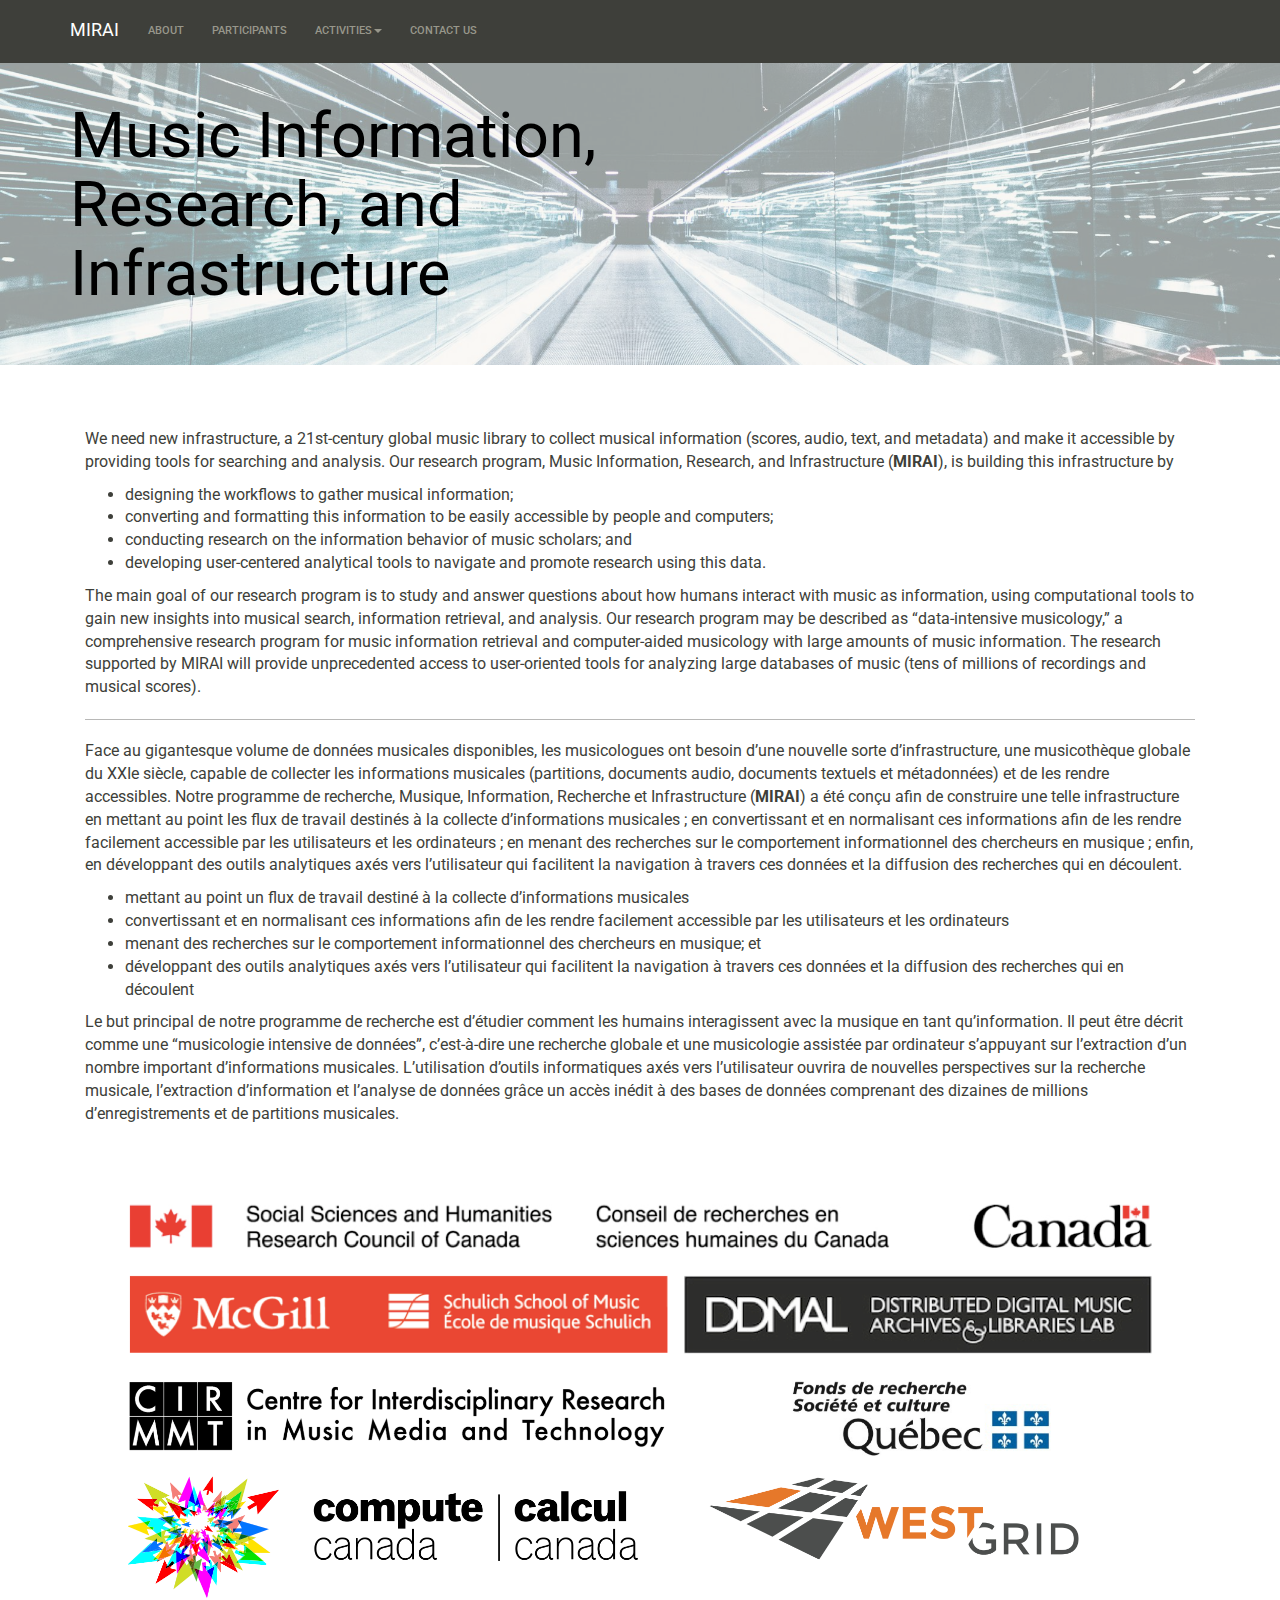
<file: index.html>
<!DOCTYPE html>
<html lang="en-us">
  <head>
    <link href="http://gmpg.org/xfn/11" rel="profile">
    <meta http-equiv="X-UA-Compatible" content="IE=edge">
    <meta http-equiv="content-type" content="text/html; charset=utf-8">
    <!-- Enable responsiveness on mobile devices-->
    <meta name="viewport" content="width=device-width, initial-scale=1.0, maximum-scale=1">
    <meta name="theme-color" content="#3E3F3A">
    <!-- Windows Phone -->
    <meta name="msapplication-navbutton-color" content="#3E3F3A">
    <!-- iOS Safari -->
    <meta name="apple-mobile-web-app-status-bar-style" content="#3E3F3A">
    <title>
      MIRAI &middot; Music Information, Research, and Infrastructure
    </title>
    <link rel="shortcut icon" type="image/ico" href="assets/favicon.png">
    <!-- CSS -->
    <link rel="stylesheet" type="text/css" href="css/bootstrap.css">
    <link rel="stylesheet" type="text/css" href="css/MIRAI.css">
  </head>
  <body id ="Site" class='layout-reverse theme-base-sm sidebar-overlay'>
    <!-- Wrap is the content to shift when toggling the sidebar. We wrap the
      content to avoid any CSS collisions with our real content. -->
    <link rel="stylesheet" href="https://cdnjs.cloudflare.com/ajax/libs/font-awesome/4.7.0/css/font-awesome.min.css">
    <div class="navbar navbar-expand-sm navbar-default navbar-fixed-top" role="navigation">
      <div class="container" id="nav-container">
        <div class="navbar-header">
          <button type="button" class="navbar-toggle collapsed" data-toggle="collapse" data-target=".navbar-collapse">
          <span class="sr-only">Toggle navigation</span>
          <span class="icon-bar"></span>
          <span class="icon-bar"></span>
          <span class="icon-bar"></span>
          </button>
          <a class="navbar-brand" href="">MIRAI</a>
        </div>
        <div class="collapse navbar-collapse">
          <ul class="navbar-nav nav mr-auto">
            <li><a href="about">About</a></li>
            <li><a href="people">Participants</a></li>
            <li class="dropdown">
              <a class="dropdown-toggle" role="button" data-toggle="dropdown" href="#">Activities<span class="caret"></span></a>
              <ul class="dropdown-menu" role="menu">
                <li><a href='activities/impact/' target='_top' >Our impact</a></li>
                <li><a href='activities/media/' target='_top' >Media</a></li>
                <li><a href='activities/presentations/' target='_top' >Presentations</a></li>
                <li><a href='activities/publications/' target='_top' >Publications</a></li>
              </ul>
            </li>
            <li><a href="contact">Contact us</a></li>
          </ul>
        </div>
      </div>
    </div>
    <section class="jumbotron">
      <div class="container">
        <div class="box">
          <h1>Music Information, Research, and Infrastructure</h1>
        </div>
      </div>
    </section>
    <div class="container">
      <div class="col-lg-12">
        <p><br /></p>
        <p>We need new infrastructure, a 21st-century global music library to collect musical information (scores, audio, text, and metadata) and make it accessible by providing tools for searching and analysis. Our research program, Music Information, Research, and Infrastructure (<strong>MIRAI</strong>), is building this infrastructure by</p>
        <ul>
          <li>designing the workflows to gather musical information;</li>
          <li>converting and formatting this information to be easily accessible by people and computers;</li>
          <li>conducting research on the information behavior of music scholars; and</li>
          <li>developing user-centered analytical tools to navigate and promote research using this data.</li>
        </ul>
        <p>The main goal of our research program is to study and answer questions about how humans interact
          with music as information, using computational tools to gain new insights into musical search, information retrieval, and analysis. Our research program may be described as “data-intensive musicology,” a comprehensive research program for music information retrieval and computer-aided musicology with large amounts of music information. The research supported by MIRAI will provide unprecedented access to user-oriented tools for analyzing large databases of music (tens of millions of recordings and musical scores).
        </p>
        <hr />
        <p>Face au gigantesque volume de données musicales disponibles, les musicologues ont besoin d’une nouvelle sorte d’infrastructure, une musicothèque globale du XXIe siècle, capable de collecter les informations musicales (partitions, documents audio, documents textuels et métadonnées) et de les rendre accessibles. Notre programme de recherche, Musique, Information, Recherche et Infrastructure (<strong>MIRAI</strong>) a été conçu afin de construire une telle infrastructure en mettant au point les flux de travail destinés à la collecte d’informations musicales ; en convertissant et en normalisant ces informations afin de les rendre facilement accessible par les utilisateurs et les ordinateurs ; en menant des recherches sur le comportement informationnel des chercheurs en musique ; enfin, en développant des outils analytiques axés vers l’utilisateur qui facilitent la navigation à travers ces données et la diffusion des recherches qui en découlent.</p>
        <ul>
          <li>mettant au point un flux de travail destiné à la collecte d’informations musicales</li>
          <li>convertissant et en normalisant ces informations afin de les rendre
            facilement accessible par les utilisateurs et les ordinateurs
          </li>
          <li>menant des recherches sur le comportement informationnel des chercheurs en musique; et</li>
          <li>développant des outils analytiques axés vers l’utilisateur qui facilitent la navigation à travers ces données et la diffusion des recherches qui en découlent</li>
        </ul>
        <p>Le but principal de notre programme de recherche est d’étudier comment les humains interagissent avec la musique en tant qu’information. Il peut être décrit comme une “musicologie intensive de données”, c’est-à-dire une recherche globale et une musicologie assistée par ordinateur s’appuyant sur l’extraction d’un nombre important d’informations musicales. L’utilisation d’outils informatiques axés vers l’utilisateur ouvrira de nouvelles perspectives sur la recherche musicale, l’extraction d’information et l’analyse de données grâce un accès inédit à des bases de données comprenant des dizaines de millions d’enregistrements et de partitions musicales.</p>
      </div>
    </div>
    <!-- Logos and tweeter feed -->
    <br>
    <br>
    <br />
    <div class="logo_map">
      <img src="assets/logos_website.png"/ border="0" style="max-width:80%">
      <a href="http://www.sshrc-crsh.gc.ca" target="_blank" class="sshrc"></a>
      <a href="https://www.mcgill.ca/music" target="_blank" class="mcgill"></a>
      <a href="http://ddmal.music.mcgill.ca/" target="_blank" class="ddmal"></a>
      <a href="http://www.cirmmt.org" target="_blank" class="cirmmt"></a>
      <a href="http://www.frqsc.gouv.qc.ca" target="_blank" class="frqsc"></a>
      <a href="https://www.computecanada.ca/home/" target="_blank" class="alliancecan"></a>
      <a href="https://www.westgrid.ca/" target="_blank" class="westgrid"></a>
    </div>
    <footer>
    </footer>
    <script src="https://ajax.googleapis.com/ajax/libs/jquery/2.1.1/jquery.min.js"></script>
    <script type="text/javascript" src="js/bootstrap.min.js"></script>
  </body>
</html>
</file>
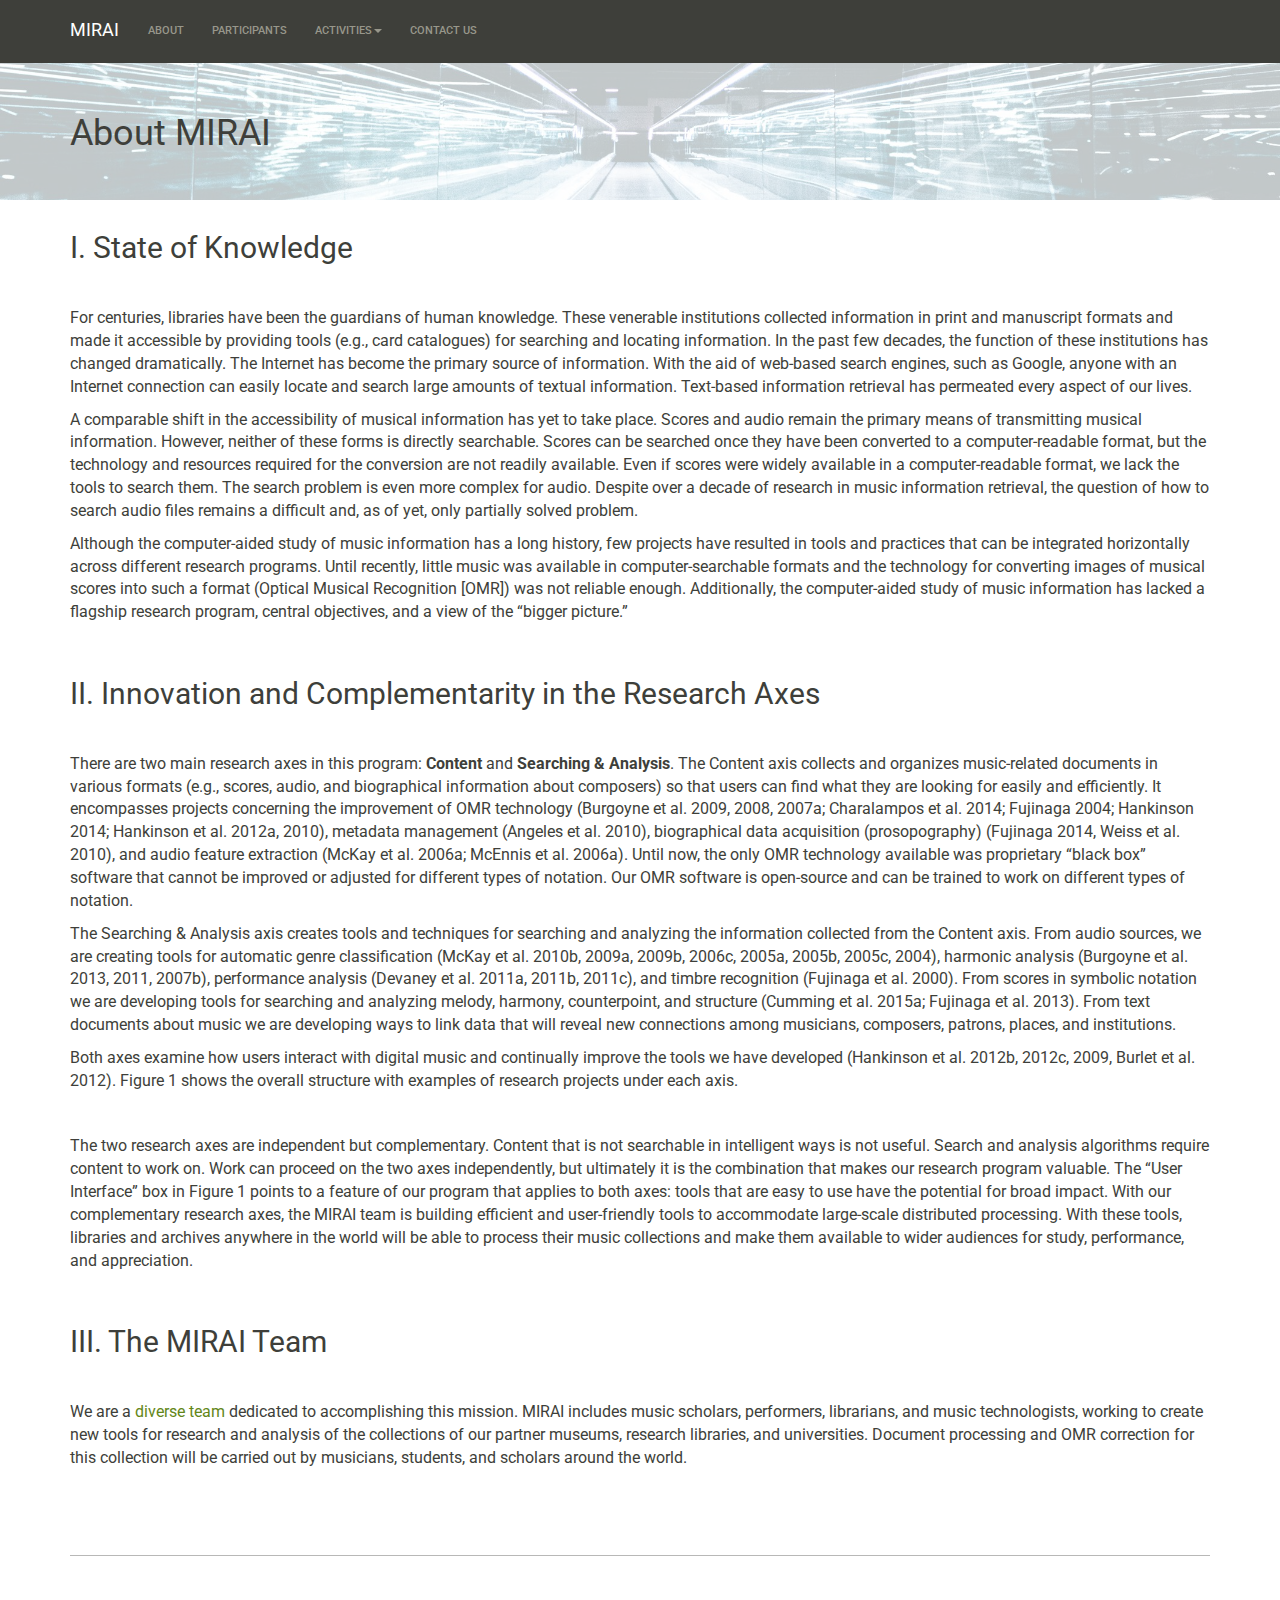
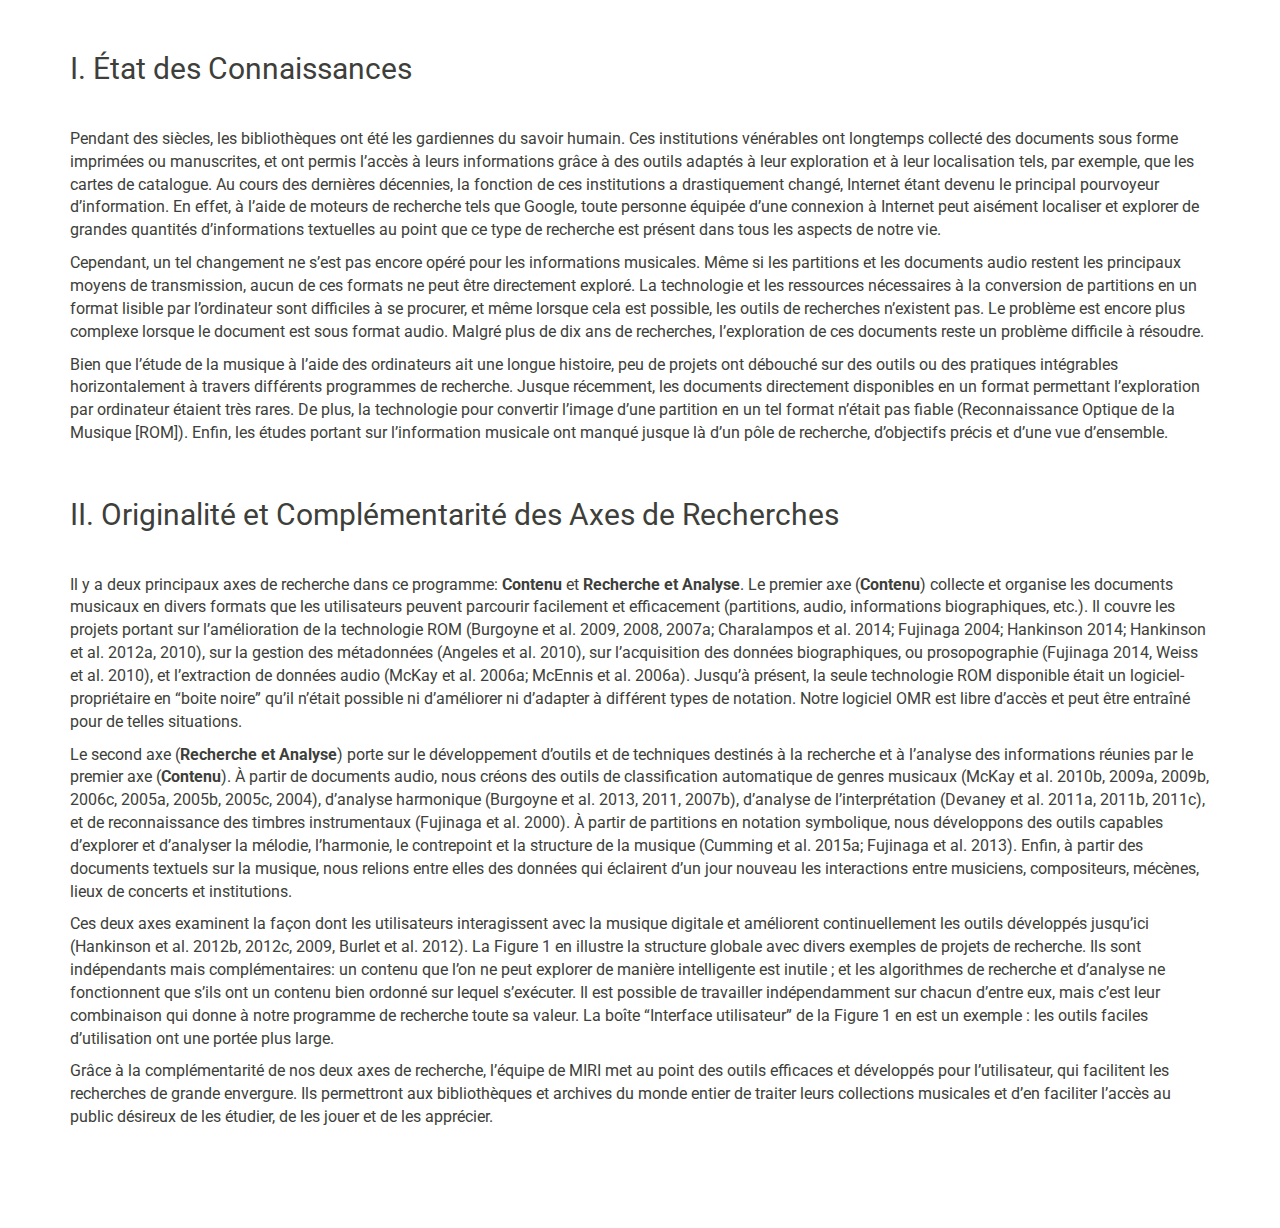
<file: about/index.html>
<!DOCTYPE html>
<html lang="en-us">
  <head>
    <link href="http://gmpg.org/xfn/11" rel="profile">
    <meta http-equiv="X-UA-Compatible" content="IE=edge">
    <meta http-equiv="content-type" content="text/html; charset=utf-8">
    <!-- Enable responsiveness on mobile devices-->
    <meta name="viewport" content="width=device-width, initial-scale=1.0, maximum-scale=1">
    <meta name="theme-color" content="#3E3F3A">
    <!-- Windows Phone -->
    <meta name="msapplication-navbutton-color" content="#3E3F3A">
    <!-- iOS Safari -->
    <meta name="apple-mobile-web-app-status-bar-style" content="#3E3F3A">
    <title>
      About MIRAI &middot; MIRAI
    </title>
    <link rel="shortcut icon" type="image/ico" href="assets/favicon.png">
    <!-- CSS -->
    <link rel="stylesheet" type="text/css" href="../css/bootstrap.css">
    <link rel="stylesheet" type="text/css" href="../css/MIRAI.css">
  </head>
  <body id ="Site" class='layout-reverse theme-base-sm sidebar-overlay'>
    <!-- Wrap is the content to shift when toggling the sidebar. We wrap the
      content to avoid any CSS collisions with our real content. -->
    <link rel="stylesheet" href="https://cdnjs.cloudflare.com/ajax/libs/font-awesome/4.7.0/css/font-awesome.min.css">
    <div class="navbar navbar-expand-sm navbar-default navbar-fixed-top" role="navigation">
      <div class="container" id="nav-container">
        <div class="navbar-header">
          <button type="button" class="navbar-toggle collapsed" data-toggle="collapse" data-target=".navbar-collapse">
          <span class="sr-only">Toggle navigation</span>
          <span class="icon-bar"></span>
          <span class="icon-bar"></span>
          <span class="icon-bar"></span>
          </button>
          <a class="navbar-brand" href="../">MIRAI</a>
        </div>
        <div class="collapse navbar-collapse">
          <ul class="navbar-nav nav mr-auto">
            <li><a href="../about">About</a></li>
            <li><a href="../people">Participants</a></li>
            <li class="dropdown">
              <a class="dropdown-toggle" role="button" data-toggle="dropdown" href="#">Activities<span class="caret"></span></a>
              <ul class="dropdown-menu" role="menu">
                <li><a href='../activities/impact/' target='_top' >Our impact</a></li>
                <li><a href='../activities/media/' target='_top' >Media</a></li>
                <li><a href='../activities/presentations/' target='_top' >Presentations</a></li>
                <li><a href='../activities/publications/' target='_top' >Publications</a></li>
              </ul>
            </li>
            <li><a href="../contact">Contact us</a></li>
          </ul>
        </div>
      </div>
    </div>
    <section class="headerimage">
      <div class="container">
        <br>
        <br>
        <h1>About MIRAI</h1>
      </div>
    </section>
    <div class="container">
      <div class="row">
        <div class="col-lg-12">
          <h2 id="i-state-of-knowledge">I. State of Knowledge</h2>
          <p><br /></p>
          <p>For centuries, libraries have been the guardians of human knowledge. These venerable institutions collected information in print and manuscript formats and made it accessible by providing tools (e.g., card catalogues) for searching and locating information. In the past few decades, the function of these institutions has changed dramatically. The Internet has become the primary source of information. With the aid of web-based search engines, such as Google, anyone with an Internet connection can easily locate and search large amounts of textual information. Text-based information retrieval has permeated every aspect of our lives.</p>
          <p>A comparable shift in the accessibility of musical information has yet to take place. Scores and audio
            remain the primary means of transmitting musical information. However, neither of these forms is directly searchable. Scores can be searched once they have been converted to a computer-readable format, but the technology and resources required for the conversion are not readily available. Even if scores were widely available in a computer-readable format, we lack the tools to search them. The search problem is even more complex for audio. Despite over a decade of research in music information retrieval, the question of how to search audio files remains a difficult and, as of yet, only partially solved problem.
          </p>
          <p>Although the computer-aided study of music information has a long history, few projects have resulted in tools and practices that can be integrated horizontally across different research programs. Until recently, little music was available in computer-searchable formats and the technology for converting images of musical scores into such a format (Optical Musical Recognition [OMR]) was not reliable enough. Additionally, the computer-aided study of music information has lacked a flagship research program, central objectives, and a view of the “bigger picture.”</p>
          <p><br /></p>
          <h2 id="ii-innovation-and-complementarity-in-the-research-axes">II. Innovation and Complementarity in the Research Axes</h2>
          <p><br /></p>
          <p>There are two main research axes in this program: <strong>Content</strong> and <strong>Searching &amp; Analysis</strong>. The Content axis collects and organizes music-related documents in various formats (e.g., scores, audio, and biographical information about composers) so that users can find what they are looking for easily and efficiently. It encompasses projects concerning the improvement of OMR technology (Burgoyne et al. 2009, 2008, 2007a; Charalampos et al. 2014; Fujinaga 2004; Hankinson 2014; Hankinson et al. 2012a, 2010), metadata management (Angeles et al. 2010), biographical data acquisition (prosopography) (Fujinaga 2014, Weiss et al. 2010), and audio feature extraction (McKay et al. 2006a; McEnnis et al. 2006a). Until now, the only OMR technology available was proprietary “black box” software that cannot be improved or adjusted for different types of notation. Our OMR software is open-source and can be trained to work on different types of notation.</p>
          <p>The Searching &amp; Analysis axis creates tools and techniques for searching and analyzing the information collected from the Content axis. From audio sources, we are creating tools for automatic genre classification (McKay et al. 2010b, 2009a, 2009b, 2006c, 2005a, 2005b, 2005c, 2004), harmonic analysis (Burgoyne et al. 2013, 2011, 2007b), performance analysis (Devaney et al. 2011a, 2011b, 2011c), and timbre recognition (Fujinaga et al. 2000). From scores in symbolic notation we are developing tools for searching and analyzing melody, harmony, counterpoint, and structure (Cumming et al. 2015a; Fujinaga et al. 2013). From text documents about music we are developing ways to link data that will reveal new connections among musicians, composers, patrons, places, and institutions.</p>
          <p>Both axes examine how users interact with digital music and continually improve the tools we have developed (Hankinson et al. 2012b, 2012c, 2009, Burlet et al. 2012). Figure 1 shows the overall structure with examples of research projects under each axis.</p>
          <p><br /></p>
          <p>The two research axes are independent but complementary. Content that is not searchable in intelligent ways is not useful. Search and analysis algorithms require content to work on. Work can proceed on the two axes independently, but ultimately it is the combination that makes our research program valuable. The “User Interface” box in Figure 1 points to a feature of our program that applies to both axes: tools that are easy to use have the potential for broad impact. With our complementary research axes, the MIRAI team is building efficient and user-friendly tools to accommodate large-scale distributed processing. With these tools, libraries and archives anywhere in the world will be able to process their music collections and make them available to wider audiences for study, performance, and appreciation.</p>
          <p><br /></p>
          <h2 id="iii-the-mirai-team">III. The MIRAI Team</h2>
          <p><br /></p>
          <p>We are a <a href="../people/">diverse team</a> dedicated to accomplishing this mission. MIRAI includes music scholars, performers, librarians, and music technologists, working to create new tools for research and analysis of the collections of our partner museums, research libraries, and universities. Document processing and OMR correction for this collection will be carried out by musicians, students, and scholars around the world.</p>
          <p><br /></p>
          <p><br /></p>
          <hr />
          <p><br /></p>
          <p><br /></p>
          <h2 id="i-état-des-connaissances">I. État des Connaissances</h2>
          <p><br /></p>
          <p>Pendant des siècles, les bibliothèques ont été les gardiennes du savoir humain. Ces institutions vénérables ont longtemps collecté des documents sous forme imprimées ou manuscrites, et ont permis l’accès à leurs informations grâce à des outils adaptés à leur exploration et à leur localisation tels, par exemple, que les cartes de catalogue. Au cours des dernières décennies, la fonction de ces institutions a drastiquement changé, Internet étant devenu le principal pourvoyeur d’information. En effet, à l’aide de moteurs de recherche tels que Google, toute personne équipée d’une connexion à Internet peut aisément localiser et explorer de grandes quantités d’informations textuelles au point que ce type de recherche est présent dans tous les aspects de notre vie.</p>
          <p>Cependant, un tel changement ne s’est pas encore opéré pour les informations musicales. Même si les partitions et les documents audio restent les principaux moyens de transmission, aucun de ces formats ne peut être directement exploré. La technologie et les ressources nécessaires à la conversion de partitions en un format lisible par l’ordinateur sont difficiles à se procurer, et même lorsque cela est possible, les outils de recherches n’existent pas. Le problème est encore plus complexe lorsque le document est sous format audio. Malgré plus de dix ans de recherches, l’exploration de ces documents reste un problème difficile à résoudre.</p>
          <p>Bien que l’étude de la musique à l’aide des ordinateurs ait une longue histoire, peu de projets ont débouché sur des outils ou des pratiques intégrables horizontalement à travers différents programmes de recherche. Jusque récemment, les documents directement disponibles en un format permettant l’exploration par ordinateur étaient très rares. De plus, la technologie pour convertir l’image d’une partition en un tel format n’était pas fiable (Reconnaissance Optique de la Musique [ROM]). Enfin, les études portant sur l’information musicale ont manqué jusque là d’un pôle de recherche, d’objectifs précis et d’une vue d’ensemble.</p>
          <p><br /></p>
          <h2 id="ii-originalité-et-complémentarité-des-axes-de-recherches">II. Originalité et Complémentarité des Axes de Recherches</h2>
          <p><br /></p>
          <p>Il y a deux principaux axes de recherche dans ce programme: <strong>Contenu</strong> et <strong>Recherche et Analyse</strong>. Le premier axe (<strong>Contenu</strong>) collecte et organise les documents musicaux en divers formats que les utilisateurs peuvent parcourir facilement et efficacement (partitions, audio, informations biographiques, etc.). Il couvre les projets portant sur l’amélioration de la technologie ROM (Burgoyne et al. 2009, 2008, 2007a; Charalampos et al. 2014; Fujinaga 2004; Hankinson 2014; Hankinson et al. 2012a, 2010), sur la gestion des métadonnées (Angeles et al. 2010), sur l’acquisition des données biographiques, ou prosopographie (Fujinaga 2014, Weiss et al. 2010), et l’extraction de données audio (McKay et al. 2006a; McEnnis et al. 2006a). Jusqu’à présent, la seule technologie ROM disponible était un logiciel-propriétaire en “boite noire” qu’il n’était possible ni d’améliorer ni d’adapter à différent types de notation. Notre logiciel OMR est libre d’accès et peut être entraîné pour de telles situations.</p>
          <p>Le second axe (<strong>Recherche et Analyse</strong>) porte sur le développement d’outils et de techniques destinés à la recherche et à l’analyse des informations réunies par le premier axe (<strong>Contenu</strong>). À partir de documents audio, nous créons des outils de classification automatique de genres musicaux (McKay et al. 2010b, 2009a, 2009b, 2006c, 2005a, 2005b, 2005c, 2004), d’analyse harmonique (Burgoyne et al. 2013, 2011, 2007b), d’analyse de l’interprétation (Devaney et al. 2011a, 2011b, 2011c), et de reconnaissance des timbres instrumentaux (Fujinaga et al. 2000). À partir de partitions en notation symbolique, nous développons des outils capables d’explorer et d’analyser la mélodie, l’harmonie, le contrepoint et la structure de la musique (Cumming et al. 2015a; Fujinaga et al. 2013). Enfin, à partir des documents textuels sur la musique, nous relions entre elles des données qui éclairent d’un jour nouveau les interactions entre musiciens, compositeurs, mécènes, lieux de concerts et institutions.</p>
          <p>Ces deux axes examinent la façon dont les utilisateurs interagissent avec la musique digitale et améliorent continuellement les outils développés jusqu’ici (Hankinson et al. 2012b, 2012c, 2009, Burlet et al. 2012). La Figure 1 en illustre la structure globale avec divers exemples de projets de recherche. Ils sont indépendants mais complémentaires: un contenu que l’on ne peut explorer de manière intelligente est inutile ; et les algorithmes de recherche et d’analyse ne fonctionnent que s’ils ont un contenu bien ordonné sur lequel s’exécuter. Il est possible de travailler indépendamment sur chacun d’entre eux, mais c’est leur combinaison qui donne à notre programme de recherche toute sa valeur. La boîte “Interface utilisateur” de la Figure 1 en est un exemple : les outils faciles d’utilisation ont une portée plus large.</p>
          <p>Grâce à la complémentarité de nos deux axes de recherche, l’équipe de MIRI met au point des outils efficaces et développés pour l’utilisateur, qui facilitent les recherches de grande envergure. Ils permettront aux bibliothèques et archives du monde entier de traiter leurs collections musicales et d’en faciliter l’accès au public désireux de les étudier, de les jouer et de les apprécier.</p>
          <p><br /></p>
          <p><br /></p>
          <br>
        </div>
      </div>
    </div>
    <script src="https://ajax.googleapis.com/ajax/libs/jquery/2.1.1/jquery.min.js"></script>
    <footer>
    </footer>
    <script type="text/javascript" src="../js/bootstrap.min.js"></script>
  </body>
</html>
</file>
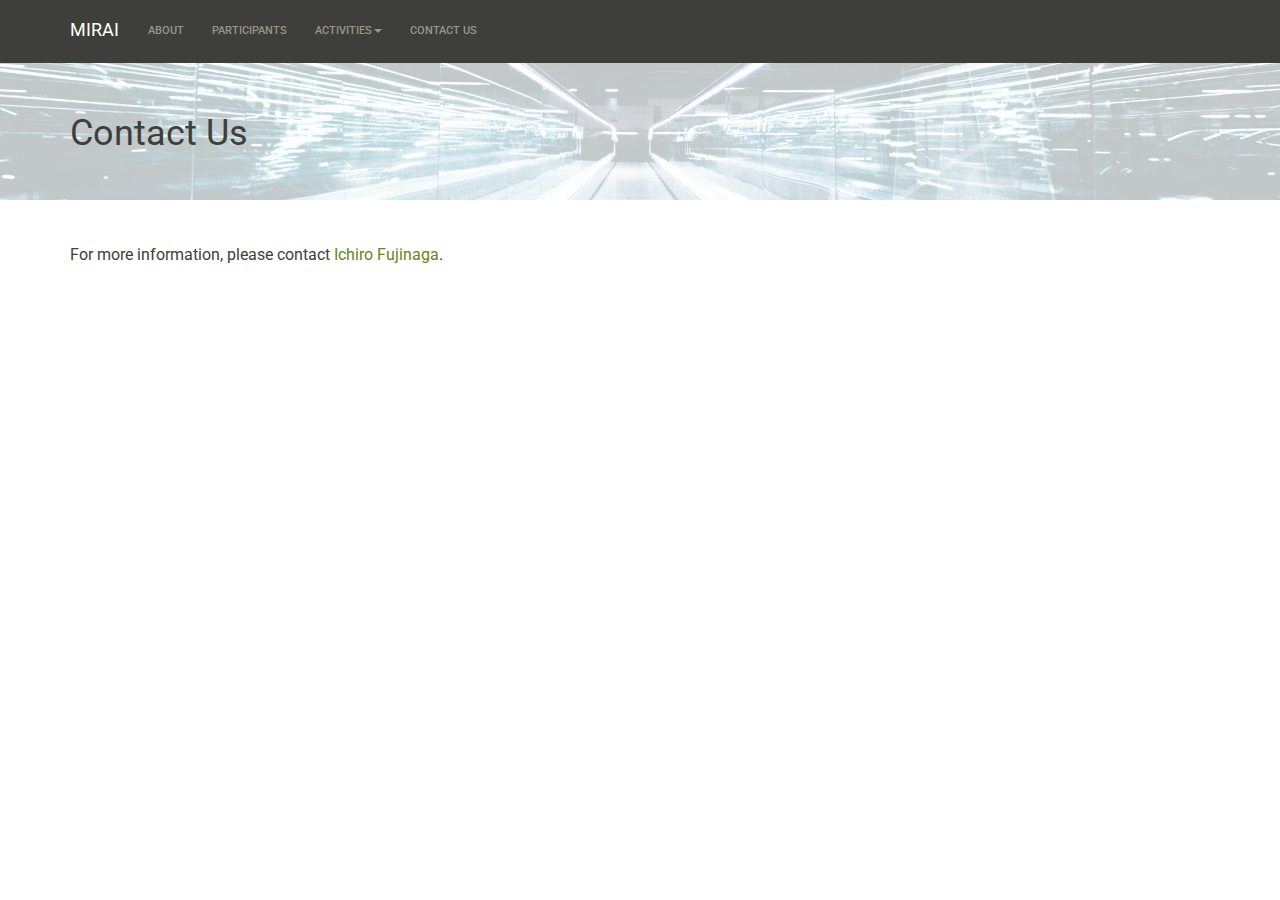
<file: contact/index.html>
<!DOCTYPE html>
<html lang="en-us">
  <head>
    <link href="http://gmpg.org/xfn/11" rel="profile">
    <meta http-equiv="X-UA-Compatible" content="IE=edge">
    <meta http-equiv="content-type" content="text/html; charset=utf-8">
    <!-- Enable responsiveness on mobile devices-->
    <meta name="viewport" content="width=device-width, initial-scale=1.0, maximum-scale=1">
    <meta name="theme-color" content="#3E3F3A">
    <!-- Windows Phone -->
    <meta name="msapplication-navbutton-color" content="#3E3F3A">
    <!-- iOS Safari -->
    <meta name="apple-mobile-web-app-status-bar-style" content="#3E3F3A">
    <title>
      Contact Us &middot; MIRAI
    </title>
    <link rel="shortcut icon" type="image/ico" href="assets/favicon.png">
    <!-- CSS -->
    <link rel="stylesheet" type="text/css" href="../css/bootstrap.css">
    <link rel="stylesheet" type="text/css" href="../css/MIRAI.css">
  </head>
  <body id ="Site" class='layout-reverse theme-base-sm sidebar-overlay'>
    <!-- Wrap is the content to shift when toggling the sidebar. We wrap the
      content to avoid any CSS collisions with our real content. -->
    <link rel="stylesheet" href="https://cdnjs.cloudflare.com/ajax/libs/font-awesome/4.7.0/css/font-awesome.min.css">
    <div class="navbar navbar-expand-sm navbar-default navbar-fixed-top" role="navigation">
      <div class="container" id="nav-container">
        <div class="navbar-header">
          <button type="button" class="navbar-toggle collapsed" data-toggle="collapse" data-target=".navbar-collapse">
          <span class="sr-only">Toggle navigation</span>
          <span class="icon-bar"></span>
          <span class="icon-bar"></span>
          <span class="icon-bar"></span>
          </button>
          <a class="navbar-brand" href="../">MIRAI</a>
        </div>
        <div class="collapse navbar-collapse">
          <ul class="navbar-nav nav mr-auto">
            <li><a href="../about">About</a></li>
            <li><a href="../people">Participants</a></li>
            <li class="dropdown">
              <a class="dropdown-toggle" role="button" data-toggle="dropdown" href="#">Activities<span class="caret"></span></a>
              <ul class="dropdown-menu" role="menu">
                <li><a href='../activities/impact/' target='_top' >Our impact</a></li>
                <li><a href='../activities/media/' target='_top' >Media</a></li>
                <li><a href='../activities/presentations/' target='_top' >Presentations</a></li>
                <li><a href='../activities/publications/' target='_top' >Publications</a></li>
              </ul>
            </li>
            <li><a href="../contact">Contact us</a></li>
          </ul>
        </div>
      </div>
    </div>
    <section class="headerimage">
      <div class="container">
        <br>
        <br>
        <h1>Contact Us</h1>
      </div>
    </section>
    <div class="container">
      <div class="row">
        <div class="col-lg-12">
          <p><br /></p>
          <p>For more information, please contact <a href="http://www.music.mcgill.ca/~ich">Ichiro Fujinaga</a>.</p>
          <br>
        </div>
      </div>
    </div>
    <script src="https://ajax.googleapis.com/ajax/libs/jquery/2.1.1/jquery.min.js"></script>
    <footer>
    </footer>
    <script type="text/javascript" src="../js/bootstrap.min.js"></script>
  </body>
</html>
</file>
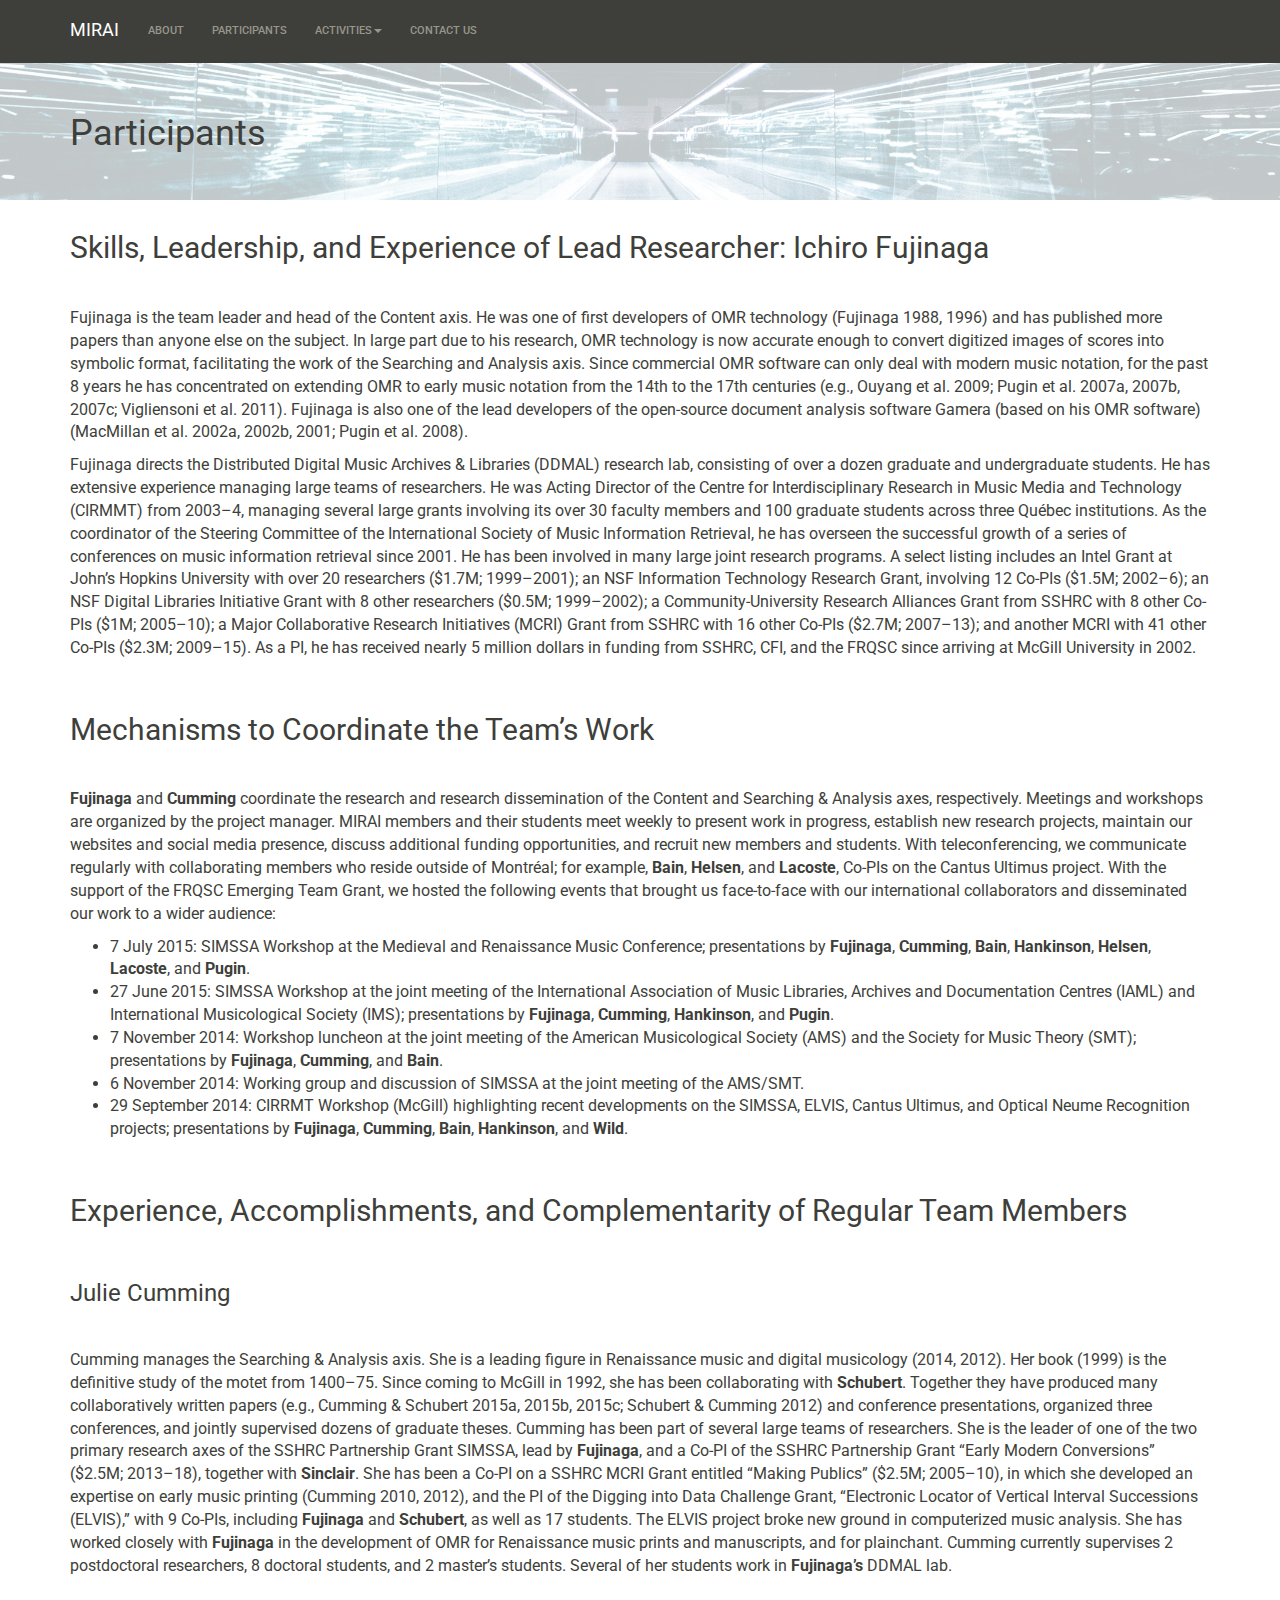
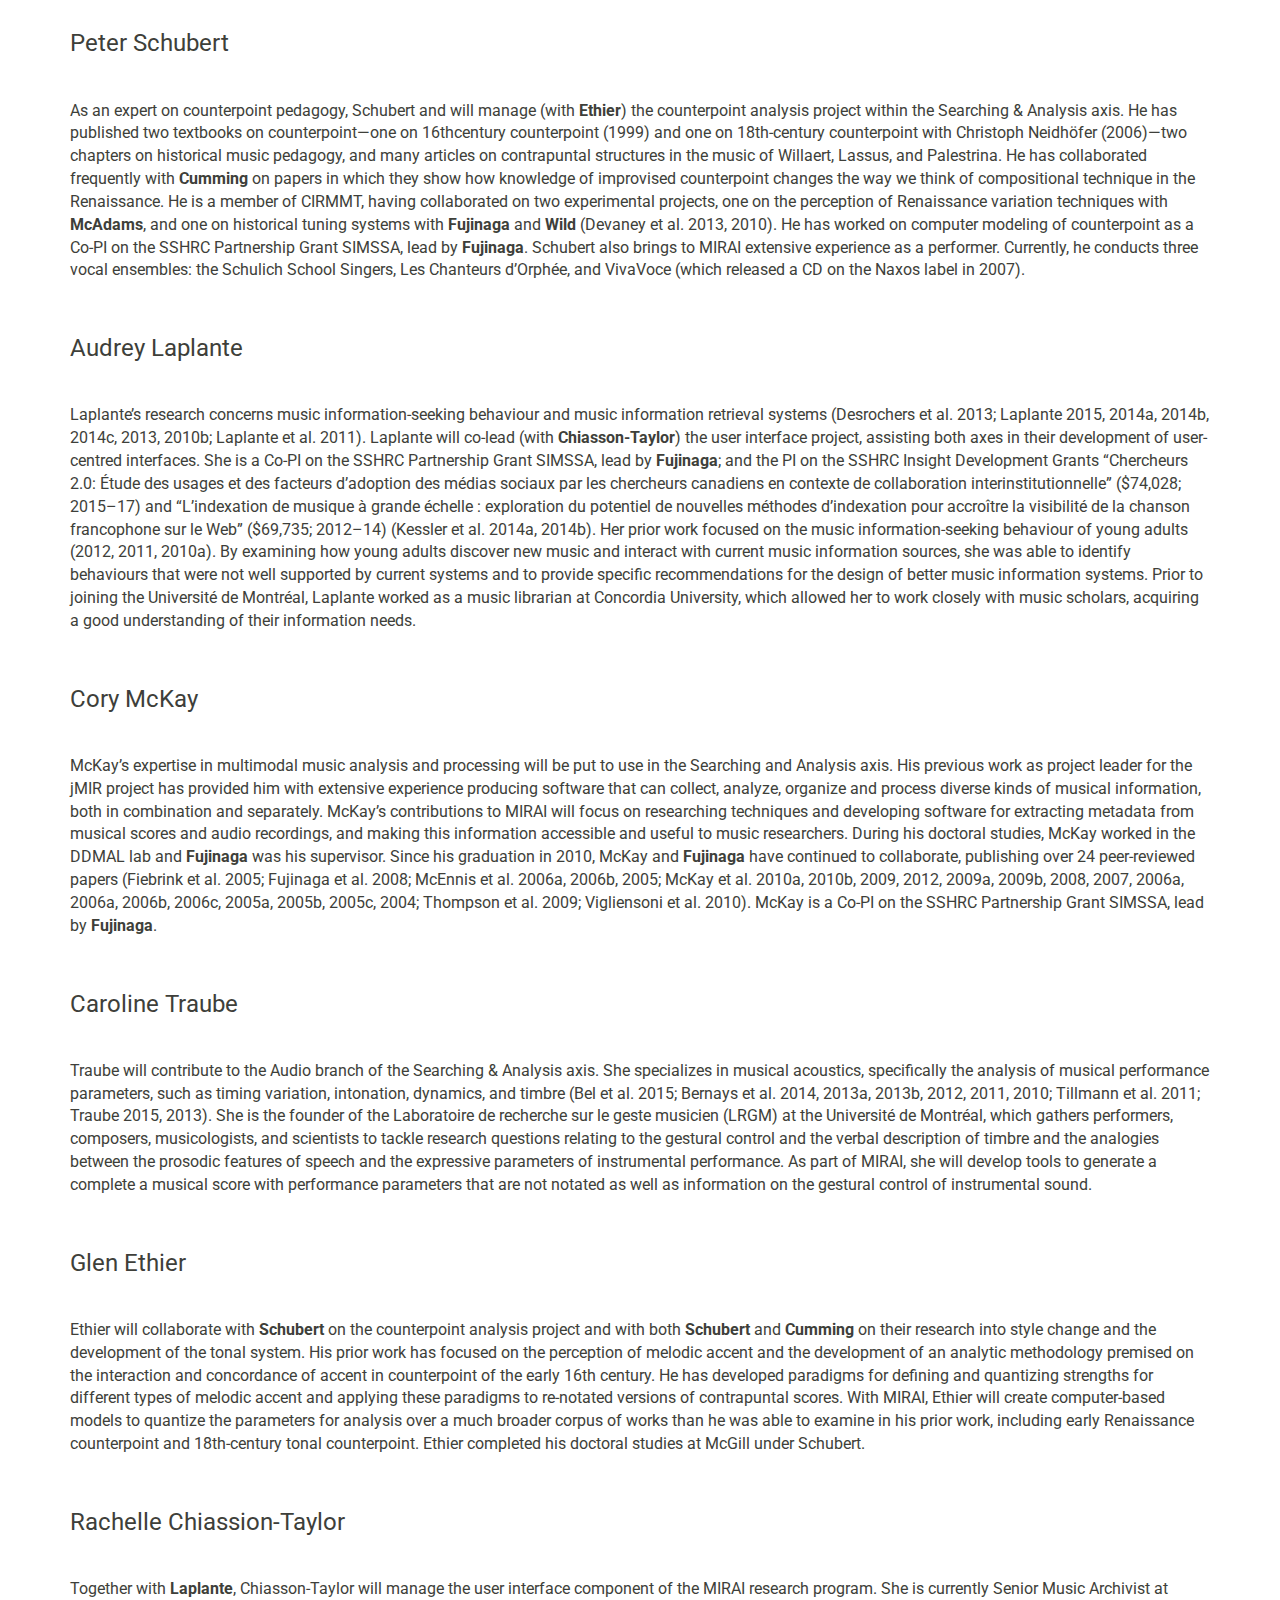
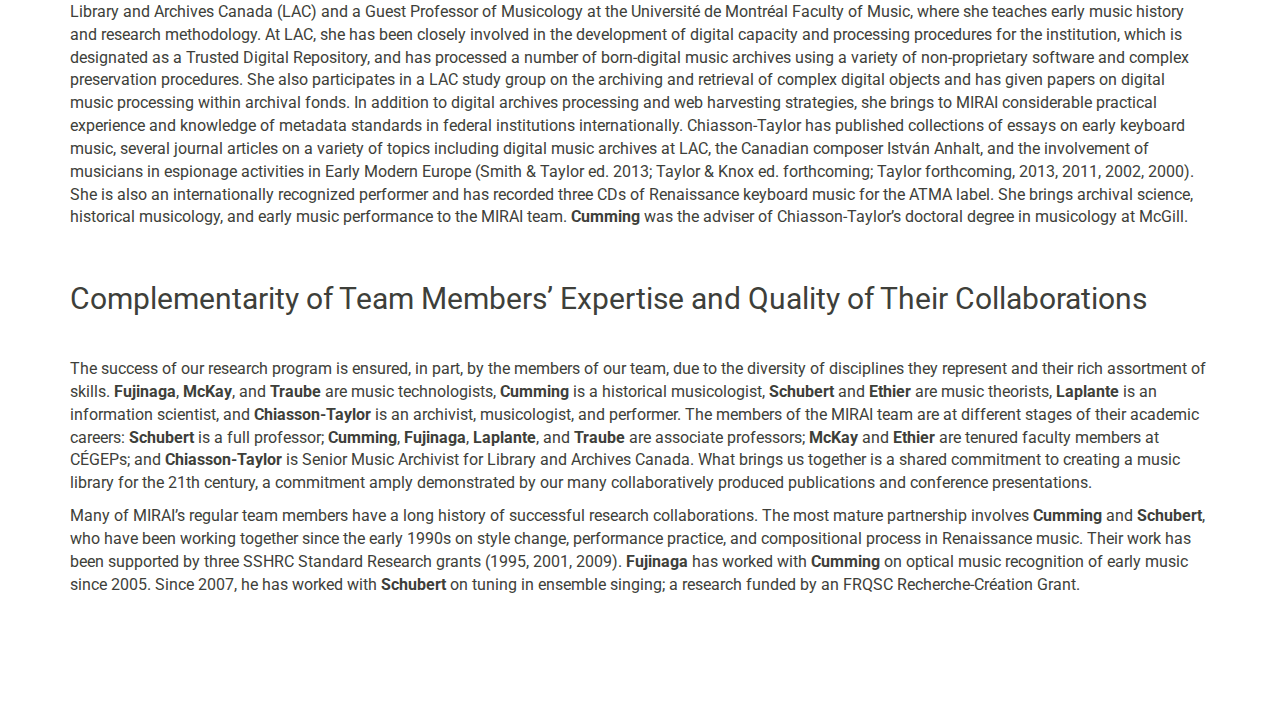
<file: people/index.html>
<!DOCTYPE html>
<html lang="en-us">
  <head>
    <link href="http://gmpg.org/xfn/11" rel="profile">
    <meta http-equiv="X-UA-Compatible" content="IE=edge">
    <meta http-equiv="content-type" content="text/html; charset=utf-8">
    <!-- Enable responsiveness on mobile devices-->
    <meta name="viewport" content="width=device-width, initial-scale=1.0, maximum-scale=1">
    <meta name="theme-color" content="#3E3F3A">
    <!-- Windows Phone -->
    <meta name="msapplication-navbutton-color" content="#3E3F3A">
    <!-- iOS Safari -->
    <meta name="apple-mobile-web-app-status-bar-style" content="#3E3F3A">
    <title>
      Participants &middot; MIRAI
    </title>
    <link rel="shortcut icon" type="image/ico" href="../assets/favicon.png">
    <!-- CSS -->
    <link rel="stylesheet" type="text/css" href="../css/bootstrap.css">
    <link rel="stylesheet" type="text/css" href="../css/MIRAI.css">
  </head>
  <body id ="Site" class='layout-reverse theme-base-sm sidebar-overlay'>
    <!-- Wrap is the content to shift when toggling the sidebar. We wrap the
      content to avoid any CSS collisions with our real content. -->
    <link rel="stylesheet" href="https://cdnjs.cloudflare.com/ajax/libs/font-awesome/4.7.0/css/font-awesome.min.css">
    <div class="navbar navbar-expand-sm navbar-default navbar-fixed-top" role="navigation">
      <div class="container" id="nav-container">
        <div class="navbar-header">
          <button type="button" class="navbar-toggle collapsed" data-toggle="collapse" data-target=".navbar-collapse">
          <span class="sr-only">Toggle navigation</span>
          <span class="icon-bar"></span>
          <span class="icon-bar"></span>
          <span class="icon-bar"></span>
          </button>
          <a class="navbar-brand" href="../">MIRAI</a>
        </div>
        <div class="collapse navbar-collapse">
          <ul class="navbar-nav nav mr-auto">
            <li><a href="../about">About</a></li>
            <li><a href="../people">Participants</a></li>
            <li class="dropdown">
              <a class="dropdown-toggle" role="button" data-toggle="dropdown" href="#">Activities<span class="caret"></span></a>
              <ul class="dropdown-menu" role="menu">
                <li><a href='../activities/impact/' target='_top' >Our impact</a></li>
                <li><a href='../activities/media/' target='_top' >Media</a></li>
                <li><a href='../activities/presentations/' target='_top' >Presentations</a></li>
                <li><a href='../activities/publications/' target='_top' >Publications</a></li>
              </ul>
            </li>
            <li><a href="../contact">Contact us</a></li>
          </ul>
        </div>
      </div>
    </div>
    <section class="headerimage_people">
      <div class="container">
        <br>
        <br>
        <h1>Participants</h1>
      </div>
    </section>
    <div class="container">
      <div class="row">
        <div class="col-lg-12">
          <h2 id="skills-leadership-and-experience-of-lead-researcher-ichiro-fujinaga">Skills, Leadership, and Experience of Lead Researcher: Ichiro Fujinaga</h2>
          <p><br /></p>
          <p>Fujinaga is the team leader and head of the Content axis. He was one of first developers of OMR technology (Fujinaga 1988, 1996) and has published more papers than anyone else on the subject. In large part due to his research, OMR technology is now accurate enough to convert digitized images of scores into symbolic format, facilitating the work of the Searching and Analysis axis. Since commercial OMR software can only deal with modern music notation, for the past 8 years he has concentrated on extending OMR to early music notation from the 14th to the 17th centuries (e.g., Ouyang et al. 2009; Pugin et al. 2007a, 2007b, 2007c; Vigliensoni et al. 2011). Fujinaga is also one of the lead developers of the open-source document analysis software Gamera (based on his OMR software) (MacMillan et al. 2002a, 2002b, 2001; Pugin et al. 2008).</p>
          <p>Fujinaga directs the Distributed Digital Music Archives &amp; Libraries (DDMAL) research lab, consisting of over a dozen graduate and undergraduate students. He has extensive experience managing large teams of researchers. He was Acting Director of the Centre for Interdisciplinary Research in Music Media and Technology (CIRMMT) from 2003–4, managing several large grants involving its over 30 faculty members and 100 graduate students across three Québec institutions. As the coordinator of the Steering Committee of the International Society of Music Information Retrieval, he has overseen the successful growth of a series of conferences on music information retrieval since 2001. He has been involved in many large joint research programs. A select listing includes an Intel Grant at John’s Hopkins University with over 20 researchers ($1.7M; 1999–2001); an NSF Information Technology Research Grant, involving 12 Co-PIs ($1.5M; 2002–6); an NSF Digital Libraries Initiative Grant with 8 other researchers ($0.5M; 1999–2002); a Community-University Research Alliances Grant from SSHRC with 8 other Co-PIs ($1M; 2005–10); a Major Collaborative Research Initiatives (MCRI) Grant from SSHRC with 16 other Co-PIs ($2.7M; 2007–13); and another MCRI with 41 other Co-PIs ($2.3M; 2009–15). As a PI, he has received nearly 5 million dollars in funding from SSHRC, CFI, and the FRQSC since arriving at McGill University in 2002.</p>
          <p><br /></p>
          <h2 id="mechanisms-to-coordinate-the-teams-work">Mechanisms to Coordinate the Team’s Work</h2>
          <p><br /></p>
          <p><strong>Fujinaga</strong> and <strong>Cumming</strong> coordinate the research and research dissemination of the Content and Searching &amp; Analysis axes, respectively. Meetings and workshops are organized by the project manager. MIRAI members and their students meet weekly to present work in progress, establish new research projects, maintain our websites and social media presence, discuss additional funding opportunities, and recruit new members and students. With teleconferencing, we communicate regularly with collaborating members who reside outside of Montréal; for example, <strong>Bain</strong>, <strong>Helsen</strong>, and <strong>Lacoste</strong>, Co-PIs on the Cantus Ultimus project. With the support of the FRQSC Emerging Team Grant, we hosted the following events that brought us face-to-face with our international collaborators and disseminated our work to a wider audience:</p>
          <ul>
            <li>7 July 2015: SIMSSA Workshop at the Medieval and Renaissance Music Conference; presentations by <strong>Fujinaga</strong>, <strong>Cumming</strong>, <strong>Bain</strong>, <strong>Hankinson</strong>, <strong>Helsen</strong>, <strong>Lacoste</strong>, and <strong>Pugin</strong>.</li>
            <li>27 June 2015: SIMSSA Workshop at the joint meeting of the International Association of Music Libraries, Archives and Documentation Centres (IAML) and International Musicological Society (IMS); presentations by <strong>Fujinaga</strong>, <strong>Cumming</strong>, <strong>Hankinson</strong>, and <strong>Pugin</strong>.</li>
            <li>7 November 2014: Workshop luncheon at the joint meeting of the American Musicological Society
              (AMS) and the Society for Music Theory (SMT); presentations by <strong>Fujinaga</strong>, <strong>Cumming</strong>, and <strong>Bain</strong>.
            </li>
            <li>6 November 2014: Working group and discussion of SIMSSA at the joint meeting of the AMS/SMT.</li>
            <li>29 September 2014: CIRRMT Workshop (McGill) highlighting recent developments on the SIMSSA,
              ELVIS, Cantus Ultimus, and Optical Neume Recognition projects; presentations by <strong>Fujinaga</strong>,
              <strong>Cumming</strong>, <strong>Bain</strong>, <strong>Hankinson</strong>, and <strong>Wild</strong>.
            </li>
          </ul>
          <p><br /></p>
          <h2 id="experience-accomplishments-and-complementarity-of-regular-team-members">Experience, Accomplishments, and Complementarity of Regular Team Members</h2>
          <p><br /></p>
          <h3 id="julie-cumming">Julie Cumming</h3>
          <p><br /></p>
          <p>Cumming manages the Searching &amp; Analysis axis. She is a leading figure in Renaissance music and digital musicology (2014, 2012). Her book (1999) is the definitive study of the motet from 1400–75. Since coming to McGill in 1992, she has been collaborating with <strong>Schubert</strong>. Together they have produced many collaboratively written papers (e.g., Cumming &amp; Schubert 2015a, 2015b, 2015c; Schubert &amp; Cumming 2012) and conference presentations, organized three conferences, and jointly supervised dozens of graduate theses. Cumming has been part of several large teams of researchers. She is the leader of one of the two primary research axes of the SSHRC Partnership Grant SIMSSA, lead by <strong>Fujinaga</strong>, and a Co-PI of the SSHRC Partnership Grant “Early Modern Conversions” ($2.5M; 2013–18), together with <strong>Sinclair</strong>. She has been a Co-PI on a SSHRC MCRI Grant entitled “Making Publics” ($2.5M; 2005–10), in which she developed an expertise on early music printing (Cumming 2010, 2012), and the PI of the Digging into Data Challenge Grant, “Electronic Locator of Vertical Interval Successions (ELVIS),” with 9 Co-PIs, including <strong>Fujinaga</strong> and <strong>Schubert</strong>, as well as 17 students. The ELVIS project broke new ground in computerized music analysis. She has worked closely with <strong>Fujinaga</strong> in the development of OMR for Renaissance music prints and manuscripts, and for plainchant. Cumming currently supervises 2 postdoctoral researchers, 8 doctoral students, and 2 master’s students. Several of her students work in <strong>Fujinaga’s</strong> DDMAL lab.</p>
          <p><br /></p>
          <h3 id="peter-schubert">Peter Schubert</h3>
          <p><br /></p>
          <p>As an expert on counterpoint pedagogy, Schubert and will manage (with <strong>Ethier</strong>) the counterpoint analysis project within the Searching &amp; Analysis axis. He has published two textbooks on counterpoint—one on 16thcentury counterpoint (1999) and one on 18th-century counterpoint with Christoph Neidhöfer (2006)—two chapters on historical music pedagogy, and many articles on contrapuntal structures in the music of Willaert, Lassus, and Palestrina. He has collaborated frequently with <strong>Cumming</strong> on papers in which they show how knowledge of improvised counterpoint changes the way we think of compositional technique in the Renaissance. He is a member of CIRMMT, having collaborated on two experimental projects, one on the perception of Renaissance variation techniques with <strong>McAdams</strong>, and one on historical tuning systems with <strong>Fujinaga</strong> and <strong>Wild</strong> (Devaney et al. 2013, 2010). He has worked on computer modeling of counterpoint as a Co-PI on the SSHRC Partnership Grant SIMSSA, lead by <strong>Fujinaga</strong>. Schubert also brings to MIRAI extensive experience as a performer. Currently, he conducts three vocal ensembles: the Schulich School Singers, Les Chanteurs d’Orphée, and VivaVoce (which released a CD on the Naxos label in 2007).</p>
          <p><br /></p>
          <h3 id="audrey-laplante">Audrey Laplante</h3>
          <p><br /></p>
          <p>Laplante’s research concerns music information-seeking behaviour and music information retrieval systems (Desrochers et al. 2013; Laplante 2015, 2014a, 2014b, 2014c, 2013, 2010b; Laplante et al. 2011). Laplante will co-lead (with <strong>Chiasson-Taylor</strong>) the user interface project, assisting both axes in their development of user-centred interfaces. She is a Co-PI on the SSHRC Partnership Grant SIMSSA, lead by <strong>Fujinaga</strong>; and the PI on the SSHRC Insight Development Grants “Chercheurs 2.0: Étude des usages et des facteurs d’adoption des médias sociaux par les chercheurs canadiens en contexte de collaboration interinstitutionnelle” ($74,028; 2015–17) and “L’indexation de musique à grande échelle : exploration du potentiel de nouvelles méthodes d’indexation pour accroître la visibilité de la chanson francophone sur le Web” ($69,735; 2012–14) (Kessler et al. 2014a, 2014b). Her prior work focused on the music information-seeking behaviour of young adults (2012, 2011, 2010a). By examining how young adults discover new music and interact with current music information sources, she was able to identify behaviours that were not well supported by current systems and to provide specific recommendations for the design of better music information systems. Prior to joining the Université de Montréal, Laplante worked as a music librarian at Concordia University, which allowed her to work closely with music scholars, acquiring a good understanding of their information needs.</p>
          <p><br /></p>
          <h3 id="cory-mckay">Cory McKay</h3>
          <p><br /></p>
          <p>McKay’s expertise in multimodal music analysis and processing will be put to use in the Searching and Analysis axis. His previous work as project leader for the jMIR project has provided him with extensive experience producing software that can collect, analyze, organize and process diverse kinds of musical information, both in combination and separately. McKay’s contributions to MIRAI will focus on researching techniques and developing software for extracting metadata from musical scores and audio recordings, and making this information accessible and useful to music researchers. During his doctoral studies, McKay worked in the DDMAL lab and <strong>Fujinaga</strong> was his supervisor. Since his graduation in 2010, McKay and <strong>Fujinaga</strong> have continued to collaborate, publishing over 24 peer-reviewed papers (Fiebrink et al. 2005; Fujinaga et al. 2008; McEnnis et al. 2006a, 2006b, 2005; McKay et al. 2010a, 2010b, 2009, 2012, 2009a, 2009b, 2008, 2007, 2006a, 2006a, 2006b, 2006c, 2005a, 2005b, 2005c, 2004; Thompson et al. 2009; Vigliensoni et al. 2010). McKay is a Co-PI on the SSHRC Partnership Grant SIMSSA, lead by <strong>Fujinaga</strong>.</p>
          <p><br /></p>
          <h3 id="caroline-traube">Caroline Traube</h3>
          <p><br /></p>
          <p>Traube will contribute to the Audio branch of the Searching &amp; Analysis axis. She specializes in musical acoustics, specifically the analysis of musical performance parameters, such as timing variation, intonation, dynamics, and timbre (Bel et al. 2015; Bernays et al. 2014, 2013a, 2013b, 2012, 2011, 2010; Tillmann et al. 2011; Traube 2015, 2013). She is the founder of the Laboratoire de recherche sur le geste musicien (LRGM) at the Université de Montréal, which gathers performers, composers, musicologists, and scientists to tackle research questions relating to the gestural control and the verbal description of timbre and the analogies between the prosodic features of speech and the expressive parameters of instrumental performance. As part of MIRAI, she will develop tools to generate a complete a musical score with performance parameters that are not notated as well as information on the gestural control of instrumental sound.</p>
          <p><br /></p>
          <h3 id="glen-ethier">Glen Ethier</h3>
          <p><br /></p>
          <p>Ethier will collaborate with <strong>Schubert</strong> on the counterpoint analysis project and with both <strong>Schubert</strong> and <strong>Cumming</strong> on their research into style change and the development of the tonal system. His prior work has focused on the perception of melodic accent and the development of an analytic methodology premised on the interaction and concordance of accent in counterpoint of the early 16th century. He has developed paradigms for defining and quantizing strengths for different types of melodic accent and applying these paradigms to re-notated versions of contrapuntal scores. With MIRAI, Ethier will create computer-based models to quantize the parameters for analysis over a much broader corpus of works than he was able to examine in his prior work, including early Renaissance counterpoint and 18th-century tonal counterpoint. Ethier completed his doctoral studies at McGill under Schubert.</p>
          <p><br /></p>
          <h3 id="rachelle-chiassion-taylor">Rachelle Chiassion-Taylor</h3>
          <p><br /></p>
          <p>Together with <strong>Laplante</strong>, Chiasson-Taylor will manage the user interface component of the MIRAI research program. She is currently Senior Music Archivist at Library and Archives Canada (LAC) and a Guest Professor of Musicology at the Université de Montréal Faculty of Music, where she teaches early music history and research methodology. At LAC, she has been closely involved in the development of digital capacity and processing procedures for the institution, which is designated as a Trusted Digital Repository, and has processed a number of born-digital music archives using a variety of non-proprietary software and complex preservation procedures. She also participates in a LAC study group on the archiving and retrieval of complex digital objects and has given papers on digital music processing within archival fonds. In addition to digital archives processing and web harvesting strategies, she brings to MIRAI considerable practical experience and knowledge of metadata standards in federal institutions internationally. Chiasson-Taylor has published collections of essays on early keyboard music, several journal articles on a variety of topics including digital music archives at LAC, the Canadian composer István Anhalt, and the involvement of musicians in espionage activities in Early Modern Europe (Smith &amp; Taylor ed. 2013; Taylor &amp; Knox ed. forthcoming; Taylor forthcoming, 2013, 2011, 2002, 2000). She is also an internationally recognized performer and has recorded three CDs of Renaissance keyboard music for the ATMA label. She brings archival science, historical musicology, and early music performance to the MIRAI team. <strong>Cumming</strong> was the adviser of Chiasson-Taylor’s doctoral degree in musicology at McGill.</p>
          <p><br /></p>
          <h2 id="complementarity-of-team-members-expertise-and-quality-of-their-collaborations">Complementarity of Team Members’ Expertise and Quality of Their Collaborations</h2>
          <p><br /></p>
          <p>The success of our research program is ensured, in part, by the members of our team, due to the diversity of disciplines they represent and their rich assortment of skills. <strong>Fujinaga</strong>, <strong>McKay</strong>, and <strong>Traube</strong> are music technologists, <strong>Cumming</strong> is a historical musicologist, <strong>Schubert</strong> and <strong>Ethier</strong> are music theorists, <strong>Laplante</strong> is an information scientist, and <strong>Chiasson-Taylor</strong> is an archivist, musicologist, and performer. The members of the MIRAI team are at different stages of their academic careers: <strong>Schubert</strong> is a full professor; <strong>Cumming</strong>, <strong>Fujinaga</strong>, <strong>Laplante</strong>, and <strong>Traube</strong> are associate professors; <strong>McKay</strong> and <strong>Ethier</strong> are tenured faculty members at CÉGEPs; and <strong>Chiasson-Taylor</strong> is Senior Music Archivist for Library and Archives Canada. What brings us together is a shared commitment to creating a music library for the 21th century, a commitment amply demonstrated by our many collaboratively produced publications and conference presentations.</p>
          <p>Many of MIRAI’s regular team members have a long history of successful research collaborations. The most mature partnership involves <strong>Cumming</strong> and <strong>Schubert</strong>, who have been working together since the early 1990s on style change, performance practice, and compositional process in Renaissance music. Their work has been supported by three SSHRC Standard Research grants (1995, 2001, 2009). <strong>Fujinaga</strong> has worked with <strong>Cumming</strong> on optical music recognition of early music since 2005. Since 2007, he has worked with <strong>Schubert</strong> on tuning in ensemble singing; a research funded by an FRQSC Recherche-Création Grant.</p>
          <p><br /><br />
            <br />
          </p>
          <br>
        </div>
      </div>
    </div>
    <script src="https://ajax.googleapis.com/ajax/libs/jquery/2.1.1/jquery.min.js"></script>
    <footer>
    </footer>
    <script type="text/javascript" src="../js/bootstrap.min.js"></script>
  </body>
</html>
</file>
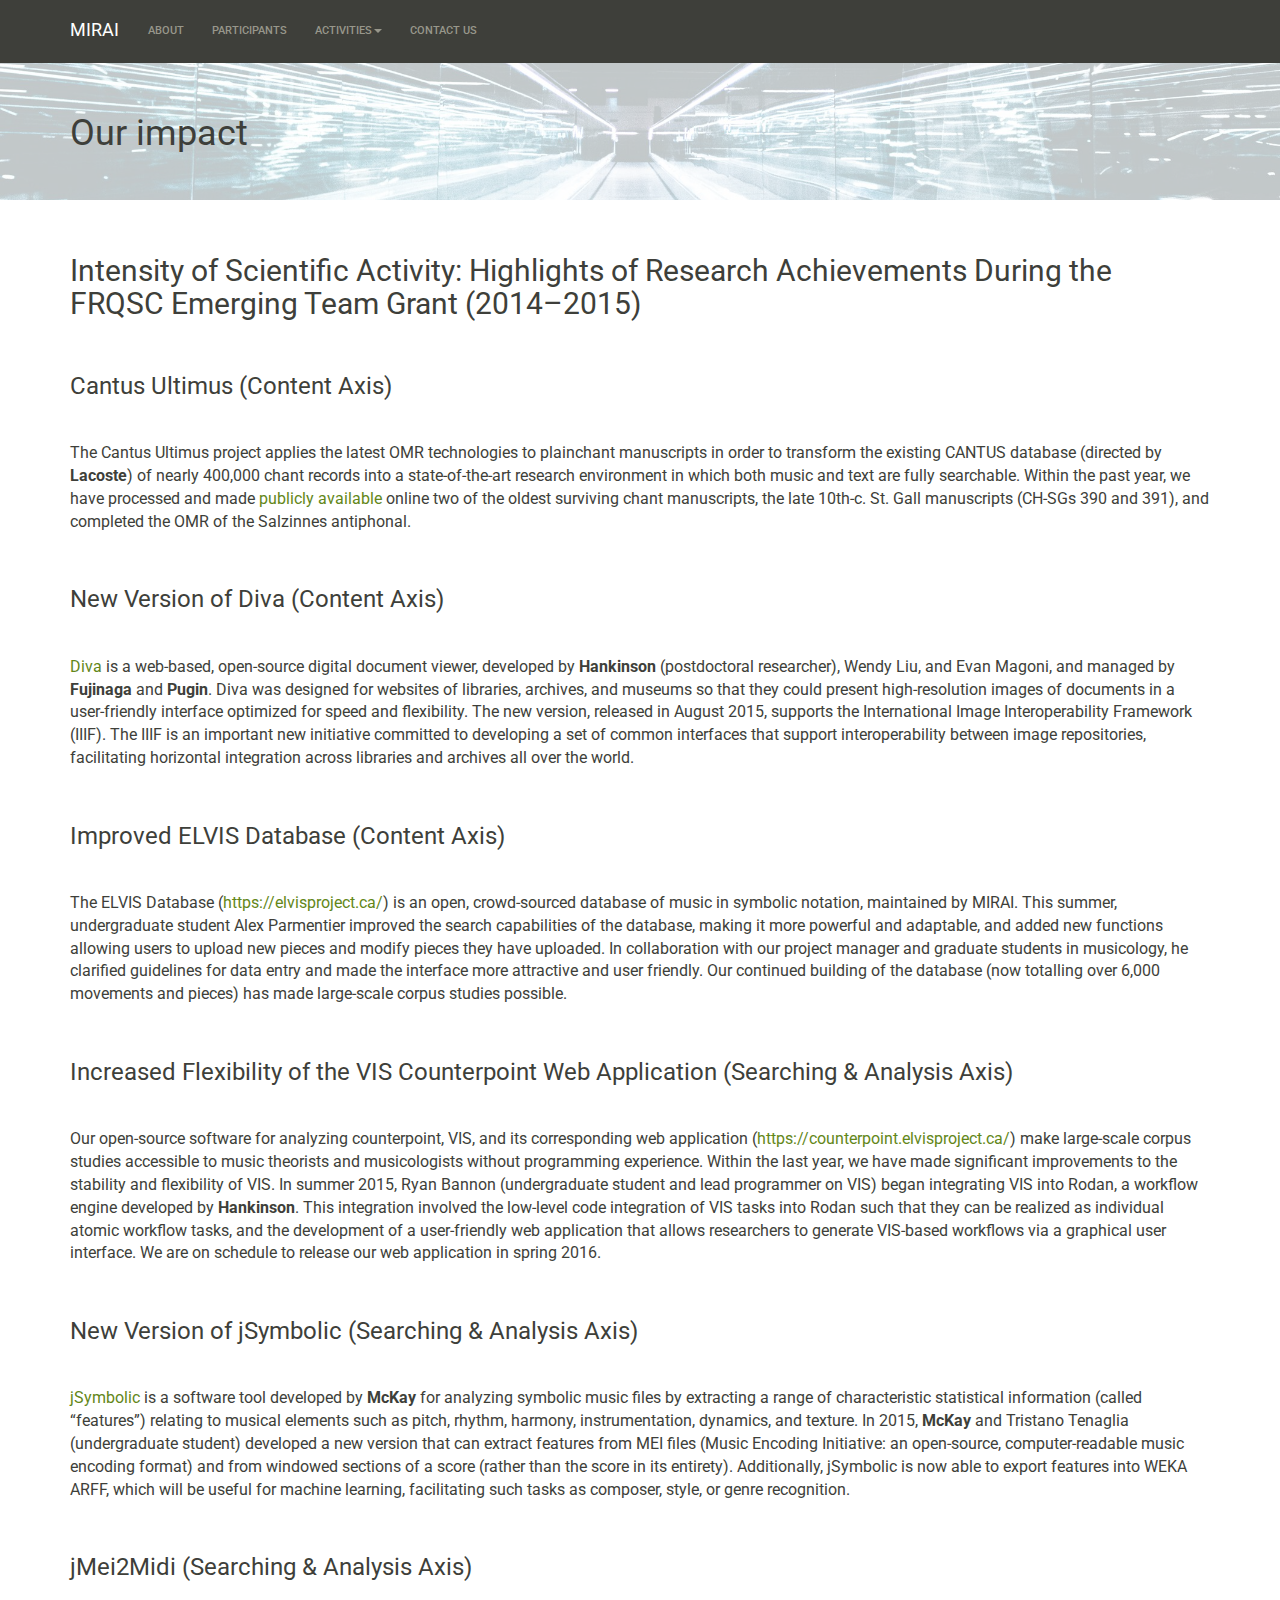
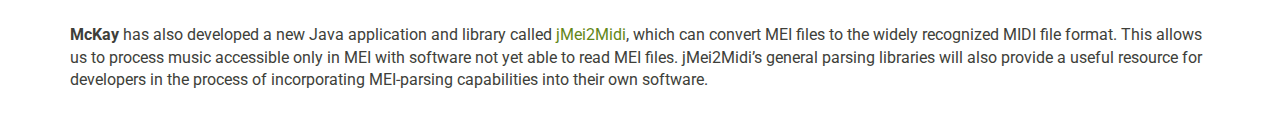
<file: activities/impact/index.html>
<!DOCTYPE html>
<html lang="en-us">
  <head>
    <link href="http://gmpg.org/xfn/11" rel="profile">
    <meta http-equiv="X-UA-Compatible" content="IE=edge">
    <meta http-equiv="content-type" content="text/html; charset=utf-8">
    <!-- Enable responsiveness on mobile devices-->
    <meta name="viewport" content="width=device-width, initial-scale=1.0, maximum-scale=1">
    <meta name="theme-color" content="#3E3F3A">
    <!-- Windows Phone -->
    <meta name="msapplication-navbutton-color" content="#3E3F3A">
    <!-- iOS Safari -->
    <meta name="apple-mobile-web-app-status-bar-style" content="#3E3F3A">
    <title>
      Our impact &middot; MIRAI
    </title>
    <link rel="shortcut icon" type="image/ico" href="../../assets/favicon.png">
    <!-- CSS -->
    <link rel="stylesheet" type="text/css" href="../../css/bootstrap.css">
    <link rel="stylesheet" type="text/css" href="../../css/MIRAI.css">
  </head>
  <body id ="Site" class='layout-reverse theme-base-sm sidebar-overlay'>
    <!-- Wrap is the content to shift when toggling the sidebar. We wrap the
      content to avoid any CSS collisions with our real content. -->
    <link rel="stylesheet" href="https://cdnjs.cloudflare.com/ajax/libs/font-awesome/4.7.0/css/font-awesome.min.css">
    <div class="navbar navbar-expand-sm navbar-default navbar-fixed-top" role="navigation">
      <div class="container" id="nav-container">
        <div class="navbar-header">
          <button type="button" class="navbar-toggle collapsed" data-toggle="collapse" data-target=".navbar-collapse">
          <span class="sr-only">Toggle navigation</span>
          <span class="icon-bar"></span>
          <span class="icon-bar"></span>
          <span class="icon-bar"></span>
          </button>
          <a class="navbar-brand" href="../../">MIRAI</a>
        </div>
        <div class="collapse navbar-collapse">
          <ul class="navbar-nav nav mr-auto">
            <li><a href="../../about">About</a></li>
            <li><a href="../../people">Participants</a></li>
            <li class="dropdown">
              <a class="dropdown-toggle" role="button" data-toggle="dropdown" href="#">Activities<span class="caret"></span></a>
              <ul class="dropdown-menu" role="menu">
                <li><a href='../../activities/impact/' target='_top' >Our impact</a></li>
                <li><a href='../../activities/media/' target='_top' >Media</a></li>
                <li><a href='../../activities/presentations/' target='_top' >Presentations</a></li>
                <li><a href='../../activities/publications/' target='_top' >Publications</a></li>
              </ul>
            </li>
            <li><a href="../../contact">Contact us</a></li>
          </ul>
        </div>
      </div>
    </div>
    <script src="https://ajax.googleapis.com/ajax/libs/jquery/1.11.2/jquery.min.js"></script>
    <section class="headerimage">
      <div class="container">
        <br>
        <br>
        <h1>Our impact</h1>
      </div>
    </section>
    <div class="container">
      <div class="row">
        <div class="col-lg-12">
          <p><br /></p>
          <h2 id="intensity-of-scientific-activity-highlights-of-research-achievements-during-the-frqsc-emerging-team-grant-20142015">Intensity of Scientific Activity: Highlights of Research Achievements During the FRQSC Emerging Team Grant (2014–2015)</h2>
          <p><br /></p>
          <h3 id="cantus-ultimus-content-axis">Cantus Ultimus (Content Axis)</h3>
          <p><br /></p>
          <p>The Cantus Ultimus project applies the latest OMR technologies to plainchant manuscripts in order to
            transform the existing CANTUS database (directed by <strong>Lacoste</strong>) of nearly 400,000 chant records into a state-of-the-art research environment in which both music and text are fully searchable. Within the past year, we have processed and made <a href="https://cantus.simssa.ca/manuscripts/">publicly available</a> online two of the oldest surviving chant manuscripts, the late 10th-c. St. Gall manuscripts (CH-SGs 390 and 391), and completed the OMR of the Salzinnes antiphonal.
          </p>
          <p><br /></p>
          <h3 id="new-version-of-diva-content-axis">New Version of Diva (Content Axis)</h3>
          <p><br /></p>
          <p><a href="https://ddmal.github.io/diva.js/">Diva</a> is a web-based, open-source digital document viewer, developed by <strong>Hankinson</strong> (postdoctoral researcher), Wendy Liu, and Evan Magoni, and managed by <strong>Fujinaga</strong> and <strong>Pugin</strong>. Diva was designed for websites of libraries, archives, and museums so that they could present high-resolution images of documents in a user-friendly interface optimized for speed and flexibility. The new version, released in August 2015, supports the International Image Interoperability Framework (IIIF). The IIIF is an important new initiative committed to developing a set of common interfaces that support interoperability between image repositories, facilitating horizontal integration across libraries and archives all over the world.</p>
          <p><br /></p>
          <h3 id="improved-elvis-database-content-axis">Improved ELVIS Database (Content Axis)</h3>
          <p><br /></p>
          <p>The ELVIS Database (<a href="https://elvisproject.ca/">https://elvisproject.ca/</a>) is an open, crowd-sourced database of music in symbolic notation, maintained by MIRAI. This summer, undergraduate student Alex Parmentier improved the search capabilities of the database, making it more powerful and adaptable, and added new functions allowing users to upload new pieces and modify pieces they have uploaded. In collaboration with our project manager and graduate students in musicology, he clarified guidelines for data entry and made the interface more attractive and user friendly. Our continued building of the database (now totalling over 6,000 movements and pieces) has made large-scale corpus studies possible.</p>
          <p><br /></p>
          <h3 id="increased-flexibility-of-the-vis-counterpoint-web-application-searching--analysis-axis">Increased Flexibility of the VIS Counterpoint Web Application (Searching &amp; Analysis Axis)</h3>
          <p><br /></p>
          <p>Our open-source software for analyzing counterpoint, VIS, and its corresponding web application (<a href="https://counterpoint.elvisproject.ca/">https://counterpoint.elvisproject.ca/</a>) make large-scale corpus studies accessible to music theorists and musicologists without programming experience. Within the last year, we have made significant improvements to the stability and flexibility of VIS. In summer 2015, Ryan Bannon (undergraduate student and lead programmer on VIS) began integrating VIS into Rodan, a workflow engine developed by <strong>Hankinson</strong>. This integration involved the low-level code integration of VIS tasks into Rodan such that they can be realized as individual atomic workflow tasks, and the development of a user-friendly web application that allows researchers to generate VIS-based workflows via a graphical user interface. We are on schedule to release our web application in spring 2016.</p>
          <p><br /></p>
          <h3 id="new-version-of-jsymbolic-searching--analysis-axis">New Version of jSymbolic (Searching &amp; Analysis Axis)</h3>
          <p><br /></p>
          <p><a href="http://jmir.sourceforge.net/jSymbolic.html">jSymbolic</a> is a software tool developed by <strong>McKay</strong> for analyzing symbolic music files by extracting a range of characteristic statistical information (called “features”) relating to musical elements such as pitch, rhythm, harmony, instrumentation, dynamics, and texture. In 2015, <strong>McKay</strong> and Tristano Tenaglia (undergraduate student) developed a new version that can extract features from MEI files (Music Encoding Initiative: an open-source, computer-readable music encoding format) and from windowed sections of a score (rather than the score in its entirety). Additionally, jSymbolic is now able to export features into WEKA ARFF, which will be useful for machine learning, facilitating such tasks as composer, style, or genre recognition.</p>
          <p><br /></p>
          <h3 id="jmei2midi-searching--analysis-axis">jMei2Midi (Searching &amp; Analysis Axis)</h3>
          <p><br /></p>
          <p><strong>McKay</strong> has also developed a new Java application and library called <a href="http://jmir.sourceforge.net/jMei2Midi.html">jMei2Midi</a>, which can convert MEI files to the widely recognized MIDI file format. This allows us to process music accessible only in MEI with software not yet able to read MEI files. jMei2Midi’s general parsing libraries will also provide a useful resource for developers in the process of incorporating MEI-parsing capabilities into their own software.</p>
          <br>
        </div>
      </div>
    </div>
    <script src="https://ajax.googleapis.com/ajax/libs/jquery/2.1.1/jquery.min.js"></script>
    <footer>
    </footer>
    <script type="text/javascript" src="../../js/bootstrap.min.js"></script>
  </body>
</html>
</file>
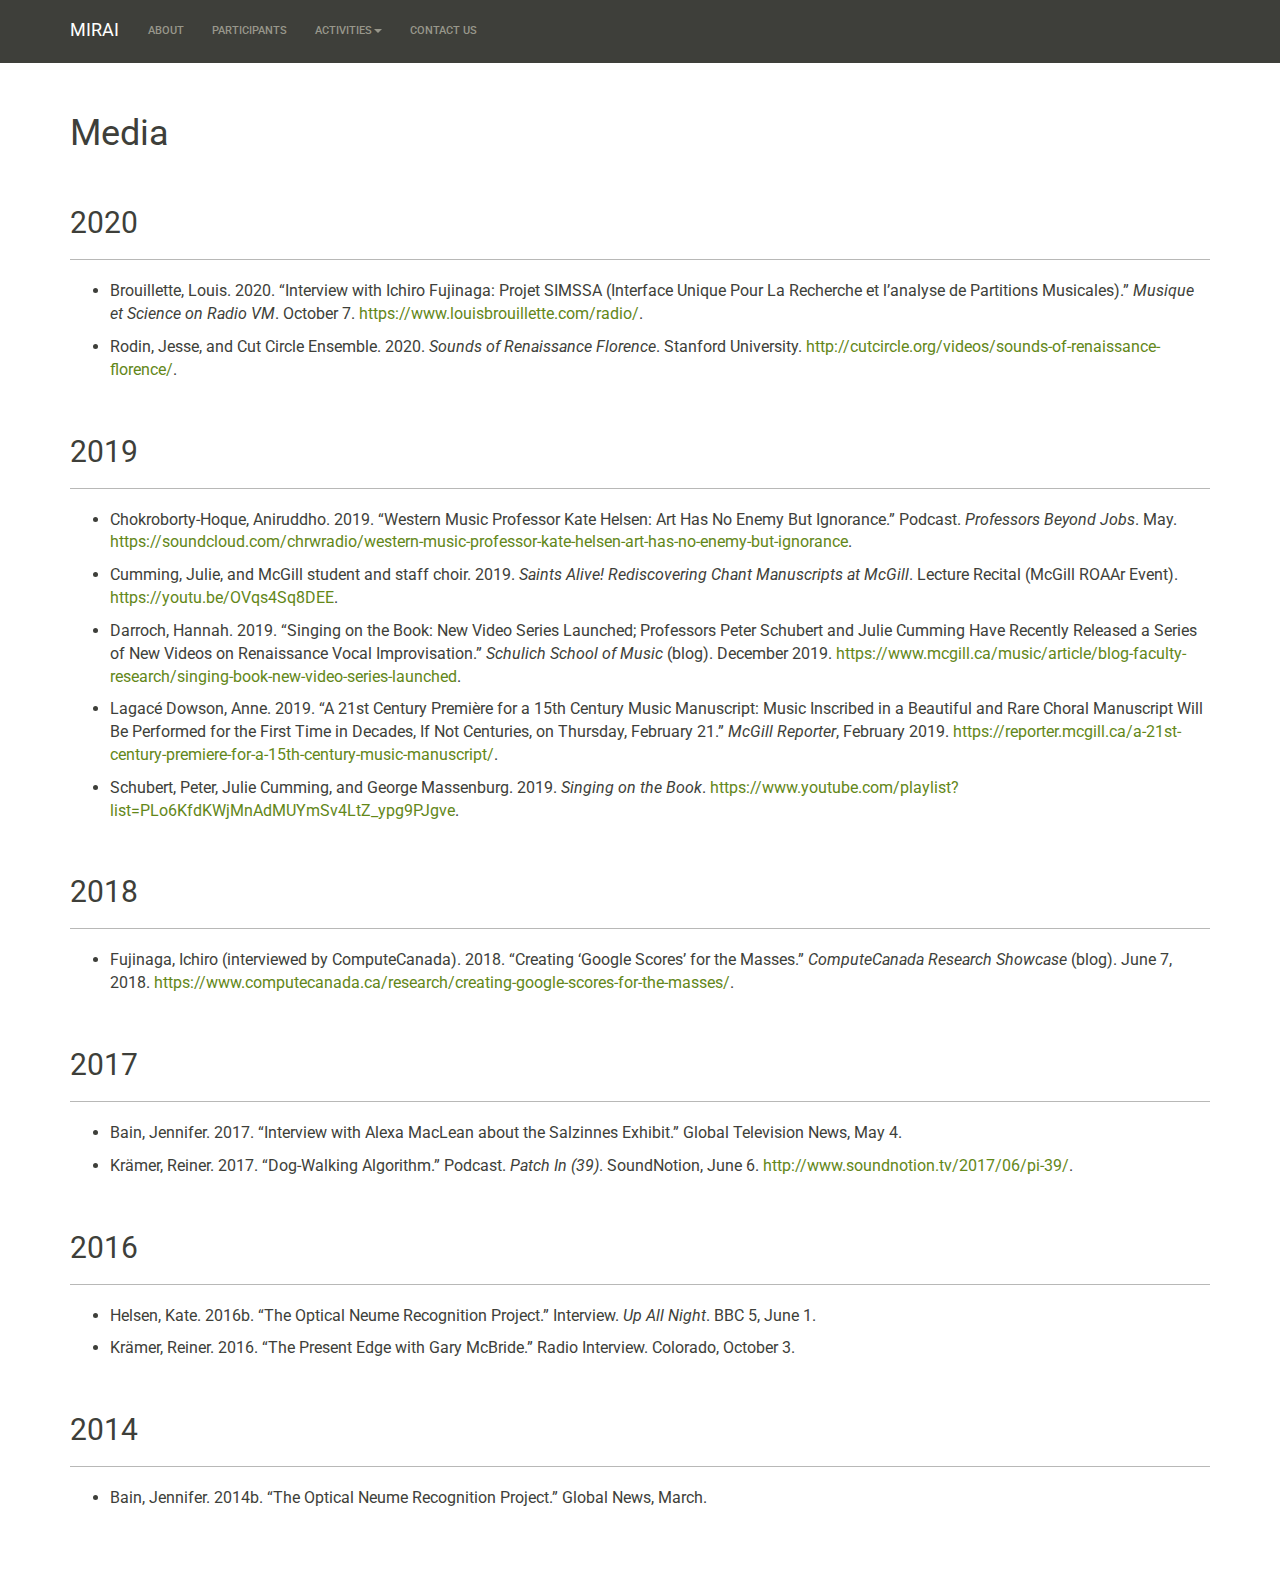
<file: activities/media/index.html>
<!DOCTYPE html>
<html lang="en-us">
  <head>
    <link href="http://gmpg.org/xfn/11" rel="profile">
    <meta http-equiv="X-UA-Compatible" content="IE=edge">
    <meta http-equiv="content-type" content="text/html; charset=utf-8">
    <!-- Enable responsiveness on mobile devices-->
    <meta name="viewport" content="width=device-width, initial-scale=1.0, maximum-scale=1">
    <meta name="theme-color" content="#3E3F3A">
    <!-- Windows Phone -->
    <meta name="msapplication-navbutton-color" content="#3E3F3A">
    <!-- iOS Safari -->
    <meta name="apple-mobile-web-app-status-bar-style" content="#3E3F3A">
    <title>
      Media &middot; MIRAI
    </title>
    <link rel="shortcut icon" type="image/ico" href="../../assets/favicon.png">
    <!-- CSS -->
    <link rel="stylesheet" type="text/css" href="../../css/bootstrap.css">
    <link rel="stylesheet" type="text/css" href="../../css/MIRAI.css">
  </head>
  <body id ="Site" class='layout-reverse theme-base-sm sidebar-overlay'>
    <!-- Wrap is the content to shift when toggling the sidebar. We wrap the
      content to avoid any CSS collisions with our real content. -->
    <link rel="stylesheet" href="https://cdnjs.cloudflare.com/ajax/libs/font-awesome/4.7.0/css/font-awesome.min.css">
    <div class="navbar navbar-expand-sm navbar-default navbar-fixed-top" role="navigation">
      <div class="container" id="nav-container">
        <div class="navbar-header">
          <button type="button" class="navbar-toggle collapsed" data-toggle="collapse" data-target=".navbar-collapse">
          <span class="sr-only">Toggle navigation</span>
          <span class="icon-bar"></span>
          <span class="icon-bar"></span>
          <span class="icon-bar"></span>
          </button>
          <a class="navbar-brand" href="../../">MIRAI</a>
        </div>
        <div class="collapse navbar-collapse">
          <ul class="navbar-nav nav mr-auto">
            <li><a href="../../about">About</a></li>
            <li><a href="../../people">Participants</a></li>
            <li class="dropdown">
              <a class="dropdown-toggle" role="button" data-toggle="dropdown" href="#">Activities<span class="caret"></span></a>
              <ul class="dropdown-menu" role="menu">
                <li><a href='../../activities/impact/' target='_top' >Our impact</a></li>
                <li><a href='../../activities/media/' target='_top' >Media</a></li>
                <li><a href='../../activities/presentations/' target='_top' >Presentations</a></li>
                <li><a href='../../activities/publications/' target='_top' >Publications</a></li>
              </ul>
            </li>
            <li><a href="../../contact">Contact us</a></li>
          </ul>
        </div>
      </div>
    </div>
    <script src="https://code.jquery.com/jquery-3.2.1.min.js"></script>
    <div class="container">
      <div class="page-header" id="banner">
        <div class="row">
          <div class="col-lg-12">
          </div>
        </div>
      </div>
      <div class="row">
        <div class="col-lg-12">
          <br>
          <h1>Media</h1>
          <br>
          <h2 id="2020">2020</h2>
          <hr />
          <ul>
            <li>
              <p>Brouillette, Louis. 2020. “Interview with Ichiro Fujinaga: Projet SIMSSA (Interface Unique Pour La Recherche et l’analyse de Partitions Musicales).” <i>Musique et Science on Radio VM</i>. October 7. <a href="https://www.louisbrouillette.com/radio/">https://www.louisbrouillette.com/radio/</a>.</p>
            </li>
            <li>
              <p>Rodin, Jesse, and Cut Circle Ensemble. 2020. <i>Sounds of Renaissance Florence</i>. Stanford University. <a href="http://cutcircle.org/videos/sounds-of-renaissance-florence/">http://cutcircle.org/videos/sounds-of-renaissance-florence/</a>.</p>
            </li>
          </ul>
          <p><br /></p>
          <h2 id="2019">2019</h2>
          <hr />
          <ul>
            <li>
              <p>Chokroborty-Hoque, Aniruddho. 2019. “Western Music Professor Kate Helsen: Art Has No Enemy But Ignorance.” Podcast. <i>Professors Beyond Jobs</i>. May. <a href="https://soundcloud.com/chrwradio/western-music-professor-kate-helsen-art-has-no-enemy-but-ignorance">https://soundcloud.com/chrwradio/western-music-professor-kate-helsen-art-has-no-enemy-but-ignorance</a>.</p>
            </li>
            <li>
              <p>Cumming, Julie, and McGill student and staff choir. 2019. <i>Saints Alive! Rediscovering Chant Manuscripts at McGill</i>. Lecture Recital (McGill ROAAr Event). <a href="https://youtu.be/OVqs4Sq8DEE">https://youtu.be/OVqs4Sq8DEE</a>.</p>
            </li>
            <li>
              <p>Darroch, Hannah. 2019. “Singing on the Book: New Video Series Launched; Professors Peter Schubert and Julie Cumming Have Recently Released a Series of New Videos on Renaissance Vocal Improvisation.” <i>Schulich School of Music</i> (blog). December 2019. <a href="https://www.mcgill.ca/music/article/blog-faculty-research/singing-book-new-video-series-launched">https://www.mcgill.ca/music/article/blog-faculty-research/singing-book-new-video-series-launched</a>.</p>
            </li>
            <li>
              <p>Lagacé Dowson, Anne. 2019. “A 21st Century Première for a 15th Century Music Manuscript: Music Inscribed in a Beautiful and Rare Choral Manuscript Will Be Performed for the First Time in Decades, If Not Centuries, on Thursday, February 21.” <i>McGill Reporter</i>, February 2019. <a href="https://reporter.mcgill.ca/a-21st-century-premiere-for-a-15th-century-music-manuscript/">https://reporter.mcgill.ca/a-21st-century-premiere-for-a-15th-century-music-manuscript/</a>.</p>
            </li>
            <li>
              <p>Schubert, Peter, Julie Cumming, and George Massenburg. 2019. <i>Singing on the Book</i>. <a href="https://www.youtube.com/playlist?list=PLo6KfdKWjMnAdMUYmSv4LtZ_ypg9PJgve">https://www.youtube.com/playlist?list=PLo6KfdKWjMnAdMUYmSv4LtZ_ypg9PJgve</a>.</p>
            </li>
          </ul>
          <p><br /></p>
          <h2 id="2018">2018</h2>
          <hr />
          <ul>
            <li>
              <p>Fujinaga, Ichiro (interviewed by ComputeCanada). 2018. “Creating ‘Google Scores’ for the Masses.” <i>ComputeCanada Research Showcase</i> (blog). June 7, 2018. <a href="https://www.computecanada.ca/research/creating-google-scores-for-the-masses/">https://www.computecanada.ca/research/creating-google-scores-for-the-masses/</a>.</p>
            </li>
          </ul>
          <p><br /></p>
          <h2 id="2017">2017</h2>
          <hr />
          <ul>
            <li>
              <p>Bain, Jennifer. 2017. “Interview with Alexa MacLean about the Salzinnes Exhibit.” Global Television News, May 4.</p>
            </li>
            <li>
              <p>Krämer, Reiner. 2017. “Dog-Walking Algorithm.” Podcast. <i>Patch In (39)</i>. SoundNotion, June 6. <a href="http://www.soundnotion.tv/2017/06/pi-39/">http://www.soundnotion.tv/2017/06/pi-39/</a>.</p>
            </li>
          </ul>
          <p><br /></p>
          <h2 id="2016">2016</h2>
          <hr />
          <ul>
            <li>
              <p>Helsen, Kate. 2016b. “The Optical Neume Recognition Project.” Interview. <i>Up All Night</i>. BBC 5, June 1.</p>
            </li>
            <li>
              <p>Krämer, Reiner. 2016. “The Present Edge with Gary McBride.” Radio Interview. Colorado, October 3.</p>
            </li>
          </ul>
          <p><br /></p>
          <h2 id="2014">2014</h2>
          <hr />
          <ul>
            <li>
              <p>Bain, Jennifer. 2014b. “The Optical Neume Recognition Project.” Global News, March.</p>
            </li>
          </ul>
          <p><br /></p>
          <br>
        </div>
      </div>
    </div>
    <footer>
    </footer>
    <script src="https://ajax.googleapis.com/ajax/libs/jquery/2.1.1/jquery.min.js"></script>
    <script type="text/javascript" src="../../js/bootstrap.min.js"></script>
  </body>
</html>
</file>
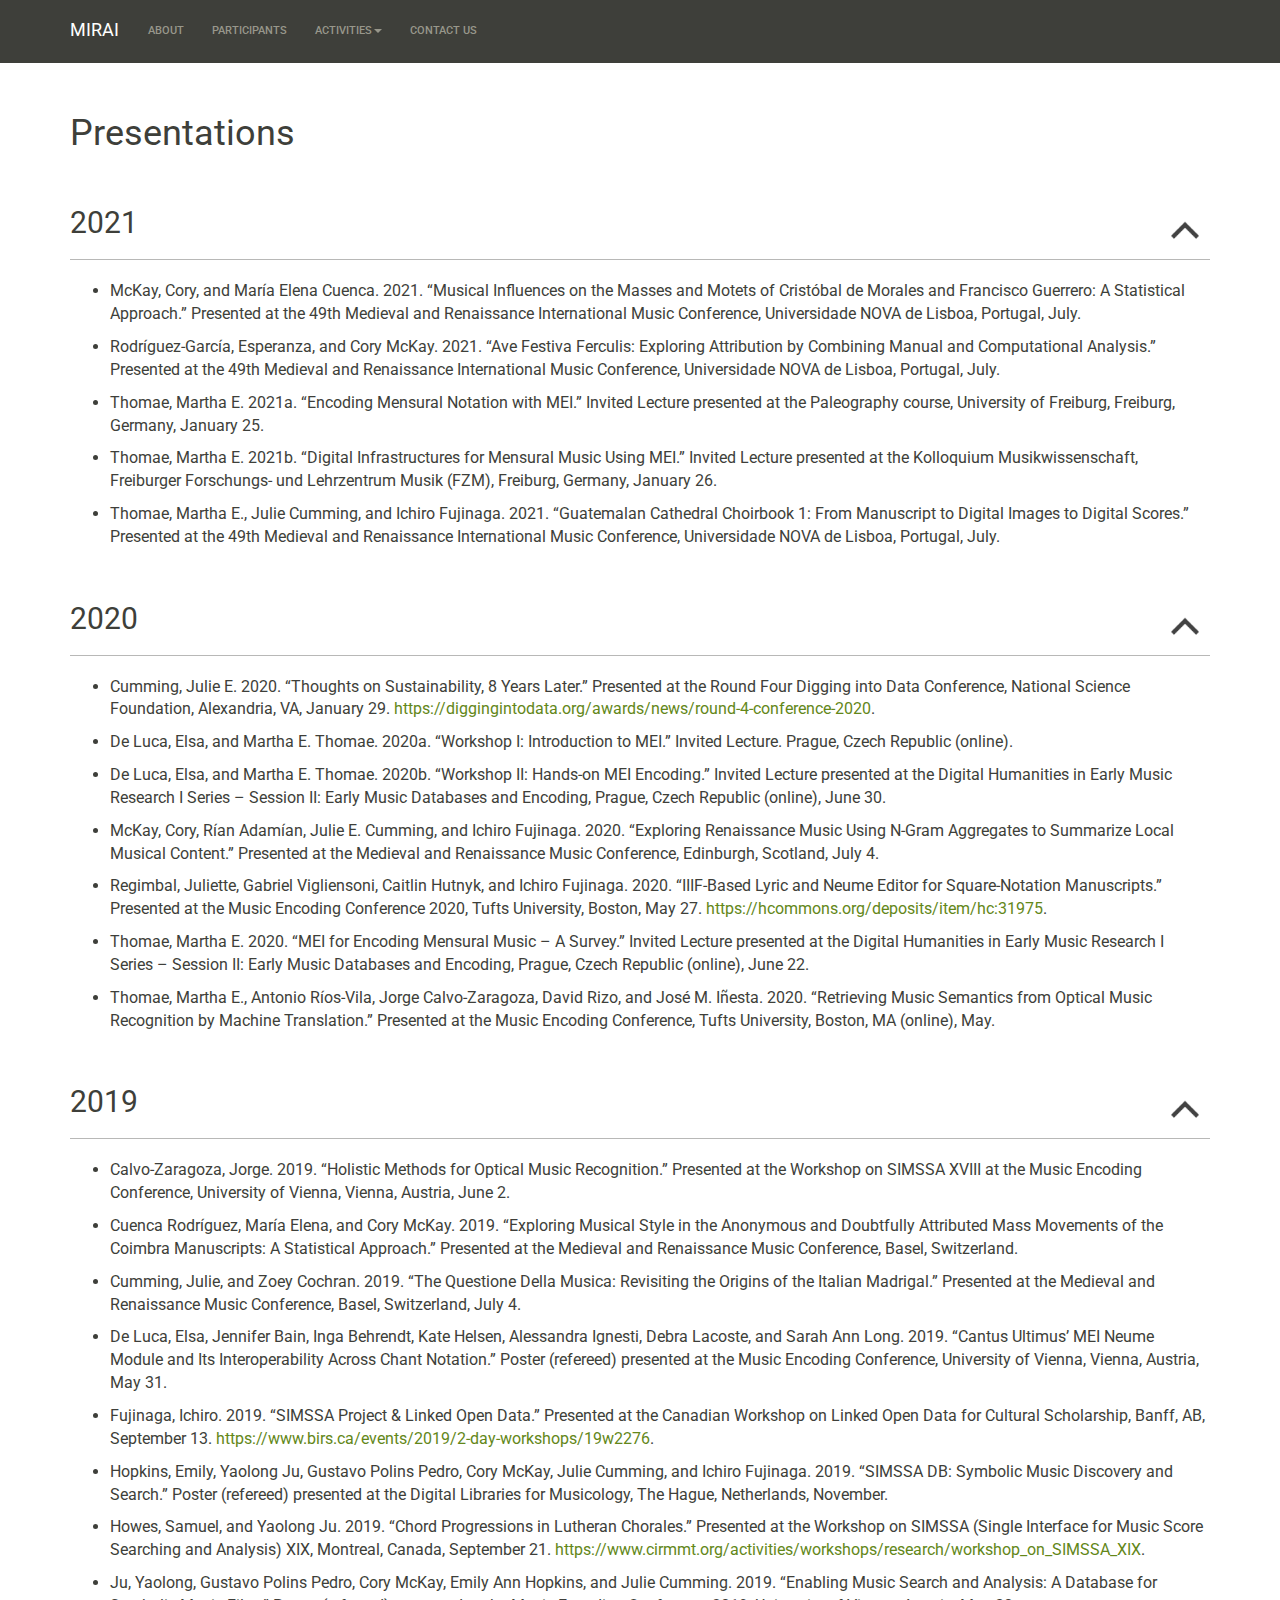
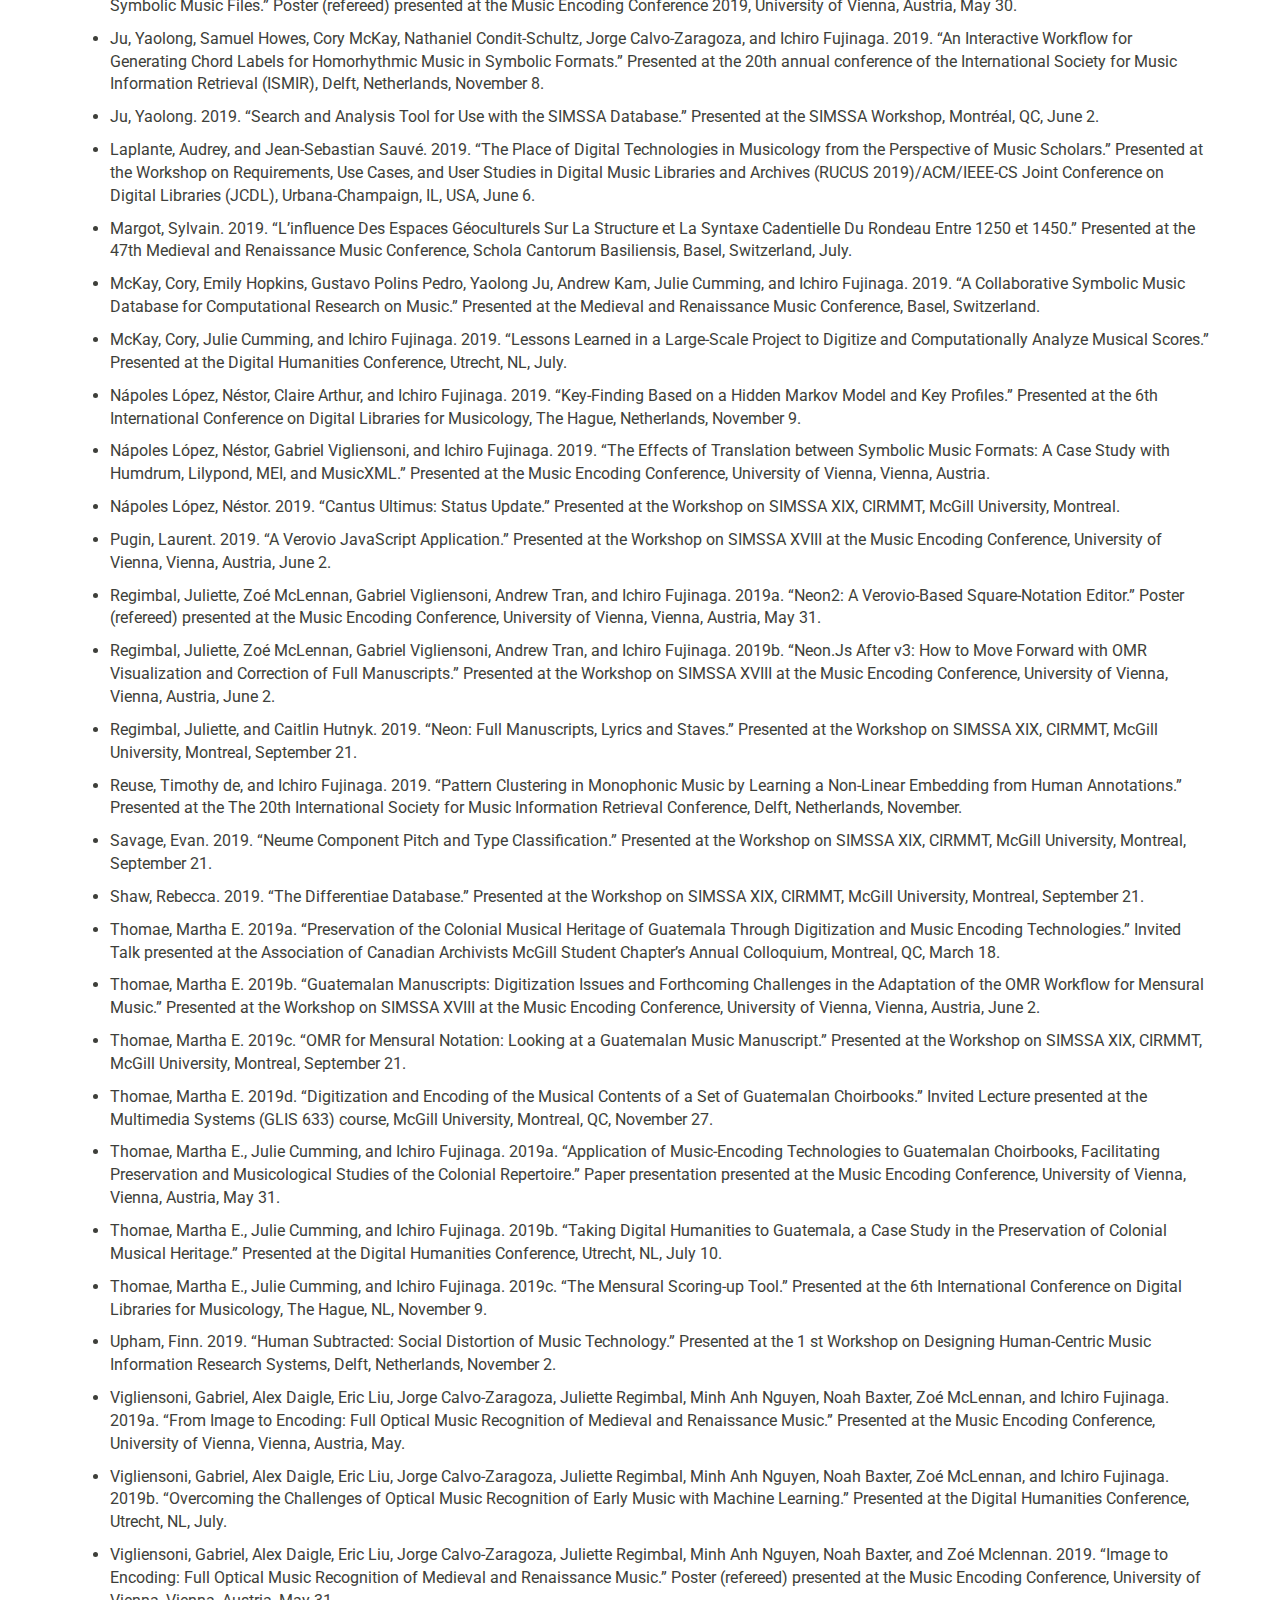
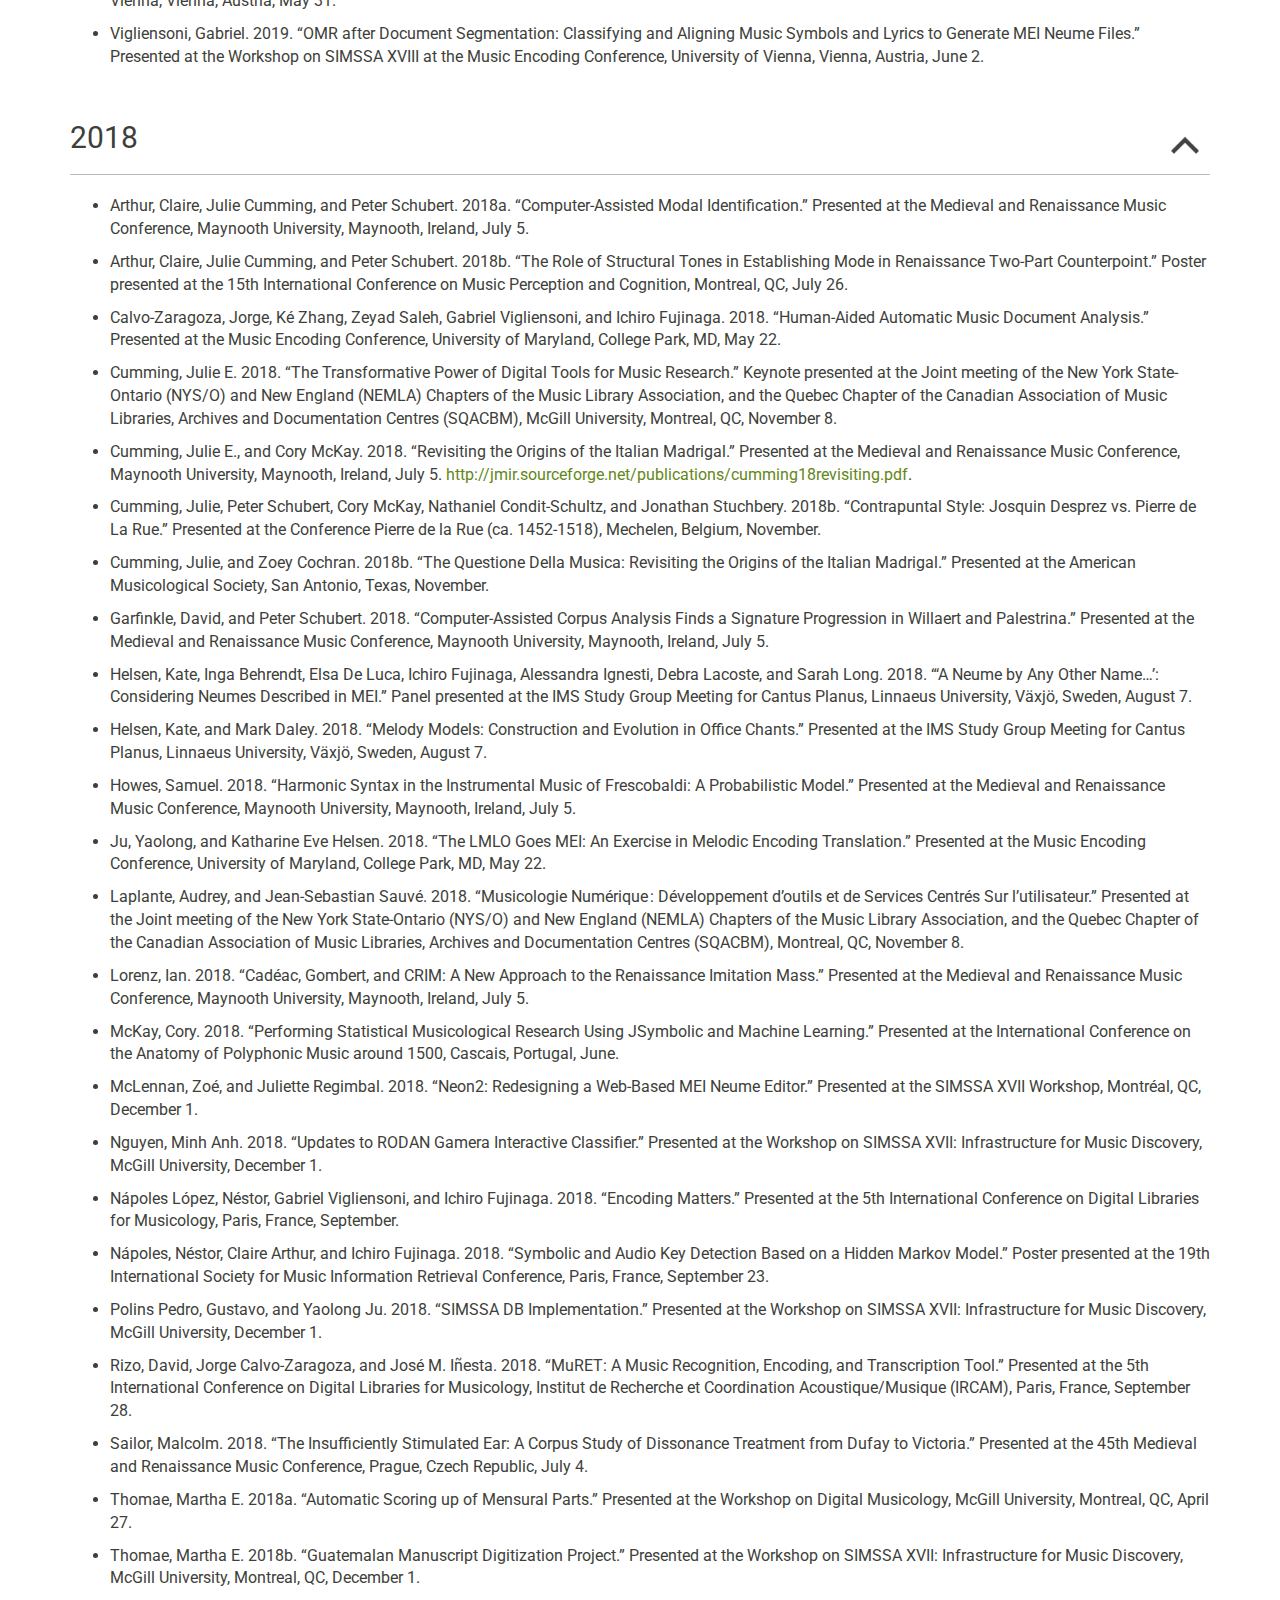
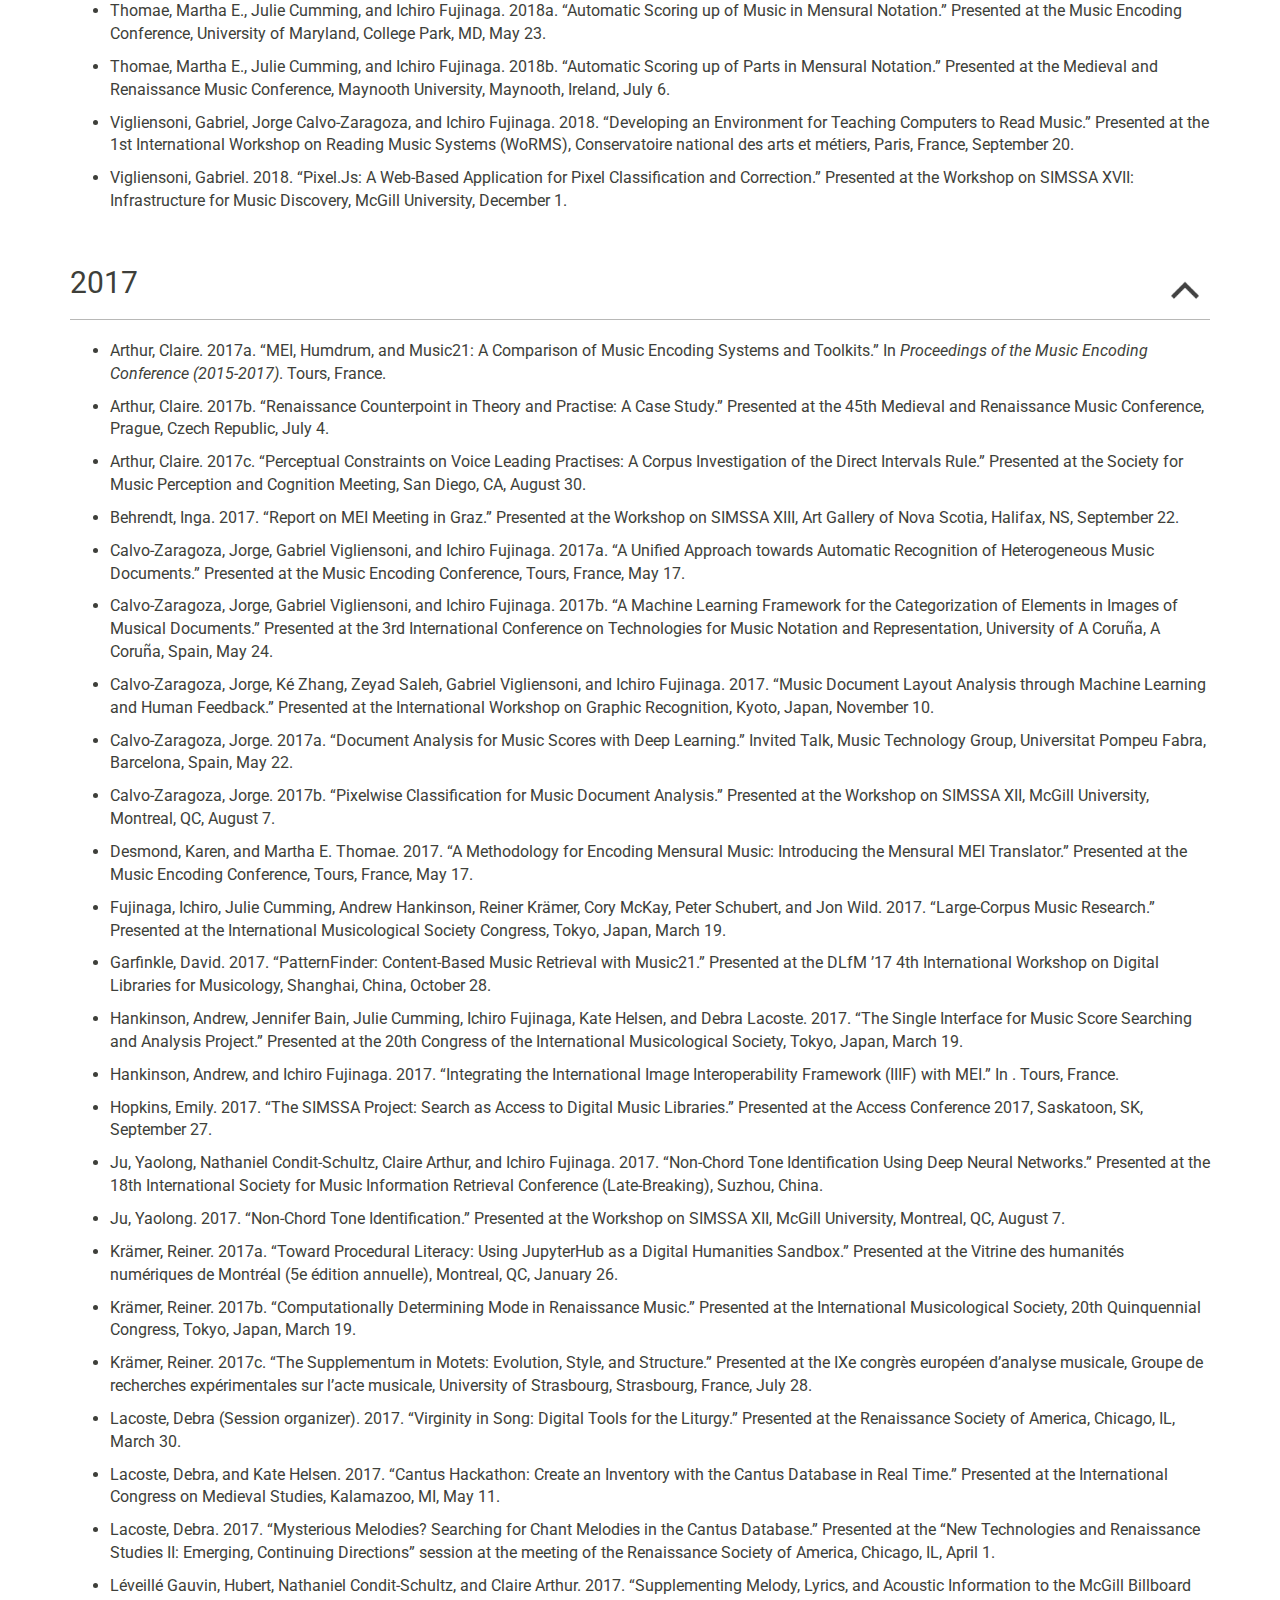
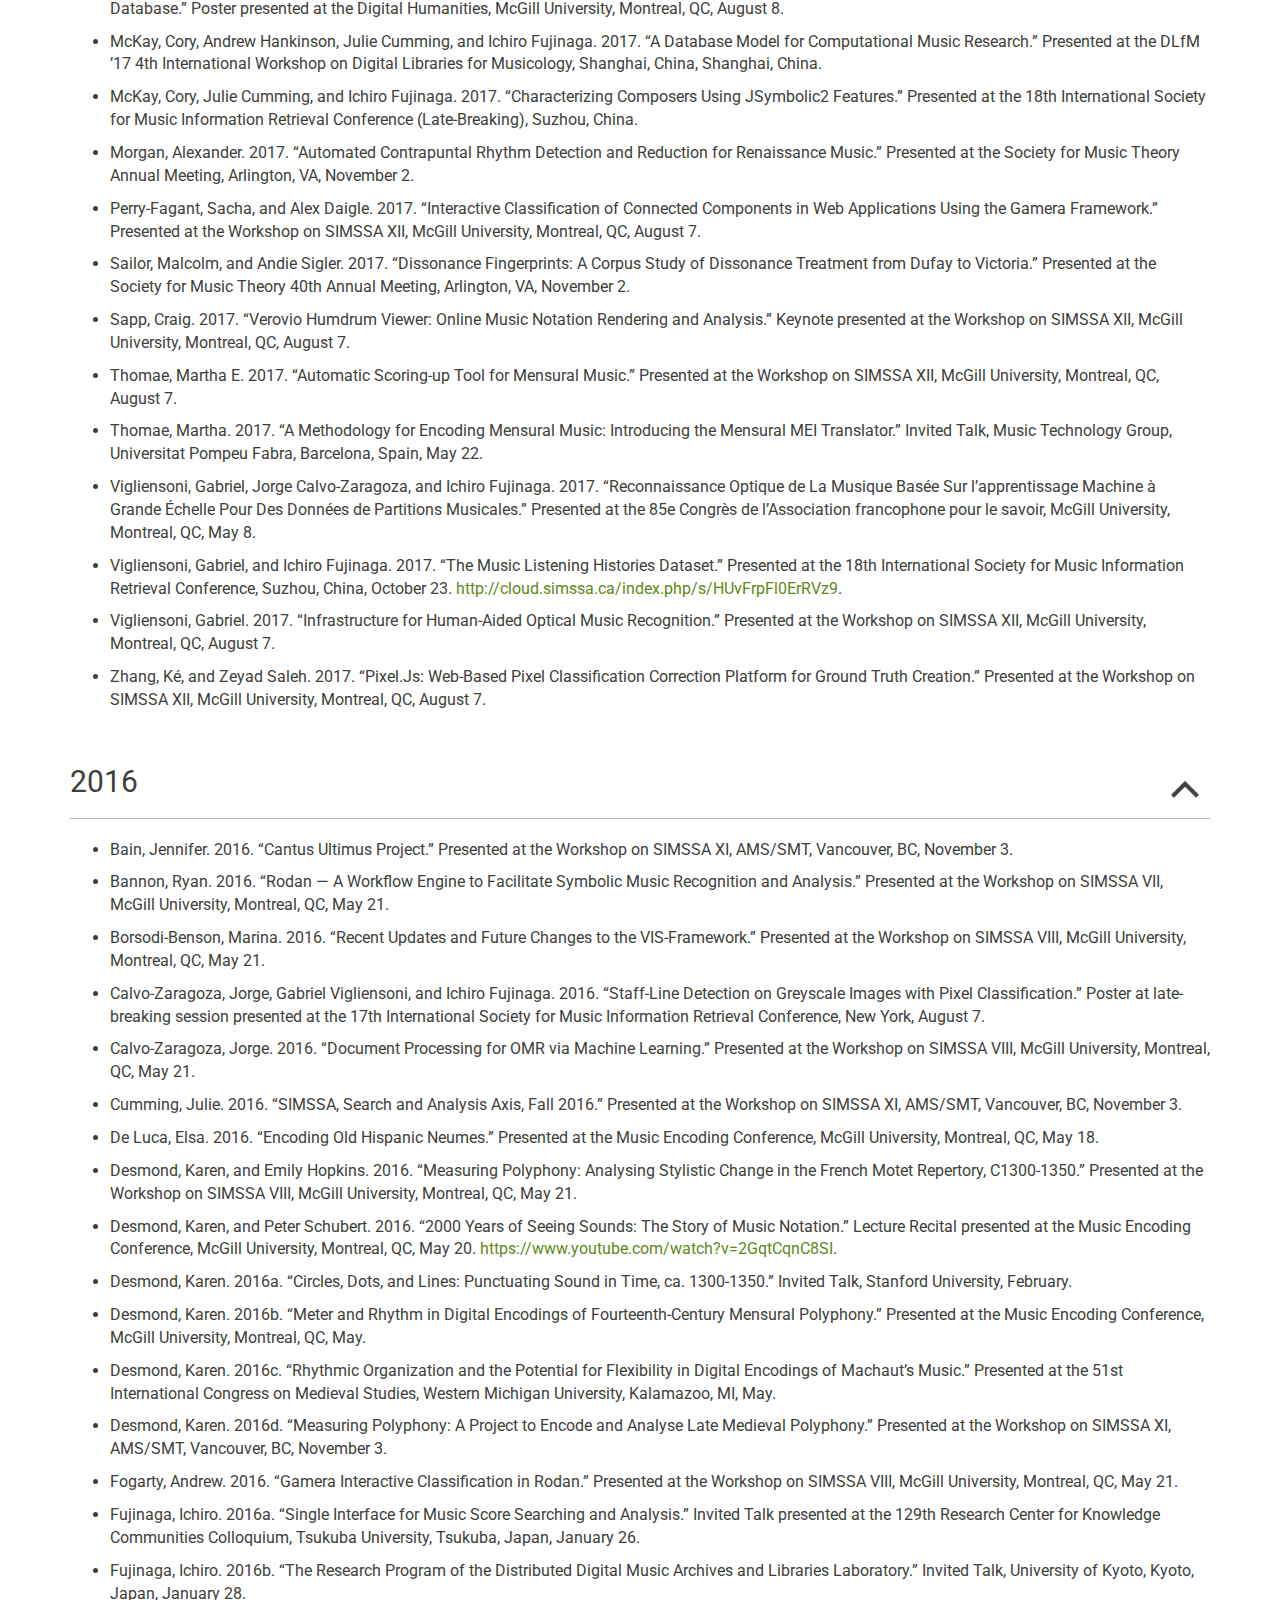
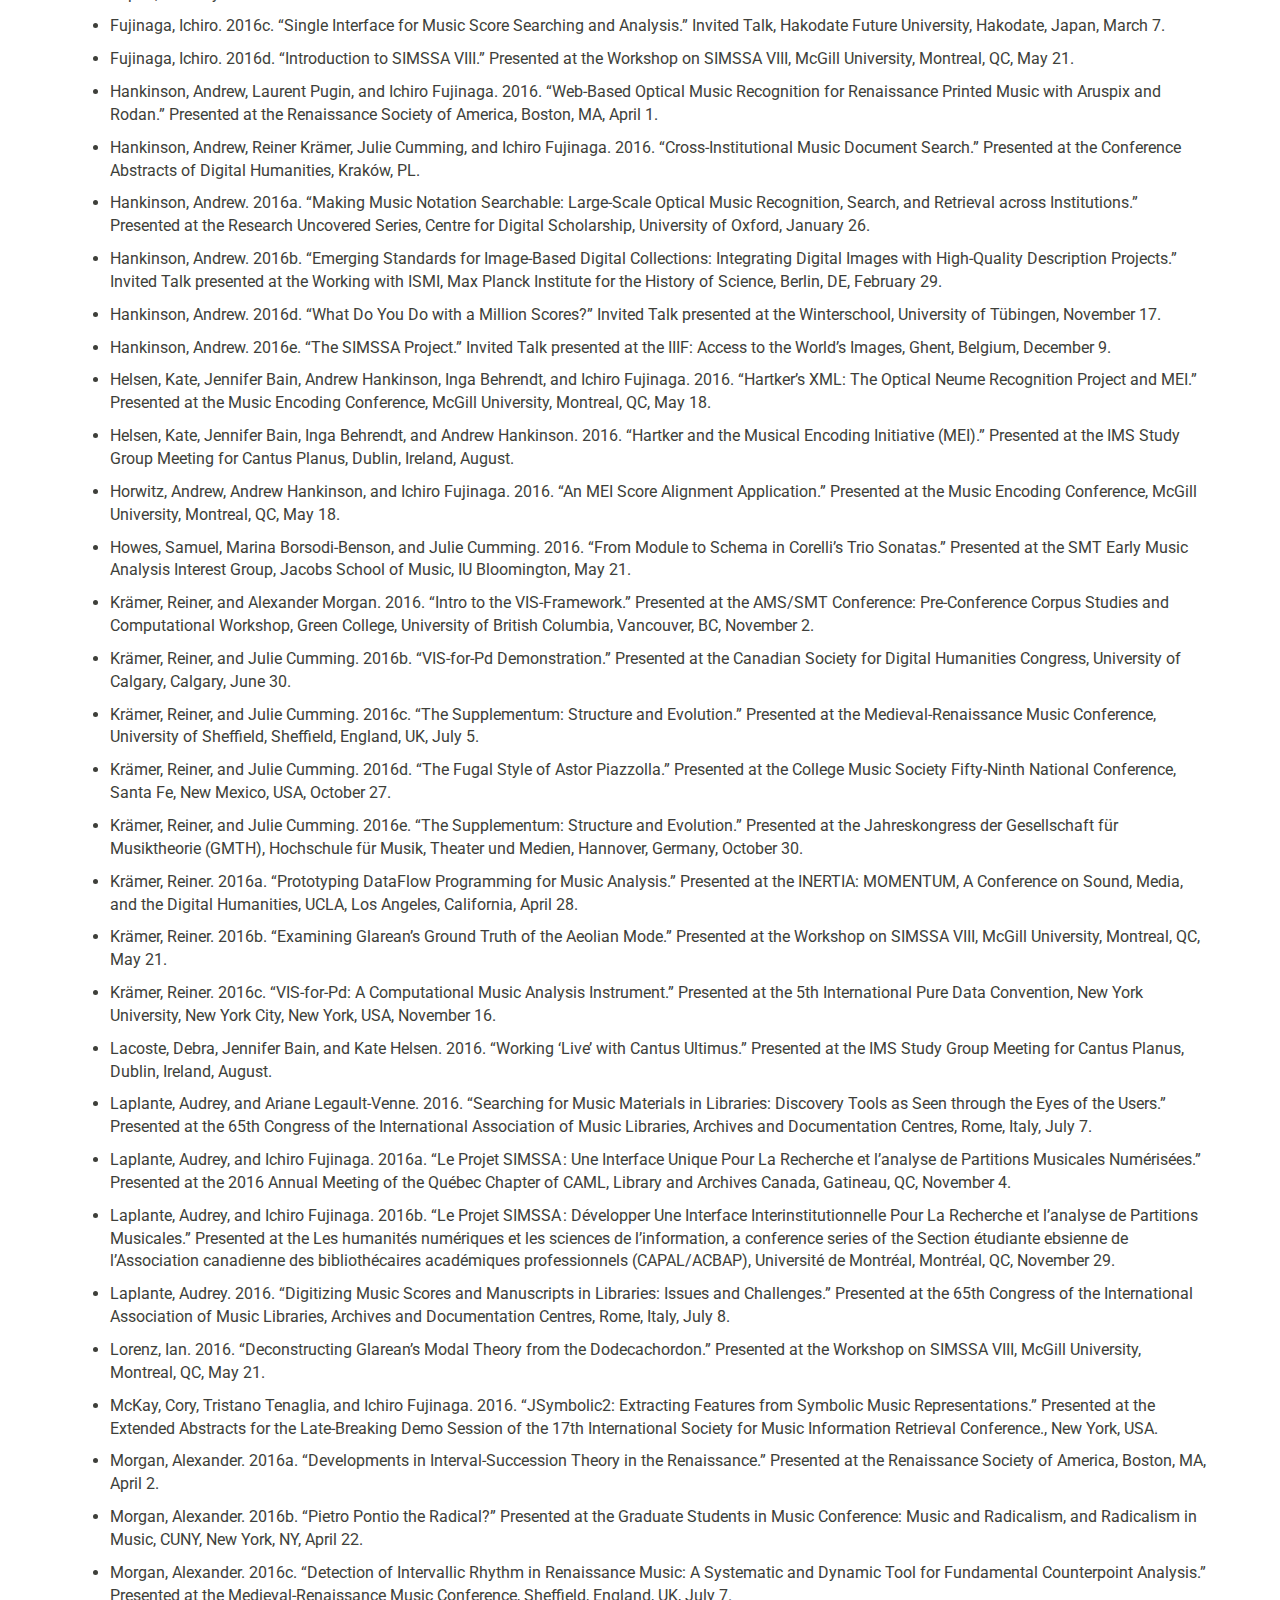
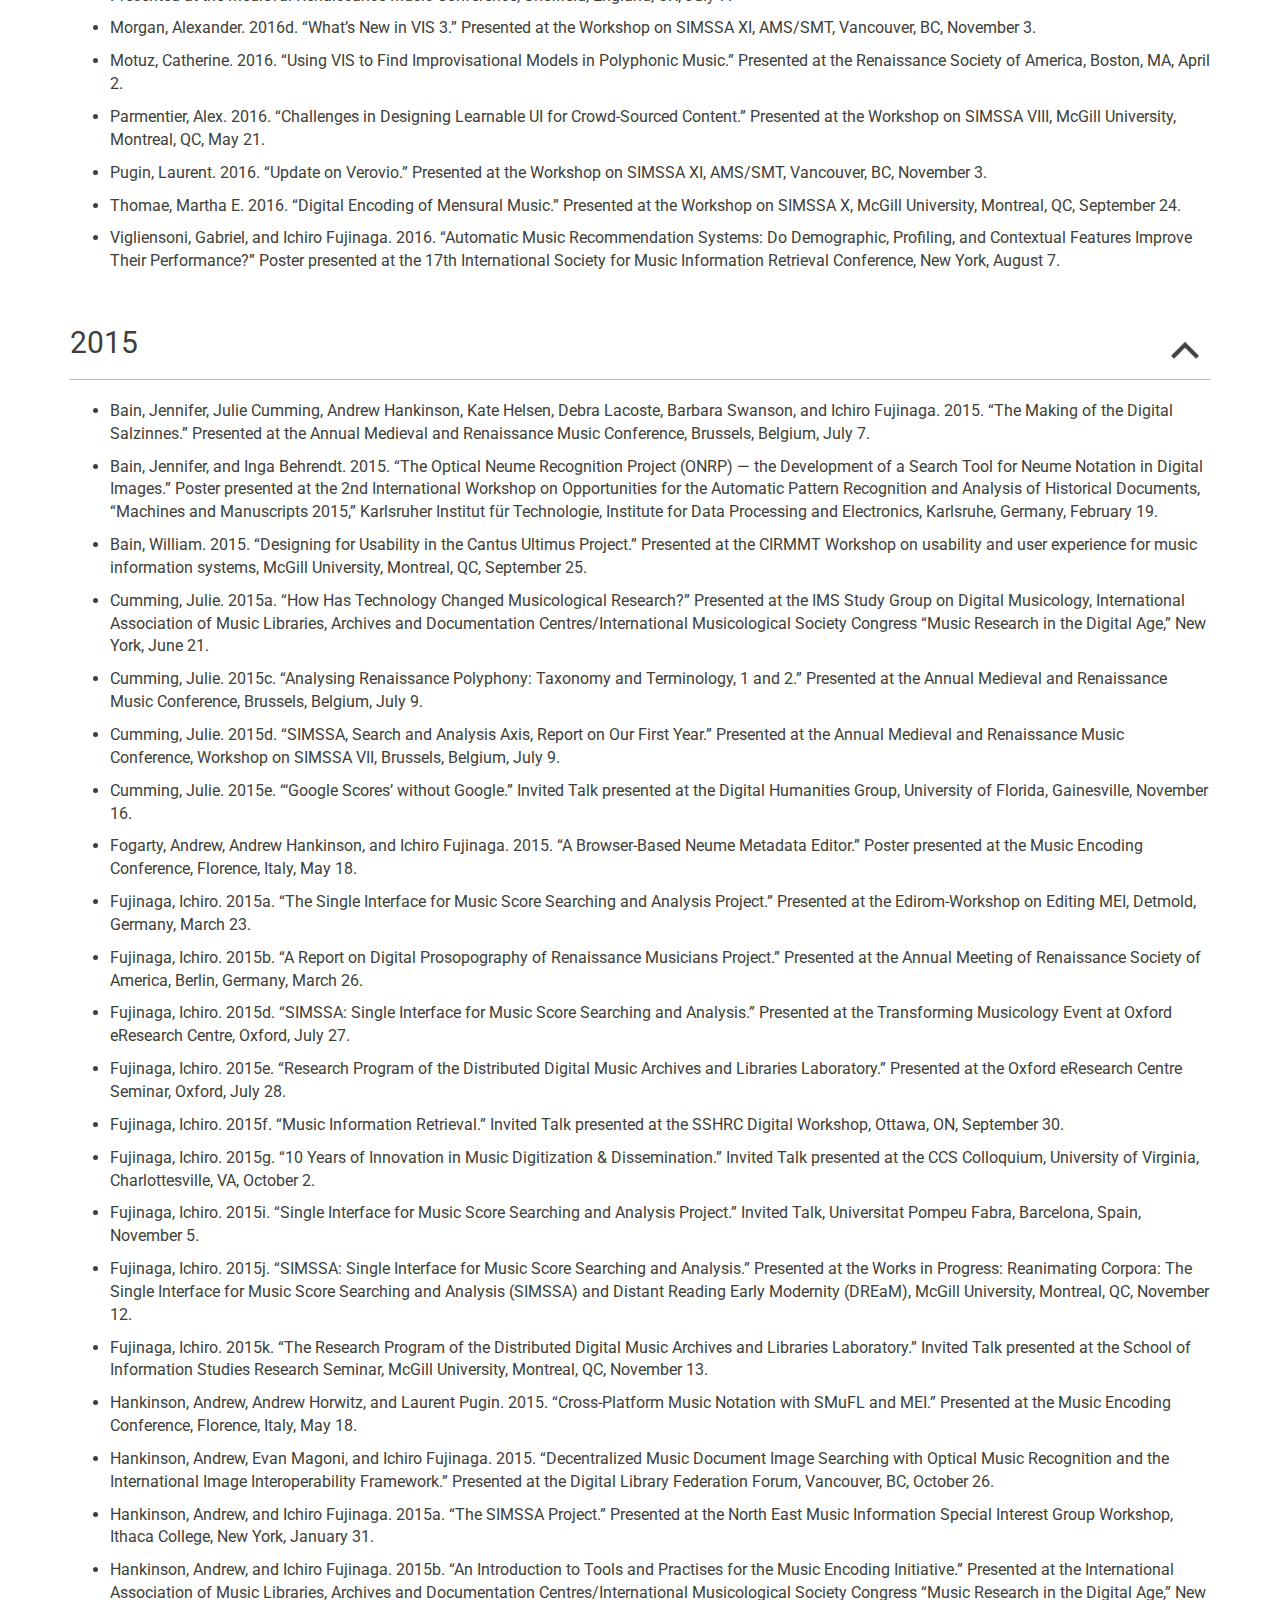
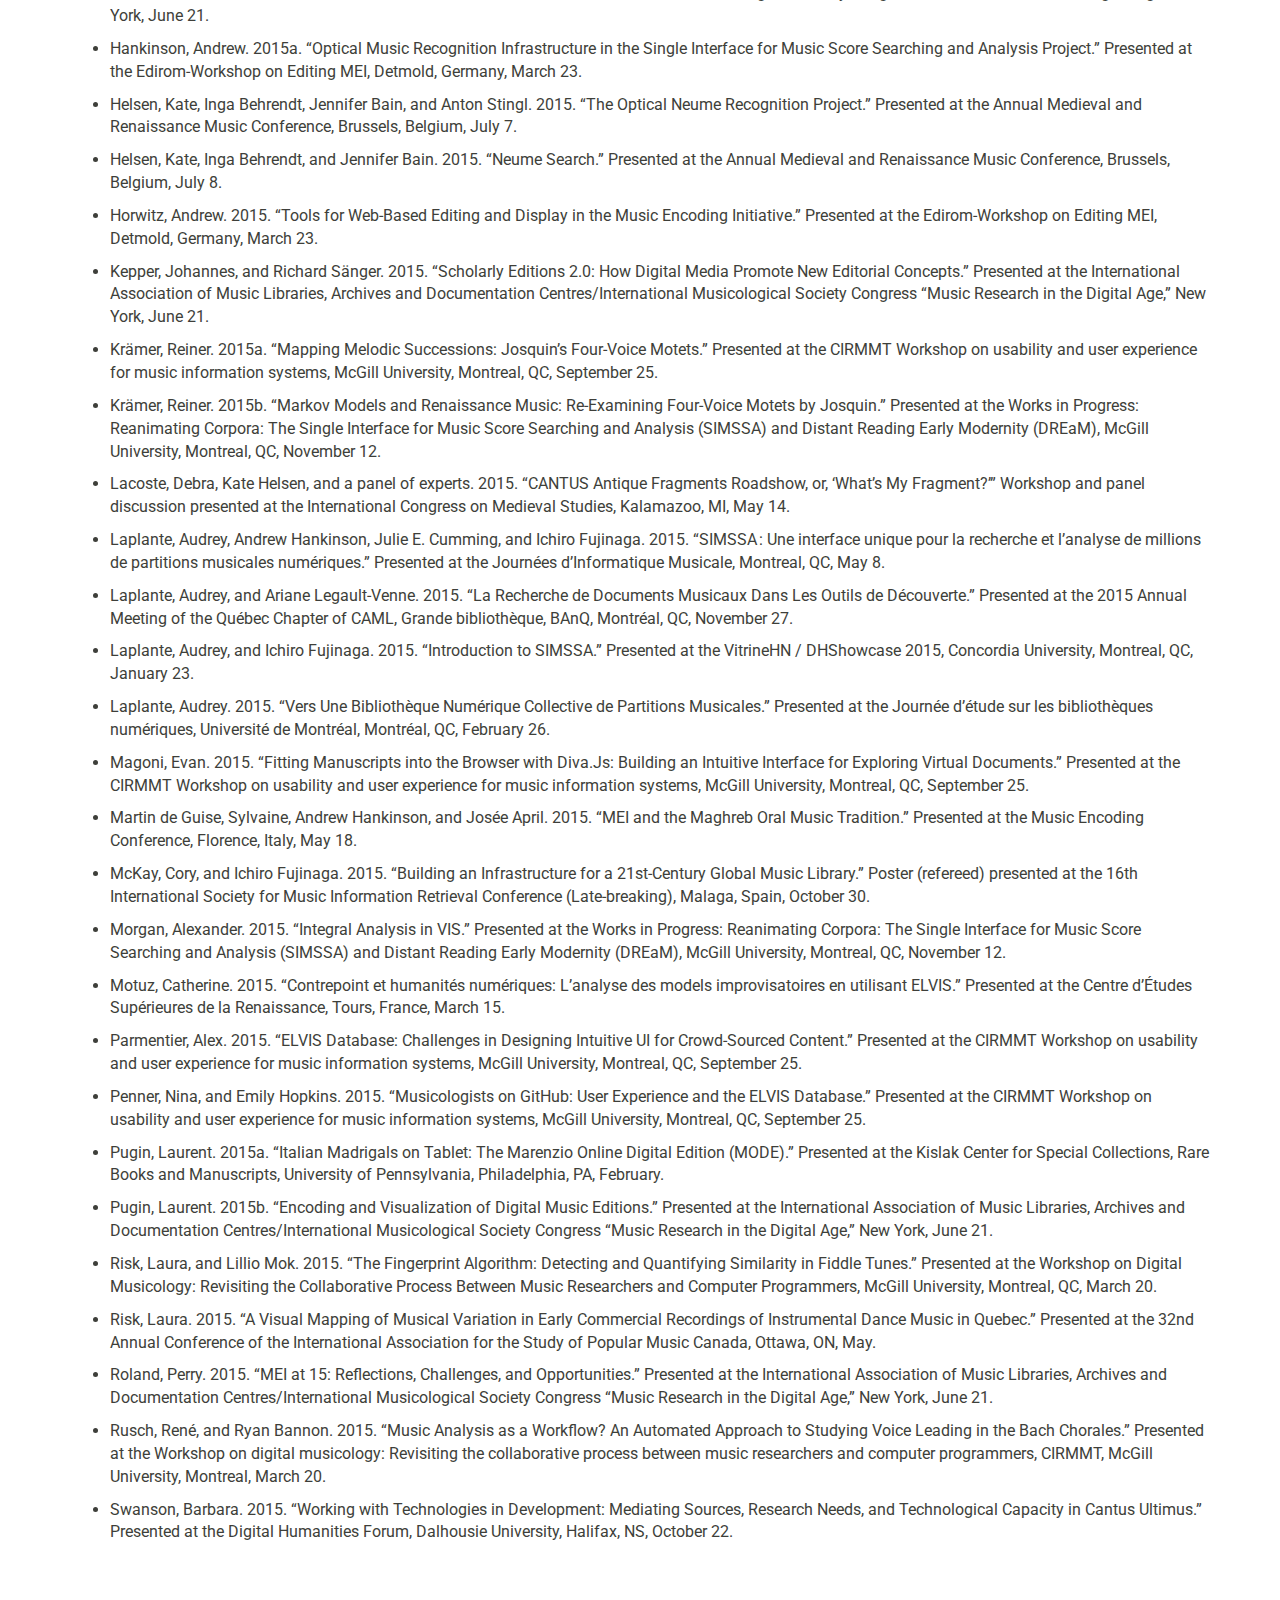
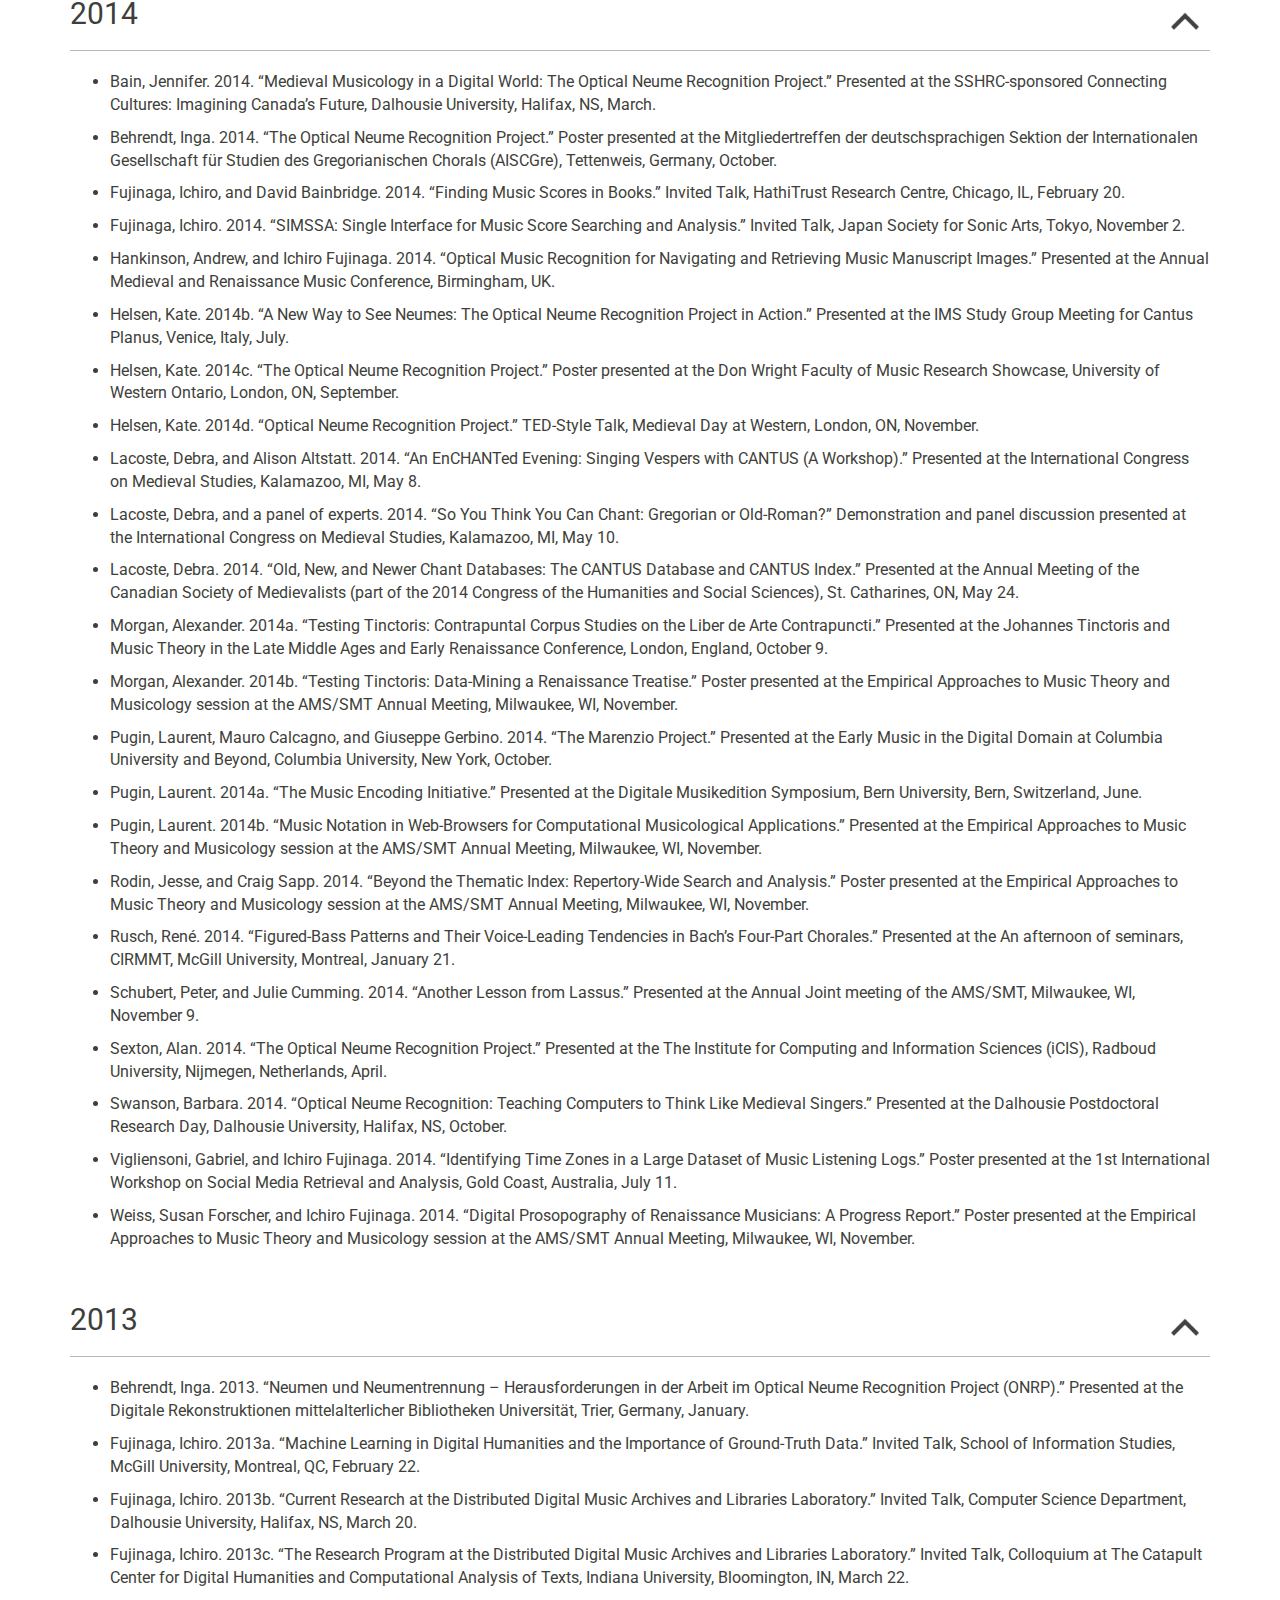
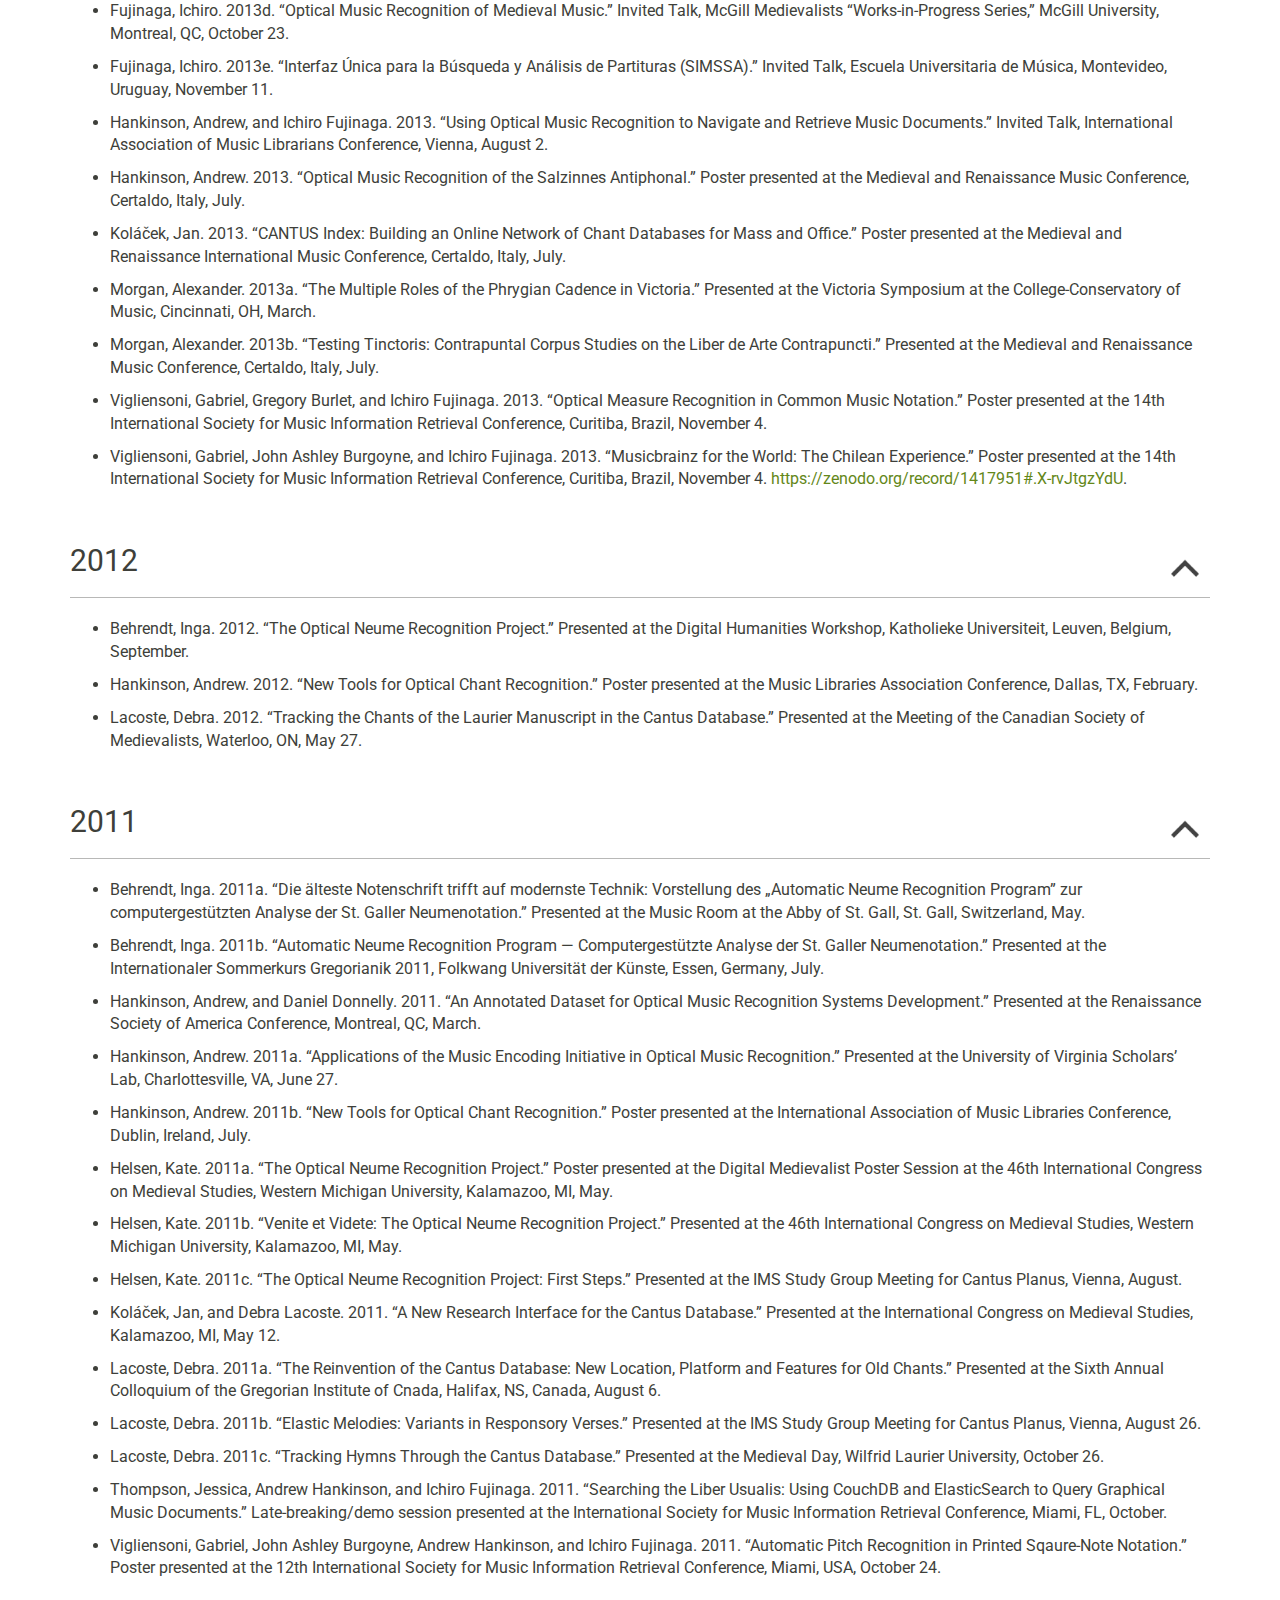
<file: activities/presentations/index.html>
<!DOCTYPE html>
<html lang="en-us">
  <head>
    <link href="http://gmpg.org/xfn/11" rel="profile">
    <meta http-equiv="X-UA-Compatible" content="IE=edge">
    <meta http-equiv="content-type" content="text/html; charset=utf-8">
    <!-- Enable responsiveness on mobile devices-->
    <meta name="viewport" content="width=device-width, initial-scale=1.0, maximum-scale=1">
    <meta name="theme-color" content="#3E3F3A">
    <!-- Windows Phone -->
    <meta name="msapplication-navbutton-color" content="#3E3F3A">
    <!-- iOS Safari -->
    <meta name="apple-mobile-web-app-status-bar-style" content="#3E3F3A">
    <title>
      Presentations &middot; MIRAI
    </title>
    <link rel="shortcut icon" type="image/ico" href="../../assets/favicon.png">
    <!-- CSS -->
    <link rel="stylesheet" type="text/css" href="../../css/bootstrap.css">
    <link rel="stylesheet" type="text/css" href="../../css/MIRAI.css">
  </head>
  <body id ="Site" class='layout-reverse theme-base-sm sidebar-overlay'>
    <!-- Wrap is the content to shift when toggling the sidebar. We wrap the
      content to avoid any CSS collisions with our real content. -->
    <link rel="stylesheet" href="https://cdnjs.cloudflare.com/ajax/libs/font-awesome/4.7.0/css/font-awesome.min.css">
    <div class="navbar navbar-expand-sm navbar-default navbar-fixed-top" role="navigation">
      <div class="container" id="nav-container">
        <div class="navbar-header">
          <button type="button" class="navbar-toggle collapsed" data-toggle="collapse" data-target=".navbar-collapse">
          <span class="sr-only">Toggle navigation</span>
          <span class="icon-bar"></span>
          <span class="icon-bar"></span>
          <span class="icon-bar"></span>
          </button>
          <a class="navbar-brand" href="../../">MIRAI</a>
        </div>
        <div class="collapse navbar-collapse">
          <ul class="navbar-nav nav mr-auto">
            <li><a href="../../about">About</a></li>
            <li><a href="../../people">Participants</a></li>
            <li class="dropdown">
              <a class="dropdown-toggle" role="button" data-toggle="dropdown" href="#">Activities<span class="caret"></span></a>
              <ul class="dropdown-menu" role="menu">
                <li><a href='../../activities/impact/' target='_top' >Our impact</a></li>
                <li><a href='../../activities/media/' target='_top' >Media</a></li>
                <li><a href='../../activities/presentations/' target='_top' >Presentations</a></li>
                <li><a href='../../activities/publications/' target='_top' >Publications</a></li>
              </ul>
            </li>
            <li><a href="../../contact">Contact us</a></li>
          </ul>
        </div>
      </div>
    </div>
    <script src="https://code.jquery.com/jquery-3.2.1.min.js"></script>
    <div class="container">
      <div class="page-header" id="banner">
        <div class="row">
          <div class="col-lg-12">
          </div>
        </div>
      </div>
      <div class="row">
        <div class="col-lg-12">
          <br>
          <h1>Presentations</h1>
          <br>
          <h2 data-toggle="collapse" data-target="#2021">
            2021
            <img class="icon_rotation" src="../../assets/0-expand_on.png" style="float:right;width:50px;height:50px" data-toggle="collapse" data-target="#2021" />
          </h2>
          <hr />
          <div id="2021" class="collapse in">
            <ul>
              <li>
                <p>McKay, Cory, and María Elena Cuenca. 2021. “Musical Influences on the Masses and Motets of Cristóbal de Morales and Francisco Guerrero: A Statistical Approach.” Presented at the 49th Medieval and Renaissance International Music Conference, Universidade NOVA de Lisboa, Portugal, July.</p>
              </li>
              <li>
                <p>Rodríguez-García, Esperanza, and Cory McKay. 2021. “Ave Festiva Ferculis: Exploring Attribution by Combining Manual and Computational Analysis.” Presented at the 49th Medieval and Renaissance International Music Conference, Universidade NOVA de Lisboa, Portugal, July.</p>
              </li>
              <li>
                <p>Thomae, Martha E. 2021a. “Encoding Mensural Notation with MEI.” Invited Lecture presented at the Paleography course, University of Freiburg, Freiburg, Germany, January 25.</p>
              </li>
              <li>
                <p>Thomae, Martha E. 2021b. “Digital Infrastructures for Mensural Music Using MEI.” Invited Lecture presented at the Kolloquium Musikwissenschaft, Freiburger Forschungs- und Lehrzentrum Musik (FZM), Freiburg, Germany, January 26.</p>
              </li>
              <li>
                <p>Thomae, Martha E., Julie Cumming, and Ichiro Fujinaga. 2021. “Guatemalan Cathedral Choirbook 1: From Manuscript to Digital Images to Digital Scores.” Presented at the 49th Medieval and Renaissance International Music Conference, Universidade NOVA de Lisboa, Portugal, July.</p>
              </li>
            </ul>
          </div>
          <p><br /></p>
          <h2 data-toggle="collapse" data-target="#2020">
            2020
            <img class="icon_rotation" src="../../assets/0-expand_on.png" style="float:right;width:50px;height:50px" data-toggle="collapse" data-target="#2020" />
          </h2>
          <hr />
          <div id="2020" class="collapse in">
            <ul>
              <li>
                <p>Cumming, Julie E. 2020. “Thoughts on Sustainability, 8 Years Later.” Presented at the Round Four Digging into Data Conference, National Science Foundation, Alexandria, VA, January 29. <a href="https://diggingintodata.org/awards/news/round-4-conference-2020">https://diggingintodata.org/awards/news/round-4-conference-2020</a>.</p>
              </li>
              <li>
                <p>De Luca, Elsa, and Martha E. Thomae. 2020a. “Workshop I: Introduction to MEI.” Invited Lecture. Prague, Czech Republic (online).</p>
              </li>
              <li>
                <p>De Luca, Elsa, and Martha E. Thomae. 2020b. “Workshop II: Hands-on MEI Encoding.” Invited Lecture presented at the Digital Humanities in Early Music Research I Series – Session II: Early Music Databases and Encoding, Prague, Czech Republic (online), June 30.</p>
              </li>
              <li>
                <p>McKay, Cory, Rían Adamían, Julie E. Cumming, and Ichiro Fujinaga. 2020. “Exploring Renaissance Music Using N-Gram Aggregates to Summarize Local Musical Content.” Presented at the Medieval and Renaissance Music Conference, Edinburgh, Scotland, July 4.</p>
              </li>
              <li>
                <p>Regimbal, Juliette, Gabriel Vigliensoni, Caitlin Hutnyk, and Ichiro Fujinaga. 2020. “IIIF-Based Lyric and Neume Editor for Square-Notation Manuscripts.” Presented at the Music Encoding Conference 2020, Tufts University, Boston, May 27. <a href="https://hcommons.org/deposits/item/hc:31975">https://hcommons.org/deposits/item/hc:31975</a>.</p>
              </li>
              <li>
                <p>Thomae, Martha E. 2020. “MEI for Encoding Mensural Music – A Survey.” Invited Lecture presented at the Digital Humanities in Early Music Research I Series – Session II: Early Music Databases and Encoding, Prague, Czech Republic (online), June 22.</p>
              </li>
              <li>
                <p>Thomae, Martha E., Antonio Ríos-Vila, Jorge Calvo-Zaragoza, David Rizo, and José M. Iñesta. 2020. “Retrieving Music Semantics from Optical Music Recognition by Machine Translation.” Presented at the Music Encoding Conference, Tufts University, Boston, MA (online), May.</p>
              </li>
            </ul>
          </div>
          <p><br /></p>
          <h2 data-toggle="collapse" data-target="#2019">
            2019
            <img class="icon_rotation" src="../../assets/0-expand_on.png" style="float:right;width:50px;height:50px" data-toggle="collapse" data-target="#2019" />
          </h2>
          <hr />
          <div id="2019" class="collapse in">
            <ul>
              <li>
                <p>Calvo-Zaragoza, Jorge. 2019. “Holistic Methods for Optical Music Recognition.” Presented at the Workshop on SIMSSA XVIII at the Music Encoding Conference, University of Vienna, Vienna, Austria, June 2.</p>
              </li>
              <li>
                <p>Cuenca Rodríguez, María Elena, and Cory McKay. 2019. “Exploring Musical Style in  the Anonymous and Doubtfully Attributed Mass Movements of the Coimbra  Manuscripts: A Statistical Approach.” Presented at the Medieval and Renaissance Music Conference, Basel, Switzerland.</p>
              </li>
              <li>
                <p>Cumming, Julie, and Zoey Cochran. 2019. “The Questione Della Musica: Revisiting the Origins of the Italian Madrigal.” Presented at the Medieval and Renaissance Music Conference, Basel, Switzerland, July 4.</p>
              </li>
              <li>
                <p>De Luca, Elsa, Jennifer Bain, Inga Behrendt, Kate Helsen, Alessandra Ignesti, Debra Lacoste, and Sarah Ann Long. 2019. “Cantus Ultimus’ MEI Neume Module and Its Interoperability Across Chant Notation.” Poster (refereed) presented at the Music Encoding Conference, University of Vienna, Vienna, Austria, May 31.</p>
              </li>
              <li>
                <p>Fujinaga, Ichiro. 2019. “SIMSSA Project &amp; Linked Open Data.” Presented at the Canadian Workshop on Linked Open Data for Cultural Scholarship, Banff, AB, September 13. <a href="https://www.birs.ca/events/2019/2-day-workshops/19w2276">https://www.birs.ca/events/2019/2-day-workshops/19w2276</a>.</p>
              </li>
              <li>
                <p>Hopkins, Emily, Yaolong Ju, Gustavo Polins Pedro, Cory McKay, Julie Cumming, and Ichiro Fujinaga. 2019. “SIMSSA DB: Symbolic Music Discovery and Search.” Poster (refereed) presented at the Digital Libraries for Musicology, The Hague, Netherlands, November.</p>
              </li>
              <li>
                <p>Howes, Samuel, and Yaolong Ju. 2019. “Chord Progressions in Lutheran Chorales.” Presented at the Workshop on SIMSSA (Single Interface for Music Score Searching and Analysis) XIX, Montreal, Canada, September 21. <a href="https://www.cirmmt.org/activities/workshops/research/workshop_on_SIMSSA_XIX">https://www.cirmmt.org/activities/workshops/research/workshop_on_SIMSSA_XIX</a>.</p>
              </li>
              <li>
                <p>Ju, Yaolong, Gustavo Polins Pedro, Cory McKay, Emily Ann Hopkins, and Julie Cumming. 2019. “Enabling Music Search and Analysis: A Database for Symbolic Music Files.” Poster (refereed) presented at the Music Encoding Conference 2019, University of Vienna, Austria, May 30.</p>
              </li>
              <li>
                <p>Ju, Yaolong, Samuel Howes, Cory McKay, Nathaniel Condit-Schultz, Jorge Calvo-Zaragoza, and Ichiro Fujinaga. 2019. “An Interactive Workflow for Generating Chord Labels for Homorhythmic Music in Symbolic Formats.” Presented at the 20th annual conference of the International Society for Music Information Retrieval (ISMIR), Delft, Netherlands, November 8.</p>
              </li>
              <li>
                <p>Ju, Yaolong. 2019. “Search and Analysis Tool for Use with the SIMSSA Database.” Presented at the SIMSSA Workshop, Montréal, QC, June 2.</p>
              </li>
              <li>
                <p>Laplante, Audrey, and Jean-Sebastian Sauvé. 2019. “The Place of Digital Technologies in Musicology from the Perspective of Music Scholars.” Presented at the Workshop on Requirements, Use Cases, and User Studies in Digital Music Libraries and Archives (RUCUS 2019)/ACM/IEEE-CS Joint Conference on Digital Libraries (JCDL), Urbana-Champaign, IL, USA, June 6.</p>
              </li>
              <li>
                <p>Margot, Sylvain. 2019. “L’influence Des Espaces Géoculturels Sur La Structure et La Syntaxe Cadentielle Du Rondeau Entre 1250 et 1450.” Presented at the 47th Medieval and Renaissance Music Conference, Schola Cantorum Basiliensis, Basel, Switzerland, July.</p>
              </li>
              <li>
                <p>McKay, Cory, Emily Hopkins, Gustavo Polins Pedro, Yaolong Ju, Andrew Kam, Julie Cumming, and Ichiro Fujinaga. 2019. “A Collaborative Symbolic Music Database for Computational Research on Music.” Presented at the Medieval and Renaissance Music Conference, Basel, Switzerland.</p>
              </li>
              <li>
                <p>McKay, Cory, Julie Cumming, and Ichiro Fujinaga. 2019. “Lessons Learned in a Large-Scale Project to Digitize and Computationally Analyze Musical Scores.” Presented at the Digital Humanities Conference, Utrecht, NL, July.</p>
              </li>
              <li>
                <p>Nápoles López, Néstor, Claire Arthur, and Ichiro Fujinaga. 2019. “Key-Finding Based on a Hidden Markov Model and Key Profiles.” Presented at the 6th International Conference on Digital Libraries for Musicology, The Hague, Netherlands, November 9.</p>
              </li>
              <li>
                <p>Nápoles López, Néstor, Gabriel Vigliensoni, and Ichiro Fujinaga. 2019. “The Effects of Translation between Symbolic Music Formats: A Case Study with Humdrum, Lilypond, MEI, and MusicXML.” Presented at the Music Encoding Conference, University of Vienna, Vienna, Austria.</p>
              </li>
              <li>
                <p>Nápoles López, Néstor. 2019. “Cantus Ultimus: Status Update.” Presented at the Workshop on SIMSSA XIX, CIRMMT, McGill University, Montreal.</p>
              </li>
              <li>
                <p>Pugin, Laurent. 2019. “A Verovio JavaScript Application.” Presented at the Workshop on SIMSSA XVIII at the Music Encoding Conference, University of Vienna, Vienna, Austria, June 2.</p>
              </li>
              <li>
                <p>Regimbal, Juliette, Zoé McLennan, Gabriel Vigliensoni, Andrew Tran, and Ichiro Fujinaga. 2019a. “Neon2: A Verovio-Based Square-Notation Editor.” Poster (refereed) presented at the Music Encoding Conference, University of Vienna, Vienna, Austria, May 31.</p>
              </li>
              <li>
                <p>Regimbal, Juliette, Zoé McLennan, Gabriel Vigliensoni, Andrew Tran, and Ichiro Fujinaga. 2019b. “Neon.Js After v3: How to Move Forward with OMR Visualization and Correction of Full Manuscripts.” Presented at the Workshop on SIMSSA XVIII at the Music Encoding Conference, University of Vienna, Vienna, Austria, June 2.</p>
              </li>
              <li>
                <p>Regimbal, Juliette, and Caitlin Hutnyk. 2019. “Neon: Full Manuscripts, Lyrics and Staves.” Presented at the Workshop on SIMSSA XIX, CIRMMT, McGill University, Montreal, September 21.</p>
              </li>
              <li>
                <p>Reuse, Timothy de, and Ichiro Fujinaga. 2019. “Pattern Clustering in Monophonic Music by Learning a Non-Linear Embedding from Human Annotations.” Presented at the The 20th International Society for Music Information Retrieval Conference, Delft, Netherlands, November.</p>
              </li>
              <li>
                <p>Savage, Evan. 2019. “Neume Component Pitch and Type Classification.” Presented at the Workshop on SIMSSA XIX, CIRMMT, McGill University, Montreal, September 21.</p>
              </li>
              <li>
                <p>Shaw, Rebecca. 2019. “The Differentiae Database.” Presented at the Workshop on SIMSSA XIX, CIRMMT, McGill University, Montreal, September 21.</p>
              </li>
              <li>
                <p>Thomae, Martha E. 2019a. “Preservation of the Colonial Musical Heritage of Guatemala Through Digitization and Music Encoding Technologies.” Invited Talk presented at the Association of Canadian Archivists McGill Student Chapter’s Annual Colloquium, Montreal, QC, March 18.</p>
              </li>
              <li>
                <p>Thomae, Martha E. 2019b. “Guatemalan Manuscripts: Digitization Issues and Forthcoming Challenges in the Adaptation of the OMR Workflow for Mensural Music.” Presented at the Workshop on SIMSSA XVIII at the Music Encoding Conference, University of Vienna, Vienna, Austria, June 2.</p>
              </li>
              <li>
                <p>Thomae, Martha E. 2019c. “OMR for Mensural Notation: Looking at a Guatemalan Music Manuscript.” Presented at the Workshop on SIMSSA XIX, CIRMMT, McGill University, Montreal, September 21.</p>
              </li>
              <li>
                <p>Thomae, Martha E. 2019d. “Digitization and Encoding of the Musical Contents of a Set of Guatemalan Choirbooks.” Invited Lecture presented at the Multimedia Systems (GLIS 633) course, McGill University, Montreal, QC, November 27.</p>
              </li>
              <li>
                <p>Thomae, Martha E., Julie Cumming, and Ichiro Fujinaga. 2019a. “Application of Music-Encoding Technologies to Guatemalan Choirbooks, Facilitating Preservation and Musicological Studies of the Colonial Repertoire.” Paper presentation presented at the Music Encoding Conference, University of Vienna, Vienna, Austria, May 31.</p>
              </li>
              <li>
                <p>Thomae, Martha E., Julie Cumming, and Ichiro Fujinaga. 2019b. “Taking Digital Humanities to Guatemala, a Case Study in the Preservation of Colonial Musical Heritage.” Presented at the Digital Humanities Conference, Utrecht, NL, July 10.</p>
              </li>
              <li>
                <p>Thomae, Martha E., Julie Cumming, and Ichiro Fujinaga. 2019c. “The Mensural Scoring-up Tool.” Presented at the 6th International Conference on Digital Libraries for Musicology, The Hague, NL, November 9.</p>
              </li>
              <li>
                <p>Upham, Finn. 2019. “Human Subtracted: Social Distortion of Music Technology.” Presented at the 1 st Workshop on Designing Human-Centric Music  Information Research Systems, Delft, Netherlands, November 2.</p>
              </li>
              <li>
                <p>Vigliensoni, Gabriel, Alex Daigle, Eric Liu, Jorge Calvo-Zaragoza, Juliette Regimbal, Minh Anh Nguyen, Noah Baxter, Zoé McLennan, and Ichiro Fujinaga. 2019a. “From Image to Encoding: Full Optical Music Recognition of Medieval and Renaissance Music.” Presented at the Music Encoding Conference, University of Vienna, Vienna, Austria, May.</p>
              </li>
              <li>
                <p>Vigliensoni, Gabriel, Alex Daigle, Eric Liu, Jorge Calvo-Zaragoza, Juliette Regimbal, Minh Anh Nguyen, Noah Baxter, Zoé McLennan, and Ichiro Fujinaga. 2019b. “Overcoming the Challenges of Optical Music Recognition of Early Music with Machine Learning.” Presented at the Digital Humanities Conference, Utrecht, NL, July.</p>
              </li>
              <li>
                <p>Vigliensoni, Gabriel, Alex Daigle, Eric Liu, Jorge Calvo-Zaragoza, Juliette Regimbal, Minh Anh Nguyen, Noah Baxter, and Zoé Mclennan. 2019. “Image to Encoding: Full Optical Music Recognition of Medieval and Renaissance Music.” Poster (refereed) presented at the Music Encoding Conference, University of Vienna, Vienna, Austria, May 31.</p>
              </li>
              <li>
                <p>Vigliensoni, Gabriel. 2019. “OMR after Document Segmentation: Classifying and Aligning Music Symbols and Lyrics to Generate MEI Neume Files.” Presented at the Workshop on SIMSSA XVIII at the Music Encoding Conference, University of Vienna, Vienna, Austria, June 2.</p>
              </li>
            </ul>
          </div>
          <p><br /></p>
          <h2 data-toggle="collapse" data-target="#2018">
            2018
            <img class="icon_rotation" src="../../assets/0-expand_on.png" style="float:right;width:50px;height:50px" data-toggle="collapse" data-target="#2018" />
          </h2>
          <hr />
          <div id="2018" class="collapse in">
            <ul>
              <li>
                <p>Arthur, Claire, Julie Cumming, and Peter Schubert. 2018a. “Computer-Assisted Modal Identification.” Presented at the Medieval and Renaissance Music Conference, Maynooth University, Maynooth, Ireland, July 5.</p>
              </li>
              <li>
                <p>Arthur, Claire, Julie Cumming, and Peter Schubert. 2018b. “The Role of Structural Tones in Establishing Mode in Renaissance Two-Part Counterpoint.” Poster presented at the 15th International Conference on Music Perception and Cognition, Montreal, QC, July 26.</p>
              </li>
              <li>
                <p>Calvo-Zaragoza, Jorge, Ké Zhang, Zeyad Saleh, Gabriel Vigliensoni, and Ichiro Fujinaga. 2018. “Human-Aided Automatic Music Document Analysis.” Presented at the Music Encoding Conference, University of Maryland, College Park, MD, May 22.</p>
              </li>
              <li>
                <p>Cumming, Julie E. 2018. “The Transformative Power of Digital Tools for Music Research.” Keynote presented at the Joint meeting of the New York State-Ontario (NYS/O) and New England (NEMLA) Chapters of the Music Library Association, and the Quebec Chapter of the Canadian Association of Music Libraries, Archives and Documentation Centres (SQACBM), McGill University, Montreal, QC, November 8.</p>
              </li>
              <li>
                <p>Cumming, Julie E., and Cory McKay. 2018. “Revisiting the Origins of the Italian Madrigal.” Presented at the Medieval and Renaissance Music Conference, Maynooth University, Maynooth, Ireland, July 5. <a href="http://jmir.sourceforge.net/publications/cumming18revisiting.pdf">http://jmir.sourceforge.net/publications/cumming18revisiting.pdf</a>.</p>
              </li>
              <li>
                <p>Cumming, Julie, Peter Schubert, Cory McKay, Nathaniel Condit-Schultz, and Jonathan Stuchbery. 2018b. “Contrapuntal Style: Josquin Desprez vs. Pierre de La Rue.” Presented at the Conference Pierre de la Rue (ca. 1452-1518), Mechelen, Belgium, November.</p>
              </li>
              <li>
                <p>Cumming, Julie, and Zoey Cochran. 2018b. “The Questione Della Musica: Revisiting the Origins of the Italian Madrigal.” Presented at the American Musicological Society, San Antonio, Texas, November.</p>
              </li>
              <li>
                <p>Garfinkle, David, and Peter Schubert. 2018. “Computer-Assisted Corpus Analysis Finds a Signature Progression in Willaert and Palestrina.” Presented at the Medieval and Renaissance Music Conference, Maynooth University, Maynooth, Ireland, July 5.</p>
              </li>
              <li>
                <p>Helsen, Kate, Inga Behrendt, Elsa De Luca, Ichiro Fujinaga, Alessandra Ignesti, Debra Lacoste, and Sarah Long. 2018. “‘A Neume by Any Other Name…’: Considering Neumes Described in MEI.” Panel presented at the IMS Study Group Meeting for Cantus Planus, Linnaeus University, Växjö, Sweden, August 7.</p>
              </li>
              <li>
                <p>Helsen, Kate, and Mark Daley. 2018. “Melody Models: Construction and Evolution in Office Chants.” Presented at the IMS Study Group Meeting for Cantus Planus, Linnaeus University, Växjö, Sweden, August 7.</p>
              </li>
              <li>
                <p>Howes, Samuel. 2018. “Harmonic Syntax in the Instrumental Music of Frescobaldi: A Probabilistic Model.” Presented at the Medieval and Renaissance Music Conference, Maynooth University, Maynooth, Ireland, July 5.</p>
              </li>
              <li>
                <p>Ju, Yaolong, and Katharine Eve Helsen. 2018. “The LMLO Goes MEI: An Exercise in Melodic Encoding Translation.” Presented at the Music Encoding Conference, University of Maryland, College Park, MD, May 22.</p>
              </li>
              <li>
                <p>Laplante, Audrey, and Jean-Sebastian Sauvé. 2018. “Musicologie Numérique : Développement d’outils et de Services Centrés Sur l’utilisateur.” Presented at the Joint meeting of the New York State-Ontario (NYS/O) and New England (NEMLA) Chapters of the Music Library Association, and the Quebec Chapter of the Canadian Association of Music Libraries, Archives and Documentation Centres (SQACBM), Montreal, QC, November 8.</p>
              </li>
              <li>
                <p>Lorenz, Ian. 2018. “Cadéac, Gombert, and CRIM: A New Approach to the Renaissance Imitation Mass.” Presented at the Medieval and Renaissance Music Conference, Maynooth University, Maynooth, Ireland, July 5.</p>
              </li>
              <li>
                <p>McKay, Cory. 2018. “Performing Statistical Musicological Research Using JSymbolic and Machine Learning.” Presented at the International Conference on the Anatomy of Polyphonic Music around 1500, Cascais, Portugal, June.</p>
              </li>
              <li>
                <p>McLennan, Zoé, and Juliette Regimbal. 2018. “Neon2: Redesigning a Web-Based MEI Neume Editor.” Presented at the SIMSSA XVII Workshop, Montréal, QC, December 1.</p>
              </li>
              <li>
                <p>Nguyen, Minh Anh. 2018. “Updates to RODAN Gamera Interactive Classifier.” Presented at the Workshop on SIMSSA XVII: Infrastructure for Music Discovery, McGill University, December 1.</p>
              </li>
              <li>
                <p>Nápoles López, Néstor, Gabriel Vigliensoni, and Ichiro Fujinaga. 2018. “Encoding Matters.” Presented at the 5th International Conference on Digital Libraries for Musicology, Paris, France, September.</p>
              </li>
              <li>
                <p>Nápoles, Néstor, Claire Arthur, and Ichiro Fujinaga. 2018. “Symbolic and Audio Key Detection Based on a Hidden Markov Model.” Poster presented at the 19th International Society for Music Information Retrieval Conference, Paris, France, September 23.</p>
              </li>
              <li>
                <p>Polins Pedro, Gustavo, and Yaolong Ju. 2018. “SIMSSA DB Implementation.” Presented at the Workshop on SIMSSA XVII: Infrastructure for Music Discovery, McGill University, December 1.</p>
              </li>
              <li>
                <p>Rizo, David, Jorge Calvo-Zaragoza, and José M. Iñesta. 2018. “MuRET: A Music Recognition, Encoding, and Transcription Tool.” Presented at the 5th International Conference on Digital Libraries for Musicology, Institut de Recherche et Coordination Acoustique/Musique (IRCAM), Paris, France, September 28.</p>
              </li>
              <li>
                <p>Sailor, Malcolm. 2018. “The Insufficiently Stimulated Ear: A Corpus Study of Dissonance Treatment from Dufay to Victoria.” Presented at the 45th Medieval and Renaissance Music Conference, Prague, Czech Republic, July 4.</p>
              </li>
              <li>
                <p>Thomae, Martha E. 2018a. “Automatic Scoring up of Mensural Parts.” Presented at the Workshop on Digital Musicology, McGill University, Montreal, QC, April 27.</p>
              </li>
              <li>
                <p>Thomae, Martha E. 2018b. “Guatemalan Manuscript Digitization Project.” Presented at the Workshop on SIMSSA XVII: Infrastructure for Music Discovery, McGill University, Montreal, QC, December 1.</p>
              </li>
              <li>
                <p>Thomae, Martha E., Julie Cumming, and Ichiro Fujinaga. 2018a. “Automatic Scoring up of Music in Mensural Notation.” Presented at the Music Encoding Conference, University of Maryland, College Park, MD, May 23.</p>
              </li>
              <li>
                <p>Thomae, Martha E., Julie Cumming, and Ichiro Fujinaga. 2018b. “Automatic Scoring up of Parts in Mensural Notation.” Presented at the Medieval and Renaissance Music Conference, Maynooth University, Maynooth, Ireland, July 6.</p>
              </li>
              <li>
                <p>Vigliensoni, Gabriel, Jorge Calvo-Zaragoza, and Ichiro Fujinaga. 2018. “Developing an Environment for Teaching Computers to Read Music.” Presented at the 1st International Workshop on Reading Music Systems (WoRMS), Conservatoire national des arts et métiers, Paris, France, September 20.</p>
              </li>
              <li>
                <p>Vigliensoni, Gabriel. 2018. “Pixel.Js: A Web-Based Application for Pixel Classification and Correction.” Presented at the Workshop on SIMSSA XVII: Infrastructure for Music Discovery, McGill University, December 1.</p>
              </li>
            </ul>
          </div>
          <p><br /></p>
          <h2 data-toggle="collapse" data-target="#2017">
            2017
            <img class="icon_rotation" src="../../assets/0-expand_on.png" style="float:right;width:50px;height:50px" data-toggle="collapse" data-target="#2017" />
          </h2>
          <hr />
          <div id="2017" class="collapse in">
            <ul>
              <li>
                <p>Arthur, Claire. 2017a. “MEI, Humdrum, and Music21: A Comparison of Music Encoding Systems and Toolkits.” In <i>Proceedings of the Music Encoding Conference (2015-2017)</i>. Tours, France.</p>
              </li>
              <li>
                <p>Arthur, Claire. 2017b. “Renaissance Counterpoint in Theory and Practise: A Case Study.” Presented at the 45th Medieval and Renaissance Music Conference, Prague, Czech Republic, July 4.</p>
              </li>
              <li>
                <p>Arthur, Claire. 2017c. “Perceptual Constraints on Voice Leading Practises: A Corpus Investigation of the Direct Intervals Rule.” Presented at the Society for Music Perception and Cognition Meeting, San Diego, CA, August 30.</p>
              </li>
              <li>
                <p>Behrendt, Inga. 2017. “Report on MEI Meeting in Graz.” Presented at the Workshop on SIMSSA XIII, Art Gallery of Nova Scotia, Halifax, NS, September 22.</p>
              </li>
              <li>
                <p>Calvo-Zaragoza, Jorge, Gabriel Vigliensoni, and Ichiro Fujinaga. 2017a. “A Unified Approach towards Automatic Recognition of Heterogeneous Music Documents.” Presented at the Music Encoding Conference, Tours, France, May 17.</p>
              </li>
              <li>
                <p>Calvo-Zaragoza, Jorge, Gabriel Vigliensoni, and Ichiro Fujinaga. 2017b. “A Machine Learning Framework for the Categorization of Elements in Images of Musical Documents.” Presented at the 3rd International Conference on Technologies for Music Notation and Representation, University of A Coruña, A Coruña, Spain, May 24.</p>
              </li>
              <li>
                <p>Calvo-Zaragoza, Jorge, Ké Zhang, Zeyad Saleh, Gabriel Vigliensoni, and Ichiro Fujinaga. 2017. “Music Document Layout Analysis through Machine Learning and Human Feedback.” Presented at the International Workshop on Graphic Recognition, Kyoto, Japan, November 10.</p>
              </li>
              <li>
                <p>Calvo-Zaragoza, Jorge. 2017a. “Document Analysis for Music Scores with Deep Learning.” Invited Talk, Music Technology Group, Universitat Pompeu Fabra, Barcelona, Spain, May 22.</p>
              </li>
              <li>
                <p>Calvo-Zaragoza, Jorge. 2017b. “Pixelwise Classification for Music Document Analysis.” Presented at the Workshop on SIMSSA XII, McGill University, Montreal, QC, August 7.</p>
              </li>
              <li>
                <p>Desmond, Karen, and Martha E. Thomae. 2017. “A Methodology for Encoding Mensural Music: Introducing the Mensural MEI Translator.” Presented at the Music Encoding Conference, Tours, France, May 17.</p>
              </li>
              <li>
                <p>Fujinaga, Ichiro, Julie Cumming, Andrew Hankinson, Reiner Krämer, Cory McKay, Peter Schubert, and Jon Wild. 2017. “Large-Corpus Music Research.” Presented at the International Musicological Society Congress, Tokyo, Japan, March 19.</p>
              </li>
              <li>
                <p>Garfinkle, David. 2017. “PatternFinder: Content-Based Music Retrieval with Music21.” Presented at the DLfM ’17 4th International Workshop on Digital Libraries for Musicology, Shanghai, China, October 28.</p>
              </li>
              <li>
                <p>Hankinson, Andrew, Jennifer Bain, Julie Cumming, Ichiro Fujinaga, Kate Helsen, and Debra Lacoste. 2017. “The Single Interface for Music Score Searching and Analysis Project.” Presented at the 20th Congress of the International Musicological Society, Tokyo, Japan, March 19.</p>
              </li>
              <li>
                <p>Hankinson, Andrew, and Ichiro Fujinaga. 2017. “Integrating the International Image Interoperability Framework (IIIF) with MEI.” In . Tours, France.</p>
              </li>
              <li>
                <p>Hopkins, Emily. 2017. “The SIMSSA Project: Search as Access to Digital Music Libraries.” Presented at the Access Conference 2017, Saskatoon, SK, September 27.</p>
              </li>
              <li>
                <p>Ju, Yaolong, Nathaniel Condit-Schultz, Claire Arthur, and Ichiro Fujinaga. 2017. “Non-Chord Tone Identification Using Deep Neural Networks.” Presented at the 18th International Society for Music Information Retrieval Conference (Late-Breaking), Suzhou, China.</p>
              </li>
              <li>
                <p>Ju, Yaolong. 2017. “Non-Chord Tone Identification.” Presented at the Workshop on SIMSSA XII, McGill University, Montreal, QC, August 7.</p>
              </li>
              <li>
                <p>Krämer, Reiner. 2017a. “Toward Procedural Literacy: Using JupyterHub as a Digital Humanities Sandbox.” Presented at the Vitrine des humanités numériques de Montréal (5e édition annuelle), Montreal, QC, January 26.</p>
              </li>
              <li>
                <p>Krämer, Reiner. 2017b. “Computationally Determining Mode in Renaissance Music.” Presented at the International Musicological Society, 20th Quinquennial Congress, Tokyo, Japan, March 19.</p>
              </li>
              <li>
                <p>Krämer, Reiner. 2017c. “The Supplementum in Motets: Evolution, Style, and Structure.” Presented at the IXe congrès européen d’analyse musicale, Groupe de recherches expérimentales sur l’acte musicale, University of Strasbourg, Strasbourg, France, July 28.</p>
              </li>
              <li>
                <p>Lacoste, Debra (Session organizer). 2017. “Virginity in Song: Digital Tools for the Liturgy.” Presented at the Renaissance Society of America, Chicago, IL, March 30.</p>
              </li>
              <li>
                <p>Lacoste, Debra, and Kate Helsen. 2017. “Cantus Hackathon: Create an Inventory with the Cantus Database in Real Time.” Presented at the International Congress on Medieval Studies, Kalamazoo, MI, May 11.</p>
              </li>
              <li>
                <p>Lacoste, Debra. 2017. “Mysterious Melodies? Searching for Chant Melodies in the Cantus Database.” Presented at the “New Technologies and Renaissance Studies II: Emerging, Continuing Directions” session at the meeting of the Renaissance Society of America, Chicago, IL, April 1.</p>
              </li>
              <li>
                <p>Léveillé Gauvin, Hubert, Nathaniel Condit-Schultz, and Claire Arthur. 2017. “Supplementing Melody, Lyrics, and Acoustic Information to the McGill Billboard Database.” Poster presented at the Digital Humanities, McGill University, Montreal, QC, August 8.</p>
              </li>
              <li>
                <p>McKay, Cory, Andrew Hankinson, Julie Cumming, and Ichiro Fujinaga. 2017. “A Database Model for Computational Music Research.” Presented at the DLfM ’17 4th International Workshop on Digital Libraries for Musicology, Shanghai, China, Shanghai, China.</p>
              </li>
              <li>
                <p>McKay, Cory, Julie Cumming, and Ichiro Fujinaga. 2017. “Characterizing Composers Using JSymbolic2 Features.” Presented at the 18th International Society for Music Information Retrieval Conference (Late-Breaking), Suzhou, China.</p>
              </li>
              <li>
                <p>Morgan, Alexander. 2017. “Automated Contrapuntal Rhythm Detection and Reduction for Renaissance Music.” Presented at the Society for Music Theory Annual Meeting, Arlington, VA, November 2.</p>
              </li>
              <li>
                <p>Perry-Fagant, Sacha, and Alex Daigle. 2017. “Interactive Classification of Connected Components in Web Applications Using the Gamera Framework.” Presented at the Workshop on SIMSSA XII, McGill University, Montreal, QC, August 7.</p>
              </li>
              <li>
                <p>Sailor, Malcolm, and Andie Sigler. 2017. “Dissonance Fingerprints: A Corpus Study of Dissonance Treatment from Dufay to Victoria.” Presented at the Society for Music Theory 40th Annual Meeting, Arlington, VA, November 2.</p>
              </li>
              <li>
                <p>Sapp, Craig. 2017. “Verovio Humdrum Viewer: Online Music Notation Rendering and Analysis.” Keynote presented at the Workshop on SIMSSA XII, McGill University, Montreal, QC, August 7.</p>
              </li>
              <li>
                <p>Thomae, Martha E. 2017. “Automatic Scoring-up Tool for Mensural Music.” Presented at the Workshop on SIMSSA XII, McGill University, Montreal, QC, August 7.</p>
              </li>
              <li>
                <p>Thomae, Martha. 2017. “A Methodology for Encoding Mensural Music: Introducing the Mensural MEI Translator.” Invited Talk, Music Technology Group, Universitat Pompeu Fabra, Barcelona, Spain, May 22.</p>
              </li>
              <li>
                <p>Vigliensoni, Gabriel, Jorge Calvo-Zaragoza, and Ichiro Fujinaga. 2017. “Reconnaissance Optique de La Musique Basée Sur l’apprentissage Machine à Grande Échelle Pour Des Données de Partitions Musicales.” Presented at the 85e Congrès de l’Association francophone pour le savoir, McGill University, Montreal, QC, May 8.</p>
              </li>
              <li>
                <p>Vigliensoni, Gabriel, and Ichiro Fujinaga. 2017. “The Music Listening Histories Dataset.” Presented at the 18th International Society for Music Information Retrieval Conference, Suzhou, China, October 23. <a href="http://cloud.simssa.ca/index.php/s/HUvFrpFl0ErRVz9">http://cloud.simssa.ca/index.php/s/HUvFrpFl0ErRVz9</a>.</p>
              </li>
              <li>
                <p>Vigliensoni, Gabriel. 2017. “Infrastructure for Human-Aided Optical Music Recognition.” Presented at the Workshop on SIMSSA XII, McGill University, Montreal, QC, August 7.</p>
              </li>
              <li>
                <p>Zhang, Ké, and Zeyad Saleh. 2017. “Pixel.Js: Web-Based Pixel Classification Correction Platform for Ground Truth Creation.” Presented at the Workshop on SIMSSA XII, McGill University, Montreal, QC, August 7.</p>
              </li>
            </ul>
          </div>
          <p><br /></p>
          <h2 data-toggle="collapse" data-target="#2016">
            2016
            <img class="icon_rotation" src="../../assets/0-expand_on.png" style="float:right;width:50px;height:50px" data-toggle="collapse" data-target="#2016" />
          </h2>
          <hr />
          <div id="2016" class="collapse in">
            <ul>
              <li>
                <p>Bain, Jennifer. 2016. “Cantus Ultimus Project.” Presented at the Workshop on SIMSSA XI, AMS/SMT, Vancouver, BC, November 3.</p>
              </li>
              <li>
                <p>Bannon, Ryan. 2016. “Rodan — A Workflow Engine to Facilitate Symbolic Music Recognition and Analysis.” Presented at the Workshop on SIMSSA VII, McGill University, Montreal, QC, May 21.</p>
              </li>
              <li>
                <p>Borsodi-Benson, Marina. 2016. “Recent Updates and Future Changes to the VIS-Framework.” Presented at the Workshop on SIMSSA VIII, McGill University, Montreal, QC, May 21.</p>
              </li>
              <li>
                <p>Calvo-Zaragoza, Jorge, Gabriel Vigliensoni, and Ichiro Fujinaga. 2016. “Staff-Line Detection on Greyscale Images with Pixel Classification.” Poster at late-breaking session presented at the 17th International Society for Music Information Retrieval Conference, New York, August 7.</p>
              </li>
              <li>
                <p>Calvo-Zaragoza, Jorge. 2016. “Document Processing for OMR via Machine Learning.” Presented at the Workshop on SIMSSA VIII, McGill University, Montreal, QC, May 21.</p>
              </li>
              <li>
                <p>Cumming, Julie. 2016. “SIMSSA, Search and Analysis Axis, Fall 2016.” Presented at the Workshop on SIMSSA XI, AMS/SMT, Vancouver, BC, November 3.</p>
              </li>
              <li>
                <p>De Luca, Elsa. 2016. “Encoding Old Hispanic Neumes.” Presented at the Music Encoding Conference, McGill University, Montreal, QC, May 18.</p>
              </li>
              <li>
                <p>Desmond, Karen, and Emily Hopkins. 2016. “Measuring Polyphony: Analysing Stylistic Change in the French Motet Repertory, C1300-1350.” Presented at the Workshop on SIMSSA VIII, McGill University, Montreal, QC, May 21.</p>
              </li>
              <li>
                <p>Desmond, Karen, and Peter Schubert. 2016. “2000 Years of Seeing Sounds: The Story of Music Notation.” Lecture Recital presented at the Music Encoding Conference, McGill University, Montreal, QC, May 20. <a href="https://www.youtube.com/watch?v=2GqtCqnC8SI">https://www.youtube.com/watch?v=2GqtCqnC8SI</a>.</p>
              </li>
              <li>
                <p>Desmond, Karen. 2016a. “Circles, Dots, and Lines: Punctuating Sound in Time, ca. 1300-1350.” Invited Talk, Stanford University, February.</p>
              </li>
              <li>
                <p>Desmond, Karen. 2016b. “Meter and Rhythm in Digital Encodings of Fourteenth-Century Mensural Polyphony.” Presented at the Music Encoding Conference, McGill University, Montreal, QC, May.</p>
              </li>
              <li>
                <p>Desmond, Karen. 2016c. “Rhythmic Organization and the Potential for Flexibility in Digital Encodings of Machaut’s Music.” Presented at the 51st International Congress on Medieval Studies, Western Michigan University, Kalamazoo, MI, May.</p>
              </li>
              <li>
                <p>Desmond, Karen. 2016d. “Measuring Polyphony: A Project to Encode and Analyse Late Medieval Polyphony.” Presented at the Workshop on SIMSSA XI, AMS/SMT, Vancouver, BC, November 3.</p>
              </li>
              <li>
                <p>Fogarty, Andrew. 2016. “Gamera Interactive Classification in Rodan.” Presented at the Workshop on SIMSSA VIII, McGill University, Montreal, QC, May 21.</p>
              </li>
              <li>
                <p>Fujinaga, Ichiro. 2016a. “Single Interface for Music Score Searching and Analysis.” Invited Talk presented at the 129th Research Center for Knowledge Communities Colloquium, Tsukuba University, Tsukuba, Japan, January 26.</p>
              </li>
              <li>
                <p>Fujinaga, Ichiro. 2016b. “The Research Program of the Distributed Digital Music Archives and Libraries Laboratory.” Invited Talk, University of Kyoto, Kyoto, Japan, January 28.</p>
              </li>
              <li>
                <p>Fujinaga, Ichiro. 2016c. “Single Interface for Music Score Searching and Analysis.” Invited Talk, Hakodate Future University, Hakodate, Japan, March 7.</p>
              </li>
              <li>
                <p>Fujinaga, Ichiro. 2016d. “Introduction to SIMSSA VIII.” Presented at the Workshop on SIMSSA VIII, McGill University, Montreal, QC, May 21.</p>
              </li>
              <li>
                <p>Hankinson, Andrew, Laurent Pugin, and Ichiro Fujinaga. 2016. “Web-Based Optical Music Recognition for Renaissance Printed Music with Aruspix and Rodan.” Presented at the Renaissance Society of America, Boston, MA, April 1.</p>
              </li>
              <li>
                <p>Hankinson, Andrew, Reiner Krämer, Julie Cumming, and Ichiro Fujinaga. 2016. “Cross-Institutional Music Document Search.” Presented at the Conference Abstracts of Digital Humanities, Kraków, PL.</p>
              </li>
              <li>
                <p>Hankinson, Andrew. 2016a. “Making Music Notation Searchable: Large-Scale Optical Music Recognition, Search, and Retrieval across Institutions.” Presented at the Research Uncovered Series, Centre for Digital Scholarship, University of Oxford, January 26.</p>
              </li>
              <li>
                <p>Hankinson, Andrew. 2016b. “Emerging Standards for Image-Based Digital Collections: Integrating Digital Images with High-Quality Description Projects.” Invited Talk presented at the Working with ISMI, Max Planck Institute for the History of Science, Berlin, DE, February 29.</p>
              </li>
              <li>
                <p>Hankinson, Andrew. 2016d. “What Do You Do with a Million Scores?” Invited Talk presented at the Winterschool, University of Tübingen, November 17.</p>
              </li>
              <li>
                <p>Hankinson, Andrew. 2016e. “The SIMSSA Project.” Invited Talk presented at the IIIF: Access to the World’s Images, Ghent, Belgium, December 9.</p>
              </li>
              <li>
                <p>Helsen, Kate, Jennifer Bain, Andrew Hankinson, Inga Behrendt, and Ichiro Fujinaga. 2016. “Hartker’s XML: The Optical Neume Recognition Project and MEI.” Presented at the Music Encoding Conference, McGill University, Montreal, QC, May 18.</p>
              </li>
              <li>
                <p>Helsen, Kate, Jennifer Bain, Inga Behrendt, and Andrew Hankinson. 2016. “Hartker and the Musical Encoding Initiative (MEI).” Presented at the IMS Study Group Meeting for Cantus Planus, Dublin, Ireland, August.</p>
              </li>
              <li>
                <p>Horwitz, Andrew, Andrew Hankinson, and Ichiro Fujinaga. 2016. “An MEI Score Alignment Application.” Presented at the Music Encoding Conference, McGill University, Montreal, QC, May 18.</p>
              </li>
              <li>
                <p>Howes, Samuel, Marina Borsodi-Benson, and Julie Cumming. 2016. “From Module to Schema in Corelli’s Trio Sonatas.” Presented at the SMT Early Music Analysis Interest Group, Jacobs School of Music, IU Bloomington, May 21.</p>
              </li>
              <li>
                <p>Krämer, Reiner, and Alexander Morgan. 2016. “Intro to the VIS-Framework.” Presented at the AMS/SMT Conference: Pre-Conference Corpus Studies and Computational Workshop, Green College, University of British Columbia, Vancouver, BC, November 2.</p>
              </li>
              <li>
                <p>Krämer, Reiner, and Julie Cumming. 2016b. “VIS-for-Pd Demonstration.” Presented at the Canadian Society for Digital Humanities Congress, University of Calgary, Calgary, June 30.</p>
              </li>
              <li>
                <p>Krämer, Reiner, and Julie Cumming. 2016c. “The Supplementum: Structure and Evolution.” Presented at the Medieval-Renaissance Music Conference, University of Sheffield, Sheffield, England, UK, July 5.</p>
              </li>
              <li>
                <p>Krämer, Reiner, and Julie Cumming. 2016d. “The Fugal Style of Astor Piazzolla.” Presented at the College Music Society Fifty-Ninth National Conference, Santa Fe, New Mexico, USA, October 27.</p>
              </li>
              <li>
                <p>Krämer, Reiner, and Julie Cumming. 2016e. “The Supplementum: Structure and Evolution.” Presented at the Jahreskongress der Gesellschaft für Musiktheorie (GMTH), Hochschule für Musik, Theater und Medien, Hannover, Germany, October 30.</p>
              </li>
              <li>
                <p>Krämer, Reiner. 2016a. “Prototyping DataFlow Programming for Music Analysis.” Presented at the INERTIA: MOMENTUM, A Conference on Sound, Media, and the Digital Humanities, UCLA, Los Angeles, California, April 28.</p>
              </li>
              <li>
                <p>Krämer, Reiner. 2016b. “Examining Glarean’s Ground Truth of the Aeolian Mode.” Presented at the Workshop on SIMSSA VIII, McGill University, Montreal, QC, May 21.</p>
              </li>
              <li>
                <p>Krämer, Reiner. 2016c. “VIS-for-Pd: A Computational Music Analysis Instrument.” Presented at the 5th International Pure Data Convention, New York University, New York City, New York, USA, November 16.</p>
              </li>
              <li>
                <p>Lacoste, Debra, Jennifer Bain, and Kate Helsen. 2016. “Working ‘Live’ with Cantus Ultimus.” Presented at the IMS Study Group Meeting for Cantus Planus, Dublin, Ireland, August.</p>
              </li>
              <li>
                <p>Laplante, Audrey, and Ariane Legault-Venne. 2016. “Searching for Music Materials in Libraries: Discovery Tools as Seen through the Eyes of the Users.” Presented at the 65th Congress of the International Association of Music Libraries, Archives and Documentation Centres, Rome, Italy, July 7.</p>
              </li>
              <li>
                <p>Laplante, Audrey, and Ichiro Fujinaga. 2016a. “Le Projet SIMSSA : Une Interface Unique Pour La Recherche et l’analyse de Partitions Musicales Numérisées.” Presented at the 2016 Annual Meeting of the Québec Chapter of CAML, Library and Archives Canada, Gatineau, QC, November 4.</p>
              </li>
              <li>
                <p>Laplante, Audrey, and Ichiro Fujinaga. 2016b. “Le Projet SIMSSA : Développer Une Interface Interinstitutionnelle Pour La Recherche et l’analyse de Partitions Musicales.” Presented at the Les humanités numériques et les sciences de l’information, a conference series of the Section étudiante ebsienne de l’Association canadienne des bibliothécaires académiques professionnels (CAPAL/ACBAP), Université de Montréal, Montréal, QC, November 29.</p>
              </li>
              <li>
                <p>Laplante, Audrey. 2016. “Digitizing Music Scores and Manuscripts in Libraries: Issues and Challenges.” Presented at the 65th Congress of the International Association of Music Libraries, Archives and Documentation Centres, Rome, Italy, July 8.</p>
              </li>
              <li>
                <p>Lorenz, Ian. 2016. “Deconstructing Glarean’s Modal Theory from the Dodecachordon.” Presented at the Workshop on SIMSSA VIII, McGill University, Montreal, QC, May 21.</p>
              </li>
              <li>
                <p>McKay, Cory, Tristano Tenaglia, and Ichiro Fujinaga. 2016. “JSymbolic2: Extracting Features from Symbolic Music Representations.” Presented at the Extended Abstracts for the Late-Breaking Demo Session of the 17th International Society for Music Information Retrieval Conference., New York, USA.</p>
              </li>
              <li>
                <p>Morgan, Alexander. 2016a. “Developments in Interval-Succession Theory in the Renaissance.” Presented at the Renaissance Society of America, Boston, MA, April 2.</p>
              </li>
              <li>
                <p>Morgan, Alexander. 2016b. “Pietro Pontio the Radical?” Presented at the Graduate Students in Music Conference: Music and Radicalism, and Radicalism in Music, CUNY, New York, NY, April 22.</p>
              </li>
              <li>
                <p>Morgan, Alexander. 2016c. “Detection of Intervallic Rhythm in Renaissance Music: A Systematic and Dynamic Tool for Fundamental Counterpoint Analysis.” Presented at the Medieval-Renaissance Music Conference, Sheffield, England, UK, July 7.</p>
              </li>
              <li>
                <p>Morgan, Alexander. 2016d. “What’s New in VIS 3.” Presented at the Workshop on SIMSSA XI, AMS/SMT, Vancouver, BC, November 3.</p>
              </li>
              <li>
                <p>Motuz, Catherine. 2016. “Using VIS to Find Improvisational Models in Polyphonic Music.” Presented at the Renaissance Society of America, Boston, MA, April 2.</p>
              </li>
              <li>
                <p>Parmentier, Alex. 2016. “Challenges in Designing Learnable UI for Crowd-Sourced Content.” Presented at the Workshop on SIMSSA VIII, McGill University, Montreal, QC, May 21.</p>
              </li>
              <li>
                <p>Pugin, Laurent. 2016. “Update on Verovio.” Presented at the Workshop on SIMSSA XI, AMS/SMT, Vancouver, BC, November 3.</p>
              </li>
              <li>
                <p>Thomae, Martha E. 2016. “Digital Encoding of Mensural Music.” Presented at the Workshop on SIMSSA X, McGill University, Montreal, QC, September 24.</p>
              </li>
              <li>
                <p>Vigliensoni, Gabriel, and Ichiro Fujinaga. 2016. “Automatic Music Recommendation Systems: Do Demographic, Profiling, and Contextual Features Improve Their Performance?” Poster presented at the 17th International Society for Music Information Retrieval Conference, New York, August 7.</p>
              </li>
            </ul>
          </div>
          <p><br /></p>
          <h2 data-toggle="collapse" data-target="#2015">
            2015
            <img class="icon_rotation" src="../../assets/0-expand_on.png" style="float:right;width:50px;height:50px" data-toggle="collapse" data-target="#2015" />
          </h2>
          <hr />
          <div id="2015" class="collapse in">
            <ul>
              <li>
                <p>Bain, Jennifer, Julie Cumming, Andrew Hankinson, Kate Helsen, Debra Lacoste, Barbara Swanson, and Ichiro Fujinaga. 2015. “The Making of the Digital Salzinnes.” Presented at the Annual Medieval and Renaissance Music Conference, Brussels, Belgium, July 7.</p>
              </li>
              <li>
                <p>Bain, Jennifer, and Inga Behrendt. 2015. “The Optical Neume Recognition Project (ONRP) — the Development of a Search Tool for Neume Notation in Digital Images.” Poster presented at the 2nd International Workshop on Opportunities for the Automatic Pattern Recognition and Analysis of Historical Documents, “Machines and Manuscripts 2015,” Karlsruher Institut für Technologie, Institute for Data Processing and Electronics, Karlsruhe, Germany, February 19.</p>
              </li>
              <li>
                <p>Bain, William. 2015. “Designing for Usability in the Cantus Ultimus Project.” Presented at the CIRMMT Workshop on usability and user experience for music information systems, McGill University, Montreal, QC, September 25.</p>
              </li>
              <li>
                <p>Cumming, Julie. 2015a. “How Has Technology Changed Musicological Research?” Presented at the IMS Study Group on Digital Musicology, International Association of Music Libraries, Archives and Documentation Centres/International Musicological Society Congress “Music Research in the Digital Age,” New York, June 21.</p>
              </li>
              <li>
                <p>Cumming, Julie. 2015c. “Analysing Renaissance Polyphony: Taxonomy and Terminology, 1 and 2.” Presented at the Annual Medieval and Renaissance Music Conference, Brussels, Belgium, July 9.</p>
              </li>
              <li>
                <p>Cumming, Julie. 2015d. “SIMSSA, Search and Analysis Axis, Report on Our First Year.” Presented at the Annual Medieval and Renaissance Music Conference, Workshop on SIMSSA VII, Brussels, Belgium, July 9.</p>
              </li>
              <li>
                <p>Cumming, Julie. 2015e. “‘Google Scores’ without Google.” Invited Talk presented at the Digital Humanities Group, University of Florida, Gainesville, November 16.</p>
              </li>
              <li>
                <p>Fogarty, Andrew, Andrew Hankinson, and Ichiro Fujinaga. 2015. “A Browser-Based Neume Metadata Editor.” Poster presented at the Music Encoding Conference, Florence, Italy, May 18.</p>
              </li>
              <li>
                <p>Fujinaga, Ichiro. 2015a. “The Single Interface for Music Score Searching and Analysis Project.” Presented at the Edirom-Workshop on Editing MEI, Detmold, Germany, March 23.</p>
              </li>
              <li>
                <p>Fujinaga, Ichiro. 2015b. “A Report on Digital Prosopography of Renaissance Musicians Project.” Presented at the Annual Meeting of Renaissance Society of America, Berlin, Germany, March 26.</p>
              </li>
              <li>
                <p>Fujinaga, Ichiro. 2015d. “SIMSSA: Single Interface for Music Score Searching and Analysis.” Presented at the Transforming Musicology Event at Oxford eResearch Centre, Oxford, July 27.</p>
              </li>
              <li>
                <p>Fujinaga, Ichiro. 2015e. “Research Program of the Distributed Digital Music Archives and Libraries Laboratory.” Presented at the Oxford eResearch Centre Seminar, Oxford, July 28.</p>
              </li>
              <li>
                <p>Fujinaga, Ichiro. 2015f. “Music Information Retrieval.” Invited Talk presented at the SSHRC Digital Workshop, Ottawa, ON, September 30.</p>
              </li>
              <li>
                <p>Fujinaga, Ichiro. 2015g. “10 Years of Innovation in Music Digitization &amp; Dissemination.” Invited Talk presented at the CCS Colloquium, University of Virginia, Charlottesville, VA, October 2.</p>
              </li>
              <li>
                <p>Fujinaga, Ichiro. 2015i. “Single Interface for Music Score Searching and Analysis Project.” Invited Talk, Universitat Pompeu Fabra, Barcelona, Spain, November 5.</p>
              </li>
              <li>
                <p>Fujinaga, Ichiro. 2015j. “SIMSSA: Single Interface for Music Score Searching and Analysis.” Presented at the Works in Progress: Reanimating Corpora: The Single Interface for Music Score Searching and Analysis (SIMSSA) and Distant Reading Early Modernity (DREaM), McGill University, Montreal, QC, November 12.</p>
              </li>
              <li>
                <p>Fujinaga, Ichiro. 2015k. “The Research Program of the Distributed Digital Music Archives and Libraries Laboratory.” Invited Talk presented at the School of Information Studies Research Seminar, McGill University, Montreal, QC, November 13.</p>
              </li>
              <li>
                <p>Hankinson, Andrew, Andrew Horwitz, and Laurent Pugin. 2015. “Cross-Platform Music Notation with SMuFL and MEI.” Presented at the Music Encoding Conference, Florence, Italy, May 18.</p>
              </li>
              <li>
                <p>Hankinson, Andrew, Evan Magoni, and Ichiro Fujinaga. 2015. “Decentralized Music Document Image Searching with Optical Music Recognition and the International Image Interoperability Framework.” Presented at the Digital Library Federation Forum, Vancouver, BC, October 26.</p>
              </li>
              <li>
                <p>Hankinson, Andrew, and Ichiro Fujinaga. 2015a. “The SIMSSA Project.” Presented at the North East Music Information Special Interest Group Workshop, Ithaca College, New York, January 31.</p>
              </li>
              <li>
                <p>Hankinson, Andrew, and Ichiro Fujinaga. 2015b. “An Introduction to Tools and Practises for the Music Encoding Initiative.” Presented at the International Association of Music Libraries, Archives and Documentation Centres/International Musicological Society Congress “Music Research in the Digital Age,” New York, June 21.</p>
              </li>
              <li>
                <p>Hankinson, Andrew. 2015a. “Optical Music Recognition Infrastructure in the Single Interface for Music Score Searching and Analysis Project.” Presented at the Edirom-Workshop on Editing MEI, Detmold, Germany, March 23.</p>
              </li>
              <li>
                <p>Helsen, Kate, Inga Behrendt, Jennifer Bain, and Anton Stingl. 2015. “The Optical Neume Recognition Project.” Presented at the Annual Medieval and Renaissance Music Conference, Brussels, Belgium, July 7.</p>
              </li>
              <li>
                <p>Helsen, Kate, Inga Behrendt, and Jennifer Bain. 2015. “Neume Search.” Presented at the Annual Medieval and Renaissance Music Conference, Brussels, Belgium, July 8.</p>
              </li>
              <li>
                <p>Horwitz, Andrew. 2015. “Tools for Web-Based Editing and Display in the Music Encoding Initiative.” Presented at the Edirom-Workshop on Editing MEI, Detmold, Germany, March 23.</p>
              </li>
              <li>
                <p>Kepper, Johannes, and Richard Sänger. 2015. “Scholarly Editions 2.0: How Digital Media Promote New Editorial Concepts.” Presented at the International Association of Music Libraries, Archives and Documentation Centres/International Musicological Society Congress “Music Research in the Digital Age,” New York, June 21.</p>
              </li>
              <li>
                <p>Krämer, Reiner. 2015a. “Mapping Melodic Successions: Josquin’s Four-Voice Motets.” Presented at the CIRMMT Workshop on usability and user experience for music information systems, McGill University, Montreal, QC, September 25.</p>
              </li>
              <li>
                <p>Krämer, Reiner. 2015b. “Markov Models and Renaissance Music: Re-Examining Four-Voice Motets by Josquin.” Presented at the Works in Progress: Reanimating Corpora: The Single Interface for Music Score Searching and Analysis (SIMSSA) and Distant Reading Early Modernity (DREaM), McGill University, Montreal, QC, November 12.</p>
              </li>
              <li>
                <p>Lacoste, Debra, Kate Helsen, and a panel of experts. 2015. “CANTUS Antique Fragments Roadshow, or, ‘What’s My Fragment?’” Workshop and panel discussion presented at the International Congress on Medieval Studies, Kalamazoo, MI, May 14.</p>
              </li>
              <li>
                <p>Laplante, Audrey, Andrew Hankinson, Julie E. Cumming, and Ichiro Fujinaga. 2015. “SIMSSA : Une interface unique pour la recherche et l’analyse de millions de partitions musicales numériques.” Presented at the Journées d’Informatique Musicale, Montreal, QC, May 8.</p>
              </li>
              <li>
                <p>Laplante, Audrey, and Ariane Legault-Venne. 2015. “La Recherche de Documents Musicaux Dans Les Outils de Découverte.” Presented at the 2015 Annual Meeting of the Québec Chapter of CAML, Grande bibliothèque, BAnQ, Montréal, QC, November 27.</p>
              </li>
              <li>
                <p>Laplante, Audrey, and Ichiro Fujinaga. 2015. “Introduction to SIMSSA.” Presented at the VitrineHN / DHShowcase 2015, Concordia University, Montreal, QC, January 23.</p>
              </li>
              <li>
                <p>Laplante, Audrey. 2015. “Vers Une Bibliothèque Numérique Collective de Partitions Musicales.” Presented at the Journée d’étude sur les bibliothèques numériques, Université de Montréal, Montréal, QC, February 26.</p>
              </li>
              <li>
                <p>Magoni, Evan. 2015. “Fitting Manuscripts into the Browser with Diva.Js: Building an Intuitive Interface for Exploring Virtual Documents.” Presented at the CIRMMT Workshop on usability and user experience for music information systems, McGill University, Montreal, QC, September 25.</p>
              </li>
              <li>
                <p>Martin de Guise, Sylvaine, Andrew Hankinson, and Josée April. 2015. “MEI and the Maghreb Oral Music Tradition.” Presented at the Music Encoding Conference, Florence, Italy, May 18.</p>
              </li>
              <li>
                <p>McKay, Cory, and Ichiro Fujinaga. 2015. “Building an Infrastructure for a 21st-Century Global Music Library.” Poster (refereed) presented at the 16th International Society for Music Information Retrieval Conference (Late-breaking), Malaga, Spain, October 30.</p>
              </li>
              <li>
                <p>Morgan, Alexander. 2015. “Integral Analysis in VIS.” Presented at the Works in Progress: Reanimating Corpora: The Single Interface for Music Score Searching and Analysis (SIMSSA) and Distant Reading Early Modernity (DREaM), McGill University, Montreal, QC, November 12.</p>
              </li>
              <li>
                <p>Motuz, Catherine. 2015. “Contrepoint et humanités numériques: L’analyse des models improvisatoires en utilisant ELVIS.” Presented at the Centre d’Études Supérieures de la Renaissance, Tours, France, March 15.</p>
              </li>
              <li>
                <p>Parmentier, Alex. 2015. “ELVIS Database: Challenges in Designing Intuitive UI for Crowd-Sourced Content.” Presented at the CIRMMT Workshop on usability and user experience for music information systems, McGill University, Montreal, QC, September 25.</p>
              </li>
              <li>
                <p>Penner, Nina, and Emily Hopkins. 2015. “Musicologists on GitHub: User Experience and the ELVIS Database.” Presented at the CIRMMT Workshop on usability and user experience for music information systems, McGill University, Montreal, QC, September 25.</p>
              </li>
              <li>
                <p>Pugin, Laurent. 2015a. “Italian Madrigals on Tablet: The Marenzio Online Digital Edition (MODE).” Presented at the Kislak Center for Special Collections, Rare Books and Manuscripts, University of Pennsylvania, Philadelphia, PA, February.</p>
              </li>
              <li>
                <p>Pugin, Laurent. 2015b. “Encoding and Visualization of Digital Music Editions.” Presented at the International Association of Music Libraries, Archives and Documentation Centres/International Musicological Society Congress “Music Research in the Digital Age,” New York, June 21.</p>
              </li>
              <li>
                <p>Risk, Laura, and Lillio Mok. 2015. “The Fingerprint Algorithm: Detecting and Quantifying Similarity in Fiddle Tunes.” Presented at the Workshop on Digital Musicology: Revisiting the Collaborative Process Between Music Researchers and Computer Programmers, McGill University, Montreal, QC, March 20.</p>
              </li>
              <li>
                <p>Risk, Laura. 2015. “A Visual Mapping of Musical Variation in Early Commercial Recordings of Instrumental Dance Music in Quebec.” Presented at the 32nd Annual Conference of the International Association for the Study of Popular Music Canada, Ottawa, ON, May.</p>
              </li>
              <li>
                <p>Roland, Perry. 2015. “MEI at 15: Reflections, Challenges, and Opportunities.” Presented at the International Association of Music Libraries, Archives and Documentation Centres/International Musicological Society Congress “Music Research in the Digital Age,” New York, June 21.</p>
              </li>
              <li>
                <p>Rusch, René, and Ryan Bannon. 2015. “Music Analysis as a Workflow? An Automated Approach to Studying Voice Leading in the Bach Chorales.” Presented at the Workshop on digital musicology: Revisiting the collaborative process between music researchers and computer programmers, CIRMMT, McGill University, Montreal, March 20.</p>
              </li>
              <li>
                <p>Swanson, Barbara. 2015. “Working with Technologies in Development: Mediating Sources, Research Needs, and Technological Capacity in Cantus Ultimus.” Presented at the Digital Humanities Forum, Dalhousie University, Halifax, NS, October 22.</p>
              </li>
            </ul>
          </div>
          <p><br /></p>
          <h2 data-toggle="collapse" data-target="#2014">
            2014
            <img class="icon_rotation" src="../../assets/0-expand_on.png" style="float:right;width:50px;height:50px" data-toggle="collapse" data-target="#2014" />
          </h2>
          <hr />
          <div id="2014" class="collapse in">
            <ul>
              <li>
                <p>Bain, Jennifer. 2014. “Medieval Musicology in a Digital World: The Optical Neume Recognition Project.” Presented at the SSHRC-sponsored Connecting Cultures: Imagining Canada’s Future, Dalhousie University, Halifax, NS, March.</p>
              </li>
              <li>
                <p>Behrendt, Inga. 2014. “The Optical Neume Recognition Project.” Poster presented at the Mitgliedertreffen der deutschsprachigen Sektion der Internationalen Gesellschaft für Studien des Gregorianischen Chorals (AISCGre), Tettenweis, Germany, October.</p>
              </li>
              <li>
                <p>Fujinaga, Ichiro, and David Bainbridge. 2014. “Finding Music Scores in Books.” Invited Talk, HathiTrust Research Centre, Chicago, IL, February 20.</p>
              </li>
              <li>
                <p>Fujinaga, Ichiro. 2014. “SIMSSA: Single Interface for Music Score Searching and Analysis.” Invited Talk, Japan Society for Sonic Arts, Tokyo, November 2.</p>
              </li>
              <li>
                <p>Hankinson, Andrew, and Ichiro Fujinaga. 2014. “Optical Music Recognition for Navigating and Retrieving Music Manuscript Images.” Presented at the Annual Medieval and Renaissance Music Conference, Birmingham, UK.</p>
              </li>
              <li>
                <p>Helsen, Kate. 2014b. “A New Way to See Neumes: The Optical Neume Recognition Project in Action.” Presented at the IMS Study Group Meeting for Cantus Planus, Venice, Italy, July.</p>
              </li>
              <li>
                <p>Helsen, Kate. 2014c. “The Optical Neume Recognition Project.” Poster presented at the Don Wright Faculty of Music Research Showcase, University of Western Ontario, London, ON, September.</p>
              </li>
              <li>
                <p>Helsen, Kate. 2014d. “Optical Neume Recognition Project.” TED-Style Talk, Medieval Day at Western, London, ON, November.</p>
              </li>
              <li>
                <p>Lacoste, Debra, and Alison Altstatt. 2014. “An EnCHANTed Evening: Singing Vespers with CANTUS (A Workshop).” Presented at the International Congress on Medieval Studies, Kalamazoo, MI, May 8.</p>
              </li>
              <li>
                <p>Lacoste, Debra, and a panel of experts. 2014. “So You Think You Can Chant: Gregorian or Old-Roman?” Demonstration and panel discussion presented at the International Congress on Medieval Studies, Kalamazoo, MI, May 10.</p>
              </li>
              <li>
                <p>Lacoste, Debra. 2014. “Old, New, and Newer Chant Databases: The CANTUS Database and CANTUS Index.” Presented at the Annual Meeting of the Canadian Society of Medievalists (part of the 2014 Congress of the Humanities and Social Sciences), St. Catharines, ON, May 24.</p>
              </li>
              <li>
                <p>Morgan, Alexander. 2014a. “Testing Tinctoris: Contrapuntal Corpus Studies on the Liber de Arte Contrapuncti.” Presented at the Johannes Tinctoris and Music Theory in the Late Middle Ages and Early Renaissance Conference, London, England, October 9.</p>
              </li>
              <li>
                <p>Morgan, Alexander. 2014b. “Testing Tinctoris: Data-Mining a Renaissance Treatise.” Poster presented at the Empirical Approaches to Music Theory and Musicology session at the AMS/SMT Annual Meeting, Milwaukee, WI, November.</p>
              </li>
              <li>
                <p>Pugin, Laurent, Mauro Calcagno, and Giuseppe Gerbino. 2014. “The Marenzio Project.” Presented at the Early Music in the Digital Domain at Columbia University and Beyond, Columbia University, New York, October.</p>
              </li>
              <li>
                <p>Pugin, Laurent. 2014a. “The Music Encoding Initiative.” Presented at the Digitale Musikedition Symposium, Bern University, Bern, Switzerland, June.</p>
              </li>
              <li>
                <p>Pugin, Laurent. 2014b. “Music Notation in Web-Browsers for Computational Musicological Applications.” Presented at the Empirical Approaches to Music Theory and Musicology session at the AMS/SMT Annual Meeting, Milwaukee, WI, November.</p>
              </li>
              <li>
                <p>Rodin, Jesse, and Craig Sapp. 2014. “Beyond the Thematic Index: Repertory-Wide Search and Analysis.” Poster presented at the Empirical Approaches to Music Theory and Musicology session at the AMS/SMT Annual Meeting, Milwaukee, WI, November.</p>
              </li>
              <li>
                <p>Rusch, René. 2014. “Figured-Bass Patterns and Their Voice-Leading Tendencies in Bach’s Four-Part Chorales.” Presented at the An afternoon of seminars, CIRMMT, McGill University, Montreal, January 21.</p>
              </li>
              <li>
                <p>Schubert, Peter, and Julie Cumming. 2014. “Another Lesson from Lassus.” Presented at the Annual Joint meeting of the AMS/SMT, Milwaukee, WI, November 9.</p>
              </li>
              <li>
                <p>Sexton, Alan. 2014. “The Optical Neume Recognition Project.” Presented at the The Institute for Computing and Information Sciences (iCIS), Radboud University, Nijmegen, Netherlands, April.</p>
              </li>
              <li>
                <p>Swanson, Barbara. 2014. “Optical Neume Recognition: Teaching Computers to Think Like Medieval Singers.” Presented at the Dalhousie Postdoctoral Research Day, Dalhousie University, Halifax, NS, October.</p>
              </li>
              <li>
                <p>Vigliensoni, Gabriel, and Ichiro Fujinaga. 2014. “Identifying Time Zones in a Large Dataset of Music Listening Logs.” Poster presented at the 1st International Workshop on Social Media Retrieval and Analysis, Gold Coast, Australia, July 11.</p>
              </li>
              <li>
                <p>Weiss, Susan Forscher, and Ichiro Fujinaga. 2014. “Digital Prosopography of Renaissance Musicians: A Progress Report.” Poster presented at the Empirical Approaches to Music Theory and Musicology session at the AMS/SMT Annual Meeting, Milwaukee, WI, November.</p>
              </li>
            </ul>
          </div>
          <p><br /></p>
          <h2 data-toggle="collapse" data-target="#2013">
            2013
            <img class="icon_rotation" src="../../assets/0-expand_on.png" style="float:right;width:50px;height:50px" data-toggle="collapse" data-target="#2013" />
          </h2>
          <hr />
          <div id="2013" class="collapse in">
            <ul>
              <li>
                <p>Behrendt, Inga. 2013. “Neumen und Neumentrennung – Herausforderungen in der Arbeit im Optical Neume Recognition Project (ONRP).” Presented at the Digitale Rekonstruktionen mittelalterlicher Bibliotheken Universität, Trier, Germany, January.</p>
              </li>
              <li>
                <p>Fujinaga, Ichiro. 2013a. “Machine Learning in Digital Humanities and the Importance of Ground-Truth Data.” Invited Talk, School of Information Studies, McGill University, Montreal, QC, February 22.</p>
              </li>
              <li>
                <p>Fujinaga, Ichiro. 2013b. “Current Research at the Distributed Digital Music Archives and Libraries Laboratory.” Invited Talk, Computer Science Department, Dalhousie University, Halifax, NS, March 20.</p>
              </li>
              <li>
                <p>Fujinaga, Ichiro. 2013c. “The Research Program at the Distributed Digital Music Archives and Libraries Laboratory.” Invited Talk, Colloquium at The Catapult Center for Digital Humanities and Computational Analysis of Texts, Indiana University, Bloomington, IN, March 22.</p>
              </li>
              <li>
                <p>Fujinaga, Ichiro. 2013d. “Optical Music Recognition of Medieval Music.” Invited Talk, McGill Medievalists “Works-in-Progress Series,” McGill University, Montreal, QC, October 23.</p>
              </li>
              <li>
                <p>Fujinaga, Ichiro. 2013e. “Interfaz Única para la Búsqueda y Análisis de Partituras (SIMSSA).” Invited Talk, Escuela Universitaria de Música, Montevideo, Uruguay, November 11.</p>
              </li>
              <li>
                <p>Hankinson, Andrew, and Ichiro Fujinaga. 2013. “Using Optical Music Recognition to Navigate and Retrieve Music Documents.” Invited Talk, International Association of Music Librarians Conference, Vienna, August 2.</p>
              </li>
              <li>
                <p>Hankinson, Andrew. 2013. “Optical Music Recognition of the Salzinnes Antiphonal.” Poster presented at the Medieval and Renaissance Music Conference, Certaldo, Italy, July.</p>
              </li>
              <li>
                <p>Koláček, Jan. 2013. “CANTUS Index: Building an Online Network of Chant Databases for Mass and Office.” Poster presented at the Medieval and Renaissance International Music Conference, Certaldo, Italy, July.</p>
              </li>
              <li>
                <p>Morgan, Alexander. 2013a. “The Multiple Roles of the Phrygian Cadence in Victoria.” Presented at the Victoria Symposium at the College-Conservatory of Music, Cincinnati, OH, March.</p>
              </li>
              <li>
                <p>Morgan, Alexander. 2013b. “Testing Tinctoris: Contrapuntal Corpus Studies on the Liber de Arte Contrapuncti.” Presented at the Medieval and Renaissance Music Conference, Certaldo, Italy, July.</p>
              </li>
              <li>
                <p>Vigliensoni, Gabriel, Gregory Burlet, and Ichiro Fujinaga. 2013. “Optical Measure Recognition in Common Music Notation.” Poster presented at the 14th International Society for Music Information Retrieval Conference, Curitiba, Brazil, November 4.</p>
              </li>
              <li>
                <p>Vigliensoni, Gabriel, John Ashley Burgoyne, and Ichiro Fujinaga. 2013. “Musicbrainz for the World: The Chilean Experience.” Poster presented at the 14th International Society for Music Information Retrieval Conference, Curitiba, Brazil, November 4. <a href="https://zenodo.org/record/1417951#.X-rvJtgzYdU">https://zenodo.org/record/1417951#.X-rvJtgzYdU</a>.</p>
              </li>
            </ul>
          </div>
          <p><br /></p>
          <h2 data-toggle="collapse" data-target="#2012">
            2012
            <img class="icon_rotation" src="../../assets/0-expand_on.png" style="float:right;width:50px;height:50px" data-toggle="collapse" data-target="#2012" />
          </h2>
          <hr />
          <div id="2012" class="collapse in">
            <ul>
              <li>
                <p>Behrendt, Inga. 2012. “The Optical Neume Recognition Project.” Presented at the Digital Humanities Workshop, Katholieke Universiteit, Leuven, Belgium, September.</p>
              </li>
              <li>
                <p>Hankinson, Andrew. 2012. “New Tools for Optical Chant Recognition.” Poster presented at the Music Libraries Association Conference, Dallas, TX, February.</p>
              </li>
              <li>
                <p>Lacoste, Debra. 2012. “Tracking the Chants of the Laurier Manuscript in the Cantus Database.” Presented at the Meeting of the Canadian Society of Medievalists, Waterloo, ON, May 27.</p>
              </li>
            </ul>
          </div>
          <p><br /></p>
          <h2 data-toggle="collapse" data-target="#2011">
            2011
            <img class="icon_rotation" src="../../assets/0-expand_on.png" style="float:right;width:50px;height:50px" data-toggle="collapse" data-target="#2011" />
          </h2>
          <hr />
          <div id="2011" class="collapse in">
            <ul>
              <li>
                <p>Behrendt, Inga. 2011a. “Die älteste Notenschrift trifft auf modernste Technik: Vorstellung des „Automatic Neume Recognition Program” zur computergestützten Analyse der St. Galler Neumenotation.” Presented at the Music Room at the Abby of St. Gall, St. Gall, Switzerland, May.</p>
              </li>
              <li>
                <p>Behrendt, Inga. 2011b. “Automatic Neume Recognition Program — Computergestützte Analyse der St. Galler Neumenotation.” Presented at the Internationaler Sommerkurs Gregorianik 2011, Folkwang Universität der Künste, Essen, Germany, July.</p>
              </li>
              <li>
                <p>Hankinson, Andrew, and Daniel Donnelly. 2011. “An Annotated Dataset for Optical Music Recognition Systems Development.” Presented at the Renaissance Society of America Conference, Montreal, QC, March.</p>
              </li>
              <li>
                <p>Hankinson, Andrew. 2011a. “Applications of the Music Encoding Initiative in Optical Music Recognition.” Presented at the University of Virginia Scholars’ Lab, Charlottesville, VA, June 27.</p>
              </li>
              <li>
                <p>Hankinson, Andrew. 2011b. “New Tools for Optical Chant Recognition.” Poster presented at the International Association of Music Libraries Conference, Dublin, Ireland, July.</p>
              </li>
              <li>
                <p>Helsen, Kate. 2011a. “The Optical Neume Recognition Project.” Poster presented at the Digital Medievalist Poster Session at the 46th International Congress on Medieval Studies, Western Michigan University, Kalamazoo, MI, May.</p>
              </li>
              <li>
                <p>Helsen, Kate. 2011b. “Venite et Videte: The Optical Neume Recognition Project.” Presented at the 46th International Congress on Medieval Studies, Western Michigan University, Kalamazoo, MI, May.</p>
              </li>
              <li>
                <p>Helsen, Kate. 2011c. “The Optical Neume Recognition Project: First Steps.” Presented at the IMS Study Group Meeting for Cantus Planus, Vienna, August.</p>
              </li>
              <li>
                <p>Koláček, Jan, and Debra Lacoste. 2011. “A New Research Interface for the Cantus Database.” Presented at the International Congress on Medieval Studies, Kalamazoo, MI, May 12.</p>
              </li>
              <li>
                <p>Lacoste, Debra. 2011a. “The Reinvention of the Cantus Database: New Location, Platform and Features for Old Chants.” Presented at the Sixth Annual Colloquium of the Gregorian Institute of Cnada, Halifax, NS, Canada, August 6.</p>
              </li>
              <li>
                <p>Lacoste, Debra. 2011b. “Elastic Melodies: Variants in Responsory Verses.” Presented at the IMS Study Group Meeting for Cantus Planus, Vienna, August 26.</p>
              </li>
              <li>
                <p>Lacoste, Debra. 2011c. “Tracking Hymns Through the Cantus Database.” Presented at the Medieval Day, Wilfrid Laurier University, October 26.</p>
              </li>
              <li>
                <p>Thompson, Jessica, Andrew Hankinson, and Ichiro Fujinaga. 2011. “Searching the Liber Usualis: Using CouchDB and ElasticSearch to Query Graphical Music Documents.” Late-breaking/demo session presented at the International Society for Music Information Retrieval Conference, Miami, FL, October.</p>
              </li>
              <li>
                <p>Vigliensoni, Gabriel, John Ashley Burgoyne, Andrew Hankinson, and Ichiro Fujinaga. 2011. “Automatic Pitch Recognition in Printed Sqaure-Note Notation.” Poster presented at the 12th International Society for Music Information Retrieval Conference, Miami, USA, October 24.</p>
              </li>
            </ul>
          </div>
          <p><br /></p>
          <script src="https://ajax.googleapis.com/ajax/libs/jquery/2.1.1/jquery.min.js"></script>
          <script>
            $(document).ready(function(){
              $('.icon_rotation').on({
                'click': function () {
                  var origsrc = $(this).attr('src');
                  var src = '';
                  if (origsrc == '../../assets/0-expand_off.png') src = '../../assets/0-expand_on.png';
                  if (origsrc == '../../assets/0-expand_on.png') src = '../../assets/0-expand_off.png';
                  $(this).attr('src', src);
                }
              });
            });
          </script>
          <br>
        </div>
      </div>
    </div>
    <footer>
    </footer>
    <script type="text/javascript" src="../../js/bootstrap.min.js"></script>
  </body>
</html>
</file>
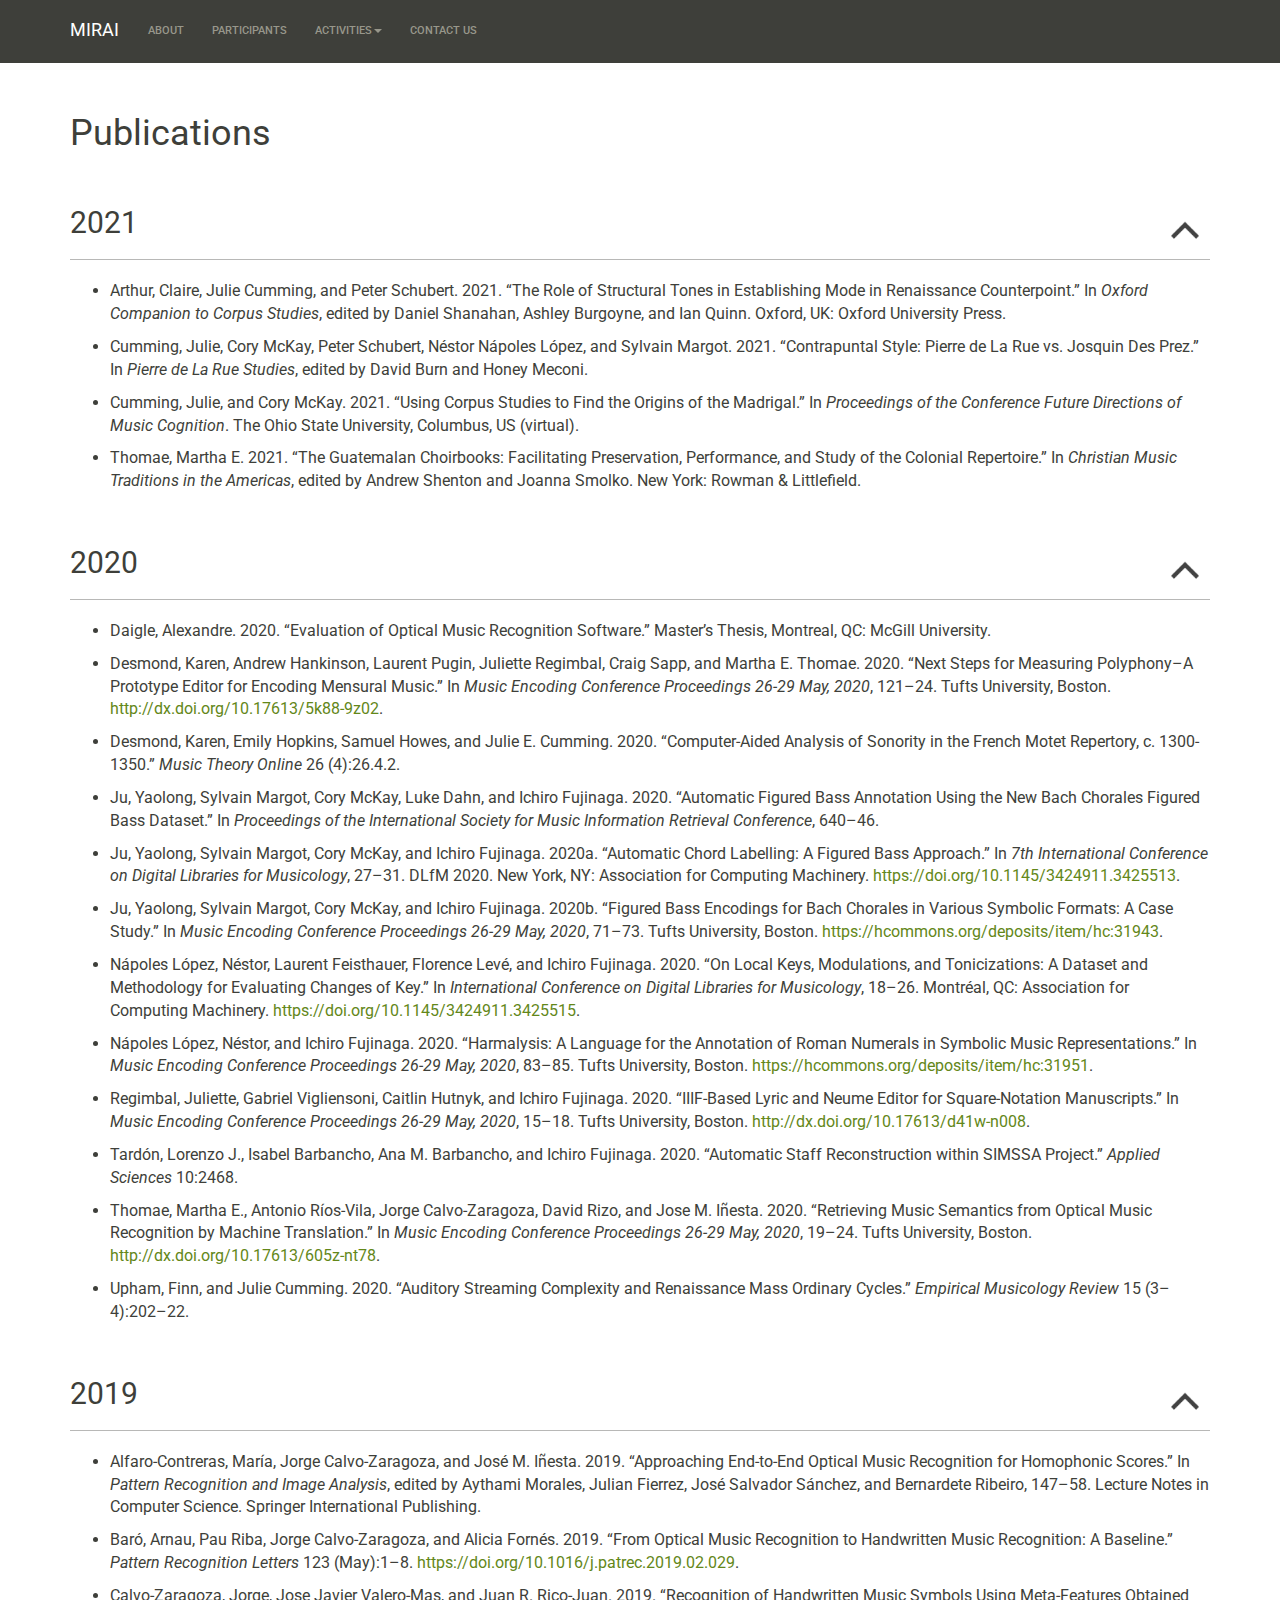
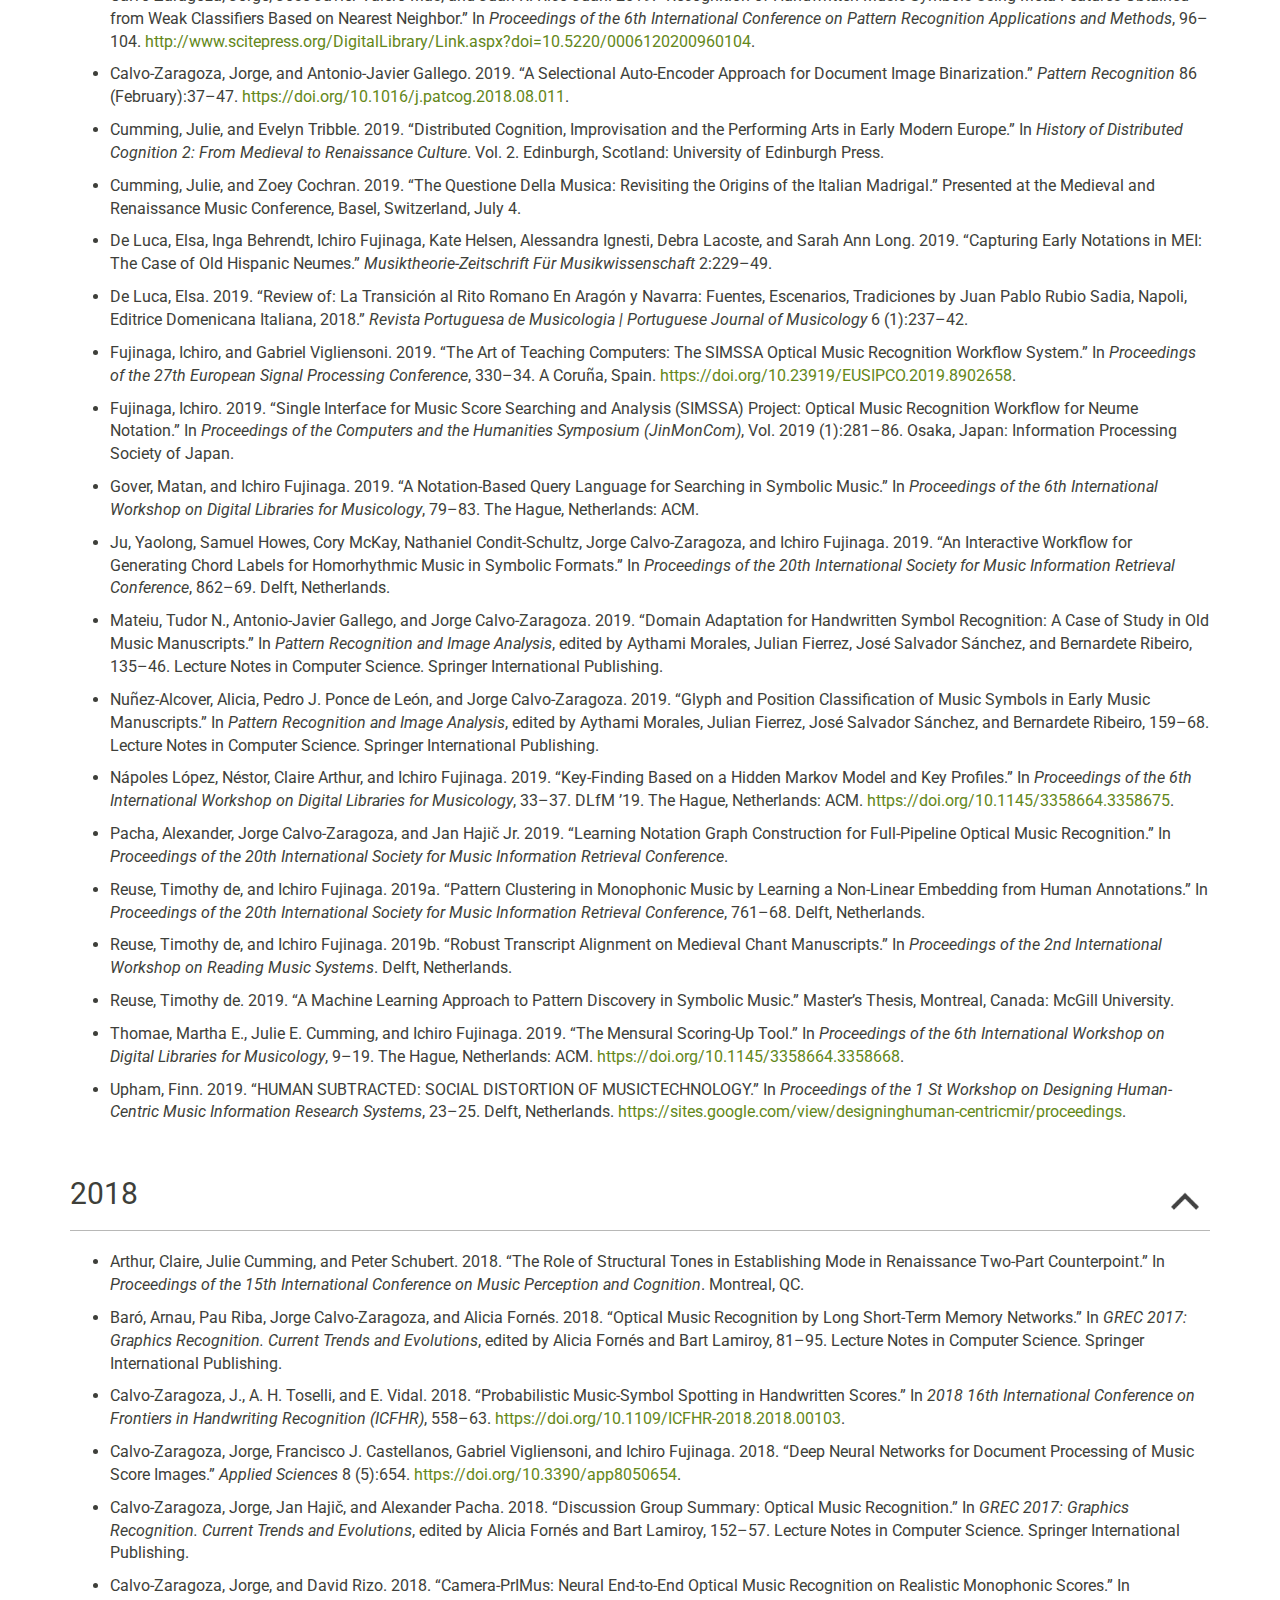
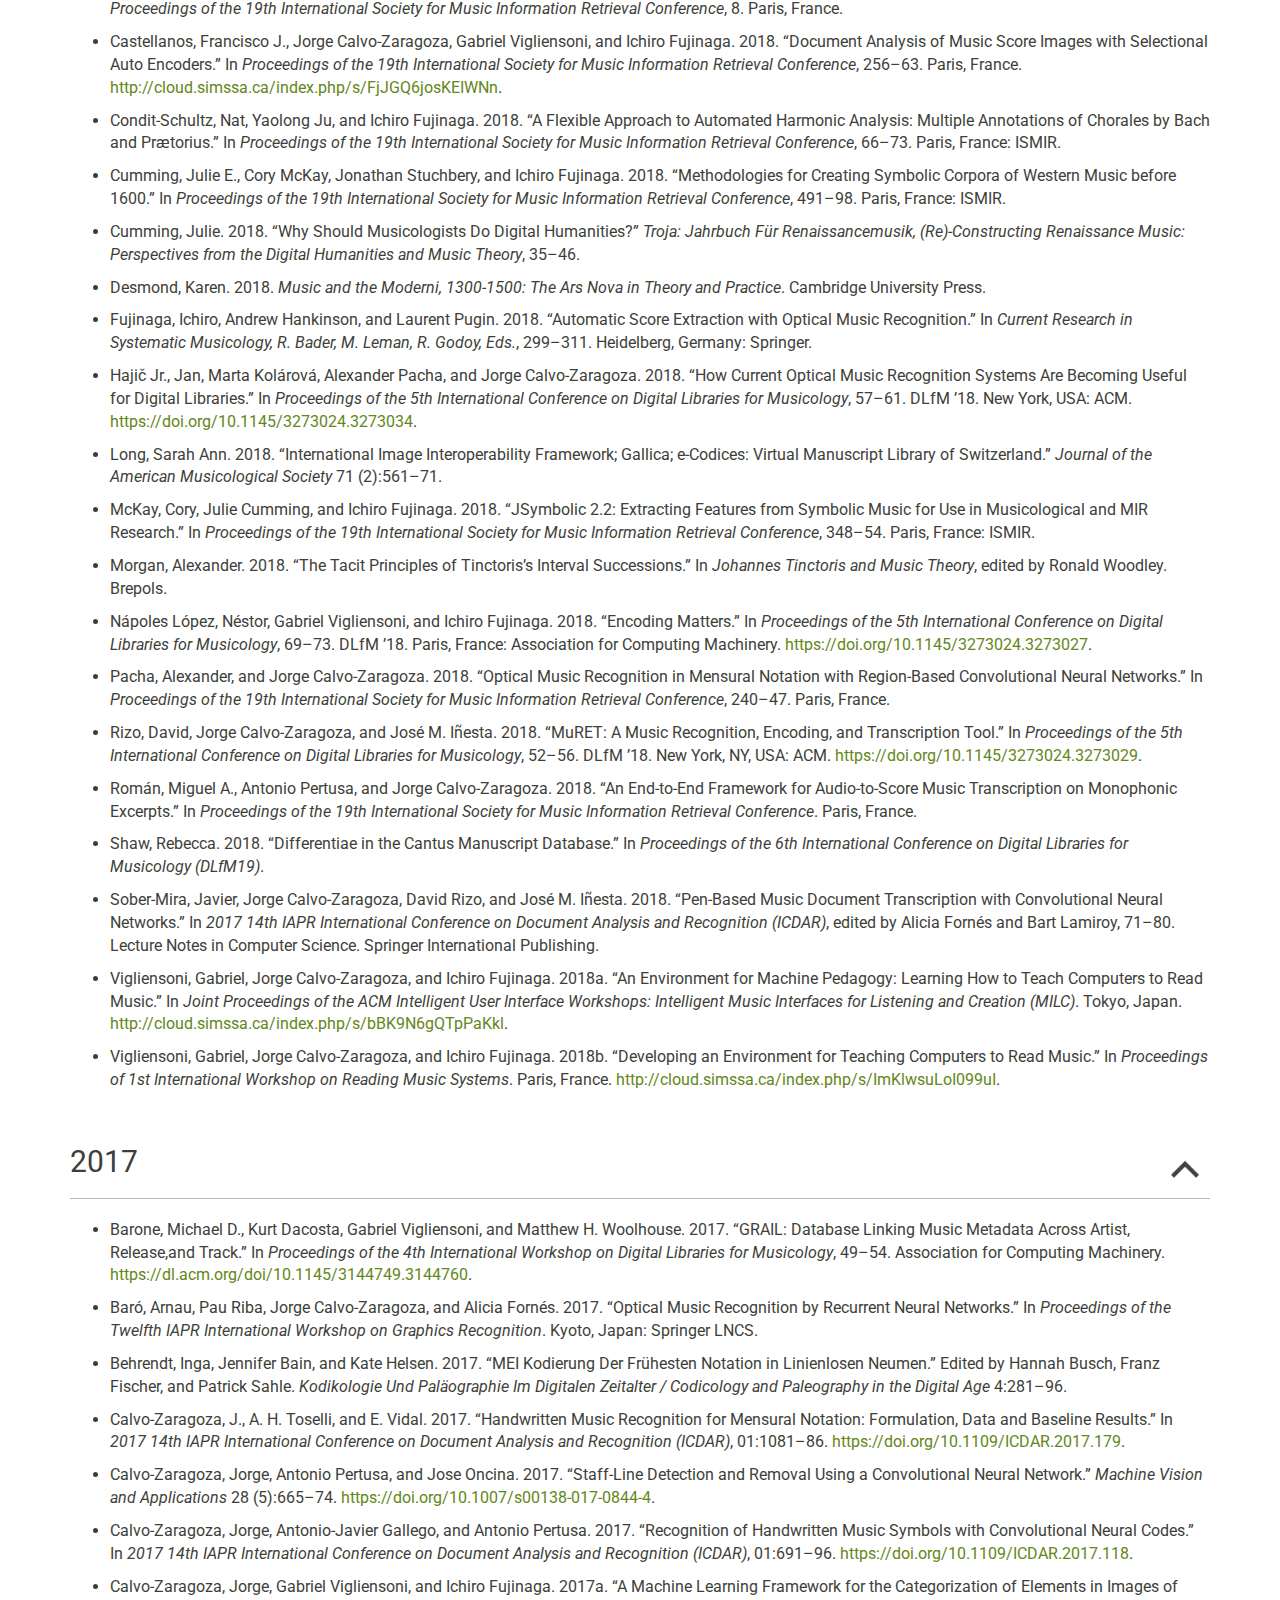
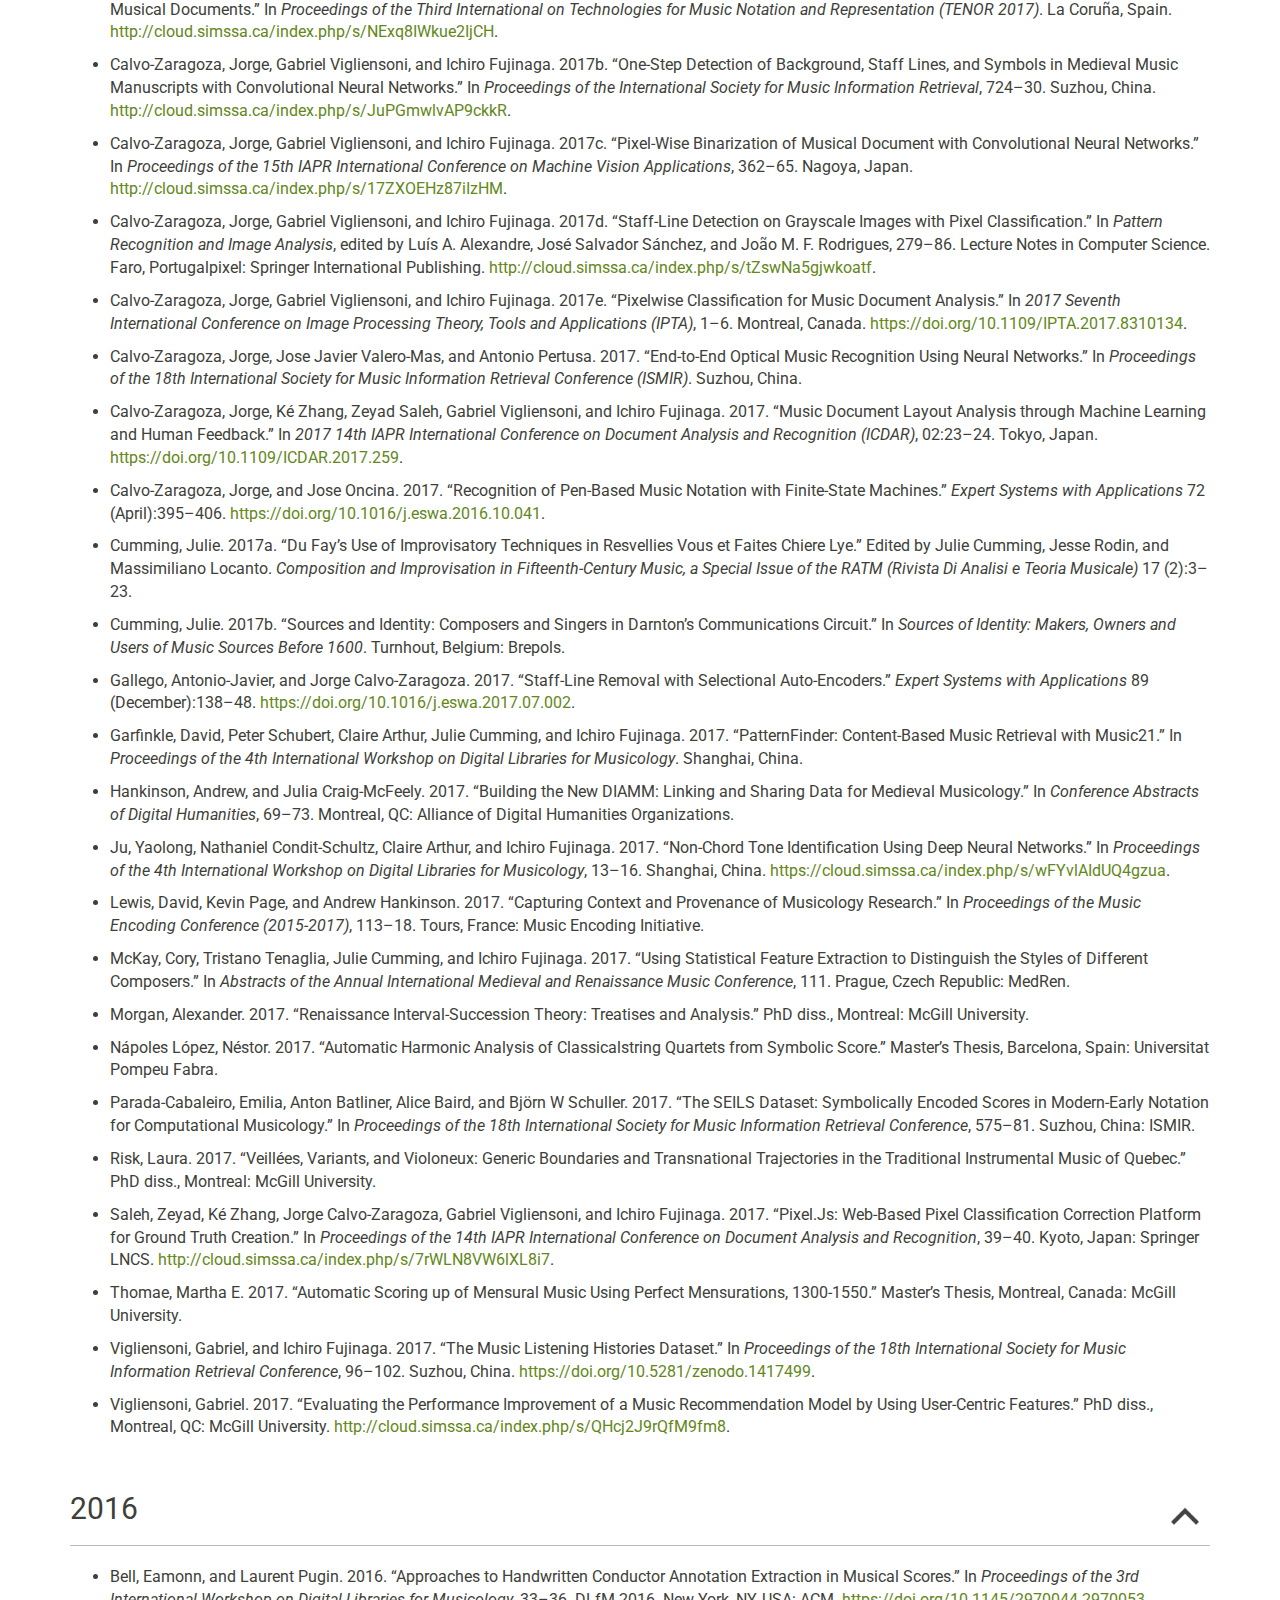
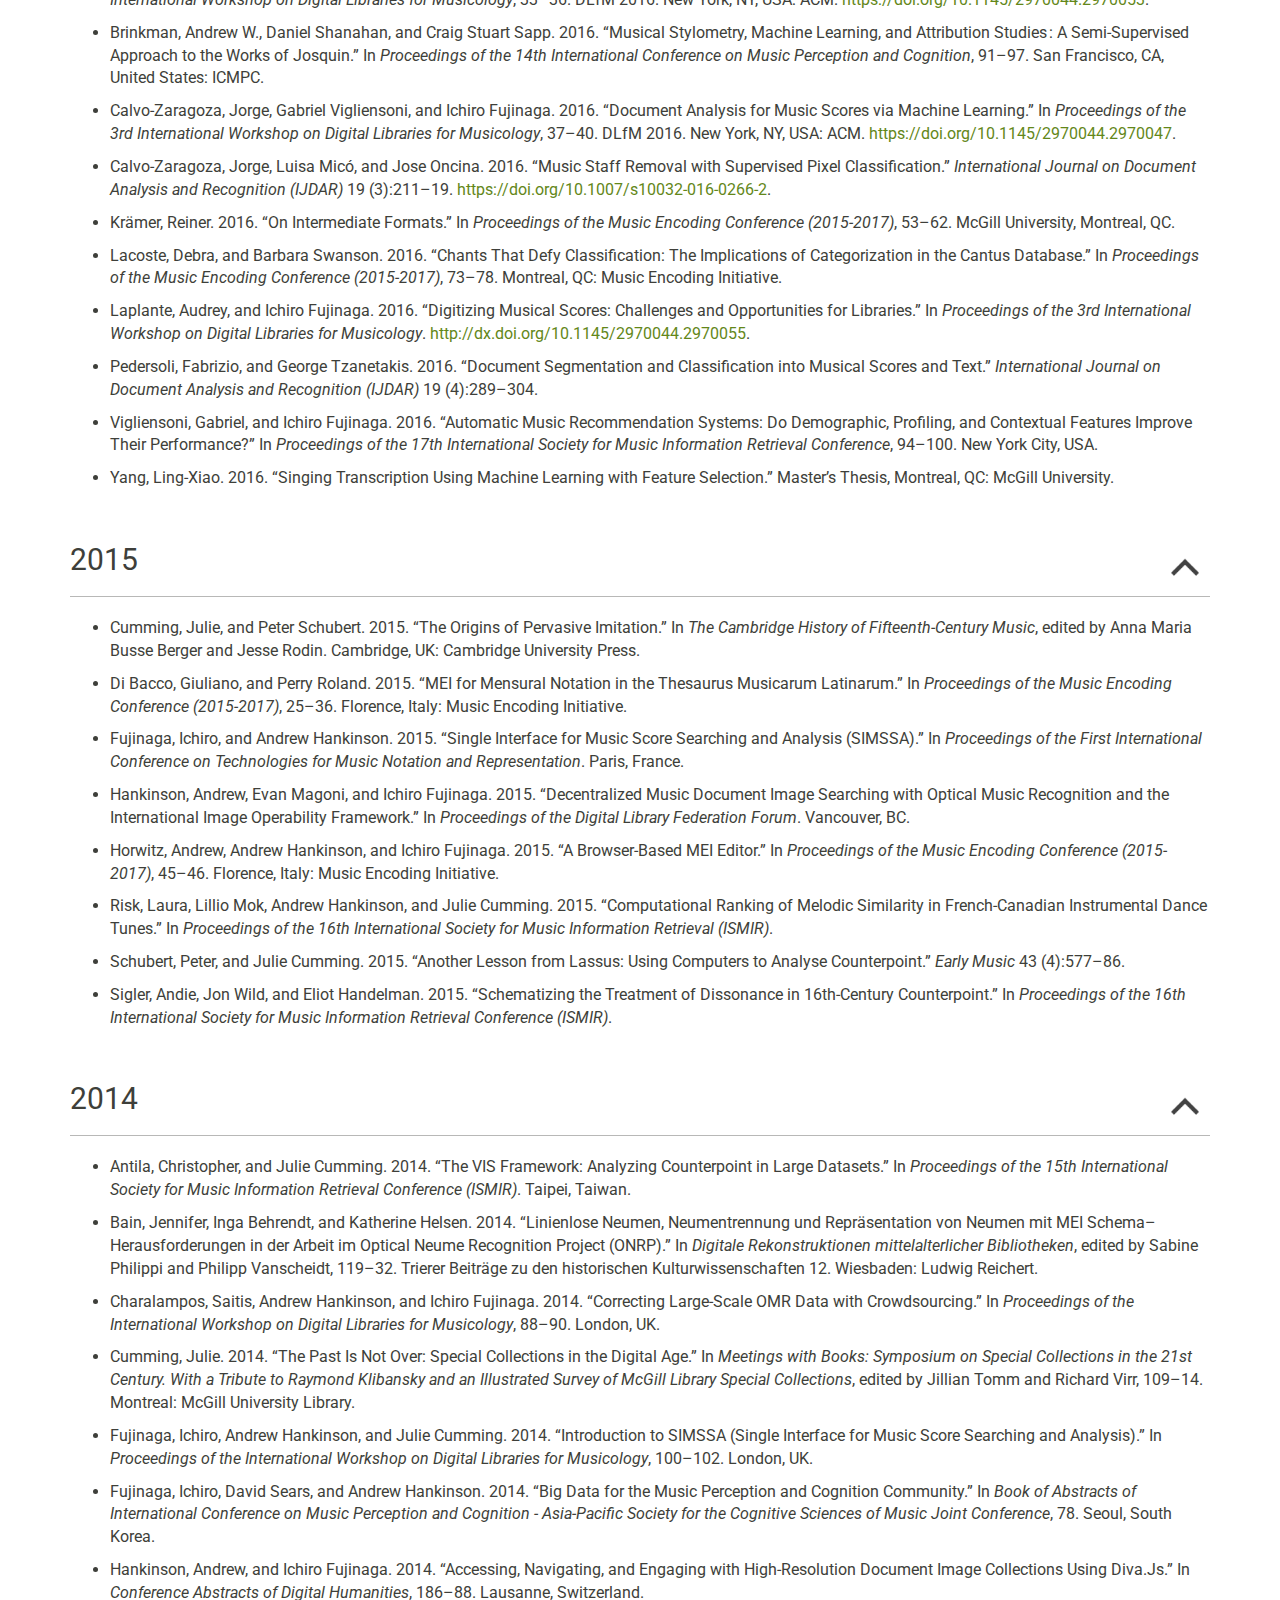
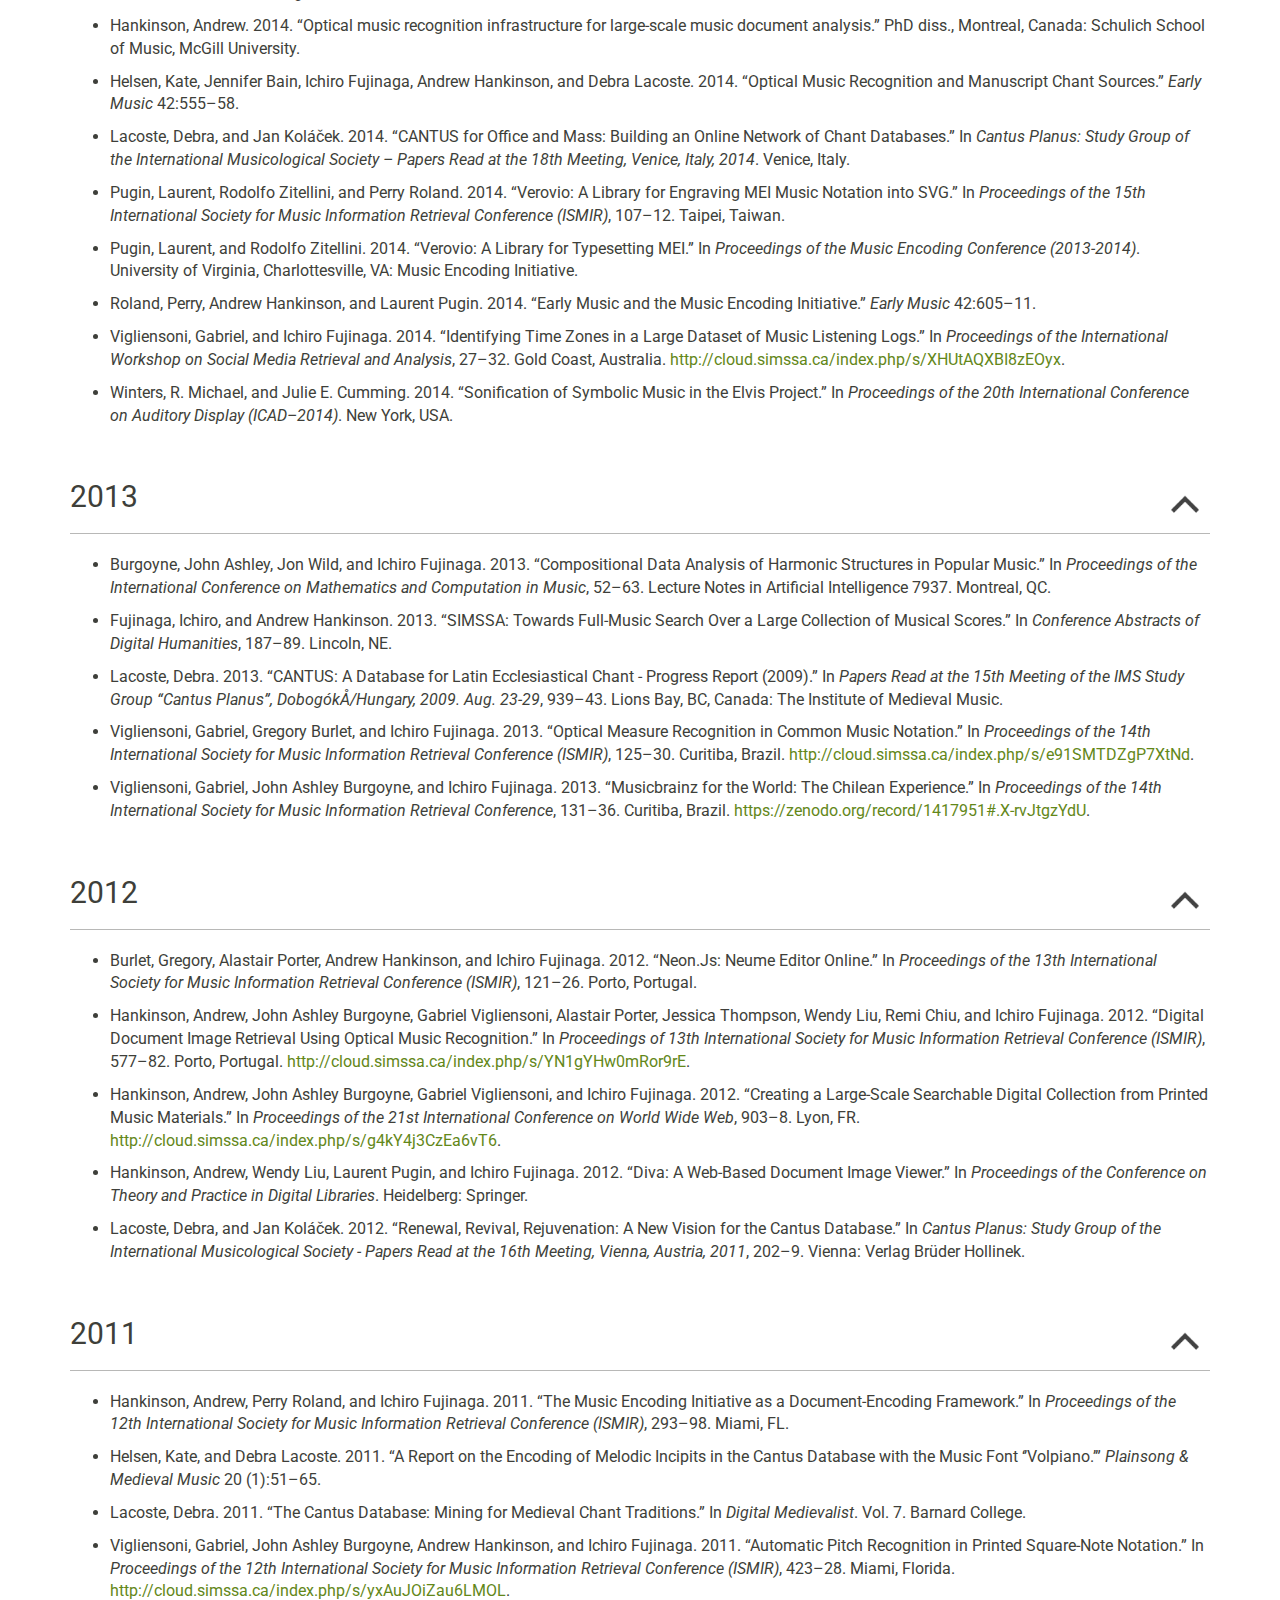
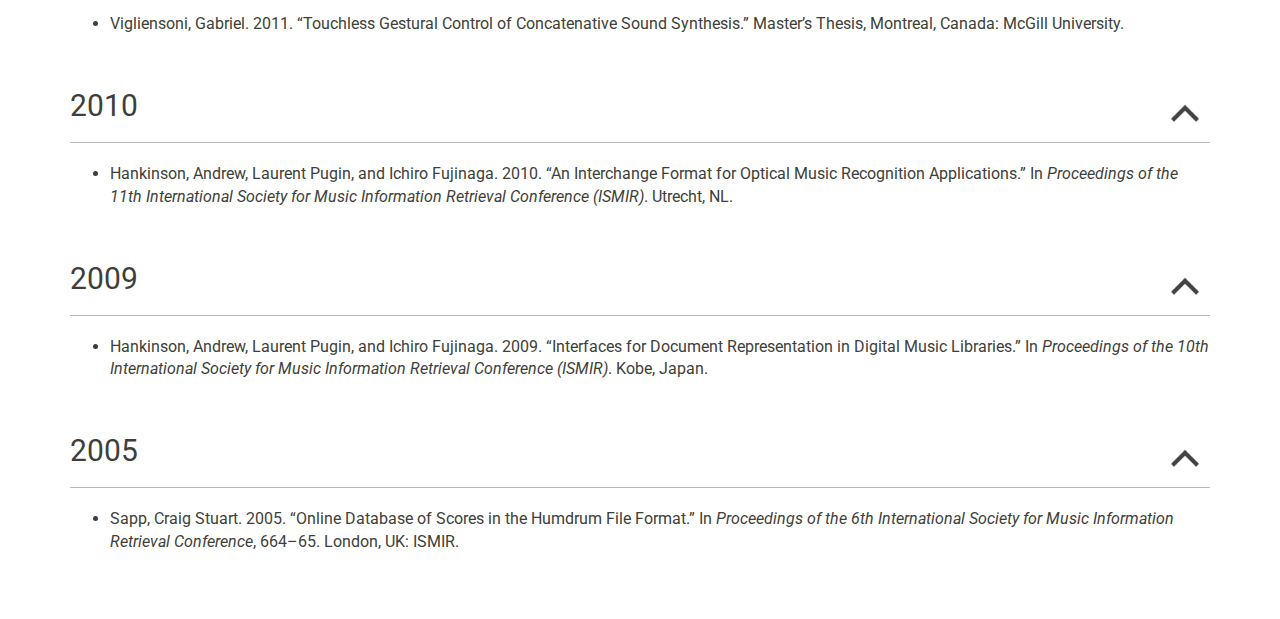
<file: activities/publications/index.html>
<!DOCTYPE html>
<html lang="en-us">
  <head>
    <link href="http://gmpg.org/xfn/11" rel="profile">
    <meta http-equiv="X-UA-Compatible" content="IE=edge">
    <meta http-equiv="content-type" content="text/html; charset=utf-8">
    <!-- Enable responsiveness on mobile devices-->
    <meta name="viewport" content="width=device-width, initial-scale=1.0, maximum-scale=1">
    <meta name="theme-color" content="#3E3F3A">
    <!-- Windows Phone -->
    <meta name="msapplication-navbutton-color" content="#3E3F3A">
    <!-- iOS Safari -->
    <meta name="apple-mobile-web-app-status-bar-style" content="#3E3F3A">
    <title>
      Publications &middot; MIRAI
    </title>
    <link rel="shortcut icon" type="image/ico" href="../../assets/favicon.png">
    <!-- CSS -->
    <link rel="stylesheet" type="text/css" href="../../css/bootstrap.css">
    <link rel="stylesheet" type="text/css" href="../../css/MIRAI.css">
  </head>
  <body id ="Site" class='layout-reverse theme-base-sm sidebar-overlay'>
    <!-- Wrap is the content to shift when toggling the sidebar. We wrap the
      content to avoid any CSS collisions with our real content. -->
    <link rel="stylesheet" href="https://cdnjs.cloudflare.com/ajax/libs/font-awesome/4.7.0/css/font-awesome.min.css">
    <div class="navbar navbar-expand-sm navbar-default navbar-fixed-top" role="navigation">
      <div class="container" id="nav-container">
        <div class="navbar-header">
          <button type="button" class="navbar-toggle collapsed" data-toggle="collapse" data-target=".navbar-collapse">
          <span class="sr-only">Toggle navigation</span>
          <span class="icon-bar"></span>
          <span class="icon-bar"></span>
          <span class="icon-bar"></span>
          </button>
          <a class="navbar-brand" href="../../">MIRAI</a>
        </div>
        <div class="collapse navbar-collapse">
          <ul class="navbar-nav nav mr-auto">
            <li><a href="../../about">About</a></li>
            <li><a href="../../people">Participants</a></li>
            <li class="dropdown">
              <a class="dropdown-toggle" role="button" data-toggle="dropdown" href="#">Activities<span class="caret"></span></a>
              <ul class="dropdown-menu" role="menu">
                <li><a href='../../activities/impact/' target='_top' >Our impact</a></li>
                <li><a href='../../activities/media/' target='_top' >Media</a></li>
                <li><a href='../../activities/presentations/' target='_top' >Presentations</a></li>
                <li><a href='../../activities/publications/' target='_top' >Publications</a></li>
              </ul>
            </li>
            <li><a href="../../contact">Contact us</a></li>
          </ul>
        </div>
      </div>
    </div>
    <script src="https://code.jquery.com/jquery-3.2.1.min.js"></script>
    <div class="container">
      <div class="page-header" id="banner">
        <div class="row">
          <div class="col-lg-12">
          </div>
        </div>
      </div>
      <div class="row">
        <div class="col-lg-12">
          <br>
          <h1>Publications</h1>
          <br>
          <h2 data-toggle="collapse" data-target="#2021">
            2021
            <img class="icon_rotation" src="../../assets/0-expand_on.png" style="float:right;width:50px;height:50px" data-toggle="collapse" data-target="#2021" />
          </h2>
          <hr />
          <div id="2021" class="collapse in">
            <ul>
              <li>
                <p>Arthur, Claire, Julie Cumming, and Peter Schubert. 2021. “The Role of Structural Tones in Establishing Mode in Renaissance Counterpoint.” In <i>Oxford Companion to Corpus Studies</i>, edited by Daniel Shanahan, Ashley Burgoyne, and Ian Quinn. Oxford, UK: Oxford University Press.</p>
              </li>
              <li>
                <p>Cumming, Julie, Cory McKay, Peter Schubert, Néstor Nápoles López, and Sylvain Margot. 2021. “Contrapuntal Style: Pierre de La Rue vs. Josquin Des Prez.” In <i>Pierre de La Rue Studies</i>, edited by David Burn and Honey Meconi.</p>
              </li>
              <li>
                <p>Cumming, Julie, and Cory McKay. 2021. “Using Corpus Studies to Find the Origins of the Madrigal.” In <i>Proceedings of the Conference Future Directions of Music Cognition</i>. The Ohio State University, Columbus, US (virtual).</p>
              </li>
              <li>
                <p>Thomae, Martha E. 2021. “The Guatemalan Choirbooks: Facilitating Preservation, Performance, and Study of the Colonial Repertoire.” In <i>Christian Music Traditions in the Americas</i>, edited by Andrew Shenton and Joanna Smolko. New York: Rowman &amp; Littlefield.</p>
              </li>
            </ul>
          </div>
          <p><br /></p>
          <h2 data-toggle="collapse" data-target="#2020">
            2020
            <img class="icon_rotation" src="../../assets/0-expand_on.png" style="float:right;width:50px;height:50px" data-toggle="collapse" data-target="#2020" />
          </h2>
          <hr />
          <div id="2020" class="collapse in">
            <ul>
              <li>
                <p>Daigle, Alexandre. 2020. “Evaluation of Optical Music Recognition Software.” Master’s Thesis, Montreal, QC: McGill University.</p>
              </li>
              <li>
                <p>Desmond, Karen, Andrew Hankinson, Laurent Pugin, Juliette Regimbal, Craig Sapp, and Martha E. Thomae. 2020. “Next Steps for Measuring Polyphony–A Prototype Editor for Encoding Mensural Music.” In <i>Music Encoding Conference Proceedings 26-29 May, 2020</i>, 121–24. Tufts University, Boston. <a href="http://dx.doi.org/10.17613/5k88-9z02">http://dx.doi.org/10.17613/5k88-9z02</a>.</p>
              </li>
              <li>
                <p>Desmond, Karen, Emily Hopkins, Samuel Howes, and Julie E. Cumming. 2020. “Computer-Aided Analysis of Sonority in the French Motet Repertory, c. 1300-1350.” <i>Music Theory Online</i> 26 (4):26.4.2.</p>
              </li>
              <li>
                <p>Ju, Yaolong, Sylvain Margot, Cory McKay, Luke Dahn, and Ichiro Fujinaga. 2020. “Automatic Figured Bass Annotation Using the New Bach Chorales Figured Bass Dataset.” In <i>Proceedings of the International Society for Music Information Retrieval Conference</i>, 640–46.</p>
              </li>
              <li>
                <p>Ju, Yaolong, Sylvain Margot, Cory McKay, and Ichiro Fujinaga. 2020a. “Automatic Chord Labelling: A Figured Bass Approach.” In <i>7th International Conference on Digital Libraries for Musicology</i>, 27–31. DLfM 2020. New York, NY: Association for Computing Machinery. <a href="https://doi.org/10.1145/3424911.3425513">https://doi.org/10.1145/3424911.3425513</a>.</p>
              </li>
              <li>
                <p>Ju, Yaolong, Sylvain Margot, Cory McKay, and Ichiro Fujinaga. 2020b. “Figured Bass Encodings for Bach Chorales in Various Symbolic Formats: A Case Study.” In <i>Music Encoding Conference Proceedings 26-29 May, 2020</i>, 71–73. Tufts University, Boston. <a href="https://hcommons.org/deposits/item/hc:31943">https://hcommons.org/deposits/item/hc:31943</a>.</p>
              </li>
              <li>
                <p>Nápoles López, Néstor, Laurent Feisthauer, Florence Levé, and Ichiro Fujinaga. 2020. “On Local Keys, Modulations, and Tonicizations: A Dataset and Methodology for Evaluating Changes of Key.” In <i>International Conference on Digital Libraries for Musicology</i>, 18–26. Montréal, QC: Association for Computing Machinery. <a href="https://doi.org/10.1145/3424911.3425515">https://doi.org/10.1145/3424911.3425515</a>.</p>
              </li>
              <li>
                <p>Nápoles López, Néstor, and Ichiro Fujinaga. 2020. “Harmalysis: A Language for the Annotation of Roman Numerals in Symbolic Music Representations.” In <i>Music Encoding Conference Proceedings 26-29 May, 2020</i>, 83–85. Tufts University, Boston. <a href="https://hcommons.org/deposits/item/hc:31951">https://hcommons.org/deposits/item/hc:31951</a>.</p>
              </li>
              <li>
                <p>Regimbal, Juliette, Gabriel Vigliensoni, Caitlin Hutnyk, and Ichiro Fujinaga. 2020. “IIIF-Based Lyric and Neume Editor for Square-Notation Manuscripts.” In <i>Music Encoding Conference Proceedings 26-29 May, 2020</i>, 15–18. Tufts University, Boston. <a href="http://dx.doi.org/10.17613/d41w-n008">http://dx.doi.org/10.17613/d41w-n008</a>.</p>
              </li>
              <li>
                <p>Tardón, Lorenzo J., Isabel Barbancho, Ana M. Barbancho, and Ichiro Fujinaga. 2020. “Automatic Staff Reconstruction within SIMSSA Project.” <i>Applied Sciences</i> 10:2468.</p>
              </li>
              <li>
                <p>Thomae, Martha E., Antonio Ríos-Vila, Jorge Calvo-Zaragoza, David Rizo, and Jose M. Iñesta. 2020. “Retrieving Music Semantics from Optical Music Recognition by Machine Translation.” In <i>Music Encoding Conference Proceedings 26-29 May, 2020</i>, 19–24. Tufts University, Boston. <a href="http://dx.doi.org/10.17613/605z-nt78">http://dx.doi.org/10.17613/605z-nt78</a>.</p>
              </li>
              <li>
                <p>Upham, Finn, and Julie Cumming. 2020. “Auditory Streaming Complexity and Renaissance Mass Ordinary Cycles.” <i>Empirical Musicology Review</i> 15 (3–4):202–22.</p>
              </li>
            </ul>
          </div>
          <p><br /></p>
          <h2 data-toggle="collapse" data-target="#2019">
            2019
            <img class="icon_rotation" src="../../assets/0-expand_on.png" style="float:right;width:50px;height:50px" data-toggle="collapse" data-target="#2019" />
          </h2>
          <hr />
          <div id="2019" class="collapse in">
            <ul>
              <li>
                <p>Alfaro-Contreras, María, Jorge Calvo-Zaragoza, and José M. Iñesta. 2019. “Approaching End-to-End Optical Music Recognition for Homophonic Scores.” In <i>Pattern Recognition and Image Analysis</i>, edited by Aythami Morales, Julian Fierrez, José Salvador Sánchez, and Bernardete Ribeiro, 147–58. Lecture Notes in Computer Science. Springer International Publishing.</p>
              </li>
              <li>
                <p>Baró, Arnau, Pau Riba, Jorge Calvo-Zaragoza, and Alicia Fornés. 2019. “From Optical Music Recognition to Handwritten Music Recognition: A Baseline.” <i>Pattern Recognition Letters</i> 123 (May):1–8. <a href="https://doi.org/10.1016/j.patrec.2019.02.029">https://doi.org/10.1016/j.patrec.2019.02.029</a>.</p>
              </li>
              <li>
                <p>Calvo-Zaragoza, Jorge, Jose Javier Valero-Mas, and Juan R. Rico-Juan. 2019. “Recognition of Handwritten Music Symbols Using Meta-Features Obtained from Weak Classifiers Based on Nearest Neighbor.” In <i>Proceedings of the 6th International Conference on Pattern Recognition Applications and Methods</i>, 96–104. <a href="http://www.scitepress.org/DigitalLibrary/Link.aspx?doi=10.5220/0006120200960104">http://www.scitepress.org/DigitalLibrary/Link.aspx?doi=10.5220/0006120200960104</a>.</p>
              </li>
              <li>
                <p>Calvo-Zaragoza, Jorge, and Antonio-Javier Gallego. 2019. “A Selectional Auto-Encoder Approach for Document Image Binarization.” <i>Pattern Recognition</i> 86 (February):37–47. <a href="https://doi.org/10.1016/j.patcog.2018.08.011">https://doi.org/10.1016/j.patcog.2018.08.011</a>.</p>
              </li>
              <li>
                <p>Cumming, Julie, and Evelyn Tribble. 2019. “Distributed Cognition, Improvisation and the Performing Arts in Early Modern Europe.” In <i>History of Distributed Cognition 2: From Medieval to Renaissance Culture</i>. Vol. 2. Edinburgh, Scotland: University of Edinburgh Press.</p>
              </li>
              <li>
                <p>Cumming, Julie, and Zoey Cochran. 2019. “The Questione Della Musica: Revisiting the Origins of the Italian Madrigal.” Presented at the Medieval and Renaissance Music Conference, Basel, Switzerland, July 4.</p>
              </li>
              <li>
                <p>De Luca, Elsa, Inga Behrendt, Ichiro Fujinaga, Kate Helsen, Alessandra Ignesti, Debra Lacoste, and Sarah Ann Long. 2019. “Capturing Early Notations in MEI: The Case of Old Hispanic Neumes.” <i>Musiktheorie-Zeitschrift Für Musikwissenschaft</i> 2:229–49.</p>
              </li>
              <li>
                <p>De Luca, Elsa. 2019. “Review of: La Transición al Rito Romano En Aragón y Navarra: Fuentes, Escenarios, Tradiciones by Juan Pablo Rubio Sadia, Napoli, Editrice Domenicana Italiana, 2018.” <i>Revista Portuguesa de Musicologia | Portuguese Journal of Musicology</i> 6 (1):237–42.</p>
              </li>
              <li>
                <p>Fujinaga, Ichiro, and Gabriel Vigliensoni. 2019. “The Art of Teaching Computers: The SIMSSA Optical Music Recognition Workflow System.” In <i>Proceedings of the 27th European Signal Processing Conference</i>, 330–34. A Coruña, Spain. <a href="https://doi.org/10.23919/EUSIPCO.2019.8902658">https://doi.org/10.23919/EUSIPCO.2019.8902658</a>.</p>
              </li>
              <li>
                <p>Fujinaga, Ichiro. 2019. “Single Interface for Music Score Searching and Analysis (SIMSSA) Project: Optical Music Recognition Workflow for Neume Notation.” In <i>Proceedings of the Computers and the Humanities Symposium (JinMonCom)</i>, Vol. 2019 (1):281–86. Osaka, Japan: Information Processing Society of Japan.</p>
              </li>
              <li>
                <p>Gover, Matan, and Ichiro Fujinaga. 2019. “A Notation-Based Query Language for Searching in Symbolic Music.” In <i>Proceedings of the 6th International Workshop on Digital Libraries for Musicology</i>, 79–83. The Hague, Netherlands: ACM.</p>
              </li>
              <li>
                <p>Ju, Yaolong, Samuel Howes, Cory McKay, Nathaniel Condit-Schultz, Jorge Calvo-Zaragoza, and Ichiro Fujinaga. 2019. “An Interactive Workflow for Generating Chord Labels for Homorhythmic Music in Symbolic Formats.” In <i>Proceedings of the 20th International Society for Music Information Retrieval Conference</i>, 862–69. Delft, Netherlands.</p>
              </li>
              <li>
                <p>Mateiu, Tudor N., Antonio-Javier Gallego, and Jorge Calvo-Zaragoza. 2019. “Domain Adaptation for Handwritten Symbol Recognition: A Case of Study in Old Music Manuscripts.” In <i>Pattern Recognition and Image Analysis</i>, edited by Aythami Morales, Julian Fierrez, José Salvador Sánchez, and Bernardete Ribeiro, 135–46. Lecture Notes in Computer Science. Springer International Publishing.</p>
              </li>
              <li>
                <p>Nuñez-Alcover, Alicia, Pedro J. Ponce de León, and Jorge Calvo-Zaragoza. 2019. “Glyph and Position Classification of Music Symbols in Early Music Manuscripts.” In <i>Pattern Recognition and Image Analysis</i>, edited by Aythami Morales, Julian Fierrez, José Salvador Sánchez, and Bernardete Ribeiro, 159–68. Lecture Notes in Computer Science. Springer International Publishing.</p>
              </li>
              <li>
                <p>Nápoles López, Néstor, Claire Arthur, and Ichiro Fujinaga. 2019. “Key-Finding Based on a Hidden Markov Model and Key Profiles.” In <i>Proceedings of the 6th International Workshop on Digital Libraries for Musicology</i>, 33–37. DLfM ’19. The Hague, Netherlands: ACM. <a href="https://doi.org/10.1145/3358664.3358675">https://doi.org/10.1145/3358664.3358675</a>.</p>
              </li>
              <li>
                <p>Pacha, Alexander, Jorge Calvo-Zaragoza, and Jan Hajič Jr. 2019. “Learning Notation Graph Construction for Full-Pipeline Optical Music Recognition.” In <i>Proceedings of the 20th International Society for Music Information Retrieval Conference</i>.</p>
              </li>
              <li>
                <p>Reuse, Timothy de, and Ichiro Fujinaga. 2019a. “Pattern Clustering in Monophonic Music by Learning a Non-Linear Embedding from Human Annotations.” In <i>Proceedings of the 20th International Society for Music Information Retrieval Conference</i>, 761–68. Delft, Netherlands.</p>
              </li>
              <li>
                <p>Reuse, Timothy de, and Ichiro Fujinaga. 2019b. “Robust Transcript Alignment on Medieval Chant Manuscripts.” In <i>Proceedings of the 2nd International Workshop on Reading Music Systems</i>. Delft, Netherlands.</p>
              </li>
              <li>
                <p>Reuse, Timothy de. 2019. “A Machine Learning Approach to Pattern Discovery in Symbolic Music.” Master’s Thesis, Montreal, Canada: McGill University.</p>
              </li>
              <li>
                <p>Thomae, Martha E., Julie E. Cumming, and Ichiro Fujinaga. 2019. “The Mensural Scoring-Up Tool.” In <i>Proceedings of the 6th International Workshop on Digital Libraries for Musicology</i>, 9–19. The Hague, Netherlands: ACM. <a href="https://doi.org/10.1145/3358664.3358668">https://doi.org/10.1145/3358664.3358668</a>.</p>
              </li>
              <li>
                <p>Upham, Finn. 2019. “HUMAN SUBTRACTED: SOCIAL DISTORTION OF MUSICTECHNOLOGY.” In <i>Proceedings of the  1 St Workshop on Designing Human-Centric Music  Information Research Systems</i>, 23–25. Delft, Netherlands. <a href="https://sites.google.com/view/designinghuman-centricmir/proceedings">https://sites.google.com/view/designinghuman-centricmir/proceedings</a>.</p>
              </li>
            </ul>
          </div>
          <p><br /></p>
          <h2 data-toggle="collapse" data-target="#2018">
            2018
            <img class="icon_rotation" src="../../assets/0-expand_on.png" style="float:right;width:50px;height:50px" data-toggle="collapse" data-target="#2018" />
          </h2>
          <hr />
          <div id="2018" class="collapse in">
            <ul>
              <li>
                <p>Arthur, Claire, Julie Cumming, and Peter Schubert. 2018. “The Role of Structural Tones in Establishing Mode in Renaissance Two-Part Counterpoint.” In <i>Proceedings of the 15th International Conference on Music Perception and Cognition</i>. Montreal, QC.</p>
              </li>
              <li>
                <p>Baró, Arnau, Pau Riba, Jorge Calvo-Zaragoza, and Alicia Fornés. 2018. “Optical Music Recognition by Long Short-Term Memory Networks.” In <i>GREC 2017: Graphics Recognition. Current Trends and Evolutions</i>, edited by Alicia Fornés and Bart Lamiroy, 81–95. Lecture Notes in Computer Science. Springer International Publishing.</p>
              </li>
              <li>
                <p>Calvo-Zaragoza, J., A. H. Toselli, and E. Vidal. 2018. “Probabilistic Music-Symbol Spotting in Handwritten Scores.” In <i>2018 16th International Conference on Frontiers in Handwriting Recognition (ICFHR)</i>, 558–63. <a href="https://doi.org/10.1109/ICFHR-2018.2018.00103">https://doi.org/10.1109/ICFHR-2018.2018.00103</a>.</p>
              </li>
              <li>
                <p>Calvo-Zaragoza, Jorge, Francisco J. Castellanos, Gabriel Vigliensoni, and Ichiro Fujinaga. 2018. “Deep Neural Networks for Document Processing of Music Score Images.” <i>Applied Sciences</i> 8 (5):654. <a href="https://doi.org/10.3390/app8050654">https://doi.org/10.3390/app8050654</a>.</p>
              </li>
              <li>
                <p>Calvo-Zaragoza, Jorge, Jan Hajič, and Alexander Pacha. 2018. “Discussion Group Summary: Optical Music Recognition.” In <i>GREC 2017: Graphics Recognition. Current Trends and Evolutions</i>, edited by Alicia Fornés and Bart Lamiroy, 152–57. Lecture Notes in Computer Science. Springer International Publishing.</p>
              </li>
              <li>
                <p>Calvo-Zaragoza, Jorge, and David Rizo. 2018. “Camera-PrIMus: Neural End-to-End Optical Music Recognition on Realistic Monophonic Scores.” In <i>Proceedings of the 19th International Society for Music Information Retrieval Conference</i>, 8. Paris, France.</p>
              </li>
              <li>
                <p>Castellanos, Francisco J., Jorge Calvo-Zaragoza, Gabriel Vigliensoni, and Ichiro Fujinaga. 2018. “Document Analysis of Music Score Images with Selectional Auto Encoders.” In <i>Proceedings of the 19th International Society for Music Information Retrieval Conference</i>, 256–63. Paris, France. <a href="http://cloud.simssa.ca/index.php/s/FjJGQ6josKEIWNn">http://cloud.simssa.ca/index.php/s/FjJGQ6josKEIWNn</a>.</p>
              </li>
              <li>
                <p>Condit-Schultz, Nat, Yaolong Ju, and Ichiro Fujinaga. 2018. “A Flexible Approach to Automated Harmonic Analysis: Multiple Annotations of Chorales by Bach and Prætorius.” In <i>Proceedings of the 19th International Society for Music Information Retrieval Conference</i>, 66–73. Paris, France: ISMIR.</p>
              </li>
              <li>
                <p>Cumming, Julie E., Cory McKay, Jonathan Stuchbery, and Ichiro Fujinaga. 2018. “Methodologies for Creating Symbolic Corpora of Western Music before 1600.” In <i>Proceedings of the 19th International Society for Music Information Retrieval Conference</i>, 491–98. Paris, France: ISMIR.</p>
              </li>
              <li>
                <p>Cumming, Julie. 2018. “Why Should Musicologists Do Digital Humanities?” <i>Troja: Jahrbuch Für Renaissancemusik, (Re)-Constructing Renaissance Music: Perspectives from the Digital Humanities and Music Theory</i>, 35–46.</p>
              </li>
              <li>
                <p>Desmond, Karen. 2018. <i>Music and the Moderni, 1300-1500: The Ars Nova in Theory and Practice</i>. Cambridge University Press.</p>
              </li>
              <li>
                <p>Fujinaga, Ichiro, Andrew Hankinson, and Laurent Pugin. 2018. “Automatic Score Extraction with Optical Music Recognition.” In <i>Current Research in Systematic Musicology, R. Bader, M. Leman, R. Godoy, Eds.</i>, 299–311. Heidelberg, Germany: Springer.</p>
              </li>
              <li>
                <p>Hajič Jr., Jan, Marta Kolárová, Alexander Pacha, and Jorge Calvo-Zaragoza. 2018. “How Current Optical Music Recognition Systems Are Becoming Useful for Digital Libraries.” In <i>Proceedings of the 5th International Conference on Digital Libraries for Musicology</i>, 57–61. DLfM ’18. New York, USA: ACM. <a href="https://doi.org/10.1145/3273024.3273034">https://doi.org/10.1145/3273024.3273034</a>.</p>
              </li>
              <li>
                <p>Long, Sarah Ann. 2018. “International Image Interoperability Framework; Gallica; e-Codices: Virtual Manuscript Library of Switzerland.” <i>Journal of the American Musicological Society</i> 71 (2):561–71.</p>
              </li>
              <li>
                <p>McKay, Cory, Julie Cumming, and Ichiro Fujinaga. 2018. “JSymbolic 2.2: Extracting Features from Symbolic Music for Use in Musicological and MIR Research.” In <i>Proceedings of the 19th International Society for Music Information Retrieval Conference</i>, 348–54. Paris, France: ISMIR.</p>
              </li>
              <li>
                <p>Morgan, Alexander. 2018. “The Tacit Principles of Tinctoris’s Interval Successions.” In <i>Johannes Tinctoris and Music Theory</i>, edited by Ronald Woodley. Brepols.</p>
              </li>
              <li>
                <p>Nápoles López, Néstor, Gabriel Vigliensoni, and Ichiro Fujinaga. 2018. “Encoding Matters.” In <i>Proceedings of the 5th International Conference on Digital Libraries for Musicology</i>, 69–73. DLfM ’18. Paris, France: Association for Computing Machinery. <a href="https://doi.org/10.1145/3273024.3273027">https://doi.org/10.1145/3273024.3273027</a>.</p>
              </li>
              <li>
                <p>Pacha, Alexander, and Jorge Calvo-Zaragoza. 2018. “Optical Music Recognition in Mensural Notation with Region-Based Convolutional Neural Networks.” In <i>Proceedings of the 19th International Society for Music Information Retrieval Conference</i>, 240–47. Paris, France.</p>
              </li>
              <li>
                <p>Rizo, David, Jorge Calvo-Zaragoza, and José M. Iñesta. 2018. “MuRET: A Music Recognition, Encoding, and Transcription Tool.” In <i>Proceedings of the 5th International Conference on Digital Libraries for Musicology</i>, 52–56. DLfM ’18. New York, NY, USA: ACM. <a href="https://doi.org/10.1145/3273024.3273029">https://doi.org/10.1145/3273024.3273029</a>.</p>
              </li>
              <li>
                <p>Román, Miguel A., Antonio Pertusa, and Jorge Calvo-Zaragoza. 2018. “An End-to-End Framework for Audio-to-Score Music Transcription on Monophonic Excerpts.” In <i>Proceedings of the 19th International Society for Music Information Retrieval Conference</i>. Paris, France.</p>
              </li>
              <li>
                <p>Shaw, Rebecca. 2018. “Differentiae in the Cantus Manuscript Database.” In <i>Proceedings of the 6th International Conference on Digital Libraries for Musicology (DLfM19)</i>.</p>
              </li>
              <li>
                <p>Sober-Mira, Javier, Jorge Calvo-Zaragoza, David Rizo, and José M. Iñesta. 2018. “Pen-Based Music Document Transcription with Convolutional Neural Networks.” In <i>2017 14th IAPR International Conference on Document Analysis and Recognition (ICDAR)</i>, edited by Alicia Fornés and Bart Lamiroy, 71–80. Lecture Notes in Computer Science. Springer International Publishing.</p>
              </li>
              <li>
                <p>Vigliensoni, Gabriel, Jorge Calvo-Zaragoza, and Ichiro Fujinaga. 2018a. “An Environment for Machine Pedagogy: Learning How to Teach Computers to Read Music.” In <i>Joint Proceedings of the ACM Intelligent User Interface Workshops: Intelligent Music Interfaces for Listening and Creation (MILC)</i>. Tokyo, Japan. <a href="http://cloud.simssa.ca/index.php/s/bBK9N6gQTpPaKkl">http://cloud.simssa.ca/index.php/s/bBK9N6gQTpPaKkl</a>.</p>
              </li>
              <li>
                <p>Vigliensoni, Gabriel, Jorge Calvo-Zaragoza, and Ichiro Fujinaga. 2018b. “Developing an Environment for Teaching Computers to Read Music.” In <i>Proceedings of 1st International Workshop on Reading Music Systems</i>. Paris, France. <a href="http://cloud.simssa.ca/index.php/s/ImKlwsuLoI099uI">http://cloud.simssa.ca/index.php/s/ImKlwsuLoI099uI</a>.</p>
              </li>
            </ul>
          </div>
          <p><br /></p>
          <h2 data-toggle="collapse" data-target="#2017">
            2017
            <img class="icon_rotation" src="../../assets/0-expand_on.png" style="float:right;width:50px;height:50px" data-toggle="collapse" data-target="#2017" />
          </h2>
          <hr />
          <div id="2017" class="collapse in">
            <ul>
              <li>
                <p>Barone, Michael D., Kurt Dacosta, Gabriel Vigliensoni, and Matthew H. Woolhouse. 2017. “GRAIL: Database Linking Music Metadata Across Artist, Release,and Track.” In <i>Proceedings of the 4th International Workshop on Digital Libraries for Musicology</i>, 49–54. Association for Computing Machinery. <a href="https://dl.acm.org/doi/10.1145/3144749.3144760">https://dl.acm.org/doi/10.1145/3144749.3144760</a>.</p>
              </li>
              <li>
                <p>Baró, Arnau, Pau Riba, Jorge Calvo-Zaragoza, and Alicia Fornés. 2017. “Optical Music Recognition by Recurrent Neural Networks.” In <i>Proceedings of the Twelfth IAPR International Workshop on Graphics Recognition</i>. Kyoto, Japan: Springer LNCS.</p>
              </li>
              <li>
                <p>Behrendt, Inga, Jennifer Bain, and Kate Helsen. 2017. “MEI Kodierung Der Frühesten Notation in Linienlosen Neumen.” Edited by Hannah Busch, Franz Fischer, and Patrick Sahle. <i>Kodikologie Und Paläographie Im Digitalen Zeitalter / Codicology and Paleography in the Digital Age</i> 4:281–96.</p>
              </li>
              <li>
                <p>Calvo-Zaragoza, J., A. H. Toselli, and E. Vidal. 2017. “Handwritten Music Recognition for Mensural Notation: Formulation, Data and Baseline Results.” In <i>2017 14th IAPR International Conference on Document Analysis and Recognition (ICDAR)</i>, 01:1081–86. <a href="https://doi.org/10.1109/ICDAR.2017.179">https://doi.org/10.1109/ICDAR.2017.179</a>.</p>
              </li>
              <li>
                <p>Calvo-Zaragoza, Jorge, Antonio Pertusa, and Jose Oncina. 2017. “Staff-Line Detection and Removal Using a Convolutional Neural Network.” <i>Machine Vision and Applications</i> 28 (5):665–74. <a href="https://doi.org/10.1007/s00138-017-0844-4">https://doi.org/10.1007/s00138-017-0844-4</a>.</p>
              </li>
              <li>
                <p>Calvo-Zaragoza, Jorge, Antonio-Javier Gallego, and Antonio Pertusa. 2017. “Recognition of Handwritten Music Symbols with Convolutional Neural Codes.” In <i>2017 14th IAPR International Conference on Document Analysis and Recognition (ICDAR)</i>, 01:691–96. <a href="https://doi.org/10.1109/ICDAR.2017.118">https://doi.org/10.1109/ICDAR.2017.118</a>.</p>
              </li>
              <li>
                <p>Calvo-Zaragoza, Jorge, Gabriel Vigliensoni, and Ichiro Fujinaga. 2017a. “A Machine Learning Framework for the Categorization of Elements in Images of Musical Documents.” In <i>Proceedings of the Third International on Technologies for Music Notation and Representation (TENOR 2017)</i>. La Coruña, Spain. <a href="http://cloud.simssa.ca/index.php/s/NExq8IWkue2IjCH">http://cloud.simssa.ca/index.php/s/NExq8IWkue2IjCH</a>.</p>
              </li>
              <li>
                <p>Calvo-Zaragoza, Jorge, Gabriel Vigliensoni, and Ichiro Fujinaga. 2017b. “One-Step Detection of Background, Staff Lines, and Symbols in Medieval Music Manuscripts with Convolutional Neural Networks.” In <i>Proceedings of the International Society for Music Information Retrieval</i>, 724–30. Suzhou, China. <a href="http://cloud.simssa.ca/index.php/s/JuPGmwlvAP9ckkR">http://cloud.simssa.ca/index.php/s/JuPGmwlvAP9ckkR</a>.</p>
              </li>
              <li>
                <p>Calvo-Zaragoza, Jorge, Gabriel Vigliensoni, and Ichiro Fujinaga. 2017c. “Pixel-Wise Binarization of Musical Document with Convolutional Neural Networks.” In <i>Proceedings of the 15th IAPR International Conference on Machine Vision Applications</i>, 362–65. Nagoya, Japan. <a href="http://cloud.simssa.ca/index.php/s/17ZXOEHz87iIzHM">http://cloud.simssa.ca/index.php/s/17ZXOEHz87iIzHM</a>.</p>
              </li>
              <li>
                <p>Calvo-Zaragoza, Jorge, Gabriel Vigliensoni, and Ichiro Fujinaga. 2017d. “Staff-Line Detection on Grayscale Images with Pixel Classification.” In <i>Pattern Recognition and Image Analysis</i>, edited by Luís A. Alexandre, José Salvador Sánchez, and João M. F. Rodrigues, 279–86. Lecture Notes in Computer Science. Faro, Portugalpixel: Springer International Publishing. <a href="http://cloud.simssa.ca/index.php/s/tZswNa5gjwkoatf">http://cloud.simssa.ca/index.php/s/tZswNa5gjwkoatf</a>.</p>
              </li>
              <li>
                <p>Calvo-Zaragoza, Jorge, Gabriel Vigliensoni, and Ichiro Fujinaga. 2017e. “Pixelwise Classification for Music Document Analysis.” In <i>2017 Seventh International Conference on Image Processing Theory, Tools and Applications (IPTA)</i>, 1–6. Montreal, Canada. <a href="https://doi.org/10.1109/IPTA.2017.8310134">https://doi.org/10.1109/IPTA.2017.8310134</a>.</p>
              </li>
              <li>
                <p>Calvo-Zaragoza, Jorge, Jose Javier Valero-Mas, and Antonio Pertusa. 2017. “End-to-End Optical Music Recognition Using Neural Networks.” In <i>Proceedings of the 18th International Society for Music Information Retrieval Conference (ISMIR)</i>. Suzhou, China.</p>
              </li>
              <li>
                <p>Calvo-Zaragoza, Jorge, Ké Zhang, Zeyad Saleh, Gabriel Vigliensoni, and Ichiro Fujinaga. 2017. “Music Document Layout Analysis through Machine Learning and Human Feedback.” In <i>2017 14th IAPR International Conference on Document Analysis and Recognition (ICDAR)</i>, 02:23–24. Tokyo, Japan. <a href="https://doi.org/10.1109/ICDAR.2017.259">https://doi.org/10.1109/ICDAR.2017.259</a>.</p>
              </li>
              <li>
                <p>Calvo-Zaragoza, Jorge, and Jose Oncina. 2017. “Recognition of Pen-Based Music Notation with Finite-State Machines.” <i>Expert Systems with Applications</i> 72 (April):395–406. <a href="https://doi.org/10.1016/j.eswa.2016.10.041">https://doi.org/10.1016/j.eswa.2016.10.041</a>.</p>
              </li>
              <li>
                <p>Cumming, Julie. 2017a. “Du Fay’s Use of Improvisatory Techniques in Resvellies Vous et Faites Chiere Lye.” Edited by Julie Cumming, Jesse Rodin, and Massimiliano Locanto. <i>Composition and Improvisation in Fifteenth-Century Music, a Special Issue of the RATM (Rivista Di Analisi e Teoria Musicale)</i> 17 (2):3–23.</p>
              </li>
              <li>
                <p>Cumming, Julie. 2017b. “Sources and Identity: Composers and Singers in Darnton’s Communications Circuit.” In <i>Sources of Identity: Makers, Owners and Users of Music Sources Before 1600</i>. Turnhout, Belgium: Brepols.</p>
              </li>
              <li>
                <p>Gallego, Antonio-Javier, and Jorge Calvo-Zaragoza. 2017. “Staff-Line Removal with Selectional Auto-Encoders.” <i>Expert Systems with Applications</i> 89 (December):138–48. <a href="https://doi.org/10.1016/j.eswa.2017.07.002">https://doi.org/10.1016/j.eswa.2017.07.002</a>.</p>
              </li>
              <li>
                <p>Garfinkle, David, Peter Schubert, Claire Arthur, Julie Cumming, and Ichiro Fujinaga. 2017. “PatternFinder: Content-Based Music Retrieval with Music21.” In <i>Proceedings of the 4th International Workshop on Digital Libraries for Musicology</i>. Shanghai, China.</p>
              </li>
              <li>
                <p>Hankinson, Andrew, and Julia Craig-McFeely. 2017. “Building the New DIAMM: Linking and Sharing Data for Medieval Musicology.” In <i>Conference Abstracts of Digital Humanities</i>, 69–73. Montreal, QC: Alliance of Digital Humanities Organizations.</p>
              </li>
              <li>
                <p>Ju, Yaolong, Nathaniel Condit-Schultz, Claire Arthur, and Ichiro Fujinaga. 2017. “Non-Chord Tone Identification Using Deep Neural Networks.” In <i>Proceedings of the 4th International Workshop on Digital Libraries for Musicology</i>, 13–16. Shanghai, China. <a href="https://cloud.simssa.ca/index.php/s/wFYvlAIdUQ4gzua">https://cloud.simssa.ca/index.php/s/wFYvlAIdUQ4gzua</a>.</p>
              </li>
              <li>
                <p>Lewis, David, Kevin Page, and Andrew Hankinson. 2017. “Capturing Context and Provenance of Musicology Research.” In <i>Proceedings of the Music Encoding Conference (2015-2017)</i>, 113–18. Tours, France: Music Encoding Initiative.</p>
              </li>
              <li>
                <p>McKay, Cory, Tristano Tenaglia, Julie Cumming, and Ichiro Fujinaga. 2017. “Using Statistical Feature Extraction to Distinguish the Styles of Different Composers.” In <i>Abstracts of the Annual International Medieval and Renaissance Music Conference</i>, 111. Prague, Czech Republic: MedRen.</p>
              </li>
              <li>
                <p>Morgan, Alexander. 2017. “Renaissance Interval-Succession Theory: Treatises and Analysis.” PhD diss., Montreal: McGill University.</p>
              </li>
              <li>
                <p>Nápoles López, Néstor. 2017. “Automatic Harmonic Analysis of Classicalstring Quartets from Symbolic Score.” Master’s Thesis, Barcelona, Spain: Universitat Pompeu Fabra.</p>
              </li>
              <li>
                <p>Parada-Cabaleiro, Emilia, Anton Batliner, Alice Baird, and Björn W Schuller. 2017. “The SEILS Dataset: Symbolically Encoded Scores in Modern-Early Notation for Computational Musicology.” In <i>Proceedings of the 18th International Society for Music Information Retrieval Conference</i>, 575–81. Suzhou, China: ISMIR.</p>
              </li>
              <li>
                <p>Risk, Laura. 2017. “Veillées, Variants, and Violoneux: Generic Boundaries and Transnational Trajectories in the Traditional Instrumental Music of Quebec.” PhD diss., Montreal: McGill University.</p>
              </li>
              <li>
                <p>Saleh, Zeyad, Ké Zhang, Jorge Calvo-Zaragoza, Gabriel Vigliensoni, and Ichiro Fujinaga. 2017. “Pixel.Js: Web-Based Pixel Classification Correction Platform for Ground Truth Creation.” In <i>Proceedings of the 14th IAPR International Conference on Document Analysis and Recognition</i>, 39–40. Kyoto, Japan: Springer LNCS. <a href="http://cloud.simssa.ca/index.php/s/7rWLN8VW6lXL8i7">http://cloud.simssa.ca/index.php/s/7rWLN8VW6lXL8i7</a>.</p>
              </li>
              <li>
                <p>Thomae, Martha E. 2017. “Automatic Scoring up of Mensural Music Using Perfect Mensurations, 1300-1550.” Master’s Thesis, Montreal, Canada: McGill University.</p>
              </li>
              <li>
                <p>Vigliensoni, Gabriel, and Ichiro Fujinaga. 2017. “The Music Listening Histories Dataset.” In <i>Proceedings of the 18th International Society for Music Information Retrieval Conference</i>, 96–102. Suzhou, China. <a href="https://doi.org/10.5281/zenodo.1417499">https://doi.org/10.5281/zenodo.1417499</a>.</p>
              </li>
              <li>
                <p>Vigliensoni, Gabriel. 2017. “Evaluating the Performance Improvement of a Music Recommendation Model by Using User-Centric Features.” PhD diss., Montreal, QC: McGill University. <a href="http://cloud.simssa.ca/index.php/s/QHcj2J9rQfM9fm8">http://cloud.simssa.ca/index.php/s/QHcj2J9rQfM9fm8</a>.</p>
              </li>
            </ul>
          </div>
          <p><br /></p>
          <h2 data-toggle="collapse" data-target="#2016">
            2016
            <img class="icon_rotation" src="../../assets/0-expand_on.png" style="float:right;width:50px;height:50px" data-toggle="collapse" data-target="#2016" />
          </h2>
          <hr />
          <div id="2016" class="collapse in">
            <ul>
              <li>
                <p>Bell, Eamonn, and Laurent Pugin. 2016. “Approaches to Handwritten Conductor Annotation Extraction in Musical Scores.” In <i>Proceedings of the 3rd International Workshop on Digital Libraries for Musicology</i>, 33–36. DLfM 2016. New York, NY, USA: ACM. <a href="https://doi.org/10.1145/2970044.2970053">https://doi.org/10.1145/2970044.2970053</a>.</p>
              </li>
              <li>
                <p>Brinkman, Andrew W., Daniel Shanahan, and Craig Stuart Sapp. 2016. “Musical Stylometry, Machine Learning, and Attribution Studies : A Semi-Supervised Approach to the Works of Josquin.” In <i>Proceedings  of  the  14th  International  Conference  on  Music  Perception  and  Cognition</i>, 91–97. San Francisco, CA, United States: ICMPC.</p>
              </li>
              <li>
                <p>Calvo-Zaragoza, Jorge, Gabriel Vigliensoni, and Ichiro Fujinaga. 2016. “Document Analysis for Music Scores via Machine Learning.” In <i>Proceedings of the 3rd International Workshop on Digital Libraries for Musicology</i>, 37–40. DLfM 2016. New York, NY, USA: ACM. <a href="https://doi.org/10.1145/2970044.2970047">https://doi.org/10.1145/2970044.2970047</a>.</p>
              </li>
              <li>
                <p>Calvo-Zaragoza, Jorge, Luisa Micó, and Jose Oncina. 2016. “Music Staff Removal with Supervised Pixel Classification.” <i>International Journal on Document Analysis and Recognition (IJDAR)</i> 19 (3):211–19. <a href="https://doi.org/10.1007/s10032-016-0266-2">https://doi.org/10.1007/s10032-016-0266-2</a>.</p>
              </li>
              <li>
                <p>Krämer, Reiner. 2016. “On Intermediate Formats.” In <i>Proceedings of the Music Encoding Conference (2015-2017)</i>, 53–62. McGill University, Montreal, QC.</p>
              </li>
              <li>
                <p>Lacoste, Debra, and Barbara Swanson. 2016. “Chants That Defy Classification: The Implications of Categorization in the Cantus Database.” In <i>Proceedings of the Music Encoding Conference (2015-2017)</i>, 73–78. Montreal, QC: Music Encoding Initiative.</p>
              </li>
              <li>
                <p>Laplante, Audrey, and Ichiro Fujinaga. 2016. “Digitizing Musical Scores: Challenges and Opportunities for Libraries.” In <i>Proceedings of the 3rd International Workshop on Digital Libraries for Musicology</i>. <a href="http://dx.doi.org/10.1145/2970044.2970055">http://dx.doi.org/10.1145/2970044.2970055</a>.</p>
              </li>
              <li>
                <p>Pedersoli, Fabrizio, and George Tzanetakis. 2016. “Document Segmentation and Classification into Musical Scores and Text.” <i>International Journal on Document Analysis and Recognition (IJDAR)</i> 19 (4):289–304.</p>
              </li>
              <li>
                <p>Vigliensoni, Gabriel, and Ichiro Fujinaga. 2016. “Automatic Music Recommendation Systems: Do Demographic, Profiling, and Contextual Features Improve Their Performance?” In <i>Proceedings of the 17th International Society for Music Information Retrieval Conference</i>, 94–100. New York City, USA.</p>
              </li>
              <li>
                <p>Yang, Ling-Xiao. 2016. “Singing Transcription Using Machine Learning with Feature Selection.” Master’s Thesis, Montreal, QC: McGill University.</p>
              </li>
            </ul>
          </div>
          <p><br /></p>
          <h2 data-toggle="collapse" data-target="#2015">
            2015
            <img class="icon_rotation" src="../../assets/0-expand_on.png" style="float:right;width:50px;height:50px" data-toggle="collapse" data-target="#2015" />
          </h2>
          <hr />
          <div id="2015" class="collapse in">
            <ul>
              <li>
                <p>Cumming, Julie, and Peter Schubert. 2015. “The Origins of Pervasive Imitation.” In <i>The Cambridge History of Fifteenth-Century Music</i>, edited by Anna Maria Busse Berger and Jesse Rodin. Cambridge, UK: Cambridge University Press.</p>
              </li>
              <li>
                <p>Di Bacco, Giuliano, and Perry Roland. 2015. “MEI for Mensural Notation in the Thesaurus Musicarum Latinarum.” In <i>Proceedings of the Music Encoding Conference (2015-2017)</i>, 25–36. Florence, Italy: Music Encoding Initiative.</p>
              </li>
              <li>
                <p>Fujinaga, Ichiro, and Andrew Hankinson. 2015. “Single Interface for Music Score Searching and Analysis (SIMSSA).” In <i>Proceedings of the First International Conference on Technologies for Music Notation and Representation</i>. Paris, France.</p>
              </li>
              <li>
                <p>Hankinson, Andrew, Evan Magoni, and Ichiro Fujinaga. 2015. “Decentralized Music Document Image Searching with Optical Music Recognition and the International Image Operability Framework.” In <i>Proceedings of the Digital Library Federation Forum</i>. Vancouver, BC.</p>
              </li>
              <li>
                <p>Horwitz, Andrew, Andrew Hankinson, and Ichiro Fujinaga. 2015. “A Browser-Based MEI Editor.” In <i>Proceedings of the Music Encoding Conference (2015-2017)</i>, 45–46. Florence, Italy: Music Encoding Initiative.</p>
              </li>
              <li>
                <p>Risk, Laura, Lillio Mok, Andrew Hankinson, and Julie Cumming. 2015. “Computational Ranking of Melodic Similarity in French-Canadian Instrumental Dance Tunes.” In <i>Proceedings of the 16th International Society for Music Information Retrieval (ISMIR)</i>.</p>
              </li>
              <li>
                <p>Schubert, Peter, and Julie Cumming. 2015. “Another Lesson from Lassus: Using Computers to Analyse Counterpoint.” <i>Early Music</i> 43 (4):577–86.</p>
              </li>
              <li>
                <p>Sigler, Andie, Jon Wild, and Eliot Handelman. 2015. “Schematizing the Treatment of Dissonance in 16th-Century Counterpoint.” In <i>Proceedings of the 16th International Society for Music Information Retrieval Conference (ISMIR)</i>.</p>
              </li>
            </ul>
          </div>
          <p><br /></p>
          <h2 data-toggle="collapse" data-target="#2014">
            2014
            <img class="icon_rotation" src="../../assets/0-expand_on.png" style="float:right;width:50px;height:50px" data-toggle="collapse" data-target="#2014" />
          </h2>
          <hr />
          <div id="2014" class="collapse in">
            <ul>
              <li>
                <p>Antila, Christopher, and Julie Cumming. 2014. “The VIS Framework: Analyzing Counterpoint in Large Datasets.” In <i>Proceedings of the 15th International Society for Music Information Retrieval Conference (ISMIR)</i>. Taipei, Taiwan.</p>
              </li>
              <li>
                <p>Bain, Jennifer, Inga Behrendt, and Katherine Helsen. 2014. “Linienlose Neumen, Neumentrennung und Repräsentation von Neumen mit MEI Schema–Herausforderungen in der Arbeit im Optical Neume Recognition Project (ONRP).” In <i>Digitale Rekonstruktionen mittelalterlicher Bibliotheken</i>, edited by Sabine Philippi and Philipp Vanscheidt, 119–32. Trierer Beiträge zu den historischen Kulturwissenschaften 12. Wiesbaden: Ludwig Reichert.</p>
              </li>
              <li>
                <p>Charalampos, Saitis, Andrew Hankinson, and Ichiro Fujinaga. 2014. “Correcting Large­-Scale OMR Data with Crowdsourcing.” In <i>Proceedings of the International Workshop on Digital Libraries for Musicology</i>, 88–90. London, UK.</p>
              </li>
              <li>
                <p>Cumming, Julie. 2014. “The Past Is Not Over: Special Collections in the Digital Age.” In <i>Meetings with Books: Symposium on Special Collections in the 21st Century. With a Tribute to Raymond Klibansky and an Illustrated Survey of McGill Library Special Collections</i>, edited by Jillian Tomm and Richard Virr, 109–14. Montreal: McGill University Library.</p>
              </li>
              <li>
                <p>Fujinaga, Ichiro, Andrew Hankinson, and Julie Cumming. 2014. “Introduction to SIMSSA (Single Interface for Music Score Searching and Analysis).” In <i>Proceedings of the International Workshop on Digital Libraries for Musicology</i>, 100–102. London, UK.</p>
              </li>
              <li>
                <p>Fujinaga, Ichiro, David Sears, and Andrew Hankinson. 2014. “Big Data for the Music Perception and Cognition Community.” In <i>Book of Abstracts of International Conference on Music Perception and Cognition - Asia-Pacific Society for the Cognitive Sciences of Music Joint Conference</i>, 78. Seoul, South Korea.</p>
              </li>
              <li>
                <p>Hankinson, Andrew, and Ichiro Fujinaga. 2014. “Accessing, Navigating, and Engaging with High-Resolution Document Image Collections Using Diva.Js.” In <i>Conference Abstracts of Digital Humanities</i>, 186–88. Lausanne, Switzerland.</p>
              </li>
              <li>
                <p>Hankinson, Andrew. 2014. “Optical music recognition infrastructure for large-scale music document analysis.” PhD diss., Montreal, Canada: Schulich School of Music, McGill University.</p>
              </li>
              <li>
                <p>Helsen, Kate, Jennifer Bain, Ichiro Fujinaga, Andrew Hankinson, and Debra Lacoste. 2014. “Optical Music Recognition and Manuscript Chant Sources.” <i>Early Music</i> 42:555–58.</p>
              </li>
              <li>
                <p>Lacoste, Debra, and Jan Koláček. 2014. “CANTUS for Office and Mass: Building an Online Network of Chant Databases.” In <i>Cantus Planus: Study Group of the International Musicological Society – Papers Read at the 18th Meeting, Venice, Italy, 2014</i>. Venice, Italy.</p>
              </li>
              <li>
                <p>Pugin, Laurent, Rodolfo Zitellini, and Perry Roland. 2014. “Verovio: A Library for Engraving MEI Music Notation into SVG.” In <i>Proceedings of the 15th International Society for Music Information Retrieval Conference (ISMIR)</i>, 107–12. Taipei, Taiwan.</p>
              </li>
              <li>
                <p>Pugin, Laurent, and Rodolfo Zitellini. 2014. “Verovio: A Library for Typesetting MEI.” In <i>Proceedings of the Music Encoding Conference (2013-2014)</i>. University of Virginia, Charlottesville, VA: Music Encoding Initiative.</p>
              </li>
              <li>
                <p>Roland, Perry, Andrew Hankinson, and Laurent Pugin. 2014. “Early Music and the Music Encoding Initiative.” <i>Early Music</i> 42:605–11.</p>
              </li>
              <li>
                <p>Vigliensoni, Gabriel, and Ichiro Fujinaga. 2014. “Identifying Time Zones in a Large Dataset of Music Listening Logs.” In <i>Proceedings of the International Workshop on Social Media Retrieval and Analysis</i>, 27–32. Gold Coast, Australia. <a href="http://cloud.simssa.ca/index.php/s/XHUtAQXBI8zEOyx">http://cloud.simssa.ca/index.php/s/XHUtAQXBI8zEOyx</a>.</p>
              </li>
              <li>
                <p>Winters, R. Michael, and Julie E. Cumming. 2014. “Sonification of Symbolic Music in the Elvis Project.” In <i>Proceedings of the 20th International Conference on Auditory Display (ICAD–2014)</i>. New York, USA.</p>
              </li>
            </ul>
          </div>
          <p><br /></p>
          <h2 data-toggle="collapse" data-target="#2013">
            2013
            <img class="icon_rotation" src="../../assets/0-expand_on.png" style="float:right;width:50px;height:50px" data-toggle="collapse" data-target="#2013" />
          </h2>
          <hr />
          <div id="2013" class="collapse in">
            <ul>
              <li>
                <p>Burgoyne, John Ashley, Jon Wild, and Ichiro Fujinaga. 2013. “Compositional Data Analysis of Harmonic Structures in Popular Music.” In <i>Proceedings of the International Conference on Mathematics and Computation in Music</i>, 52–63. Lecture Notes in Artificial Intelligence 7937. Montreal, QC.</p>
              </li>
              <li>
                <p>Fujinaga, Ichiro, and Andrew Hankinson. 2013. “SIMSSA: Towards Full-Music Search Over a Large Collection of Musical Scores.” In <i>Conference Abstracts of Digital Humanities</i>, 187–89. Lincoln, NE.</p>
              </li>
              <li>
                <p>Lacoste, Debra. 2013. “CANTUS: A Database for Latin Ecclesiastical Chant - Progress Report (2009).” In <i>Papers Read at the 15th Meeting of the IMS Study Group “Cantus Planus”, DobogókÅ/Hungary, 2009. Aug. 23-29</i>, 939–43. Lions Bay, BC, Canada: The Institute of Medieval Music.</p>
              </li>
              <li>
                <p>Vigliensoni, Gabriel, Gregory Burlet, and Ichiro Fujinaga. 2013. “Optical Measure Recognition in Common Music Notation.” In <i>Proceedings of the 14th International Society for Music Information Retrieval Conference (ISMIR)</i>, 125–30. Curitiba, Brazil. <a href="http://cloud.simssa.ca/index.php/s/e91SMTDZgP7XtNd">http://cloud.simssa.ca/index.php/s/e91SMTDZgP7XtNd</a>.</p>
              </li>
              <li>
                <p>Vigliensoni, Gabriel, John Ashley Burgoyne, and Ichiro Fujinaga. 2013. “Musicbrainz for the World: The Chilean Experience.” In <i>Proceedings of the 14th International Society for Music Information Retrieval Conference</i>, 131–36. Curitiba, Brazil. <a href="https://zenodo.org/record/1417951#.X-rvJtgzYdU">https://zenodo.org/record/1417951#.X-rvJtgzYdU</a>.</p>
              </li>
            </ul>
          </div>
          <p><br /></p>
          <h2 data-toggle="collapse" data-target="#2012">
            2012
            <img class="icon_rotation" src="../../assets/0-expand_on.png" style="float:right;width:50px;height:50px" data-toggle="collapse" data-target="#2012" />
          </h2>
          <hr />
          <div id="2012" class="collapse in">
            <ul>
              <li>
                <p>Burlet, Gregory, Alastair Porter, Andrew Hankinson, and Ichiro Fujinaga. 2012. “Neon.Js: Neume Editor Online.” In <i>Proceedings of the 13th International Society for Music Information Retrieval Conference (ISMIR)</i>, 121–26. Porto, Portugal.</p>
              </li>
              <li>
                <p>Hankinson, Andrew, John Ashley Burgoyne, Gabriel Vigliensoni, Alastair Porter, Jessica Thompson, Wendy Liu, Remi Chiu, and Ichiro Fujinaga. 2012. “Digital Document Image Retrieval Using Optical Music Recognition.” In <i>Proceedings of 13th International Society for Music Information Retrieval Conference (ISMIR)</i>, 577–82. Porto, Portugal. <a href="http://cloud.simssa.ca/index.php/s/YN1gYHw0mRor9rE">http://cloud.simssa.ca/index.php/s/YN1gYHw0mRor9rE</a>.</p>
              </li>
              <li>
                <p>Hankinson, Andrew, John Ashley Burgoyne, Gabriel Vigliensoni, and Ichiro Fujinaga. 2012. “Creating a Large-Scale Searchable Digital Collection from Printed Music Materials.” In <i>Proceedings of the 21st International Conference on World Wide Web</i>, 903–8. Lyon, FR. <a href="http://cloud.simssa.ca/index.php/s/g4kY4j3CzEa6vT6">http://cloud.simssa.ca/index.php/s/g4kY4j3CzEa6vT6</a>.</p>
              </li>
              <li>
                <p>Hankinson, Andrew, Wendy Liu, Laurent Pugin, and Ichiro Fujinaga. 2012. “Diva: A Web-Based Document Image Viewer.” In <i>Proceedings of the Conference on Theory and Practice in Digital Libraries</i>. Heidelberg: Springer.</p>
              </li>
              <li>
                <p>Lacoste, Debra, and Jan Koláček. 2012. “Renewal, Revival, Rejuvenation: A New Vision for the Cantus Database.” In <i>Cantus Planus: Study Group of the International Musicological Society - Papers Read at the 16th Meeting, Vienna, Austria, 2011</i>, 202–9. Vienna: Verlag Brüder Hollinek.</p>
              </li>
            </ul>
          </div>
          <p><br /></p>
          <h2 data-toggle="collapse" data-target="#2011">
            2011
            <img class="icon_rotation" src="../../assets/0-expand_on.png" style="float:right;width:50px;height:50px" data-toggle="collapse" data-target="#2011" />
          </h2>
          <hr />
          <div id="2011" class="collapse in">
            <ul>
              <li>
                <p>Hankinson, Andrew, Perry Roland, and Ichiro Fujinaga. 2011. “The Music Encoding Initiative as a Document-Encoding Framework.” In <i>Proceedings of the 12th International Society for Music Information Retrieval Conference (ISMIR)</i>, 293–98. Miami, FL.</p>
              </li>
              <li>
                <p>Helsen, Kate, and Debra Lacoste. 2011. “A Report on the Encoding of Melodic Incipits in the Cantus Database with the Music Font ‘’Volpiano.’” <i>Plainsong &amp; Medieval Music</i> 20 (1):51–65.</p>
              </li>
              <li>
                <p>Lacoste, Debra. 2011. “The Cantus Database: Mining for Medieval Chant Traditions.” In <i>Digital Medievalist</i>. Vol. 7. Barnard College.</p>
              </li>
              <li>
                <p>Vigliensoni, Gabriel, John Ashley Burgoyne, Andrew Hankinson, and Ichiro Fujinaga. 2011. “Automatic Pitch Recognition in Printed Square-Note Notation.” In <i>Proceedings of the 12th International Society for Music Information Retrieval Conference (ISMIR)</i>, 423–28. Miami, Florida. <a href="http://cloud.simssa.ca/index.php/s/yxAuJOiZau6LMOL">http://cloud.simssa.ca/index.php/s/yxAuJOiZau6LMOL</a>.</p>
              </li>
              <li>
                <p>Vigliensoni, Gabriel. 2011. “Touchless Gestural Control of Concatenative Sound Synthesis.” Master’s Thesis, Montreal, Canada: McGill University.</p>
              </li>
            </ul>
          </div>
          <p><br /></p>
          <h2 data-toggle="collapse" data-target="#2010">
            2010
            <img class="icon_rotation" src="../../assets/0-expand_on.png" style="float:right;width:50px;height:50px" data-toggle="collapse" data-target="#2010" />
          </h2>
          <hr />
          <div id="2010" class="collapse in">
            <ul>
              <li>
                <p>Hankinson, Andrew, Laurent Pugin, and Ichiro Fujinaga. 2010. “An Interchange Format for Optical Music Recognition Applications.” In <i>Proceedings of the 11th International Society for Music Information Retrieval Conference (ISMIR)</i>. Utrecht, NL.</p>
              </li>
            </ul>
          </div>
          <p><br /></p>
          <h2 data-toggle="collapse" data-target="#2009">
            2009
            <img class="icon_rotation" src="../../assets/0-expand_on.png" style="float:right;width:50px;height:50px" data-toggle="collapse" data-target="#2009" />
          </h2>
          <hr />
          <div id="2009" class="collapse in">
            <ul>
              <li>
                <p>Hankinson, Andrew, Laurent Pugin, and Ichiro Fujinaga. 2009. “Interfaces for Document Representation in Digital Music Libraries.” In <i>Proceedings of the 10th International Society for Music Information Retrieval Conference (ISMIR)</i>. Kobe, Japan.</p>
              </li>
            </ul>
          </div>
          <p><br /></p>
          <h2 data-toggle="collapse" data-target="#2005">
            2005
            <img class="icon_rotation" src="../../assets/0-expand_on.png" style="float:right;width:50px;height:50px" data-toggle="collapse" data-target="#2005" />
          </h2>
          <hr />
          <div id="2005" class="collapse in">
            <ul>
              <li>
                <p>Sapp, Craig Stuart. 2005. “Online Database of Scores in the Humdrum File Format.” In <i>Proceedings of the 6th International Society for Music Information Retrieval Conference</i>, 664–65. London, UK: ISMIR.</p>
              </li>
            </ul>
          </div>
          <p><br /></p>
          <script src="https://ajax.googleapis.com/ajax/libs/jquery/2.1.1/jquery.min.js"></script>
          <script>
            $(document).ready(function(){
              $('.icon_rotation').on({
                'click': function () {
                  var origsrc = $(this).attr('src');
                  var src = '';
                  if (origsrc == '../../assets/0-expand_off.png') src = '../../assets/0-expand_on.png';
                  if (origsrc == '../../assets/0-expand_on.png') src = '../../assets/0-expand_off.png';
                  $(this).attr('src', src);
                }
              });
            });
          </script>
          <br>
        </div>
      </div>
    </div>
    <footer>
    </footer>
    <script type="text/javascript" src="../../js/bootstrap.min.js"></script>
  </body>
</html>
</file>
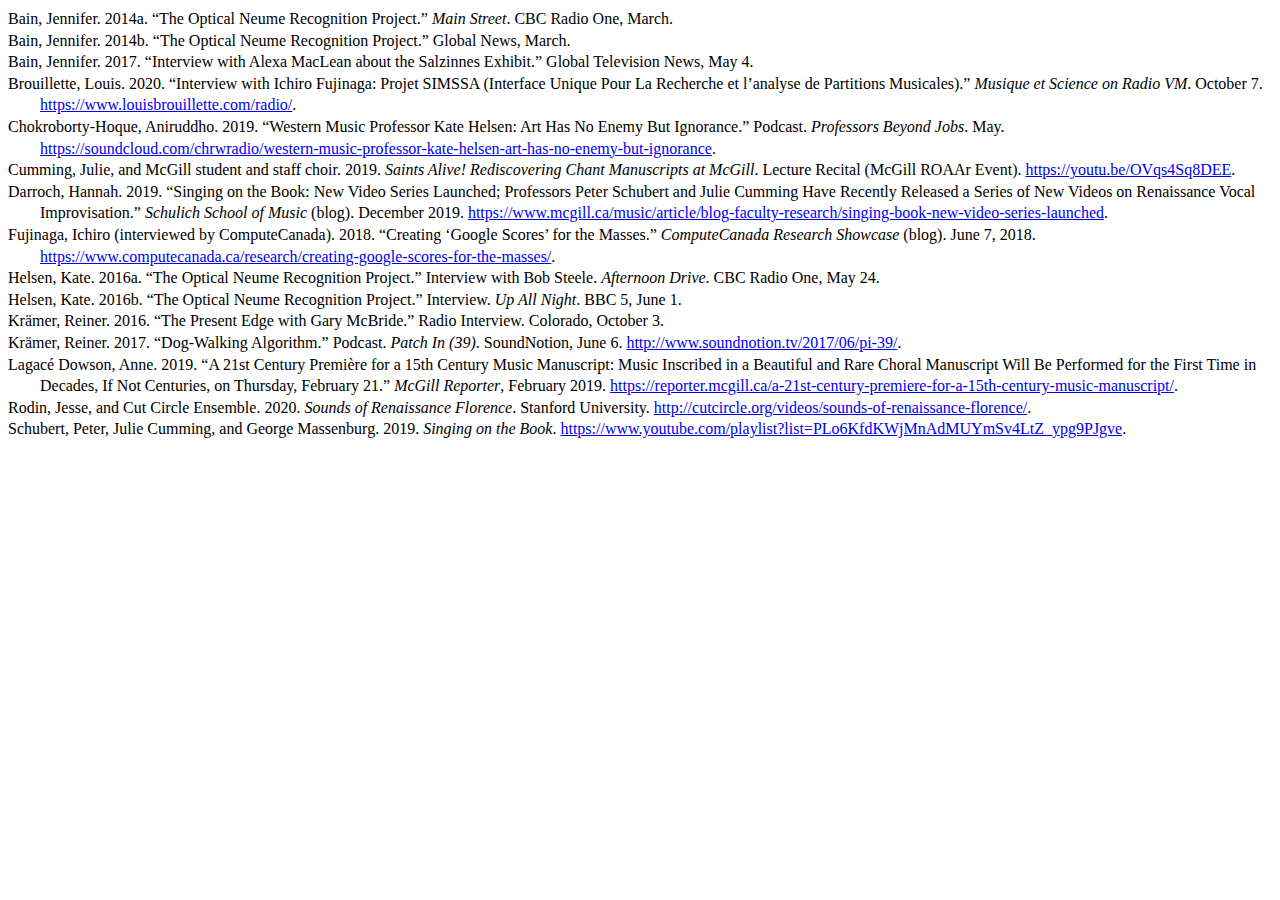
<file: zotero_export/MIRAI_media.html>
<!DOCTYPE html PUBLIC "-//W3C//DTD XHTML 1.1//EN" "http://www.w3.org/TR/xhtml11/DTD/xhtml11.dtd">
<html xmlns="http://www.w3.org/1999/xhtml" xml:lang="en">
<head>
<meta http-equiv="Content-Type" content="text/html; charset=utf-8"/>
<title>Bibliography</title>
</head>
<body>
<div class="csl-bib-body" style="line-height: 1.35; margin-left: 2em; text-indent:-2em;">
  <div class="csl-entry">Bain, Jennifer. 2014a. “The Optical Neume Recognition Project.” <i>Main Street</i>. CBC Radio One, March.</div>
  <span class="Z3988" title="url_ver=Z39.88-2004&amp;ctx_ver=Z39.88-2004&amp;rfr_id=info%3Asid%2Fzotero.org%3A2&amp;rft_val_fmt=info%3Aofi%2Ffmt%3Akev%3Amtx%3Adc&amp;rft.type=radioBroadcast&amp;rft.title=The%20Optical%20Neume%20Recognition%20Project&amp;rft.aufirst=Jennifer&amp;rft.aulast=Bain&amp;rft.au=Jennifer%20Bain&amp;rft.date=2014-03&amp;rft.language=en"></span>
  <div class="csl-entry">Bain, Jennifer. 2014b. “The Optical Neume Recognition Project.” Global News, March.</div>
  <span class="Z3988" title="url_ver=Z39.88-2004&amp;ctx_ver=Z39.88-2004&amp;rfr_id=info%3Asid%2Fzotero.org%3A2&amp;rft_val_fmt=info%3Aofi%2Ffmt%3Akev%3Amtx%3Adc&amp;rft.type=tvBroadcast&amp;rft.title=The%20Optical%20Neume%20Recognition%20Project&amp;rft.aufirst=Jennifer&amp;rft.aulast=Bain&amp;rft.au=Jennifer%20Bain&amp;rft.date=2014-03&amp;rft.language=en"></span>
  <div class="csl-entry">Bain, Jennifer. 2017. “Interview with Alexa MacLean about the Salzinnes Exhibit.” Global Television News, May 4.</div>
  <span class="Z3988" title="url_ver=Z39.88-2004&amp;ctx_ver=Z39.88-2004&amp;rfr_id=info%3Asid%2Fzotero.org%3A2&amp;rft_val_fmt=info%3Aofi%2Ffmt%3Akev%3Amtx%3Adc&amp;rft.type=tvBroadcast&amp;rft.title=Interview%20with%20Alexa%20MacLean%20about%20the%20Salzinnes%20Exhibit&amp;rft.aufirst=Jennifer&amp;rft.aulast=Bain&amp;rft.au=Jennifer%20Bain&amp;rft.date=2017-05-04"></span>
  <div class="csl-entry">Brouillette, Louis. 2020. “Interview with Ichiro Fujinaga: Projet SIMSSA (Interface Unique Pour La Recherche et l’analyse de Partitions Musicales).” <i>Musique et Science on Radio VM</i>. October 7. <a href="https://www.louisbrouillette.com/radio/">https://www.louisbrouillette.com/radio/</a>.</div>
  <span class="Z3988" title="url_ver=Z39.88-2004&amp;ctx_ver=Z39.88-2004&amp;rfr_id=info%3Asid%2Fzotero.org%3A2&amp;rft_val_fmt=info%3Aofi%2Ffmt%3Akev%3Amtx%3Adc&amp;rft.type=radioBroadcast&amp;rft.title=Interview%20with%20Ichiro%20Fujinaga%3A%20Projet%20SIMSSA%20(interface%20unique%20pour%20la%20recherche%20et%20l'analyse%20de%20partitions%20musicales)&amp;rft.identifier=https%3A%2F%2Fwww.louisbrouillette.com%2Fradio%2F&amp;rft.aufirst=Louis&amp;rft.aulast=Brouillette&amp;rft.au=Louis%20Brouillette&amp;rft.date=2020-10-07"></span>
  <div class="csl-entry">Chokroborty-Hoque, Aniruddho. 2019. “Western Music Professor Kate Helsen: Art Has No Enemy But Ignorance.” Podcast. <i>Professors Beyond Jobs</i>. May. <a href="https://soundcloud.com/chrwradio/western-music-professor-kate-helsen-art-has-no-enemy-but-ignorance">https://soundcloud.com/chrwradio/western-music-professor-kate-helsen-art-has-no-enemy-but-ignorance</a>.</div>
  <span class="Z3988" title="url_ver=Z39.88-2004&amp;ctx_ver=Z39.88-2004&amp;rfr_id=info%3Asid%2Fzotero.org%3A2&amp;rft_val_fmt=info%3Aofi%2Ffmt%3Akev%3Amtx%3Adc&amp;rft.type=radioBroadcast&amp;rft.title=Western%20Music%20Professor%20Kate%20Helsen%3A%20Art%20Has%20No%20Enemy%20But%20Ignorance&amp;rft.identifier=https%3A%2F%2Fsoundcloud.com%2Fchrwradio%2Fwestern-music-professor-kate-helsen-art-has-no-enemy-but-ignorance&amp;rft.aufirst=Aniruddho&amp;rft.aulast=Chokroborty-Hoque&amp;rft.au=Aniruddho%20Chokroborty-Hoque&amp;rft.date=2019-05"></span>
  <div class="csl-entry">Cumming, Julie, and McGill student and staff choir. 2019. <i>Saints Alive! Rediscovering Chant Manuscripts at McGill</i>. Lecture Recital (McGill ROAAr Event). <a href="https://youtu.be/OVqs4Sq8DEE">https://youtu.be/OVqs4Sq8DEE</a>.</div>
  <span class="Z3988" title="url_ver=Z39.88-2004&amp;ctx_ver=Z39.88-2004&amp;rfr_id=info%3Asid%2Fzotero.org%3A2&amp;rft_val_fmt=info%3Aofi%2Ffmt%3Akev%3Amtx%3Adc&amp;rft.type=videoRecording&amp;rft.title=Saints%20Alive!%20Rediscovering%20Chant%20Manuscripts%20at%20McGill&amp;rft.identifier=https%3A%2F%2Fyoutu.be%2FOVqs4Sq8DEE&amp;rft.aufirst=Julie&amp;rft.aulast=Cumming&amp;rft.au=Julie%20Cumming&amp;rft.au=McGill%20student%20and%20staff%20choir&amp;rft.date=2019-02"></span>
  <div class="csl-entry">Darroch, Hannah. 2019. “Singing on the Book: New Video Series Launched; Professors Peter Schubert and Julie Cumming Have Recently Released a Series of New Videos on Renaissance Vocal Improvisation.” <i>Schulich School of Music</i> (blog). December 2019. <a href="https://www.mcgill.ca/music/article/blog-faculty-research/singing-book-new-video-series-launched">https://www.mcgill.ca/music/article/blog-faculty-research/singing-book-new-video-series-launched</a>.</div>
  <span class="Z3988" title="url_ver=Z39.88-2004&amp;ctx_ver=Z39.88-2004&amp;rfr_id=info%3Asid%2Fzotero.org%3A2&amp;rft_val_fmt=info%3Aofi%2Ffmt%3Akev%3Amtx%3Adc&amp;rft.type=blogPost&amp;rft.title=Singing%20on%20the%20Book%3A%20New%20Video%20Series%20Launched%3B%20Professors%20Peter%20Schubert%20and%20Julie%20Cumming%20have%20recently%20released%20a%20series%20of%20new%20videos%20on%20Renaissance%20vocal%20improvisation.&amp;rft.identifier=https%3A%2F%2Fwww.mcgill.ca%2Fmusic%2Farticle%2Fblog-faculty-research%2Fsinging-book-new-video-series-launched&amp;rft.aufirst=Hannah&amp;rft.aulast=Darroch&amp;rft.au=Hannah%20Darroch&amp;rft.date=2019-12"></span>
  <div class="csl-entry">Fujinaga, Ichiro (interviewed by ComputeCanada). 2018. “Creating ‘Google Scores’ for the Masses.” <i>ComputeCanada Research Showcase</i> (blog). June 7, 2018. <a href="https://www.computecanada.ca/research/creating-google-scores-for-the-masses/">https://www.computecanada.ca/research/creating-google-scores-for-the-masses/</a>.</div>
  <span class="Z3988" title="url_ver=Z39.88-2004&amp;ctx_ver=Z39.88-2004&amp;rfr_id=info%3Asid%2Fzotero.org%3A2&amp;rft_val_fmt=info%3Aofi%2Ffmt%3Akev%3Amtx%3Adc&amp;rft.type=blogPost&amp;rft.title=Creating%20%22Google%20Scores%22%20for%20the%20masses&amp;rft.identifier=https%3A%2F%2Fwww.computecanada.ca%2Fresearch%2Fcreating-google-scores-for-the-masses%2F&amp;rft.aufirst=Ichiro%20(interviewed%20by%20ComputeCanada)&amp;rft.aulast=Fujinaga&amp;rft.au=Ichiro%20(interviewed%20by%20ComputeCanada)%20Fujinaga&amp;rft.date=2018-06-07"></span>
  <div class="csl-entry">Helsen, Kate. 2016a. “The Optical Neume Recognition Project.” Interview with Bob Steele. <i>Afternoon Drive</i>. CBC Radio One, May 24.</div>
  <span class="Z3988" title="url_ver=Z39.88-2004&amp;ctx_ver=Z39.88-2004&amp;rfr_id=info%3Asid%2Fzotero.org%3A2&amp;rft_val_fmt=info%3Aofi%2Ffmt%3Akev%3Amtx%3Adc&amp;rft.type=radioBroadcast&amp;rft.title=The%20Optical%20Neume%20Recognition%20Project&amp;rft.aufirst=Kate&amp;rft.aulast=Helsen&amp;rft.au=Kate%20Helsen&amp;rft.date=2016-05-24"></span>
  <div class="csl-entry">Helsen, Kate. 2016b. “The Optical Neume Recognition Project.” Interview. <i>Up All Night</i>. BBC 5, June 1.</div>
  <span class="Z3988" title="url_ver=Z39.88-2004&amp;ctx_ver=Z39.88-2004&amp;rfr_id=info%3Asid%2Fzotero.org%3A2&amp;rft_val_fmt=info%3Aofi%2Ffmt%3Akev%3Amtx%3Adc&amp;rft.type=radioBroadcast&amp;rft.title=The%20Optical%20Neume%20Recognition%20Project&amp;rft.aufirst=Kate&amp;rft.aulast=Helsen&amp;rft.au=Kate%20Helsen&amp;rft.date=2016-06-01"></span>
  <div class="csl-entry">Krämer, Reiner. 2016. “The Present Edge with Gary McBride.” Radio Interview. Colorado, October 3.</div>
  <span class="Z3988" title="url_ver=Z39.88-2004&amp;ctx_ver=Z39.88-2004&amp;rfr_id=info%3Asid%2Fzotero.org%3A2&amp;rft_val_fmt=info%3Aofi%2Ffmt%3Akev%3Amtx%3Adc&amp;rft.type=radioBroadcast&amp;rft.title=The%20Present%20Edge%20with%20Gary%20McBride&amp;rft.aufirst=Reiner&amp;rft.aulast=Kr%C3%A4mer&amp;rft.au=Reiner%20Kr%C3%A4mer&amp;rft.date=2016-10-03"></span>
  <div class="csl-entry">Krämer, Reiner. 2017. “Dog-Walking Algorithm.” Podcast. <i>Patch In (39)</i>. SoundNotion, June 6. <a href="http://www.soundnotion.tv/2017/06/pi-39/">http://www.soundnotion.tv/2017/06/pi-39/</a>.</div>
  <span class="Z3988" title="url_ver=Z39.88-2004&amp;ctx_ver=Z39.88-2004&amp;rfr_id=info%3Asid%2Fzotero.org%3A2&amp;rft_val_fmt=info%3Aofi%2Ffmt%3Akev%3Amtx%3Adc&amp;rft.type=radioBroadcast&amp;rft.title=Dog-Walking%20Algorithm&amp;rft.identifier=http%3A%2F%2Fwww.soundnotion.tv%2F2017%2F06%2Fpi-39%2F&amp;rft.aufirst=Reiner&amp;rft.aulast=Kr%C3%A4mer&amp;rft.au=Reiner%20Kr%C3%A4mer&amp;rft.date=2017-06-06"></span>
  <div class="csl-entry">Lagacé Dowson, Anne. 2019. “A 21st Century Première for a 15th Century Music Manuscript: Music Inscribed in a Beautiful and Rare Choral Manuscript Will Be Performed for the First Time in Decades, If Not Centuries, on Thursday, February 21.” <i>McGill Reporter</i>, February 2019. <a href="https://reporter.mcgill.ca/a-21st-century-premiere-for-a-15th-century-music-manuscript/">https://reporter.mcgill.ca/a-21st-century-premiere-for-a-15th-century-music-manuscript/</a>.</div>
  <span class="Z3988" title="url_ver=Z39.88-2004&amp;ctx_ver=Z39.88-2004&amp;rfr_id=info%3Asid%2Fzotero.org%3A2&amp;rft_val_fmt=info%3Aofi%2Ffmt%3Akev%3Amtx%3Adc&amp;rft.type=newspaperArticle&amp;rft.title=A%2021st%20century%20premi%C3%A8re%20for%20a%2015th%20century%20music%20manuscript%3A%20Music%20inscribed%20in%20a%20beautiful%20and%20rare%20choral%20manuscript%20will%20be%20performed%20for%20the%20first%20time%20in%20decades%2C%20if%20not%20centuries%2C%20on%20Thursday%2C%20February%2021&amp;rft.source=McGill%20Reporter&amp;rft.identifier=https%3A%2F%2Freporter.mcgill.ca%2Fa-21st-century-premiere-for-a-15th-century-music-manuscript%2F&amp;rft.aufirst=Anne&amp;rft.aulast=Lagac%C3%A9%20Dowson&amp;rft.au=Anne%20Lagac%C3%A9%20Dowson&amp;rft.date=2019-02"></span>
  <div class="csl-entry">Rodin, Jesse, and Cut Circle Ensemble. 2020. <i>Sounds of Renaissance Florence</i>. Stanford University. <a href="http://cutcircle.org/videos/sounds-of-renaissance-florence/">http://cutcircle.org/videos/sounds-of-renaissance-florence/</a>.</div>
  <span class="Z3988" title="url_ver=Z39.88-2004&amp;ctx_ver=Z39.88-2004&amp;rfr_id=info%3Asid%2Fzotero.org%3A2&amp;rft_val_fmt=info%3Aofi%2Ffmt%3Akev%3Amtx%3Adc&amp;rft.type=film&amp;rft.title=Sounds%20of%20Renaissance%20Florence&amp;rft.identifier=http%3A%2F%2Fcutcircle.org%2Fvideos%2Fsounds-of-renaissance-florence%2F&amp;rft.aufirst=Jesse&amp;rft.aulast=Rodin&amp;rft.au=Jesse%20Rodin&amp;rft.au=Cut%20Circle%20Ensemble&amp;rft.date=2020"></span>
  <div class="csl-entry">Schubert, Peter, Julie Cumming, and George Massenburg. 2019. <i>Singing on the Book</i>. <a href="https://www.youtube.com/playlist?list=PLo6KfdKWjMnAdMUYmSv4LtZ_ypg9PJgve">https://www.youtube.com/playlist?list=PLo6KfdKWjMnAdMUYmSv4LtZ_ypg9PJgve</a>.</div>
  <span class="Z3988" title="url_ver=Z39.88-2004&amp;ctx_ver=Z39.88-2004&amp;rfr_id=info%3Asid%2Fzotero.org%3A2&amp;rft_val_fmt=info%3Aofi%2Ffmt%3Akev%3Amtx%3Adc&amp;rft.type=videoRecording&amp;rft.title=Singing%20on%20the%20Book&amp;rft.identifier=https%3A%2F%2Fwww.youtube.com%2Fplaylist%3Flist%3DPLo6KfdKWjMnAdMUYmSv4LtZ_ypg9PJgve&amp;rft.aufirst=Peter&amp;rft.aulast=Schubert&amp;rft.au=Peter%20Schubert&amp;rft.au=Julie%20Cumming&amp;rft.au=George%20Massenburg&amp;rft.date=2019"></span>
</div></body>
</html>
</file>
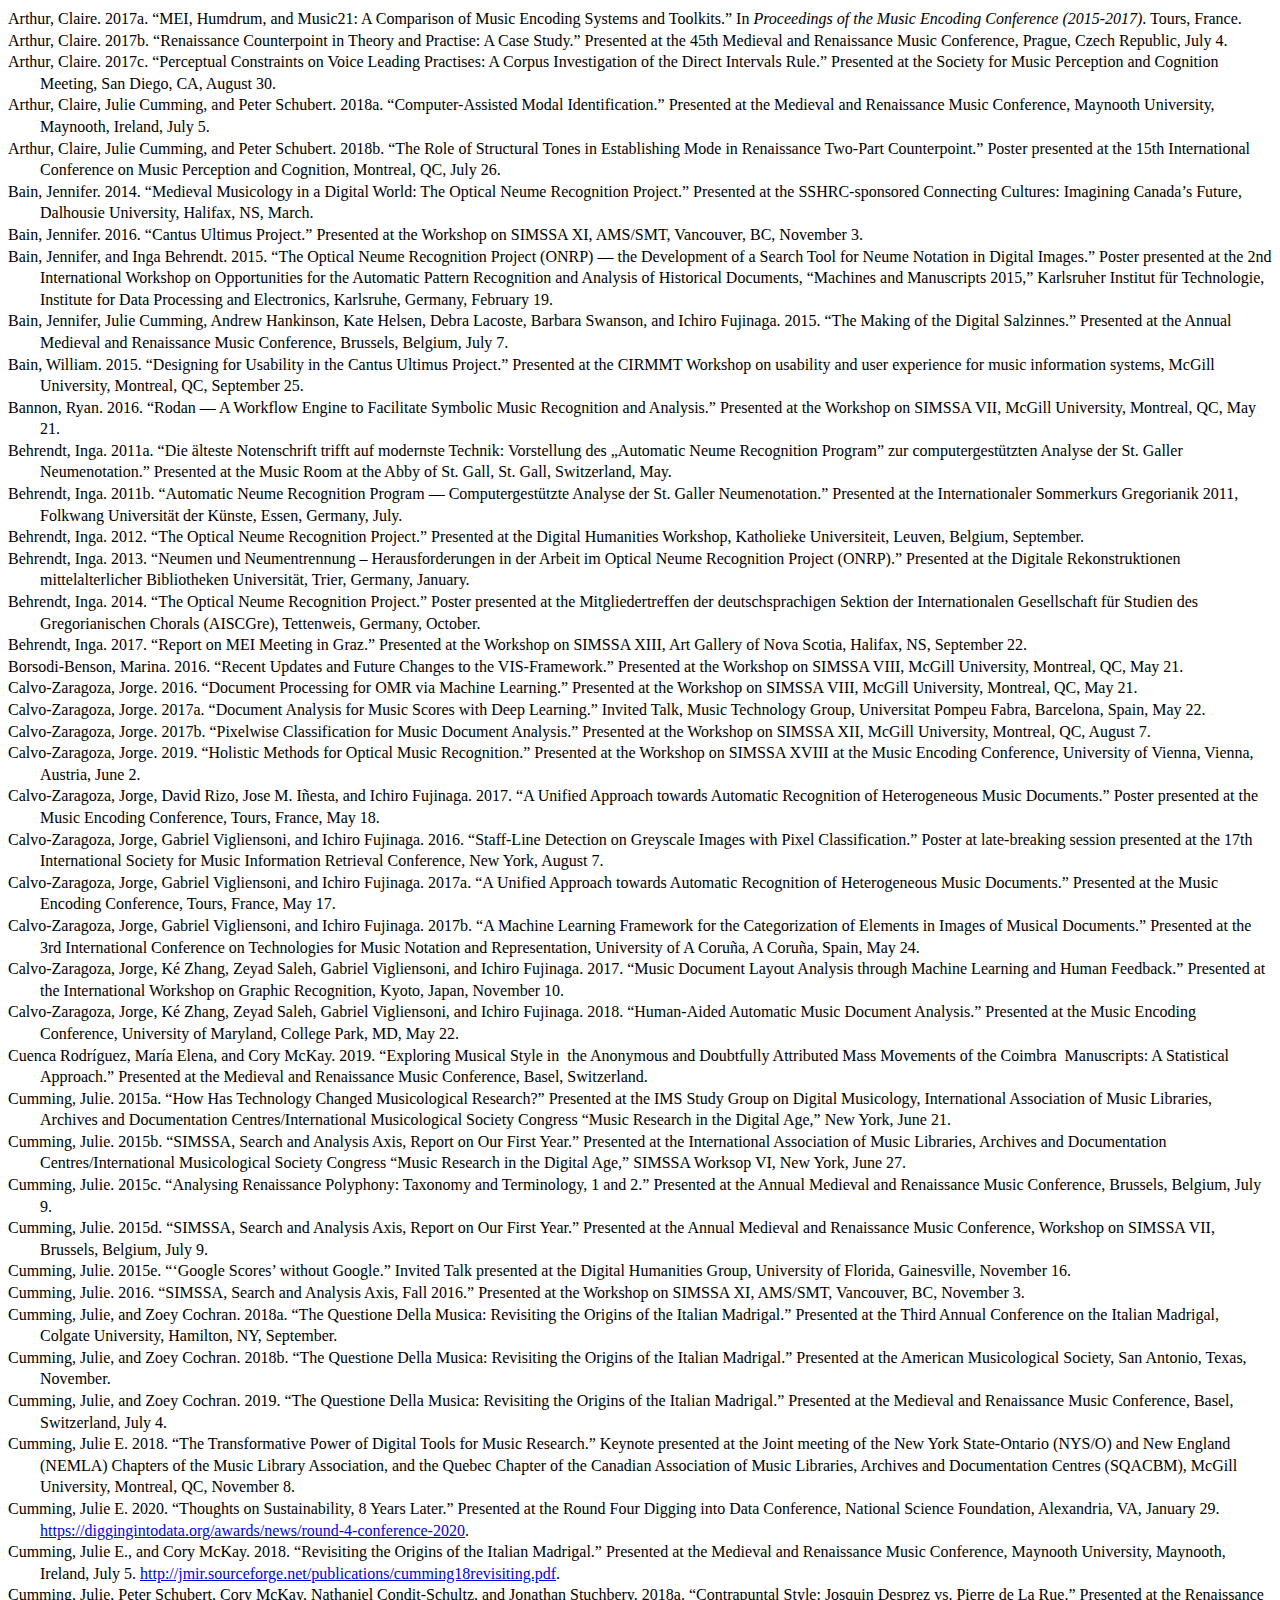
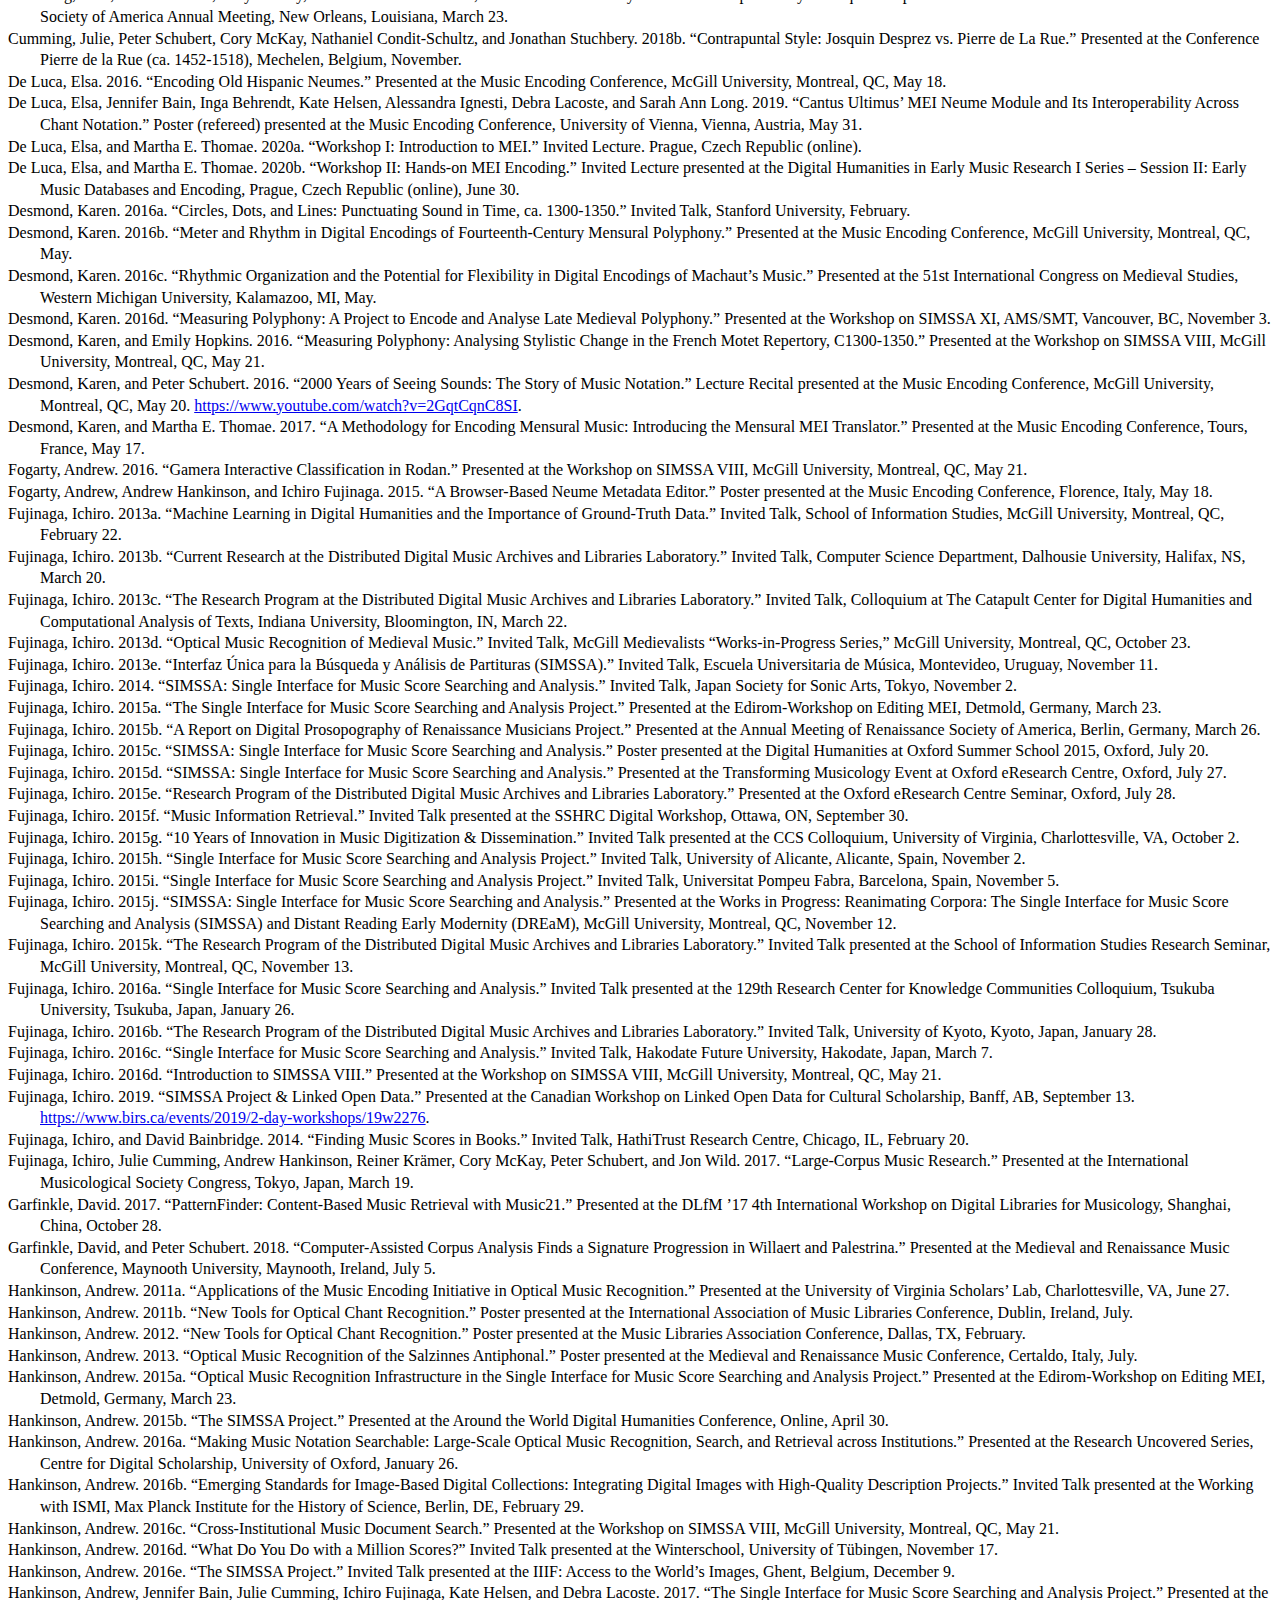
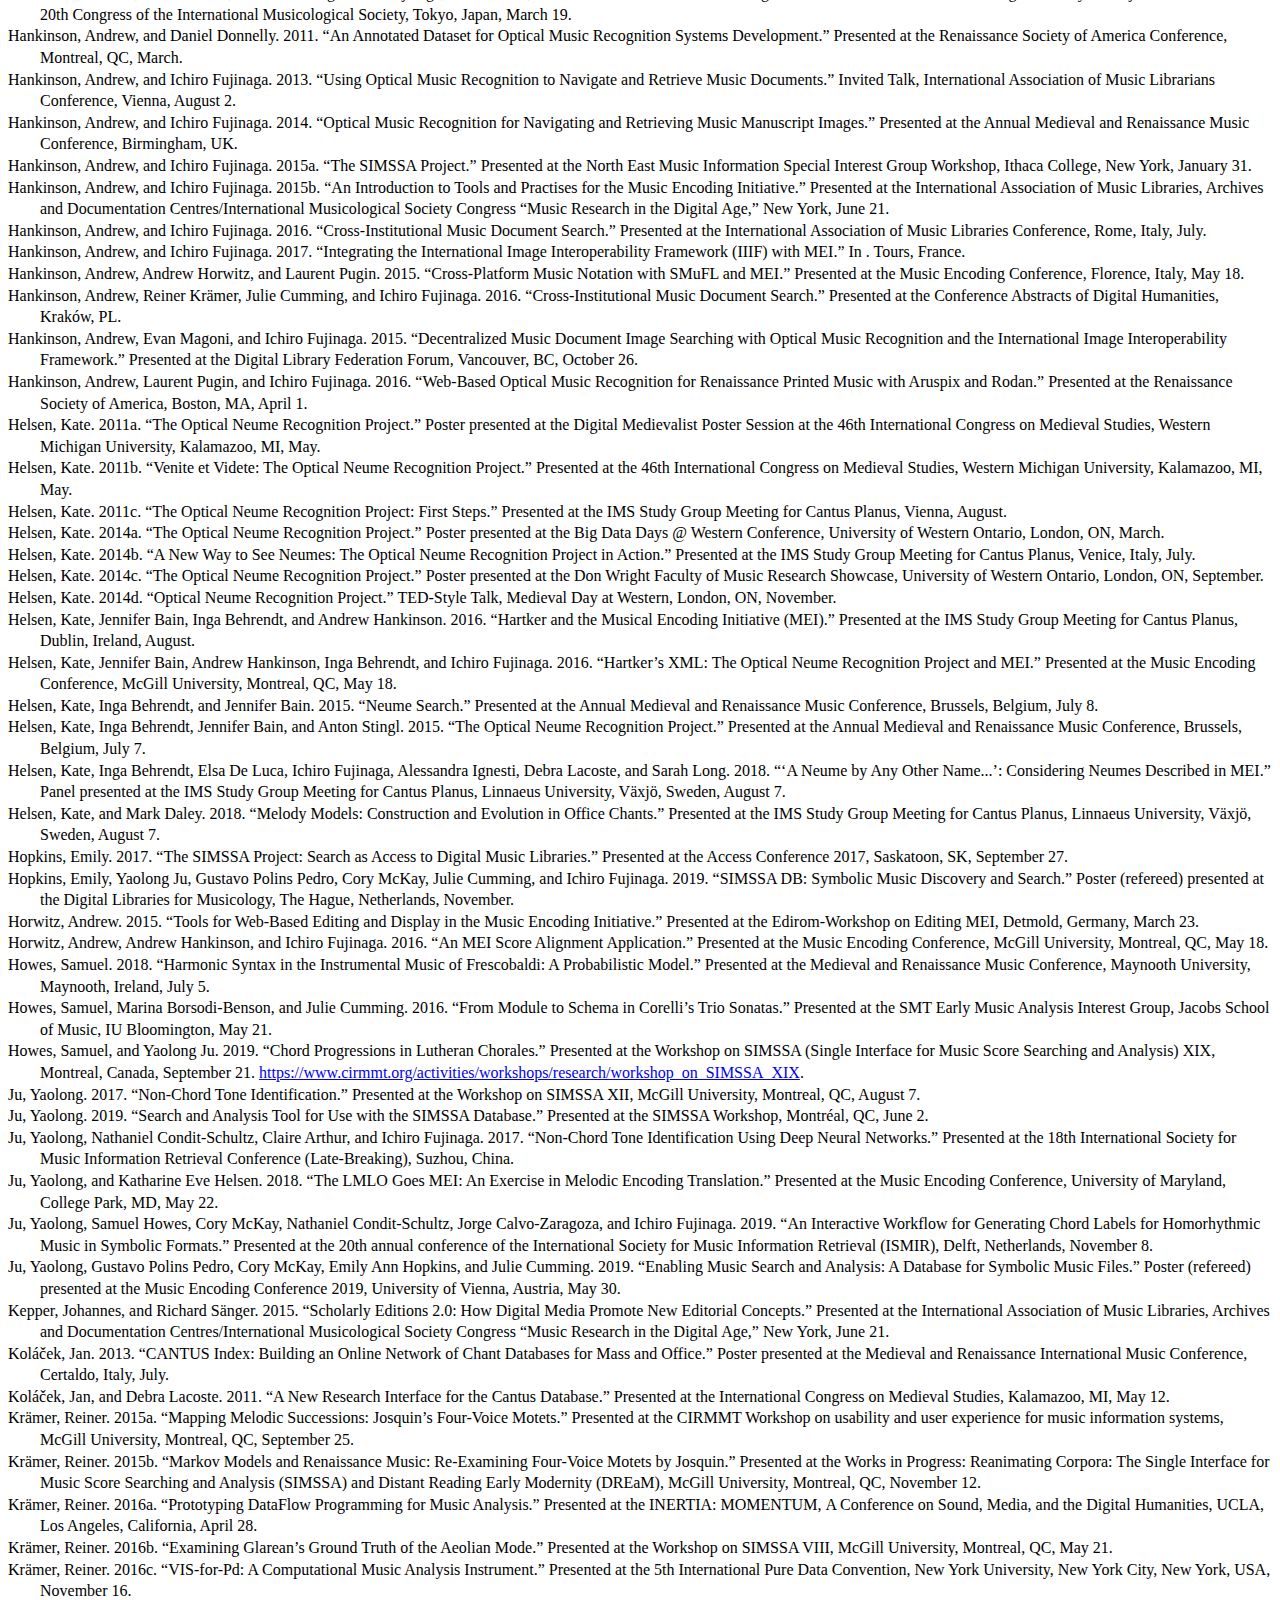
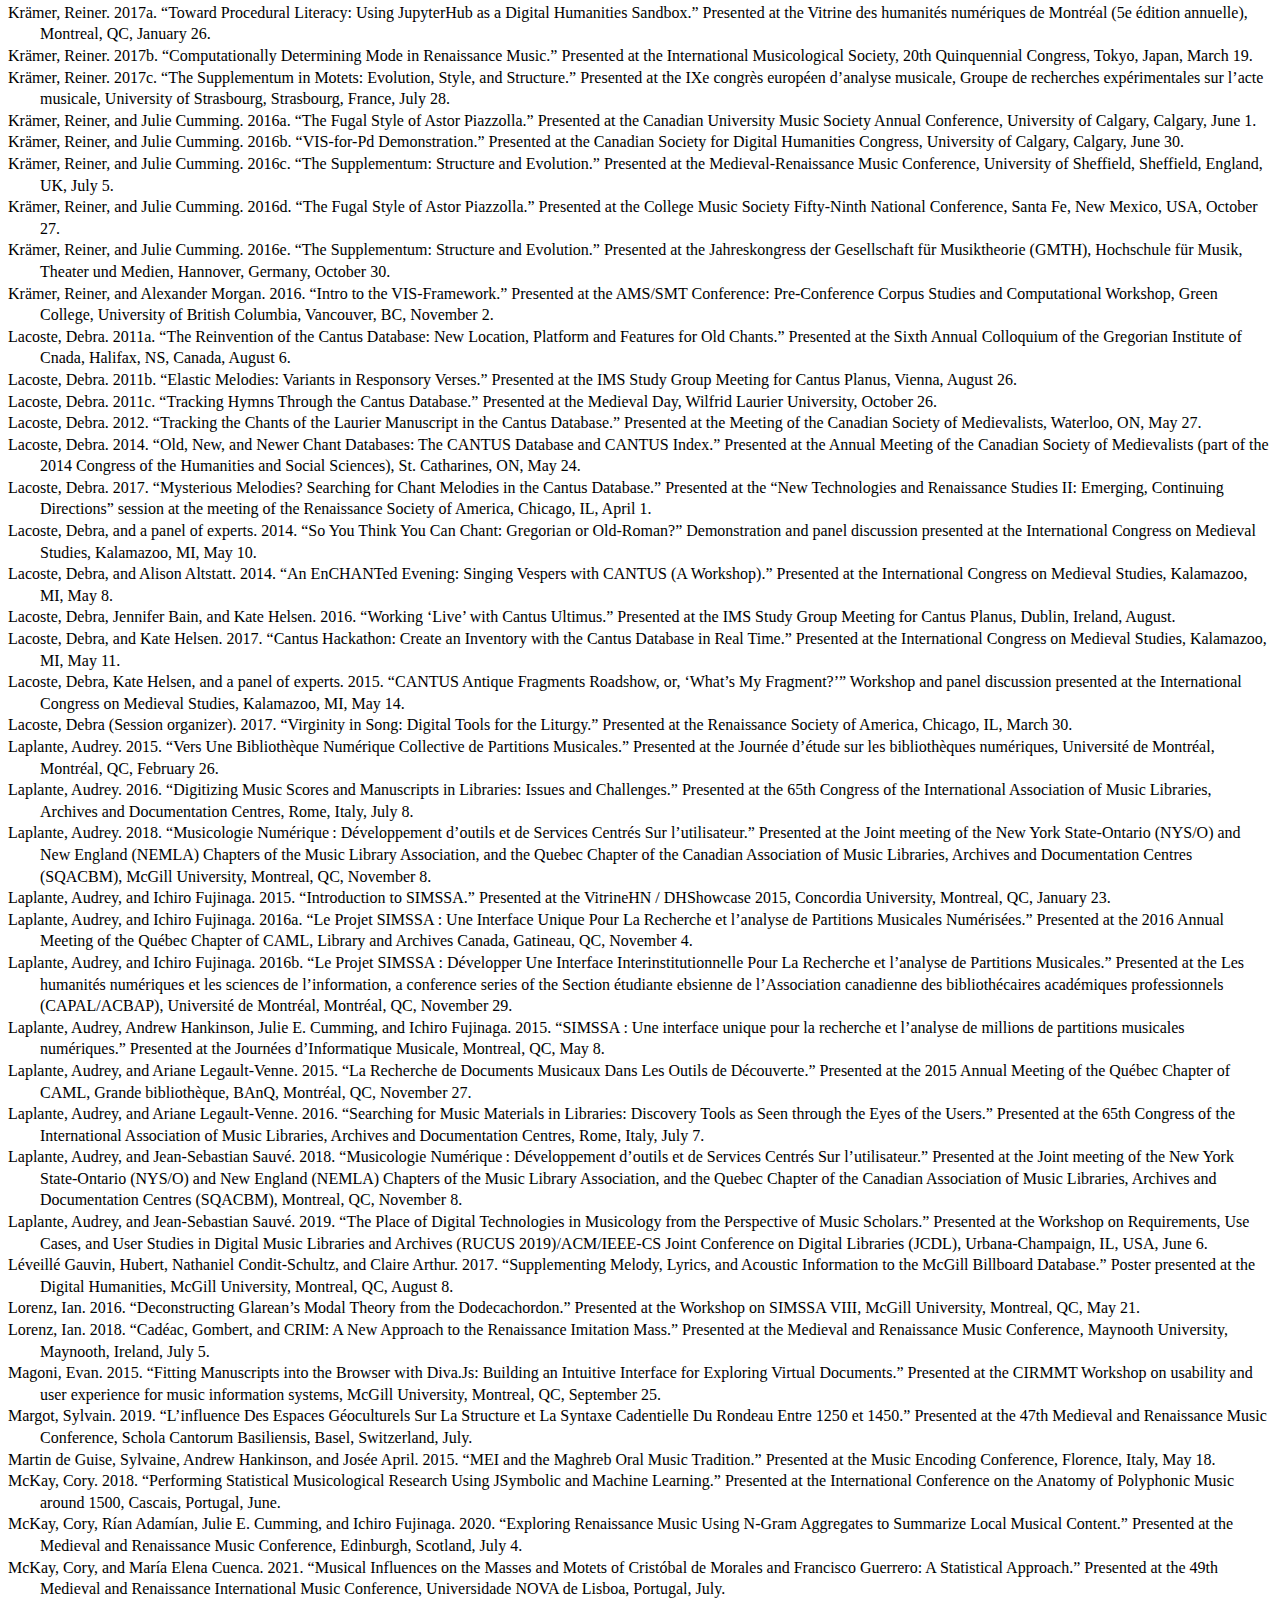
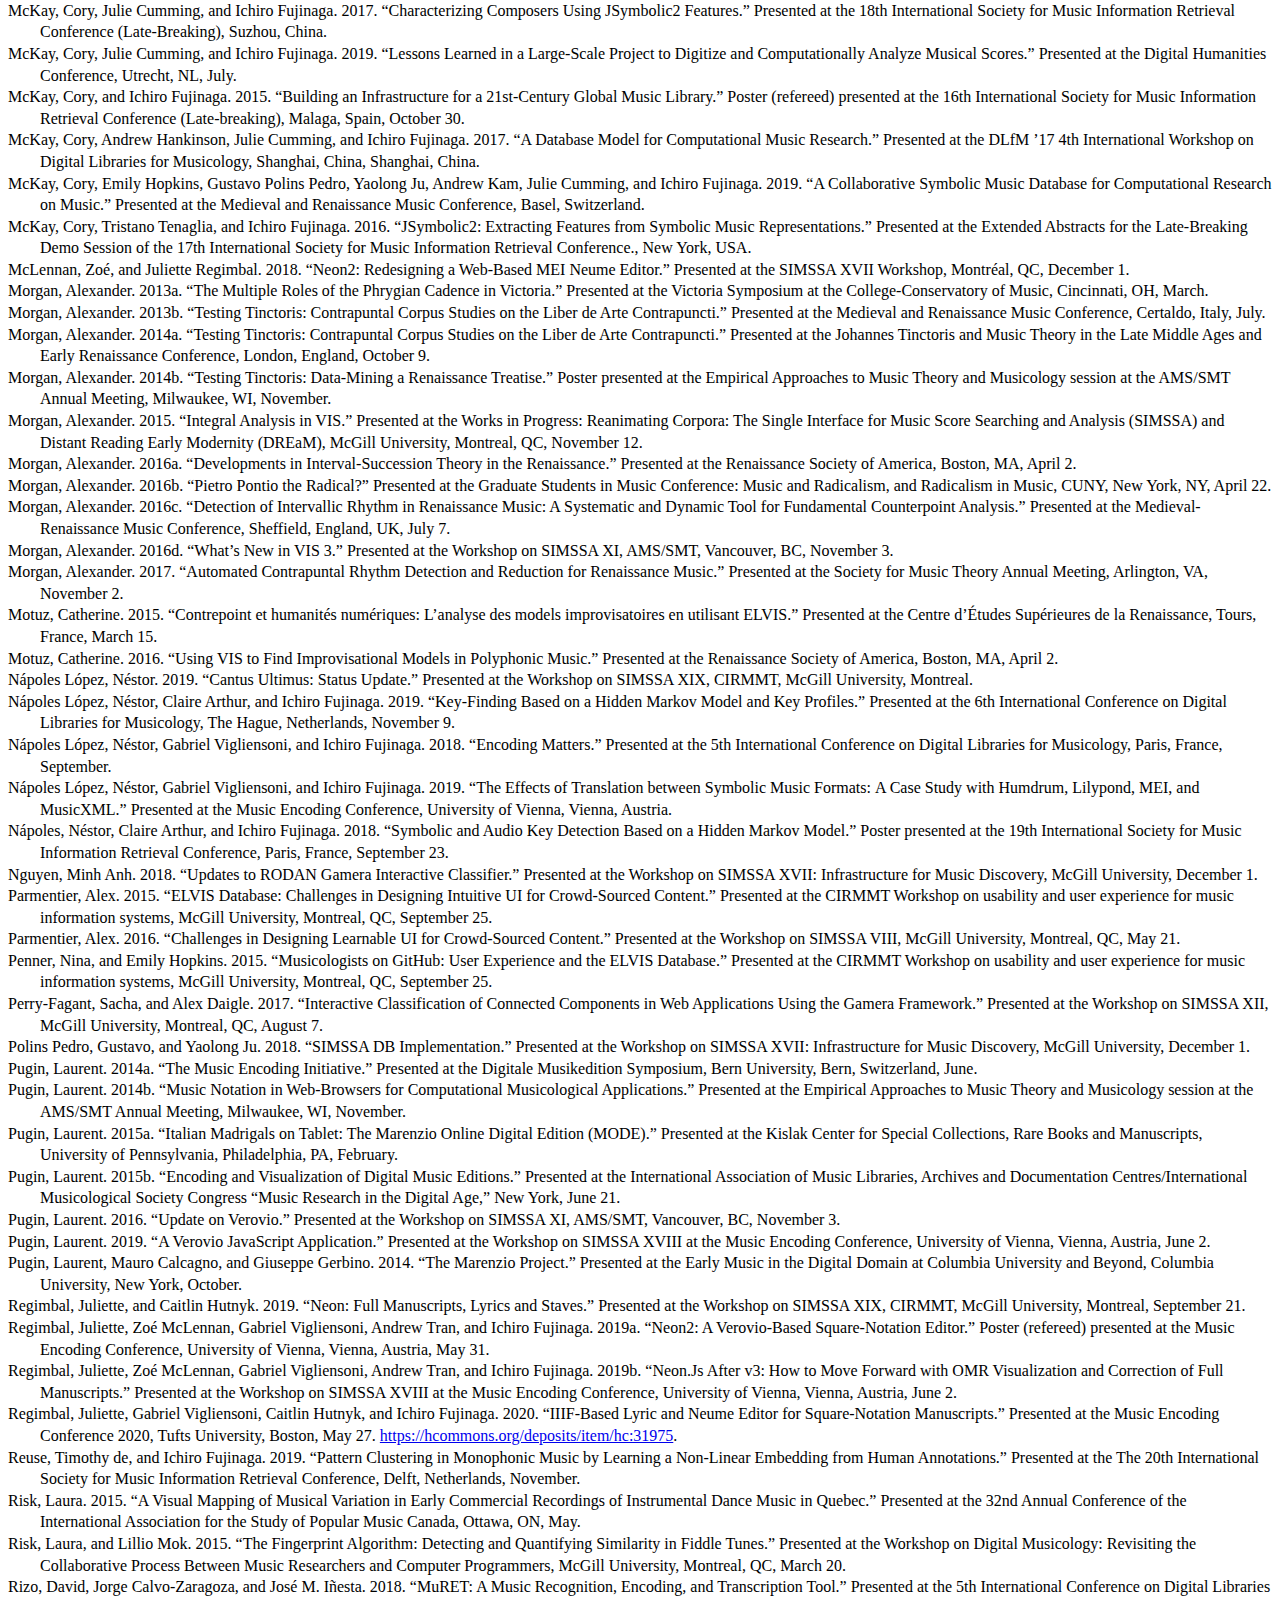
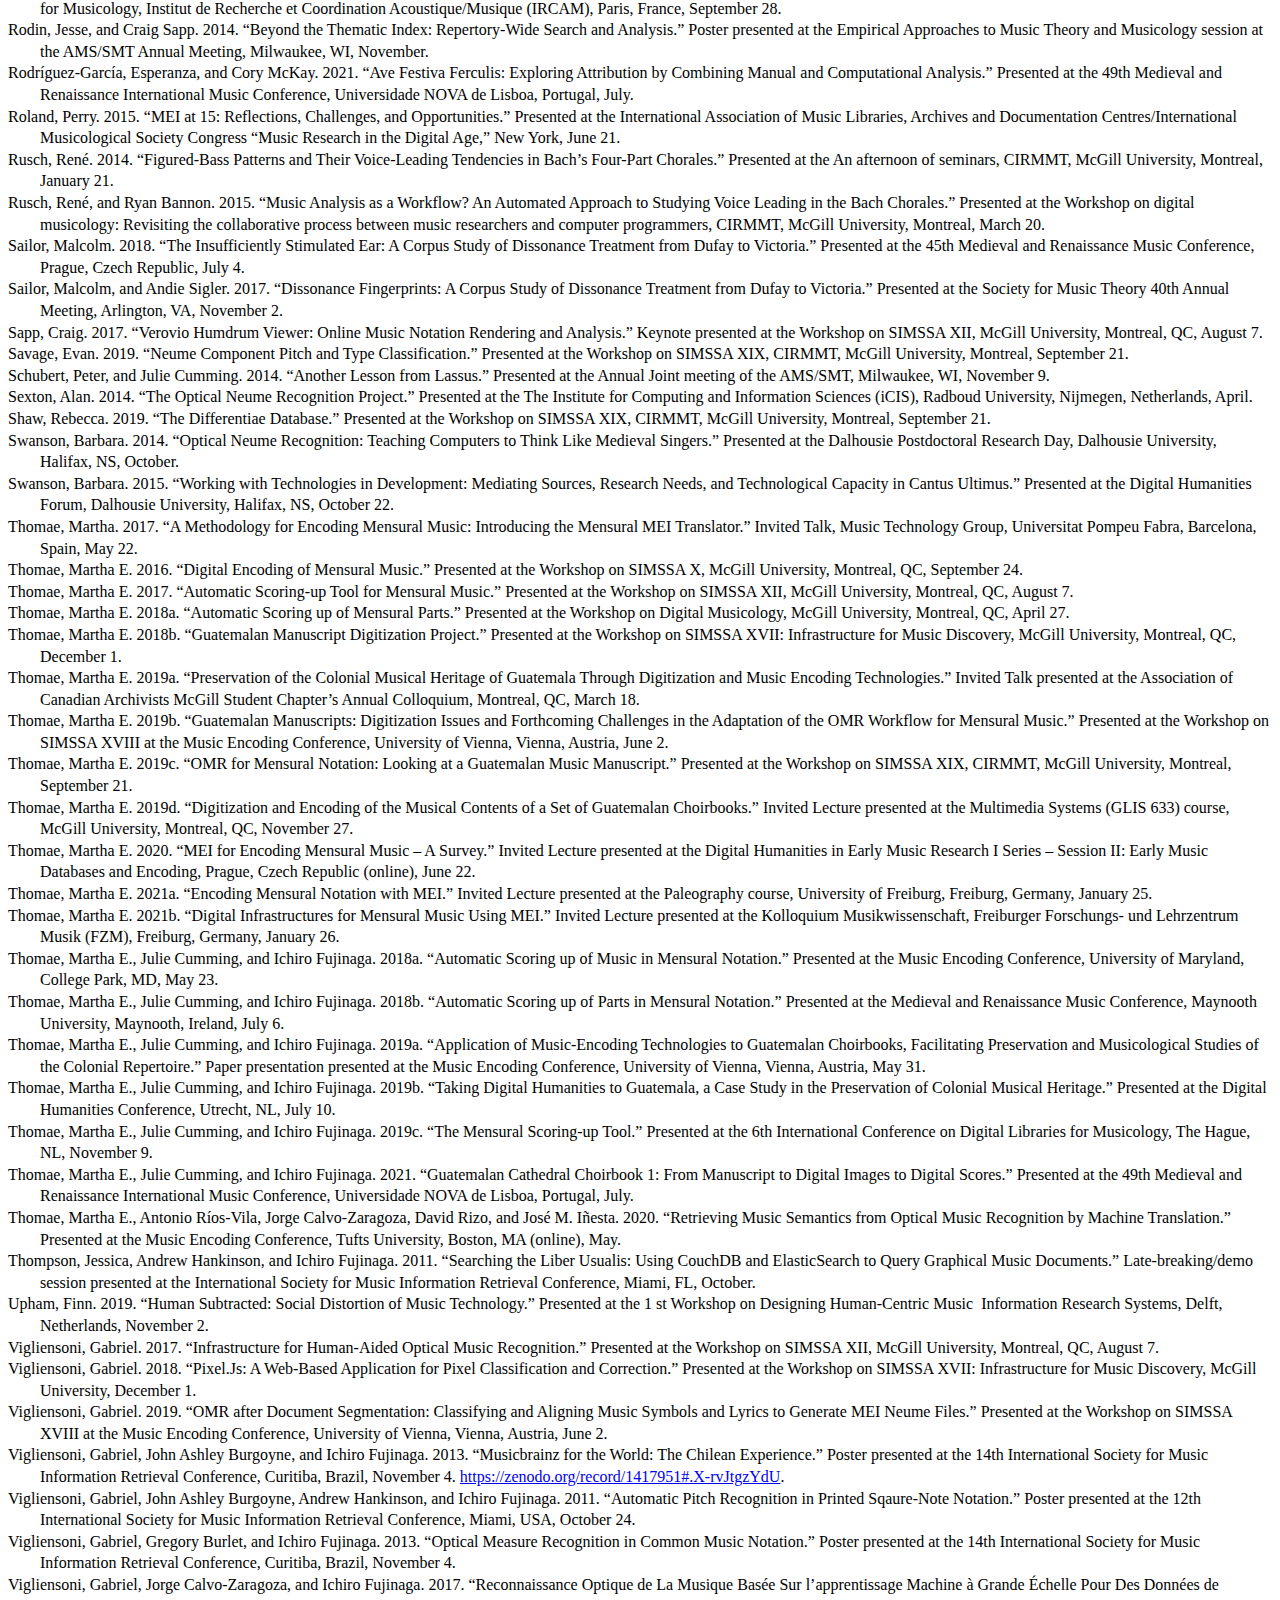
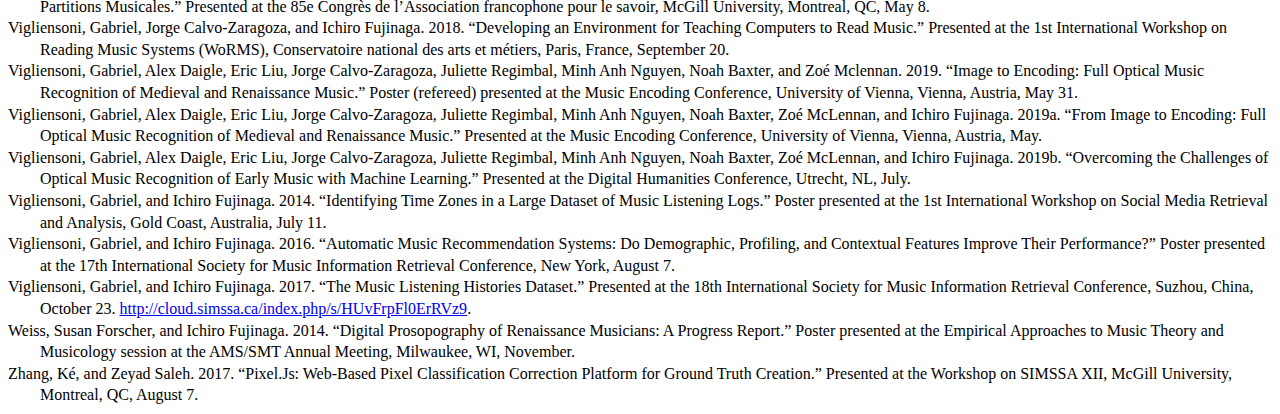
<file: zotero_export/MIRAI_presentations.html>
<!DOCTYPE html PUBLIC "-//W3C//DTD XHTML 1.1//EN" "http://www.w3.org/TR/xhtml11/DTD/xhtml11.dtd">
<html xmlns="http://www.w3.org/1999/xhtml" xml:lang="en">
<head>
<meta http-equiv="Content-Type" content="text/html; charset=utf-8"/>
<title>Bibliography</title>
</head>
<body>
<div class="csl-bib-body" style="line-height: 1.35; margin-left: 2em; text-indent:-2em;">
  <div class="csl-entry">Arthur, Claire. 2017a. “MEI, Humdrum, and Music21: A Comparison of Music Encoding Systems and Toolkits.” In <i>Proceedings of the Music Encoding Conference (2015-2017)</i>. Tours, France.</div>
  <span class="Z3988" title="url_ver=Z39.88-2004&amp;ctx_ver=Z39.88-2004&amp;rfr_id=info%3Asid%2Fzotero.org%3A2&amp;rft_val_fmt=info%3Aofi%2Ffmt%3Akev%3Amtx%3Abook&amp;rft.genre=proceeding&amp;rft.atitle=MEI%2C%20Humdrum%2C%20and%20Music21%3A%20a%20comparison%20of%20music%20encoding%20systems%20and%20toolkits&amp;rft.btitle=Proceedings%20of%20the%20Music%20Encoding%20Conference%20(2015-2017)&amp;rft.place=Tours%2C%20France&amp;rft.aufirst=Claire&amp;rft.aulast=Arthur&amp;rft.au=Claire%20Arthur&amp;rft.date=2017-05-16"></span>
  <div class="csl-entry">Arthur, Claire. 2017b. “Renaissance Counterpoint in Theory and Practise: A Case Study.” Presented at the 45th Medieval and Renaissance Music Conference, Prague, Czech Republic, July 4.</div>
  <span class="Z3988" title="url_ver=Z39.88-2004&amp;ctx_ver=Z39.88-2004&amp;rfr_id=info%3Asid%2Fzotero.org%3A2&amp;rft_val_fmt=info%3Aofi%2Ffmt%3Akev%3Amtx%3Adc&amp;rft.type=presentation&amp;rft.title=Renaissance%20counterpoint%20in%20theory%20and%20practise%3A%20a%20case%20study&amp;rft.aufirst=Claire&amp;rft.aulast=Arthur&amp;rft.au=Claire%20Arthur&amp;rft.date=2017-07-04"></span>
  <div class="csl-entry">Arthur, Claire. 2017c. “Perceptual Constraints on Voice Leading Practises: A Corpus Investigation of the Direct Intervals Rule.” Presented at the Society for Music Perception and Cognition Meeting, San Diego, CA, August 30.</div>
  <span class="Z3988" title="url_ver=Z39.88-2004&amp;ctx_ver=Z39.88-2004&amp;rfr_id=info%3Asid%2Fzotero.org%3A2&amp;rft_val_fmt=info%3Aofi%2Ffmt%3Akev%3Amtx%3Adc&amp;rft.type=presentation&amp;rft.title=Perceptual%20constraints%20on%20voice%20leading%20practises%3A%20a%20corpus%20investigation%20of%20the%20direct%20intervals%20rule&amp;rft.aufirst=Claire&amp;rft.aulast=Arthur&amp;rft.au=Claire%20Arthur&amp;rft.date=2017-08-30"></span>
  <div class="csl-entry">Arthur, Claire, Julie Cumming, and Peter Schubert. 2018a. “Computer-Assisted Modal Identification.” Presented at the Medieval and Renaissance Music Conference, Maynooth University, Maynooth, Ireland, July 5.</div>
  <span class="Z3988" title="url_ver=Z39.88-2004&amp;ctx_ver=Z39.88-2004&amp;rfr_id=info%3Asid%2Fzotero.org%3A2&amp;rft_val_fmt=info%3Aofi%2Ffmt%3Akev%3Amtx%3Adc&amp;rft.type=presentation&amp;rft.title=Computer-assisted%20modal%20identification&amp;rft.aufirst=Claire&amp;rft.aulast=Arthur&amp;rft.au=Claire%20Arthur&amp;rft.au=Julie%20Cumming&amp;rft.au=Peter%20Schubert&amp;rft.date=2018-07-05"></span>
  <div class="csl-entry">Arthur, Claire, Julie Cumming, and Peter Schubert. 2018b. “The Role of Structural Tones in Establishing Mode in Renaissance Two-Part Counterpoint.” Poster presented at the 15th International Conference on Music Perception and Cognition, Montreal, QC, July 26.</div>
  <span class="Z3988" title="url_ver=Z39.88-2004&amp;ctx_ver=Z39.88-2004&amp;rfr_id=info%3Asid%2Fzotero.org%3A2&amp;rft_val_fmt=info%3Aofi%2Ffmt%3Akev%3Amtx%3Adc&amp;rft.type=presentation&amp;rft.title=The%20Role%20of%20Structural%20Tones%20in%20Establishing%20Mode%20in%20Renaissance%20Two-part%20Counterpoint&amp;rft.aufirst=Claire&amp;rft.aulast=Arthur&amp;rft.au=Claire%20Arthur&amp;rft.au=Julie%20Cumming&amp;rft.au=Peter%20Schubert&amp;rft.date=2018-07-26"></span>
  <div class="csl-entry">Bain, Jennifer. 2014. “Medieval Musicology in a Digital World: The Optical Neume Recognition Project.” Presented at the SSHRC-sponsored Connecting Cultures: Imagining Canada’s Future, Dalhousie University, Halifax, NS, March.</div>
  <span class="Z3988" title="url_ver=Z39.88-2004&amp;ctx_ver=Z39.88-2004&amp;rfr_id=info%3Asid%2Fzotero.org%3A2&amp;rft_val_fmt=info%3Aofi%2Ffmt%3Akev%3Amtx%3Adc&amp;rft.type=presentation&amp;rft.title=Medieval%20Musicology%20in%20a%20Digital%20World%3A%20The%20Optical%20Neume%20Recognition%20Project&amp;rft.aufirst=Jennifer&amp;rft.aulast=Bain&amp;rft.au=Jennifer%20Bain&amp;rft.date=2014-03&amp;rft.language=en"></span>
  <div class="csl-entry">Bain, Jennifer. 2016. “Cantus Ultimus Project.” Presented at the Workshop on SIMSSA XI, AMS/SMT, Vancouver, BC, November 3.</div>
  <span class="Z3988" title="url_ver=Z39.88-2004&amp;ctx_ver=Z39.88-2004&amp;rfr_id=info%3Asid%2Fzotero.org%3A2&amp;rft_val_fmt=info%3Aofi%2Ffmt%3Akev%3Amtx%3Adc&amp;rft.type=presentation&amp;rft.title=Cantus%20Ultimus%20Project&amp;rft.aufirst=Jennifer&amp;rft.aulast=Bain&amp;rft.au=Jennifer%20Bain&amp;rft.date=2016-11-03"></span>
  <div class="csl-entry">Bain, Jennifer, and Inga Behrendt. 2015. “The Optical Neume Recognition Project (ONRP) — the Development of a Search Tool for Neume Notation in Digital Images.” Poster presented at the 2nd International Workshop on Opportunities for the Automatic Pattern Recognition and Analysis of Historical Documents, “Machines and Manuscripts 2015,” Karlsruher Institut für Technologie, Institute for Data Processing and Electronics, Karlsruhe, Germany, February 19.</div>
  <span class="Z3988" title="url_ver=Z39.88-2004&amp;ctx_ver=Z39.88-2004&amp;rfr_id=info%3Asid%2Fzotero.org%3A2&amp;rft_val_fmt=info%3Aofi%2Ffmt%3Akev%3Amtx%3Adc&amp;rft.type=presentation&amp;rft.title=The%20Optical%20Neume%20Recognition%20Project%20(ONRP)%20%E2%80%94%20the%20Development%20of%20a%20Search%20Tool%20for%20Neume%20Notation%20in%20Digital%20Images.&amp;rft.aufirst=Jennifer&amp;rft.aulast=Bain&amp;rft.au=Jennifer%20Bain&amp;rft.au=Inga%20Behrendt&amp;rft.date=2015-02-19&amp;rft.language=en"></span>
  <div class="csl-entry">Bain, Jennifer, Julie Cumming, Andrew Hankinson, Kate Helsen, Debra Lacoste, Barbara Swanson, and Ichiro Fujinaga. 2015. “The Making of the Digital Salzinnes.” Presented at the Annual Medieval and Renaissance Music Conference, Brussels, Belgium, July 7.</div>
  <span class="Z3988" title="url_ver=Z39.88-2004&amp;ctx_ver=Z39.88-2004&amp;rfr_id=info%3Asid%2Fzotero.org%3A2&amp;rft_val_fmt=info%3Aofi%2Ffmt%3Akev%3Amtx%3Adc&amp;rft.type=presentation&amp;rft.title=The%20making%20of%20the%20Digital%20Salzinnes&amp;rft.aufirst=Jennifer&amp;rft.aulast=Bain&amp;rft.au=Jennifer%20Bain&amp;rft.au=Julie%20Cumming&amp;rft.au=Andrew%20Hankinson&amp;rft.au=Kate%20Helsen&amp;rft.au=Debra%20Lacoste&amp;rft.au=Barbara%20Swanson&amp;rft.au=Ichiro%20Fujinaga&amp;rft.date=2015-07-07&amp;rft.language=en"></span>
  <div class="csl-entry">Bain, William. 2015. “Designing for Usability in the Cantus Ultimus Project.” Presented at the CIRMMT Workshop on usability and user experience for music information systems, McGill University, Montreal, QC, September 25.</div>
  <span class="Z3988" title="url_ver=Z39.88-2004&amp;ctx_ver=Z39.88-2004&amp;rfr_id=info%3Asid%2Fzotero.org%3A2&amp;rft_val_fmt=info%3Aofi%2Ffmt%3Akev%3Amtx%3Adc&amp;rft.type=presentation&amp;rft.title=Designing%20for%20usability%20in%20the%20Cantus%20Ultimus%20project&amp;rft.aufirst=William&amp;rft.aulast=Bain&amp;rft.au=William%20Bain&amp;rft.date=2015-09-25"></span>
  <div class="csl-entry">Bannon, Ryan. 2016. “Rodan — A Workflow Engine to Facilitate Symbolic Music Recognition and Analysis.” Presented at the Workshop on SIMSSA VII, McGill University, Montreal, QC, May 21.</div>
  <span class="Z3988" title="url_ver=Z39.88-2004&amp;ctx_ver=Z39.88-2004&amp;rfr_id=info%3Asid%2Fzotero.org%3A2&amp;rft_val_fmt=info%3Aofi%2Ffmt%3Akev%3Amtx%3Adc&amp;rft.type=presentation&amp;rft.title=Rodan%20%E2%80%94%20A%20Workflow%20Engine%20to%20Facilitate%20Symbolic%20Music%20Recognition%20and%20Analysis&amp;rft.aufirst=Ryan&amp;rft.aulast=Bannon&amp;rft.au=Ryan%20Bannon&amp;rft.date=2016-05-21"></span>
  <div class="csl-entry">Behrendt, Inga. 2011a. “Die älteste Notenschrift trifft auf modernste Technik: Vorstellung des „Automatic Neume Recognition Program” zur computergestützten Analyse der St. Galler Neumenotation.” Presented at the Music Room at the Abby of St. Gall, St. Gall, Switzerland, May.</div>
  <span class="Z3988" title="url_ver=Z39.88-2004&amp;ctx_ver=Z39.88-2004&amp;rfr_id=info%3Asid%2Fzotero.org%3A2&amp;rft_val_fmt=info%3Aofi%2Ffmt%3Akev%3Amtx%3Adc&amp;rft.type=presentation&amp;rft.title=Die%20%C3%A4lteste%20Notenschrift%20trifft%20auf%20modernste%20Technik%3A%20Vorstellung%20des%20%E2%80%9EAutomatic%20Neume%20Recognition%20Program%E2%80%9D%20zur%20computergest%C3%BCtzten%20Analyse%20der%20St.%20Galler%20Neumenotation&amp;rft.aufirst=Inga&amp;rft.aulast=Behrendt&amp;rft.au=Inga%20Behrendt&amp;rft.date=2011-05&amp;rft.language=de"></span>
  <div class="csl-entry">Behrendt, Inga. 2011b. “Automatic Neume Recognition Program — Computergestützte Analyse der St. Galler Neumenotation.” Presented at the Internationaler Sommerkurs Gregorianik 2011, Folkwang Universität der Künste, Essen, Germany, July.</div>
  <span class="Z3988" title="url_ver=Z39.88-2004&amp;ctx_ver=Z39.88-2004&amp;rfr_id=info%3Asid%2Fzotero.org%3A2&amp;rft_val_fmt=info%3Aofi%2Ffmt%3Akev%3Amtx%3Adc&amp;rft.type=presentation&amp;rft.title=Automatic%20Neume%20Recognition%20Program%20%E2%80%94%20Computergest%C3%BCtzte%20Analyse%20der%20St.%20Galler%20Neumenotation&amp;rft.aufirst=Inga&amp;rft.aulast=Behrendt&amp;rft.au=Inga%20Behrendt&amp;rft.date=2011-07&amp;rft.language=de"></span>
  <div class="csl-entry">Behrendt, Inga. 2012. “The Optical Neume Recognition Project.” Presented at the Digital Humanities Workshop, Katholieke Universiteit, Leuven, Belgium, September.</div>
  <span class="Z3988" title="url_ver=Z39.88-2004&amp;ctx_ver=Z39.88-2004&amp;rfr_id=info%3Asid%2Fzotero.org%3A2&amp;rft_val_fmt=info%3Aofi%2Ffmt%3Akev%3Amtx%3Adc&amp;rft.type=presentation&amp;rft.title=The%20Optical%20Neume%20Recognition%20Project&amp;rft.aufirst=Inga&amp;rft.aulast=Behrendt&amp;rft.au=Inga%20Behrendt&amp;rft.date=2012-09&amp;rft.language=en"></span>
  <div class="csl-entry">Behrendt, Inga. 2013. “Neumen und Neumentrennung – Herausforderungen in der Arbeit im Optical Neume Recognition Project (ONRP).” Presented at the Digitale Rekonstruktionen mittelalterlicher Bibliotheken Universität, Trier, Germany, January.</div>
  <span class="Z3988" title="url_ver=Z39.88-2004&amp;ctx_ver=Z39.88-2004&amp;rfr_id=info%3Asid%2Fzotero.org%3A2&amp;rft_val_fmt=info%3Aofi%2Ffmt%3Akev%3Amtx%3Adc&amp;rft.type=presentation&amp;rft.title=Neumen%20und%20Neumentrennung%20%E2%80%93%20Herausforderungen%20in%20der%20Arbeit%20im%20Optical%20Neume%20Recognition%20Project%20(ONRP)&amp;rft.aufirst=Inga&amp;rft.aulast=Behrendt&amp;rft.au=Inga%20Behrendt&amp;rft.date=2013-01&amp;rft.language=de"></span>
  <div class="csl-entry">Behrendt, Inga. 2014. “The Optical Neume Recognition Project.” Poster presented at the Mitgliedertreffen der deutschsprachigen Sektion der Internationalen Gesellschaft für Studien des Gregorianischen Chorals (AISCGre), Tettenweis, Germany, October.</div>
  <span class="Z3988" title="url_ver=Z39.88-2004&amp;ctx_ver=Z39.88-2004&amp;rfr_id=info%3Asid%2Fzotero.org%3A2&amp;rft_val_fmt=info%3Aofi%2Ffmt%3Akev%3Amtx%3Adc&amp;rft.type=presentation&amp;rft.title=The%20Optical%20Neume%20Recognition%20Project&amp;rft.aufirst=Inga&amp;rft.aulast=Behrendt&amp;rft.au=Inga%20Behrendt&amp;rft.date=2014-10&amp;rft.language=de"></span>
  <div class="csl-entry">Behrendt, Inga. 2017. “Report on MEI Meeting in Graz.” Presented at the Workshop on SIMSSA XIII, Art Gallery of Nova Scotia, Halifax, NS, September 22.</div>
  <span class="Z3988" title="url_ver=Z39.88-2004&amp;ctx_ver=Z39.88-2004&amp;rfr_id=info%3Asid%2Fzotero.org%3A2&amp;rft_val_fmt=info%3Aofi%2Ffmt%3Akev%3Amtx%3Adc&amp;rft.type=presentation&amp;rft.title=Report%20on%20MEI%20Meeting%20in%20Graz&amp;rft.aufirst=Inga&amp;rft.aulast=Behrendt&amp;rft.au=Inga%20Behrendt&amp;rft.date=2017-09-22"></span>
  <div class="csl-entry">Borsodi-Benson, Marina. 2016. “Recent Updates and Future Changes to the VIS-Framework.” Presented at the Workshop on SIMSSA VIII, McGill University, Montreal, QC, May 21.</div>
  <span class="Z3988" title="url_ver=Z39.88-2004&amp;ctx_ver=Z39.88-2004&amp;rfr_id=info%3Asid%2Fzotero.org%3A2&amp;rft_val_fmt=info%3Aofi%2Ffmt%3Akev%3Amtx%3Adc&amp;rft.type=presentation&amp;rft.title=Recent%20updates%20and%20future%20changes%20to%20the%20VIS-framework&amp;rft.aufirst=Marina&amp;rft.aulast=Borsodi-Benson&amp;rft.au=Marina%20Borsodi-Benson&amp;rft.date=2016-05-21"></span>
  <div class="csl-entry">Calvo-Zaragoza, Jorge. 2016. “Document Processing for OMR via Machine Learning.” Presented at the Workshop on SIMSSA VIII, McGill University, Montreal, QC, May 21.</div>
  <span class="Z3988" title="url_ver=Z39.88-2004&amp;ctx_ver=Z39.88-2004&amp;rfr_id=info%3Asid%2Fzotero.org%3A2&amp;rft_val_fmt=info%3Aofi%2Ffmt%3Akev%3Amtx%3Adc&amp;rft.type=presentation&amp;rft.title=Document%20processing%20for%20OMR%20via%20Machine%20Learning&amp;rft.aufirst=Jorge&amp;rft.aulast=Calvo-Zaragoza&amp;rft.au=Jorge%20Calvo-Zaragoza&amp;rft.date=2016-05-21"></span>
  <div class="csl-entry">Calvo-Zaragoza, Jorge. 2017a. “Document Analysis for Music Scores with Deep Learning.” Invited Talk, Music Technology Group, Universitat Pompeu Fabra, Barcelona, Spain, May 22.</div>
  <span class="Z3988" title="url_ver=Z39.88-2004&amp;ctx_ver=Z39.88-2004&amp;rfr_id=info%3Asid%2Fzotero.org%3A2&amp;rft_val_fmt=info%3Aofi%2Ffmt%3Akev%3Amtx%3Adc&amp;rft.type=presentation&amp;rft.title=Document%20Analysis%20for%20Music%20Scores%20with%20Deep%20Learning&amp;rft.aufirst=Jorge&amp;rft.aulast=Calvo-Zaragoza&amp;rft.au=Jorge%20Calvo-Zaragoza&amp;rft.date=2017-05-22"></span>
  <div class="csl-entry">Calvo-Zaragoza, Jorge. 2017b. “Pixelwise Classification for Music Document Analysis.” Presented at the Workshop on SIMSSA XII, McGill University, Montreal, QC, August 7.</div>
  <span class="Z3988" title="url_ver=Z39.88-2004&amp;ctx_ver=Z39.88-2004&amp;rfr_id=info%3Asid%2Fzotero.org%3A2&amp;rft_val_fmt=info%3Aofi%2Ffmt%3Akev%3Amtx%3Adc&amp;rft.type=presentation&amp;rft.title=Pixelwise%20Classification%20for%20Music%20Document%20Analysis&amp;rft.aufirst=Jorge&amp;rft.aulast=Calvo-Zaragoza&amp;rft.au=Jorge%20Calvo-Zaragoza&amp;rft.date=2017-08-07"></span>
  <div class="csl-entry">Calvo-Zaragoza, Jorge. 2019. “Holistic Methods for Optical Music Recognition.” Presented at the Workshop on SIMSSA XVIII at the Music Encoding Conference, University of Vienna, Vienna, Austria, June 2.</div>
  <span class="Z3988" title="url_ver=Z39.88-2004&amp;ctx_ver=Z39.88-2004&amp;rfr_id=info%3Asid%2Fzotero.org%3A2&amp;rft_val_fmt=info%3Aofi%2Ffmt%3Akev%3Amtx%3Adc&amp;rft.type=presentation&amp;rft.title=Holistic%20methods%20for%20optical%20music%20recognition&amp;rft.aufirst=Jorge&amp;rft.aulast=Calvo-Zaragoza&amp;rft.au=Jorge%20Calvo-Zaragoza&amp;rft.date=2019-06-02"></span>
  <div class="csl-entry">Calvo-Zaragoza, Jorge, David Rizo, Jose M. Iñesta, and Ichiro Fujinaga. 2017. “A Unified Approach towards Automatic Recognition of Heterogeneous Music Documents.” Poster presented at the Music Encoding Conference, Tours, France, May 18.</div>
  <span class="Z3988" title="url_ver=Z39.88-2004&amp;ctx_ver=Z39.88-2004&amp;rfr_id=info%3Asid%2Fzotero.org%3A2&amp;rft_val_fmt=info%3Aofi%2Ffmt%3Akev%3Amtx%3Adc&amp;rft.type=presentation&amp;rft.title=A%20unified%20approach%20towards%20automatic%20recognition%20of%20heterogeneous%20music%20documents&amp;rft.aufirst=Jorge&amp;rft.aulast=Calvo-Zaragoza&amp;rft.au=Jorge%20Calvo-Zaragoza&amp;rft.au=David%20Rizo&amp;rft.au=Jose%20M.%20I%C3%B1esta&amp;rft.au=Ichiro%20Fujinaga&amp;rft.date=2017-05-18"></span>
  <div class="csl-entry">Calvo-Zaragoza, Jorge, Gabriel Vigliensoni, and Ichiro Fujinaga. 2016. “Staff-Line Detection on Greyscale Images with Pixel Classification.” Poster at late-breaking session presented at the 17th International Society for Music Information Retrieval Conference, New York, August 7.</div>
  <span class="Z3988" title="url_ver=Z39.88-2004&amp;ctx_ver=Z39.88-2004&amp;rfr_id=info%3Asid%2Fzotero.org%3A2&amp;rft_val_fmt=info%3Aofi%2Ffmt%3Akev%3Amtx%3Adc&amp;rft.type=presentation&amp;rft.title=Staff-line%20detection%20on%20greyscale%20images%20with%20pixel%20classification.&amp;rft.aufirst=Jorge&amp;rft.aulast=Calvo-Zaragoza&amp;rft.au=Jorge%20Calvo-Zaragoza&amp;rft.au=Gabriel%20Vigliensoni&amp;rft.au=Ichiro%20Fujinaga&amp;rft.date=2016-08-07"></span>
  <div class="csl-entry">Calvo-Zaragoza, Jorge, Gabriel Vigliensoni, and Ichiro Fujinaga. 2017a. “A Unified Approach towards Automatic Recognition of Heterogeneous Music Documents.” Presented at the Music Encoding Conference, Tours, France, May 17.</div>
  <span class="Z3988" title="url_ver=Z39.88-2004&amp;ctx_ver=Z39.88-2004&amp;rfr_id=info%3Asid%2Fzotero.org%3A2&amp;rft_val_fmt=info%3Aofi%2Ffmt%3Akev%3Amtx%3Adc&amp;rft.type=presentation&amp;rft.title=A%20unified%20approach%20towards%20automatic%20recognition%20of%20heterogeneous%20music%20documents&amp;rft.aufirst=Jorge&amp;rft.aulast=Calvo-Zaragoza&amp;rft.au=Jorge%20Calvo-Zaragoza&amp;rft.au=Gabriel%20Vigliensoni&amp;rft.au=Ichiro%20Fujinaga&amp;rft.date=2017-05-17"></span>
  <div class="csl-entry">Calvo-Zaragoza, Jorge, Gabriel Vigliensoni, and Ichiro Fujinaga. 2017b. “A Machine Learning Framework for the Categorization of Elements in Images of Musical Documents.” Presented at the 3rd International Conference on Technologies for Music Notation and Representation, University of A Coruña, A Coruña, Spain, May 24.</div>
  <span class="Z3988" title="url_ver=Z39.88-2004&amp;ctx_ver=Z39.88-2004&amp;rfr_id=info%3Asid%2Fzotero.org%3A2&amp;rft_val_fmt=info%3Aofi%2Ffmt%3Akev%3Amtx%3Adc&amp;rft.type=presentation&amp;rft.title=A%20machine%20learning%20framework%20for%20the%20categorization%20of%20elements%20in%20images%20of%20musical%20documents&amp;rft.aufirst=Jorge&amp;rft.aulast=Calvo-Zaragoza&amp;rft.au=Jorge%20Calvo-Zaragoza&amp;rft.au=Gabriel%20Vigliensoni&amp;rft.au=Ichiro%20Fujinaga&amp;rft.date=2017-05-24"></span>
  <div class="csl-entry">Calvo-Zaragoza, Jorge, Ké Zhang, Zeyad Saleh, Gabriel Vigliensoni, and Ichiro Fujinaga. 2017. “Music Document Layout Analysis through Machine Learning and Human Feedback.” Presented at the International Workshop on Graphic Recognition, Kyoto, Japan, November 10.</div>
  <span class="Z3988" title="url_ver=Z39.88-2004&amp;ctx_ver=Z39.88-2004&amp;rfr_id=info%3Asid%2Fzotero.org%3A2&amp;rft_val_fmt=info%3Aofi%2Ffmt%3Akev%3Amtx%3Adc&amp;rft.type=presentation&amp;rft.title=Music%20Document%20Layout%20Analysis%20through%20Machine%20Learning%20and%20Human%20Feedback&amp;rft.aufirst=Jorge&amp;rft.aulast=Calvo-Zaragoza&amp;rft.au=Jorge%20Calvo-Zaragoza&amp;rft.au=K%C3%A9%20Zhang&amp;rft.au=Zeyad%20Saleh&amp;rft.au=Gabriel%20Vigliensoni&amp;rft.au=Ichiro%20Fujinaga&amp;rft.date=2017-11-10"></span>
  <div class="csl-entry">Calvo-Zaragoza, Jorge, Ké Zhang, Zeyad Saleh, Gabriel Vigliensoni, and Ichiro Fujinaga. 2018. “Human-Aided Automatic Music Document Analysis.” Presented at the Music Encoding Conference, University of Maryland, College Park, MD, May 22.</div>
  <span class="Z3988" title="url_ver=Z39.88-2004&amp;ctx_ver=Z39.88-2004&amp;rfr_id=info%3Asid%2Fzotero.org%3A2&amp;rft_val_fmt=info%3Aofi%2Ffmt%3Akev%3Amtx%3Adc&amp;rft.type=presentation&amp;rft.title=Human-aided%20Automatic%20Music%20Document%20Analysis&amp;rft.aufirst=Jorge&amp;rft.aulast=Calvo-Zaragoza&amp;rft.au=Jorge%20Calvo-Zaragoza&amp;rft.au=K%C3%A9%20Zhang&amp;rft.au=Zeyad%20Saleh&amp;rft.au=Gabriel%20Vigliensoni&amp;rft.au=Ichiro%20Fujinaga&amp;rft.date=2018-05-22"></span>
  <div class="csl-entry">Cuenca Rodríguez, María Elena, and Cory McKay. 2019. “Exploring Musical Style in&nbsp; the Anonymous and Doubtfully Attributed Mass Movements of the Coimbra&nbsp; Manuscripts: A Statistical Approach.” Presented at the Medieval and Renaissance Music Conference, Basel, Switzerland.</div>
  <span class="Z3988" title="url_ver=Z39.88-2004&amp;ctx_ver=Z39.88-2004&amp;rfr_id=info%3Asid%2Fzotero.org%3A2&amp;rft_val_fmt=info%3Aofi%2Ffmt%3Akev%3Amtx%3Adc&amp;rft.type=presentation&amp;rft.title=Exploring%20musical%20style%20in%20%20the%20anonymous%20and%20doubtfully%20attributed%20mass%20movements%20of%20the%20Coimbra%20%20manuscripts%3A%20A%20statistical%20approach&amp;rft.aufirst=Mar%C3%ADa%20Elena&amp;rft.aulast=Cuenca%20Rodr%C3%ADguez&amp;rft.au=Mar%C3%ADa%20Elena%20Cuenca%20Rodr%C3%ADguez&amp;rft.au=Cory%20McKay&amp;rft.date=2019"></span>
  <div class="csl-entry">Cumming, Julie. 2015a. “How Has Technology Changed Musicological Research?” Presented at the IMS Study Group on Digital Musicology, International Association of Music Libraries, Archives and Documentation Centres/International Musicological Society Congress “Music Research in the Digital Age,” New York, June 21.</div>
  <span class="Z3988" title="url_ver=Z39.88-2004&amp;ctx_ver=Z39.88-2004&amp;rfr_id=info%3Asid%2Fzotero.org%3A2&amp;rft_val_fmt=info%3Aofi%2Ffmt%3Akev%3Amtx%3Adc&amp;rft.type=presentation&amp;rft.title=How%20has%20Technology%20Changed%20Musicological%20Research%3F&amp;rft.aufirst=Julie&amp;rft.aulast=Cumming&amp;rft.au=Julie%20Cumming&amp;rft.date=2015-06-21&amp;rft.language=en"></span>
  <div class="csl-entry">Cumming, Julie. 2015b. “SIMSSA, Search and Analysis Axis, Report on Our First Year.” Presented at the International Association of Music Libraries, Archives and Documentation Centres/International Musicological Society Congress “Music Research in the Digital Age,” SIMSSA Worksop VI, New York, June 27.</div>
  <span class="Z3988" title="url_ver=Z39.88-2004&amp;ctx_ver=Z39.88-2004&amp;rfr_id=info%3Asid%2Fzotero.org%3A2&amp;rft_val_fmt=info%3Aofi%2Ffmt%3Akev%3Amtx%3Adc&amp;rft.type=presentation&amp;rft.title=SIMSSA%2C%20Search%20and%20Analysis%20Axis%2C%20Report%20on%20our%20First%20Year&amp;rft.aufirst=Julie&amp;rft.aulast=Cumming&amp;rft.au=Julie%20Cumming&amp;rft.date=2015-06-27&amp;rft.language=en"></span>
  <div class="csl-entry">Cumming, Julie. 2015c. “Analysing Renaissance Polyphony: Taxonomy and Terminology, 1 and 2.” Presented at the Annual Medieval and Renaissance Music Conference, Brussels, Belgium, July 9.</div>
  <span class="Z3988" title="url_ver=Z39.88-2004&amp;ctx_ver=Z39.88-2004&amp;rfr_id=info%3Asid%2Fzotero.org%3A2&amp;rft_val_fmt=info%3Aofi%2Ffmt%3Akev%3Amtx%3Adc&amp;rft.type=presentation&amp;rft.title=Analysing%20Renaissance%20Polyphony%3A%20Taxonomy%20and%20Terminology%2C%201%20and%202.&amp;rft.aufirst=Julie&amp;rft.aulast=Cumming&amp;rft.au=Julie%20Cumming&amp;rft.date=2015-07-09&amp;rft.language=en"></span>
  <div class="csl-entry">Cumming, Julie. 2015d. “SIMSSA, Search and Analysis Axis, Report on Our First Year.” Presented at the Annual Medieval and Renaissance Music Conference, Workshop on SIMSSA VII, Brussels, Belgium, July 9.</div>
  <span class="Z3988" title="url_ver=Z39.88-2004&amp;ctx_ver=Z39.88-2004&amp;rfr_id=info%3Asid%2Fzotero.org%3A2&amp;rft_val_fmt=info%3Aofi%2Ffmt%3Akev%3Amtx%3Adc&amp;rft.type=presentation&amp;rft.title=SIMSSA%2C%20Search%20and%20Analysis%20Axis%2C%20Report%20on%20our%20First%20Year&amp;rft.aufirst=Julie&amp;rft.aulast=Cumming&amp;rft.au=Julie%20Cumming&amp;rft.date=2015-07-09&amp;rft.language=en"></span>
  <div class="csl-entry">Cumming, Julie. 2015e. “‘Google Scores’ without Google.” Invited Talk presented at the Digital Humanities Group, University of Florida, Gainesville, November 16.</div>
  <span class="Z3988" title="url_ver=Z39.88-2004&amp;ctx_ver=Z39.88-2004&amp;rfr_id=info%3Asid%2Fzotero.org%3A2&amp;rft_val_fmt=info%3Aofi%2Ffmt%3Akev%3Amtx%3Adc&amp;rft.type=presentation&amp;rft.title='Google%20Scores'%20without%20Google&amp;rft.aufirst=Julie&amp;rft.aulast=Cumming&amp;rft.au=Julie%20Cumming&amp;rft.date=2015-11-16"></span>
  <div class="csl-entry">Cumming, Julie. 2016. “SIMSSA, Search and Analysis Axis, Fall 2016.” Presented at the Workshop on SIMSSA XI, AMS/SMT, Vancouver, BC, November 3.</div>
  <span class="Z3988" title="url_ver=Z39.88-2004&amp;ctx_ver=Z39.88-2004&amp;rfr_id=info%3Asid%2Fzotero.org%3A2&amp;rft_val_fmt=info%3Aofi%2Ffmt%3Akev%3Amtx%3Adc&amp;rft.type=presentation&amp;rft.title=SIMSSA%2C%20Search%20and%20Analysis%20Axis%2C%20Fall%202016&amp;rft.aufirst=Julie&amp;rft.aulast=Cumming&amp;rft.au=Julie%20Cumming&amp;rft.date=2016-11-03"></span>
  <div class="csl-entry">Cumming, Julie, and Zoey Cochran. 2018a. “The Questione Della Musica: Revisiting the Origins of the Italian Madrigal.” Presented at the Third Annual Conference on the Italian Madrigal, Colgate University, Hamilton, NY, September.</div>
  <span class="Z3988" title="url_ver=Z39.88-2004&amp;ctx_ver=Z39.88-2004&amp;rfr_id=info%3Asid%2Fzotero.org%3A2&amp;rft_val_fmt=info%3Aofi%2Ffmt%3Akev%3Amtx%3Adc&amp;rft.type=presentation&amp;rft.title=The%20Questione%20della%20musica%3A%20Revisiting%20the%20Origins%20of%20the%20Italian%20Madrigal&amp;rft.aufirst=Julie&amp;rft.aulast=Cumming&amp;rft.au=Julie%20Cumming&amp;rft.au=Zoey%20Cochran&amp;rft.date=2018-09"></span>
  <div class="csl-entry">Cumming, Julie, and Zoey Cochran. 2018b. “The Questione Della Musica: Revisiting the Origins of the Italian Madrigal.” Presented at the American Musicological Society, San Antonio, Texas, November.</div>
  <span class="Z3988" title="url_ver=Z39.88-2004&amp;ctx_ver=Z39.88-2004&amp;rfr_id=info%3Asid%2Fzotero.org%3A2&amp;rft_val_fmt=info%3Aofi%2Ffmt%3Akev%3Amtx%3Adc&amp;rft.type=presentation&amp;rft.title=The%20Questione%20della%20musica%3A%20Revisiting%20the%20Origins%20of%20the%20Italian%20Madrigal&amp;rft.aufirst=Julie&amp;rft.aulast=Cumming&amp;rft.au=Julie%20Cumming&amp;rft.au=Zoey%20Cochran&amp;rft.date=2018-11"></span>
  <div class="csl-entry">Cumming, Julie, and Zoey Cochran. 2019. “The Questione Della Musica: Revisiting the Origins of the Italian Madrigal.” Presented at the Medieval and Renaissance Music Conference, Basel, Switzerland, July 4.</div>
  <span class="Z3988" title="url_ver=Z39.88-2004&amp;ctx_ver=Z39.88-2004&amp;rfr_id=info%3Asid%2Fzotero.org%3A2&amp;rft_val_fmt=info%3Aofi%2Ffmt%3Akev%3Amtx%3Adc&amp;rft.type=presentation&amp;rft.title=The%20Questione%20della%20musica%3A%20Revisiting%20the%20Origins%20of%20the%20Italian%20Madrigal&amp;rft.aufirst=Julie&amp;rft.aulast=Cumming&amp;rft.au=Julie%20Cumming&amp;rft.au=Zoey%20Cochran&amp;rft.date=2019-07-04"></span>
  <div class="csl-entry">Cumming, Julie E. 2018. “The Transformative Power of Digital Tools for Music Research.” Keynote presented at the Joint meeting of the New York State-Ontario (NYS/O) and New England (NEMLA) Chapters of the Music Library Association, and the Quebec Chapter of the Canadian Association of Music Libraries, Archives and Documentation Centres (SQACBM), McGill University, Montreal, QC, November 8.</div>
  <span class="Z3988" title="url_ver=Z39.88-2004&amp;ctx_ver=Z39.88-2004&amp;rfr_id=info%3Asid%2Fzotero.org%3A2&amp;rft_val_fmt=info%3Aofi%2Ffmt%3Akev%3Amtx%3Adc&amp;rft.type=presentation&amp;rft.title=The%20Transformative%20Power%20of%20Digital%20Tools%20for%20Music%20Research&amp;rft.aufirst=Julie%20E.&amp;rft.aulast=Cumming&amp;rft.au=Julie%20E.%20Cumming&amp;rft.date=2018-11-08"></span>
  <div class="csl-entry">Cumming, Julie E. 2020. “Thoughts on Sustainability, 8 Years Later.” Presented at the Round Four Digging into Data Conference, National Science Foundation, Alexandria, VA, January 29. <a href="https://diggingintodata.org/awards/news/round-4-conference-2020">https://diggingintodata.org/awards/news/round-4-conference-2020</a>.</div>
  <span class="Z3988" title="url_ver=Z39.88-2004&amp;ctx_ver=Z39.88-2004&amp;rfr_id=info%3Asid%2Fzotero.org%3A2&amp;rft_val_fmt=info%3Aofi%2Ffmt%3Akev%3Amtx%3Adc&amp;rft.type=presentation&amp;rft.title=Thoughts%20on%20Sustainability%2C%208%20years%20later&amp;rft.identifier=https%3A%2F%2Fdiggingintodata.org%2Fawards%2Fnews%2Fround-4-conference-2020&amp;rft.aufirst=Julie%20E.&amp;rft.aulast=Cumming&amp;rft.au=Julie%20E.%20Cumming&amp;rft.date=2020-01-29"></span>
  <div class="csl-entry">Cumming, Julie E., and Cory McKay. 2018. “Revisiting the Origins of the Italian Madrigal.” Presented at the Medieval and Renaissance Music Conference, Maynooth University, Maynooth, Ireland, July 5. <a href="http://jmir.sourceforge.net/publications/cumming18revisiting.pdf">http://jmir.sourceforge.net/publications/cumming18revisiting.pdf</a>.</div>
  <span class="Z3988" title="url_ver=Z39.88-2004&amp;ctx_ver=Z39.88-2004&amp;rfr_id=info%3Asid%2Fzotero.org%3A2&amp;rft_val_fmt=info%3Aofi%2Ffmt%3Akev%3Amtx%3Adc&amp;rft.type=presentation&amp;rft.title=Revisiting%20the%20origins%20of%20the%20Italian%20Madrigal&amp;rft.identifier=http%3A%2F%2Fjmir.sourceforge.net%2Fpublications%2Fcumming18revisiting.pdf&amp;rft.aufirst=Julie%20E.&amp;rft.aulast=Cumming&amp;rft.au=Julie%20E.%20Cumming&amp;rft.au=Cory%20McKay&amp;rft.date=2018-07-05"></span>
  <div class="csl-entry">Cumming, Julie, Peter Schubert, Cory McKay, Nathaniel Condit-Schultz, and Jonathan Stuchbery. 2018a. “Contrapuntal Style: Josquin Desprez vs. Pierre de La Rue.” Presented at the Renaissance Society of America Annual Meeting, New Orleans, Louisiana, March 23.</div>
  <span class="Z3988" title="url_ver=Z39.88-2004&amp;ctx_ver=Z39.88-2004&amp;rfr_id=info%3Asid%2Fzotero.org%3A2&amp;rft_val_fmt=info%3Aofi%2Ffmt%3Akev%3Amtx%3Adc&amp;rft.type=presentation&amp;rft.title=Contrapuntal%20Style%3A%20Josquin%20Desprez%20vs.%20Pierre%20de%20la%20Rue&amp;rft.aufirst=Julie&amp;rft.aulast=Cumming&amp;rft.au=Julie%20Cumming&amp;rft.au=Peter%20Schubert&amp;rft.au=Cory%20McKay&amp;rft.au=Nathaniel%20Condit-Schultz&amp;rft.au=Jonathan%20Stuchbery&amp;rft.date=2018-03-23"></span>
  <div class="csl-entry">Cumming, Julie, Peter Schubert, Cory McKay, Nathaniel Condit-Schultz, and Jonathan Stuchbery. 2018b. “Contrapuntal Style: Josquin Desprez vs. Pierre de La Rue.” Presented at the Conference Pierre de la Rue (ca. 1452-1518), Mechelen, Belgium, November.</div>
  <span class="Z3988" title="url_ver=Z39.88-2004&amp;ctx_ver=Z39.88-2004&amp;rfr_id=info%3Asid%2Fzotero.org%3A2&amp;rft_val_fmt=info%3Aofi%2Ffmt%3Akev%3Amtx%3Adc&amp;rft.type=presentation&amp;rft.title=Contrapuntal%20Style%3A%20Josquin%20Desprez%20vs.%20Pierre%20de%20la%20Rue&amp;rft.aufirst=Julie&amp;rft.aulast=Cumming&amp;rft.au=Julie%20Cumming&amp;rft.au=Peter%20Schubert&amp;rft.au=Cory%20McKay&amp;rft.au=Nathaniel%20Condit-Schultz&amp;rft.au=Jonathan%20Stuchbery&amp;rft.date=2018-11"></span>
  <div class="csl-entry">De Luca, Elsa. 2016. “Encoding Old Hispanic Neumes.” Presented at the Music Encoding Conference, McGill University, Montreal, QC, May 18.</div>
  <span class="Z3988" title="url_ver=Z39.88-2004&amp;ctx_ver=Z39.88-2004&amp;rfr_id=info%3Asid%2Fzotero.org%3A2&amp;rft_val_fmt=info%3Aofi%2Ffmt%3Akev%3Amtx%3Adc&amp;rft.type=presentation&amp;rft.title=Encoding%20Old%20Hispanic%20neumes&amp;rft.aufirst=Elsa&amp;rft.aulast=De%20Luca&amp;rft.au=Elsa%20De%20Luca&amp;rft.date=2016-05-18"></span>
  <div class="csl-entry">De Luca, Elsa, Jennifer Bain, Inga Behrendt, Kate Helsen, Alessandra Ignesti, Debra Lacoste, and Sarah Ann Long. 2019. “Cantus Ultimus’ MEI Neume Module and Its Interoperability Across Chant Notation.” Poster (refereed) presented at the Music Encoding Conference, University of Vienna, Vienna, Austria, May 31.</div>
  <span class="Z3988" title="url_ver=Z39.88-2004&amp;ctx_ver=Z39.88-2004&amp;rfr_id=info%3Asid%2Fzotero.org%3A2&amp;rft_val_fmt=info%3Aofi%2Ffmt%3Akev%3Amtx%3Adc&amp;rft.type=presentation&amp;rft.title=Cantus%20Ultimus%E2%80%99%20MEI%20Neume%20Module%20and%20its%20Interoperability%20Across%20Chant%20Notation&amp;rft.aufirst=Elsa&amp;rft.aulast=De%20Luca&amp;rft.au=Elsa%20De%20Luca&amp;rft.au=Jennifer%20Bain&amp;rft.au=Inga%20Behrendt&amp;rft.au=Kate%20Helsen&amp;rft.au=Alessandra%20Ignesti&amp;rft.au=Debra%20Lacoste&amp;rft.au=Sarah%20Ann%20Long&amp;rft.date=2019-05-31"></span>
  <div class="csl-entry">De Luca, Elsa, and Martha E. Thomae. 2020a. “Workshop I: Introduction to MEI.” Invited Lecture. Prague, Czech Republic (online).</div>
  <span class="Z3988" title="url_ver=Z39.88-2004&amp;ctx_ver=Z39.88-2004&amp;rfr_id=info%3Asid%2Fzotero.org%3A2&amp;rft_val_fmt=info%3Aofi%2Ffmt%3Akev%3Amtx%3Adc&amp;rft.type=presentation&amp;rft.title=Workshop%20I%3A%20Introduction%20to%20MEI&amp;rft.description=General%20introduction%20to%20MEI%20(Music%20Encoding%20Initiative)%20and%20the%20elements%20and%20attributes%20of%20the%20Neumes%20and%20Mensural%20modules.&amp;rft.aufirst=Elsa&amp;rft.aulast=De%20Luca&amp;rft.au=Elsa%20De%20Luca&amp;rft.au=Martha%20E.%20Thomae&amp;rft.date=2020-06-24"></span>
  <div class="csl-entry">De Luca, Elsa, and Martha E. Thomae. 2020b. “Workshop II: Hands-on MEI Encoding.” Invited Lecture presented at the Digital Humanities in Early Music Research I Series – Session II: Early Music Databases and Encoding, Prague, Czech Republic (online), June 30.</div>
  <span class="Z3988" title="url_ver=Z39.88-2004&amp;ctx_ver=Z39.88-2004&amp;rfr_id=info%3Asid%2Fzotero.org%3A2&amp;rft_val_fmt=info%3Aofi%2Ffmt%3Akev%3Amtx%3Adc&amp;rft.type=presentation&amp;rft.title=Workshop%20II%3A%20Hands-on%20MEI%20Encoding&amp;rft.description=Presentation%20of%20MEI%20encoding%20for%20chant%20and%20mensural%20notations%20from%20different%20areas%20of%20Western%20Europe.%20Followed%20by%20an%20open%20discussion%20of%20coding%20examples%20of%20the%20Jistebnick%C3%BD%20kancion%C3%A1l%20manuscript.&amp;rft.aufirst=Elsa&amp;rft.aulast=De%20Luca&amp;rft.au=Elsa%20De%20Luca&amp;rft.au=Martha%20E.%20Thomae&amp;rft.date=2020-06-30"></span>
  <div class="csl-entry">Desmond, Karen. 2016a. “Circles, Dots, and Lines: Punctuating Sound in Time, ca. 1300-1350.” Invited Talk, Stanford University, February.</div>
  <span class="Z3988" title="url_ver=Z39.88-2004&amp;ctx_ver=Z39.88-2004&amp;rfr_id=info%3Asid%2Fzotero.org%3A2&amp;rft_val_fmt=info%3Aofi%2Ffmt%3Akev%3Amtx%3Adc&amp;rft.type=presentation&amp;rft.title=Circles%2C%20Dots%2C%20and%20Lines%3A%20Punctuating%20Sound%20in%20Time%2C%20ca.%201300-1350&amp;rft.aufirst=Karen&amp;rft.aulast=Desmond&amp;rft.au=Karen%20Desmond&amp;rft.date=2016-02"></span>
  <div class="csl-entry">Desmond, Karen. 2016b. “Meter and Rhythm in Digital Encodings of Fourteenth-Century Mensural Polyphony.” Presented at the Music Encoding Conference, McGill University, Montreal, QC, May.</div>
  <span class="Z3988" title="url_ver=Z39.88-2004&amp;ctx_ver=Z39.88-2004&amp;rfr_id=info%3Asid%2Fzotero.org%3A2&amp;rft_val_fmt=info%3Aofi%2Ffmt%3Akev%3Amtx%3Adc&amp;rft.type=presentation&amp;rft.title=Meter%20and%20Rhythm%20in%20Digital%20Encodings%20of%20Fourteenth-Century%20Mensural%20Polyphony&amp;rft.aufirst=Karen&amp;rft.aulast=Desmond&amp;rft.au=Karen%20Desmond&amp;rft.date=2016-05"></span>
  <div class="csl-entry">Desmond, Karen. 2016c. “Rhythmic Organization and the Potential for Flexibility in Digital Encodings of Machaut’s Music.” Presented at the 51st International Congress on Medieval Studies, Western Michigan University, Kalamazoo, MI, May.</div>
  <span class="Z3988" title="url_ver=Z39.88-2004&amp;ctx_ver=Z39.88-2004&amp;rfr_id=info%3Asid%2Fzotero.org%3A2&amp;rft_val_fmt=info%3Aofi%2Ffmt%3Akev%3Amtx%3Adc&amp;rft.type=presentation&amp;rft.title=Rhythmic%20Organization%20and%20the%20Potential%20for%20Flexibility%20in%20Digital%20Encodings%20of%20Machaut%E2%80%99s%20Music&amp;rft.aufirst=Karen&amp;rft.aulast=Desmond&amp;rft.au=Karen%20Desmond&amp;rft.date=2016-05"></span>
  <div class="csl-entry">Desmond, Karen. 2016d. “Measuring Polyphony: A Project to Encode and Analyse Late Medieval Polyphony.” Presented at the Workshop on SIMSSA XI, AMS/SMT, Vancouver, BC, November 3.</div>
  <span class="Z3988" title="url_ver=Z39.88-2004&amp;ctx_ver=Z39.88-2004&amp;rfr_id=info%3Asid%2Fzotero.org%3A2&amp;rft_val_fmt=info%3Aofi%2Ffmt%3Akev%3Amtx%3Adc&amp;rft.type=presentation&amp;rft.title=Measuring%20Polyphony%3A%20A%20Project%20to%20Encode%20and%20Analyse%20Late%20Medieval%20Polyphony&amp;rft.aufirst=Karen&amp;rft.aulast=Desmond&amp;rft.au=Karen%20Desmond&amp;rft.date=2016-11-03"></span>
  <div class="csl-entry">Desmond, Karen, and Emily Hopkins. 2016. “Measuring Polyphony: Analysing Stylistic Change in the French Motet Repertory, C1300-1350.” Presented at the Workshop on SIMSSA VIII, McGill University, Montreal, QC, May 21.</div>
  <span class="Z3988" title="url_ver=Z39.88-2004&amp;ctx_ver=Z39.88-2004&amp;rfr_id=info%3Asid%2Fzotero.org%3A2&amp;rft_val_fmt=info%3Aofi%2Ffmt%3Akev%3Amtx%3Adc&amp;rft.type=presentation&amp;rft.title=Measuring%20polyphony%3A%20Analysing%20Stylistic%20Change%20in%20the%20French%20Motet%20Repertory%2C%20c1300-1350&amp;rft.aufirst=Karen&amp;rft.aulast=Desmond&amp;rft.au=Karen%20Desmond&amp;rft.au=Emily%20Hopkins&amp;rft.date=2016-05-21"></span>
  <div class="csl-entry">Desmond, Karen, and Peter Schubert. 2016. “2000 Years of Seeing Sounds: The Story of Music Notation.” Lecture Recital presented at the Music Encoding Conference, McGill University, Montreal, QC, May 20. <a href="https://www.youtube.com/watch?v=2GqtCqnC8SI">https://www.youtube.com/watch?v=2GqtCqnC8SI</a>.</div>
  <span class="Z3988" title="url_ver=Z39.88-2004&amp;ctx_ver=Z39.88-2004&amp;rfr_id=info%3Asid%2Fzotero.org%3A2&amp;rft_val_fmt=info%3Aofi%2Ffmt%3Akev%3Amtx%3Adc&amp;rft.type=presentation&amp;rft.title=2000%20Years%20of%20Seeing%20Sounds%3A%20The%20Story%20of%20Music%20Notation&amp;rft.identifier=https%3A%2F%2Fwww.youtube.com%2Fwatch%3Fv%3D2GqtCqnC8SI&amp;rft.aufirst=Karen&amp;rft.aulast=Desmond&amp;rft.au=Karen%20Desmond&amp;rft.au=Peter%20Schubert&amp;rft.date=2016-05-20"></span>
  <div class="csl-entry">Desmond, Karen, and Martha E. Thomae. 2017. “A Methodology for Encoding Mensural Music: Introducing the Mensural MEI Translator.” Presented at the Music Encoding Conference, Tours, France, May 17.</div>
  <span class="Z3988" title="url_ver=Z39.88-2004&amp;ctx_ver=Z39.88-2004&amp;rfr_id=info%3Asid%2Fzotero.org%3A2&amp;rft_val_fmt=info%3Aofi%2Ffmt%3Akev%3Amtx%3Adc&amp;rft.type=presentation&amp;rft.title=A%20Methodology%20for%20Encoding%20Mensural%20Music%3A%20Introducing%20the%20Mensural%20MEI%20Translator&amp;rft.aufirst=Karen&amp;rft.aulast=Desmond&amp;rft.au=Karen%20Desmond&amp;rft.au=Martha%20E.%20Thomae&amp;rft.date=2017-05-17"></span>
  <div class="csl-entry">Fogarty, Andrew. 2016. “Gamera Interactive Classification in Rodan.” Presented at the Workshop on SIMSSA VIII, McGill University, Montreal, QC, May 21.</div>
  <span class="Z3988" title="url_ver=Z39.88-2004&amp;ctx_ver=Z39.88-2004&amp;rfr_id=info%3Asid%2Fzotero.org%3A2&amp;rft_val_fmt=info%3Aofi%2Ffmt%3Akev%3Amtx%3Adc&amp;rft.type=presentation&amp;rft.title=Gamera%20Interactive%20Classification%20in%20Rodan&amp;rft.aufirst=Andrew&amp;rft.aulast=Fogarty&amp;rft.au=Andrew%20Fogarty&amp;rft.date=2016-05-21"></span>
  <div class="csl-entry">Fogarty, Andrew, Andrew Hankinson, and Ichiro Fujinaga. 2015. “A Browser-Based Neume Metadata Editor.” Poster presented at the Music Encoding Conference, Florence, Italy, May 18.</div>
  <span class="Z3988" title="url_ver=Z39.88-2004&amp;ctx_ver=Z39.88-2004&amp;rfr_id=info%3Asid%2Fzotero.org%3A2&amp;rft_val_fmt=info%3Aofi%2Ffmt%3Akev%3Amtx%3Adc&amp;rft.type=presentation&amp;rft.title=A%20browser-based%20neume%20metadata%20editor&amp;rft.aufirst=Andrew&amp;rft.aulast=Fogarty&amp;rft.au=Andrew%20Fogarty&amp;rft.au=Andrew%20Hankinson&amp;rft.au=Ichiro%20Fujinaga&amp;rft.date=2015-05-18"></span>
  <div class="csl-entry">Fujinaga, Ichiro. 2013a. “Machine Learning in Digital Humanities and the Importance of Ground-Truth Data.” Invited Talk, School of Information Studies, McGill University, Montreal, QC, February 22.</div>
  <span class="Z3988" title="url_ver=Z39.88-2004&amp;ctx_ver=Z39.88-2004&amp;rfr_id=info%3Asid%2Fzotero.org%3A2&amp;rft_val_fmt=info%3Aofi%2Ffmt%3Akev%3Amtx%3Adc&amp;rft.type=presentation&amp;rft.title=Machine%20learning%20in%20Digital%20Humanities%20and%20the%20importance%20of%20ground-truth%20data&amp;rft.aufirst=Ichiro&amp;rft.aulast=Fujinaga&amp;rft.au=Ichiro%20Fujinaga&amp;rft.date=2013-02-22&amp;rft.language=en"></span>
  <div class="csl-entry">Fujinaga, Ichiro. 2013b. “Current Research at the Distributed Digital Music Archives and Libraries Laboratory.” Invited Talk, Computer Science Department, Dalhousie University, Halifax, NS, March 20.</div>
  <span class="Z3988" title="url_ver=Z39.88-2004&amp;ctx_ver=Z39.88-2004&amp;rfr_id=info%3Asid%2Fzotero.org%3A2&amp;rft_val_fmt=info%3Aofi%2Ffmt%3Akev%3Amtx%3Adc&amp;rft.type=presentation&amp;rft.title=Current%20Research%20at%20the%20Distributed%20Digital%20Music%20Archives%20and%20Libraries%20Laboratory&amp;rft.aufirst=Ichiro&amp;rft.aulast=Fujinaga&amp;rft.au=Ichiro%20Fujinaga&amp;rft.date=2013-03-20&amp;rft.language=en"></span>
  <div class="csl-entry">Fujinaga, Ichiro. 2013c. “The Research Program at the Distributed Digital Music Archives and Libraries Laboratory.” Invited Talk, Colloquium at The Catapult Center for Digital Humanities and Computational Analysis of Texts, Indiana University, Bloomington, IN, March 22.</div>
  <span class="Z3988" title="url_ver=Z39.88-2004&amp;ctx_ver=Z39.88-2004&amp;rfr_id=info%3Asid%2Fzotero.org%3A2&amp;rft_val_fmt=info%3Aofi%2Ffmt%3Akev%3Amtx%3Adc&amp;rft.type=presentation&amp;rft.title=The%20Research%20Program%20at%20the%20Distributed%20Digital%20Music%20Archives%20and%20Libraries%20Laboratory&amp;rft.aufirst=Ichiro&amp;rft.aulast=Fujinaga&amp;rft.au=Ichiro%20Fujinaga&amp;rft.date=2013-03-22&amp;rft.language=en"></span>
  <div class="csl-entry">Fujinaga, Ichiro. 2013d. “Optical Music Recognition of Medieval Music.” Invited Talk, McGill Medievalists “Works-in-Progress Series,” McGill University, Montreal, QC, October 23.</div>
  <span class="Z3988" title="url_ver=Z39.88-2004&amp;ctx_ver=Z39.88-2004&amp;rfr_id=info%3Asid%2Fzotero.org%3A2&amp;rft_val_fmt=info%3Aofi%2Ffmt%3Akev%3Amtx%3Adc&amp;rft.type=presentation&amp;rft.title=Optical%20Music%20Recognition%20of%20Medieval%20Music&amp;rft.aufirst=Ichiro&amp;rft.aulast=Fujinaga&amp;rft.au=Ichiro%20Fujinaga&amp;rft.date=2013-10-23&amp;rft.language=en"></span>
  <div class="csl-entry">Fujinaga, Ichiro. 2013e. “Interfaz Única para la Búsqueda y Análisis de Partituras (SIMSSA).” Invited Talk, Escuela Universitaria de Música, Montevideo, Uruguay, November 11.</div>
  <span class="Z3988" title="url_ver=Z39.88-2004&amp;ctx_ver=Z39.88-2004&amp;rfr_id=info%3Asid%2Fzotero.org%3A2&amp;rft_val_fmt=info%3Aofi%2Ffmt%3Akev%3Amtx%3Adc&amp;rft.type=presentation&amp;rft.title=Interfaz%20%C3%9Anica%20para%20la%20B%C3%BAsqueda%20y%20An%C3%A1lisis%20de%20Partituras%20(SIMSSA)&amp;rft.aufirst=Ichiro&amp;rft.aulast=Fujinaga&amp;rft.au=Ichiro%20Fujinaga&amp;rft.date=2013-11-11&amp;rft.language=es"></span>
  <div class="csl-entry">Fujinaga, Ichiro. 2014. “SIMSSA: Single Interface for Music Score Searching and Analysis.” Invited Talk, Japan Society for Sonic Arts, Tokyo, November 2.</div>
  <span class="Z3988" title="url_ver=Z39.88-2004&amp;ctx_ver=Z39.88-2004&amp;rfr_id=info%3Asid%2Fzotero.org%3A2&amp;rft_val_fmt=info%3Aofi%2Ffmt%3Akev%3Amtx%3Adc&amp;rft.type=presentation&amp;rft.title=SIMSSA%3A%20Single%20Interface%20for%20Music%20Score%20Searching%20and%20Analysis&amp;rft.aufirst=Ichiro&amp;rft.aulast=Fujinaga&amp;rft.au=Ichiro%20Fujinaga&amp;rft.date=2014-11-02&amp;rft.language=en"></span>
  <div class="csl-entry">Fujinaga, Ichiro. 2015a. “The Single Interface for Music Score Searching and Analysis Project.” Presented at the Edirom-Workshop on Editing MEI, Detmold, Germany, March 23.</div>
  <span class="Z3988" title="url_ver=Z39.88-2004&amp;ctx_ver=Z39.88-2004&amp;rfr_id=info%3Asid%2Fzotero.org%3A2&amp;rft_val_fmt=info%3Aofi%2Ffmt%3Akev%3Amtx%3Adc&amp;rft.type=presentation&amp;rft.title=The%20Single%20Interface%20for%20Music%20Score%20Searching%20and%20Analysis%20Project.&amp;rft.aufirst=Ichiro&amp;rft.aulast=Fujinaga&amp;rft.au=Ichiro%20Fujinaga&amp;rft.date=2015-03-23&amp;rft.language=en"></span>
  <div class="csl-entry">Fujinaga, Ichiro. 2015b. “A Report on Digital Prosopography of Renaissance Musicians Project.” Presented at the Annual Meeting of Renaissance Society of America, Berlin, Germany, March 26.</div>
  <span class="Z3988" title="url_ver=Z39.88-2004&amp;ctx_ver=Z39.88-2004&amp;rfr_id=info%3Asid%2Fzotero.org%3A2&amp;rft_val_fmt=info%3Aofi%2Ffmt%3Akev%3Amtx%3Adc&amp;rft.type=presentation&amp;rft.title=A%20report%20on%20digital%20prosopography%20of%20Renaissance%20musicians%20project&amp;rft.aufirst=Ichiro&amp;rft.aulast=Fujinaga&amp;rft.au=Ichiro%20Fujinaga&amp;rft.date=2015-03-26&amp;rft.language=en"></span>
  <div class="csl-entry">Fujinaga, Ichiro. 2015c. “SIMSSA: Single Interface for Music Score Searching and Analysis.” Poster presented at the Digital Humanities at Oxford Summer School 2015, Oxford, July 20.</div>
  <span class="Z3988" title="url_ver=Z39.88-2004&amp;ctx_ver=Z39.88-2004&amp;rfr_id=info%3Asid%2Fzotero.org%3A2&amp;rft_val_fmt=info%3Aofi%2Ffmt%3Akev%3Amtx%3Adc&amp;rft.type=presentation&amp;rft.title=SIMSSA%3A%20Single%20Interface%20for%20Music%20Score%20Searching%20and%20Analysis.&amp;rft.aufirst=Ichiro&amp;rft.aulast=Fujinaga&amp;rft.au=Ichiro%20Fujinaga&amp;rft.date=2015-07-20&amp;rft.language=en"></span>
  <div class="csl-entry">Fujinaga, Ichiro. 2015d. “SIMSSA: Single Interface for Music Score Searching and Analysis.” Presented at the Transforming Musicology Event at Oxford eResearch Centre, Oxford, July 27.</div>
  <span class="Z3988" title="url_ver=Z39.88-2004&amp;ctx_ver=Z39.88-2004&amp;rfr_id=info%3Asid%2Fzotero.org%3A2&amp;rft_val_fmt=info%3Aofi%2Ffmt%3Akev%3Amtx%3Adc&amp;rft.type=presentation&amp;rft.title=SIMSSA%3A%20Single%20Interface%20for%20Music%20Score%20Searching%20and%20Analysis.&amp;rft.aufirst=Ichiro&amp;rft.aulast=Fujinaga&amp;rft.au=Ichiro%20Fujinaga&amp;rft.date=2015-07-27&amp;rft.language=it"></span>
  <div class="csl-entry">Fujinaga, Ichiro. 2015e. “Research Program of the Distributed Digital Music Archives and Libraries Laboratory.” Presented at the Oxford eResearch Centre Seminar, Oxford, July 28.</div>
  <span class="Z3988" title="url_ver=Z39.88-2004&amp;ctx_ver=Z39.88-2004&amp;rfr_id=info%3Asid%2Fzotero.org%3A2&amp;rft_val_fmt=info%3Aofi%2Ffmt%3Akev%3Amtx%3Adc&amp;rft.type=presentation&amp;rft.title=Research%20Program%20of%20the%20Distributed%20Digital%20Music%20Archives%20and%20Libraries%20Laboratory&amp;rft.aufirst=Ichiro&amp;rft.aulast=Fujinaga&amp;rft.au=Ichiro%20Fujinaga&amp;rft.date=2015-07-28&amp;rft.language=en"></span>
  <div class="csl-entry">Fujinaga, Ichiro. 2015f. “Music Information Retrieval.” Invited Talk presented at the SSHRC Digital Workshop, Ottawa, ON, September 30.</div>
  <span class="Z3988" title="url_ver=Z39.88-2004&amp;ctx_ver=Z39.88-2004&amp;rfr_id=info%3Asid%2Fzotero.org%3A2&amp;rft_val_fmt=info%3Aofi%2Ffmt%3Akev%3Amtx%3Adc&amp;rft.type=presentation&amp;rft.title=Music%20Information%20Retrieval&amp;rft.aufirst=Ichiro&amp;rft.aulast=Fujinaga&amp;rft.au=Ichiro%20Fujinaga&amp;rft.date=2015-09-30"></span>
  <div class="csl-entry">Fujinaga, Ichiro. 2015g. “10 Years of Innovation in Music Digitization &amp; Dissemination.” Invited Talk presented at the CCS Colloquium, University of Virginia, Charlottesville, VA, October 2.</div>
  <span class="Z3988" title="url_ver=Z39.88-2004&amp;ctx_ver=Z39.88-2004&amp;rfr_id=info%3Asid%2Fzotero.org%3A2&amp;rft_val_fmt=info%3Aofi%2Ffmt%3Akev%3Amtx%3Adc&amp;rft.type=presentation&amp;rft.title=10%20Years%20of%20Innovation%20in%20Music%20Digitization%20%26%20Dissemination&amp;rft.aufirst=Ichiro&amp;rft.aulast=Fujinaga&amp;rft.au=Ichiro%20Fujinaga&amp;rft.date=2015-10-02"></span>
  <div class="csl-entry">Fujinaga, Ichiro. 2015h. “Single Interface for Music Score Searching and Analysis Project.” Invited Talk, University of Alicante, Alicante, Spain, November 2.</div>
  <span class="Z3988" title="url_ver=Z39.88-2004&amp;ctx_ver=Z39.88-2004&amp;rfr_id=info%3Asid%2Fzotero.org%3A2&amp;rft_val_fmt=info%3Aofi%2Ffmt%3Akev%3Amtx%3Adc&amp;rft.type=presentation&amp;rft.title=Single%20Interface%20for%20Music%20Score%20Searching%20and%20Analysis%20Project.&amp;rft.aufirst=Ichiro&amp;rft.aulast=Fujinaga&amp;rft.au=Ichiro%20Fujinaga&amp;rft.date=2015-11-02"></span>
  <div class="csl-entry">Fujinaga, Ichiro. 2015i. “Single Interface for Music Score Searching and Analysis Project.” Invited Talk, Universitat Pompeu Fabra, Barcelona, Spain, November 5.</div>
  <span class="Z3988" title="url_ver=Z39.88-2004&amp;ctx_ver=Z39.88-2004&amp;rfr_id=info%3Asid%2Fzotero.org%3A2&amp;rft_val_fmt=info%3Aofi%2Ffmt%3Akev%3Amtx%3Adc&amp;rft.type=presentation&amp;rft.title=Single%20Interface%20for%20Music%20Score%20Searching%20and%20Analysis%20Project.&amp;rft.aufirst=Ichiro&amp;rft.aulast=Fujinaga&amp;rft.au=Ichiro%20Fujinaga&amp;rft.date=2015-11-05"></span>
  <div class="csl-entry">Fujinaga, Ichiro. 2015j. “SIMSSA: Single Interface for Music Score Searching and Analysis.” Presented at the Works in Progress: Reanimating Corpora: The Single Interface for Music Score Searching and Analysis (SIMSSA) and Distant Reading Early Modernity (DREaM), McGill University, Montreal, QC, November 12.</div>
  <span class="Z3988" title="url_ver=Z39.88-2004&amp;ctx_ver=Z39.88-2004&amp;rfr_id=info%3Asid%2Fzotero.org%3A2&amp;rft_val_fmt=info%3Aofi%2Ffmt%3Akev%3Amtx%3Adc&amp;rft.type=presentation&amp;rft.title=SIMSSA%3A%20Single%20Interface%20for%20Music%20Score%20Searching%20and%20Analysis&amp;rft.aufirst=Ichiro&amp;rft.aulast=Fujinaga&amp;rft.au=Ichiro%20Fujinaga&amp;rft.date=2015-11-12"></span>
  <div class="csl-entry">Fujinaga, Ichiro. 2015k. “The Research Program of the Distributed Digital Music Archives and Libraries Laboratory.” Invited Talk presented at the School of Information Studies Research Seminar, McGill University, Montreal, QC, November 13.</div>
  <span class="Z3988" title="url_ver=Z39.88-2004&amp;ctx_ver=Z39.88-2004&amp;rfr_id=info%3Asid%2Fzotero.org%3A2&amp;rft_val_fmt=info%3Aofi%2Ffmt%3Akev%3Amtx%3Adc&amp;rft.type=presentation&amp;rft.title=The%20Research%20Program%20of%20the%20Distributed%20Digital%20Music%20Archives%20and%20Libraries%20Laboratory.&amp;rft.aufirst=Ichiro&amp;rft.aulast=Fujinaga&amp;rft.au=Ichiro%20Fujinaga&amp;rft.date=2015-11-13"></span>
  <div class="csl-entry">Fujinaga, Ichiro. 2016a. “Single Interface for Music Score Searching and Analysis.” Invited Talk presented at the 129th Research Center for Knowledge Communities Colloquium, Tsukuba University, Tsukuba, Japan, January 26.</div>
  <span class="Z3988" title="url_ver=Z39.88-2004&amp;ctx_ver=Z39.88-2004&amp;rfr_id=info%3Asid%2Fzotero.org%3A2&amp;rft_val_fmt=info%3Aofi%2Ffmt%3Akev%3Amtx%3Adc&amp;rft.type=presentation&amp;rft.title=Single%20Interface%20for%20Music%20Score%20Searching%20and%20Analysis&amp;rft.aufirst=Ichiro&amp;rft.aulast=Fujinaga&amp;rft.au=Ichiro%20Fujinaga&amp;rft.date=2016-01-26"></span>
  <div class="csl-entry">Fujinaga, Ichiro. 2016b. “The Research Program of the Distributed Digital Music Archives and Libraries Laboratory.” Invited Talk, University of Kyoto, Kyoto, Japan, January 28.</div>
  <span class="Z3988" title="url_ver=Z39.88-2004&amp;ctx_ver=Z39.88-2004&amp;rfr_id=info%3Asid%2Fzotero.org%3A2&amp;rft_val_fmt=info%3Aofi%2Ffmt%3Akev%3Amtx%3Adc&amp;rft.type=presentation&amp;rft.title=The%20Research%20Program%20of%20the%20Distributed%20Digital%20Music%20Archives%20and%20Libraries%20Laboratory&amp;rft.aufirst=Ichiro&amp;rft.aulast=Fujinaga&amp;rft.au=Ichiro%20Fujinaga&amp;rft.date=2016-01-28"></span>
  <div class="csl-entry">Fujinaga, Ichiro. 2016c. “Single Interface for Music Score Searching and Analysis.” Invited Talk, Hakodate Future University, Hakodate, Japan, March 7.</div>
  <span class="Z3988" title="url_ver=Z39.88-2004&amp;ctx_ver=Z39.88-2004&amp;rfr_id=info%3Asid%2Fzotero.org%3A2&amp;rft_val_fmt=info%3Aofi%2Ffmt%3Akev%3Amtx%3Adc&amp;rft.type=presentation&amp;rft.title=Single%20Interface%20for%20Music%20Score%20Searching%20and%20Analysis.&amp;rft.aufirst=Ichiro&amp;rft.aulast=Fujinaga&amp;rft.au=Ichiro%20Fujinaga&amp;rft.date=2016-03-07"></span>
  <div class="csl-entry">Fujinaga, Ichiro. 2016d. “Introduction to SIMSSA VIII.” Presented at the Workshop on SIMSSA VIII, McGill University, Montreal, QC, May 21.</div>
  <span class="Z3988" title="url_ver=Z39.88-2004&amp;ctx_ver=Z39.88-2004&amp;rfr_id=info%3Asid%2Fzotero.org%3A2&amp;rft_val_fmt=info%3Aofi%2Ffmt%3Akev%3Amtx%3Adc&amp;rft.type=presentation&amp;rft.title=Introduction%20to%20SIMSSA%20VIII&amp;rft.aufirst=Ichiro&amp;rft.aulast=Fujinaga&amp;rft.au=Ichiro%20Fujinaga&amp;rft.date=2016-05-21"></span>
  <div class="csl-entry">Fujinaga, Ichiro. 2019. “SIMSSA Project &amp; Linked Open Data.” Presented at the Canadian Workshop on Linked Open Data for Cultural Scholarship, Banff, AB, September 13. <a href="https://www.birs.ca/events/2019/2-day-workshops/19w2276">https://www.birs.ca/events/2019/2-day-workshops/19w2276</a>.</div>
  <span class="Z3988" title="url_ver=Z39.88-2004&amp;ctx_ver=Z39.88-2004&amp;rfr_id=info%3Asid%2Fzotero.org%3A2&amp;rft_val_fmt=info%3Aofi%2Ffmt%3Akev%3Amtx%3Adc&amp;rft.type=presentation&amp;rft.title=SIMSSA%20Project%20%26%20Linked%20Open%20Data&amp;rft.identifier=https%3A%2F%2Fwww.birs.ca%2Fevents%2F2019%2F2-day-workshops%2F19w2276&amp;rft.aufirst=Ichiro&amp;rft.aulast=Fujinaga&amp;rft.au=Ichiro%20Fujinaga&amp;rft.date=2019-09-13&amp;rft.language=en"></span>
  <div class="csl-entry">Fujinaga, Ichiro, and David Bainbridge. 2014. “Finding Music Scores in Books.” Invited Talk, HathiTrust Research Centre, Chicago, IL, February 20.</div>
  <span class="Z3988" title="url_ver=Z39.88-2004&amp;ctx_ver=Z39.88-2004&amp;rfr_id=info%3Asid%2Fzotero.org%3A2&amp;rft_val_fmt=info%3Aofi%2Ffmt%3Akev%3Amtx%3Adc&amp;rft.type=presentation&amp;rft.title=Finding%20music%20scores%20in%20books&amp;rft.aufirst=Ichiro&amp;rft.aulast=Fujinaga&amp;rft.au=Ichiro%20Fujinaga&amp;rft.au=David%20Bainbridge&amp;rft.date=2014-02-20&amp;rft.language=en"></span>
  <div class="csl-entry">Fujinaga, Ichiro, Julie Cumming, Andrew Hankinson, Reiner Krämer, Cory McKay, Peter Schubert, and Jon Wild. 2017. “Large-Corpus Music Research.” Presented at the International Musicological Society Congress, Tokyo, Japan, March 19.</div>
  <span class="Z3988" title="url_ver=Z39.88-2004&amp;ctx_ver=Z39.88-2004&amp;rfr_id=info%3Asid%2Fzotero.org%3A2&amp;rft_val_fmt=info%3Aofi%2Ffmt%3Akev%3Amtx%3Adc&amp;rft.type=presentation&amp;rft.title=Large-corpus%20music%20research&amp;rft.aufirst=Ichiro&amp;rft.aulast=Fujinaga&amp;rft.au=Ichiro%20Fujinaga&amp;rft.au=Julie%20Cumming&amp;rft.au=Andrew%20Hankinson&amp;rft.au=Reiner%20Kr%C3%A4mer&amp;rft.au=Cory%20McKay&amp;rft.au=Peter%20Schubert&amp;rft.au=Jon%20Wild&amp;rft.date=2017-03-19"></span>
  <div class="csl-entry">Garfinkle, David. 2017. “PatternFinder: Content-Based Music Retrieval with Music21.” Presented at the DLfM ’17 4th International Workshop on Digital Libraries for Musicology, Shanghai, China, October 28.</div>
  <span class="Z3988" title="url_ver=Z39.88-2004&amp;ctx_ver=Z39.88-2004&amp;rfr_id=info%3Asid%2Fzotero.org%3A2&amp;rft_val_fmt=info%3Aofi%2Ffmt%3Akev%3Amtx%3Adc&amp;rft.type=presentation&amp;rft.title=PatternFinder%3A%20Content-Based%20Music%20Retrieval%20with%20music21&amp;rft.aufirst=David&amp;rft.aulast=Garfinkle&amp;rft.au=David%20Garfinkle&amp;rft.date=2017-10-28"></span>
  <div class="csl-entry">Garfinkle, David, and Peter Schubert. 2018. “Computer-Assisted Corpus Analysis Finds a Signature Progression in Willaert and Palestrina.” Presented at the Medieval and Renaissance Music Conference, Maynooth University, Maynooth, Ireland, July 5.</div>
  <span class="Z3988" title="url_ver=Z39.88-2004&amp;ctx_ver=Z39.88-2004&amp;rfr_id=info%3Asid%2Fzotero.org%3A2&amp;rft_val_fmt=info%3Aofi%2Ffmt%3Akev%3Amtx%3Adc&amp;rft.type=presentation&amp;rft.title=Computer-assisted%20corpus%20analysis%20finds%20a%20signature%20progression%20in%20Willaert%20and%20Palestrina&amp;rft.aufirst=David&amp;rft.aulast=Garfinkle&amp;rft.au=David%20Garfinkle&amp;rft.au=Peter%20Schubert&amp;rft.date=2018-07-05"></span>
  <div class="csl-entry">Hankinson, Andrew. 2011a. “Applications of the Music Encoding Initiative in Optical Music Recognition.” Presented at the University of Virginia Scholars’ Lab, Charlottesville, VA, June 27.</div>
  <span class="Z3988" title="url_ver=Z39.88-2004&amp;ctx_ver=Z39.88-2004&amp;rfr_id=info%3Asid%2Fzotero.org%3A2&amp;rft_val_fmt=info%3Aofi%2Ffmt%3Akev%3Amtx%3Adc&amp;rft.type=presentation&amp;rft.title=Applications%20of%20the%20Music%20Encoding%20Initiative%20in%20Optical%20Music%20Recognition.&amp;rft.aufirst=Andrew&amp;rft.aulast=Hankinson&amp;rft.au=Andrew%20Hankinson&amp;rft.date=2011-06-27&amp;rft.language=en"></span>
  <div class="csl-entry">Hankinson, Andrew. 2011b. “New Tools for Optical Chant Recognition.” Poster presented at the International Association of Music Libraries Conference, Dublin, Ireland, July.</div>
  <span class="Z3988" title="url_ver=Z39.88-2004&amp;ctx_ver=Z39.88-2004&amp;rfr_id=info%3Asid%2Fzotero.org%3A2&amp;rft_val_fmt=info%3Aofi%2Ffmt%3Akev%3Amtx%3Adc&amp;rft.type=presentation&amp;rft.title=New%20tools%20for%20optical%20chant%20recognition&amp;rft.aufirst=Andrew&amp;rft.aulast=Hankinson&amp;rft.au=Andrew%20Hankinson&amp;rft.date=2011-07&amp;rft.language=en"></span>
  <div class="csl-entry">Hankinson, Andrew. 2012. “New Tools for Optical Chant Recognition.” Poster presented at the Music Libraries Association Conference, Dallas, TX, February.</div>
  <span class="Z3988" title="url_ver=Z39.88-2004&amp;ctx_ver=Z39.88-2004&amp;rfr_id=info%3Asid%2Fzotero.org%3A2&amp;rft_val_fmt=info%3Aofi%2Ffmt%3Akev%3Amtx%3Adc&amp;rft.type=presentation&amp;rft.title=New%20tools%20for%20optical%20chant%20recognition&amp;rft.aufirst=Andrew&amp;rft.aulast=Hankinson&amp;rft.au=Andrew%20Hankinson&amp;rft.date=2012-02&amp;rft.language=en"></span>
  <div class="csl-entry">Hankinson, Andrew. 2013. “Optical Music Recognition of the Salzinnes Antiphonal.” Poster presented at the Medieval and Renaissance Music Conference, Certaldo, Italy, July.</div>
  <span class="Z3988" title="url_ver=Z39.88-2004&amp;ctx_ver=Z39.88-2004&amp;rfr_id=info%3Asid%2Fzotero.org%3A2&amp;rft_val_fmt=info%3Aofi%2Ffmt%3Akev%3Amtx%3Adc&amp;rft.type=presentation&amp;rft.title=Optical%20music%20recognition%20of%20the%20Salzinnes%20Antiphonal&amp;rft.aufirst=Andrew&amp;rft.aulast=Hankinson&amp;rft.au=Andrew%20Hankinson&amp;rft.date=2013-07&amp;rft.language=en"></span>
  <div class="csl-entry">Hankinson, Andrew. 2015a. “Optical Music Recognition Infrastructure in the Single Interface for Music Score Searching and Analysis Project.” Presented at the Edirom-Workshop on Editing MEI, Detmold, Germany, March 23.</div>
  <span class="Z3988" title="url_ver=Z39.88-2004&amp;ctx_ver=Z39.88-2004&amp;rfr_id=info%3Asid%2Fzotero.org%3A2&amp;rft_val_fmt=info%3Aofi%2Ffmt%3Akev%3Amtx%3Adc&amp;rft.type=presentation&amp;rft.title=Optical%20Music%20Recognition%20infrastructure%20in%20the%20Single%20Interface%20for%20Music%20Score%20Searching%20and%20Analysis%20project.&amp;rft.aufirst=Andrew&amp;rft.aulast=Hankinson&amp;rft.au=Andrew%20Hankinson&amp;rft.date=2015-03-23&amp;rft.language=en"></span>
  <div class="csl-entry">Hankinson, Andrew. 2015b. “The SIMSSA Project.” Presented at the Around the World Digital Humanities Conference, Online, April 30.</div>
  <span class="Z3988" title="url_ver=Z39.88-2004&amp;ctx_ver=Z39.88-2004&amp;rfr_id=info%3Asid%2Fzotero.org%3A2&amp;rft_val_fmt=info%3Aofi%2Ffmt%3Akev%3Amtx%3Adc&amp;rft.type=presentation&amp;rft.title=The%20SIMSSA%20Project&amp;rft.aufirst=Andrew&amp;rft.aulast=Hankinson&amp;rft.au=Andrew%20Hankinson&amp;rft.date=2015-04-30"></span>
  <div class="csl-entry">Hankinson, Andrew. 2016a. “Making Music Notation Searchable: Large-Scale Optical Music Recognition, Search, and Retrieval across Institutions.” Presented at the Research Uncovered Series, Centre for Digital Scholarship, University of Oxford, January 26.</div>
  <span class="Z3988" title="url_ver=Z39.88-2004&amp;ctx_ver=Z39.88-2004&amp;rfr_id=info%3Asid%2Fzotero.org%3A2&amp;rft_val_fmt=info%3Aofi%2Ffmt%3Akev%3Amtx%3Adc&amp;rft.type=presentation&amp;rft.title=Making%20music%20notation%20searchable%3A%20Large-scale%20optical%20music%20recognition%2C%20search%2C%20and%20retrieval%20across%20institutions&amp;rft.aufirst=Andrew&amp;rft.aulast=Hankinson&amp;rft.au=Andrew%20Hankinson&amp;rft.date=2016-01-26"></span>
  <div class="csl-entry">Hankinson, Andrew. 2016b. “Emerging Standards for Image-Based Digital Collections: Integrating Digital Images with High-Quality Description Projects.” Invited Talk presented at the Working with ISMI, Max Planck Institute for the History of Science, Berlin, DE, February 29.</div>
  <span class="Z3988" title="url_ver=Z39.88-2004&amp;ctx_ver=Z39.88-2004&amp;rfr_id=info%3Asid%2Fzotero.org%3A2&amp;rft_val_fmt=info%3Aofi%2Ffmt%3Akev%3Amtx%3Adc&amp;rft.type=presentation&amp;rft.title=Emerging%20standards%20for%20image-based%20digital%20collections%3A%20Integrating%20digital%20images%20with%20high-quality%20description%20projects&amp;rft.aufirst=Andrew&amp;rft.aulast=Hankinson&amp;rft.au=Andrew%20Hankinson&amp;rft.date=2016-02-29"></span>
  <div class="csl-entry">Hankinson, Andrew. 2016c. “Cross-Institutional Music Document Search.” Presented at the Workshop on SIMSSA VIII, McGill University, Montreal, QC, May 21.</div>
  <span class="Z3988" title="url_ver=Z39.88-2004&amp;ctx_ver=Z39.88-2004&amp;rfr_id=info%3Asid%2Fzotero.org%3A2&amp;rft_val_fmt=info%3Aofi%2Ffmt%3Akev%3Amtx%3Adc&amp;rft.type=presentation&amp;rft.title=Cross-institutional%20music%20document%20search&amp;rft.aufirst=Andrew&amp;rft.aulast=Hankinson&amp;rft.au=Andrew%20Hankinson&amp;rft.date=2016-05-21"></span>
  <div class="csl-entry">Hankinson, Andrew. 2016d. “What Do You Do with a Million Scores?” Invited Talk presented at the Winterschool, University of Tübingen, November 17.</div>
  <span class="Z3988" title="url_ver=Z39.88-2004&amp;ctx_ver=Z39.88-2004&amp;rfr_id=info%3Asid%2Fzotero.org%3A2&amp;rft_val_fmt=info%3Aofi%2Ffmt%3Akev%3Amtx%3Adc&amp;rft.type=presentation&amp;rft.title=What%20do%20you%20do%20with%20a%20million%20scores%3F&amp;rft.aufirst=Andrew&amp;rft.aulast=Hankinson&amp;rft.au=Andrew%20Hankinson&amp;rft.date=2016-11-17"></span>
  <div class="csl-entry">Hankinson, Andrew. 2016e. “The SIMSSA Project.” Invited Talk presented at the IIIF: Access to the World’s Images, Ghent, Belgium, December 9.</div>
  <span class="Z3988" title="url_ver=Z39.88-2004&amp;ctx_ver=Z39.88-2004&amp;rfr_id=info%3Asid%2Fzotero.org%3A2&amp;rft_val_fmt=info%3Aofi%2Ffmt%3Akev%3Amtx%3Adc&amp;rft.type=presentation&amp;rft.title=The%20SIMSSA%20Project&amp;rft.aufirst=Andrew&amp;rft.aulast=Hankinson&amp;rft.au=Andrew%20Hankinson&amp;rft.date=2016-12-09"></span>
  <div class="csl-entry">Hankinson, Andrew, Jennifer Bain, Julie Cumming, Ichiro Fujinaga, Kate Helsen, and Debra Lacoste. 2017. “The Single Interface for Music Score Searching and Analysis Project.” Presented at the 20th Congress of the International Musicological Society, Tokyo, Japan, March 19.</div>
  <span class="Z3988" title="url_ver=Z39.88-2004&amp;ctx_ver=Z39.88-2004&amp;rfr_id=info%3Asid%2Fzotero.org%3A2&amp;rft_val_fmt=info%3Aofi%2Ffmt%3Akev%3Amtx%3Adc&amp;rft.type=presentation&amp;rft.title=The%20Single%20Interface%20for%20Music%20Score%20Searching%20and%20Analysis%20Project&amp;rft.aufirst=Andrew&amp;rft.aulast=Hankinson&amp;rft.au=Andrew%20Hankinson&amp;rft.au=Jennifer%20Bain&amp;rft.au=Julie%20Cumming&amp;rft.au=Ichiro%20Fujinaga&amp;rft.au=Kate%20Helsen&amp;rft.au=Debra%20Lacoste&amp;rft.date=2017-03-19"></span>
  <div class="csl-entry">Hankinson, Andrew, and Daniel Donnelly. 2011. “An Annotated Dataset for Optical Music Recognition Systems Development.” Presented at the Renaissance Society of America Conference, Montreal, QC, March.</div>
  <span class="Z3988" title="url_ver=Z39.88-2004&amp;ctx_ver=Z39.88-2004&amp;rfr_id=info%3Asid%2Fzotero.org%3A2&amp;rft_val_fmt=info%3Aofi%2Ffmt%3Akev%3Amtx%3Adc&amp;rft.type=presentation&amp;rft.title=An%20annotated%20dataset%20for%20optical%20music%20recognition%20systems%20development.&amp;rft.aufirst=Andrew&amp;rft.aulast=Hankinson&amp;rft.au=Andrew%20Hankinson&amp;rft.au=Daniel%20Donnelly&amp;rft.date=2011-03&amp;rft.language=en"></span>
  <div class="csl-entry">Hankinson, Andrew, and Ichiro Fujinaga. 2013. “Using Optical Music Recognition to Navigate and Retrieve Music Documents.” Invited Talk, International Association of Music Librarians Conference, Vienna, August 2.</div>
  <span class="Z3988" title="url_ver=Z39.88-2004&amp;ctx_ver=Z39.88-2004&amp;rfr_id=info%3Asid%2Fzotero.org%3A2&amp;rft_val_fmt=info%3Aofi%2Ffmt%3Akev%3Amtx%3Adc&amp;rft.type=presentation&amp;rft.title=Using%20optical%20music%20recognition%20to%20navigate%20and%20retrieve%20music%20documents&amp;rft.aufirst=Andrew&amp;rft.aulast=Hankinson&amp;rft.au=Andrew%20Hankinson&amp;rft.au=Ichiro%20Fujinaga&amp;rft.date=2013-08-02&amp;rft.language=en"></span>
  <div class="csl-entry">Hankinson, Andrew, and Ichiro Fujinaga. 2014. “Optical Music Recognition for Navigating and Retrieving Music Manuscript Images.” Presented at the Annual Medieval and Renaissance Music Conference, Birmingham, UK.</div>
  <span class="Z3988" title="url_ver=Z39.88-2004&amp;ctx_ver=Z39.88-2004&amp;rfr_id=info%3Asid%2Fzotero.org%3A2&amp;rft_val_fmt=info%3Aofi%2Ffmt%3Akev%3Amtx%3Adc&amp;rft.type=presentation&amp;rft.title=Optical%20music%20recognition%20for%20navigating%20and%20retrieving%20music%20manuscript%20images&amp;rft.aufirst=Andrew&amp;rft.aulast=Hankinson&amp;rft.au=Andrew%20Hankinson&amp;rft.au=Ichiro%20Fujinaga&amp;rft.date=2014&amp;rft.language=en"></span>
  <div class="csl-entry">Hankinson, Andrew, and Ichiro Fujinaga. 2015a. “The SIMSSA Project.” Presented at the North East Music Information Special Interest Group Workshop, Ithaca College, New York, January 31.</div>
  <span class="Z3988" title="url_ver=Z39.88-2004&amp;ctx_ver=Z39.88-2004&amp;rfr_id=info%3Asid%2Fzotero.org%3A2&amp;rft_val_fmt=info%3Aofi%2Ffmt%3Akev%3Amtx%3Adc&amp;rft.type=presentation&amp;rft.title=The%20SIMSSA%20Project&amp;rft.rights=https%3A%2F%2Fsimssa.ca%2Fassets%2Ffiles%2Fnemisig_2015_simssa_presentation.pdf&amp;rft.aufirst=Andrew&amp;rft.aulast=Hankinson&amp;rft.au=Andrew%20Hankinson&amp;rft.au=Ichiro%20Fujinaga&amp;rft.date=2015-01-31&amp;rft.language=en"></span>
  <div class="csl-entry">Hankinson, Andrew, and Ichiro Fujinaga. 2015b. “An Introduction to Tools and Practises for the Music Encoding Initiative.” Presented at the International Association of Music Libraries, Archives and Documentation Centres/International Musicological Society Congress “Music Research in the Digital Age,” New York, June 21.</div>
  <span class="Z3988" title="url_ver=Z39.88-2004&amp;ctx_ver=Z39.88-2004&amp;rfr_id=info%3Asid%2Fzotero.org%3A2&amp;rft_val_fmt=info%3Aofi%2Ffmt%3Akev%3Amtx%3Adc&amp;rft.type=presentation&amp;rft.title=An%20introduction%20to%20tools%20and%20practises%20for%20the%20Music%20Encoding%20Initiative.&amp;rft.aufirst=Andrew&amp;rft.aulast=Hankinson&amp;rft.au=Andrew%20Hankinson&amp;rft.au=Ichiro%20Fujinaga&amp;rft.date=2015-06-21&amp;rft.language=en"></span>
  <div class="csl-entry">Hankinson, Andrew, and Ichiro Fujinaga. 2016. “Cross-Institutional Music Document Search.” Presented at the International Association of Music Libraries Conference, Rome, Italy, July.</div>
  <span class="Z3988" title="url_ver=Z39.88-2004&amp;ctx_ver=Z39.88-2004&amp;rfr_id=info%3Asid%2Fzotero.org%3A2&amp;rft_val_fmt=info%3Aofi%2Ffmt%3Akev%3Amtx%3Adc&amp;rft.type=presentation&amp;rft.title=Cross-institutional%20music%20document%20search&amp;rft.aufirst=Andrew&amp;rft.aulast=Hankinson&amp;rft.au=Andrew%20Hankinson&amp;rft.au=Ichiro%20Fujinaga&amp;rft.date=2016-07"></span>
  <div class="csl-entry">Hankinson, Andrew, and Ichiro Fujinaga. 2017. “Integrating the International Image Interoperability Framework (IIIF) with MEI.” In . Tours, France.</div>
  <span class="Z3988" title="url_ver=Z39.88-2004&amp;ctx_ver=Z39.88-2004&amp;rfr_id=info%3Asid%2Fzotero.org%3A2&amp;rft_val_fmt=info%3Aofi%2Ffmt%3Akev%3Amtx%3Abook&amp;rft.genre=proceeding&amp;rft.atitle=Integrating%20the%20International%20Image%20Interoperability%20Framework%20(IIIF)%20with%20MEI&amp;rft.place=Tours%2C%20France&amp;rft.aufirst=Andrew&amp;rft.aulast=Hankinson&amp;rft.au=Andrew%20Hankinson&amp;rft.au=Ichiro%20Fujinaga&amp;rft.date=2017-05-17"></span>
  <div class="csl-entry">Hankinson, Andrew, Andrew Horwitz, and Laurent Pugin. 2015. “Cross-Platform Music Notation with SMuFL and MEI.” Presented at the Music Encoding Conference, Florence, Italy, May 18.</div>
  <span class="Z3988" title="url_ver=Z39.88-2004&amp;ctx_ver=Z39.88-2004&amp;rfr_id=info%3Asid%2Fzotero.org%3A2&amp;rft_val_fmt=info%3Aofi%2Ffmt%3Akev%3Amtx%3Adc&amp;rft.type=presentation&amp;rft.title=Cross-platform%20music%20notation%20with%20SMuFL%20and%20MEI&amp;rft.aufirst=Andrew&amp;rft.aulast=Hankinson&amp;rft.au=Andrew%20Hankinson&amp;rft.au=Andrew%20Horwitz&amp;rft.au=Laurent%20Pugin&amp;rft.date=2015-05-18"></span>
  <div class="csl-entry">Hankinson, Andrew, Reiner Krämer, Julie Cumming, and Ichiro Fujinaga. 2016. “Cross-Institutional Music Document Search.” Presented at the Conference Abstracts of Digital Humanities, Kraków, PL.</div>
  <span class="Z3988" title="url_ver=Z39.88-2004&amp;ctx_ver=Z39.88-2004&amp;rfr_id=info%3Asid%2Fzotero.org%3A2&amp;rft_val_fmt=info%3Aofi%2Ffmt%3Akev%3Amtx%3Adc&amp;rft.type=presentation&amp;rft.title=Cross-institutional%20music%20document%20search&amp;rft.aufirst=Andrew&amp;rft.aulast=Hankinson&amp;rft.au=Andrew%20Hankinson&amp;rft.au=Reiner%20Kr%C3%A4mer&amp;rft.au=Julie%20Cumming&amp;rft.au=Ichiro%20Fujinaga&amp;rft.date=2016"></span>
  <div class="csl-entry">Hankinson, Andrew, Evan Magoni, and Ichiro Fujinaga. 2015. “Decentralized Music Document Image Searching with Optical Music Recognition and the International Image Interoperability Framework.” Presented at the Digital Library Federation Forum, Vancouver, BC, October 26.</div>
  <span class="Z3988" title="url_ver=Z39.88-2004&amp;ctx_ver=Z39.88-2004&amp;rfr_id=info%3Asid%2Fzotero.org%3A2&amp;rft_val_fmt=info%3Aofi%2Ffmt%3Akev%3Amtx%3Adc&amp;rft.type=presentation&amp;rft.title=Decentralized%20Music%20Document%20Image%20Searching%20with%20Optical%20Music%20Recognition%20and%20the%20International%20Image%20Interoperability%20Framework&amp;rft.aufirst=Andrew&amp;rft.aulast=Hankinson&amp;rft.au=Andrew%20Hankinson&amp;rft.au=Evan%20Magoni&amp;rft.au=Ichiro%20Fujinaga&amp;rft.date=2015-10-26"></span>
  <div class="csl-entry">Hankinson, Andrew, Laurent Pugin, and Ichiro Fujinaga. 2016. “Web-Based Optical Music Recognition for Renaissance Printed Music with Aruspix and Rodan.” Presented at the Renaissance Society of America, Boston, MA, April 1.</div>
  <span class="Z3988" title="url_ver=Z39.88-2004&amp;ctx_ver=Z39.88-2004&amp;rfr_id=info%3Asid%2Fzotero.org%3A2&amp;rft_val_fmt=info%3Aofi%2Ffmt%3Akev%3Amtx%3Adc&amp;rft.type=presentation&amp;rft.title=Web-Based%20Optical%20Music%20Recognition%20for%20Renaissance%20Printed%20Music%20with%20Aruspix%20and%20Rodan&amp;rft.aufirst=Andrew&amp;rft.aulast=Hankinson&amp;rft.au=Andrew%20Hankinson&amp;rft.au=Laurent%20Pugin&amp;rft.au=Ichiro%20Fujinaga&amp;rft.date=2016-04-01"></span>
  <div class="csl-entry">Helsen, Kate. 2011a. “The Optical Neume Recognition Project.” Poster presented at the Digital Medievalist Poster Session at the 46th International Congress on Medieval Studies, Western Michigan University, Kalamazoo, MI, May.</div>
  <span class="Z3988" title="url_ver=Z39.88-2004&amp;ctx_ver=Z39.88-2004&amp;rfr_id=info%3Asid%2Fzotero.org%3A2&amp;rft_val_fmt=info%3Aofi%2Ffmt%3Akev%3Amtx%3Adc&amp;rft.type=presentation&amp;rft.title=The%20Optical%20Neume%20Recognition%20Project&amp;rft.aufirst=Kate&amp;rft.aulast=Helsen&amp;rft.au=Kate%20Helsen&amp;rft.date=2011-05&amp;rft.language=en"></span>
  <div class="csl-entry">Helsen, Kate. 2011b. “Venite et Videte: The Optical Neume Recognition Project.” Presented at the 46th International Congress on Medieval Studies, Western Michigan University, Kalamazoo, MI, May.</div>
  <span class="Z3988" title="url_ver=Z39.88-2004&amp;ctx_ver=Z39.88-2004&amp;rfr_id=info%3Asid%2Fzotero.org%3A2&amp;rft_val_fmt=info%3Aofi%2Ffmt%3Akev%3Amtx%3Adc&amp;rft.type=presentation&amp;rft.title=Venite%20et%20Videte%3A%20the%20Optical%20Neume%20Recognition%20Project&amp;rft.aufirst=Kate&amp;rft.aulast=Helsen&amp;rft.au=Kate%20Helsen&amp;rft.date=2011-05&amp;rft.language=en"></span>
  <div class="csl-entry">Helsen, Kate. 2011c. “The Optical Neume Recognition Project: First Steps.” Presented at the IMS Study Group Meeting for Cantus Planus, Vienna, August.</div>
  <span class="Z3988" title="url_ver=Z39.88-2004&amp;ctx_ver=Z39.88-2004&amp;rfr_id=info%3Asid%2Fzotero.org%3A2&amp;rft_val_fmt=info%3Aofi%2Ffmt%3Akev%3Amtx%3Adc&amp;rft.type=presentation&amp;rft.title=The%20Optical%20Neume%20Recognition%20Project%3A%20First%20Steps&amp;rft.aufirst=Kate&amp;rft.aulast=Helsen&amp;rft.au=Kate%20Helsen&amp;rft.date=2011-08&amp;rft.language=en"></span>
  <div class="csl-entry">Helsen, Kate. 2014a. “The Optical Neume Recognition Project.” Poster presented at the Big Data Days @ Western Conference, University of Western Ontario, London, ON, March.</div>
  <span class="Z3988" title="url_ver=Z39.88-2004&amp;ctx_ver=Z39.88-2004&amp;rfr_id=info%3Asid%2Fzotero.org%3A2&amp;rft_val_fmt=info%3Aofi%2Ffmt%3Akev%3Amtx%3Adc&amp;rft.type=presentation&amp;rft.title=The%20Optical%20Neume%20Recognition%20Project&amp;rft.aufirst=Kate&amp;rft.aulast=Helsen&amp;rft.au=Kate%20Helsen&amp;rft.date=2014-03&amp;rft.language=en"></span>
  <div class="csl-entry">Helsen, Kate. 2014b. “A New Way to See Neumes: The Optical Neume Recognition Project in Action.” Presented at the IMS Study Group Meeting for Cantus Planus, Venice, Italy, July.</div>
  <span class="Z3988" title="url_ver=Z39.88-2004&amp;ctx_ver=Z39.88-2004&amp;rfr_id=info%3Asid%2Fzotero.org%3A2&amp;rft_val_fmt=info%3Aofi%2Ffmt%3Akev%3Amtx%3Adc&amp;rft.type=presentation&amp;rft.title=A%20New%20Way%20to%20See%20Neumes%3A%20The%20Optical%20Neume%20Recognition%20Project%20in%20Action&amp;rft.aufirst=Kate&amp;rft.aulast=Helsen&amp;rft.au=Kate%20Helsen&amp;rft.date=2014-07&amp;rft.language=en"></span>
  <div class="csl-entry">Helsen, Kate. 2014c. “The Optical Neume Recognition Project.” Poster presented at the Don Wright Faculty of Music Research Showcase, University of Western Ontario, London, ON, September.</div>
  <span class="Z3988" title="url_ver=Z39.88-2004&amp;ctx_ver=Z39.88-2004&amp;rfr_id=info%3Asid%2Fzotero.org%3A2&amp;rft_val_fmt=info%3Aofi%2Ffmt%3Akev%3Amtx%3Adc&amp;rft.type=presentation&amp;rft.title=The%20Optical%20Neume%20Recognition%20Project&amp;rft.aufirst=Kate&amp;rft.aulast=Helsen&amp;rft.au=Kate%20Helsen&amp;rft.date=2014-09&amp;rft.language=en"></span>
  <div class="csl-entry">Helsen, Kate. 2014d. “Optical Neume Recognition Project.” TED-Style Talk, Medieval Day at Western, London, ON, November.</div>
  <span class="Z3988" title="url_ver=Z39.88-2004&amp;ctx_ver=Z39.88-2004&amp;rfr_id=info%3Asid%2Fzotero.org%3A2&amp;rft_val_fmt=info%3Aofi%2Ffmt%3Akev%3Amtx%3Adc&amp;rft.type=presentation&amp;rft.title=Optical%20Neume%20Recognition%20Project&amp;rft.aufirst=Kate&amp;rft.aulast=Helsen&amp;rft.au=Kate%20Helsen&amp;rft.date=2014-11&amp;rft.language=en"></span>
  <div class="csl-entry">Helsen, Kate, Jennifer Bain, Inga Behrendt, and Andrew Hankinson. 2016. “Hartker and the Musical Encoding Initiative (MEI).” Presented at the IMS Study Group Meeting for Cantus Planus, Dublin, Ireland, August.</div>
  <span class="Z3988" title="url_ver=Z39.88-2004&amp;ctx_ver=Z39.88-2004&amp;rfr_id=info%3Asid%2Fzotero.org%3A2&amp;rft_val_fmt=info%3Aofi%2Ffmt%3Akev%3Amtx%3Adc&amp;rft.type=presentation&amp;rft.title=Hartker%20and%20the%20Musical%20Encoding%20Initiative%20(MEI)&amp;rft.aufirst=Kate&amp;rft.aulast=Helsen&amp;rft.au=Kate%20Helsen&amp;rft.au=Jennifer%20Bain&amp;rft.au=Inga%20Behrendt&amp;rft.au=Andrew%20Hankinson&amp;rft.date=2016-08"></span>
  <div class="csl-entry">Helsen, Kate, Jennifer Bain, Andrew Hankinson, Inga Behrendt, and Ichiro Fujinaga. 2016. “Hartker’s XML: The Optical Neume Recognition Project and MEI.” Presented at the Music Encoding Conference, McGill University, Montreal, QC, May 18.</div>
  <span class="Z3988" title="url_ver=Z39.88-2004&amp;ctx_ver=Z39.88-2004&amp;rfr_id=info%3Asid%2Fzotero.org%3A2&amp;rft_val_fmt=info%3Aofi%2Ffmt%3Akev%3Amtx%3Adc&amp;rft.type=presentation&amp;rft.title=Hartker's%20XML%3A%20The%20Optical%20Neume%20Recognition%20Project%20and%20MEI&amp;rft.aufirst=Kate&amp;rft.aulast=Helsen&amp;rft.au=Kate%20Helsen&amp;rft.au=Jennifer%20Bain&amp;rft.au=Andrew%20Hankinson&amp;rft.au=Inga%20Behrendt&amp;rft.au=Ichiro%20Fujinaga&amp;rft.date=2016-05-18"></span>
  <div class="csl-entry">Helsen, Kate, Inga Behrendt, and Jennifer Bain. 2015. “Neume Search.” Presented at the Annual Medieval and Renaissance Music Conference, Brussels, Belgium, July 8.</div>
  <span class="Z3988" title="url_ver=Z39.88-2004&amp;ctx_ver=Z39.88-2004&amp;rfr_id=info%3Asid%2Fzotero.org%3A2&amp;rft_val_fmt=info%3Aofi%2Ffmt%3Akev%3Amtx%3Adc&amp;rft.type=presentation&amp;rft.title=Neume%20Search&amp;rft.aufirst=Kate&amp;rft.aulast=Helsen&amp;rft.au=Kate%20Helsen&amp;rft.au=Inga%20Behrendt&amp;rft.au=Jennifer%20Bain&amp;rft.date=2015-07-08&amp;rft.language=en"></span>
  <div class="csl-entry">Helsen, Kate, Inga Behrendt, Jennifer Bain, and Anton Stingl. 2015. “The Optical Neume Recognition Project.” Presented at the Annual Medieval and Renaissance Music Conference, Brussels, Belgium, July 7.</div>
  <span class="Z3988" title="url_ver=Z39.88-2004&amp;ctx_ver=Z39.88-2004&amp;rfr_id=info%3Asid%2Fzotero.org%3A2&amp;rft_val_fmt=info%3Aofi%2Ffmt%3Akev%3Amtx%3Adc&amp;rft.type=presentation&amp;rft.title=The%20Optical%20Neume%20Recognition%20Project&amp;rft.aufirst=Kate&amp;rft.aulast=Helsen&amp;rft.au=Kate%20Helsen&amp;rft.au=Inga%20Behrendt&amp;rft.au=Jennifer%20Bain&amp;rft.au=Anton%20Stingl&amp;rft.date=2015-07-07&amp;rft.language=en"></span>
  <div class="csl-entry">Helsen, Kate, Inga Behrendt, Elsa De Luca, Ichiro Fujinaga, Alessandra Ignesti, Debra Lacoste, and Sarah Long. 2018. “‘A Neume by Any Other Name...’: Considering Neumes Described in MEI.” Panel presented at the IMS Study Group Meeting for Cantus Planus, Linnaeus University, Växjö, Sweden, August 7.</div>
  <span class="Z3988" title="url_ver=Z39.88-2004&amp;ctx_ver=Z39.88-2004&amp;rfr_id=info%3Asid%2Fzotero.org%3A2&amp;rft_val_fmt=info%3Aofi%2Ffmt%3Akev%3Amtx%3Adc&amp;rft.type=presentation&amp;rft.title='A%20neume%20by%20any%20other%20name...'%3A%20Considering%20Neumes%20Described%20in%20MEI&amp;rft.aufirst=Kate&amp;rft.aulast=Helsen&amp;rft.au=Kate%20Helsen&amp;rft.au=Inga%20Behrendt&amp;rft.au=Elsa%20De%20Luca&amp;rft.au=Ichiro%20Fujinaga&amp;rft.au=Alessandra%20Ignesti&amp;rft.au=Debra%20Lacoste&amp;rft.au=Sarah%20Long&amp;rft.date=2018-08-07"></span>
  <div class="csl-entry">Helsen, Kate, and Mark Daley. 2018. “Melody Models: Construction and Evolution in Office Chants.” Presented at the IMS Study Group Meeting for Cantus Planus, Linnaeus University, Växjö, Sweden, August 7.</div>
  <span class="Z3988" title="url_ver=Z39.88-2004&amp;ctx_ver=Z39.88-2004&amp;rfr_id=info%3Asid%2Fzotero.org%3A2&amp;rft_val_fmt=info%3Aofi%2Ffmt%3Akev%3Amtx%3Adc&amp;rft.type=presentation&amp;rft.title=Melody%20Models%3A%20Construction%20and%20Evolution%20in%20Office%20Chants&amp;rft.aufirst=Kate&amp;rft.aulast=Helsen&amp;rft.au=Kate%20Helsen&amp;rft.au=Mark%20Daley&amp;rft.date=2018-08-07"></span>
  <div class="csl-entry">Hopkins, Emily. 2017. “The SIMSSA Project: Search as Access to Digital Music Libraries.” Presented at the Access Conference 2017, Saskatoon, SK, September 27.</div>
  <span class="Z3988" title="url_ver=Z39.88-2004&amp;ctx_ver=Z39.88-2004&amp;rfr_id=info%3Asid%2Fzotero.org%3A2&amp;rft_val_fmt=info%3Aofi%2Ffmt%3Akev%3Amtx%3Adc&amp;rft.type=presentation&amp;rft.title=The%20SIMSSA%20Project%3A%20Search%20as%20Access%20to%20Digital%20Music%20Libraries&amp;rft.aufirst=Emily&amp;rft.aulast=Hopkins&amp;rft.au=Emily%20Hopkins&amp;rft.date=2017-09-27"></span>
  <div class="csl-entry">Hopkins, Emily, Yaolong Ju, Gustavo Polins Pedro, Cory McKay, Julie Cumming, and Ichiro Fujinaga. 2019. “SIMSSA DB: Symbolic Music Discovery and Search.” Poster (refereed) presented at the Digital Libraries for Musicology, The Hague, Netherlands, November.</div>
  <span class="Z3988" title="url_ver=Z39.88-2004&amp;ctx_ver=Z39.88-2004&amp;rfr_id=info%3Asid%2Fzotero.org%3A2&amp;rft_val_fmt=info%3Aofi%2Ffmt%3Akev%3Amtx%3Adc&amp;rft.type=presentation&amp;rft.title=SIMSSA%20DB%3A%20Symbolic%20music%20discovery%20and%20search&amp;rft.description=testing%20abstract&amp;rft.aufirst=Emily&amp;rft.aulast=Hopkins&amp;rft.au=Emily%20Hopkins&amp;rft.au=Yaolong%20Ju&amp;rft.au=Gustavo%20Polins%20Pedro&amp;rft.au=Cory%20McKay&amp;rft.au=Julie%20Cumming&amp;rft.au=Ichiro%20Fujinaga&amp;rft.date=2019-11"></span>
  <div class="csl-entry">Horwitz, Andrew. 2015. “Tools for Web-Based Editing and Display in the Music Encoding Initiative.” Presented at the Edirom-Workshop on Editing MEI, Detmold, Germany, March 23.</div>
  <span class="Z3988" title="url_ver=Z39.88-2004&amp;ctx_ver=Z39.88-2004&amp;rfr_id=info%3Asid%2Fzotero.org%3A2&amp;rft_val_fmt=info%3Aofi%2Ffmt%3Akev%3Amtx%3Adc&amp;rft.type=presentation&amp;rft.title=Tools%20for%20web-based%20editing%20and%20display%20in%20the%20Music%20Encoding%20Initiative.&amp;rft.aufirst=Andrew&amp;rft.aulast=Horwitz&amp;rft.au=Andrew%20Horwitz&amp;rft.date=2015-03-23&amp;rft.language=en"></span>
  <div class="csl-entry">Horwitz, Andrew, Andrew Hankinson, and Ichiro Fujinaga. 2016. “An MEI Score Alignment Application.” Presented at the Music Encoding Conference, McGill University, Montreal, QC, May 18.</div>
  <span class="Z3988" title="url_ver=Z39.88-2004&amp;ctx_ver=Z39.88-2004&amp;rfr_id=info%3Asid%2Fzotero.org%3A2&amp;rft_val_fmt=info%3Aofi%2Ffmt%3Akev%3Amtx%3Adc&amp;rft.type=presentation&amp;rft.title=An%20MEI%20Score%20Alignment%20Application&amp;rft.aufirst=Andrew&amp;rft.aulast=Horwitz&amp;rft.au=Andrew%20Horwitz&amp;rft.au=Andrew%20Hankinson&amp;rft.au=Ichiro%20Fujinaga&amp;rft.date=2016-05-18"></span>
  <div class="csl-entry">Howes, Samuel. 2018. “Harmonic Syntax in the Instrumental Music of Frescobaldi: A Probabilistic Model.” Presented at the Medieval and Renaissance Music Conference, Maynooth University, Maynooth, Ireland, July 5.</div>
  <span class="Z3988" title="url_ver=Z39.88-2004&amp;ctx_ver=Z39.88-2004&amp;rfr_id=info%3Asid%2Fzotero.org%3A2&amp;rft_val_fmt=info%3Aofi%2Ffmt%3Akev%3Amtx%3Adc&amp;rft.type=presentation&amp;rft.title=Harmonic%20syntax%20in%20the%20instrumental%20music%20of%20Frescobaldi%3A%20a%20probabilistic%20model&amp;rft.aufirst=Samuel&amp;rft.aulast=Howes&amp;rft.au=Samuel%20Howes&amp;rft.date=2018-07-05"></span>
  <div class="csl-entry">Howes, Samuel, Marina Borsodi-Benson, and Julie Cumming. 2016. “From Module to Schema in Corelli’s Trio Sonatas.” Presented at the SMT Early Music Analysis Interest Group, Jacobs School of Music, IU Bloomington, May 21.</div>
  <span class="Z3988" title="url_ver=Z39.88-2004&amp;ctx_ver=Z39.88-2004&amp;rfr_id=info%3Asid%2Fzotero.org%3A2&amp;rft_val_fmt=info%3Aofi%2Ffmt%3Akev%3Amtx%3Adc&amp;rft.type=presentation&amp;rft.title=From%20Module%20to%20Schema%20in%20Corelli's%20Trio%20Sonatas&amp;rft.aufirst=Samuel&amp;rft.aulast=Howes&amp;rft.au=Samuel%20Howes&amp;rft.au=Marina%20Borsodi-Benson&amp;rft.au=Julie%20Cumming&amp;rft.date=2016-05-21"></span>
  <div class="csl-entry">Howes, Samuel, and Yaolong Ju. 2019. “Chord Progressions in Lutheran Chorales.” Presented at the Workshop on SIMSSA (Single Interface for Music Score Searching and Analysis) XIX, Montreal, Canada, September 21. <a href="https://www.cirmmt.org/activities/workshops/research/workshop_on_SIMSSA_XIX">https://www.cirmmt.org/activities/workshops/research/workshop_on_SIMSSA_XIX</a>.</div>
  <span class="Z3988" title="url_ver=Z39.88-2004&amp;ctx_ver=Z39.88-2004&amp;rfr_id=info%3Asid%2Fzotero.org%3A2&amp;rft_val_fmt=info%3Aofi%2Ffmt%3Akev%3Amtx%3Adc&amp;rft.type=presentation&amp;rft.title=Chord%20Progressions%20in%20Lutheran%20Chorales&amp;rft.identifier=https%3A%2F%2Fwww.cirmmt.org%2Factivities%2Fworkshops%2Fresearch%2Fworkshop_on_SIMSSA_XIX&amp;rft.aufirst=Samuel&amp;rft.aulast=Howes&amp;rft.au=Samuel%20Howes&amp;rft.au=Yaolong%20Ju&amp;rft.date=2019-09-21&amp;rft.language=en"></span>
  <div class="csl-entry">Ju, Yaolong. 2017. “Non-Chord Tone Identification.” Presented at the Workshop on SIMSSA XII, McGill University, Montreal, QC, August 7.</div>
  <span class="Z3988" title="url_ver=Z39.88-2004&amp;ctx_ver=Z39.88-2004&amp;rfr_id=info%3Asid%2Fzotero.org%3A2&amp;rft_val_fmt=info%3Aofi%2Ffmt%3Akev%3Amtx%3Adc&amp;rft.type=presentation&amp;rft.title=Non-chord%20tone%20identification&amp;rft.aufirst=Yaolong&amp;rft.aulast=Ju&amp;rft.au=Yaolong%20Ju&amp;rft.date=2017-08-07"></span>
  <div class="csl-entry">Ju, Yaolong. 2019. “Search and Analysis Tool for Use with the SIMSSA Database.” Presented at the SIMSSA Workshop, Montréal, QC, June 2.</div>
  <span class="Z3988" title="url_ver=Z39.88-2004&amp;ctx_ver=Z39.88-2004&amp;rfr_id=info%3Asid%2Fzotero.org%3A2&amp;rft_val_fmt=info%3Aofi%2Ffmt%3Akev%3Amtx%3Adc&amp;rft.type=presentation&amp;rft.title=Search%20and%20Analysis%20Tool%20for%20Use%20with%20the%20SIMSSA%20Database&amp;rft.aufirst=Yaolong&amp;rft.aulast=Ju&amp;rft.au=Yaolong%20Ju&amp;rft.date=2019-06-02&amp;rft.language=en"></span>
  <div class="csl-entry">Ju, Yaolong, Nathaniel Condit-Schultz, Claire Arthur, and Ichiro Fujinaga. 2017. “Non-Chord Tone Identification Using Deep Neural Networks.” Presented at the 18th International Society for Music Information Retrieval Conference (Late-Breaking), Suzhou, China.</div>
  <span class="Z3988" title="url_ver=Z39.88-2004&amp;ctx_ver=Z39.88-2004&amp;rfr_id=info%3Asid%2Fzotero.org%3A2&amp;rft_val_fmt=info%3Aofi%2Ffmt%3Akev%3Amtx%3Adc&amp;rft.type=presentation&amp;rft.title=Non-chord%20Tone%20Identification%20Using%20Deep%20Neural%20Networks&amp;rft.aufirst=Yaolong&amp;rft.aulast=Ju&amp;rft.au=Yaolong%20Ju&amp;rft.au=Nathaniel%20Condit-Schultz&amp;rft.au=Claire%20Arthur&amp;rft.au=Ichiro%20Fujinaga&amp;rft.date=2017"></span>
  <div class="csl-entry">Ju, Yaolong, and Katharine Eve Helsen. 2018. “The LMLO Goes MEI: An Exercise in Melodic Encoding Translation.” Presented at the Music Encoding Conference, University of Maryland, College Park, MD, May 22.</div>
  <span class="Z3988" title="url_ver=Z39.88-2004&amp;ctx_ver=Z39.88-2004&amp;rfr_id=info%3Asid%2Fzotero.org%3A2&amp;rft_val_fmt=info%3Aofi%2Ffmt%3Akev%3Amtx%3Adc&amp;rft.type=presentation&amp;rft.title=The%20LMLO%20goes%20MEI%3A%20an%20exercise%20in%20melodic%20encoding%20translation&amp;rft.aufirst=Yaolong&amp;rft.aulast=Ju&amp;rft.au=Yaolong%20Ju&amp;rft.au=Katharine%20Eve%20Helsen&amp;rft.date=2018-05-22"></span>
  <div class="csl-entry">Ju, Yaolong, Samuel Howes, Cory McKay, Nathaniel Condit-Schultz, Jorge Calvo-Zaragoza, and Ichiro Fujinaga. 2019. “An Interactive Workflow for Generating Chord Labels for Homorhythmic Music in Symbolic Formats.” Presented at the 20th annual conference of the International Society for Music Information Retrieval (ISMIR), Delft, Netherlands, November 8.</div>
  <span class="Z3988" title="url_ver=Z39.88-2004&amp;ctx_ver=Z39.88-2004&amp;rfr_id=info%3Asid%2Fzotero.org%3A2&amp;rft_val_fmt=info%3Aofi%2Ffmt%3Akev%3Amtx%3Adc&amp;rft.type=presentation&amp;rft.title=An%20Interactive%20Workflow%20for%20Generating%20Chord%20Labels%20for%20Homorhythmic%20Music%20in%20Symbolic%20Formats&amp;rft.aufirst=Yaolong&amp;rft.aulast=Ju&amp;rft.au=Yaolong%20Ju&amp;rft.au=Samuel%20Howes&amp;rft.au=Cory%20McKay&amp;rft.au=Nathaniel%20Condit-Schultz&amp;rft.au=Jorge%20Calvo-Zaragoza&amp;rft.au=Ichiro%20Fujinaga&amp;rft.date=2019-11-08"></span>
  <div class="csl-entry">Ju, Yaolong, Gustavo Polins Pedro, Cory McKay, Emily Ann Hopkins, and Julie Cumming. 2019. “Enabling Music Search and Analysis: A Database for Symbolic Music Files.” Poster (refereed) presented at the Music Encoding Conference 2019, University of Vienna, Austria, May 30.</div>
  <span class="Z3988" title="url_ver=Z39.88-2004&amp;ctx_ver=Z39.88-2004&amp;rfr_id=info%3Asid%2Fzotero.org%3A2&amp;rft_val_fmt=info%3Aofi%2Ffmt%3Akev%3Amtx%3Adc&amp;rft.type=presentation&amp;rft.title=Enabling%20Music%20Search%20and%20Analysis%3A%20A%20Database%20for%20Symbolic%20Music%20Files&amp;rft.aufirst=Yaolong&amp;rft.aulast=Ju&amp;rft.au=Yaolong%20Ju&amp;rft.au=Gustavo%20Polins%20Pedro&amp;rft.au=Cory%20McKay&amp;rft.au=Emily%20Ann%20Hopkins&amp;rft.au=Julie%20Cumming&amp;rft.date=2019-05-30"></span>
  <div class="csl-entry">Kepper, Johannes, and Richard Sänger. 2015. “Scholarly Editions 2.0: How Digital Media Promote New Editorial Concepts.” Presented at the International Association of Music Libraries, Archives and Documentation Centres/International Musicological Society Congress “Music Research in the Digital Age,” New York, June 21.</div>
  <span class="Z3988" title="url_ver=Z39.88-2004&amp;ctx_ver=Z39.88-2004&amp;rfr_id=info%3Asid%2Fzotero.org%3A2&amp;rft_val_fmt=info%3Aofi%2Ffmt%3Akev%3Amtx%3Adc&amp;rft.type=presentation&amp;rft.title=Scholarly%20editions%202.0%3A%20How%20digital%20media%20promote%20new%20editorial%20concepts.&amp;rft.aufirst=Johannes&amp;rft.aulast=Kepper&amp;rft.au=Johannes%20Kepper&amp;rft.au=Richard%20S%C3%A4nger&amp;rft.date=2015-06-21&amp;rft.language=en"></span>
  <div class="csl-entry">Koláček, Jan. 2013. “CANTUS Index: Building an Online Network of Chant Databases for Mass and Office.” Poster presented at the Medieval and Renaissance International Music Conference, Certaldo, Italy, July.</div>
  <span class="Z3988" title="url_ver=Z39.88-2004&amp;ctx_ver=Z39.88-2004&amp;rfr_id=info%3Asid%2Fzotero.org%3A2&amp;rft_val_fmt=info%3Aofi%2Ffmt%3Akev%3Amtx%3Adc&amp;rft.type=presentation&amp;rft.title=CANTUS%20Index%3A%20Building%20an%20Online%20Network%20of%20Chant%20Databases%20for%20Mass%20and%20Office&amp;rft.aufirst=Jan&amp;rft.aulast=Kol%C3%A1%C4%8Dek&amp;rft.au=Jan%20Kol%C3%A1%C4%8Dek&amp;rft.date=2013-07"></span>
  <div class="csl-entry">Koláček, Jan, and Debra Lacoste. 2011. “A New Research Interface for the Cantus Database.” Presented at the International Congress on Medieval Studies, Kalamazoo, MI, May 12.</div>
  <span class="Z3988" title="url_ver=Z39.88-2004&amp;ctx_ver=Z39.88-2004&amp;rfr_id=info%3Asid%2Fzotero.org%3A2&amp;rft_val_fmt=info%3Aofi%2Ffmt%3Akev%3Amtx%3Adc&amp;rft.type=presentation&amp;rft.title=A%20New%20Research%20Interface%20for%20the%20Cantus%20Database&amp;rft.aufirst=Jan&amp;rft.aulast=Kol%C3%A1%C4%8Dek&amp;rft.au=Jan%20Kol%C3%A1%C4%8Dek&amp;rft.au=Debra%20Lacoste&amp;rft.date=2011-05-12"></span>
  <div class="csl-entry">Krämer, Reiner. 2015a. “Mapping Melodic Successions: Josquin’s Four-Voice Motets.” Presented at the CIRMMT Workshop on usability and user experience for music information systems, McGill University, Montreal, QC, September 25.</div>
  <span class="Z3988" title="url_ver=Z39.88-2004&amp;ctx_ver=Z39.88-2004&amp;rfr_id=info%3Asid%2Fzotero.org%3A2&amp;rft_val_fmt=info%3Aofi%2Ffmt%3Akev%3Amtx%3Adc&amp;rft.type=presentation&amp;rft.title=Mapping%20Melodic%20Successions%3A%20Josquin's%20Four-Voice%20Motets&amp;rft.aufirst=Reiner&amp;rft.aulast=Kr%C3%A4mer&amp;rft.au=Reiner%20Kr%C3%A4mer&amp;rft.date=2015-09-25"></span>
  <div class="csl-entry">Krämer, Reiner. 2015b. “Markov Models and Renaissance Music: Re-Examining Four-Voice Motets by Josquin.” Presented at the Works in Progress: Reanimating Corpora: The Single Interface for Music Score Searching and Analysis (SIMSSA) and Distant Reading Early Modernity (DREaM), McGill University, Montreal, QC, November 12.</div>
  <span class="Z3988" title="url_ver=Z39.88-2004&amp;ctx_ver=Z39.88-2004&amp;rfr_id=info%3Asid%2Fzotero.org%3A2&amp;rft_val_fmt=info%3Aofi%2Ffmt%3Akev%3Amtx%3Adc&amp;rft.type=presentation&amp;rft.title=Markov%20Models%20and%20Renaissance%20Music%3A%20Re-examining%20Four-voice%20Motets%20by%20Josquin&amp;rft.aufirst=Reiner&amp;rft.aulast=Kr%C3%A4mer&amp;rft.au=Reiner%20Kr%C3%A4mer&amp;rft.date=2015-11-12"></span>
  <div class="csl-entry">Krämer, Reiner. 2016a. “Prototyping&nbsp;DataFlow&nbsp;Programming for&nbsp;Music Analysis.” Presented at the INERTIA: MOMENTUM,&nbsp;A Conference on Sound, Media, and the Digital&nbsp;Humanities, UCLA, Los Angeles, California, April 28.</div>
  <span class="Z3988" title="url_ver=Z39.88-2004&amp;ctx_ver=Z39.88-2004&amp;rfr_id=info%3Asid%2Fzotero.org%3A2&amp;rft_val_fmt=info%3Aofi%2Ffmt%3Akev%3Amtx%3Adc&amp;rft.type=presentation&amp;rft.title=Prototyping%C2%A0DataFlow%C2%A0Programming%20for%C2%A0Music%20Analysis&amp;rft.aufirst=Reiner&amp;rft.aulast=Kr%C3%A4mer&amp;rft.au=Reiner%20Kr%C3%A4mer&amp;rft.date=2016-04-28"></span>
  <div class="csl-entry">Krämer, Reiner. 2016b. “Examining Glarean’s Ground Truth of the Aeolian Mode.” Presented at the Workshop on SIMSSA VIII, McGill University, Montreal, QC, May 21.</div>
  <span class="Z3988" title="url_ver=Z39.88-2004&amp;ctx_ver=Z39.88-2004&amp;rfr_id=info%3Asid%2Fzotero.org%3A2&amp;rft_val_fmt=info%3Aofi%2Ffmt%3Akev%3Amtx%3Adc&amp;rft.type=presentation&amp;rft.title=Examining%20Glarean%E2%80%99s%20Ground%20Truth%20of%20the%20Aeolian%20Mode&amp;rft.aufirst=Reiner&amp;rft.aulast=Kr%C3%A4mer&amp;rft.au=Reiner%20Kr%C3%A4mer&amp;rft.date=2016-05-21"></span>
  <div class="csl-entry">Krämer, Reiner. 2016c. “VIS-for-Pd: A Computational Music Analysis Instrument.” Presented at the 5th International Pure Data Convention, New York University, New York City, New York, USA, November 16.</div>
  <span class="Z3988" title="url_ver=Z39.88-2004&amp;ctx_ver=Z39.88-2004&amp;rfr_id=info%3Asid%2Fzotero.org%3A2&amp;rft_val_fmt=info%3Aofi%2Ffmt%3Akev%3Amtx%3Adc&amp;rft.type=presentation&amp;rft.title=VIS-for-Pd%3A%20A%20Computational%20Music%20Analysis%20Instrument&amp;rft.aufirst=Reiner&amp;rft.aulast=Kr%C3%A4mer&amp;rft.au=Reiner%20Kr%C3%A4mer&amp;rft.date=2016-11-16"></span>
  <div class="csl-entry">Krämer, Reiner. 2017a. “Toward Procedural Literacy: Using JupyterHub as a Digital Humanities Sandbox.” Presented at the Vitrine des humanités numériques de Montréal (5e édition annuelle), Montreal, QC, January 26.</div>
  <span class="Z3988" title="url_ver=Z39.88-2004&amp;ctx_ver=Z39.88-2004&amp;rfr_id=info%3Asid%2Fzotero.org%3A2&amp;rft_val_fmt=info%3Aofi%2Ffmt%3Akev%3Amtx%3Adc&amp;rft.type=presentation&amp;rft.title=Toward%20Procedural%20Literacy%3A%20Using%20JupyterHub%20as%20a%20Digital%20Humanities%20Sandbox&amp;rft.aufirst=Reiner&amp;rft.aulast=Kr%C3%A4mer&amp;rft.au=Reiner%20Kr%C3%A4mer&amp;rft.date=2017-01-26"></span>
  <div class="csl-entry">Krämer, Reiner. 2017b. “Computationally Determining Mode in Renaissance Music.” Presented at the International Musicological Society, 20th Quinquennial Congress, Tokyo, Japan, March 19.</div>
  <span class="Z3988" title="url_ver=Z39.88-2004&amp;ctx_ver=Z39.88-2004&amp;rfr_id=info%3Asid%2Fzotero.org%3A2&amp;rft_val_fmt=info%3Aofi%2Ffmt%3Akev%3Amtx%3Adc&amp;rft.type=presentation&amp;rft.title=Computationally%20Determining%20Mode%20in%20Renaissance%20Music&amp;rft.aufirst=Reiner&amp;rft.aulast=Kr%C3%A4mer&amp;rft.au=Reiner%20Kr%C3%A4mer&amp;rft.date=2017-03-19"></span>
  <div class="csl-entry">Krämer, Reiner. 2017c. “The Supplementum in Motets: Evolution, Style, and Structure.” Presented at the IXe congrès européen d’analyse musicale, Groupe de recherches expérimentales sur l’acte musicale, University of Strasbourg, Strasbourg, France, July 28.</div>
  <span class="Z3988" title="url_ver=Z39.88-2004&amp;ctx_ver=Z39.88-2004&amp;rfr_id=info%3Asid%2Fzotero.org%3A2&amp;rft_val_fmt=info%3Aofi%2Ffmt%3Akev%3Amtx%3Adc&amp;rft.type=presentation&amp;rft.title=The%20Supplementum%20in%20Motets%3A%20Evolution%2C%20Style%2C%20and%20Structure&amp;rft.aufirst=Reiner&amp;rft.aulast=Kr%C3%A4mer&amp;rft.au=Reiner%20Kr%C3%A4mer&amp;rft.date=2017-07-28"></span>
  <div class="csl-entry">Krämer, Reiner, and Julie Cumming. 2016a. “The Fugal Style of Astor Piazzolla.” Presented at the Canadian University Music Society Annual Conference, University of Calgary, Calgary, June 1.</div>
  <span class="Z3988" title="url_ver=Z39.88-2004&amp;ctx_ver=Z39.88-2004&amp;rfr_id=info%3Asid%2Fzotero.org%3A2&amp;rft_val_fmt=info%3Aofi%2Ffmt%3Akev%3Amtx%3Adc&amp;rft.type=presentation&amp;rft.title=The%20Fugal%20Style%20of%20Astor%20Piazzolla&amp;rft.aufirst=Reiner&amp;rft.aulast=Kr%C3%A4mer&amp;rft.au=Reiner%20Kr%C3%A4mer&amp;rft.au=Julie%20Cumming&amp;rft.date=2016-06-01"></span>
  <div class="csl-entry">Krämer, Reiner, and Julie Cumming. 2016b. “VIS-for-Pd Demonstration.” Presented at the Canadian Society for Digital Humanities Congress, University of Calgary, Calgary, June 30.</div>
  <span class="Z3988" title="url_ver=Z39.88-2004&amp;ctx_ver=Z39.88-2004&amp;rfr_id=info%3Asid%2Fzotero.org%3A2&amp;rft_val_fmt=info%3Aofi%2Ffmt%3Akev%3Amtx%3Adc&amp;rft.type=presentation&amp;rft.title=VIS-for-Pd%20Demonstration&amp;rft.aufirst=Reiner&amp;rft.aulast=Kr%C3%A4mer&amp;rft.au=Reiner%20Kr%C3%A4mer&amp;rft.au=Julie%20Cumming&amp;rft.date=2016-06-30"></span>
  <div class="csl-entry">Krämer, Reiner, and Julie Cumming. 2016c. “The Supplementum: Structure&nbsp;and Evolution.” Presented at the Medieval-Renaissance Music Conference, University of Sheffield, Sheffield, England, UK, July 5.</div>
  <span class="Z3988" title="url_ver=Z39.88-2004&amp;ctx_ver=Z39.88-2004&amp;rfr_id=info%3Asid%2Fzotero.org%3A2&amp;rft_val_fmt=info%3Aofi%2Ffmt%3Akev%3Amtx%3Adc&amp;rft.type=presentation&amp;rft.title=The%20Supplementum%3A%20Structure%C2%A0and%20Evolution&amp;rft.aufirst=Reiner&amp;rft.aulast=Kr%C3%A4mer&amp;rft.au=Reiner%20Kr%C3%A4mer&amp;rft.au=Julie%20Cumming&amp;rft.date=2016-07-05"></span>
  <div class="csl-entry">Krämer, Reiner, and Julie Cumming. 2016d. “The Fugal Style of Astor Piazzolla.” Presented at the College Music Society Fifty-Ninth National Conference, Santa Fe, New Mexico, USA, October 27.</div>
  <span class="Z3988" title="url_ver=Z39.88-2004&amp;ctx_ver=Z39.88-2004&amp;rfr_id=info%3Asid%2Fzotero.org%3A2&amp;rft_val_fmt=info%3Aofi%2Ffmt%3Akev%3Amtx%3Adc&amp;rft.type=presentation&amp;rft.title=The%20Fugal%20Style%20of%20Astor%20Piazzolla&amp;rft.aufirst=Reiner&amp;rft.aulast=Kr%C3%A4mer&amp;rft.au=Reiner%20Kr%C3%A4mer&amp;rft.au=Julie%20Cumming&amp;rft.date=2016-10-27"></span>
  <div class="csl-entry">Krämer, Reiner, and Julie Cumming. 2016e. “The Supplementum: Structure and Evolution.” Presented at the Jahreskongress der Gesellschaft für Musiktheorie (GMTH), Hochschule für Musik, Theater und Medien, Hannover, Germany, October 30.</div>
  <span class="Z3988" title="url_ver=Z39.88-2004&amp;ctx_ver=Z39.88-2004&amp;rfr_id=info%3Asid%2Fzotero.org%3A2&amp;rft_val_fmt=info%3Aofi%2Ffmt%3Akev%3Amtx%3Adc&amp;rft.type=presentation&amp;rft.title=The%20Supplementum%3A%20Structure%20and%20Evolution&amp;rft.aufirst=Reiner&amp;rft.aulast=Kr%C3%A4mer&amp;rft.au=Reiner%20Kr%C3%A4mer&amp;rft.au=Julie%20Cumming&amp;rft.date=2016-10-30"></span>
  <div class="csl-entry">Krämer, Reiner, and Alexander Morgan. 2016. “Intro to the VIS-Framework.” Presented at the AMS/SMT Conference: Pre-Conference Corpus Studies and Computational Workshop, Green College, University of British Columbia, Vancouver, BC, November 2.</div>
  <span class="Z3988" title="url_ver=Z39.88-2004&amp;ctx_ver=Z39.88-2004&amp;rfr_id=info%3Asid%2Fzotero.org%3A2&amp;rft_val_fmt=info%3Aofi%2Ffmt%3Akev%3Amtx%3Adc&amp;rft.type=presentation&amp;rft.title=Intro%20to%20the%20VIS-Framework&amp;rft.aufirst=Reiner&amp;rft.aulast=Kr%C3%A4mer&amp;rft.au=Reiner%20Kr%C3%A4mer&amp;rft.au=Alexander%20Morgan&amp;rft.date=2016-11-02"></span>
  <div class="csl-entry">Lacoste, Debra. 2011a. “The Reinvention of the Cantus Database: New Location, Platform and Features for Old Chants.” Presented at the Sixth Annual Colloquium of the Gregorian Institute of Cnada, Halifax, NS, Canada, August 6.</div>
  <span class="Z3988" title="url_ver=Z39.88-2004&amp;ctx_ver=Z39.88-2004&amp;rfr_id=info%3Asid%2Fzotero.org%3A2&amp;rft_val_fmt=info%3Aofi%2Ffmt%3Akev%3Amtx%3Adc&amp;rft.type=presentation&amp;rft.title=The%20Reinvention%20of%20the%20Cantus%20Database%3A%20New%20Location%2C%20Platform%20and%20Features%20for%20Old%20Chants&amp;rft.aufirst=Debra&amp;rft.aulast=Lacoste&amp;rft.au=Debra%20Lacoste&amp;rft.date=2011-08-06"></span>
  <div class="csl-entry">Lacoste, Debra. 2011b. “Elastic Melodies: Variants in Responsory Verses.” Presented at the IMS Study Group Meeting for Cantus Planus, Vienna, August 26.</div>
  <span class="Z3988" title="url_ver=Z39.88-2004&amp;ctx_ver=Z39.88-2004&amp;rfr_id=info%3Asid%2Fzotero.org%3A2&amp;rft_val_fmt=info%3Aofi%2Ffmt%3Akev%3Amtx%3Adc&amp;rft.type=presentation&amp;rft.title=Elastic%20Melodies%3A%20Variants%20in%20Responsory%20Verses&amp;rft.aufirst=Debra&amp;rft.aulast=Lacoste&amp;rft.au=Debra%20Lacoste&amp;rft.date=2011-08-26"></span>
  <div class="csl-entry">Lacoste, Debra. 2011c. “Tracking Hymns Through the Cantus Database.” Presented at the Medieval Day, Wilfrid Laurier University, October 26.</div>
  <span class="Z3988" title="url_ver=Z39.88-2004&amp;ctx_ver=Z39.88-2004&amp;rfr_id=info%3Asid%2Fzotero.org%3A2&amp;rft_val_fmt=info%3Aofi%2Ffmt%3Akev%3Amtx%3Adc&amp;rft.type=presentation&amp;rft.title=Tracking%20Hymns%20Through%20the%20Cantus%20Database&amp;rft.aufirst=Debra&amp;rft.aulast=Lacoste&amp;rft.au=Debra%20Lacoste&amp;rft.date=2011-10-26"></span>
  <div class="csl-entry">Lacoste, Debra. 2012. “Tracking the Chants of the Laurier Manuscript in the Cantus Database.” Presented at the Meeting of the Canadian Society of Medievalists, Waterloo, ON, May 27.</div>
  <span class="Z3988" title="url_ver=Z39.88-2004&amp;ctx_ver=Z39.88-2004&amp;rfr_id=info%3Asid%2Fzotero.org%3A2&amp;rft_val_fmt=info%3Aofi%2Ffmt%3Akev%3Amtx%3Adc&amp;rft.type=presentation&amp;rft.title=Tracking%20the%20Chants%20of%20the%20Laurier%20Manuscript%20in%20the%20Cantus%20Database&amp;rft.aufirst=Debra&amp;rft.aulast=Lacoste&amp;rft.au=Debra%20Lacoste&amp;rft.date=2012-05-27"></span>
  <div class="csl-entry">Lacoste, Debra. 2014. “Old, New, and Newer Chant Databases: The CANTUS Database and CANTUS Index.” Presented at the Annual Meeting of the Canadian Society of Medievalists (part of the 2014 Congress of the Humanities and Social Sciences), St. Catharines, ON, May 24.</div>
  <span class="Z3988" title="url_ver=Z39.88-2004&amp;ctx_ver=Z39.88-2004&amp;rfr_id=info%3Asid%2Fzotero.org%3A2&amp;rft_val_fmt=info%3Aofi%2Ffmt%3Akev%3Amtx%3Adc&amp;rft.type=presentation&amp;rft.title=Old%2C%20New%2C%20and%20Newer%20Chant%20Databases%3A%20The%20CANTUS%20Database%20and%20CANTUS%20Index.&amp;rft.aufirst=Debra&amp;rft.aulast=Lacoste&amp;rft.au=Debra%20Lacoste&amp;rft.date=2014-05-24&amp;rft.language=en"></span>
  <div class="csl-entry">Lacoste, Debra. 2017. “Mysterious Melodies? Searching for Chant Melodies in the Cantus Database.” Presented at the “New Technologies and Renaissance Studies II: Emerging, Continuing Directions” session at the meeting of the Renaissance Society of America, Chicago, IL, April 1.</div>
  <span class="Z3988" title="url_ver=Z39.88-2004&amp;ctx_ver=Z39.88-2004&amp;rfr_id=info%3Asid%2Fzotero.org%3A2&amp;rft_val_fmt=info%3Aofi%2Ffmt%3Akev%3Amtx%3Adc&amp;rft.type=presentation&amp;rft.title=Mysterious%20Melodies%3F%20Searching%20for%20Chant%20Melodies%20in%20the%20Cantus%20Database&amp;rft.aufirst=Debra&amp;rft.aulast=Lacoste&amp;rft.au=Debra%20Lacoste&amp;rft.date=2017-04-01"></span>
  <div class="csl-entry">Lacoste, Debra, and a panel of experts. 2014. “So You Think You Can Chant: Gregorian or Old-Roman?” Demonstration and panel discussion presented at the International Congress on Medieval Studies, Kalamazoo, MI, May 10.</div>
  <span class="Z3988" title="url_ver=Z39.88-2004&amp;ctx_ver=Z39.88-2004&amp;rfr_id=info%3Asid%2Fzotero.org%3A2&amp;rft_val_fmt=info%3Aofi%2Ffmt%3Akev%3Amtx%3Adc&amp;rft.type=presentation&amp;rft.title=So%20You%20Think%20You%20Can%20Chant%3A%20Gregorian%20or%20Old-Roman%3F&amp;rft.aufirst=Debra&amp;rft.aulast=Lacoste&amp;rft.au=Debra%20Lacoste&amp;rft.au=a%20panel%20of%20experts&amp;rft.date=2014-05-10&amp;rft.language=en"></span>
  <div class="csl-entry">Lacoste, Debra, and Alison Altstatt. 2014. “An EnCHANTed Evening: Singing Vespers with CANTUS (A Workshop).” Presented at the International Congress on Medieval Studies, Kalamazoo, MI, May 8.</div>
  <span class="Z3988" title="url_ver=Z39.88-2004&amp;ctx_ver=Z39.88-2004&amp;rfr_id=info%3Asid%2Fzotero.org%3A2&amp;rft_val_fmt=info%3Aofi%2Ffmt%3Akev%3Amtx%3Adc&amp;rft.type=presentation&amp;rft.title=An%20EnCHANTed%20Evening%3A%20Singing%20Vespers%20with%20CANTUS%20(A%20Workshop).&amp;rft.aufirst=Debra&amp;rft.aulast=Lacoste&amp;rft.au=Debra%20Lacoste&amp;rft.au=Alison%20Altstatt&amp;rft.date=2014-05-08&amp;rft.language=en"></span>
  <div class="csl-entry">Lacoste, Debra, Jennifer Bain, and Kate Helsen. 2016. “Working ‘Live’ with Cantus Ultimus.” Presented at the IMS Study Group Meeting for Cantus Planus, Dublin, Ireland, August.</div>
  <span class="Z3988" title="url_ver=Z39.88-2004&amp;ctx_ver=Z39.88-2004&amp;rfr_id=info%3Asid%2Fzotero.org%3A2&amp;rft_val_fmt=info%3Aofi%2Ffmt%3Akev%3Amtx%3Adc&amp;rft.type=presentation&amp;rft.title=Working%20'Live'%20with%20Cantus%20Ultimus&amp;rft.aufirst=Debra&amp;rft.aulast=Lacoste&amp;rft.au=Debra%20Lacoste&amp;rft.au=Jennifer%20Bain&amp;rft.au=Kate%20Helsen&amp;rft.date=2016-08"></span>
  <div class="csl-entry">Lacoste, Debra, and Kate Helsen. 2017. “Cantus Hackathon: Create an Inventory with the Cantus Database in Real Time.” Presented at the International Congress on Medieval Studies, Kalamazoo, MI, May 11.</div>
  <span class="Z3988" title="url_ver=Z39.88-2004&amp;ctx_ver=Z39.88-2004&amp;rfr_id=info%3Asid%2Fzotero.org%3A2&amp;rft_val_fmt=info%3Aofi%2Ffmt%3Akev%3Amtx%3Adc&amp;rft.type=presentation&amp;rft.title=Cantus%20Hackathon%3A%20Create%20an%20Inventory%20with%20the%20Cantus%20Database%20in%20Real%20Time&amp;rft.aufirst=Debra&amp;rft.aulast=Lacoste&amp;rft.au=Debra%20Lacoste&amp;rft.au=Kate%20Helsen&amp;rft.date=2017-05-11"></span>
  <div class="csl-entry">Lacoste, Debra, Kate Helsen, and a panel of experts. 2015. “CANTUS Antique Fragments Roadshow, or, ‘What’s My Fragment?’” Workshop and panel discussion presented at the International Congress on Medieval Studies, Kalamazoo, MI, May 14.</div>
  <span class="Z3988" title="url_ver=Z39.88-2004&amp;ctx_ver=Z39.88-2004&amp;rfr_id=info%3Asid%2Fzotero.org%3A2&amp;rft_val_fmt=info%3Aofi%2Ffmt%3Akev%3Amtx%3Adc&amp;rft.type=presentation&amp;rft.title=CANTUS%20Antique%20Fragments%20Roadshow%2C%20or%2C%20%E2%80%98What%E2%80%99s%20My%20Fragment%3F%E2%80%99&amp;rft.aufirst=Debra&amp;rft.aulast=Lacoste&amp;rft.au=Debra%20Lacoste&amp;rft.au=Kate%20Helsen&amp;rft.au=a%20panel%20of%20experts&amp;rft.date=2015-05-14&amp;rft.language=en"></span>
  <div class="csl-entry">Lacoste, Debra (Session organizer). 2017. “Virginity in Song: Digital Tools for the Liturgy.” Presented at the Renaissance Society of America, Chicago, IL, March 30.</div>
  <span class="Z3988" title="url_ver=Z39.88-2004&amp;ctx_ver=Z39.88-2004&amp;rfr_id=info%3Asid%2Fzotero.org%3A2&amp;rft_val_fmt=info%3Aofi%2Ffmt%3Akev%3Amtx%3Adc&amp;rft.type=presentation&amp;rft.title=Virginity%20in%20Song%3A%20Digital%20Tools%20for%20the%20Liturgy&amp;rft.aufirst=Debra%20(Session%20organizer)&amp;rft.aulast=Lacoste&amp;rft.au=Debra%20(Session%20organizer)%20Lacoste&amp;rft.date=2017-03-30"></span>
  <div class="csl-entry">Laplante, Audrey. 2015. “Vers Une Bibliothèque Numérique Collective de Partitions Musicales.” Presented at the Journée d’étude sur les bibliothèques numériques, Université de Montréal, Montréal, QC, February 26.</div>
  <span class="Z3988" title="url_ver=Z39.88-2004&amp;ctx_ver=Z39.88-2004&amp;rfr_id=info%3Asid%2Fzotero.org%3A2&amp;rft_val_fmt=info%3Aofi%2Ffmt%3Akev%3Amtx%3Adc&amp;rft.type=presentation&amp;rft.title=Vers%20une%20biblioth%C3%A8que%20num%C3%A9rique%20collective%20de%20partitions%20musicales&amp;rft.aufirst=Audrey&amp;rft.aulast=Laplante&amp;rft.au=Audrey%20Laplante&amp;rft.date=2015-02-26"></span>
  <div class="csl-entry">Laplante, Audrey. 2016. “Digitizing Music Scores and Manuscripts in Libraries: Issues and Challenges.” Presented at the 65th Congress of the International Association of Music Libraries, Archives and Documentation Centres, Rome, Italy, July 8.</div>
  <span class="Z3988" title="url_ver=Z39.88-2004&amp;ctx_ver=Z39.88-2004&amp;rfr_id=info%3Asid%2Fzotero.org%3A2&amp;rft_val_fmt=info%3Aofi%2Ffmt%3Akev%3Amtx%3Adc&amp;rft.type=presentation&amp;rft.title=Digitizing%20music%20scores%20and%20manuscripts%20in%20libraries%3A%20Issues%20and%20challenges&amp;rft.aufirst=Audrey&amp;rft.aulast=Laplante&amp;rft.au=Audrey%20Laplante&amp;rft.date=2016-07-08"></span>
  <div class="csl-entry">Laplante, Audrey. 2018. “Musicologie Numérique : Développement d’outils et de Services Centrés Sur l’utilisateur.” Presented at the Joint meeting of the New York State-Ontario (NYS/O) and New England (NEMLA) Chapters of the Music Library Association, and the Quebec Chapter of the Canadian Association of Music Libraries, Archives and Documentation Centres (SQACBM), McGill University, Montreal, QC, November 8.</div>
  <span class="Z3988" title="url_ver=Z39.88-2004&amp;ctx_ver=Z39.88-2004&amp;rfr_id=info%3Asid%2Fzotero.org%3A2&amp;rft_val_fmt=info%3Aofi%2Ffmt%3Akev%3Amtx%3Adc&amp;rft.type=presentation&amp;rft.title=Musicologie%20num%C3%A9rique%20%3A%20d%C3%A9veloppement%20d'outils%20et%20de%20services%20centr%C3%A9s%20sur%20l'utilisateur&amp;rft.aufirst=Audrey&amp;rft.aulast=Laplante&amp;rft.au=Audrey%20Laplante&amp;rft.date=2018-11-08"></span>
  <div class="csl-entry">Laplante, Audrey, and Ichiro Fujinaga. 2015. “Introduction to SIMSSA.” Presented at the VitrineHN / DHShowcase 2015, Concordia University, Montreal, QC, January 23.</div>
  <span class="Z3988" title="url_ver=Z39.88-2004&amp;ctx_ver=Z39.88-2004&amp;rfr_id=info%3Asid%2Fzotero.org%3A2&amp;rft_val_fmt=info%3Aofi%2Ffmt%3Akev%3Amtx%3Adc&amp;rft.type=presentation&amp;rft.title=Introduction%20to%20SIMSSA&amp;rft.aufirst=Audrey&amp;rft.aulast=Laplante&amp;rft.au=Audrey%20Laplante&amp;rft.au=Ichiro%20Fujinaga&amp;rft.date=2015-01-23&amp;rft.language=en"></span>
  <div class="csl-entry">Laplante, Audrey, and Ichiro Fujinaga. 2016a. “Le Projet SIMSSA : Une Interface Unique Pour La Recherche et l’analyse de Partitions Musicales Numérisées.” Presented at the 2016 Annual Meeting of the Québec Chapter of CAML, Library and Archives Canada, Gatineau, QC, November 4.</div>
  <span class="Z3988" title="url_ver=Z39.88-2004&amp;ctx_ver=Z39.88-2004&amp;rfr_id=info%3Asid%2Fzotero.org%3A2&amp;rft_val_fmt=info%3Aofi%2Ffmt%3Akev%3Amtx%3Adc&amp;rft.type=presentation&amp;rft.title=Le%20projet%20SIMSSA%20%3A%20une%20interface%20unique%20pour%20la%20recherche%20et%20l%E2%80%99analyse%20de%20partitions%20musicales%20num%C3%A9ris%C3%A9es&amp;rft.aufirst=Audrey&amp;rft.aulast=Laplante&amp;rft.au=Audrey%20Laplante&amp;rft.au=Ichiro%20Fujinaga&amp;rft.date=2016-11-04"></span>
  <div class="csl-entry">Laplante, Audrey, and Ichiro Fujinaga. 2016b. “Le Projet SIMSSA : Développer Une Interface Interinstitutionnelle Pour La Recherche et l’analyse de Partitions Musicales.” Presented at the Les humanités numériques et les sciences de l’information, a conference series of the Section étudiante ebsienne de l’Association canadienne des bibliothécaires académiques professionnels (CAPAL/ACBAP), Université de Montréal, Montréal, QC, November 29.</div>
  <span class="Z3988" title="url_ver=Z39.88-2004&amp;ctx_ver=Z39.88-2004&amp;rfr_id=info%3Asid%2Fzotero.org%3A2&amp;rft_val_fmt=info%3Aofi%2Ffmt%3Akev%3Amtx%3Adc&amp;rft.type=presentation&amp;rft.title=Le%20projet%20SIMSSA%20%3A%20d%C3%A9velopper%20une%20interface%20interinstitutionnelle%20pour%20la%20recherche%20et%20l%E2%80%99analyse%20de%20partitions%20musicales&amp;rft.aufirst=Audrey&amp;rft.aulast=Laplante&amp;rft.au=Audrey%20Laplante&amp;rft.au=Ichiro%20Fujinaga&amp;rft.date=2016-11-29"></span>
  <div class="csl-entry">Laplante, Audrey, Andrew Hankinson, Julie E. Cumming, and Ichiro Fujinaga. 2015. “SIMSSA : Une interface unique pour la recherche et l’analyse de millions de partitions musicales numériques.” Presented at the Journées d’Informatique Musicale, Montreal, QC, May 8.</div>
  <span class="Z3988" title="url_ver=Z39.88-2004&amp;ctx_ver=Z39.88-2004&amp;rfr_id=info%3Asid%2Fzotero.org%3A2&amp;rft_val_fmt=info%3Aofi%2Ffmt%3Akev%3Amtx%3Adc&amp;rft.type=presentation&amp;rft.title=SIMSSA%20%3A%20Une%20interface%20unique%20pour%20la%20recherche%20et%20l%E2%80%99analyse%20de%20millions%20de%20partitions%20musicales%20num%C3%A9riques&amp;rft.aufirst=Audrey&amp;rft.aulast=Laplante&amp;rft.au=Audrey%20Laplante&amp;rft.au=Andrew%20Hankinson&amp;rft.au=Julie%20E.%20Cumming&amp;rft.au=Ichiro%20Fujinaga&amp;rft.date=2015-05-08&amp;rft.language=fr"></span>
  <div class="csl-entry">Laplante, Audrey, and Ariane Legault-Venne. 2015. “La Recherche de Documents Musicaux Dans Les Outils de Découverte.” Presented at the 2015 Annual Meeting of the Québec Chapter of CAML, Grande bibliothèque, BAnQ, Montréal, QC, November 27.</div>
  <span class="Z3988" title="url_ver=Z39.88-2004&amp;ctx_ver=Z39.88-2004&amp;rfr_id=info%3Asid%2Fzotero.org%3A2&amp;rft_val_fmt=info%3Aofi%2Ffmt%3Akev%3Amtx%3Adc&amp;rft.type=presentation&amp;rft.title=La%20recherche%20de%20documents%20musicaux%20dans%20les%20outils%20de%20d%C3%A9couverte&amp;rft.aufirst=Audrey&amp;rft.aulast=Laplante&amp;rft.au=Audrey%20Laplante&amp;rft.au=Ariane%20Legault-Venne&amp;rft.date=2015-11-27"></span>
  <div class="csl-entry">Laplante, Audrey, and Ariane Legault-Venne. 2016. “Searching for Music Materials in Libraries: Discovery Tools as Seen through the Eyes of the Users.” Presented at the 65th Congress of the International Association of Music Libraries, Archives and Documentation Centres, Rome, Italy, July 7.</div>
  <span class="Z3988" title="url_ver=Z39.88-2004&amp;ctx_ver=Z39.88-2004&amp;rfr_id=info%3Asid%2Fzotero.org%3A2&amp;rft_val_fmt=info%3Aofi%2Ffmt%3Akev%3Amtx%3Adc&amp;rft.type=presentation&amp;rft.title=Searching%20for%20music%20materials%20in%20libraries%3A%20Discovery%20tools%20as%20seen%20through%20the%20eyes%20of%20the%20users&amp;rft.aufirst=Audrey&amp;rft.aulast=Laplante&amp;rft.au=Audrey%20Laplante&amp;rft.au=Ariane%20Legault-Venne&amp;rft.date=2016-07-07"></span>
  <div class="csl-entry">Laplante, Audrey, and Jean-Sebastian Sauvé. 2018. “Musicologie Numérique : Développement d’outils et de Services Centrés Sur l’utilisateur.” Presented at the Joint meeting of the New York State-Ontario (NYS/O) and New England (NEMLA) Chapters of the Music Library Association, and the Quebec Chapter of the Canadian Association of Music Libraries, Archives and Documentation Centres (SQACBM), Montreal, QC, November 8.</div>
  <span class="Z3988" title="url_ver=Z39.88-2004&amp;ctx_ver=Z39.88-2004&amp;rfr_id=info%3Asid%2Fzotero.org%3A2&amp;rft_val_fmt=info%3Aofi%2Ffmt%3Akev%3Amtx%3Adc&amp;rft.type=presentation&amp;rft.title=Musicologie%20num%C3%A9rique%20%3A%20d%C3%A9veloppement%20d'outils%20et%20de%20services%20centr%C3%A9s%20sur%20l'utilisateur&amp;rft.aufirst=Audrey&amp;rft.aulast=Laplante&amp;rft.au=Audrey%20Laplante&amp;rft.au=Jean-Sebastian%20Sauv%C3%A9&amp;rft.date=2018-11-08"></span>
  <div class="csl-entry">Laplante, Audrey, and Jean-Sebastian Sauvé. 2019. “The Place of Digital Technologies in Musicology from the Perspective of Music Scholars.” Presented at the Workshop on Requirements, Use Cases, and User Studies in Digital Music Libraries and Archives (RUCUS 2019)/ACM/IEEE-CS Joint Conference on Digital Libraries (JCDL), Urbana-Champaign, IL, USA, June 6.</div>
  <span class="Z3988" title="url_ver=Z39.88-2004&amp;ctx_ver=Z39.88-2004&amp;rfr_id=info%3Asid%2Fzotero.org%3A2&amp;rft_val_fmt=info%3Aofi%2Ffmt%3Akev%3Amtx%3Adc&amp;rft.type=presentation&amp;rft.title=The%20place%20of%20digital%20technologies%20in%20musicology%20from%20the%20perspective%20of%20music%20scholars&amp;rft.aufirst=Audrey&amp;rft.aulast=Laplante&amp;rft.au=Audrey%20Laplante&amp;rft.au=Jean-Sebastian%20Sauv%C3%A9&amp;rft.date=2019-06-06"></span>
  <div class="csl-entry">Léveillé Gauvin, Hubert, Nathaniel Condit-Schultz, and Claire Arthur. 2017. “Supplementing Melody, Lyrics, and Acoustic Information to the McGill Billboard Database.” Poster presented at the Digital Humanities, McGill University, Montreal, QC, August 8.</div>
  <span class="Z3988" title="url_ver=Z39.88-2004&amp;ctx_ver=Z39.88-2004&amp;rfr_id=info%3Asid%2Fzotero.org%3A2&amp;rft_val_fmt=info%3Aofi%2Ffmt%3Akev%3Amtx%3Adc&amp;rft.type=presentation&amp;rft.title=Supplementing%20Melody%2C%20Lyrics%2C%20and%20Acoustic%20Information%20to%20the%20McGill%20Billboard%20Database&amp;rft.aufirst=Hubert&amp;rft.aulast=L%C3%A9veill%C3%A9%20Gauvin&amp;rft.au=Hubert%20L%C3%A9veill%C3%A9%20Gauvin&amp;rft.au=Nathaniel%20Condit-Schultz&amp;rft.au=Claire%20Arthur&amp;rft.date=2017-08-08"></span>
  <div class="csl-entry">Lorenz, Ian. 2016. “Deconstructing Glarean’s Modal Theory from the Dodecachordon.” Presented at the Workshop on SIMSSA VIII, McGill University, Montreal, QC, May 21.</div>
  <span class="Z3988" title="url_ver=Z39.88-2004&amp;ctx_ver=Z39.88-2004&amp;rfr_id=info%3Asid%2Fzotero.org%3A2&amp;rft_val_fmt=info%3Aofi%2Ffmt%3Akev%3Amtx%3Adc&amp;rft.type=presentation&amp;rft.title=Deconstructing%20Glarean%E2%80%99s%20Modal%20Theory%20from%20the%20Dodecachordon&amp;rft.aufirst=Ian&amp;rft.aulast=Lorenz&amp;rft.au=Ian%20Lorenz&amp;rft.date=2016-05-21"></span>
  <div class="csl-entry">Lorenz, Ian. 2018. “Cadéac, Gombert, and CRIM: A New Approach to the Renaissance Imitation Mass.” Presented at the Medieval and Renaissance Music Conference, Maynooth University, Maynooth, Ireland, July 5.</div>
  <span class="Z3988" title="url_ver=Z39.88-2004&amp;ctx_ver=Z39.88-2004&amp;rfr_id=info%3Asid%2Fzotero.org%3A2&amp;rft_val_fmt=info%3Aofi%2Ffmt%3Akev%3Amtx%3Adc&amp;rft.type=presentation&amp;rft.title=Cad%C3%A9ac%2C%20Gombert%2C%20and%20CRIM%3A%20a%20new%20approach%20to%20the%20renaissance%20imitation%20mass&amp;rft.aufirst=Ian&amp;rft.aulast=Lorenz&amp;rft.au=Ian%20Lorenz&amp;rft.date=2018-07-05"></span>
  <div class="csl-entry">Magoni, Evan. 2015. “Fitting Manuscripts into the Browser with Diva.Js: Building an Intuitive Interface for Exploring Virtual Documents.” Presented at the CIRMMT Workshop on usability and user experience for music information systems, McGill University, Montreal, QC, September 25.</div>
  <span class="Z3988" title="url_ver=Z39.88-2004&amp;ctx_ver=Z39.88-2004&amp;rfr_id=info%3Asid%2Fzotero.org%3A2&amp;rft_val_fmt=info%3Aofi%2Ffmt%3Akev%3Amtx%3Adc&amp;rft.type=presentation&amp;rft.title=Fitting%20manuscripts%20into%20the%20browser%20with%20Diva.js%3A%20Building%20an%20intuitive%20interface%20for%20exploring%20virtual%20documents&amp;rft.aufirst=Evan&amp;rft.aulast=Magoni&amp;rft.au=Evan%20Magoni&amp;rft.date=2015-09-25"></span>
  <div class="csl-entry">Margot, Sylvain. 2019. “L’influence Des Espaces Géoculturels Sur La Structure et La Syntaxe Cadentielle Du Rondeau Entre 1250 et 1450.” Presented at the 47th Medieval and Renaissance Music Conference, Schola Cantorum Basiliensis, Basel, Switzerland, July.</div>
  <span class="Z3988" title="url_ver=Z39.88-2004&amp;ctx_ver=Z39.88-2004&amp;rfr_id=info%3Asid%2Fzotero.org%3A2&amp;rft_val_fmt=info%3Aofi%2Ffmt%3Akev%3Amtx%3Adc&amp;rft.type=presentation&amp;rft.title=L%E2%80%99influence%20des%20espaces%20g%C3%A9oculturels%20sur%20la%20structure%20et%20la%20syntaxe%20cadentielle%20du%20rondeau%20entre%201250%20et%201450&amp;rft.aufirst=Sylvain&amp;rft.aulast=Margot&amp;rft.au=Sylvain%20Margot&amp;rft.date=2019-07"></span>
  <div class="csl-entry">Martin de Guise, Sylvaine, Andrew Hankinson, and Josée April. 2015. “MEI and the Maghreb Oral Music Tradition.” Presented at the Music Encoding Conference, Florence, Italy, May 18.</div>
  <span class="Z3988" title="url_ver=Z39.88-2004&amp;ctx_ver=Z39.88-2004&amp;rfr_id=info%3Asid%2Fzotero.org%3A2&amp;rft_val_fmt=info%3Aofi%2Ffmt%3Akev%3Amtx%3Adc&amp;rft.type=presentation&amp;rft.title=MEI%20and%20the%20Maghreb%20oral%20music%20tradition&amp;rft.aufirst=Sylvaine&amp;rft.aulast=Martin%20de%20Guise&amp;rft.au=Sylvaine%20Martin%20de%20Guise&amp;rft.au=Andrew%20Hankinson&amp;rft.au=Jos%C3%A9e%20April&amp;rft.date=2015-05-18"></span>
  <div class="csl-entry">McKay, Cory. 2018. “Performing Statistical Musicological Research Using JSymbolic and Machine Learning.” Presented at the International Conference on the Anatomy of Polyphonic Music around 1500, Cascais, Portugal, June.</div>
  <span class="Z3988" title="url_ver=Z39.88-2004&amp;ctx_ver=Z39.88-2004&amp;rfr_id=info%3Asid%2Fzotero.org%3A2&amp;rft_val_fmt=info%3Aofi%2Ffmt%3Akev%3Amtx%3Adc&amp;rft.type=presentation&amp;rft.title=Performing%20statistical%20musicological%20research%20using%20jSymbolic%20and%20machine%20learning&amp;rft.aufirst=Cory&amp;rft.aulast=McKay&amp;rft.au=Cory%20McKay&amp;rft.date=2018-06"></span>
  <div class="csl-entry">McKay, Cory, Rían Adamían, Julie E. Cumming, and Ichiro Fujinaga. 2020. “Exploring Renaissance Music Using N-Gram Aggregates to Summarize Local Musical Content.” Presented at the Medieval and Renaissance Music Conference, Edinburgh, Scotland, July 4.</div>
  <span class="Z3988" title="url_ver=Z39.88-2004&amp;ctx_ver=Z39.88-2004&amp;rfr_id=info%3Asid%2Fzotero.org%3A2&amp;rft_val_fmt=info%3Aofi%2Ffmt%3Akev%3Amtx%3Adc&amp;rft.type=presentation&amp;rft.title=Exploring%20Renaissance%20Music%20using%20N-Gram%20Aggregates%20to%20Summarize%20Local%20Musical%20Content&amp;rft.aufirst=Cory&amp;rft.aulast=McKay&amp;rft.au=Cory%20McKay&amp;rft.au=R%C3%ADan%20Adam%C3%ADan&amp;rft.au=Julie%20E.%20Cumming&amp;rft.au=Ichiro%20Fujinaga&amp;rft.date=2020-07-04"></span>
  <div class="csl-entry">McKay, Cory, and María Elena Cuenca. 2021. “Musical Influences on the Masses and Motets of Cristóbal de Morales and Francisco Guerrero: A Statistical Approach.” Presented at the 49th Medieval and Renaissance International Music Conference, Universidade NOVA de Lisboa, Portugal, July.</div>
  <span class="Z3988" title="url_ver=Z39.88-2004&amp;ctx_ver=Z39.88-2004&amp;rfr_id=info%3Asid%2Fzotero.org%3A2&amp;rft_val_fmt=info%3Aofi%2Ffmt%3Akev%3Amtx%3Adc&amp;rft.type=presentation&amp;rft.title=Musical%20influences%20on%20the%20masses%20and%20motets%20of%20Crist%C3%B3bal%20de%20Morales%20and%20Francisco%20Guerrero%3A%20A%20statistical%20approach&amp;rft.aufirst=Cory&amp;rft.aulast=McKay&amp;rft.au=Cory%20McKay&amp;rft.au=Mar%C3%ADa%20Elena%20Cuenca&amp;rft.date=2021-07"></span>
  <div class="csl-entry">McKay, Cory, Julie Cumming, and Ichiro Fujinaga. 2017. “Characterizing Composers Using JSymbolic2 Features.” Presented at the 18th International Society for Music Information Retrieval Conference (Late-Breaking), Suzhou, China.</div>
  <span class="Z3988" title="url_ver=Z39.88-2004&amp;ctx_ver=Z39.88-2004&amp;rfr_id=info%3Asid%2Fzotero.org%3A2&amp;rft_val_fmt=info%3Aofi%2Ffmt%3Akev%3Amtx%3Adc&amp;rft.type=presentation&amp;rft.title=Characterizing%20Composers%20using%20jSymbolic2%20Features&amp;rft.aufirst=Cory&amp;rft.aulast=McKay&amp;rft.au=Cory%20McKay&amp;rft.au=Julie%20Cumming&amp;rft.au=Ichiro%20Fujinaga&amp;rft.date=2017"></span>
  <div class="csl-entry">McKay, Cory, Julie Cumming, and Ichiro Fujinaga. 2019. “Lessons Learned in a Large-Scale Project to Digitize and Computationally Analyze Musical Scores.” Presented at the Digital Humanities Conference, Utrecht, NL, July.</div>
  <span class="Z3988" title="url_ver=Z39.88-2004&amp;ctx_ver=Z39.88-2004&amp;rfr_id=info%3Asid%2Fzotero.org%3A2&amp;rft_val_fmt=info%3Aofi%2Ffmt%3Akev%3Amtx%3Adc&amp;rft.type=presentation&amp;rft.title=Lessons%20learned%20in%20a%20large-scale%20project%20to%20digitize%20and%20computationally%20analyze%20musical%20scores&amp;rft.aufirst=Cory&amp;rft.aulast=McKay&amp;rft.au=Cory%20McKay&amp;rft.au=Julie%20Cumming&amp;rft.au=Ichiro%20Fujinaga&amp;rft.date=2019-07"></span>
  <div class="csl-entry">McKay, Cory, and Ichiro Fujinaga. 2015. “Building an Infrastructure for a 21st-Century Global Music Library.” Poster (refereed) presented at the 16th International Society for Music Information Retrieval Conference (Late-breaking), Malaga, Spain, October 30.</div>
  <span class="Z3988" title="url_ver=Z39.88-2004&amp;ctx_ver=Z39.88-2004&amp;rfr_id=info%3Asid%2Fzotero.org%3A2&amp;rft_val_fmt=info%3Aofi%2Ffmt%3Akev%3Amtx%3Adc&amp;rft.type=presentation&amp;rft.title=Building%20an%20infrastructure%20for%20a%2021st-century%20global%20music%20library&amp;rft.aufirst=Cory&amp;rft.aulast=McKay&amp;rft.au=Cory%20McKay&amp;rft.au=Ichiro%20Fujinaga&amp;rft.date=2015-10-30"></span>
  <div class="csl-entry">McKay, Cory, Andrew Hankinson, Julie Cumming, and Ichiro Fujinaga. 2017. “A Database Model for Computational Music Research.” Presented at the DLfM ’17 4th International Workshop on Digital Libraries for Musicology, Shanghai, China, Shanghai, China.</div>
  <span class="Z3988" title="url_ver=Z39.88-2004&amp;ctx_ver=Z39.88-2004&amp;rfr_id=info%3Asid%2Fzotero.org%3A2&amp;rft_val_fmt=info%3Aofi%2Ffmt%3Akev%3Amtx%3Adc&amp;rft.type=presentation&amp;rft.title=A%20Database%20Model%20for%20Computational%20Music%20Research&amp;rft.aufirst=Cory&amp;rft.aulast=McKay&amp;rft.au=Cory%20McKay&amp;rft.au=Andrew%20Hankinson&amp;rft.au=Julie%20Cumming&amp;rft.au=Ichiro%20Fujinaga&amp;rft.date=2017"></span>
  <div class="csl-entry">McKay, Cory, Emily Hopkins, Gustavo Polins Pedro, Yaolong Ju, Andrew Kam, Julie Cumming, and Ichiro Fujinaga. 2019. “A Collaborative Symbolic Music Database for Computational Research on Music.” Presented at the Medieval and Renaissance Music Conference, Basel, Switzerland.</div>
  <span class="Z3988" title="url_ver=Z39.88-2004&amp;ctx_ver=Z39.88-2004&amp;rfr_id=info%3Asid%2Fzotero.org%3A2&amp;rft_val_fmt=info%3Aofi%2Ffmt%3Akev%3Amtx%3Adc&amp;rft.type=presentation&amp;rft.title=A%20collaborative%20symbolic%20music%20database%20for%20computational%20research%20on%20music&amp;rft.aufirst=Cory&amp;rft.aulast=McKay&amp;rft.au=Cory%20McKay&amp;rft.au=Emily%20Hopkins&amp;rft.au=Gustavo%20Polins%20Pedro&amp;rft.au=Yaolong%20Ju&amp;rft.au=Andrew%20Kam&amp;rft.au=Julie%20Cumming&amp;rft.au=Ichiro%20Fujinaga&amp;rft.date=2019"></span>
  <div class="csl-entry">McKay, Cory, Tristano Tenaglia, and Ichiro Fujinaga. 2016. “JSymbolic2: Extracting Features from Symbolic Music Representations.” Presented at the Extended Abstracts for the Late-Breaking Demo Session of the 17th International Society for Music Information Retrieval Conference., New York, USA.</div>
  <span class="Z3988" title="url_ver=Z39.88-2004&amp;ctx_ver=Z39.88-2004&amp;rfr_id=info%3Asid%2Fzotero.org%3A2&amp;rft_val_fmt=info%3Aofi%2Ffmt%3Akev%3Amtx%3Adc&amp;rft.type=presentation&amp;rft.title=jSymbolic2%3A%20Extracting%20features%20from%20symbolic%20music%20representations&amp;rft.aufirst=Cory&amp;rft.aulast=McKay&amp;rft.au=Cory%20McKay&amp;rft.au=Tristano%20Tenaglia&amp;rft.au=Ichiro%20Fujinaga&amp;rft.date=2016"></span>
  <div class="csl-entry">McLennan, Zoé, and Juliette Regimbal. 2018. “Neon2: Redesigning a Web-Based MEI Neume Editor.” Presented at the SIMSSA XVII Workshop, Montréal, QC, December 1.</div>
  <span class="Z3988" title="url_ver=Z39.88-2004&amp;ctx_ver=Z39.88-2004&amp;rfr_id=info%3Asid%2Fzotero.org%3A2&amp;rft_val_fmt=info%3Aofi%2Ffmt%3Akev%3Amtx%3Adc&amp;rft.type=presentation&amp;rft.title=Neon2%3A%20Redesigning%20a%20web-based%20MEI%20neume%20editor&amp;rft.aufirst=Zo%C3%A9&amp;rft.aulast=McLennan&amp;rft.au=Zo%C3%A9%20McLennan&amp;rft.au=Juliette%20Regimbal&amp;rft.date=2018-12-01&amp;rft.language=en"></span>
  <div class="csl-entry">Morgan, Alexander. 2013a. “The Multiple Roles of the Phrygian Cadence in Victoria.” Presented at the Victoria Symposium at the College-Conservatory of Music, Cincinnati, OH, March.</div>
  <span class="Z3988" title="url_ver=Z39.88-2004&amp;ctx_ver=Z39.88-2004&amp;rfr_id=info%3Asid%2Fzotero.org%3A2&amp;rft_val_fmt=info%3Aofi%2Ffmt%3Akev%3Amtx%3Adc&amp;rft.type=presentation&amp;rft.title=The%20Multiple%20Roles%20of%20the%20Phrygian%20Cadence%20in%20Victoria&amp;rft.aufirst=Alexander&amp;rft.aulast=Morgan&amp;rft.au=Alexander%20Morgan&amp;rft.date=2013-03&amp;rft.language=en"></span>
  <div class="csl-entry">Morgan, Alexander. 2013b. “Testing Tinctoris: Contrapuntal Corpus Studies on the Liber de Arte Contrapuncti.” Presented at the Medieval and Renaissance Music Conference, Certaldo, Italy, July.</div>
  <span class="Z3988" title="url_ver=Z39.88-2004&amp;ctx_ver=Z39.88-2004&amp;rfr_id=info%3Asid%2Fzotero.org%3A2&amp;rft_val_fmt=info%3Aofi%2Ffmt%3Akev%3Amtx%3Adc&amp;rft.type=presentation&amp;rft.title=Testing%20Tinctoris%3A%20Contrapuntal%20Corpus%20Studies%20on%20the%20Liber%20de%20arte%20contrapuncti&amp;rft.aufirst=Alexander&amp;rft.aulast=Morgan&amp;rft.au=Alexander%20Morgan&amp;rft.date=2013-07&amp;rft.language=en"></span>
  <div class="csl-entry">Morgan, Alexander. 2014a. “Testing Tinctoris: Contrapuntal Corpus Studies on the Liber de Arte Contrapuncti.” Presented at the Johannes Tinctoris and Music Theory in the Late Middle Ages and Early Renaissance Conference, London, England, October 9.</div>
  <span class="Z3988" title="url_ver=Z39.88-2004&amp;ctx_ver=Z39.88-2004&amp;rfr_id=info%3Asid%2Fzotero.org%3A2&amp;rft_val_fmt=info%3Aofi%2Ffmt%3Akev%3Amtx%3Adc&amp;rft.type=presentation&amp;rft.title=Testing%20Tinctoris%3A%20Contrapuntal%20Corpus%20Studies%20on%20the%20Liber%20de%20arte%20contrapuncti&amp;rft.aufirst=Alexander&amp;rft.aulast=Morgan&amp;rft.au=Alexander%20Morgan&amp;rft.date=2014-10-09"></span>
  <div class="csl-entry">Morgan, Alexander. 2014b. “Testing Tinctoris: Data-Mining a Renaissance Treatise.” Poster presented at the Empirical Approaches to Music Theory and Musicology session at the AMS/SMT Annual Meeting, Milwaukee, WI, November.</div>
  <span class="Z3988" title="url_ver=Z39.88-2004&amp;ctx_ver=Z39.88-2004&amp;rfr_id=info%3Asid%2Fzotero.org%3A2&amp;rft_val_fmt=info%3Aofi%2Ffmt%3Akev%3Amtx%3Adc&amp;rft.type=presentation&amp;rft.title=Testing%20Tinctoris%3A%20Data-Mining%20a%20Renaissance%20Treatise.&amp;rft.aufirst=Alexander&amp;rft.aulast=Morgan&amp;rft.au=Alexander%20Morgan&amp;rft.date=2014-11&amp;rft.language=en"></span>
  <div class="csl-entry">Morgan, Alexander. 2015. “Integral Analysis in VIS.” Presented at the Works in Progress: Reanimating Corpora: The Single Interface for Music Score Searching and Analysis (SIMSSA) and Distant Reading Early Modernity (DREaM), McGill University, Montreal, QC, November 12.</div>
  <span class="Z3988" title="url_ver=Z39.88-2004&amp;ctx_ver=Z39.88-2004&amp;rfr_id=info%3Asid%2Fzotero.org%3A2&amp;rft_val_fmt=info%3Aofi%2Ffmt%3Akev%3Amtx%3Adc&amp;rft.type=presentation&amp;rft.title=Integral%20Analysis%20in%20VIS&amp;rft.aufirst=Alexander&amp;rft.aulast=Morgan&amp;rft.au=Alexander%20Morgan&amp;rft.date=2015-11-12"></span>
  <div class="csl-entry">Morgan, Alexander. 2016a. “Developments in Interval-Succession Theory in the Renaissance.” Presented at the Renaissance Society of America, Boston, MA, April 2.</div>
  <span class="Z3988" title="url_ver=Z39.88-2004&amp;ctx_ver=Z39.88-2004&amp;rfr_id=info%3Asid%2Fzotero.org%3A2&amp;rft_val_fmt=info%3Aofi%2Ffmt%3Akev%3Amtx%3Adc&amp;rft.type=presentation&amp;rft.title=Developments%20in%20Interval-Succession%20Theory%20in%20the%20Renaissance&amp;rft.aufirst=Alexander&amp;rft.aulast=Morgan&amp;rft.au=Alexander%20Morgan&amp;rft.date=2016-04-02"></span>
  <div class="csl-entry">Morgan, Alexander. 2016b. “Pietro Pontio the Radical?” Presented at the Graduate Students in Music Conference: Music and Radicalism, and Radicalism in Music, CUNY, New York, NY, April 22.</div>
  <span class="Z3988" title="url_ver=Z39.88-2004&amp;ctx_ver=Z39.88-2004&amp;rfr_id=info%3Asid%2Fzotero.org%3A2&amp;rft_val_fmt=info%3Aofi%2Ffmt%3Akev%3Amtx%3Adc&amp;rft.type=presentation&amp;rft.title=Pietro%20Pontio%20the%20Radical%3F&amp;rft.aufirst=Alexander&amp;rft.aulast=Morgan&amp;rft.au=Alexander%20Morgan&amp;rft.date=2016-04-22"></span>
  <div class="csl-entry">Morgan, Alexander. 2016c. “Detection of Intervallic Rhythm in Renaissance Music: A Systematic and Dynamic Tool for Fundamental Counterpoint Analysis.” Presented at the Medieval-Renaissance Music Conference, Sheffield, England, UK, July 7.</div>
  <span class="Z3988" title="url_ver=Z39.88-2004&amp;ctx_ver=Z39.88-2004&amp;rfr_id=info%3Asid%2Fzotero.org%3A2&amp;rft_val_fmt=info%3Aofi%2Ffmt%3Akev%3Amtx%3Adc&amp;rft.type=presentation&amp;rft.title=Detection%20of%20Intervallic%20Rhythm%20in%20Renaissance%20Music%3A%20A%20Systematic%20and%20Dynamic%20Tool%20for%20Fundamental%20Counterpoint%20Analysis&amp;rft.aufirst=Alexander&amp;rft.aulast=Morgan&amp;rft.au=Alexander%20Morgan&amp;rft.date=2016-07-07"></span>
  <div class="csl-entry">Morgan, Alexander. 2016d. “What’s New in VIS 3.” Presented at the Workshop on SIMSSA XI, AMS/SMT, Vancouver, BC, November 3.</div>
  <span class="Z3988" title="url_ver=Z39.88-2004&amp;ctx_ver=Z39.88-2004&amp;rfr_id=info%3Asid%2Fzotero.org%3A2&amp;rft_val_fmt=info%3Aofi%2Ffmt%3Akev%3Amtx%3Adc&amp;rft.type=presentation&amp;rft.title=What's%20New%20in%20VIS%203&amp;rft.aufirst=Alexander&amp;rft.aulast=Morgan&amp;rft.au=Alexander%20Morgan&amp;rft.date=2016-11-03"></span>
  <div class="csl-entry">Morgan, Alexander. 2017. “Automated Contrapuntal Rhythm Detection and Reduction for Renaissance Music.” Presented at the Society for Music Theory Annual Meeting, Arlington, VA, November 2.</div>
  <span class="Z3988" title="url_ver=Z39.88-2004&amp;ctx_ver=Z39.88-2004&amp;rfr_id=info%3Asid%2Fzotero.org%3A2&amp;rft_val_fmt=info%3Aofi%2Ffmt%3Akev%3Amtx%3Adc&amp;rft.type=presentation&amp;rft.title=Automated%20Contrapuntal%20Rhythm%20Detection%20and%20Reduction%20for%20Renaissance%20Music&amp;rft.aufirst=Alexander&amp;rft.aulast=Morgan&amp;rft.au=Alexander%20Morgan&amp;rft.date=2017-11-02"></span>
  <div class="csl-entry">Motuz, Catherine. 2015. “Contrepoint et humanités numériques: L’analyse des models improvisatoires en utilisant ELVIS.” Presented at the Centre d’Études Supérieures de la Renaissance, Tours, France, March 15.</div>
  <span class="Z3988" title="url_ver=Z39.88-2004&amp;ctx_ver=Z39.88-2004&amp;rfr_id=info%3Asid%2Fzotero.org%3A2&amp;rft_val_fmt=info%3Aofi%2Ffmt%3Akev%3Amtx%3Adc&amp;rft.type=presentation&amp;rft.title=Contrepoint%20et%20humanit%C3%A9s%20num%C3%A9riques%3A%20L%E2%80%99analyse%20des%20models%20improvisatoires%20en%20utilisant%20ELVIS&amp;rft.aufirst=Catherine&amp;rft.aulast=Motuz&amp;rft.au=Catherine%20Motuz&amp;rft.date=2015-03-15&amp;rft.language=fr"></span>
  <div class="csl-entry">Motuz, Catherine. 2016. “Using VIS to Find Improvisational Models in Polyphonic Music.” Presented at the Renaissance Society of America, Boston, MA, April 2.</div>
  <span class="Z3988" title="url_ver=Z39.88-2004&amp;ctx_ver=Z39.88-2004&amp;rfr_id=info%3Asid%2Fzotero.org%3A2&amp;rft_val_fmt=info%3Aofi%2Ffmt%3Akev%3Amtx%3Adc&amp;rft.type=presentation&amp;rft.title=Using%20VIS%20to%20Find%20Improvisational%20Models%20in%20Polyphonic%20Music&amp;rft.aufirst=Catherine&amp;rft.aulast=Motuz&amp;rft.au=Catherine%20Motuz&amp;rft.date=2016-04-02"></span>
  <div class="csl-entry">Nápoles López, Néstor. 2019. “Cantus Ultimus: Status Update.” Presented at the Workshop on SIMSSA XIX, CIRMMT, McGill University, Montreal.</div>
  <span class="Z3988" title="url_ver=Z39.88-2004&amp;ctx_ver=Z39.88-2004&amp;rfr_id=info%3Asid%2Fzotero.org%3A2&amp;rft_val_fmt=info%3Aofi%2Ffmt%3Akev%3Amtx%3Adc&amp;rft.type=presentation&amp;rft.title=Cantus%20Ultimus%3A%20Status%20Update&amp;rft.aufirst=N%C3%A9stor&amp;rft.aulast=N%C3%A1poles%20L%C3%B3pez&amp;rft.au=N%C3%A9stor%20N%C3%A1poles%20L%C3%B3pez&amp;rft.date=2019"></span>
  <div class="csl-entry">Nápoles López, Néstor, Claire Arthur, and Ichiro Fujinaga. 2019. “Key-Finding Based on a Hidden Markov Model and Key Profiles.” Presented at the 6th International Conference on Digital Libraries for Musicology, The Hague, Netherlands, November 9.</div>
  <span class="Z3988" title="url_ver=Z39.88-2004&amp;ctx_ver=Z39.88-2004&amp;rfr_id=info%3Asid%2Fzotero.org%3A2&amp;rft_val_fmt=info%3Aofi%2Ffmt%3Akev%3Amtx%3Adc&amp;rft.type=presentation&amp;rft.title=Key-Finding%20Based%20on%20a%20Hidden%20Markov%20Model%20and%20Key%20Profiles&amp;rft.description=Musicologists%20and%20musicians%20often%20would%20like%20to%20search%20by%20keys%20in%20a%20digital%20music%20library.%20In%20this%20paper%2C%20we%20introduce%20a%20new%20key-finding%20algorithm%20that%20can%20be%20applied%20to%20music%20in%20both%20symbolic%20and%20audio%20formats.%20The%20algorithm%2C%20which%20is%20based%20on%20a%20Hidden%20Markov%20Model%20(HMM)%2C%20provides%20two%20stages%20of%20key-finding%20output%3B%20the%20first%20one%20referring%20to%20local%20keys%20and%20the%20second%20one%20to%20the%20global%20key.%20We%20describe%20the%20input%2C%20the%20two%20output%20stages%2C%20and%20the%20parameters%20of%20the%20model.%20In%20particular%2C%20we%20describe%20two%20configurable%20parameters%2C%20the%20transition%20probability%20distributions%2C%20which%20are%20based%20on%20a%20matrix%20of%20neighbouring%20keys%2C%20and%20the%20emission%20probability%20distributions%2C%20which%20make%20use%20of%20established%20key%20profiles.%20We%20discuss%20the%20local%20key-finding%20capabilities%20of%20the%20algorithm%2C%20presenting%20an%20example%20analysis%20of%20the%20Prelude%20Op.%2028%20No.%2020%20in%20C%20minor%20by%20Chopin%2C%20showing%20the%20local%20key%20regions%20obtained%20using%20different%20key%20profiles.%20We%20evaluate%20the%20global%20key-finding%20capabilities%20of%20the%20model%2C%20using%20an%20existing%20dataset%20and%20six%20well-known%20key%20profiles%20as%20different%20model%20parameters.%20Since%20different%20key%20profiles%20will%20tend%20to%20err%20or%20misclassify%20in%20different%20ways%20and%20across%20different%20pieces%2C%20we%20train%20an%20ensemble%20method%20with%20the%20predictions%20from%20all%20the%20key%20profiles%20(6)%20through%20our%20model.%20We%20show%20that%20the%20ensemble%20method%20achieves%20state-of-the-art%20performance%20for%20major%20and%20overall%20keys%2C%20however%2C%20it%20still%20underperforms%20the%20state-of-the-art%20for%20minor%20keys.&amp;rft.aufirst=N%C3%A9stor&amp;rft.aulast=N%C3%A1poles%20L%C3%B3pez&amp;rft.au=N%C3%A9stor%20N%C3%A1poles%20L%C3%B3pez&amp;rft.au=Claire%20Arthur&amp;rft.au=Ichiro%20Fujinaga&amp;rft.date=2019-11-09&amp;rft.language=en"></span>
  <div class="csl-entry">Nápoles López, Néstor, Gabriel Vigliensoni, and Ichiro Fujinaga. 2018. “Encoding Matters.” Presented at the 5th International Conference on Digital Libraries for Musicology, Paris, France, September.</div>
  <span class="Z3988" title="url_ver=Z39.88-2004&amp;ctx_ver=Z39.88-2004&amp;rfr_id=info%3Asid%2Fzotero.org%3A2&amp;rft_val_fmt=info%3Aofi%2Ffmt%3Akev%3Amtx%3Adc&amp;rft.type=presentation&amp;rft.title=Encoding%20Matters&amp;rft.aufirst=N%C3%A9stor&amp;rft.aulast=N%C3%A1poles%20L%C3%B3pez&amp;rft.au=N%C3%A9stor%20N%C3%A1poles%20L%C3%B3pez&amp;rft.au=Gabriel%20Vigliensoni&amp;rft.au=Ichiro%20Fujinaga&amp;rft.date=2018-09"></span>
  <div class="csl-entry">Nápoles López, Néstor, Gabriel Vigliensoni, and Ichiro Fujinaga. 2019. “The Effects of Translation between Symbolic Music Formats:&nbsp;A Case Study with Humdrum, Lilypond, MEI, and MusicXML.” Presented at the Music Encoding Conference, University of Vienna, Vienna, Austria.</div>
  <span class="Z3988" title="url_ver=Z39.88-2004&amp;ctx_ver=Z39.88-2004&amp;rfr_id=info%3Asid%2Fzotero.org%3A2&amp;rft_val_fmt=info%3Aofi%2Ffmt%3Akev%3Amtx%3Adc&amp;rft.type=presentation&amp;rft.title=The%20effects%20of%20translation%20between%20symbolic%20music%20formats%3A%C2%A0A%20case%20study%20with%20Humdrum%2C%20Lilypond%2C%20MEI%2C%20and%20MusicXML&amp;rft.aufirst=N%C3%A9stor&amp;rft.aulast=N%C3%A1poles%20L%C3%B3pez&amp;rft.au=N%C3%A9stor%20N%C3%A1poles%20L%C3%B3pez&amp;rft.au=Gabriel%20Vigliensoni&amp;rft.au=Ichiro%20Fujinaga&amp;rft.date=2019"></span>
  <div class="csl-entry">Nápoles, Néstor, Claire Arthur, and Ichiro Fujinaga. 2018. “Symbolic and Audio Key Detection Based on a Hidden Markov Model.” Poster presented at the 19th International Society for Music Information Retrieval Conference, Paris, France, September 23.</div>
  <span class="Z3988" title="url_ver=Z39.88-2004&amp;ctx_ver=Z39.88-2004&amp;rfr_id=info%3Asid%2Fzotero.org%3A2&amp;rft_val_fmt=info%3Aofi%2Ffmt%3Akev%3Amtx%3Adc&amp;rft.type=presentation&amp;rft.title=Symbolic%20and%20Audio%20Key%20Detection%20Based%20on%20a%20Hidden%20Markov%20Model&amp;rft.aufirst=N%C3%A9stor&amp;rft.aulast=N%C3%A1poles&amp;rft.au=N%C3%A9stor%20N%C3%A1poles&amp;rft.au=Claire%20Arthur&amp;rft.au=Ichiro%20Fujinaga&amp;rft.date=2018-09-23"></span>
  <div class="csl-entry">Nguyen, Minh Anh. 2018. “Updates to RODAN Gamera Interactive Classifier.” Presented at the Workshop on SIMSSA XVII: Infrastructure for Music Discovery, McGill University, December 1.</div>
  <span class="Z3988" title="url_ver=Z39.88-2004&amp;ctx_ver=Z39.88-2004&amp;rfr_id=info%3Asid%2Fzotero.org%3A2&amp;rft_val_fmt=info%3Aofi%2Ffmt%3Akev%3Amtx%3Adc&amp;rft.type=presentation&amp;rft.title=Updates%20to%20RODAN%20Gamera%20Interactive%20Classifier&amp;rft.aufirst=Minh%20Anh&amp;rft.aulast=Nguyen&amp;rft.au=Minh%20Anh%20Nguyen&amp;rft.date=2018-12-01"></span>
  <div class="csl-entry">Parmentier, Alex. 2015. “ELVIS Database: Challenges in Designing Intuitive UI for Crowd-Sourced Content.” Presented at the CIRMMT Workshop on usability and user experience for music information systems, McGill University, Montreal, QC, September 25.</div>
  <span class="Z3988" title="url_ver=Z39.88-2004&amp;ctx_ver=Z39.88-2004&amp;rfr_id=info%3Asid%2Fzotero.org%3A2&amp;rft_val_fmt=info%3Aofi%2Ffmt%3Akev%3Amtx%3Adc&amp;rft.type=presentation&amp;rft.title=ELVIS%20database%3A%20Challenges%20in%20designing%20intuitive%20UI%20for%20crowd-sourced%20content&amp;rft.aufirst=Alex&amp;rft.aulast=Parmentier&amp;rft.au=Alex%20Parmentier&amp;rft.date=2015-09-25"></span>
  <div class="csl-entry">Parmentier, Alex. 2016. “Challenges in Designing Learnable UI for Crowd-Sourced Content.” Presented at the Workshop on SIMSSA VIII, McGill University, Montreal, QC, May 21.</div>
  <span class="Z3988" title="url_ver=Z39.88-2004&amp;ctx_ver=Z39.88-2004&amp;rfr_id=info%3Asid%2Fzotero.org%3A2&amp;rft_val_fmt=info%3Aofi%2Ffmt%3Akev%3Amtx%3Adc&amp;rft.type=presentation&amp;rft.title=Challenges%20in%20designing%20learnable%20UI%20for%20crowd-sourced%20content&amp;rft.aufirst=Alex&amp;rft.aulast=Parmentier&amp;rft.au=Alex%20Parmentier&amp;rft.date=2016-05-21"></span>
  <div class="csl-entry">Penner, Nina, and Emily Hopkins. 2015. “Musicologists on GitHub: User Experience and the ELVIS Database.” Presented at the CIRMMT Workshop on usability and user experience for music information systems, McGill University, Montreal, QC, September 25.</div>
  <span class="Z3988" title="url_ver=Z39.88-2004&amp;ctx_ver=Z39.88-2004&amp;rfr_id=info%3Asid%2Fzotero.org%3A2&amp;rft_val_fmt=info%3Aofi%2Ffmt%3Akev%3Amtx%3Adc&amp;rft.type=presentation&amp;rft.title=Musicologists%20on%20GitHub%3A%20User%20experience%20and%20the%20ELVIS%20database&amp;rft.aufirst=Nina&amp;rft.aulast=Penner&amp;rft.au=Nina%20Penner&amp;rft.au=Emily%20Hopkins&amp;rft.date=2015-09-25&amp;rft.language=en"></span>
  <div class="csl-entry">Perry-Fagant, Sacha, and Alex Daigle. 2017. “Interactive Classification of Connected Components in Web Applications Using the Gamera Framework.” Presented at the Workshop on SIMSSA XII, McGill University, Montreal, QC, August 7.</div>
  <span class="Z3988" title="url_ver=Z39.88-2004&amp;ctx_ver=Z39.88-2004&amp;rfr_id=info%3Asid%2Fzotero.org%3A2&amp;rft_val_fmt=info%3Aofi%2Ffmt%3Akev%3Amtx%3Adc&amp;rft.type=presentation&amp;rft.title=Interactive%20Classification%20of%20Connected%20Components%20in%20Web%20Applications%20Using%20the%20Gamera%20Framework&amp;rft.aufirst=Sacha&amp;rft.aulast=Perry-Fagant&amp;rft.au=Sacha%20Perry-Fagant&amp;rft.au=Alex%20Daigle&amp;rft.date=2017-08-07"></span>
  <div class="csl-entry">Polins Pedro, Gustavo, and Yaolong Ju. 2018. “SIMSSA DB Implementation.” Presented at the Workshop on SIMSSA XVII: Infrastructure for Music Discovery, McGill University, December 1.</div>
  <span class="Z3988" title="url_ver=Z39.88-2004&amp;ctx_ver=Z39.88-2004&amp;rfr_id=info%3Asid%2Fzotero.org%3A2&amp;rft_val_fmt=info%3Aofi%2Ffmt%3Akev%3Amtx%3Adc&amp;rft.type=presentation&amp;rft.title=SIMSSA%20DB%20Implementation&amp;rft.aufirst=Gustavo&amp;rft.aulast=Polins%20Pedro&amp;rft.au=Gustavo%20Polins%20Pedro&amp;rft.au=Yaolong%20Ju&amp;rft.date=2018-12-01"></span>
  <div class="csl-entry">Pugin, Laurent. 2014a. “The Music Encoding Initiative.” Presented at the Digitale Musikedition Symposium, Bern University, Bern, Switzerland, June.</div>
  <span class="Z3988" title="url_ver=Z39.88-2004&amp;ctx_ver=Z39.88-2004&amp;rfr_id=info%3Asid%2Fzotero.org%3A2&amp;rft_val_fmt=info%3Aofi%2Ffmt%3Akev%3Amtx%3Adc&amp;rft.type=presentation&amp;rft.title=The%20Music%20Encoding%20Initiative&amp;rft.aufirst=Laurent&amp;rft.aulast=Pugin&amp;rft.au=Laurent%20Pugin&amp;rft.date=2014-06&amp;rft.language=en"></span>
  <div class="csl-entry">Pugin, Laurent. 2014b. “Music Notation in Web-Browsers for Computational Musicological Applications.” Presented at the Empirical Approaches to Music Theory and Musicology session at the AMS/SMT Annual Meeting, Milwaukee, WI, November.</div>
  <span class="Z3988" title="url_ver=Z39.88-2004&amp;ctx_ver=Z39.88-2004&amp;rfr_id=info%3Asid%2Fzotero.org%3A2&amp;rft_val_fmt=info%3Aofi%2Ffmt%3Akev%3Amtx%3Adc&amp;rft.type=presentation&amp;rft.title=Music%20Notation%20in%20Web-Browsers%20for%20Computational%20Musicological%20Applications&amp;rft.aufirst=Laurent&amp;rft.aulast=Pugin&amp;rft.au=Laurent%20Pugin&amp;rft.date=2014-11&amp;rft.language=en"></span>
  <div class="csl-entry">Pugin, Laurent. 2015a. “Italian Madrigals on Tablet: The Marenzio Online Digital Edition (MODE).” Presented at the Kislak Center for Special Collections, Rare Books and Manuscripts, University of Pennsylvania, Philadelphia, PA, February.</div>
  <span class="Z3988" title="url_ver=Z39.88-2004&amp;ctx_ver=Z39.88-2004&amp;rfr_id=info%3Asid%2Fzotero.org%3A2&amp;rft_val_fmt=info%3Aofi%2Ffmt%3Akev%3Amtx%3Adc&amp;rft.type=presentation&amp;rft.title=Italian%20Madrigals%20on%20Tablet%3A%20The%20Marenzio%20Online%20Digital%20Edition%20(MODE)&amp;rft.aufirst=Laurent&amp;rft.aulast=Pugin&amp;rft.au=Laurent%20Pugin&amp;rft.date=2015-02&amp;rft.language=en"></span>
  <div class="csl-entry">Pugin, Laurent. 2015b. “Encoding and Visualization of Digital Music Editions.” Presented at the International Association of Music Libraries, Archives and Documentation Centres/International Musicological Society Congress “Music Research in the Digital Age,” New York, June 21.</div>
  <span class="Z3988" title="url_ver=Z39.88-2004&amp;ctx_ver=Z39.88-2004&amp;rfr_id=info%3Asid%2Fzotero.org%3A2&amp;rft_val_fmt=info%3Aofi%2Ffmt%3Akev%3Amtx%3Adc&amp;rft.type=presentation&amp;rft.title=Encoding%20and%20visualization%20of%20digital%20music%20editions.&amp;rft.aufirst=Laurent&amp;rft.aulast=Pugin&amp;rft.au=Laurent%20Pugin&amp;rft.date=2015-06-21&amp;rft.language=en"></span>
  <div class="csl-entry">Pugin, Laurent. 2016. “Update on Verovio.” Presented at the Workshop on SIMSSA XI, AMS/SMT, Vancouver, BC, November 3.</div>
  <span class="Z3988" title="url_ver=Z39.88-2004&amp;ctx_ver=Z39.88-2004&amp;rfr_id=info%3Asid%2Fzotero.org%3A2&amp;rft_val_fmt=info%3Aofi%2Ffmt%3Akev%3Amtx%3Adc&amp;rft.type=presentation&amp;rft.title=Update%20on%20Verovio&amp;rft.aufirst=Laurent&amp;rft.aulast=Pugin&amp;rft.au=Laurent%20Pugin&amp;rft.date=2016-11-03"></span>
  <div class="csl-entry">Pugin, Laurent. 2019. “A Verovio JavaScript Application.” Presented at the Workshop on SIMSSA XVIII at the Music Encoding Conference, University of Vienna, Vienna, Austria, June 2.</div>
  <span class="Z3988" title="url_ver=Z39.88-2004&amp;ctx_ver=Z39.88-2004&amp;rfr_id=info%3Asid%2Fzotero.org%3A2&amp;rft_val_fmt=info%3Aofi%2Ffmt%3Akev%3Amtx%3Adc&amp;rft.type=presentation&amp;rft.title=A%20Verovio%20JavaScript%20application&amp;rft.aufirst=Laurent&amp;rft.aulast=Pugin&amp;rft.au=Laurent%20Pugin&amp;rft.date=2019-06-02"></span>
  <div class="csl-entry">Pugin, Laurent, Mauro Calcagno, and Giuseppe Gerbino. 2014. “The Marenzio Project.” Presented at the Early Music in the Digital Domain at Columbia University and Beyond, Columbia University, New York, October.</div>
  <span class="Z3988" title="url_ver=Z39.88-2004&amp;ctx_ver=Z39.88-2004&amp;rfr_id=info%3Asid%2Fzotero.org%3A2&amp;rft_val_fmt=info%3Aofi%2Ffmt%3Akev%3Amtx%3Adc&amp;rft.type=presentation&amp;rft.title=The%20Marenzio%20Project&amp;rft.aufirst=Laurent&amp;rft.aulast=Pugin&amp;rft.au=Laurent%20Pugin&amp;rft.au=Mauro%20Calcagno&amp;rft.au=Giuseppe%20Gerbino&amp;rft.date=2014-10&amp;rft.language=en"></span>
  <div class="csl-entry">Regimbal, Juliette, and Caitlin Hutnyk. 2019. “Neon: Full Manuscripts, Lyrics and Staves.” Presented at the Workshop on SIMSSA XIX, CIRMMT, McGill University, Montreal, September 21.</div>
  <span class="Z3988" title="url_ver=Z39.88-2004&amp;ctx_ver=Z39.88-2004&amp;rfr_id=info%3Asid%2Fzotero.org%3A2&amp;rft_val_fmt=info%3Aofi%2Ffmt%3Akev%3Amtx%3Adc&amp;rft.type=presentation&amp;rft.title=Neon%3A%20Full%20Manuscripts%2C%20Lyrics%20and%20Staves&amp;rft.aufirst=Juliette&amp;rft.aulast=Regimbal&amp;rft.au=Juliette%20Regimbal&amp;rft.au=Caitlin%20Hutnyk&amp;rft.date=2019-09-21"></span>
  <div class="csl-entry">Regimbal, Juliette, Zoé McLennan, Gabriel Vigliensoni, Andrew Tran, and Ichiro Fujinaga. 2019a. “Neon2: A Verovio-Based Square-Notation Editor.” Poster (refereed) presented at the Music Encoding Conference, University of Vienna, Vienna, Austria, May 31.</div>
  <span class="Z3988" title="url_ver=Z39.88-2004&amp;ctx_ver=Z39.88-2004&amp;rfr_id=info%3Asid%2Fzotero.org%3A2&amp;rft_val_fmt=info%3Aofi%2Ffmt%3Akev%3Amtx%3Adc&amp;rft.type=presentation&amp;rft.title=Neon2%3A%20A%20Verovio-based%20square-notation%20editor&amp;rft.aufirst=Juliette&amp;rft.aulast=Regimbal&amp;rft.au=Juliette%20Regimbal&amp;rft.au=Zo%C3%A9%20McLennan&amp;rft.au=Gabriel%20Vigliensoni&amp;rft.au=Andrew%20Tran&amp;rft.au=Ichiro%20Fujinaga&amp;rft.date=2019-05-31"></span>
  <div class="csl-entry">Regimbal, Juliette, Zoé McLennan, Gabriel Vigliensoni, Andrew Tran, and Ichiro Fujinaga. 2019b. “Neon.Js After v3: How to Move Forward with OMR Visualization and Correction of Full Manuscripts.” Presented at the Workshop on SIMSSA XVIII at the Music Encoding Conference, University of Vienna, Vienna, Austria, June 2.</div>
  <span class="Z3988" title="url_ver=Z39.88-2004&amp;ctx_ver=Z39.88-2004&amp;rfr_id=info%3Asid%2Fzotero.org%3A2&amp;rft_val_fmt=info%3Aofi%2Ffmt%3Akev%3Amtx%3Adc&amp;rft.type=presentation&amp;rft.title=Neon.js%20After%20v3%3A%20How%20to%20move%20forward%20with%20OMR%20visualization%20and%20correction%20of%20full%20manuscripts&amp;rft.aufirst=Juliette&amp;rft.aulast=Regimbal&amp;rft.au=Juliette%20Regimbal&amp;rft.au=Zo%C3%A9%20McLennan&amp;rft.au=Gabriel%20Vigliensoni&amp;rft.au=Andrew%20Tran&amp;rft.au=Ichiro%20Fujinaga&amp;rft.date=2019-06-02"></span>
  <div class="csl-entry">Regimbal, Juliette, Gabriel Vigliensoni, Caitlin Hutnyk, and Ichiro Fujinaga. 2020. “IIIF-Based Lyric and Neume Editor for Square-Notation Manuscripts.” Presented at the Music Encoding Conference 2020, Tufts University, Boston, May 27. <a href="https://hcommons.org/deposits/item/hc:31975">https://hcommons.org/deposits/item/hc:31975</a>.</div>
  <span class="Z3988" title="url_ver=Z39.88-2004&amp;ctx_ver=Z39.88-2004&amp;rfr_id=info%3Asid%2Fzotero.org%3A2&amp;rft_val_fmt=info%3Aofi%2Ffmt%3Akev%3Amtx%3Adc&amp;rft.type=presentation&amp;rft.title=IIIF-based%20lyric%20and%20neume%20editor%20for%20square-notation%20manuscripts&amp;rft.identifier=https%3A%2F%2Fhcommons.org%2Fdeposits%2Fitem%2Fhc%3A31975&amp;rft.aufirst=Juliette&amp;rft.aulast=Regimbal&amp;rft.au=Juliette%20Regimbal&amp;rft.au=Gabriel%20Vigliensoni&amp;rft.au=Caitlin%20Hutnyk&amp;rft.au=Ichiro%20Fujinaga&amp;rft.date=2020-05-27"></span>
  <div class="csl-entry">Reuse, Timothy de, and Ichiro Fujinaga. 2019. “Pattern Clustering in Monophonic Music by Learning a Non-Linear Embedding from Human Annotations.” Presented at the The 20th International Society for Music Information Retrieval Conference, Delft, Netherlands, November.</div>
  <span class="Z3988" title="url_ver=Z39.88-2004&amp;ctx_ver=Z39.88-2004&amp;rfr_id=info%3Asid%2Fzotero.org%3A2&amp;rft_val_fmt=info%3Aofi%2Ffmt%3Akev%3Amtx%3Adc&amp;rft.type=presentation&amp;rft.title=Pattern%20clustering%20in%20monophonic%20music%20by%20learning%20a%20non-linear%20embedding%20from%20human%20annotations&amp;rft.aufirst=Timothy&amp;rft.aulast=de%20Reuse&amp;rft.au=Timothy%20de%20Reuse&amp;rft.au=Ichiro%20Fujinaga&amp;rft.date=2019-11"></span>
  <div class="csl-entry">Risk, Laura. 2015. “A Visual Mapping of Musical Variation in Early Commercial Recordings of Instrumental Dance Music in Quebec.” Presented at the 32nd Annual Conference of the International Association for the Study of Popular Music Canada, Ottawa, ON, May.</div>
  <span class="Z3988" title="url_ver=Z39.88-2004&amp;ctx_ver=Z39.88-2004&amp;rfr_id=info%3Asid%2Fzotero.org%3A2&amp;rft_val_fmt=info%3Aofi%2Ffmt%3Akev%3Amtx%3Adc&amp;rft.type=presentation&amp;rft.title=A%20visual%20mapping%20of%20musical%20variation%20in%20early%20commercial%20recordings%20of%20instrumental%20dance%20music%20in%20Quebec.&amp;rft.aufirst=Laura&amp;rft.aulast=Risk&amp;rft.au=Laura%20Risk&amp;rft.date=2015-05&amp;rft.language=en"></span>
  <div class="csl-entry">Risk, Laura, and Lillio Mok. 2015. “The Fingerprint Algorithm: Detecting and Quantifying Similarity in Fiddle Tunes.” Presented at the Workshop on Digital Musicology: Revisiting the Collaborative Process Between Music Researchers and Computer Programmers, McGill University, Montreal, QC, March 20.</div>
  <span class="Z3988" title="url_ver=Z39.88-2004&amp;ctx_ver=Z39.88-2004&amp;rfr_id=info%3Asid%2Fzotero.org%3A2&amp;rft_val_fmt=info%3Aofi%2Ffmt%3Akev%3Amtx%3Adc&amp;rft.type=presentation&amp;rft.title=The%20Fingerprint%20Algorithm%3A%20Detecting%20and%20Quantifying%20Similarity%20in%20Fiddle%20Tunes.&amp;rft.aufirst=Laura&amp;rft.aulast=Risk&amp;rft.au=Laura%20Risk&amp;rft.au=Lillio%20Mok&amp;rft.date=2015-03-20&amp;rft.language=en"></span>
  <div class="csl-entry">Rizo, David, Jorge Calvo-Zaragoza, and José M. Iñesta. 2018. “MuRET: A Music Recognition, Encoding, and Transcription Tool.” Presented at the 5th International Conference on Digital Libraries for Musicology, Institut de Recherche et Coordination Acoustique/Musique (IRCAM), Paris, France, September 28.</div>
  <span class="Z3988" title="url_ver=Z39.88-2004&amp;ctx_ver=Z39.88-2004&amp;rfr_id=info%3Asid%2Fzotero.org%3A2&amp;rft_val_fmt=info%3Aofi%2Ffmt%3Akev%3Amtx%3Adc&amp;rft.type=presentation&amp;rft.title=MuRET%3A%20A%20music%20recognition%2C%20encoding%2C%20and%20transcription%20tool&amp;rft.aufirst=David&amp;rft.aulast=Rizo&amp;rft.au=David%20Rizo&amp;rft.au=Jorge%20Calvo-Zaragoza&amp;rft.au=Jos%C3%A9%20M.%20I%C3%B1esta&amp;rft.date=2018-09-28"></span>
  <div class="csl-entry">Rodin, Jesse, and Craig Sapp. 2014. “Beyond the Thematic Index: Repertory-Wide Search and Analysis.” Poster presented at the Empirical Approaches to Music Theory and Musicology session at the AMS/SMT Annual Meeting, Milwaukee, WI, November.</div>
  <span class="Z3988" title="url_ver=Z39.88-2004&amp;ctx_ver=Z39.88-2004&amp;rfr_id=info%3Asid%2Fzotero.org%3A2&amp;rft_val_fmt=info%3Aofi%2Ffmt%3Akev%3Amtx%3Adc&amp;rft.type=presentation&amp;rft.title=Beyond%20the%20Thematic%20Index%3A%20Repertory-Wide%20Search%20and%20Analysis.&amp;rft.aufirst=Jesse&amp;rft.aulast=Rodin&amp;rft.au=Jesse%20Rodin&amp;rft.au=Craig%20Sapp&amp;rft.date=2014-11&amp;rft.language=en"></span>
  <div class="csl-entry">Rodríguez-García, Esperanza, and Cory McKay. 2021. “Ave Festiva Ferculis: Exploring Attribution by Combining Manual and Computational Analysis.” Presented at the 49th Medieval and Renaissance International Music Conference, Universidade NOVA de Lisboa, Portugal, July.</div>
  <span class="Z3988" title="url_ver=Z39.88-2004&amp;ctx_ver=Z39.88-2004&amp;rfr_id=info%3Asid%2Fzotero.org%3A2&amp;rft_val_fmt=info%3Aofi%2Ffmt%3Akev%3Amtx%3Adc&amp;rft.type=presentation&amp;rft.title=Ave%20festiva%20ferculis%3A%20exploring%20attribution%20by%20combining%20manual%20and%20computational%20analysis&amp;rft.aufirst=Esperanza&amp;rft.aulast=Rodr%C3%ADguez-Garc%C3%ADa&amp;rft.au=Esperanza%20Rodr%C3%ADguez-Garc%C3%ADa&amp;rft.au=Cory%20McKay&amp;rft.date=2021-07"></span>
  <div class="csl-entry">Roland, Perry. 2015. “MEI at 15: Reflections, Challenges, and Opportunities.” Presented at the International Association of Music Libraries, Archives and Documentation Centres/International Musicological Society Congress “Music Research in the Digital Age,” New York, June 21.</div>
  <span class="Z3988" title="url_ver=Z39.88-2004&amp;ctx_ver=Z39.88-2004&amp;rfr_id=info%3Asid%2Fzotero.org%3A2&amp;rft_val_fmt=info%3Aofi%2Ffmt%3Akev%3Amtx%3Adc&amp;rft.type=presentation&amp;rft.title=MEI%20at%2015%3A%20Reflections%2C%20Challenges%2C%20and%20opportunities.&amp;rft.aufirst=Perry&amp;rft.aulast=Roland&amp;rft.au=Perry%20Roland&amp;rft.date=2015-06-21&amp;rft.language=en"></span>
  <div class="csl-entry">Rusch, René. 2014. “Figured-Bass Patterns and Their Voice-Leading Tendencies in Bach’s Four-Part Chorales.” Presented at the An afternoon of seminars, CIRMMT, McGill University, Montreal, January 21.</div>
  <span class="Z3988" title="url_ver=Z39.88-2004&amp;ctx_ver=Z39.88-2004&amp;rfr_id=info%3Asid%2Fzotero.org%3A2&amp;rft_val_fmt=info%3Aofi%2Ffmt%3Akev%3Amtx%3Adc&amp;rft.type=presentation&amp;rft.title=Figured-bass%20Patterns%20and%20Their%20Voice-Leading%20Tendencies%20in%20Bach's%20Four-Part%20Chorales&amp;rft.aufirst=Ren%C3%A9&amp;rft.aulast=Rusch&amp;rft.au=Ren%C3%A9%20Rusch&amp;rft.date=2014-01-21"></span>
  <div class="csl-entry">Rusch, René, and Ryan Bannon. 2015. “Music Analysis as a Workflow? An Automated Approach to Studying Voice Leading in the Bach Chorales.” Presented at the Workshop on digital musicology: Revisiting the collaborative process between music researchers and computer programmers, CIRMMT, McGill University, Montreal, March 20.</div>
  <span class="Z3988" title="url_ver=Z39.88-2004&amp;ctx_ver=Z39.88-2004&amp;rfr_id=info%3Asid%2Fzotero.org%3A2&amp;rft_val_fmt=info%3Aofi%2Ffmt%3Akev%3Amtx%3Adc&amp;rft.type=presentation&amp;rft.title=Music%20Analysis%20as%20a%20Workflow%3F%20An%20Automated%20Approach%20to%20Studying%20Voice%20Leading%20in%20the%20Bach%20Chorales&amp;rft.aufirst=Ren%C3%A9&amp;rft.aulast=Rusch&amp;rft.au=Ren%C3%A9%20Rusch&amp;rft.au=Ryan%20Bannon&amp;rft.date=2015-03-20"></span>
  <div class="csl-entry">Sailor, Malcolm. 2018. “The Insufficiently Stimulated Ear: A Corpus Study of Dissonance Treatment from Dufay to Victoria.” Presented at the 45th Medieval and Renaissance Music Conference, Prague, Czech Republic, July 4.</div>
  <span class="Z3988" title="url_ver=Z39.88-2004&amp;ctx_ver=Z39.88-2004&amp;rfr_id=info%3Asid%2Fzotero.org%3A2&amp;rft_val_fmt=info%3Aofi%2Ffmt%3Akev%3Amtx%3Adc&amp;rft.type=presentation&amp;rft.title=The%20insufficiently%20stimulated%20ear%3A%20a%20corpus%20study%20of%20dissonance%20treatment%20from%20Dufay%20to%20Victoria&amp;rft.aufirst=Malcolm&amp;rft.aulast=Sailor&amp;rft.au=Malcolm%20Sailor&amp;rft.date=2018-07-04"></span>
  <div class="csl-entry">Sailor, Malcolm, and Andie Sigler. 2017. “Dissonance Fingerprints: A Corpus Study of Dissonance Treatment from Dufay to Victoria.” Presented at the Society for Music Theory 40th Annual Meeting, Arlington, VA, November 2.</div>
  <span class="Z3988" title="url_ver=Z39.88-2004&amp;ctx_ver=Z39.88-2004&amp;rfr_id=info%3Asid%2Fzotero.org%3A2&amp;rft_val_fmt=info%3Aofi%2Ffmt%3Akev%3Amtx%3Adc&amp;rft.type=presentation&amp;rft.title=Dissonance%20Fingerprints%3A%20A%20Corpus%20Study%20of%20Dissonance%20Treatment%20from%20Dufay%20to%20Victoria&amp;rft.aufirst=Malcolm&amp;rft.aulast=Sailor&amp;rft.au=Malcolm%20Sailor&amp;rft.au=Andie%20Sigler&amp;rft.date=2017-11-02"></span>
  <div class="csl-entry">Sapp, Craig. 2017. “Verovio Humdrum Viewer: Online Music Notation Rendering and Analysis.” Keynote presented at the Workshop on SIMSSA XII, McGill University, Montreal, QC, August 7.</div>
  <span class="Z3988" title="url_ver=Z39.88-2004&amp;ctx_ver=Z39.88-2004&amp;rfr_id=info%3Asid%2Fzotero.org%3A2&amp;rft_val_fmt=info%3Aofi%2Ffmt%3Akev%3Amtx%3Adc&amp;rft.type=presentation&amp;rft.title=Verovio%20Humdrum%20Viewer%3A%20online%20music%20notation%20rendering%20and%20analysis&amp;rft.aufirst=Craig&amp;rft.aulast=Sapp&amp;rft.au=Craig%20Sapp&amp;rft.date=2017-08-07"></span>
  <div class="csl-entry">Savage, Evan. 2019. “Neume Component Pitch and Type Classification.” Presented at the Workshop on SIMSSA XIX, CIRMMT, McGill University, Montreal, September 21.</div>
  <span class="Z3988" title="url_ver=Z39.88-2004&amp;ctx_ver=Z39.88-2004&amp;rfr_id=info%3Asid%2Fzotero.org%3A2&amp;rft_val_fmt=info%3Aofi%2Ffmt%3Akev%3Amtx%3Adc&amp;rft.type=presentation&amp;rft.title=Neume%20Component%20Pitch%20and%20Type%20Classification&amp;rft.aufirst=Evan&amp;rft.aulast=Savage&amp;rft.au=Evan%20Savage&amp;rft.date=2019-09-21"></span>
  <div class="csl-entry">Schubert, Peter, and Julie Cumming. 2014. “Another Lesson from Lassus.” Presented at the Annual Joint meeting of the AMS/SMT, Milwaukee, WI, November 9.</div>
  <span class="Z3988" title="url_ver=Z39.88-2004&amp;ctx_ver=Z39.88-2004&amp;rfr_id=info%3Asid%2Fzotero.org%3A2&amp;rft_val_fmt=info%3Aofi%2Ffmt%3Akev%3Amtx%3Adc&amp;rft.type=presentation&amp;rft.title=Another%20Lesson%20from%20Lassus&amp;rft.aufirst=Peter&amp;rft.aulast=Schubert&amp;rft.au=Peter%20Schubert&amp;rft.au=Julie%20Cumming&amp;rft.date=2014-11-09&amp;rft.language=en"></span>
  <div class="csl-entry">Sexton, Alan. 2014. “The Optical Neume Recognition Project.” Presented at the The Institute for Computing and Information Sciences (iCIS), Radboud University, Nijmegen, Netherlands, April.</div>
  <span class="Z3988" title="url_ver=Z39.88-2004&amp;ctx_ver=Z39.88-2004&amp;rfr_id=info%3Asid%2Fzotero.org%3A2&amp;rft_val_fmt=info%3Aofi%2Ffmt%3Akev%3Amtx%3Adc&amp;rft.type=presentation&amp;rft.title=The%20Optical%20Neume%20Recognition%20Project&amp;rft.aufirst=Alan&amp;rft.aulast=Sexton&amp;rft.au=Alan%20Sexton&amp;rft.date=2014-04&amp;rft.language=en"></span>
  <div class="csl-entry">Shaw, Rebecca. 2019. “The Differentiae Database.” Presented at the Workshop on SIMSSA XIX, CIRMMT, McGill University, Montreal, September 21.</div>
  <span class="Z3988" title="url_ver=Z39.88-2004&amp;ctx_ver=Z39.88-2004&amp;rfr_id=info%3Asid%2Fzotero.org%3A2&amp;rft_val_fmt=info%3Aofi%2Ffmt%3Akev%3Amtx%3Adc&amp;rft.type=presentation&amp;rft.title=The%20Differentiae%20Database&amp;rft.aufirst=Rebecca&amp;rft.aulast=Shaw&amp;rft.au=Rebecca%20Shaw&amp;rft.date=2019-09-21"></span>
  <div class="csl-entry">Swanson, Barbara. 2014. “Optical Neume Recognition: Teaching Computers to Think Like Medieval Singers.” Presented at the Dalhousie Postdoctoral Research Day, Dalhousie University, Halifax, NS, October.</div>
  <span class="Z3988" title="url_ver=Z39.88-2004&amp;ctx_ver=Z39.88-2004&amp;rfr_id=info%3Asid%2Fzotero.org%3A2&amp;rft_val_fmt=info%3Aofi%2Ffmt%3Akev%3Amtx%3Adc&amp;rft.type=presentation&amp;rft.title=Optical%20Neume%20Recognition%3A%20Teaching%20Computers%20to%20Think%20Like%20Medieval%20Singers&amp;rft.aufirst=Barbara&amp;rft.aulast=Swanson&amp;rft.au=Barbara%20Swanson&amp;rft.date=2014-10&amp;rft.language=en"></span>
  <div class="csl-entry">Swanson, Barbara. 2015. “Working with Technologies in Development: Mediating Sources, Research Needs, and Technological Capacity in Cantus Ultimus.” Presented at the Digital Humanities Forum, Dalhousie University, Halifax, NS, October 22.</div>
  <span class="Z3988" title="url_ver=Z39.88-2004&amp;ctx_ver=Z39.88-2004&amp;rfr_id=info%3Asid%2Fzotero.org%3A2&amp;rft_val_fmt=info%3Aofi%2Ffmt%3Akev%3Amtx%3Adc&amp;rft.type=presentation&amp;rft.title=Working%20with%20Technologies%20in%20Development%3A%20Mediating%20Sources%2C%20Research%20Needs%2C%20and%20Technological%20Capacity%20in%20Cantus%20Ultimus&amp;rft.aufirst=Barbara&amp;rft.aulast=Swanson&amp;rft.au=Barbara%20Swanson&amp;rft.date=2015-10-22"></span>
  <div class="csl-entry">Thomae, Martha. 2017. “A Methodology for Encoding Mensural Music: Introducing the Mensural MEI Translator.” Invited Talk, Music Technology Group, Universitat Pompeu Fabra, Barcelona, Spain, May 22.</div>
  <span class="Z3988" title="url_ver=Z39.88-2004&amp;ctx_ver=Z39.88-2004&amp;rfr_id=info%3Asid%2Fzotero.org%3A2&amp;rft_val_fmt=info%3Aofi%2Ffmt%3Akev%3Amtx%3Adc&amp;rft.type=presentation&amp;rft.title=A%20Methodology%20for%20Encoding%20Mensural%20Music%3A%20Introducing%20the%20Mensural%20MEI%20Translator&amp;rft.aufirst=Martha&amp;rft.aulast=Thomae&amp;rft.au=Martha%20Thomae&amp;rft.date=2017-05-22"></span>
  <div class="csl-entry">Thomae, Martha E. 2016. “Digital Encoding of Mensural Music.” Presented at the Workshop on SIMSSA X, McGill University, Montreal, QC, September 24.</div>
  <span class="Z3988" title="url_ver=Z39.88-2004&amp;ctx_ver=Z39.88-2004&amp;rfr_id=info%3Asid%2Fzotero.org%3A2&amp;rft_val_fmt=info%3Aofi%2Ffmt%3Akev%3Amtx%3Adc&amp;rft.type=presentation&amp;rft.title=Digital%20Encoding%20of%20Mensural%20Music&amp;rft.aufirst=Martha%20E.&amp;rft.aulast=Thomae&amp;rft.au=Martha%20E.%20Thomae&amp;rft.date=2016-09-24"></span>
  <div class="csl-entry">Thomae, Martha E. 2017. “Automatic Scoring-up Tool for Mensural Music.” Presented at the Workshop on SIMSSA XII, McGill University, Montreal, QC, August 7.</div>
  <span class="Z3988" title="url_ver=Z39.88-2004&amp;ctx_ver=Z39.88-2004&amp;rfr_id=info%3Asid%2Fzotero.org%3A2&amp;rft_val_fmt=info%3Aofi%2Ffmt%3Akev%3Amtx%3Adc&amp;rft.type=presentation&amp;rft.title=Automatic%20Scoring-up%20Tool%20for%20Mensural%20Music&amp;rft.aufirst=Martha%20E.&amp;rft.aulast=Thomae&amp;rft.au=Martha%20E.%20Thomae&amp;rft.date=2017-08-07"></span>
  <div class="csl-entry">Thomae, Martha E. 2018a. “Automatic Scoring up of Mensural Parts.” Presented at the Workshop on Digital Musicology, McGill University, Montreal, QC, April 27.</div>
  <span class="Z3988" title="url_ver=Z39.88-2004&amp;ctx_ver=Z39.88-2004&amp;rfr_id=info%3Asid%2Fzotero.org%3A2&amp;rft_val_fmt=info%3Aofi%2Ffmt%3Akev%3Amtx%3Adc&amp;rft.type=presentation&amp;rft.title=Automatic%20Scoring%20up%20of%20Mensural%20Parts&amp;rft.aufirst=Martha%20E.&amp;rft.aulast=Thomae&amp;rft.au=Martha%20E.%20Thomae&amp;rft.date=2018-04-27"></span>
  <div class="csl-entry">Thomae, Martha E. 2018b. “Guatemalan Manuscript Digitization Project.” Presented at the Workshop on SIMSSA XVII: Infrastructure for Music Discovery, McGill University, Montreal, QC, December 1.</div>
  <span class="Z3988" title="url_ver=Z39.88-2004&amp;ctx_ver=Z39.88-2004&amp;rfr_id=info%3Asid%2Fzotero.org%3A2&amp;rft_val_fmt=info%3Aofi%2Ffmt%3Akev%3Amtx%3Adc&amp;rft.type=presentation&amp;rft.title=Guatemalan%20Manuscript%20Digitization%20Project&amp;rft.aufirst=Martha%20E.&amp;rft.aulast=Thomae&amp;rft.au=Martha%20E.%20Thomae&amp;rft.date=2018-12-01"></span>
  <div class="csl-entry">Thomae, Martha E. 2019a. “Preservation of the Colonial Musical Heritage of Guatemala Through Digitization and Music Encoding Technologies.” Invited Talk presented at the Association of Canadian Archivists McGill Student Chapter’s Annual Colloquium, Montreal, QC, March 18.</div>
  <span class="Z3988" title="url_ver=Z39.88-2004&amp;ctx_ver=Z39.88-2004&amp;rfr_id=info%3Asid%2Fzotero.org%3A2&amp;rft_val_fmt=info%3Aofi%2Ffmt%3Akev%3Amtx%3Adc&amp;rft.type=presentation&amp;rft.title=Preservation%20of%20the%20Colonial%20Musical%20Heritage%20of%20Guatemala%20Through%20Digitization%20and%20Music%20Encoding%20Technologies&amp;rft.aufirst=Martha%20E.&amp;rft.aulast=Thomae&amp;rft.au=Martha%20E.%20Thomae&amp;rft.date=2019-03-18"></span>
  <div class="csl-entry">Thomae, Martha E. 2019b. “Guatemalan Manuscripts: Digitization Issues and Forthcoming Challenges in the Adaptation of the OMR Workflow for Mensural Music.” Presented at the Workshop on SIMSSA XVIII at the Music Encoding Conference, University of Vienna, Vienna, Austria, June 2.</div>
  <span class="Z3988" title="url_ver=Z39.88-2004&amp;ctx_ver=Z39.88-2004&amp;rfr_id=info%3Asid%2Fzotero.org%3A2&amp;rft_val_fmt=info%3Aofi%2Ffmt%3Akev%3Amtx%3Adc&amp;rft.type=presentation&amp;rft.title=Guatemalan%20Manuscripts%3A%20Digitization%20issues%20and%20forthcoming%20challenges%20in%20the%20adaptation%20of%20the%20OMR%20workflow%20for%20mensural%20music&amp;rft.aufirst=Martha%20E.&amp;rft.aulast=Thomae&amp;rft.au=Martha%20E.%20Thomae&amp;rft.date=2019-06-02"></span>
  <div class="csl-entry">Thomae, Martha E. 2019c. “OMR for Mensural Notation: Looking at a Guatemalan Music Manuscript.” Presented at the Workshop on SIMSSA XIX, CIRMMT, McGill University, Montreal, September 21.</div>
  <span class="Z3988" title="url_ver=Z39.88-2004&amp;ctx_ver=Z39.88-2004&amp;rfr_id=info%3Asid%2Fzotero.org%3A2&amp;rft_val_fmt=info%3Aofi%2Ffmt%3Akev%3Amtx%3Adc&amp;rft.type=presentation&amp;rft.title=OMR%20for%20Mensural%20Notation%3A%20Looking%20at%20a%20Guatemalan%20Music%20Manuscript&amp;rft.aufirst=Martha%20E.&amp;rft.aulast=Thomae&amp;rft.au=Martha%20E.%20Thomae&amp;rft.date=2019-09-21"></span>
  <div class="csl-entry">Thomae, Martha E. 2019d. “Digitization and Encoding of the Musical Contents of a Set of Guatemalan Choirbooks.” Invited Lecture presented at the Multimedia Systems (GLIS 633) course, McGill University, Montreal, QC, November 27.</div>
  <span class="Z3988" title="url_ver=Z39.88-2004&amp;ctx_ver=Z39.88-2004&amp;rfr_id=info%3Asid%2Fzotero.org%3A2&amp;rft_val_fmt=info%3Aofi%2Ffmt%3Akev%3Amtx%3Adc&amp;rft.type=presentation&amp;rft.title=Digitization%20and%20Encoding%20of%20the%20Musical%20Contents%20of%20a%20Set%20of%20Guatemalan%20Choirbooks&amp;rft.aufirst=Martha%20E.&amp;rft.aulast=Thomae&amp;rft.au=Martha%20E.%20Thomae&amp;rft.date=2019-11-27"></span>
  <div class="csl-entry">Thomae, Martha E. 2020. “MEI for Encoding Mensural Music – A Survey.” Invited Lecture presented at the Digital Humanities in Early Music Research I Series – Session II: Early Music Databases and Encoding, Prague, Czech Republic (online), June 22.</div>
  <span class="Z3988" title="url_ver=Z39.88-2004&amp;ctx_ver=Z39.88-2004&amp;rfr_id=info%3Asid%2Fzotero.org%3A2&amp;rft_val_fmt=info%3Aofi%2Ffmt%3Akev%3Amtx%3Adc&amp;rft.type=presentation&amp;rft.title=MEI%20for%20Encoding%20Mensural%20Music%20%E2%80%93%20A%20Survey&amp;rft.description=A%20peculiarity%20of%20mensural%20notation%20is%20the%20context-dependent%20nature%20of%20the%20duration%20of%20the%20notes.%20Mensural%20pieces%20are%20commonly%20written%20in%20separate%20parts%2C%20a%20layout%20that%20does%20not%20allow%20us%20to%20visualize%20the%20vertical%20sonorities%20and%20appreciate%20the%20polyphonic%20texture%20of%20the%20piece.%20Although%20many%20mensural%20pieces%20are%20encoded%20in%20symbolic%20formats%20(e.g.%2C%20MusicXML%20and%20MIDI)%2C%20these%20files%20tend%20to%20encode%20the%20modern%20transcription%20of%20the%20piece%20rather%20than%20its%20original%20(mensural)%20values.%20MEI%2C%20instead%2C%20allows%20encoding%20mensural%20music%20in%20the%20original%20notation%20through%20its%20Mensural%20Module.%20This%20presentation%20showcases%20some%20projects%20that%20have%20worked%20on%20encoding%20mensural%20music%20in%20MEI.%20The%20common%20goal%20of%20these%20projects%20is%20to%20present%20the%20mensural%20pieces%20as%20scores%20in%20the%20original%20notation.%20The%20MEI%20representation%20allows%20visualizing%20the%20vertical%20sonorities%20(which%20are%20hindered%20by%20the%20separate-parts%20layout%20of%20the%20original%20sources)%20while%20still%20maintaining%20the%20notation%20of%20the%20sources%2C%20thus%20avoiding%20losing%20some%20important%20details%20of%20the%20notation%20in%20modern%20transcriptions.&amp;rft.aufirst=Martha%20E.&amp;rft.aulast=Thomae&amp;rft.au=Martha%20E.%20Thomae&amp;rft.date=2020-06-22"></span>
  <div class="csl-entry">Thomae, Martha E. 2021a. “Encoding Mensural Notation with MEI.” Invited Lecture presented at the Paleography course, University of Freiburg, Freiburg, Germany, January 25.</div>
  <span class="Z3988" title="url_ver=Z39.88-2004&amp;ctx_ver=Z39.88-2004&amp;rfr_id=info%3Asid%2Fzotero.org%3A2&amp;rft_val_fmt=info%3Aofi%2Ffmt%3Akev%3Amtx%3Adc&amp;rft.type=presentation&amp;rft.title=Encoding%20Mensural%20Notation%20with%20MEI&amp;rft.aufirst=Martha%20E.&amp;rft.aulast=Thomae&amp;rft.au=Martha%20E.%20Thomae&amp;rft.date=2021-01-25"></span>
  <div class="csl-entry">Thomae, Martha E. 2021b. “Digital Infrastructures for Mensural Music Using MEI.” Invited Lecture presented at the Kolloquium Musikwissenschaft, Freiburger Forschungs- und Lehrzentrum Musik (FZM), Freiburg, Germany, January 26.</div>
  <span class="Z3988" title="url_ver=Z39.88-2004&amp;ctx_ver=Z39.88-2004&amp;rfr_id=info%3Asid%2Fzotero.org%3A2&amp;rft_val_fmt=info%3Aofi%2Ffmt%3Akev%3Amtx%3Adc&amp;rft.type=presentation&amp;rft.title=Digital%20Infrastructures%20for%20Mensural%20Music%20Using%20MEI&amp;rft.aufirst=Martha%20E.&amp;rft.aulast=Thomae&amp;rft.au=Martha%20E.%20Thomae&amp;rft.date=2021-01-26"></span>
  <div class="csl-entry">Thomae, Martha E., Julie Cumming, and Ichiro Fujinaga. 2018a. “Automatic Scoring up of Music in Mensural Notation.” Presented at the Music Encoding Conference, University of Maryland, College Park, MD, May 23.</div>
  <span class="Z3988" title="url_ver=Z39.88-2004&amp;ctx_ver=Z39.88-2004&amp;rfr_id=info%3Asid%2Fzotero.org%3A2&amp;rft_val_fmt=info%3Aofi%2Ffmt%3Akev%3Amtx%3Adc&amp;rft.type=presentation&amp;rft.title=Automatic%20Scoring%20up%20of%20Music%20in%20Mensural%20Notation&amp;rft.aufirst=Martha%20E.&amp;rft.aulast=Thomae&amp;rft.au=Martha%20E.%20Thomae&amp;rft.au=Julie%20Cumming&amp;rft.au=Ichiro%20Fujinaga&amp;rft.date=2018-05-23"></span>
  <div class="csl-entry">Thomae, Martha E., Julie Cumming, and Ichiro Fujinaga. 2018b. “Automatic Scoring up of Parts in Mensural Notation.” Presented at the Medieval and Renaissance Music Conference, Maynooth University, Maynooth, Ireland, July 6.</div>
  <span class="Z3988" title="url_ver=Z39.88-2004&amp;ctx_ver=Z39.88-2004&amp;rfr_id=info%3Asid%2Fzotero.org%3A2&amp;rft_val_fmt=info%3Aofi%2Ffmt%3Akev%3Amtx%3Adc&amp;rft.type=presentation&amp;rft.title=Automatic%20scoring%20up%20of%20parts%20in%20mensural%20notation&amp;rft.aufirst=Martha%20E.&amp;rft.aulast=Thomae&amp;rft.au=Martha%20E.%20Thomae&amp;rft.au=Julie%20Cumming&amp;rft.au=Ichiro%20Fujinaga&amp;rft.date=2018-07-06"></span>
  <div class="csl-entry">Thomae, Martha E., Julie Cumming, and Ichiro Fujinaga. 2019a. “Application of Music-Encoding Technologies to Guatemalan Choirbooks, Facilitating Preservation and Musicological Studies of the Colonial Repertoire.” Paper presentation presented at the Music Encoding Conference, University of Vienna, Vienna, Austria, May 31.</div>
  <span class="Z3988" title="url_ver=Z39.88-2004&amp;ctx_ver=Z39.88-2004&amp;rfr_id=info%3Asid%2Fzotero.org%3A2&amp;rft_val_fmt=info%3Aofi%2Ffmt%3Akev%3Amtx%3Adc&amp;rft.type=presentation&amp;rft.title=Application%20of%20Music-Encoding%20Technologies%20to%20Guatemalan%20Choirbooks%2C%20Facilitating%20Preservation%20and%20Musicological%20Studies%20of%20the%20Colonial%20Repertoire&amp;rft.aufirst=Martha%20E.&amp;rft.aulast=Thomae&amp;rft.au=Martha%20E.%20Thomae&amp;rft.au=Julie%20Cumming&amp;rft.au=Ichiro%20Fujinaga&amp;rft.date=2019-05-31"></span>
  <div class="csl-entry">Thomae, Martha E., Julie Cumming, and Ichiro Fujinaga. 2019b. “Taking Digital Humanities to Guatemala, a Case Study in the Preservation of Colonial Musical Heritage.” Presented at the Digital Humanities Conference, Utrecht, NL, July 10.</div>
  <span class="Z3988" title="url_ver=Z39.88-2004&amp;ctx_ver=Z39.88-2004&amp;rfr_id=info%3Asid%2Fzotero.org%3A2&amp;rft_val_fmt=info%3Aofi%2Ffmt%3Akev%3Amtx%3Adc&amp;rft.type=presentation&amp;rft.title=Taking%20Digital%20Humanities%20to%20Guatemala%2C%20a%20Case%20Study%20in%20the%20Preservation%20of%20Colonial%20Musical%20Heritage&amp;rft.aufirst=Martha%20E.&amp;rft.aulast=Thomae&amp;rft.au=Martha%20E.%20Thomae&amp;rft.au=Julie%20Cumming&amp;rft.au=Ichiro%20Fujinaga&amp;rft.date=2019-07-10"></span>
  <div class="csl-entry">Thomae, Martha E., Julie Cumming, and Ichiro Fujinaga. 2019c. “The Mensural Scoring-up Tool.” Presented at the 6th International Conference on Digital Libraries for Musicology, The Hague, NL, November 9.</div>
  <span class="Z3988" title="url_ver=Z39.88-2004&amp;ctx_ver=Z39.88-2004&amp;rfr_id=info%3Asid%2Fzotero.org%3A2&amp;rft_val_fmt=info%3Aofi%2Ffmt%3Akev%3Amtx%3Adc&amp;rft.type=presentation&amp;rft.title=The%20Mensural%20Scoring-up%20Tool&amp;rft.aufirst=Martha%20E.&amp;rft.aulast=Thomae&amp;rft.au=Martha%20E.%20Thomae&amp;rft.au=Julie%20Cumming&amp;rft.au=Ichiro%20Fujinaga&amp;rft.date=2019-11-09"></span>
  <div class="csl-entry">Thomae, Martha E., Julie Cumming, and Ichiro Fujinaga. 2021. “Guatemalan Cathedral Choirbook 1: From Manuscript to Digital Images to Digital Scores.” Presented at the 49th Medieval and Renaissance International Music Conference, Universidade NOVA de Lisboa, Portugal, July.</div>
  <span class="Z3988" title="url_ver=Z39.88-2004&amp;ctx_ver=Z39.88-2004&amp;rfr_id=info%3Asid%2Fzotero.org%3A2&amp;rft_val_fmt=info%3Aofi%2Ffmt%3Akev%3Amtx%3Adc&amp;rft.type=presentation&amp;rft.title=Guatemalan%20Cathedral%20Choirbook%201%3A%20From%20manuscript%20to%20digital%20images%20to%20digital%20scores&amp;rft.aufirst=Martha%20E.&amp;rft.aulast=Thomae&amp;rft.au=Martha%20E.%20Thomae&amp;rft.au=Julie%20Cumming&amp;rft.au=Ichiro%20Fujinaga&amp;rft.date=2021-07"></span>
  <div class="csl-entry">Thomae, Martha E., Antonio Ríos-Vila, Jorge Calvo-Zaragoza, David Rizo, and José M. Iñesta. 2020. “Retrieving Music Semantics from Optical Music Recognition by Machine Translation.” Presented at the Music Encoding Conference, Tufts University, Boston, MA (online), May.</div>
  <span class="Z3988" title="url_ver=Z39.88-2004&amp;ctx_ver=Z39.88-2004&amp;rfr_id=info%3Asid%2Fzotero.org%3A2&amp;rft_val_fmt=info%3Aofi%2Ffmt%3Akev%3Amtx%3Adc&amp;rft.type=presentation&amp;rft.title=Retrieving%20Music%20Semantics%20from%20Optical%20Music%20Recognition%20by%20Machine%20Translation&amp;rft.aufirst=Martha%20E.&amp;rft.aulast=Thomae&amp;rft.au=Martha%20E.%20Thomae&amp;rft.au=Antonio%20R%C3%ADos-Vila&amp;rft.au=Jorge%20Calvo-Zaragoza&amp;rft.au=David%20Rizo&amp;rft.au=Jos%C3%A9%20M.%20I%C3%B1esta&amp;rft.date=2020-05"></span>
  <div class="csl-entry">Thompson, Jessica, Andrew Hankinson, and Ichiro Fujinaga. 2011. “Searching the Liber Usualis: Using CouchDB and ElasticSearch to Query Graphical Music Documents.” Late-breaking/demo session presented at the International Society for Music Information Retrieval Conference, Miami, FL, October.</div>
  <span class="Z3988" title="url_ver=Z39.88-2004&amp;ctx_ver=Z39.88-2004&amp;rfr_id=info%3Asid%2Fzotero.org%3A2&amp;rft_val_fmt=info%3Aofi%2Ffmt%3Akev%3Amtx%3Adc&amp;rft.type=presentation&amp;rft.title=Searching%20the%20Liber%20Usualis%3A%20Using%20CouchDB%20and%20ElasticSearch%20to%20query%20graphical%20music%20documents.&amp;rft.aufirst=Jessica&amp;rft.aulast=Thompson&amp;rft.au=Jessica%20Thompson&amp;rft.au=Andrew%20Hankinson&amp;rft.au=Ichiro%20Fujinaga&amp;rft.date=2011-10&amp;rft.language=en"></span>
  <div class="csl-entry">Upham, Finn. 2019. “Human Subtracted: Social Distortion of Music Technology.” Presented at the 1 st Workshop on Designing Human-Centric Music&nbsp; Information Research Systems, Delft, Netherlands, November 2.</div>
  <span class="Z3988" title="url_ver=Z39.88-2004&amp;ctx_ver=Z39.88-2004&amp;rfr_id=info%3Asid%2Fzotero.org%3A2&amp;rft_val_fmt=info%3Aofi%2Ffmt%3Akev%3Amtx%3Adc&amp;rft.type=presentation&amp;rft.title=Human%20Subtracted%3A%20Social%20Distortion%20of%20Music%20Technology&amp;rft.description=The%20social%20functions%20of%20music%20have%20been%20broken%20by%20succes-sive%20music%20technology%20advances%2C%20bringing%20us%20to%20the%20current%E2%80%9Cboundless%20surfeit%20of%20music%E2%80%9D%20(Schoenberg)%20navigated%20withonly%20the%20faintest%20traces%20of%20common%20interests%20retained%20in%20per-sonalised%20music%20recommendation%20systems.%20%20This%20paper%20re-counts%20the%20desocialisation%20of%20music%20through%20sound%20record-ing%2C%20private%20listening%2C%20and%20automated%20recommendation%2C%20andconsiders%20the%20consequences%20of%20music%E2%80%99s%20persistent%20culturaland%20interpersonal%20power%20through%20this%20changing%20use.&amp;rft.aufirst=Finn&amp;rft.aulast=Upham&amp;rft.au=Finn%20Upham&amp;rft.date=2019-11-02&amp;rft.language=en"></span>
  <div class="csl-entry">Vigliensoni, Gabriel. 2017. “Infrastructure for Human-Aided Optical Music Recognition.” Presented at the Workshop on SIMSSA XII, McGill University, Montreal, QC, August 7.</div>
  <span class="Z3988" title="url_ver=Z39.88-2004&amp;ctx_ver=Z39.88-2004&amp;rfr_id=info%3Asid%2Fzotero.org%3A2&amp;rft_val_fmt=info%3Aofi%2Ffmt%3Akev%3Amtx%3Adc&amp;rft.type=presentation&amp;rft.title=Infrastructure%20for%20Human-Aided%20Optical%20Music%20Recognition&amp;rft.aufirst=Gabriel&amp;rft.aulast=Vigliensoni&amp;rft.au=Gabriel%20Vigliensoni&amp;rft.date=2017-08-07"></span>
  <div class="csl-entry">Vigliensoni, Gabriel. 2018. “Pixel.Js: A Web-Based Application for Pixel Classification and Correction.” Presented at the Workshop on SIMSSA XVII: Infrastructure for Music Discovery, McGill University, December 1.</div>
  <span class="Z3988" title="url_ver=Z39.88-2004&amp;ctx_ver=Z39.88-2004&amp;rfr_id=info%3Asid%2Fzotero.org%3A2&amp;rft_val_fmt=info%3Aofi%2Ffmt%3Akev%3Amtx%3Adc&amp;rft.type=presentation&amp;rft.title=Pixel.js%3A%20a%20Web-based%20Application%20for%20Pixel%20Classification%20and%20Correction&amp;rft.aufirst=Gabriel&amp;rft.aulast=Vigliensoni&amp;rft.au=Gabriel%20Vigliensoni&amp;rft.date=2018-12-01"></span>
  <div class="csl-entry">Vigliensoni, Gabriel. 2019. “OMR after Document Segmentation: Classifying and Aligning Music Symbols and Lyrics to Generate MEI Neume Files.” Presented at the Workshop on SIMSSA XVIII at the Music Encoding Conference, University of Vienna, Vienna, Austria, June 2.</div>
  <span class="Z3988" title="url_ver=Z39.88-2004&amp;ctx_ver=Z39.88-2004&amp;rfr_id=info%3Asid%2Fzotero.org%3A2&amp;rft_val_fmt=info%3Aofi%2Ffmt%3Akev%3Amtx%3Adc&amp;rft.type=presentation&amp;rft.title=OMR%20after%20document%20segmentation%3A%20Classifying%20and%20aligning%20music%20symbols%20and%20lyrics%20to%20generate%20MEI%20neume%20files&amp;rft.aufirst=Gabriel&amp;rft.aulast=Vigliensoni&amp;rft.au=Gabriel%20Vigliensoni&amp;rft.date=2019-06-02"></span>
  <div class="csl-entry">Vigliensoni, Gabriel, John Ashley Burgoyne, and Ichiro Fujinaga. 2013. “Musicbrainz for the World: The Chilean Experience.” Poster presented at the 14th International Society for Music Information Retrieval Conference, Curitiba, Brazil, November 4. <a href="https://zenodo.org/record/1417951#.X-rvJtgzYdU">https://zenodo.org/record/1417951#.X-rvJtgzYdU</a>.</div>
  <span class="Z3988" title="url_ver=Z39.88-2004&amp;ctx_ver=Z39.88-2004&amp;rfr_id=info%3Asid%2Fzotero.org%3A2&amp;rft_val_fmt=info%3Aofi%2Ffmt%3Akev%3Amtx%3Adc&amp;rft.type=presentation&amp;rft.title=Musicbrainz%20for%20the%20World%3A%20The%20Chilean%20Experience&amp;rft.identifier=https%3A%2F%2Fzenodo.org%2Frecord%2F1417951%23.X-rvJtgzYdU&amp;rft.aufirst=Gabriel&amp;rft.aulast=Vigliensoni&amp;rft.au=Gabriel%20Vigliensoni&amp;rft.au=John%20Ashley%20Burgoyne&amp;rft.au=Ichiro%20Fujinaga&amp;rft.date=2013-11-04&amp;rft.language=en"></span>
  <div class="csl-entry">Vigliensoni, Gabriel, John Ashley Burgoyne, Andrew Hankinson, and Ichiro Fujinaga. 2011. “Automatic Pitch Recognition in Printed Sqaure-Note Notation.” Poster presented at the 12th International Society for Music Information Retrieval Conference, Miami, USA, October 24.</div>
  <span class="Z3988" title="url_ver=Z39.88-2004&amp;ctx_ver=Z39.88-2004&amp;rfr_id=info%3Asid%2Fzotero.org%3A2&amp;rft_val_fmt=info%3Aofi%2Ffmt%3Akev%3Amtx%3Adc&amp;rft.type=presentation&amp;rft.title=Automatic%20Pitch%20Recognition%20in%20Printed%20Sqaure-Note%20Notation&amp;rft.aufirst=Gabriel&amp;rft.aulast=Vigliensoni&amp;rft.au=Gabriel%20Vigliensoni&amp;rft.au=John%20Ashley%20Burgoyne&amp;rft.au=Andrew%20Hankinson&amp;rft.au=Ichiro%20Fujinaga&amp;rft.date=2011-10-24"></span>
  <div class="csl-entry">Vigliensoni, Gabriel, Gregory Burlet, and Ichiro Fujinaga. 2013. “Optical Measure Recognition in Common Music Notation.” Poster presented at the 14th International Society for Music Information Retrieval Conference, Curitiba, Brazil, November 4.</div>
  <span class="Z3988" title="url_ver=Z39.88-2004&amp;ctx_ver=Z39.88-2004&amp;rfr_id=info%3Asid%2Fzotero.org%3A2&amp;rft_val_fmt=info%3Aofi%2Ffmt%3Akev%3Amtx%3Adc&amp;rft.type=presentation&amp;rft.title=Optical%20Measure%20Recognition%20in%20Common%20Music%20Notation&amp;rft.aufirst=Gabriel&amp;rft.aulast=Vigliensoni&amp;rft.au=Gabriel%20Vigliensoni&amp;rft.au=Gregory%20Burlet&amp;rft.au=Ichiro%20Fujinaga&amp;rft.date=2013-11-04"></span>
  <div class="csl-entry">Vigliensoni, Gabriel, Jorge Calvo-Zaragoza, and Ichiro Fujinaga. 2017. “Reconnaissance Optique de La Musique Basée Sur l’apprentissage Machine à Grande Échelle Pour Des Données de Partitions Musicales.” Presented at the 85e Congrès de l’Association francophone pour le savoir, McGill University, Montreal, QC, May 8.</div>
  <span class="Z3988" title="url_ver=Z39.88-2004&amp;ctx_ver=Z39.88-2004&amp;rfr_id=info%3Asid%2Fzotero.org%3A2&amp;rft_val_fmt=info%3Aofi%2Ffmt%3Akev%3Amtx%3Adc&amp;rft.type=presentation&amp;rft.title=Reconnaissance%20optique%20de%20la%20musique%20bas%C3%A9e%20sur%20l'apprentissage%20machine%20%C3%A0%20grande%20%C3%A9chelle%20pour%20des%20donn%C3%A9es%20de%20partitions%20musicales&amp;rft.aufirst=Gabriel&amp;rft.aulast=Vigliensoni&amp;rft.au=Gabriel%20Vigliensoni&amp;rft.au=Jorge%20Calvo-Zaragoza&amp;rft.au=Ichiro%20Fujinaga&amp;rft.date=2017-05-08"></span>
  <div class="csl-entry">Vigliensoni, Gabriel, Jorge Calvo-Zaragoza, and Ichiro Fujinaga. 2018. “Developing an Environment for Teaching Computers to Read Music.” Presented at the 1st International Workshop on Reading Music Systems (WoRMS), Conservatoire national des arts et métiers, Paris, France, September 20.</div>
  <span class="Z3988" title="url_ver=Z39.88-2004&amp;ctx_ver=Z39.88-2004&amp;rfr_id=info%3Asid%2Fzotero.org%3A2&amp;rft_val_fmt=info%3Aofi%2Ffmt%3Akev%3Amtx%3Adc&amp;rft.type=presentation&amp;rft.title=Developing%20an%20environment%20for%20teaching%20computers%20to%20read%20music&amp;rft.aufirst=Gabriel&amp;rft.aulast=Vigliensoni&amp;rft.au=Gabriel%20Vigliensoni&amp;rft.au=Jorge%20Calvo-Zaragoza&amp;rft.au=Ichiro%20Fujinaga&amp;rft.date=2018-09-20"></span>
  <div class="csl-entry">Vigliensoni, Gabriel, Alex Daigle, Eric Liu, Jorge Calvo-Zaragoza, Juliette Regimbal, Minh Anh Nguyen, Noah Baxter, and Zoé Mclennan. 2019. “Image to Encoding: Full Optical Music Recognition of Medieval and Renaissance Music.” Poster (refereed) presented at the Music Encoding Conference, University of Vienna, Vienna, Austria, May 31.</div>
  <span class="Z3988" title="url_ver=Z39.88-2004&amp;ctx_ver=Z39.88-2004&amp;rfr_id=info%3Asid%2Fzotero.org%3A2&amp;rft_val_fmt=info%3Aofi%2Ffmt%3Akev%3Amtx%3Adc&amp;rft.type=presentation&amp;rft.title=Image%20to%20Encoding%3A%20Full%20Optical%20Music%20Recognition%20of%20Medieval%20and%20Renaissance%20Music&amp;rft.aufirst=Gabriel&amp;rft.aulast=Vigliensoni&amp;rft.au=Gabriel%20Vigliensoni&amp;rft.au=Alex%20Daigle&amp;rft.au=Eric%20Liu&amp;rft.au=Jorge%20Calvo-Zaragoza&amp;rft.au=Juliette%20Regimbal&amp;rft.au=Minh%20Anh%20Nguyen&amp;rft.au=Noah%20Baxter&amp;rft.au=Zo%C3%A9%20Mclennan&amp;rft.date=2019-05-31"></span>
  <div class="csl-entry">Vigliensoni, Gabriel, Alex Daigle, Eric Liu, Jorge Calvo-Zaragoza, Juliette Regimbal, Minh Anh Nguyen, Noah Baxter, Zoé McLennan, and Ichiro Fujinaga. 2019a. “From Image to Encoding: Full Optical Music Recognition of Medieval and Renaissance Music.” Presented at the Music Encoding Conference, University of Vienna, Vienna, Austria, May.</div>
  <span class="Z3988" title="url_ver=Z39.88-2004&amp;ctx_ver=Z39.88-2004&amp;rfr_id=info%3Asid%2Fzotero.org%3A2&amp;rft_val_fmt=info%3Aofi%2Ffmt%3Akev%3Amtx%3Adc&amp;rft.type=presentation&amp;rft.title=From%20image%20to%20encoding%3A%20Full%20optical%20music%20recognition%20of%20Medieval%20and%20Renaissance%20music&amp;rft.aufirst=Gabriel&amp;rft.aulast=Vigliensoni&amp;rft.au=Gabriel%20Vigliensoni&amp;rft.au=Alex%20Daigle&amp;rft.au=Eric%20Liu&amp;rft.au=Jorge%20Calvo-Zaragoza&amp;rft.au=Juliette%20Regimbal&amp;rft.au=Minh%20Anh%20Nguyen&amp;rft.au=Noah%20Baxter&amp;rft.au=Zo%C3%A9%20McLennan&amp;rft.au=Ichiro%20Fujinaga&amp;rft.date=2019-05"></span>
  <div class="csl-entry">Vigliensoni, Gabriel, Alex Daigle, Eric Liu, Jorge Calvo-Zaragoza, Juliette Regimbal, Minh Anh Nguyen, Noah Baxter, Zoé McLennan, and Ichiro Fujinaga. 2019b. “Overcoming the Challenges of Optical Music Recognition of Early Music with Machine Learning.” Presented at the Digital Humanities Conference, Utrecht, NL, July.</div>
  <span class="Z3988" title="url_ver=Z39.88-2004&amp;ctx_ver=Z39.88-2004&amp;rfr_id=info%3Asid%2Fzotero.org%3A2&amp;rft_val_fmt=info%3Aofi%2Ffmt%3Akev%3Amtx%3Adc&amp;rft.type=presentation&amp;rft.title=Overcoming%20the%20challenges%20of%20optical%20music%20recognition%20of%20Early%20Music%20with%20machine%20learning&amp;rft.aufirst=Gabriel&amp;rft.aulast=Vigliensoni&amp;rft.au=Gabriel%20Vigliensoni&amp;rft.au=Alex%20Daigle&amp;rft.au=Eric%20Liu&amp;rft.au=Jorge%20Calvo-Zaragoza&amp;rft.au=Juliette%20Regimbal&amp;rft.au=Minh%20Anh%20Nguyen&amp;rft.au=Noah%20Baxter&amp;rft.au=Zo%C3%A9%20McLennan&amp;rft.au=Ichiro%20Fujinaga&amp;rft.date=2019-07"></span>
  <div class="csl-entry">Vigliensoni, Gabriel, and Ichiro Fujinaga. 2014. “Identifying Time Zones in a Large Dataset of Music Listening Logs.” Poster presented at the 1st International Workshop on Social Media Retrieval and Analysis, Gold Coast, Australia, July 11.</div>
  <span class="Z3988" title="url_ver=Z39.88-2004&amp;ctx_ver=Z39.88-2004&amp;rfr_id=info%3Asid%2Fzotero.org%3A2&amp;rft_val_fmt=info%3Aofi%2Ffmt%3Akev%3Amtx%3Adc&amp;rft.type=presentation&amp;rft.title=Identifying%20Time%20Zones%20in%20a%20Large%20Dataset%20of%20Music%20Listening%20Logs&amp;rft.aufirst=Gabriel&amp;rft.aulast=Vigliensoni&amp;rft.au=Gabriel%20Vigliensoni&amp;rft.au=Ichiro%20Fujinaga&amp;rft.date=2014-07-11"></span>
  <div class="csl-entry">Vigliensoni, Gabriel, and Ichiro Fujinaga. 2016. “Automatic Music Recommendation Systems: Do Demographic, Profiling, and Contextual Features Improve Their Performance?” Poster presented at the 17th International Society for Music Information Retrieval Conference, New York, August 7.</div>
  <span class="Z3988" title="url_ver=Z39.88-2004&amp;ctx_ver=Z39.88-2004&amp;rfr_id=info%3Asid%2Fzotero.org%3A2&amp;rft_val_fmt=info%3Aofi%2Ffmt%3Akev%3Amtx%3Adc&amp;rft.type=presentation&amp;rft.title=Automatic%20music%20recommendation%20systems%3A%20do%20demographic%2C%20profiling%2C%20and%20contextual%20features%20improve%20their%20performance%3F&amp;rft.aufirst=Gabriel&amp;rft.aulast=Vigliensoni&amp;rft.au=Gabriel%20Vigliensoni&amp;rft.au=Ichiro%20Fujinaga&amp;rft.date=2016-08-07"></span>
  <div class="csl-entry">Vigliensoni, Gabriel, and Ichiro Fujinaga. 2017. “The Music Listening Histories Dataset.” Presented at the 18th International Society for Music Information Retrieval Conference, Suzhou, China, October 23. <a href="http://cloud.simssa.ca/index.php/s/HUvFrpFl0ErRVz9">http://cloud.simssa.ca/index.php/s/HUvFrpFl0ErRVz9</a>.</div>
  <span class="Z3988" title="url_ver=Z39.88-2004&amp;ctx_ver=Z39.88-2004&amp;rfr_id=info%3Asid%2Fzotero.org%3A2&amp;rft_val_fmt=info%3Aofi%2Ffmt%3Akev%3Amtx%3Adc&amp;rft.type=presentation&amp;rft.title=The%20Music%20Listening%20Histories%20Dataset&amp;rft.identifier=http%3A%2F%2Fcloud.simssa.ca%2Findex.php%2Fs%2FHUvFrpFl0ErRVz9&amp;rft.aufirst=Gabriel&amp;rft.aulast=Vigliensoni&amp;rft.au=Gabriel%20Vigliensoni&amp;rft.au=Ichiro%20Fujinaga&amp;rft.date=2017-10-23&amp;rft.language=en"></span>
  <div class="csl-entry">Weiss, Susan Forscher, and Ichiro Fujinaga. 2014. “Digital Prosopography of Renaissance Musicians: A Progress Report.” Poster presented at the Empirical Approaches to Music Theory and Musicology session at the AMS/SMT Annual Meeting, Milwaukee, WI, November.</div>
  <span class="Z3988" title="url_ver=Z39.88-2004&amp;ctx_ver=Z39.88-2004&amp;rfr_id=info%3Asid%2Fzotero.org%3A2&amp;rft_val_fmt=info%3Aofi%2Ffmt%3Akev%3Amtx%3Adc&amp;rft.type=presentation&amp;rft.title=Digital%20Prosopography%20of%20Renaissance%20Musicians%3A%20A%20Progress%20Report.&amp;rft.aufirst=Susan%20Forscher&amp;rft.aulast=Weiss&amp;rft.au=Susan%20Forscher%20Weiss&amp;rft.au=Ichiro%20Fujinaga&amp;rft.date=2014-11&amp;rft.language=en"></span>
  <div class="csl-entry">Zhang, Ké, and Zeyad Saleh. 2017. “Pixel.Js: Web-Based Pixel Classification Correction Platform for Ground Truth Creation.” Presented at the Workshop on SIMSSA XII, McGill University, Montreal, QC, August 7.</div>
  <span class="Z3988" title="url_ver=Z39.88-2004&amp;ctx_ver=Z39.88-2004&amp;rfr_id=info%3Asid%2Fzotero.org%3A2&amp;rft_val_fmt=info%3Aofi%2Ffmt%3Akev%3Amtx%3Adc&amp;rft.type=presentation&amp;rft.title=Pixel.js%3A%20Web-based%20Pixel%20Classification%20Correction%20Platform%20for%20Ground%20Truth%20Creation&amp;rft.aufirst=K%C3%A9&amp;rft.aulast=Zhang&amp;rft.au=K%C3%A9%20Zhang&amp;rft.au=Zeyad%20Saleh&amp;rft.date=2017-08-07"></span>
</div></body>
</html>
</file>
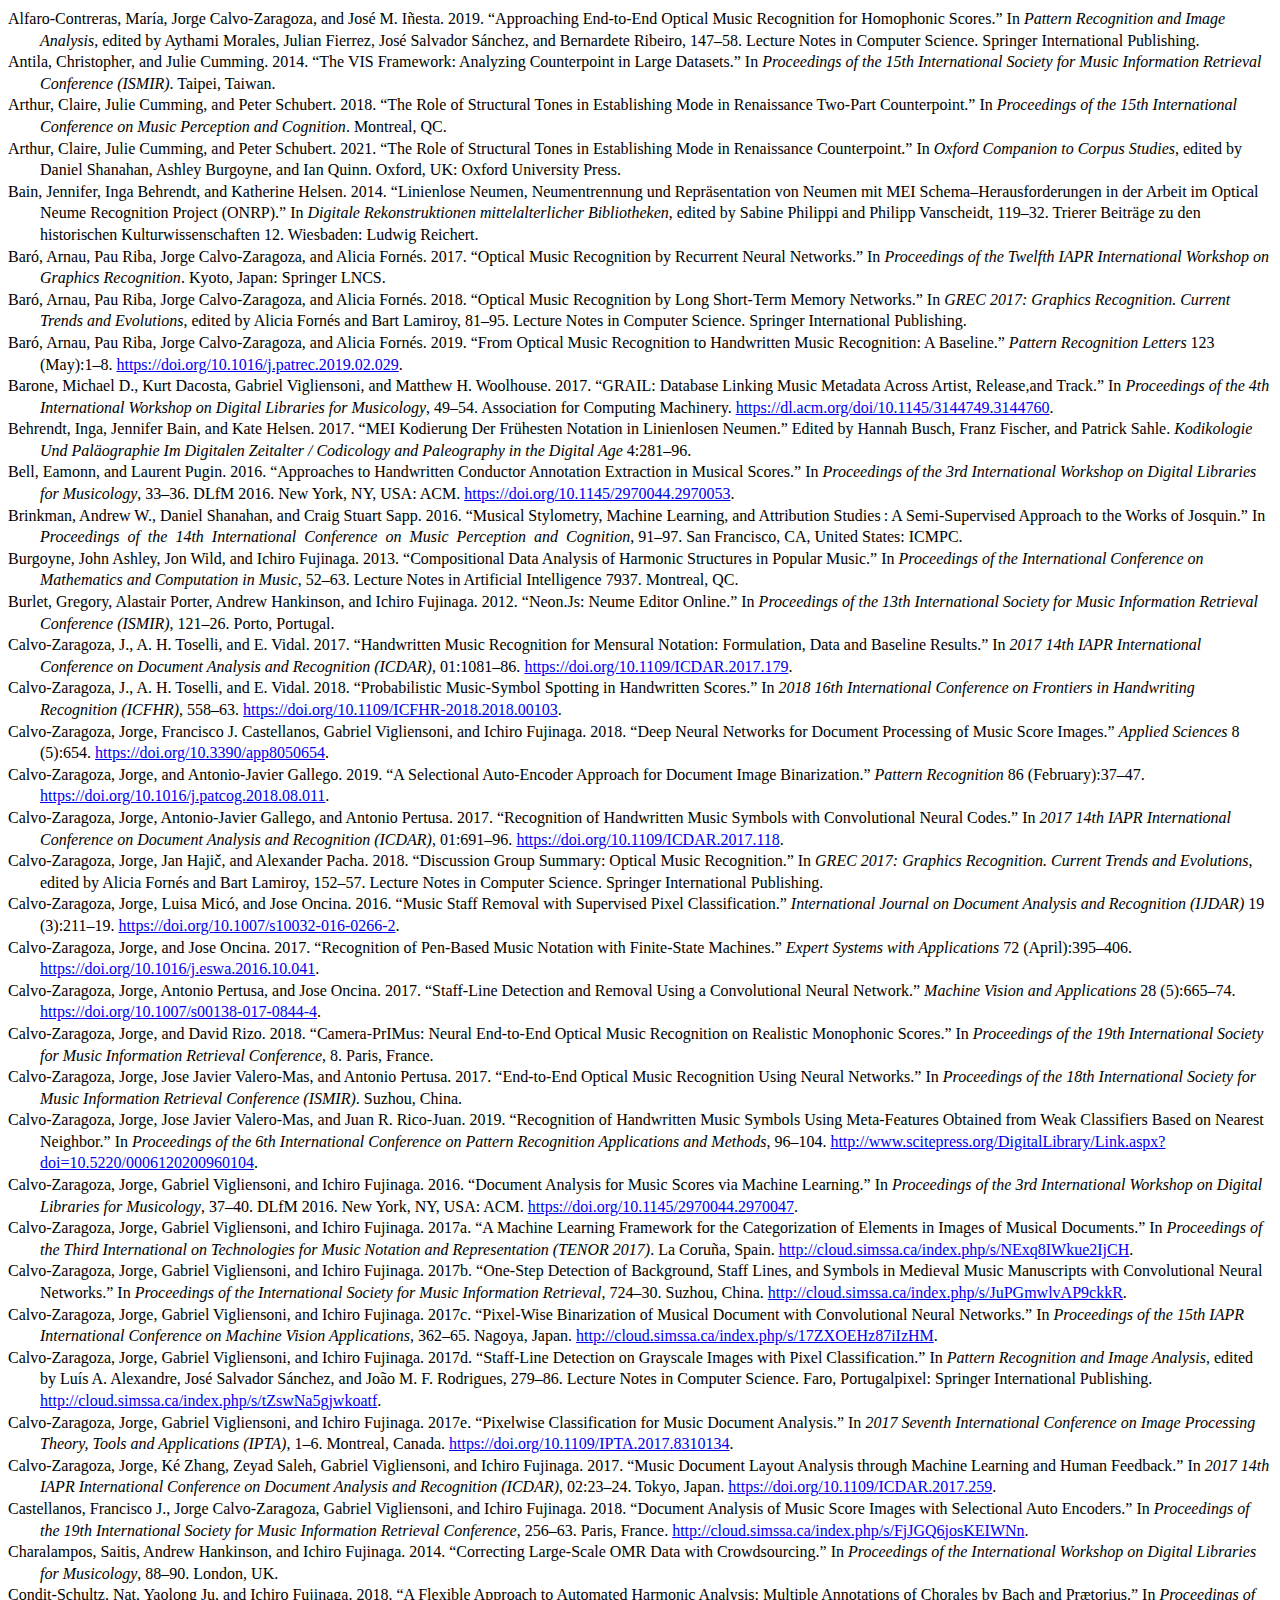
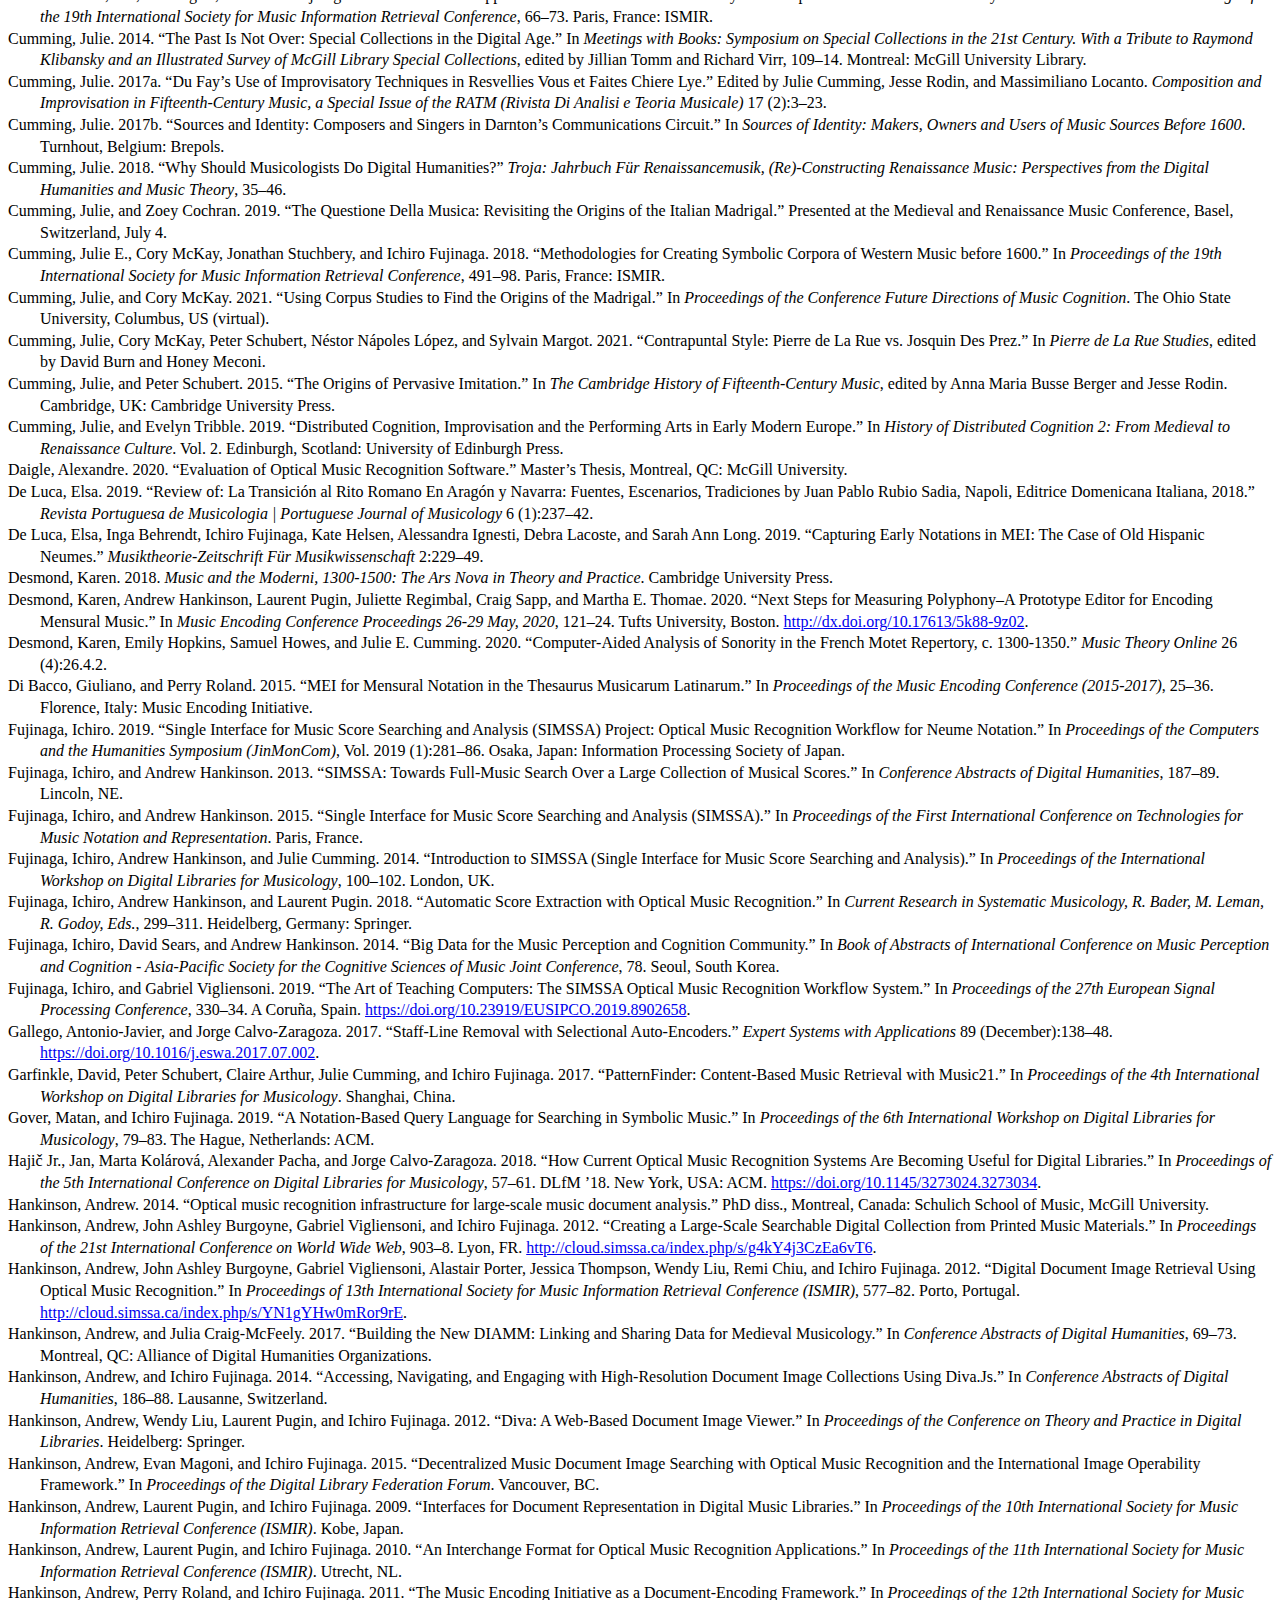
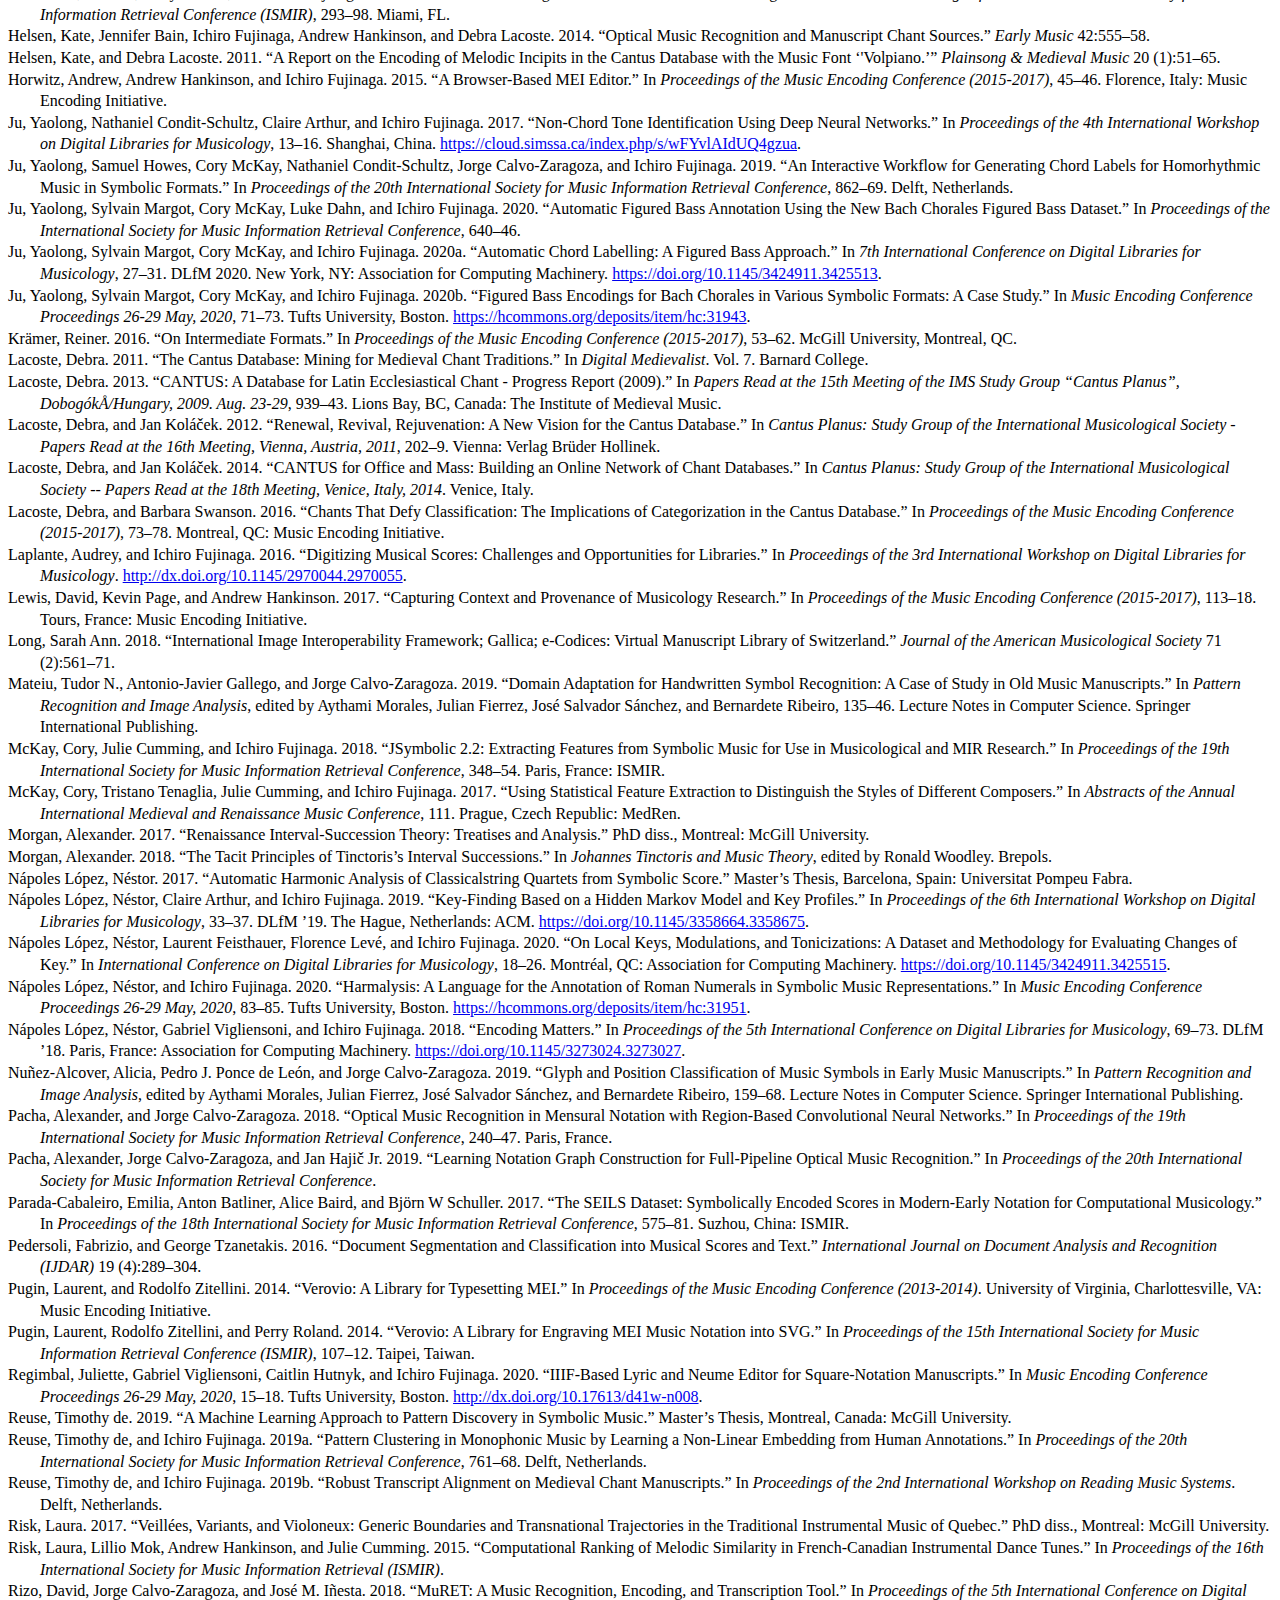
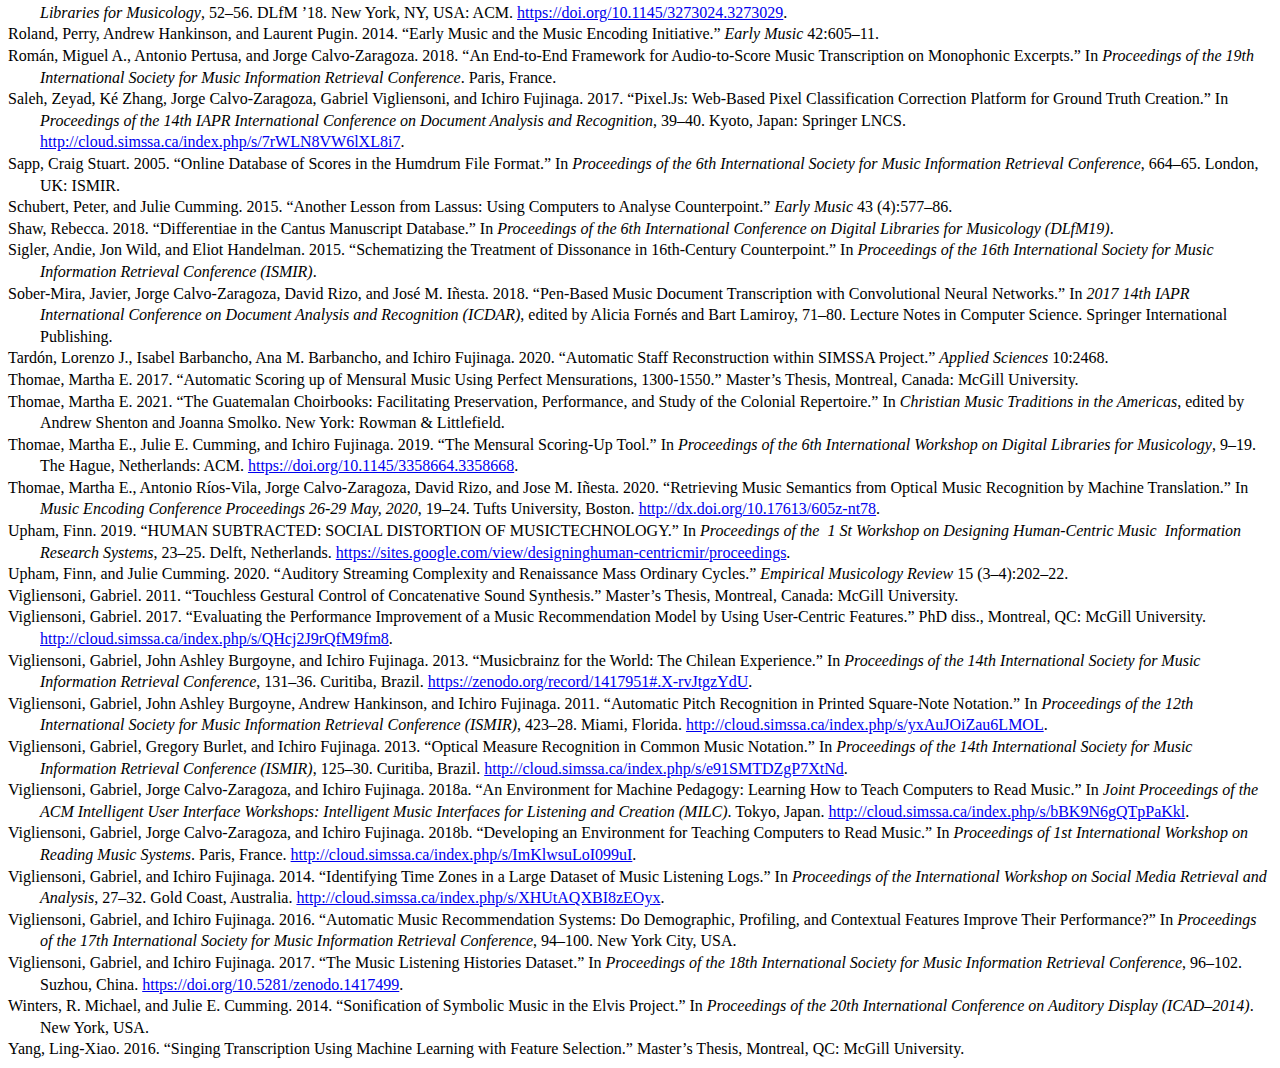
<file: zotero_export/MIRAI_publications.html>
<!DOCTYPE html PUBLIC "-//W3C//DTD XHTML 1.1//EN" "http://www.w3.org/TR/xhtml11/DTD/xhtml11.dtd">
<html xmlns="http://www.w3.org/1999/xhtml" xml:lang="en">
<head>
<meta http-equiv="Content-Type" content="text/html; charset=utf-8"/>
<title>Bibliography</title>
</head>
<body>
<div class="csl-bib-body" style="line-height: 1.35; margin-left: 2em; text-indent:-2em;">
  <div class="csl-entry">Alfaro-Contreras, María, Jorge Calvo-Zaragoza, and José M. Iñesta. 2019. “Approaching End-to-End Optical Music Recognition for Homophonic Scores.” In <i>Pattern Recognition and Image Analysis</i>, edited by Aythami Morales, Julian Fierrez, José Salvador Sánchez, and Bernardete Ribeiro, 147–58. Lecture Notes in Computer Science. Springer International Publishing.</div>
  <span class="Z3988" title="url_ver=Z39.88-2004&amp;ctx_ver=Z39.88-2004&amp;rfr_id=info%3Asid%2Fzotero.org%3A2&amp;rft_id=urn%3Aisbn%3A978-3-030-31321-0&amp;rft_val_fmt=info%3Aofi%2Ffmt%3Akev%3Amtx%3Abook&amp;rft.genre=proceeding&amp;rft.atitle=Approaching%20End-to-End%20Optical%20Music%20Recognition%20for%20Homophonic%20Scores&amp;rft.btitle=Pattern%20Recognition%20and%20Image%20Analysis&amp;rft.publisher=Springer%20International%20Publishing&amp;rft.series=Lecture%20Notes%20in%20Computer%20Science&amp;rft.aufirst=Mar%C3%ADa&amp;rft.aulast=Alfaro-Contreras&amp;rft.au=Mar%C3%ADa%20Alfaro-Contreras&amp;rft.au=Jorge%20Calvo-Zaragoza&amp;rft.au=Jos%C3%A9%20M.%20I%C3%B1esta&amp;rft.au=Aythami%20Morales&amp;rft.au=Julian%20Fierrez&amp;rft.au=Jos%C3%A9%20Salvador%20S%C3%A1nchez&amp;rft.au=Bernardete%20Ribeiro&amp;rft.date=2019&amp;rft.pages=147-158&amp;rft.spage=147&amp;rft.epage=158&amp;rft.isbn=978-3-030-31321-0&amp;rft.language=en"></span>
  <div class="csl-entry">Antila, Christopher, and Julie Cumming. 2014. “The VIS Framework: Analyzing Counterpoint in Large Datasets.” In <i>Proceedings of the 15th International Society for Music Information Retrieval Conference (ISMIR)</i>. Taipei, Taiwan.</div>
  <span class="Z3988" title="url_ver=Z39.88-2004&amp;ctx_ver=Z39.88-2004&amp;rfr_id=info%3Asid%2Fzotero.org%3A2&amp;rft_val_fmt=info%3Aofi%2Ffmt%3Akev%3Amtx%3Abook&amp;rft.genre=proceeding&amp;rft.atitle=The%20VIS%20framework%3A%20Analyzing%20counterpoint%20in%20large%20datasets&amp;rft.btitle=Proceedings%20of%20the%2015th%20International%20Society%20for%20Music%20Information%20Retrieval%20Conference%20(ISMIR)&amp;rft.place=Taipei%2C%20Taiwan&amp;rft.aufirst=Christopher&amp;rft.aulast=Antila&amp;rft.au=Christopher%20Antila&amp;rft.au=Julie%20Cumming&amp;rft.date=2014&amp;rft.language=en"></span>
  <div class="csl-entry">Arthur, Claire, Julie Cumming, and Peter Schubert. 2018. “The Role of Structural Tones in Establishing Mode in Renaissance Two-Part Counterpoint.” In <i>Proceedings of the 15th International Conference on Music Perception and Cognition</i>. Montreal, QC.</div>
  <span class="Z3988" title="url_ver=Z39.88-2004&amp;ctx_ver=Z39.88-2004&amp;rfr_id=info%3Asid%2Fzotero.org%3A2&amp;rft_val_fmt=info%3Aofi%2Ffmt%3Akev%3Amtx%3Abook&amp;rft.genre=proceeding&amp;rft.atitle=The%20Role%20of%20Structural%20Tones%20in%20Establishing%20Mode%20in%20Renaissance%20Two-part%20Counterpoint&amp;rft.btitle=Proceedings%20of%20the%2015th%20International%20Conference%20on%20Music%20Perception%20and%20Cognition&amp;rft.place=Montreal%2C%20QC&amp;rft.aufirst=Claire&amp;rft.aulast=Arthur&amp;rft.au=Claire%20Arthur&amp;rft.au=Julie%20Cumming&amp;rft.au=Peter%20Schubert&amp;rft.date=2018"></span>
  <div class="csl-entry">Arthur, Claire, Julie Cumming, and Peter Schubert. 2021. “The Role of Structural Tones in Establishing Mode in Renaissance Counterpoint.” In <i>Oxford Companion to Corpus Studies</i>, edited by Daniel Shanahan, Ashley Burgoyne, and Ian Quinn. Oxford, UK: Oxford University Press.</div>
  <span class="Z3988" title="url_ver=Z39.88-2004&amp;ctx_ver=Z39.88-2004&amp;rfr_id=info%3Asid%2Fzotero.org%3A2&amp;rft_val_fmt=info%3Aofi%2Ffmt%3Akev%3Amtx%3Abook&amp;rft.genre=bookitem&amp;rft.atitle=The%20Role%20of%20Structural%20Tones%20in%20Establishing%20Mode%20in%20Renaissance%20Counterpoint&amp;rft.place=Oxford%2C%20UK&amp;rft.publisher=Oxford%20University%20Press&amp;rft.aufirst=Claire&amp;rft.aulast=Arthur&amp;rft.au=Claire%20Arthur&amp;rft.au=Julie%20Cumming&amp;rft.au=Peter%20Schubert&amp;rft.au=Daniel%20Shanahan&amp;rft.au=Ashley%20Burgoyne&amp;rft.au=Ian%20Quinn&amp;rft.date=2021"></span>
  <div class="csl-entry">Bain, Jennifer, Inga Behrendt, and Katherine Helsen. 2014. “Linienlose Neumen, Neumentrennung und Repräsentation von Neumen mit MEI Schema–Herausforderungen in der Arbeit im Optical Neume Recognition Project (ONRP).” In <i>Digitale Rekonstruktionen mittelalterlicher Bibliotheken</i>, edited by Sabine Philippi and Philipp Vanscheidt, 119–32. Trierer Beiträge zu den historischen Kulturwissenschaften 12. Wiesbaden: Ludwig Reichert.</div>
  <span class="Z3988" title="url_ver=Z39.88-2004&amp;ctx_ver=Z39.88-2004&amp;rfr_id=info%3Asid%2Fzotero.org%3A2&amp;rft_val_fmt=info%3Aofi%2Ffmt%3Akev%3Amtx%3Abook&amp;rft.genre=bookitem&amp;rft.atitle=Linienlose%20Neumen%2C%20Neumentrennung%20und%20Repr%C3%A4sentation%20von%20Neumen%20mit%20MEI%20Schema%E2%80%93Herausforderungen%20in%20der%20Arbeit%20im%20Optical%20Neume%20Recognition%20Project%20(ONRP).&amp;rft.place=Wiesbaden&amp;rft.publisher=Ludwig%20Reichert&amp;rft.series=Trierer%20Beitr%C3%A4ge%20zu%20den%20historischen%20Kulturwissenschaften&amp;rft.aufirst=Jennifer&amp;rft.aulast=Bain&amp;rft.au=Jennifer%20Bain&amp;rft.au=Inga%20Behrendt&amp;rft.au=Katherine%20Helsen&amp;rft.au=Sabine%20Philippi&amp;rft.au=Philipp%20Vanscheidt&amp;rft.date=2014&amp;rft.pages=119%E2%80%9332&amp;rft.spage=119&amp;rft.epage=32&amp;rft.language=de"></span>
  <div class="csl-entry">Baró, Arnau, Pau Riba, Jorge Calvo-Zaragoza, and Alicia Fornés. 2017. “Optical Music Recognition by Recurrent Neural Networks.” In <i>Proceedings of the Twelfth IAPR International Workshop on Graphics Recognition</i>. Kyoto, Japan: Springer LNCS.</div>
  <span class="Z3988" title="url_ver=Z39.88-2004&amp;ctx_ver=Z39.88-2004&amp;rfr_id=info%3Asid%2Fzotero.org%3A2&amp;rft_val_fmt=info%3Aofi%2Ffmt%3Akev%3Amtx%3Abook&amp;rft.genre=proceeding&amp;rft.atitle=Optical%20Music%20Recognition%20by%20Recurrent%20Neural%20Networks&amp;rft.btitle=Proceedings%20of%20the%20Twelfth%20IAPR%20International%20Workshop%20on%20Graphics%20Recognition&amp;rft.place=Kyoto%2C%20Japan&amp;rft.publisher=Springer%20LNCS&amp;rft.aufirst=Arnau&amp;rft.aulast=Bar%C3%B3&amp;rft.au=Arnau%20Bar%C3%B3&amp;rft.au=Pau%20Riba&amp;rft.au=Jorge%20Calvo-Zaragoza&amp;rft.au=Alicia%20Forn%C3%A9s&amp;rft.date=2017"></span>
  <div class="csl-entry">Baró, Arnau, Pau Riba, Jorge Calvo-Zaragoza, and Alicia Fornés. 2018. “Optical Music Recognition by Long Short-Term Memory Networks.” In <i>GREC 2017: Graphics Recognition. Current Trends and Evolutions</i>, edited by Alicia Fornés and Bart Lamiroy, 81–95. Lecture Notes in Computer Science. Springer International Publishing.</div>
  <span class="Z3988" title="url_ver=Z39.88-2004&amp;ctx_ver=Z39.88-2004&amp;rfr_id=info%3Asid%2Fzotero.org%3A2&amp;rft_id=urn%3Aisbn%3A978-3-030-02284-6&amp;rft_val_fmt=info%3Aofi%2Ffmt%3Akev%3Amtx%3Abook&amp;rft.genre=proceeding&amp;rft.atitle=Optical%20Music%20Recognition%20by%20Long%20Short-Term%20Memory%20Networks&amp;rft.btitle=GREC%202017%3A%20Graphics%20Recognition.%20Current%20Trends%20and%20Evolutions&amp;rft.publisher=Springer%20International%20Publishing&amp;rft.series=Lecture%20Notes%20in%20Computer%20Science&amp;rft.aufirst=Arnau&amp;rft.aulast=Bar%C3%B3&amp;rft.au=Arnau%20Bar%C3%B3&amp;rft.au=Pau%20Riba&amp;rft.au=Jorge%20Calvo-Zaragoza&amp;rft.au=Alicia%20Forn%C3%A9s&amp;rft.au=Alicia%20Forn%C3%A9s&amp;rft.au=Bart%20Lamiroy&amp;rft.date=2018&amp;rft.pages=81-95&amp;rft.spage=81&amp;rft.epage=95&amp;rft.isbn=978-3-030-02284-6&amp;rft.language=en"></span>
  <div class="csl-entry">Baró, Arnau, Pau Riba, Jorge Calvo-Zaragoza, and Alicia Fornés. 2019. “From Optical Music Recognition to Handwritten Music Recognition: A Baseline.” <i>Pattern Recognition Letters</i> 123 (May):1–8. <a href="https://doi.org/10.1016/j.patrec.2019.02.029">https://doi.org/10.1016/j.patrec.2019.02.029</a>.</div>
  <span class="Z3988" title="url_ver=Z39.88-2004&amp;ctx_ver=Z39.88-2004&amp;rfr_id=info%3Asid%2Fzotero.org%3A2&amp;rft_id=info%3Adoi%2F10.1016%2Fj.patrec.2019.02.029&amp;rft_val_fmt=info%3Aofi%2Ffmt%3Akev%3Amtx%3Ajournal&amp;rft.genre=article&amp;rft.atitle=From%20Optical%20Music%20Recognition%20to%20Handwritten%20Music%20Recognition%3A%20A%20baseline&amp;rft.jtitle=Pattern%20Recognition%20Letters&amp;rft.stitle=Pattern%20Recognition%20Letters&amp;rft.volume=123&amp;rft.aufirst=Arnau&amp;rft.aulast=Bar%C3%B3&amp;rft.au=Arnau%20Bar%C3%B3&amp;rft.au=Pau%20Riba&amp;rft.au=Jorge%20Calvo-Zaragoza&amp;rft.au=Alicia%20Forn%C3%A9s&amp;rft.date=2019-05-15&amp;rft.pages=1-8&amp;rft.spage=1&amp;rft.epage=8&amp;rft.issn=0167-8655"></span>
  <div class="csl-entry">Barone, Michael D., Kurt Dacosta, Gabriel Vigliensoni, and Matthew H. Woolhouse. 2017. “GRAIL: Database Linking Music Metadata Across Artist, Release,and Track.” In <i>Proceedings of the 4th International Workshop on Digital Libraries for Musicology</i>, 49–54. Association for Computing Machinery. <a href="https://dl.acm.org/doi/10.1145/3144749.3144760">https://dl.acm.org/doi/10.1145/3144749.3144760</a>.</div>
  <span class="Z3988" title="url_ver=Z39.88-2004&amp;ctx_ver=Z39.88-2004&amp;rfr_id=info%3Asid%2Fzotero.org%3A2&amp;rft_id=urn%3Aisbn%3A978-1-4503-5347-2&amp;rft_val_fmt=info%3Aofi%2Ffmt%3Akev%3Amtx%3Abook&amp;rft.genre=proceeding&amp;rft.atitle=GRAIL%3A%20Database%20Linking%20Music%20Metadata%20Across%20Artist%2C%20Release%2Cand%20Track&amp;rft.btitle=Proceedings%20of%20the%204th%20International%20Workshop%20on%20Digital%20Libraries%20for%20Musicology&amp;rft.publisher=Association%20for%20Computing%20Machinery&amp;rft.aufirst=Michael%20D.&amp;rft.aulast=Barone&amp;rft.au=Michael%20D.%20Barone&amp;rft.au=Kurt%20Dacosta&amp;rft.au=Gabriel%20Vigliensoni&amp;rft.au=Matthew%20H.%20Woolhouse&amp;rft.date=2017-10&amp;rft.pages=49-54&amp;rft.spage=49&amp;rft.epage=54&amp;rft.isbn=978-1-4503-5347-2&amp;rft.language=en"></span>
  <div class="csl-entry">Behrendt, Inga, Jennifer Bain, and Kate Helsen. 2017. “MEI Kodierung Der Frühesten Notation in Linienlosen Neumen.” Edited by Hannah Busch, Franz Fischer, and Patrick Sahle. <i>Kodikologie Und Paläographie Im Digitalen Zeitalter / Codicology and Paleography in the Digital Age</i> 4:281–96.</div>
  <span class="Z3988" title="url_ver=Z39.88-2004&amp;ctx_ver=Z39.88-2004&amp;rfr_id=info%3Asid%2Fzotero.org%3A2&amp;rft_val_fmt=info%3Aofi%2Ffmt%3Akev%3Amtx%3Ajournal&amp;rft.genre=article&amp;rft.atitle=MEI%20Kodierung%20der%20fr%C3%BChesten%20Notation%20in%20linienlosen%20Neumen&amp;rft.jtitle=Kodikologie%20und%20Pal%C3%A4ographie%20im%20Digitalen%20Zeitalter%20%2F%20Codicology%20and%20Paleography%20in%20the%20Digital%20Age&amp;rft.volume=4&amp;rft.aufirst=Inga&amp;rft.aulast=Behrendt&amp;rft.au=Inga%20Behrendt&amp;rft.au=Jennifer%20Bain&amp;rft.au=Kate%20Helsen&amp;rft.au=Hannah%20Busch&amp;rft.au=Franz%20Fischer&amp;rft.au=Patrick%20Sahle&amp;rft.date=2017&amp;rft.pages=281-296&amp;rft.spage=281&amp;rft.epage=296"></span>
  <div class="csl-entry">Bell, Eamonn, and Laurent Pugin. 2016. “Approaches to Handwritten Conductor Annotation Extraction in Musical Scores.” In <i>Proceedings of the 3rd International Workshop on Digital Libraries for Musicology</i>, 33–36. DLfM 2016. New York, NY, USA: ACM. <a href="https://doi.org/10.1145/2970044.2970053">https://doi.org/10.1145/2970044.2970053</a>.</div>
  <span class="Z3988" title="url_ver=Z39.88-2004&amp;ctx_ver=Z39.88-2004&amp;rfr_id=info%3Asid%2Fzotero.org%3A2&amp;rft_id=info%3Adoi%2F10.1145%2F2970044.2970053&amp;rft_id=urn%3Aisbn%3A978-1-4503-4751-8&amp;rft_val_fmt=info%3Aofi%2Ffmt%3Akev%3Amtx%3Abook&amp;rft.genre=proceeding&amp;rft.atitle=Approaches%20to%20Handwritten%20Conductor%20Annotation%20Extraction%20in%20Musical%20Scores&amp;rft.btitle=Proceedings%20of%20the%203rd%20International%20Workshop%20on%20Digital%20Libraries%20for%20Musicology&amp;rft.place=New%20York%2C%20NY%2C%20USA&amp;rft.publisher=ACM&amp;rft.series=DLfM%202016&amp;rft.aufirst=Eamonn&amp;rft.aulast=Bell&amp;rft.au=Eamonn%20Bell&amp;rft.au=Laurent%20Pugin&amp;rft.date=2016&amp;rft.pages=33%E2%80%9336&amp;rft.spage=33&amp;rft.epage=36&amp;rft.isbn=978-1-4503-4751-8"></span>
  <div class="csl-entry">Brinkman, Andrew W., Daniel Shanahan, and Craig Stuart Sapp. 2016. “Musical Stylometry, Machine Learning, and Attribution Studies : A Semi-Supervised Approach to the Works of Josquin.” In <i>Proceedings&nbsp; of&nbsp; the&nbsp; 14th&nbsp; International&nbsp; Conference&nbsp; on&nbsp; Music&nbsp; Perception&nbsp; and&nbsp; Cognition</i>, 91–97. San Francisco, CA, United States: ICMPC.</div>
  <span class="Z3988" title="url_ver=Z39.88-2004&amp;ctx_ver=Z39.88-2004&amp;rfr_id=info%3Asid%2Fzotero.org%3A2&amp;rft_val_fmt=info%3Aofi%2Ffmt%3Akev%3Amtx%3Abook&amp;rft.genre=proceeding&amp;rft.atitle=Musical%20Stylometry%2C%20Machine%20Learning%2C%20and%20Attribution%20Studies%20%3A%20A%20Semi-Supervised%20Approach%20to%20the%20Works%20of%20Josquin&amp;rft.btitle=Proceedings%20%20of%20%20the%20%2014th%20%20International%20%20Conference%20%20on%20%20Music%20%20Perception%20%20and%20%20Cognition&amp;rft.place=San%20Francisco%2C%20CA%2C%20United%20States&amp;rft.publisher=ICMPC&amp;rft.aufirst=Andrew%20W.&amp;rft.aulast=Brinkman&amp;rft.au=Andrew%20W.%20Brinkman&amp;rft.au=Daniel%20Shanahan&amp;rft.au=Craig%20Stuart%20Sapp&amp;rft.date=2016&amp;rft.pages=91-97&amp;rft.spage=91&amp;rft.epage=97"></span>
  <div class="csl-entry">Burgoyne, John Ashley, Jon Wild, and Ichiro Fujinaga. 2013. “Compositional Data Analysis of Harmonic Structures in Popular Music.” In <i>Proceedings of the International Conference on Mathematics and Computation in Music</i>, 52–63. Lecture Notes in Artificial Intelligence 7937. Montreal, QC.</div>
  <span class="Z3988" title="url_ver=Z39.88-2004&amp;ctx_ver=Z39.88-2004&amp;rfr_id=info%3Asid%2Fzotero.org%3A2&amp;rft_val_fmt=info%3Aofi%2Ffmt%3Akev%3Amtx%3Abook&amp;rft.genre=bookitem&amp;rft.atitle=Compositional%20Data%20Analysis%20of%20Harmonic%20Structures%20in%20Popular%20Music.&amp;rft.place=Montreal%2C%20QC&amp;rft.series=Lecture%20Notes%20in%20Artificial%20Intelligence%207937&amp;rft.aufirst=John%20Ashley&amp;rft.aulast=Burgoyne&amp;rft.au=John%20Ashley%20Burgoyne&amp;rft.au=Jon%20Wild&amp;rft.au=Ichiro%20Fujinaga&amp;rft.date=2013&amp;rft.pages=52%E2%80%9363&amp;rft.spage=52&amp;rft.epage=63&amp;rft.language=en"></span>
  <div class="csl-entry">Burlet, Gregory, Alastair Porter, Andrew Hankinson, and Ichiro Fujinaga. 2012. “Neon.Js: Neume Editor Online.” In <i>Proceedings of the 13th International Society for Music Information Retrieval Conference (ISMIR)</i>, 121–26. Porto, Portugal.</div>
  <span class="Z3988" title="url_ver=Z39.88-2004&amp;ctx_ver=Z39.88-2004&amp;rfr_id=info%3Asid%2Fzotero.org%3A2&amp;rft_val_fmt=info%3Aofi%2Ffmt%3Akev%3Amtx%3Abook&amp;rft.genre=bookitem&amp;rft.atitle=Neon.js%3A%20Neume%20Editor%20Online&amp;rft.place=Porto%2C%20Portugal&amp;rft.aufirst=Gregory&amp;rft.aulast=Burlet&amp;rft.au=Gregory%20Burlet&amp;rft.au=Alastair%20Porter&amp;rft.au=Andrew%20Hankinson&amp;rft.au=Ichiro%20Fujinaga&amp;rft.date=2012&amp;rft.pages=121-26&amp;rft.spage=121&amp;rft.epage=26&amp;rft.language=en"></span>
  <div class="csl-entry">Calvo-Zaragoza, J., A. H. Toselli, and E. Vidal. 2017. “Handwritten Music Recognition for Mensural Notation: Formulation, Data and Baseline Results.” In <i>2017 14th IAPR International Conference on Document Analysis and Recognition (ICDAR)</i>, 01:1081–86. <a href="https://doi.org/10.1109/ICDAR.2017.179">https://doi.org/10.1109/ICDAR.2017.179</a>.</div>
  <span class="Z3988" title="url_ver=Z39.88-2004&amp;ctx_ver=Z39.88-2004&amp;rfr_id=info%3Asid%2Fzotero.org%3A2&amp;rft_id=info%3Adoi%2F10.1109%2FICDAR.2017.179&amp;rft_val_fmt=info%3Aofi%2Ffmt%3Akev%3Amtx%3Abook&amp;rft.genre=proceeding&amp;rft.atitle=Handwritten%20Music%20Recognition%20for%20Mensural%20Notation%3A%20Formulation%2C%20Data%20and%20Baseline%20Results&amp;rft.btitle=2017%2014th%20IAPR%20International%20Conference%20on%20Document%20Analysis%20and%20Recognition%20(ICDAR)&amp;rft.aufirst=J.&amp;rft.aulast=Calvo-Zaragoza&amp;rft.au=J.%20Calvo-Zaragoza&amp;rft.au=A.%20H.%20Toselli&amp;rft.au=E.%20Vidal&amp;rft.date=2017-11&amp;rft.pages=1081-1086&amp;rft.spage=1081&amp;rft.epage=1086"></span>
  <div class="csl-entry">Calvo-Zaragoza, J., A. H. Toselli, and E. Vidal. 2018. “Probabilistic Music-Symbol Spotting in Handwritten Scores.” In <i>2018 16th International Conference on Frontiers in Handwriting Recognition (ICFHR)</i>, 558–63. <a href="https://doi.org/10.1109/ICFHR-2018.2018.00103">https://doi.org/10.1109/ICFHR-2018.2018.00103</a>.</div>
  <span class="Z3988" title="url_ver=Z39.88-2004&amp;ctx_ver=Z39.88-2004&amp;rfr_id=info%3Asid%2Fzotero.org%3A2&amp;rft_id=info%3Adoi%2F10.1109%2FICFHR-2018.2018.00103&amp;rft_val_fmt=info%3Aofi%2Ffmt%3Akev%3Amtx%3Abook&amp;rft.genre=proceeding&amp;rft.atitle=Probabilistic%20Music-Symbol%20Spotting%20in%20Handwritten%20Scores&amp;rft.btitle=2018%2016th%20International%20Conference%20on%20Frontiers%20in%20Handwriting%20Recognition%20(ICFHR)&amp;rft.aufirst=J.&amp;rft.aulast=Calvo-Zaragoza&amp;rft.au=J.%20Calvo-Zaragoza&amp;rft.au=A.%20H.%20Toselli&amp;rft.au=E.%20Vidal&amp;rft.date=2018-08&amp;rft.pages=558-563&amp;rft.spage=558&amp;rft.epage=563"></span>
  <div class="csl-entry">Calvo-Zaragoza, Jorge, Francisco J. Castellanos, Gabriel Vigliensoni, and Ichiro Fujinaga. 2018. “Deep Neural Networks for Document Processing of Music Score Images.” <i>Applied Sciences</i> 8 (5):654. <a href="https://doi.org/10.3390/app8050654">https://doi.org/10.3390/app8050654</a>.</div>
  <span class="Z3988" title="url_ver=Z39.88-2004&amp;ctx_ver=Z39.88-2004&amp;rfr_id=info%3Asid%2Fzotero.org%3A2&amp;rft_id=info%3Adoi%2Fhttps%3A%2F%2Fdoi.org%2F10.3390%2Fapp8050654&amp;rft_val_fmt=info%3Aofi%2Ffmt%3Akev%3Amtx%3Ajournal&amp;rft.genre=article&amp;rft.atitle=Deep%20Neural%20Networks%20for%20Document%20Processing%20of%20Music%20Score%20Images&amp;rft.jtitle=Applied%20Sciences&amp;rft.volume=8&amp;rft.issue=5&amp;rft.aufirst=Jorge&amp;rft.aulast=Calvo-Zaragoza&amp;rft.au=Jorge%20Calvo-Zaragoza&amp;rft.au=Francisco%20J.%20Castellanos&amp;rft.au=Gabriel%20Vigliensoni&amp;rft.au=Ichiro%20Fujinaga&amp;rft.date=2018&amp;rft.pages=654"></span>
  <div class="csl-entry">Calvo-Zaragoza, Jorge, and Antonio-Javier Gallego. 2019. “A Selectional Auto-Encoder Approach for Document Image Binarization.” <i>Pattern Recognition</i> 86 (February):37–47. <a href="https://doi.org/10.1016/j.patcog.2018.08.011">https://doi.org/10.1016/j.patcog.2018.08.011</a>.</div>
  <span class="Z3988" title="url_ver=Z39.88-2004&amp;ctx_ver=Z39.88-2004&amp;rfr_id=info%3Asid%2Fzotero.org%3A2&amp;rft_id=info%3Adoi%2F10.1016%2Fj.patcog.2018.08.011&amp;rft_val_fmt=info%3Aofi%2Ffmt%3Akev%3Amtx%3Ajournal&amp;rft.genre=article&amp;rft.atitle=A%20selectional%20auto-encoder%20approach%20for%20document%20image%20binarization&amp;rft.jtitle=Pattern%20Recognition&amp;rft.stitle=Pattern%20Recognition&amp;rft.volume=86&amp;rft.aufirst=Jorge&amp;rft.aulast=Calvo-Zaragoza&amp;rft.au=Jorge%20Calvo-Zaragoza&amp;rft.au=Antonio-Javier%20Gallego&amp;rft.date=2019-02-01&amp;rft.pages=37-47&amp;rft.spage=37&amp;rft.epage=47&amp;rft.issn=0031-3203"></span>
  <div class="csl-entry">Calvo-Zaragoza, Jorge, Antonio-Javier Gallego, and Antonio Pertusa. 2017. “Recognition of Handwritten Music Symbols with Convolutional Neural Codes.” In <i>2017 14th IAPR International Conference on Document Analysis and Recognition (ICDAR)</i>, 01:691–96. <a href="https://doi.org/10.1109/ICDAR.2017.118">https://doi.org/10.1109/ICDAR.2017.118</a>.</div>
  <span class="Z3988" title="url_ver=Z39.88-2004&amp;ctx_ver=Z39.88-2004&amp;rfr_id=info%3Asid%2Fzotero.org%3A2&amp;rft_id=info%3Adoi%2F10.1109%2FICDAR.2017.118&amp;rft_val_fmt=info%3Aofi%2Ffmt%3Akev%3Amtx%3Abook&amp;rft.genre=proceeding&amp;rft.atitle=Recognition%20of%20Handwritten%20Music%20Symbols%20with%20Convolutional%20Neural%20Codes&amp;rft.btitle=2017%2014th%20IAPR%20International%20Conference%20on%20Document%20Analysis%20and%20Recognition%20(ICDAR)&amp;rft.aufirst=Jorge&amp;rft.aulast=Calvo-Zaragoza&amp;rft.au=Jorge%20Calvo-Zaragoza&amp;rft.au=Antonio-Javier%20Gallego&amp;rft.au=Antonio%20Pertusa&amp;rft.date=2017-11&amp;rft.pages=691-696&amp;rft.spage=691&amp;rft.epage=696"></span>
  <div class="csl-entry">Calvo-Zaragoza, Jorge, Jan Hajič, and Alexander Pacha. 2018. “Discussion Group Summary: Optical Music Recognition.” In <i>GREC 2017: Graphics Recognition. Current Trends and Evolutions</i>, edited by Alicia Fornés and Bart Lamiroy, 152–57. Lecture Notes in Computer Science. Springer International Publishing.</div>
  <span class="Z3988" title="url_ver=Z39.88-2004&amp;ctx_ver=Z39.88-2004&amp;rfr_id=info%3Asid%2Fzotero.org%3A2&amp;rft_id=urn%3Aisbn%3A978-3-030-02284-6&amp;rft_val_fmt=info%3Aofi%2Ffmt%3Akev%3Amtx%3Abook&amp;rft.genre=proceeding&amp;rft.atitle=Discussion%20Group%20Summary%3A%20Optical%20Music%20Recognition&amp;rft.btitle=GREC%202017%3A%20Graphics%20Recognition.%20Current%20Trends%20and%20Evolutions&amp;rft.publisher=Springer%20International%20Publishing&amp;rft.series=Lecture%20Notes%20in%20Computer%20Science&amp;rft.aufirst=Jorge&amp;rft.aulast=Calvo-Zaragoza&amp;rft.au=Jorge%20Calvo-Zaragoza&amp;rft.au=Jan%20Haji%C4%8D&amp;rft.au=Alexander%20Pacha&amp;rft.au=Alicia%20Forn%C3%A9s&amp;rft.au=Bart%20Lamiroy&amp;rft.date=2018&amp;rft.pages=152-157&amp;rft.spage=152&amp;rft.epage=157&amp;rft.isbn=978-3-030-02284-6&amp;rft.language=en"></span>
  <div class="csl-entry">Calvo-Zaragoza, Jorge, Luisa Micó, and Jose Oncina. 2016. “Music Staff Removal with Supervised Pixel Classification.” <i>International Journal on Document Analysis and Recognition (IJDAR)</i> 19 (3):211–19. <a href="https://doi.org/10.1007/s10032-016-0266-2">https://doi.org/10.1007/s10032-016-0266-2</a>.</div>
  <span class="Z3988" title="url_ver=Z39.88-2004&amp;ctx_ver=Z39.88-2004&amp;rfr_id=info%3Asid%2Fzotero.org%3A2&amp;rft_id=info%3Adoi%2F10.1007%2Fs10032-016-0266-2&amp;rft_val_fmt=info%3Aofi%2Ffmt%3Akev%3Amtx%3Ajournal&amp;rft.genre=article&amp;rft.atitle=Music%20staff%20removal%20with%20supervised%20pixel%20classification&amp;rft.jtitle=International%20Journal%20on%20Document%20Analysis%20and%20Recognition%20(IJDAR)&amp;rft.stitle=IJDAR&amp;rft.volume=19&amp;rft.issue=3&amp;rft.aufirst=Jorge&amp;rft.aulast=Calvo-Zaragoza&amp;rft.au=Jorge%20Calvo-Zaragoza&amp;rft.au=Luisa%20Mic%C3%B3&amp;rft.au=Jose%20Oncina&amp;rft.date=2016-09-01&amp;rft.pages=211-219&amp;rft.spage=211&amp;rft.epage=219&amp;rft.issn=1433-2825&amp;rft.language=en"></span>
  <div class="csl-entry">Calvo-Zaragoza, Jorge, and Jose Oncina. 2017. “Recognition of Pen-Based Music Notation with Finite-State Machines.” <i>Expert Systems with Applications</i> 72 (April):395–406. <a href="https://doi.org/10.1016/j.eswa.2016.10.041">https://doi.org/10.1016/j.eswa.2016.10.041</a>.</div>
  <span class="Z3988" title="url_ver=Z39.88-2004&amp;ctx_ver=Z39.88-2004&amp;rfr_id=info%3Asid%2Fzotero.org%3A2&amp;rft_id=info%3Adoi%2F10.1016%2Fj.eswa.2016.10.041&amp;rft_val_fmt=info%3Aofi%2Ffmt%3Akev%3Amtx%3Ajournal&amp;rft.genre=article&amp;rft.atitle=Recognition%20of%20pen-based%20music%20notation%20with%20finite-state%20machines&amp;rft.jtitle=Expert%20Systems%20with%20Applications&amp;rft.stitle=Expert%20Systems%20with%20Applications&amp;rft.volume=72&amp;rft.aufirst=Jorge&amp;rft.aulast=Calvo-Zaragoza&amp;rft.au=Jorge%20Calvo-Zaragoza&amp;rft.au=Jose%20Oncina&amp;rft.date=2017-04-15&amp;rft.pages=395-406&amp;rft.spage=395&amp;rft.epage=406&amp;rft.issn=0957-4174"></span>
  <div class="csl-entry">Calvo-Zaragoza, Jorge, Antonio Pertusa, and Jose Oncina. 2017. “Staff-Line Detection and Removal Using a Convolutional Neural Network.” <i>Machine Vision and Applications</i> 28 (5):665–74. <a href="https://doi.org/10.1007/s00138-017-0844-4">https://doi.org/10.1007/s00138-017-0844-4</a>.</div>
  <span class="Z3988" title="url_ver=Z39.88-2004&amp;ctx_ver=Z39.88-2004&amp;rfr_id=info%3Asid%2Fzotero.org%3A2&amp;rft_id=info%3Adoi%2F10.1007%2Fs00138-017-0844-4&amp;rft_val_fmt=info%3Aofi%2Ffmt%3Akev%3Amtx%3Ajournal&amp;rft.genre=article&amp;rft.atitle=Staff-line%20detection%20and%20removal%20using%20a%20convolutional%20neural%20network&amp;rft.jtitle=Machine%20Vision%20and%20Applications&amp;rft.stitle=Machine%20Vision%20and%20Applications&amp;rft.volume=28&amp;rft.issue=5&amp;rft.aufirst=Jorge&amp;rft.aulast=Calvo-Zaragoza&amp;rft.au=Jorge%20Calvo-Zaragoza&amp;rft.au=Antonio%20Pertusa&amp;rft.au=Jose%20Oncina&amp;rft.date=2017-08-01&amp;rft.pages=665-674&amp;rft.spage=665&amp;rft.epage=674&amp;rft.issn=1432-1769&amp;rft.language=en"></span>
  <div class="csl-entry">Calvo-Zaragoza, Jorge, and David Rizo. 2018. “Camera-PrIMus: Neural End-to-End Optical Music Recognition on Realistic Monophonic Scores.” In <i>Proceedings of the 19th International Society for Music Information Retrieval Conference</i>, 8. Paris, France.</div>
  <span class="Z3988" title="url_ver=Z39.88-2004&amp;ctx_ver=Z39.88-2004&amp;rfr_id=info%3Asid%2Fzotero.org%3A2&amp;rft_val_fmt=info%3Aofi%2Ffmt%3Akev%3Amtx%3Abook&amp;rft.genre=proceeding&amp;rft.atitle=Camera-PrIMus%3A%20Neural%20End-to-End%20Optical%20Music%20Recognition%20on%20Realistic%20Monophonic%20Scores&amp;rft.btitle=Proceedings%20of%20the%2019th%20International%20Society%20for%20Music%20Information%20Retrieval%20Conference&amp;rft.place=Paris%2C%20France&amp;rft.aufirst=Jorge&amp;rft.aulast=Calvo-Zaragoza&amp;rft.au=Jorge%20Calvo-Zaragoza&amp;rft.au=David%20Rizo&amp;rft.date=2018&amp;rft.pages=8&amp;rft.language=en"></span>
  <div class="csl-entry">Calvo-Zaragoza, Jorge, Jose Javier Valero-Mas, and Antonio Pertusa. 2017. “End-to-End Optical Music Recognition Using Neural Networks.” In <i>Proceedings of the 18th International Society for Music Information Retrieval Conference (ISMIR)</i>. Suzhou, China.</div>
  <span class="Z3988" title="url_ver=Z39.88-2004&amp;ctx_ver=Z39.88-2004&amp;rfr_id=info%3Asid%2Fzotero.org%3A2&amp;rft_val_fmt=info%3Aofi%2Ffmt%3Akev%3Amtx%3Abook&amp;rft.genre=proceeding&amp;rft.atitle=End-to-End%20Optical%20Music%20Recognition%20Using%20Neural%20Networks&amp;rft.btitle=Proceedings%20of%20the%2018th%20International%20Society%20for%20Music%20Information%20Retrieval%20Conference%20(ISMIR)&amp;rft.place=Suzhou%2C%20China&amp;rft.aufirst=Jorge&amp;rft.aulast=Calvo-Zaragoza&amp;rft.au=Jorge%20Calvo-Zaragoza&amp;rft.au=Jose%20Javier%20Valero-Mas&amp;rft.au=Antonio%20Pertusa&amp;rft.date=2017"></span>
  <div class="csl-entry">Calvo-Zaragoza, Jorge, Jose Javier Valero-Mas, and Juan R. Rico-Juan. 2019. “Recognition of Handwritten Music Symbols Using Meta-Features Obtained from Weak Classifiers Based on Nearest Neighbor.” In <i>Proceedings of the 6th International Conference on Pattern Recognition Applications and Methods</i>, 96–104. <a href="http://www.scitepress.org/DigitalLibrary/Link.aspx?doi=10.5220/0006120200960104">http://www.scitepress.org/DigitalLibrary/Link.aspx?doi=10.5220/0006120200960104</a>.</div>
  <span class="Z3988" title="url_ver=Z39.88-2004&amp;ctx_ver=Z39.88-2004&amp;rfr_id=info%3Asid%2Fzotero.org%3A2&amp;rft_id=urn%3Aisbn%3A978-989-758-222-6&amp;rft_val_fmt=info%3Aofi%2Ffmt%3Akev%3Amtx%3Abook&amp;rft.genre=proceeding&amp;rft.atitle=Recognition%20of%20Handwritten%20Music%20Symbols%20using%20Meta-features%20Obtained%20from%20Weak%20Classifiers%20based%20on%20Nearest%20Neighbor&amp;rft.btitle=Proceedings%20of%20the%206th%20International%20Conference%20on%20Pattern%20Recognition%20Applications%20and%20Methods&amp;rft.aufirst=Jorge&amp;rft.aulast=Calvo-Zaragoza&amp;rft.au=Jorge%20Calvo-Zaragoza&amp;rft.au=Jose%20Javier%20Valero-Mas&amp;rft.au=Juan%20R.%20Rico-Juan&amp;rft.date=2019-10-01&amp;rft.pages=96-104&amp;rft.spage=96&amp;rft.epage=104&amp;rft.isbn=978-989-758-222-6"></span>
  <div class="csl-entry">Calvo-Zaragoza, Jorge, Gabriel Vigliensoni, and Ichiro Fujinaga. 2016. “Document Analysis for Music Scores via Machine Learning.” In <i>Proceedings of the 3rd International Workshop on Digital Libraries for Musicology</i>, 37–40. DLfM 2016. New York, NY, USA: ACM. <a href="https://doi.org/10.1145/2970044.2970047">https://doi.org/10.1145/2970044.2970047</a>.</div>
  <span class="Z3988" title="url_ver=Z39.88-2004&amp;ctx_ver=Z39.88-2004&amp;rfr_id=info%3Asid%2Fzotero.org%3A2&amp;rft_id=info%3Adoi%2F10.1145%2F2970044.2970047&amp;rft_id=urn%3Aisbn%3A978-1-4503-4751-8&amp;rft_val_fmt=info%3Aofi%2Ffmt%3Akev%3Amtx%3Abook&amp;rft.genre=proceeding&amp;rft.atitle=Document%20Analysis%20for%20Music%20Scores%20via%20Machine%20Learning&amp;rft.btitle=Proceedings%20of%20the%203rd%20International%20Workshop%20on%20Digital%20Libraries%20for%20Musicology&amp;rft.place=New%20York%2C%20NY%2C%20USA&amp;rft.publisher=ACM&amp;rft.series=DLfM%202016&amp;rft.aufirst=Jorge&amp;rft.aulast=Calvo-Zaragoza&amp;rft.au=Jorge%20Calvo-Zaragoza&amp;rft.au=Gabriel%20Vigliensoni&amp;rft.au=Ichiro%20Fujinaga&amp;rft.date=2016&amp;rft.pages=37%E2%80%9340&amp;rft.spage=37&amp;rft.epage=40&amp;rft.isbn=978-1-4503-4751-8"></span>
  <div class="csl-entry">Calvo-Zaragoza, Jorge, Gabriel Vigliensoni, and Ichiro Fujinaga. 2017a. “A Machine Learning Framework for the Categorization of Elements in Images of Musical Documents.” In <i>Proceedings of the Third International on Technologies for Music Notation and Representation (TENOR 2017)</i>. La Coruña, Spain. <a href="http://cloud.simssa.ca/index.php/s/NExq8IWkue2IjCH">http://cloud.simssa.ca/index.php/s/NExq8IWkue2IjCH</a>.</div>
  <span class="Z3988" title="url_ver=Z39.88-2004&amp;ctx_ver=Z39.88-2004&amp;rfr_id=info%3Asid%2Fzotero.org%3A2&amp;rft_val_fmt=info%3Aofi%2Ffmt%3Akev%3Amtx%3Abook&amp;rft.genre=proceeding&amp;rft.atitle=A%20Machine%20Learning%20Framework%20for%20the%20Categorization%20of%20Elements%20in%20Images%20of%20Musical%20Documents&amp;rft.btitle=Proceedings%20of%20the%20Third%20International%20on%20Technologies%20for%20Music%20Notation%20and%20Representation%20(TENOR%202017)&amp;rft.place=La%20Coru%C3%B1a%2C%20Spain&amp;rft.aufirst=Jorge&amp;rft.aulast=Calvo-Zaragoza&amp;rft.au=Jorge%20Calvo-Zaragoza&amp;rft.au=Gabriel%20Vigliensoni&amp;rft.au=Ichiro%20Fujinaga&amp;rft.date=2017"></span>
  <div class="csl-entry">Calvo-Zaragoza, Jorge, Gabriel Vigliensoni, and Ichiro Fujinaga. 2017b. “One-Step Detection of Background, Staff Lines, and Symbols in Medieval Music Manuscripts with Convolutional Neural Networks.” In <i>Proceedings of the International Society for Music Information Retrieval</i>, 724–30. Suzhou, China. <a href="http://cloud.simssa.ca/index.php/s/JuPGmwlvAP9ckkR">http://cloud.simssa.ca/index.php/s/JuPGmwlvAP9ckkR</a>.</div>
  <span class="Z3988" title="url_ver=Z39.88-2004&amp;ctx_ver=Z39.88-2004&amp;rfr_id=info%3Asid%2Fzotero.org%3A2&amp;rft_val_fmt=info%3Aofi%2Ffmt%3Akev%3Amtx%3Abook&amp;rft.genre=proceeding&amp;rft.atitle=One-Step%20Detection%20of%20Background%2C%20Staff%20Lines%2C%20and%20Symbols%20in%20Medieval%20Music%20Manuscripts%20with%20Convolutional%20Neural%20Networks&amp;rft.btitle=Proceedings%20of%20the%20International%20Society%20for%20Music%20Information%20Retrieval&amp;rft.place=Suzhou%2C%20China&amp;rft.aufirst=Jorge&amp;rft.aulast=Calvo-Zaragoza&amp;rft.au=Jorge%20Calvo-Zaragoza&amp;rft.au=Gabriel%20Vigliensoni&amp;rft.au=Ichiro%20Fujinaga&amp;rft.date=2017&amp;rft.pages=724-30&amp;rft.spage=724&amp;rft.epage=30&amp;rft.language=en"></span>
  <div class="csl-entry">Calvo-Zaragoza, Jorge, Gabriel Vigliensoni, and Ichiro Fujinaga. 2017c. “Pixel-Wise Binarization of Musical Document with Convolutional Neural Networks.” In <i>Proceedings of the 15th IAPR International Conference on Machine Vision Applications</i>, 362–65. Nagoya, Japan. <a href="http://cloud.simssa.ca/index.php/s/17ZXOEHz87iIzHM">http://cloud.simssa.ca/index.php/s/17ZXOEHz87iIzHM</a>.</div>
  <span class="Z3988" title="url_ver=Z39.88-2004&amp;ctx_ver=Z39.88-2004&amp;rfr_id=info%3Asid%2Fzotero.org%3A2&amp;rft_val_fmt=info%3Aofi%2Ffmt%3Akev%3Amtx%3Abook&amp;rft.genre=proceeding&amp;rft.atitle=Pixel-Wise%20Binarization%20of%20Musical%20Document%20with%20Convolutional%20Neural%20Networks&amp;rft.btitle=Proceedings%20of%20the%2015th%20IAPR%20International%20Conference%20on%20Machine%20Vision%20Applications&amp;rft.place=Nagoya%2C%20Japan&amp;rft.aufirst=Jorge&amp;rft.aulast=Calvo-Zaragoza&amp;rft.au=Jorge%20Calvo-Zaragoza&amp;rft.au=Gabriel%20Vigliensoni&amp;rft.au=Ichiro%20Fujinaga&amp;rft.date=2017&amp;rft.pages=362-65&amp;rft.spage=362&amp;rft.epage=65&amp;rft.language=en"></span>
  <div class="csl-entry">Calvo-Zaragoza, Jorge, Gabriel Vigliensoni, and Ichiro Fujinaga. 2017d. “Staff-Line Detection on Grayscale Images with Pixel Classification.” In <i>Pattern Recognition and Image Analysis</i>, edited by Luís A. Alexandre, José Salvador Sánchez, and João M. F. Rodrigues, 279–86. Lecture Notes in Computer Science. Faro, Portugalpixel: Springer International Publishing. <a href="http://cloud.simssa.ca/index.php/s/tZswNa5gjwkoatf">http://cloud.simssa.ca/index.php/s/tZswNa5gjwkoatf</a>.</div>
  <span class="Z3988" title="url_ver=Z39.88-2004&amp;ctx_ver=Z39.88-2004&amp;rfr_id=info%3Asid%2Fzotero.org%3A2&amp;rft_id=urn%3Aisbn%3A978-3-319-58838-4&amp;rft_val_fmt=info%3Aofi%2Ffmt%3Akev%3Amtx%3Abook&amp;rft.genre=proceeding&amp;rft.atitle=Staff-Line%20Detection%20on%20Grayscale%20Images%20with%20Pixel%20Classification&amp;rft.btitle=Pattern%20Recognition%20and%20Image%20Analysis&amp;rft.place=Faro%2C%20Portugalpixel&amp;rft.publisher=Springer%20International%20Publishing&amp;rft.series=Lecture%20Notes%20in%20Computer%20Science&amp;rft.aufirst=Jorge&amp;rft.aulast=Calvo-Zaragoza&amp;rft.au=Jorge%20Calvo-Zaragoza&amp;rft.au=Gabriel%20Vigliensoni&amp;rft.au=Ichiro%20Fujinaga&amp;rft.au=Lu%C3%ADs%20A.%20Alexandre&amp;rft.au=Jos%C3%A9%20Salvador%20S%C3%A1nchez&amp;rft.au=Jo%C3%A3o%20M.%20F.%20Rodrigues&amp;rft.date=2017&amp;rft.pages=279-286&amp;rft.spage=279&amp;rft.epage=286&amp;rft.isbn=978-3-319-58838-4&amp;rft.language=en"></span>
  <div class="csl-entry">Calvo-Zaragoza, Jorge, Gabriel Vigliensoni, and Ichiro Fujinaga. 2017e. “Pixelwise Classification for Music Document Analysis.” In <i>2017 Seventh International Conference on Image Processing Theory, Tools and Applications (IPTA)</i>, 1–6. Montreal, Canada. <a href="https://doi.org/10.1109/IPTA.2017.8310134">https://doi.org/10.1109/IPTA.2017.8310134</a>.</div>
  <span class="Z3988" title="url_ver=Z39.88-2004&amp;ctx_ver=Z39.88-2004&amp;rfr_id=info%3Asid%2Fzotero.org%3A2&amp;rft_id=info%3Adoi%2F10.1109%2FIPTA.2017.8310134&amp;rft_val_fmt=info%3Aofi%2Ffmt%3Akev%3Amtx%3Abook&amp;rft.genre=proceeding&amp;rft.atitle=Pixelwise%20classification%20for%20music%20document%20analysis&amp;rft.btitle=2017%20Seventh%20International%20Conference%20on%20Image%20Processing%20Theory%2C%20Tools%20and%20Applications%20(IPTA)&amp;rft.place=Montreal%2C%20Canada&amp;rft.aufirst=Jorge&amp;rft.aulast=Calvo-Zaragoza&amp;rft.au=Jorge%20Calvo-Zaragoza&amp;rft.au=Gabriel%20Vigliensoni&amp;rft.au=Ichiro%20Fujinaga&amp;rft.date=2017-11&amp;rft.pages=1-6&amp;rft.spage=1&amp;rft.epage=6&amp;rft.language=en"></span>
  <div class="csl-entry">Calvo-Zaragoza, Jorge, Ké Zhang, Zeyad Saleh, Gabriel Vigliensoni, and Ichiro Fujinaga. 2017. “Music Document Layout Analysis through Machine Learning and Human Feedback.” In <i>2017 14th IAPR International Conference on Document Analysis and Recognition (ICDAR)</i>, 02:23–24. Tokyo, Japan. <a href="https://doi.org/10.1109/ICDAR.2017.259">https://doi.org/10.1109/ICDAR.2017.259</a>.</div>
  <span class="Z3988" title="url_ver=Z39.88-2004&amp;ctx_ver=Z39.88-2004&amp;rfr_id=info%3Asid%2Fzotero.org%3A2&amp;rft_id=info%3Adoi%2F10.1109%2FICDAR.2017.259&amp;rft_val_fmt=info%3Aofi%2Ffmt%3Akev%3Amtx%3Abook&amp;rft.genre=proceeding&amp;rft.atitle=Music%20Document%20Layout%20Analysis%20through%20Machine%20Learning%20and%20Human%20Feedback&amp;rft.btitle=2017%2014th%20IAPR%20International%20Conference%20on%20Document%20Analysis%20and%20Recognition%20(ICDAR)&amp;rft.place=Tokyo%2C%20Japan&amp;rft.aufirst=Jorge&amp;rft.aulast=Calvo-Zaragoza&amp;rft.au=Jorge%20Calvo-Zaragoza&amp;rft.au=K%C3%A9%20Zhang&amp;rft.au=Zeyad%20Saleh&amp;rft.au=Gabriel%20Vigliensoni&amp;rft.au=Ichiro%20Fujinaga&amp;rft.date=2017-11&amp;rft.pages=23-24&amp;rft.spage=23&amp;rft.epage=24"></span>
  <div class="csl-entry">Castellanos, Francisco J., Jorge Calvo-Zaragoza, Gabriel Vigliensoni, and Ichiro Fujinaga. 2018. “Document Analysis of Music Score Images with Selectional Auto Encoders.” In <i>Proceedings of the 19th International Society for Music Information Retrieval Conference</i>, 256–63. Paris, France. <a href="http://cloud.simssa.ca/index.php/s/FjJGQ6josKEIWNn">http://cloud.simssa.ca/index.php/s/FjJGQ6josKEIWNn</a>.</div>
  <span class="Z3988" title="url_ver=Z39.88-2004&amp;ctx_ver=Z39.88-2004&amp;rfr_id=info%3Asid%2Fzotero.org%3A2&amp;rft_val_fmt=info%3Aofi%2Ffmt%3Akev%3Amtx%3Abook&amp;rft.genre=proceeding&amp;rft.atitle=Document%20analysis%20of%20music%20score%20images%20with%20selectional%20auto%20encoders&amp;rft.btitle=Proceedings%20of%20the%2019th%20International%20Society%20for%20Music%20Information%20Retrieval%20Conference&amp;rft.place=Paris%2C%20France&amp;rft.aufirst=Francisco%20J.&amp;rft.aulast=Castellanos&amp;rft.au=Francisco%20J.%20Castellanos&amp;rft.au=Jorge%20Calvo-Zaragoza&amp;rft.au=Gabriel%20Vigliensoni&amp;rft.au=Ichiro%20Fujinaga&amp;rft.date=2018&amp;rft.pages=256-63&amp;rft.spage=256&amp;rft.epage=63"></span>
  <div class="csl-entry">Charalampos, Saitis, Andrew Hankinson, and Ichiro Fujinaga. 2014. “Correcting Large­-Scale OMR Data with Crowdsourcing.” In <i>Proceedings of the International Workshop on Digital Libraries for Musicology</i>, 88–90. London, UK.</div>
  <span class="Z3988" title="url_ver=Z39.88-2004&amp;ctx_ver=Z39.88-2004&amp;rfr_id=info%3Asid%2Fzotero.org%3A2&amp;rft_id=urn%3Aisbn%3Atest.com&amp;rft_val_fmt=info%3Aofi%2Ffmt%3Akev%3Amtx%3Abook&amp;rft.genre=bookitem&amp;rft.atitle=Correcting%20large%C2%AD-scale%20OMR%20data%20with%20crowdsourcing&amp;rft.place=London%2C%20UK&amp;rft.aufirst=Saitis&amp;rft.aulast=Charalampos&amp;rft.au=Saitis%20Charalampos&amp;rft.au=Andrew%20Hankinson&amp;rft.au=Ichiro%20Fujinaga&amp;rft.date=2014&amp;rft.pages=88%E2%80%9390&amp;rft.spage=88&amp;rft.epage=90&amp;rft.isbn=test.com&amp;rft.language=en"></span>
  <div class="csl-entry">Condit-Schultz, Nat, Yaolong Ju, and Ichiro Fujinaga. 2018. “A Flexible Approach to Automated Harmonic Analysis: Multiple Annotations of Chorales by Bach and Prætorius.” In <i>Proceedings of the 19th International Society for Music Information Retrieval Conference</i>, 66–73. Paris, France: ISMIR.</div>
  <span class="Z3988" title="url_ver=Z39.88-2004&amp;ctx_ver=Z39.88-2004&amp;rfr_id=info%3Asid%2Fzotero.org%3A2&amp;rft_val_fmt=info%3Aofi%2Ffmt%3Akev%3Amtx%3Abook&amp;rft.genre=proceeding&amp;rft.atitle=A%20Flexible%20Approach%20to%20Automated%20Harmonic%20Analysis%3A%20Multiple%20Annotations%20of%20Chorales%20by%20Bach%20and%20Pr%C3%A6torius&amp;rft.btitle=Proceedings%20of%20the%2019th%20International%20Society%20for%20Music%20Information%20Retrieval%20Conference&amp;rft.place=Paris%2C%20France&amp;rft.publisher=ISMIR&amp;rft.aufirst=Nat&amp;rft.aulast=Condit-Schultz&amp;rft.au=Nat%20Condit-Schultz&amp;rft.au=Yaolong%20Ju&amp;rft.au=Ichiro%20Fujinaga&amp;rft.date=2018-09-23&amp;rft.pages=66-73&amp;rft.spage=66&amp;rft.epage=73"></span>
  <div class="csl-entry">Cumming, Julie. 2014. “The Past Is Not Over: Special Collections in the Digital Age.” In <i>Meetings with Books: Symposium on Special Collections in the 21st Century. With a Tribute to Raymond Klibansky and an Illustrated Survey of McGill Library Special Collections</i>, edited by Jillian Tomm and Richard Virr, 109–14. Montreal: McGill University Library.</div>
  <span class="Z3988" title="url_ver=Z39.88-2004&amp;ctx_ver=Z39.88-2004&amp;rfr_id=info%3Asid%2Fzotero.org%3A2&amp;rft_val_fmt=info%3Aofi%2Ffmt%3Akev%3Amtx%3Abook&amp;rft.genre=bookitem&amp;rft.atitle=The%20Past%20is%20not%20Over%3A%20Special%20Collections%20in%20the%20Digital%20Age&amp;rft.place=Montreal&amp;rft.publisher=McGill%20University%20Library&amp;rft.aufirst=Julie&amp;rft.aulast=Cumming&amp;rft.au=Julie%20Cumming&amp;rft.au=Jillian%20Tomm&amp;rft.au=Richard%20Virr&amp;rft.date=2014&amp;rft.pages=109%E2%80%9314&amp;rft.spage=109&amp;rft.epage=14&amp;rft.language=en"></span>
  <div class="csl-entry">Cumming, Julie. 2017a. “Du Fay’s Use of Improvisatory Techniques in Resvellies Vous et Faites Chiere Lye.” Edited by Julie Cumming, Jesse Rodin, and Massimiliano Locanto. <i>Composition and Improvisation in Fifteenth-Century Music, a Special Issue of the RATM (Rivista Di Analisi e Teoria Musicale)</i> 17 (2):3–23.</div>
  <span class="Z3988" title="url_ver=Z39.88-2004&amp;ctx_ver=Z39.88-2004&amp;rfr_id=info%3Asid%2Fzotero.org%3A2&amp;rft_val_fmt=info%3Aofi%2Ffmt%3Akev%3Amtx%3Ajournal&amp;rft.genre=article&amp;rft.atitle=Du%20Fay%E2%80%99s%20Use%20of%20Improvisatory%20Techniques%20in%20Resvellies%20vous%20et%20faites%20chiere%20lye&amp;rft.jtitle=Composition%20and%20Improvisation%20in%20Fifteenth-Century%20Music%2C%20a%20special%20issue%20of%20the%20RATM%20(Rivista%20di%20Analisi%20e%20Teoria%20Musicale)&amp;rft.volume=17&amp;rft.issue=2&amp;rft.aufirst=Julie&amp;rft.aulast=Cumming&amp;rft.au=Julie%20Cumming&amp;rft.au=Julie%20Cumming&amp;rft.au=Jesse%20Rodin&amp;rft.au=Massimiliano%20Locanto&amp;rft.date=2017&amp;rft.pages=3-23&amp;rft.spage=3&amp;rft.epage=23"></span>
  <div class="csl-entry">Cumming, Julie. 2017b. “Sources and Identity: Composers and Singers in Darnton’s Communications Circuit.” In <i>Sources of Identity: Makers, Owners and Users of Music Sources Before 1600</i>. Turnhout, Belgium: Brepols.</div>
  <span class="Z3988" title="url_ver=Z39.88-2004&amp;ctx_ver=Z39.88-2004&amp;rfr_id=info%3Asid%2Fzotero.org%3A2&amp;rft_val_fmt=info%3Aofi%2Ffmt%3Akev%3Amtx%3Abook&amp;rft.genre=bookitem&amp;rft.atitle=Sources%20and%20Identity%3A%20Composers%20and%20Singers%20in%20Darnton%E2%80%99s%20Communications%20Circuit&amp;rft.place=Turnhout%2C%20Belgium&amp;rft.publisher=Brepols&amp;rft.aufirst=Julie&amp;rft.aulast=Cumming&amp;rft.au=Julie%20Cumming&amp;rft.au=Tim%20Shepherd&amp;rft.au=Lisa%20Colton&amp;rft.date=2017"></span>
  <div class="csl-entry">Cumming, Julie. 2018. “Why Should Musicologists Do Digital Humanities?” <i>Troja: Jahrbuch Für Renaissancemusik, (Re)-Constructing Renaissance Music: Perspectives from the Digital Humanities and Music Theory</i>, 35–46.</div>
  <span class="Z3988" title="url_ver=Z39.88-2004&amp;ctx_ver=Z39.88-2004&amp;rfr_id=info%3Asid%2Fzotero.org%3A2&amp;rft_val_fmt=info%3Aofi%2Ffmt%3Akev%3Amtx%3Ajournal&amp;rft.genre=article&amp;rft.atitle=Why%20Should%20Musicologists%20do%20Digital%20Humanities%3F&amp;rft.jtitle=Troja%3A%20Jahrbuch%20f%C3%BCr%20Renaissancemusik%2C%20(Re)-Constructing%20Renaissance%20Music%3A%20Perspectives%20from%20the%20Digital%20Humanities%20and%20Music%20Theory&amp;rft.aufirst=Julie&amp;rft.aulast=Cumming&amp;rft.au=Julie%20Cumming&amp;rft.date=2018&amp;rft.pages=35-46&amp;rft.spage=35&amp;rft.epage=46"></span>
  <div class="csl-entry">Cumming, Julie, and Zoey Cochran. 2019. “The Questione Della Musica: Revisiting the Origins of the Italian Madrigal.” Presented at the Medieval and Renaissance Music Conference, Basel, Switzerland, July 4.</div>
  <span class="Z3988" title="url_ver=Z39.88-2004&amp;ctx_ver=Z39.88-2004&amp;rfr_id=info%3Asid%2Fzotero.org%3A2&amp;rft_val_fmt=info%3Aofi%2Ffmt%3Akev%3Amtx%3Adc&amp;rft.type=presentation&amp;rft.title=The%20Questione%20della%20musica%3A%20Revisiting%20the%20Origins%20of%20the%20Italian%20Madrigal&amp;rft.aufirst=Julie&amp;rft.aulast=Cumming&amp;rft.au=Julie%20Cumming&amp;rft.au=Zoey%20Cochran&amp;rft.date=2019-07-04"></span>
  <div class="csl-entry">Cumming, Julie E., Cory McKay, Jonathan Stuchbery, and Ichiro Fujinaga. 2018. “Methodologies for Creating Symbolic Corpora of Western Music before 1600.” In <i>Proceedings of the 19th International Society for Music Information Retrieval Conference</i>, 491–98. Paris, France: ISMIR.</div>
  <span class="Z3988" title="url_ver=Z39.88-2004&amp;ctx_ver=Z39.88-2004&amp;rfr_id=info%3Asid%2Fzotero.org%3A2&amp;rft_val_fmt=info%3Aofi%2Ffmt%3Akev%3Amtx%3Abook&amp;rft.genre=proceeding&amp;rft.atitle=Methodologies%20for%20creating%20symbolic%20corpora%20of%20Western%20music%20before%201600&amp;rft.btitle=Proceedings%20of%20the%2019th%20International%20Society%20for%20Music%20Information%20Retrieval%20Conference&amp;rft.place=Paris%2C%20France&amp;rft.publisher=ISMIR&amp;rft.aufirst=Julie%20E.&amp;rft.aulast=Cumming&amp;rft.au=Julie%20E.%20Cumming&amp;rft.au=Cory%20McKay&amp;rft.au=Jonathan%20Stuchbery&amp;rft.au=Ichiro%20Fujinaga&amp;rft.date=2018&amp;rft.pages=491-8&amp;rft.spage=491&amp;rft.epage=8"></span>
  <div class="csl-entry">Cumming, Julie, and Cory McKay. 2021. “Using Corpus Studies to Find the Origins of the Madrigal.” In <i>Proceedings of the Conference Future Directions of Music Cognition</i>. The Ohio State University, Columbus, US (virtual).</div>
  <span class="Z3988" title="url_ver=Z39.88-2004&amp;ctx_ver=Z39.88-2004&amp;rfr_id=info%3Asid%2Fzotero.org%3A2&amp;rft_val_fmt=info%3Aofi%2Ffmt%3Akev%3Amtx%3Abook&amp;rft.genre=proceeding&amp;rft.atitle=Using%20Corpus%20Studies%20to%20Find%20the%20Origins%20of%20the%20Madrigal&amp;rft.btitle=Proceedings%20of%20the%20Conference%20Future%20Directions%20of%20Music%20Cognition&amp;rft.place=The%20Ohio%20State%20University%2C%20Columbus%2C%20US%20(virtual)&amp;rft.aufirst=Julie&amp;rft.aulast=Cumming&amp;rft.au=Julie%20Cumming&amp;rft.au=Cory%20McKay&amp;rft.date=2021-03"></span>
  <div class="csl-entry">Cumming, Julie, Cory McKay, Peter Schubert, Néstor Nápoles López, and Sylvain Margot. 2021. “Contrapuntal Style: Pierre de La Rue vs. Josquin Des Prez.” In <i>Pierre de La Rue Studies</i>, edited by David Burn and Honey Meconi.</div>
  <span class="Z3988" title="url_ver=Z39.88-2004&amp;ctx_ver=Z39.88-2004&amp;rfr_id=info%3Asid%2Fzotero.org%3A2&amp;rft_val_fmt=info%3Aofi%2Ffmt%3Akev%3Amtx%3Abook&amp;rft.genre=bookitem&amp;rft.atitle=Contrapuntal%20Style%3A%20Pierre%20de%20la%20Rue%20vs.%20Josquin%20des%20Prez&amp;rft.aufirst=Julie&amp;rft.aulast=Cumming&amp;rft.au=Julie%20Cumming&amp;rft.au=Cory%20McKay&amp;rft.au=Peter%20Schubert&amp;rft.au=N%C3%A9stor%20N%C3%A1poles%20L%C3%B3pez&amp;rft.au=Sylvain%20Margot&amp;rft.au=David%20Burn&amp;rft.au=Honey%20Meconi&amp;rft.date=2021"></span>
  <div class="csl-entry">Cumming, Julie, and Peter Schubert. 2015. “The Origins of Pervasive Imitation.” In <i>The Cambridge History of Fifteenth-Century Music</i>, edited by Anna Maria Busse Berger and Jesse Rodin. Cambridge, UK: Cambridge University Press.</div>
  <span class="Z3988" title="url_ver=Z39.88-2004&amp;ctx_ver=Z39.88-2004&amp;rfr_id=info%3Asid%2Fzotero.org%3A2&amp;rft_val_fmt=info%3Aofi%2Ffmt%3Akev%3Amtx%3Abook&amp;rft.genre=bookitem&amp;rft.atitle=The%20Origins%20of%20Pervasive%20Imitation&amp;rft.place=Cambridge%2C%20UK&amp;rft.publisher=Cambridge%20University%20Press&amp;rft.aufirst=Julie&amp;rft.aulast=Cumming&amp;rft.au=Julie%20Cumming&amp;rft.au=Peter%20Schubert&amp;rft.au=Anna%20Maria%20Busse%20Berger&amp;rft.au=Jesse%20Rodin&amp;rft.date=2015&amp;rft.language=en"></span>
  <div class="csl-entry">Cumming, Julie, and Evelyn Tribble. 2019. “Distributed Cognition, Improvisation and the Performing Arts in Early Modern Europe.” In <i>History of Distributed Cognition 2: From Medieval to Renaissance Culture</i>. Vol. 2. Edinburgh, Scotland: University of Edinburgh Press.</div>
  <span class="Z3988" title="url_ver=Z39.88-2004&amp;ctx_ver=Z39.88-2004&amp;rfr_id=info%3Asid%2Fzotero.org%3A2&amp;rft_val_fmt=info%3Aofi%2Ffmt%3Akev%3Amtx%3Abook&amp;rft.genre=bookitem&amp;rft.atitle=Distributed%20Cognition%2C%20Improvisation%20and%20the%20Performing%20Arts%20in%20Early%20Modern%20Europe&amp;rft.place=Edinburgh%2C%20Scotland&amp;rft.publisher=University%20of%20Edinburgh%20Press&amp;rft.aufirst=Julie&amp;rft.aulast=Cumming&amp;rft.au=Julie%20Cumming&amp;rft.au=Evelyn%20Tribble&amp;rft.au=Miranda%20Anderson&amp;rft.au=Michael%20Wheeler&amp;rft.date=2019"></span>
  <div class="csl-entry">Daigle, Alexandre. 2020. “Evaluation of Optical Music Recognition Software.” Master’s Thesis, Montreal, QC: McGill University.</div>
  <span class="Z3988" title="url_ver=Z39.88-2004&amp;ctx_ver=Z39.88-2004&amp;rfr_id=info%3Asid%2Fzotero.org%3A2&amp;rft_val_fmt=info%3Aofi%2Ffmt%3Akev%3Amtx%3Adissertation&amp;rft.title=Evaluation%20of%20Optical%20Music%20Recognition%20Software&amp;rft.aufirst=Alexandre&amp;rft.aulast=Daigle&amp;rft.au=Alexandre%20Daigle&amp;rft.date=2020"></span>
  <div class="csl-entry">De Luca, Elsa. 2019. “Review of: La Transición al Rito Romano En Aragón y Navarra: Fuentes, Escenarios, Tradiciones by Juan Pablo Rubio Sadia, Napoli, Editrice Domenicana Italiana, 2018.” <i>Revista Portuguesa de Musicologia | Portuguese Journal of Musicology</i> 6 (1):237–42.</div>
  <span class="Z3988" title="url_ver=Z39.88-2004&amp;ctx_ver=Z39.88-2004&amp;rfr_id=info%3Asid%2Fzotero.org%3A2&amp;rft_val_fmt=info%3Aofi%2Ffmt%3Akev%3Amtx%3Ajournal&amp;rft.genre=article&amp;rft.atitle=review%20of%3A%20La%20transici%C3%B3n%20al%20rito%20romano%20en%20Arag%C3%B3n%20y%20Navarra%3A%20Fuentes%2C%20escenarios%2C%20tradiciones%20by%20Juan%20Pablo%20Rubio%20Sadia%2C%20Napoli%2C%20Editrice%20Domenicana%20Italiana%2C%202018&amp;rft.jtitle=Revista%20Portuguesa%20de%20Musicologia%20%7C%20Portuguese%20Journal%20of%20Musicology&amp;rft.volume=6&amp;rft.issue=1&amp;rft.aufirst=Elsa&amp;rft.aulast=De%20Luca&amp;rft.au=Elsa%20De%20Luca&amp;rft.date=2019&amp;rft.pages=237-42&amp;rft.spage=237&amp;rft.epage=42"></span>
  <div class="csl-entry">De Luca, Elsa, Inga Behrendt, Ichiro Fujinaga, Kate Helsen, Alessandra Ignesti, Debra Lacoste, and Sarah Ann Long. 2019. “Capturing Early Notations in MEI: The Case of Old Hispanic Neumes.” <i>Musiktheorie-Zeitschrift Für Musikwissenschaft</i> 2:229–49.</div>
  <span class="Z3988" title="url_ver=Z39.88-2004&amp;ctx_ver=Z39.88-2004&amp;rfr_id=info%3Asid%2Fzotero.org%3A2&amp;rft_val_fmt=info%3Aofi%2Ffmt%3Akev%3Amtx%3Ajournal&amp;rft.genre=article&amp;rft.atitle=Capturing%20Early%20Notations%20in%20MEI%3A%20The%20Case%20of%20Old%20Hispanic%20Neumes&amp;rft.jtitle=Musiktheorie-Zeitschrift%20f%C3%BCr%20Musikwissenschaft&amp;rft.volume=2&amp;rft.aufirst=Elsa&amp;rft.aulast=De%20Luca&amp;rft.au=Elsa%20De%20Luca&amp;rft.au=Inga%20Behrendt&amp;rft.au=Ichiro%20Fujinaga&amp;rft.au=Kate%20Helsen&amp;rft.au=Alessandra%20Ignesti&amp;rft.au=Debra%20Lacoste&amp;rft.au=Sarah%20Ann%20Long&amp;rft.date=2019&amp;rft.pages=229-249&amp;rft.spage=229&amp;rft.epage=249"></span>
  <div class="csl-entry">Desmond, Karen. 2018. <i>Music and the Moderni, 1300-1500: The Ars Nova in Theory and Practice</i>. Cambridge University Press.</div>
  <span class="Z3988" title="url_ver=Z39.88-2004&amp;ctx_ver=Z39.88-2004&amp;rfr_id=info%3Asid%2Fzotero.org%3A2&amp;rft_val_fmt=info%3Aofi%2Ffmt%3Akev%3Amtx%3Abook&amp;rft.genre=book&amp;rft.btitle=Music%20and%20the%20moderni%2C%201300-1500%3A%20The%20ars%20nova%20in%20theory%20and%20practice&amp;rft.publisher=Cambridge%20University%20Press&amp;rft.aufirst=Karen&amp;rft.aulast=Desmond&amp;rft.au=Karen%20Desmond&amp;rft.date=2018"></span>
  <div class="csl-entry">Desmond, Karen, Andrew Hankinson, Laurent Pugin, Juliette Regimbal, Craig Sapp, and Martha E. Thomae. 2020. “Next Steps for Measuring Polyphony–A Prototype Editor for Encoding Mensural Music.” In <i>Music Encoding Conference Proceedings 26-29 May, 2020</i>, 121–24. Tufts University, Boston. <a href="http://dx.doi.org/10.17613/5k88-9z02">http://dx.doi.org/10.17613/5k88-9z02</a>.</div>
  <span class="Z3988" title="url_ver=Z39.88-2004&amp;ctx_ver=Z39.88-2004&amp;rfr_id=info%3Asid%2Fzotero.org%3A2&amp;rft_id=info%3Adoi%2Fhttp%3A%2F%2Fdx.doi.org%2F10.17613%2F5k88-9z02&amp;rft_val_fmt=info%3Aofi%2Ffmt%3Akev%3Amtx%3Abook&amp;rft.genre=proceeding&amp;rft.atitle=Next%20Steps%20for%20Measuring%20Polyphony%E2%80%93A%20Prototype%20Editor%20for%20Encoding%20Mensural%20Music&amp;rft.btitle=Music%20Encoding%20Conference%20Proceedings%2026-29%20May%2C%202020&amp;rft.place=Tufts%20University%2C%20Boston&amp;rft.aufirst=Karen&amp;rft.aulast=Desmond&amp;rft.au=Karen%20Desmond&amp;rft.au=Andrew%20Hankinson&amp;rft.au=Laurent%20Pugin&amp;rft.au=Juliette%20Regimbal&amp;rft.au=Craig%20Sapp&amp;rft.au=Martha%20E.%20Thomae&amp;rft.date=2020&amp;rft.pages=121-124&amp;rft.spage=121&amp;rft.epage=124"></span>
  <div class="csl-entry">Desmond, Karen, Emily Hopkins, Samuel Howes, and Julie E. Cumming. 2020. “Computer-Aided Analysis of Sonority in the French Motet Repertory, c. 1300-1350.” <i>Music Theory Online</i> 26 (4):26.4.2.</div>
  <span class="Z3988" title="url_ver=Z39.88-2004&amp;ctx_ver=Z39.88-2004&amp;rfr_id=info%3Asid%2Fzotero.org%3A2&amp;rft_val_fmt=info%3Aofi%2Ffmt%3Akev%3Amtx%3Ajournal&amp;rft.genre=article&amp;rft.atitle=Computer-aided%20Analysis%20of%20Sonority%20in%20the%20French%20Motet%20Repertory%2C%20c.%201300-1350&amp;rft.jtitle=Music%20Theory%20Online&amp;rft.volume=26&amp;rft.issue=4&amp;rft.aufirst=Karen&amp;rft.aulast=Desmond&amp;rft.au=Karen%20Desmond&amp;rft.au=Emily%20Hopkins&amp;rft.au=Samuel%20Howes&amp;rft.au=Julie%20E.%20Cumming&amp;rft.date=2020-12&amp;rft.pages=26.4.2"></span>
  <div class="csl-entry">Di Bacco, Giuliano, and Perry Roland. 2015. “MEI for Mensural Notation in the Thesaurus Musicarum Latinarum.” In <i>Proceedings of the Music Encoding Conference (2015-2017)</i>, 25–36. Florence, Italy: Music Encoding Initiative.</div>
  <span class="Z3988" title="url_ver=Z39.88-2004&amp;ctx_ver=Z39.88-2004&amp;rfr_id=info%3Asid%2Fzotero.org%3A2&amp;rft_val_fmt=info%3Aofi%2Ffmt%3Akev%3Amtx%3Abook&amp;rft.genre=proceeding&amp;rft.atitle=MEI%20for%20Mensural%20Notation%20in%20the%20Thesaurus%20Musicarum%20Latinarum&amp;rft.btitle=Proceedings%20of%20the%20Music%20Encoding%20Conference%20(2015-2017)&amp;rft.place=Florence%2C%20Italy&amp;rft.publisher=Music%20Encoding%20Initiative&amp;rft.aufirst=Giuliano&amp;rft.aulast=Di%20Bacco&amp;rft.au=Giuliano%20Di%20Bacco&amp;rft.au=Perry%20Roland&amp;rft.date=2015&amp;rft.pages=25-36&amp;rft.spage=25&amp;rft.epage=36"></span>
  <div class="csl-entry">Fujinaga, Ichiro. 2019. “Single Interface for Music Score Searching and Analysis (SIMSSA) Project: Optical Music Recognition Workflow for Neume Notation.” In <i>Proceedings of the Computers and the Humanities Symposium (JinMonCom)</i>, Vol. 2019 (1):281–86. Osaka, Japan: Information Processing Society of Japan.</div>
  <span class="Z3988" title="url_ver=Z39.88-2004&amp;ctx_ver=Z39.88-2004&amp;rfr_id=info%3Asid%2Fzotero.org%3A2&amp;rft_val_fmt=info%3Aofi%2Ffmt%3Akev%3Amtx%3Abook&amp;rft.genre=proceeding&amp;rft.atitle=Single%20Interface%20for%20Music%20Score%20Searching%20and%20Analysis%20(SIMSSA)%20Project%3A%20Optical%20Music%20Recognition%20Workflow%20for%20Neume%20Notation&amp;rft.btitle=Proceedings%20of%20the%20Computers%20and%20the%20Humanities%20Symposium%20(JinMonCom)&amp;rft.place=Osaka%2C%20Japan&amp;rft.publisher=Information%20Processing%20Society%20of%20Japan&amp;rft.aufirst=Ichiro&amp;rft.aulast=Fujinaga&amp;rft.au=Ichiro%20Fujinaga&amp;rft.date=2019&amp;rft.pages=281%E2%80%93286&amp;rft.spage=281&amp;rft.epage=286"></span>
  <div class="csl-entry">Fujinaga, Ichiro, and Andrew Hankinson. 2013. “SIMSSA: Towards Full-Music Search Over a Large Collection of Musical Scores.” In <i>Conference Abstracts of Digital Humanities</i>, 187–89. Lincoln, NE.</div>
  <span class="Z3988" title="url_ver=Z39.88-2004&amp;ctx_ver=Z39.88-2004&amp;rfr_id=info%3Asid%2Fzotero.org%3A2&amp;rft_val_fmt=info%3Aofi%2Ffmt%3Akev%3Amtx%3Abook&amp;rft.genre=proceeding&amp;rft.atitle=SIMSSA%3A%20Towards%20Full-Music%20Search%20Over%20a%20Large%20Collection%20of%20Musical%20Scores.&amp;rft.btitle=Conference%20Abstracts%20of%20Digital%20Humanities&amp;rft.place=Lincoln%2C%20NE&amp;rft.aufirst=Ichiro&amp;rft.aulast=Fujinaga&amp;rft.au=Ichiro%20Fujinaga&amp;rft.au=Andrew%20Hankinson&amp;rft.date=2013&amp;rft.pages=187%E2%80%9389&amp;rft.spage=187&amp;rft.epage=89&amp;rft.language=en"></span>
  <div class="csl-entry">Fujinaga, Ichiro, and Andrew Hankinson. 2015. “Single Interface for Music Score Searching and Analysis (SIMSSA).” In <i>Proceedings of the First International Conference on Technologies for Music Notation and Representation</i>. Paris, France.</div>
  <span class="Z3988" title="url_ver=Z39.88-2004&amp;ctx_ver=Z39.88-2004&amp;rfr_id=info%3Asid%2Fzotero.org%3A2&amp;rft_val_fmt=info%3Aofi%2Ffmt%3Akev%3Amtx%3Abook&amp;rft.genre=proceeding&amp;rft.atitle=Single%20interface%20for%20music%20score%20searching%20and%20analysis%20(SIMSSA)&amp;rft.btitle=Proceedings%20of%20the%20First%20International%20Conference%20on%20Technologies%20for%20Music%20Notation%20and%20Representation&amp;rft.place=Paris%2C%20France&amp;rft.aufirst=Ichiro&amp;rft.aulast=Fujinaga&amp;rft.au=Ichiro%20Fujinaga&amp;rft.au=Andrew%20Hankinson&amp;rft.date=2015"></span>
  <div class="csl-entry">Fujinaga, Ichiro, Andrew Hankinson, and Julie Cumming. 2014. “Introduction to SIMSSA (Single Interface for Music Score Searching and Analysis).” In <i>Proceedings of the International Workshop on Digital Libraries for Musicology</i>, 100–102. London, UK.</div>
  <span class="Z3988" title="url_ver=Z39.88-2004&amp;ctx_ver=Z39.88-2004&amp;rfr_id=info%3Asid%2Fzotero.org%3A2&amp;rft_val_fmt=info%3Aofi%2Ffmt%3Akev%3Amtx%3Abook&amp;rft.genre=proceeding&amp;rft.atitle=Introduction%20to%20SIMSSA%20(Single%20Interface%20for%20Music%20Score%20Searching%20and%20Analysis)&amp;rft.btitle=Proceedings%20of%20the%20International%20Workshop%20on%20Digital%20Libraries%20for%20Musicology&amp;rft.place=London%2C%20UK&amp;rft.aufirst=Ichiro&amp;rft.aulast=Fujinaga&amp;rft.au=Ichiro%20Fujinaga&amp;rft.au=Andrew%20Hankinson&amp;rft.au=Julie%20Cumming&amp;rft.date=2014&amp;rft.pages=100%E2%80%93102&amp;rft.spage=100&amp;rft.epage=102&amp;rft.language=en"></span>
  <div class="csl-entry">Fujinaga, Ichiro, Andrew Hankinson, and Laurent Pugin. 2018. “Automatic Score Extraction with Optical Music Recognition.” In <i>Current Research in Systematic Musicology, R. Bader, M. Leman, R. Godoy, Eds.</i>, 299–311. Heidelberg, Germany: Springer.</div>
  <span class="Z3988" title="url_ver=Z39.88-2004&amp;ctx_ver=Z39.88-2004&amp;rfr_id=info%3Asid%2Fzotero.org%3A2&amp;rft_val_fmt=info%3Aofi%2Ffmt%3Akev%3Amtx%3Abook&amp;rft.genre=bookitem&amp;rft.atitle=Automatic%20score%20extraction%20with%20optical%20music%20recognition&amp;rft.place=Heidelberg%2C%20Germany&amp;rft.publisher=Springer&amp;rft.aufirst=Ichiro&amp;rft.aulast=Fujinaga&amp;rft.au=Ichiro%20Fujinaga&amp;rft.au=Andrew%20Hankinson&amp;rft.au=Laurent%20Pugin&amp;rft.date=2018&amp;rft.pages=299-311&amp;rft.spage=299&amp;rft.epage=311"></span>
  <div class="csl-entry">Fujinaga, Ichiro, David Sears, and Andrew Hankinson. 2014. “Big Data for the Music Perception and Cognition Community.” In <i>Book of Abstracts of International Conference on Music Perception and Cognition - Asia-Pacific Society for the Cognitive Sciences of Music Joint Conference</i>, 78. Seoul, South Korea.</div>
  <span class="Z3988" title="url_ver=Z39.88-2004&amp;ctx_ver=Z39.88-2004&amp;rfr_id=info%3Asid%2Fzotero.org%3A2&amp;rft_val_fmt=info%3Aofi%2Ffmt%3Akev%3Amtx%3Abook&amp;rft.genre=proceeding&amp;rft.atitle=Big%20data%20for%20the%20music%20perception%20and%20cognition%20community.&amp;rft.btitle=Book%20of%20Abstracts%20of%20International%20Conference%20on%20Music%20Perception%20and%20Cognition%20-%20Asia-Pacific%20Society%20for%20the%20Cognitive%20Sciences%20of%20Music%20Joint%20Conference&amp;rft.publisher=Seoul%2C%20South%20Korea&amp;rft.aufirst=Ichiro&amp;rft.aulast=Fujinaga&amp;rft.au=Ichiro%20Fujinaga&amp;rft.au=David%20Sears&amp;rft.au=Andrew%20Hankinson&amp;rft.date=2014&amp;rft.pages=78&amp;rft.language=en"></span>
  <div class="csl-entry">Fujinaga, Ichiro, and Gabriel Vigliensoni. 2019. “The Art of Teaching Computers: The SIMSSA Optical Music Recognition Workflow System.” In <i>Proceedings of the 27th European Signal Processing Conference</i>, 330–34. A Coruña, Spain. <a href="https://doi.org/10.23919/EUSIPCO.2019.8902658">https://doi.org/10.23919/EUSIPCO.2019.8902658</a>.</div>
  <span class="Z3988" title="url_ver=Z39.88-2004&amp;ctx_ver=Z39.88-2004&amp;rfr_id=info%3Asid%2Fzotero.org%3A2&amp;rft_id=info%3Adoi%2F10.23919%2FEUSIPCO.2019.8902658&amp;rft_val_fmt=info%3Aofi%2Ffmt%3Akev%3Amtx%3Abook&amp;rft.genre=proceeding&amp;rft.atitle=The%20Art%20of%20Teaching%20Computers%3A%20The%20SIMSSA%20Optical%20Music%20Recognition%20Workflow%20System&amp;rft.btitle=Proceedings%20of%20the%2027th%20European%20Signal%20Processing%20Conference&amp;rft.place=A%20Coru%C3%B1a%2C%20Spain&amp;rft.aufirst=Ichiro&amp;rft.aulast=Fujinaga&amp;rft.au=Ichiro%20Fujinaga&amp;rft.au=Gabriel%20Vigliensoni&amp;rft.date=2019&amp;rft.pages=330-334&amp;rft.spage=330&amp;rft.epage=334"></span>
  <div class="csl-entry">Gallego, Antonio-Javier, and Jorge Calvo-Zaragoza. 2017. “Staff-Line Removal with Selectional Auto-Encoders.” <i>Expert Systems with Applications</i> 89 (December):138–48. <a href="https://doi.org/10.1016/j.eswa.2017.07.002">https://doi.org/10.1016/j.eswa.2017.07.002</a>.</div>
  <span class="Z3988" title="url_ver=Z39.88-2004&amp;ctx_ver=Z39.88-2004&amp;rfr_id=info%3Asid%2Fzotero.org%3A2&amp;rft_id=info%3Adoi%2F10.1016%2Fj.eswa.2017.07.002&amp;rft_val_fmt=info%3Aofi%2Ffmt%3Akev%3Amtx%3Ajournal&amp;rft.genre=article&amp;rft.atitle=Staff-line%20removal%20with%20selectional%20auto-encoders&amp;rft.jtitle=Expert%20Systems%20with%20Applications&amp;rft.stitle=Expert%20Systems%20with%20Applications&amp;rft.volume=89&amp;rft.aufirst=Antonio-Javier&amp;rft.aulast=Gallego&amp;rft.au=Antonio-Javier%20Gallego&amp;rft.au=Jorge%20Calvo-Zaragoza&amp;rft.date=2017-12-15&amp;rft.pages=138-148&amp;rft.spage=138&amp;rft.epage=148&amp;rft.issn=0957-4174"></span>
  <div class="csl-entry">Garfinkle, David, Peter Schubert, Claire Arthur, Julie Cumming, and Ichiro Fujinaga. 2017. “PatternFinder: Content-Based Music Retrieval with Music21.” In <i>Proceedings of the 4th International Workshop on Digital Libraries for Musicology</i>. Shanghai, China.</div>
  <span class="Z3988" title="url_ver=Z39.88-2004&amp;ctx_ver=Z39.88-2004&amp;rfr_id=info%3Asid%2Fzotero.org%3A2&amp;rft_val_fmt=info%3Aofi%2Ffmt%3Akev%3Amtx%3Abook&amp;rft.genre=proceeding&amp;rft.atitle=PatternFinder%3A%20Content-Based%20Music%20Retrieval%20with%20music21&amp;rft.btitle=Proceedings%20of%20the%204th%20International%20Workshop%20on%20Digital%20Libraries%20for%20Musicology&amp;rft.place=Shanghai%2C%20China&amp;rft.aufirst=David&amp;rft.aulast=Garfinkle&amp;rft.au=David%20Garfinkle&amp;rft.au=Peter%20Schubert&amp;rft.au=Claire%20Arthur&amp;rft.au=Julie%20Cumming&amp;rft.au=Ichiro%20Fujinaga&amp;rft.date=2017"></span>
  <div class="csl-entry">Gover, Matan, and Ichiro Fujinaga. 2019. “A Notation-Based Query Language for Searching in Symbolic Music.” In <i>Proceedings of the 6th International Workshop on Digital Libraries for Musicology</i>, 79–83. The Hague, Netherlands: ACM.</div>
  <span class="Z3988" title="url_ver=Z39.88-2004&amp;ctx_ver=Z39.88-2004&amp;rfr_id=info%3Asid%2Fzotero.org%3A2&amp;rft_val_fmt=info%3Aofi%2Ffmt%3Akev%3Amtx%3Abook&amp;rft.genre=proceeding&amp;rft.atitle=A%20Notation-Based%20Query%20Language%20for%20Searching%20in%20Symbolic%20Music&amp;rft.btitle=Proceedings%20of%20the%206th%20International%20Workshop%20on%20Digital%20Libraries%20for%20Musicology&amp;rft.place=The%20Hague%2C%20Netherlands&amp;rft.publisher=ACM&amp;rft.aufirst=Matan&amp;rft.aulast=Gover&amp;rft.au=Matan%20Gover&amp;rft.au=Ichiro%20Fujinaga&amp;rft.date=2019&amp;rft.pages=79%E2%80%9383&amp;rft.spage=79&amp;rft.epage=83"></span>
  <div class="csl-entry">Hajič Jr., Jan, Marta Kolárová, Alexander Pacha, and Jorge Calvo-Zaragoza. 2018. “How Current Optical Music Recognition Systems Are Becoming Useful for Digital Libraries.” In <i>Proceedings of the 5th International Conference on Digital Libraries for Musicology</i>, 57–61. DLfM ’18. New York, USA: ACM. <a href="https://doi.org/10.1145/3273024.3273034">https://doi.org/10.1145/3273024.3273034</a>.</div>
  <span class="Z3988" title="url_ver=Z39.88-2004&amp;ctx_ver=Z39.88-2004&amp;rfr_id=info%3Asid%2Fzotero.org%3A2&amp;rft_id=info%3Adoi%2F10.1145%2F3273024.3273034&amp;rft_id=urn%3Aisbn%3A978-1-4503-6522-2&amp;rft_val_fmt=info%3Aofi%2Ffmt%3Akev%3Amtx%3Abook&amp;rft.genre=proceeding&amp;rft.atitle=How%20Current%20Optical%20Music%20Recognition%20Systems%20Are%20Becoming%20Useful%20for%20Digital%20Libraries&amp;rft.btitle=Proceedings%20of%20the%205th%20International%20Conference%20on%20Digital%20Libraries%20for%20Musicology&amp;rft.place=New%20York%2C%20USA&amp;rft.publisher=ACM&amp;rft.series=DLfM%20'18&amp;rft.aufirst=Jan&amp;rft.aulast=Haji%C4%8D%20Jr.&amp;rft.au=Jan%20Haji%C4%8D%20Jr.&amp;rft.au=Marta%20Kol%C3%A1rov%C3%A1&amp;rft.au=Alexander%20Pacha&amp;rft.au=Jorge%20Calvo-Zaragoza&amp;rft.date=2018&amp;rft.pages=57%E2%80%9361&amp;rft.spage=57&amp;rft.epage=61&amp;rft.isbn=978-1-4503-6522-2"></span>
  <div class="csl-entry">Hankinson, Andrew. 2014. “Optical music recognition infrastructure for large-scale music document analysis.” PhD diss., Montreal, Canada: Schulich School of Music, McGill University.</div>
  <span class="Z3988" title="url_ver=Z39.88-2004&amp;ctx_ver=Z39.88-2004&amp;rfr_id=info%3Asid%2Fzotero.org%3A2&amp;rft_val_fmt=info%3Aofi%2Ffmt%3Akev%3Amtx%3Adissertation&amp;rft.title=Optical%20music%20recognition%20infrastructure%20for%20large-scale%20music%20document%20analysis.&amp;rft.aufirst=Andrew&amp;rft.aulast=Hankinson&amp;rft.au=Andrew%20Hankinson&amp;rft.date=2014&amp;rft.language=es"></span>
  <div class="csl-entry">Hankinson, Andrew, John Ashley Burgoyne, Gabriel Vigliensoni, and Ichiro Fujinaga. 2012. “Creating a Large-Scale Searchable Digital Collection from Printed Music Materials.” In <i>Proceedings of the 21st International Conference on World Wide Web</i>, 903–8. Lyon, FR. <a href="http://cloud.simssa.ca/index.php/s/g4kY4j3CzEa6vT6">http://cloud.simssa.ca/index.php/s/g4kY4j3CzEa6vT6</a>.</div>
  <span class="Z3988" title="url_ver=Z39.88-2004&amp;ctx_ver=Z39.88-2004&amp;rfr_id=info%3Asid%2Fzotero.org%3A2&amp;rft_val_fmt=info%3Aofi%2Ffmt%3Akev%3Amtx%3Abook&amp;rft.genre=proceeding&amp;rft.atitle=Creating%20a%20large-scale%20searchable%20digital%20collection%20from%20printed%20music%20materials.&amp;rft.btitle=Proceedings%20of%20the%2021st%20International%20Conference%20on%20World%20Wide%20Web&amp;rft.place=Lyon%2C%20FR&amp;rft.aufirst=Andrew&amp;rft.aulast=Hankinson&amp;rft.au=Andrew%20Hankinson&amp;rft.au=John%20Ashley%20Burgoyne&amp;rft.au=Gabriel%20Vigliensoni&amp;rft.au=Ichiro%20Fujinaga&amp;rft.date=2012-04&amp;rft.pages=903%E2%80%93908&amp;rft.spage=903&amp;rft.epage=908&amp;rft.language=en"></span>
  <div class="csl-entry">Hankinson, Andrew, John Ashley Burgoyne, Gabriel Vigliensoni, Alastair Porter, Jessica Thompson, Wendy Liu, Remi Chiu, and Ichiro Fujinaga. 2012. “Digital Document Image Retrieval Using Optical Music Recognition.” In <i>Proceedings of 13th International Society for Music Information Retrieval Conference (ISMIR)</i>, 577–82. Porto, Portugal. <a href="http://cloud.simssa.ca/index.php/s/YN1gYHw0mRor9rE">http://cloud.simssa.ca/index.php/s/YN1gYHw0mRor9rE</a>.</div>
  <span class="Z3988" title="url_ver=Z39.88-2004&amp;ctx_ver=Z39.88-2004&amp;rfr_id=info%3Asid%2Fzotero.org%3A2&amp;rft_val_fmt=info%3Aofi%2Ffmt%3Akev%3Amtx%3Abook&amp;rft.genre=proceeding&amp;rft.atitle=Digital%20document%20image%20retrieval%20using%20optical%20music%20recognition&amp;rft.btitle=Proceedings%20of%2013th%20International%20Society%20for%20Music%20Information%20Retrieval%20Conference%20(ISMIR)&amp;rft.place=Porto%2C%20Portugal&amp;rft.aufirst=Andrew&amp;rft.aulast=Hankinson&amp;rft.au=Andrew%20Hankinson&amp;rft.au=John%20Ashley%20Burgoyne&amp;rft.au=Gabriel%20Vigliensoni&amp;rft.au=Alastair%20Porter&amp;rft.au=Jessica%20Thompson&amp;rft.au=Wendy%20Liu&amp;rft.au=Remi%20Chiu&amp;rft.au=Ichiro%20Fujinaga&amp;rft.date=2012&amp;rft.pages=577-82&amp;rft.spage=577&amp;rft.epage=82&amp;rft.language=en"></span>
  <div class="csl-entry">Hankinson, Andrew, and Julia Craig-McFeely. 2017. “Building the New DIAMM: Linking and Sharing Data for Medieval Musicology.” In <i>Conference Abstracts of Digital Humanities</i>, 69–73. Montreal, QC: Alliance of Digital Humanities Organizations.</div>
  <span class="Z3988" title="url_ver=Z39.88-2004&amp;ctx_ver=Z39.88-2004&amp;rfr_id=info%3Asid%2Fzotero.org%3A2&amp;rft_val_fmt=info%3Aofi%2Ffmt%3Akev%3Amtx%3Abook&amp;rft.genre=proceeding&amp;rft.atitle=Building%20the%20new%20DIAMM%3A%20Linking%20and%20sharing%20data%20for%20medieval%20musicology&amp;rft.btitle=Conference%20Abstracts%20of%20Digital%20Humanities&amp;rft.place=Montreal%2C%20QC&amp;rft.publisher=Alliance%20of%20Digital%20Humanities%20Organizations&amp;rft.aufirst=Andrew&amp;rft.aulast=Hankinson&amp;rft.au=Andrew%20Hankinson&amp;rft.au=Julia%20Craig-McFeely&amp;rft.date=2017-08-08&amp;rft.pages=69-73&amp;rft.spage=69&amp;rft.epage=73"></span>
  <div class="csl-entry">Hankinson, Andrew, and Ichiro Fujinaga. 2014. “Accessing, Navigating, and Engaging with High-Resolution Document Image Collections Using Diva.Js.” In <i>Conference Abstracts of Digital Humanities</i>, 186–88. Lausanne, Switzerland.</div>
  <span class="Z3988" title="url_ver=Z39.88-2004&amp;ctx_ver=Z39.88-2004&amp;rfr_id=info%3Asid%2Fzotero.org%3A2&amp;rft_val_fmt=info%3Aofi%2Ffmt%3Akev%3Amtx%3Abook&amp;rft.genre=proceeding&amp;rft.atitle=Accessing%2C%20Navigating%2C%20and%20Engaging%20with%20High-Resolution%20Document%20Image%20Collections%20Using%20Diva.js&amp;rft.btitle=Conference%20Abstracts%20of%20Digital%20Humanities&amp;rft.place=Lausanne%2C%20Switzerland&amp;rft.aufirst=Andrew&amp;rft.aulast=Hankinson&amp;rft.au=Andrew%20Hankinson&amp;rft.au=Ichiro%20Fujinaga&amp;rft.date=2014&amp;rft.pages=186-8&amp;rft.spage=186&amp;rft.epage=8"></span>
  <div class="csl-entry">Hankinson, Andrew, Wendy Liu, Laurent Pugin, and Ichiro Fujinaga. 2012. “Diva: A Web-Based Document Image Viewer.” In <i>Proceedings of the Conference on Theory and Practice in Digital Libraries</i>. Heidelberg: Springer.</div>
  <span class="Z3988" title="url_ver=Z39.88-2004&amp;ctx_ver=Z39.88-2004&amp;rfr_id=info%3Asid%2Fzotero.org%3A2&amp;rft_val_fmt=info%3Aofi%2Ffmt%3Akev%3Amtx%3Abook&amp;rft.genre=proceeding&amp;rft.atitle=Diva%3A%20A%20web-based%20document%20image%20viewer&amp;rft.btitle=Proceedings%20of%20the%20Conference%20on%20Theory%20and%20Practice%20in%20Digital%20Libraries&amp;rft.place=Heidelberg&amp;rft.publisher=Springer&amp;rft.aufirst=Andrew&amp;rft.aulast=Hankinson&amp;rft.au=Andrew%20Hankinson&amp;rft.au=Wendy%20Liu&amp;rft.au=Laurent%20Pugin&amp;rft.au=Ichiro%20Fujinaga&amp;rft.date=2012&amp;rft.language=en"></span>
  <div class="csl-entry">Hankinson, Andrew, Evan Magoni, and Ichiro Fujinaga. 2015. “Decentralized Music Document Image Searching with Optical Music Recognition and the International Image Operability Framework.” In <i>Proceedings of the Digital Library Federation Forum</i>. Vancouver, BC.</div>
  <span class="Z3988" title="url_ver=Z39.88-2004&amp;ctx_ver=Z39.88-2004&amp;rfr_id=info%3Asid%2Fzotero.org%3A2&amp;rft_val_fmt=info%3Aofi%2Ffmt%3Akev%3Amtx%3Abook&amp;rft.genre=proceeding&amp;rft.atitle=Decentralized%20Music%20Document%20Image%20Searching%20with%20Optical%20Music%20Recognition%20and%20the%20International%20Image%20Operability%20Framework.&amp;rft.btitle=Proceedings%20of%20the%20Digital%20Library%20Federation%20Forum&amp;rft.place=Vancouver%2C%20BC&amp;rft.aufirst=Andrew&amp;rft.aulast=Hankinson&amp;rft.au=Andrew%20Hankinson&amp;rft.au=Evan%20Magoni&amp;rft.au=Ichiro%20Fujinaga&amp;rft.date=2015-10-26"></span>
  <div class="csl-entry">Hankinson, Andrew, Laurent Pugin, and Ichiro Fujinaga. 2009. “Interfaces for Document Representation in Digital Music Libraries.” In <i>Proceedings of the 10th International Society for Music Information Retrieval Conference (ISMIR)</i>. Kobe, Japan.</div>
  <span class="Z3988" title="url_ver=Z39.88-2004&amp;ctx_ver=Z39.88-2004&amp;rfr_id=info%3Asid%2Fzotero.org%3A2&amp;rft_val_fmt=info%3Aofi%2Ffmt%3Akev%3Amtx%3Abook&amp;rft.genre=proceeding&amp;rft.atitle=Interfaces%20for%20Document%20Representation%20in%20Digital%20Music%20Libraries&amp;rft.btitle=Proceedings%20of%20the%2010th%20International%20Society%20for%20Music%20Information%20Retrieval%20Conference%20(ISMIR)&amp;rft.place=Kobe%2C%20Japan&amp;rft.aufirst=Andrew&amp;rft.aulast=Hankinson&amp;rft.au=Andrew%20Hankinson&amp;rft.au=Laurent%20Pugin&amp;rft.au=Ichiro%20Fujinaga&amp;rft.date=2009&amp;rft.language=en"></span>
  <div class="csl-entry">Hankinson, Andrew, Laurent Pugin, and Ichiro Fujinaga. 2010. “An Interchange Format for Optical Music Recognition Applications.” In <i>Proceedings of the 11th International Society for Music Information Retrieval Conference (ISMIR)</i>. Utrecht, NL.</div>
  <span class="Z3988" title="url_ver=Z39.88-2004&amp;ctx_ver=Z39.88-2004&amp;rfr_id=info%3Asid%2Fzotero.org%3A2&amp;rft_val_fmt=info%3Aofi%2Ffmt%3Akev%3Amtx%3Abook&amp;rft.genre=proceeding&amp;rft.atitle=An%20interchange%20format%20for%20optical%20music%20recognition%20applications.&amp;rft.btitle=Proceedings%20of%20the%2011th%20International%20Society%20for%20Music%20Information%20Retrieval%20Conference%20(ISMIR)&amp;rft.place=Utrecht%2C%20NL&amp;rft.aufirst=Andrew&amp;rft.aulast=Hankinson&amp;rft.au=Andrew%20Hankinson&amp;rft.au=Laurent%20Pugin&amp;rft.au=Ichiro%20Fujinaga&amp;rft.date=2010&amp;rft.language=en"></span>
  <div class="csl-entry">Hankinson, Andrew, Perry Roland, and Ichiro Fujinaga. 2011. “The Music Encoding Initiative as a Document-Encoding Framework.” In <i>Proceedings of the 12th International Society for Music Information Retrieval Conference (ISMIR)</i>, 293–98. Miami, FL.</div>
  <span class="Z3988" title="url_ver=Z39.88-2004&amp;ctx_ver=Z39.88-2004&amp;rfr_id=info%3Asid%2Fzotero.org%3A2&amp;rft_val_fmt=info%3Aofi%2Ffmt%3Akev%3Amtx%3Abook&amp;rft.genre=proceeding&amp;rft.atitle=The%20Music%20Encoding%20Initiative%20as%20a%20Document-Encoding%20Framework&amp;rft.btitle=Proceedings%20of%20the%2012th%20International%20Society%20for%20Music%20Information%20Retrieval%20Conference%20(ISMIR)&amp;rft.place=Miami%2C%20FL&amp;rft.aufirst=Andrew&amp;rft.aulast=Hankinson&amp;rft.au=Andrew%20Hankinson&amp;rft.au=Perry%20Roland&amp;rft.au=Ichiro%20Fujinaga&amp;rft.date=2011&amp;rft.pages=293%E2%80%9398&amp;rft.spage=293&amp;rft.epage=98&amp;rft.language=en"></span>
  <div class="csl-entry">Helsen, Kate, Jennifer Bain, Ichiro Fujinaga, Andrew Hankinson, and Debra Lacoste. 2014. “Optical Music Recognition and Manuscript Chant Sources.” <i>Early Music</i> 42:555–58.</div>
  <span class="Z3988" title="url_ver=Z39.88-2004&amp;ctx_ver=Z39.88-2004&amp;rfr_id=info%3Asid%2Fzotero.org%3A2&amp;rft_val_fmt=info%3Aofi%2Ffmt%3Akev%3Amtx%3Ajournal&amp;rft.genre=article&amp;rft.atitle=Optical%20Music%20Recognition%20and%20Manuscript%20Chant%20Sources&amp;rft.jtitle=Early%20Music&amp;rft.volume=42&amp;rft.aufirst=Kate&amp;rft.aulast=Helsen&amp;rft.au=Kate%20Helsen&amp;rft.au=Jennifer%20Bain&amp;rft.au=Ichiro%20Fujinaga&amp;rft.au=Andrew%20Hankinson&amp;rft.au=Debra%20Lacoste&amp;rft.date=2014&amp;rft.pages=555%E2%80%9358&amp;rft.spage=555&amp;rft.epage=58&amp;rft.language=en"></span>
  <div class="csl-entry">Helsen, Kate, and Debra Lacoste. 2011. “A Report on the Encoding of Melodic Incipits in the Cantus Database with the Music Font ‘'Volpiano.’” <i>Plainsong &amp; Medieval Music</i> 20 (1):51–65.</div>
  <span class="Z3988" title="url_ver=Z39.88-2004&amp;ctx_ver=Z39.88-2004&amp;rfr_id=info%3Asid%2Fzotero.org%3A2&amp;rft_val_fmt=info%3Aofi%2Ffmt%3Akev%3Amtx%3Ajournal&amp;rft.genre=article&amp;rft.atitle=A%20Report%20on%20the%20Encoding%20of%20Melodic%20Incipits%20in%20the%20Cantus%20Database%20with%20the%20Music%20Font%20%E2%80%98'Volpiano%E2%80%99&amp;rft.jtitle=Plainsong%20%26%20Medieval%20Music&amp;rft.volume=20&amp;rft.issue=1&amp;rft.aufirst=Kate&amp;rft.aulast=Helsen&amp;rft.au=Kate%20Helsen&amp;rft.au=Debra%20Lacoste&amp;rft.date=2011&amp;rft.pages=51-65&amp;rft.spage=51&amp;rft.epage=65"></span>
  <div class="csl-entry">Horwitz, Andrew, Andrew Hankinson, and Ichiro Fujinaga. 2015. “A Browser-Based MEI Editor.” In <i>Proceedings of the Music Encoding Conference (2015-2017)</i>, 45–46. Florence, Italy: Music Encoding Initiative.</div>
  <span class="Z3988" title="url_ver=Z39.88-2004&amp;ctx_ver=Z39.88-2004&amp;rfr_id=info%3Asid%2Fzotero.org%3A2&amp;rft_val_fmt=info%3Aofi%2Ffmt%3Akev%3Amtx%3Abook&amp;rft.genre=proceeding&amp;rft.atitle=A%20browser-based%20MEI%20editor&amp;rft.btitle=Proceedings%20of%20the%20Music%20Encoding%20Conference%20(2015-2017)&amp;rft.place=Florence%2C%20Italy&amp;rft.publisher=Music%20Encoding%20Initiative&amp;rft.aufirst=Andrew&amp;rft.aulast=Horwitz&amp;rft.au=Andrew%20Horwitz&amp;rft.au=Andrew%20Hankinson&amp;rft.au=Ichiro%20Fujinaga&amp;rft.date=2015-05-18&amp;rft.pages=45-46&amp;rft.spage=45&amp;rft.epage=46"></span>
  <div class="csl-entry">Ju, Yaolong, Nathaniel Condit-Schultz, Claire Arthur, and Ichiro Fujinaga. 2017. “Non-Chord Tone Identification Using Deep Neural Networks.” In <i>Proceedings of the 4th International Workshop on Digital Libraries for Musicology</i>, 13–16. Shanghai, China. <a href="https://cloud.simssa.ca/index.php/s/wFYvlAIdUQ4gzua">https://cloud.simssa.ca/index.php/s/wFYvlAIdUQ4gzua</a>.</div>
  <span class="Z3988" title="url_ver=Z39.88-2004&amp;ctx_ver=Z39.88-2004&amp;rfr_id=info%3Asid%2Fzotero.org%3A2&amp;rft_val_fmt=info%3Aofi%2Ffmt%3Akev%3Amtx%3Abook&amp;rft.genre=proceeding&amp;rft.atitle=Non-chord%20Tone%20Identification%20Using%20Deep%20Neural%20Networks&amp;rft.btitle=Proceedings%20of%20the%204th%20International%20Workshop%20on%20Digital%20Libraries%20for%20Musicology&amp;rft.place=Shanghai%2C%20China&amp;rft.aufirst=Yaolong&amp;rft.aulast=Ju&amp;rft.au=Yaolong%20Ju&amp;rft.au=Nathaniel%20Condit-Schultz&amp;rft.au=Claire%20Arthur&amp;rft.au=Ichiro%20Fujinaga&amp;rft.date=2017&amp;rft.pages=13-16&amp;rft.spage=13&amp;rft.epage=16&amp;rft.language=en"></span>
  <div class="csl-entry">Ju, Yaolong, Samuel Howes, Cory McKay, Nathaniel Condit-Schultz, Jorge Calvo-Zaragoza, and Ichiro Fujinaga. 2019. “An Interactive Workflow for Generating Chord Labels for Homorhythmic Music in Symbolic Formats.” In <i>Proceedings of the 20th International Society for Music Information Retrieval Conference</i>, 862–69. Delft, Netherlands.</div>
  <span class="Z3988" title="url_ver=Z39.88-2004&amp;ctx_ver=Z39.88-2004&amp;rfr_id=info%3Asid%2Fzotero.org%3A2&amp;rft_val_fmt=info%3Aofi%2Ffmt%3Akev%3Amtx%3Abook&amp;rft.genre=proceeding&amp;rft.atitle=An%20Interactive%20Workflow%20for%20Generating%20Chord%20Labels%20for%20Homorhythmic%20Music%20in%20Symbolic%20Formats&amp;rft.btitle=Proceedings%20of%20the%2020th%20International%20Society%20for%20Music%20Information%20Retrieval%20Conference&amp;rft.place=Delft%2C%20Netherlands&amp;rft.aufirst=Yaolong&amp;rft.aulast=Ju&amp;rft.au=Yaolong%20Ju&amp;rft.au=Samuel%20Howes&amp;rft.au=Cory%20McKay&amp;rft.au=Nathaniel%20Condit-Schultz&amp;rft.au=Jorge%20Calvo-Zaragoza&amp;rft.au=Ichiro%20Fujinaga&amp;rft.date=2019&amp;rft.pages=862%E2%80%93869&amp;rft.spage=862&amp;rft.epage=869"></span>
  <div class="csl-entry">Ju, Yaolong, Sylvain Margot, Cory McKay, Luke Dahn, and Ichiro Fujinaga. 2020. “Automatic Figured Bass Annotation Using the New Bach Chorales Figured Bass Dataset.” In <i>Proceedings of the International Society for Music Information Retrieval Conference</i>, 640–46.</div>
  <span class="Z3988" title="url_ver=Z39.88-2004&amp;ctx_ver=Z39.88-2004&amp;rfr_id=info%3Asid%2Fzotero.org%3A2&amp;rft_val_fmt=info%3Aofi%2Ffmt%3Akev%3Amtx%3Abook&amp;rft.genre=proceeding&amp;rft.atitle=Automatic%20Figured%20Bass%20Annotation%20Using%20the%20New%20Bach%20Chorales%20Figured%20Bass%20Dataset&amp;rft.btitle=Proceedings%20of%20the%20International%20Society%20for%20Music%20Information%20Retrieval%20Conference&amp;rft.aufirst=Yaolong&amp;rft.aulast=Ju&amp;rft.au=Yaolong%20Ju&amp;rft.au=Sylvain%20Margot&amp;rft.au=Cory%20McKay&amp;rft.au=Luke%20Dahn&amp;rft.au=Ichiro%20Fujinaga&amp;rft.date=2020&amp;rft.pages=640-646&amp;rft.spage=640&amp;rft.epage=646"></span>
  <div class="csl-entry">Ju, Yaolong, Sylvain Margot, Cory McKay, and Ichiro Fujinaga. 2020a. “Automatic Chord Labelling: A Figured Bass Approach.” In <i>7th International Conference on Digital Libraries for Musicology</i>, 27–31. DLfM 2020. New York, NY: Association for Computing Machinery. <a href="https://doi.org/10.1145/3424911.3425513">https://doi.org/10.1145/3424911.3425513</a>.</div>
  <span class="Z3988" title="url_ver=Z39.88-2004&amp;ctx_ver=Z39.88-2004&amp;rfr_id=info%3Asid%2Fzotero.org%3A2&amp;rft_id=info%3Adoi%2F10.1145%2F3424911.3425513&amp;rft_id=urn%3Aisbn%3A978-1-4503-8760-6&amp;rft_val_fmt=info%3Aofi%2Ffmt%3Akev%3Amtx%3Abook&amp;rft.genre=proceeding&amp;rft.atitle=Automatic%20Chord%20Labelling%3A%20A%20Figured%20Bass%20Approach&amp;rft.btitle=7th%20International%20Conference%20on%20Digital%20Libraries%20for%20Musicology&amp;rft.place=New%20York%2C%20NY&amp;rft.publisher=Association%20for%20Computing%20Machinery&amp;rft.series=DLfM%202020&amp;rft.aufirst=Yaolong&amp;rft.aulast=Ju&amp;rft.au=Yaolong%20Ju&amp;rft.au=Sylvain%20Margot&amp;rft.au=Cory%20McKay&amp;rft.au=Ichiro%20Fujinaga&amp;rft.date=2020&amp;rft.pages=27%E2%80%9331&amp;rft.spage=27&amp;rft.epage=31&amp;rft.isbn=978-1-4503-8760-6"></span>
  <div class="csl-entry">Ju, Yaolong, Sylvain Margot, Cory McKay, and Ichiro Fujinaga. 2020b. “Figured Bass Encodings for Bach Chorales in Various Symbolic Formats: A Case Study.” In <i>Music Encoding Conference Proceedings 26-29 May, 2020</i>, 71–73. Tufts University, Boston. <a href="https://hcommons.org/deposits/item/hc:31943">https://hcommons.org/deposits/item/hc:31943</a>.</div>
  <span class="Z3988" title="url_ver=Z39.88-2004&amp;ctx_ver=Z39.88-2004&amp;rfr_id=info%3Asid%2Fzotero.org%3A2&amp;rft_id=info%3Adoi%2Fhttps%3A%2F%2Fhcommons.org%2Fdeposits%2Fitem%2Fhc%3A31943&amp;rft_val_fmt=info%3Aofi%2Ffmt%3Akev%3Amtx%3Abook&amp;rft.genre=proceeding&amp;rft.atitle=Figured%20Bass%20Encodings%20for%20Bach%20Chorales%20in%20Various%20Symbolic%20Formats%3A%20A%20Case%20Study&amp;rft.btitle=Music%20Encoding%20Conference%20Proceedings%2026-29%20May%2C%202020&amp;rft.place=Tufts%20University%2C%20Boston&amp;rft.aufirst=Yaolong&amp;rft.aulast=Ju&amp;rft.au=Yaolong%20Ju&amp;rft.au=Sylvain%20Margot&amp;rft.au=Cory%20McKay&amp;rft.au=Ichiro%20Fujinaga&amp;rft.date=2020&amp;rft.pages=71%E2%80%9373&amp;rft.spage=71&amp;rft.epage=73"></span>
  <div class="csl-entry">Krämer, Reiner. 2016. “On Intermediate Formats.” In <i>Proceedings of the Music Encoding Conference (2015-2017)</i>, 53–62. McGill University, Montreal, QC.</div>
  <span class="Z3988" title="url_ver=Z39.88-2004&amp;ctx_ver=Z39.88-2004&amp;rfr_id=info%3Asid%2Fzotero.org%3A2&amp;rft_val_fmt=info%3Aofi%2Ffmt%3Akev%3Amtx%3Abook&amp;rft.genre=proceeding&amp;rft.atitle=On%20Intermediate%20Formats&amp;rft.btitle=Proceedings%20of%20the%20Music%20Encoding%20Conference%20(2015-2017)&amp;rft.place=McGill%20University%2C%20Montreal%2C%20QC&amp;rft.aufirst=Reiner&amp;rft.aulast=Kr%C3%A4mer&amp;rft.au=Reiner%20Kr%C3%A4mer&amp;rft.date=2016-05-18&amp;rft.pages=53-62&amp;rft.spage=53&amp;rft.epage=62"></span>
  <div class="csl-entry">Lacoste, Debra. 2011. “The Cantus Database: Mining for Medieval Chant Traditions.” In <i>Digital Medievalist</i>. Vol. 7. Barnard College.</div>
  <span class="Z3988" title="url_ver=Z39.88-2004&amp;ctx_ver=Z39.88-2004&amp;rfr_id=info%3Asid%2Fzotero.org%3A2&amp;rft_val_fmt=info%3Aofi%2Ffmt%3Akev%3Amtx%3Abook&amp;rft.genre=proceeding&amp;rft.atitle=The%20Cantus%20Database%3A%20Mining%20for%20Medieval%20Chant%20Traditions&amp;rft.btitle=Digital%20Medievalist&amp;rft.place=Barnard%20College&amp;rft.aufirst=Debra&amp;rft.aulast=Lacoste&amp;rft.au=Debra%20Lacoste&amp;rft.date=2011"></span>
  <div class="csl-entry">Lacoste, Debra. 2013. “CANTUS: A Database for Latin Ecclesiastical Chant - Progress Report (2009).” In <i>Papers Read at the 15th Meeting of the IMS Study Group “Cantus Planus”, DobogókÅ/Hungary, 2009. Aug. 23-29</i>, 939–43. Lions Bay, BC, Canada: The Institute of Medieval Music.</div>
  <span class="Z3988" title="url_ver=Z39.88-2004&amp;ctx_ver=Z39.88-2004&amp;rfr_id=info%3Asid%2Fzotero.org%3A2&amp;rft_val_fmt=info%3Aofi%2Ffmt%3Akev%3Amtx%3Abook&amp;rft.genre=proceeding&amp;rft.atitle=CANTUS%3A%20A%20Database%20for%20Latin%20Ecclesiastical%20Chant%20-%20Progress%20Report%20(2009)&amp;rft.btitle=Papers%20Read%20at%20the%2015th%20Meeting%20of%20the%20IMS%20Study%20Group%20'Cantus%20Planus'%2C%20Dobog%C3%B3k%C3%85%2FHungary%2C%202009.%20Aug.%2023-29&amp;rft.place=Lions%20Bay%2C%20BC%2C%20Canada&amp;rft.publisher=The%20Institute%20of%20Medieval%20Music&amp;rft.aufirst=Debra&amp;rft.aulast=Lacoste&amp;rft.au=Debra%20Lacoste&amp;rft.date=2013&amp;rft.pages=939-43&amp;rft.spage=939&amp;rft.epage=43"></span>
  <div class="csl-entry">Lacoste, Debra, and Jan Koláček. 2012. “Renewal, Revival, Rejuvenation: A New Vision for the Cantus Database.” In <i>Cantus Planus: Study Group of the International Musicological Society - Papers Read at the 16th Meeting, Vienna, Austria, 2011</i>, 202–9. Vienna: Verlag Brüder Hollinek.</div>
  <span class="Z3988" title="url_ver=Z39.88-2004&amp;ctx_ver=Z39.88-2004&amp;rfr_id=info%3Asid%2Fzotero.org%3A2&amp;rft_val_fmt=info%3Aofi%2Ffmt%3Akev%3Amtx%3Abook&amp;rft.genre=proceeding&amp;rft.atitle=Renewal%2C%20Revival%2C%20Rejuvenation%3A%20a%20New%20Vision%20for%20the%20Cantus%20Database&amp;rft.btitle=Cantus%20Planus%3A%20Study%20Group%20of%20the%20International%20Musicological%20Society%20-%20Papers%20read%20at%20the%2016th%20meeting%2C%20Vienna%2C%20Austria%2C%202011&amp;rft.place=Vienna&amp;rft.publisher=Verlag%20Br%C3%BCder%20Hollinek&amp;rft.aufirst=Debra&amp;rft.aulast=Lacoste&amp;rft.au=Debra%20Lacoste&amp;rft.au=Jan%20Kol%C3%A1%C4%8Dek&amp;rft.date=2012&amp;rft.pages=202-209&amp;rft.spage=202&amp;rft.epage=209"></span>
  <div class="csl-entry">Lacoste, Debra, and Jan Koláček. 2014. “CANTUS for Office and Mass: Building an Online Network of Chant Databases.” In <i>Cantus Planus: Study Group of the International Musicological Society -- Papers Read at the 18th Meeting, Venice, Italy, 2014</i>. Venice, Italy.</div>
  <span class="Z3988" title="url_ver=Z39.88-2004&amp;ctx_ver=Z39.88-2004&amp;rfr_id=info%3Asid%2Fzotero.org%3A2&amp;rft_val_fmt=info%3Aofi%2Ffmt%3Akev%3Amtx%3Abook&amp;rft.genre=proceeding&amp;rft.atitle=CANTUS%20for%20Office%20and%20Mass%3A%20Building%20an%20Online%20Network%20of%20Chant%20Databases&amp;rft.btitle=Cantus%20Planus%3A%20Study%20Group%20of%20the%20International%20Musicological%20Society%20--%20Papers%20read%20at%20the%2018th%20meeting%2C%20Venice%2C%20Italy%2C%202014&amp;rft.place=Venice%2C%20Italy&amp;rft.aufirst=Debra&amp;rft.aulast=Lacoste&amp;rft.au=Debra%20Lacoste&amp;rft.au=Jan%20Kol%C3%A1%C4%8Dek&amp;rft.date=2014"></span>
  <div class="csl-entry">Lacoste, Debra, and Barbara Swanson. 2016. “Chants That Defy Classification: The Implications of Categorization in the Cantus Database.” In <i>Proceedings of the Music Encoding Conference (2015-2017)</i>, 73–78. Montreal, QC: Music Encoding Initiative.</div>
  <span class="Z3988" title="url_ver=Z39.88-2004&amp;ctx_ver=Z39.88-2004&amp;rfr_id=info%3Asid%2Fzotero.org%3A2&amp;rft_val_fmt=info%3Aofi%2Ffmt%3Akev%3Amtx%3Abook&amp;rft.genre=proceeding&amp;rft.atitle=Chants%20that%20Defy%20Classification%3A%20The%20Implications%20of%20Categorization%20in%20the%20Cantus%20Database&amp;rft.btitle=Proceedings%20of%20the%20Music%20Encoding%20Conference%20(2015-2017)&amp;rft.place=Montreal%2C%20QC&amp;rft.publisher=Music%20Encoding%20Initiative&amp;rft.aufirst=Debra&amp;rft.aulast=Lacoste&amp;rft.au=Debra%20Lacoste&amp;rft.au=Barbara%20Swanson&amp;rft.date=2016&amp;rft.pages=73-78&amp;rft.spage=73&amp;rft.epage=78"></span>
  <div class="csl-entry">Laplante, Audrey, and Ichiro Fujinaga. 2016. “Digitizing Musical Scores: Challenges and Opportunities for Libraries.” In <i>Proceedings of the 3rd International Workshop on Digital Libraries for Musicology</i>. <a href="http://dx.doi.org/10.1145/2970044.2970055">http://dx.doi.org/10.1145/2970044.2970055</a>.</div>
  <span class="Z3988" title="url_ver=Z39.88-2004&amp;ctx_ver=Z39.88-2004&amp;rfr_id=info%3Asid%2Fzotero.org%3A2&amp;rft_id=info%3Adoi%2Fhttp%3A%2F%2Fdx.doi.org%2F10.1145%2F2970044.2970055&amp;rft_val_fmt=info%3Aofi%2Ffmt%3Akev%3Amtx%3Abook&amp;rft.genre=proceeding&amp;rft.atitle=Digitizing%20musical%20scores%3A%20Challenges%20and%20opportunities%20for%20libraries&amp;rft.btitle=Proceedings%20of%20the%203rd%20International%20Workshop%20on%20Digital%20Libraries%20for%20Musicology&amp;rft.aufirst=Audrey&amp;rft.aulast=Laplante&amp;rft.au=Audrey%20Laplante&amp;rft.au=Ichiro%20Fujinaga&amp;rft.date=2016"></span>
  <div class="csl-entry">Lewis, David, Kevin Page, and Andrew Hankinson. 2017. “Capturing Context and Provenance of Musicology Research.” In <i>Proceedings of the Music Encoding Conference (2015-2017)</i>, 113–18. Tours, France: Music Encoding Initiative.</div>
  <span class="Z3988" title="url_ver=Z39.88-2004&amp;ctx_ver=Z39.88-2004&amp;rfr_id=info%3Asid%2Fzotero.org%3A2&amp;rft_val_fmt=info%3Aofi%2Ffmt%3Akev%3Amtx%3Abook&amp;rft.genre=proceeding&amp;rft.atitle=Capturing%20Context%20and%20Provenance%20of%20Musicology%20Research&amp;rft.btitle=Proceedings%20of%20the%20Music%20Encoding%20Conference%20(2015-2017)&amp;rft.place=Tours%2C%20France&amp;rft.publisher=Music%20Encoding%20Initiative&amp;rft.aufirst=David&amp;rft.aulast=Lewis&amp;rft.au=David%20Lewis&amp;rft.au=Kevin%20Page&amp;rft.au=Andrew%20Hankinson&amp;rft.date=2017&amp;rft.pages=113-118&amp;rft.spage=113&amp;rft.epage=118"></span>
  <div class="csl-entry">Long, Sarah Ann. 2018. “International Image Interoperability Framework; Gallica; e-Codices: Virtual Manuscript Library of Switzerland.” <i>Journal of the American Musicological Society</i> 71 (2):561–71.</div>
  <span class="Z3988" title="url_ver=Z39.88-2004&amp;ctx_ver=Z39.88-2004&amp;rfr_id=info%3Asid%2Fzotero.org%3A2&amp;rft_val_fmt=info%3Aofi%2Ffmt%3Akev%3Amtx%3Ajournal&amp;rft.genre=article&amp;rft.atitle=International%20Image%20Interoperability%20Framework%3B%20Gallica%3B%20e-codices%3A%20Virtual%20Manuscript%20Library%20of%20Switzerland&amp;rft.jtitle=Journal%20of%20the%20American%20Musicological%20Society&amp;rft.volume=71&amp;rft.issue=2&amp;rft.aufirst=Sarah%20Ann&amp;rft.aulast=Long&amp;rft.au=Sarah%20Ann%20Long&amp;rft.date=2018&amp;rft.pages=561-571&amp;rft.spage=561&amp;rft.epage=571"></span>
  <div class="csl-entry">Mateiu, Tudor N., Antonio-Javier Gallego, and Jorge Calvo-Zaragoza. 2019. “Domain Adaptation for Handwritten Symbol Recognition: A Case of Study in Old Music Manuscripts.” In <i>Pattern Recognition and Image Analysis</i>, edited by Aythami Morales, Julian Fierrez, José Salvador Sánchez, and Bernardete Ribeiro, 135–46. Lecture Notes in Computer Science. Springer International Publishing.</div>
  <span class="Z3988" title="url_ver=Z39.88-2004&amp;ctx_ver=Z39.88-2004&amp;rfr_id=info%3Asid%2Fzotero.org%3A2&amp;rft_id=urn%3Aisbn%3A978-3-030-31321-0&amp;rft_val_fmt=info%3Aofi%2Ffmt%3Akev%3Amtx%3Abook&amp;rft.genre=proceeding&amp;rft.atitle=Domain%20Adaptation%20for%20Handwritten%20Symbol%20Recognition%3A%20A%20Case%20of%20Study%20in%20Old%20Music%20Manuscripts&amp;rft.btitle=Pattern%20Recognition%20and%20Image%20Analysis&amp;rft.publisher=Springer%20International%20Publishing&amp;rft.series=Lecture%20Notes%20in%20Computer%20Science&amp;rft.aufirst=Tudor%20N.&amp;rft.aulast=Mateiu&amp;rft.au=Tudor%20N.%20Mateiu&amp;rft.au=Antonio-Javier%20Gallego&amp;rft.au=Jorge%20Calvo-Zaragoza&amp;rft.au=Aythami%20Morales&amp;rft.au=Julian%20Fierrez&amp;rft.au=Jos%C3%A9%20Salvador%20S%C3%A1nchez&amp;rft.au=Bernardete%20Ribeiro&amp;rft.date=2019&amp;rft.pages=135-146&amp;rft.spage=135&amp;rft.epage=146&amp;rft.isbn=978-3-030-31321-0&amp;rft.language=en"></span>
  <div class="csl-entry">McKay, Cory, Julie Cumming, and Ichiro Fujinaga. 2018. “JSymbolic 2.2: Extracting Features from Symbolic Music for Use in Musicological and MIR Research.” In <i>Proceedings of the 19th International Society for Music Information Retrieval Conference</i>, 348–54. Paris, France: ISMIR.</div>
  <span class="Z3988" title="url_ver=Z39.88-2004&amp;ctx_ver=Z39.88-2004&amp;rfr_id=info%3Asid%2Fzotero.org%3A2&amp;rft_val_fmt=info%3Aofi%2Ffmt%3Akev%3Amtx%3Abook&amp;rft.genre=proceeding&amp;rft.atitle=jSymbolic%202.2%3A%20Extracting%20Features%20from%20Symbolic%20Music%20for%20use%20in%20Musicological%20and%20MIR%20Research&amp;rft.btitle=Proceedings%20of%20the%2019th%20International%20Society%20for%20Music%20Information%20Retrieval%20Conference&amp;rft.place=Paris%2C%20France&amp;rft.publisher=ISMIR&amp;rft.aufirst=Cory&amp;rft.aulast=McKay&amp;rft.au=Cory%20McKay&amp;rft.au=Julie%20Cumming&amp;rft.au=Ichiro%20Fujinaga&amp;rft.date=2018-09-23&amp;rft.pages=348-54&amp;rft.spage=348&amp;rft.epage=54"></span>
  <div class="csl-entry">McKay, Cory, Tristano Tenaglia, Julie Cumming, and Ichiro Fujinaga. 2017. “Using Statistical Feature Extraction to Distinguish the Styles of Different Composers.” In <i>Abstracts of the Annual International Medieval and Renaissance Music Conference</i>, 111. Prague, Czech Republic: MedRen.</div>
  <span class="Z3988" title="url_ver=Z39.88-2004&amp;ctx_ver=Z39.88-2004&amp;rfr_id=info%3Asid%2Fzotero.org%3A2&amp;rft_val_fmt=info%3Aofi%2Ffmt%3Akev%3Amtx%3Abook&amp;rft.genre=proceeding&amp;rft.atitle=Using%20statistical%20feature%20extraction%20to%20distinguish%20the%20styles%20of%20different%20composers&amp;rft.btitle=Abstracts%20of%20the%20Annual%20International%20Medieval%20and%20Renaissance%20Music%20Conference&amp;rft.place=Prague%2C%20Czech%20Republic&amp;rft.publisher=MedRen&amp;rft.aufirst=Cory&amp;rft.aulast=McKay&amp;rft.au=Cory%20McKay&amp;rft.au=Tristano%20Tenaglia&amp;rft.au=Julie%20Cumming&amp;rft.au=Ichiro%20Fujinaga&amp;rft.date=2017-07-04&amp;rft.pages=111"></span>
  <div class="csl-entry">Morgan, Alexander. 2017. “Renaissance Interval-Succession Theory: Treatises and Analysis.” PhD diss., Montreal: McGill University.</div>
  <span class="Z3988" title="url_ver=Z39.88-2004&amp;ctx_ver=Z39.88-2004&amp;rfr_id=info%3Asid%2Fzotero.org%3A2&amp;rft_val_fmt=info%3Aofi%2Ffmt%3Akev%3Amtx%3Adissertation&amp;rft.title=Renaissance%20interval-succession%20theory%3A%20treatises%20and%20analysis&amp;rft.aufirst=Alexander&amp;rft.aulast=Morgan&amp;rft.au=Alexander%20Morgan&amp;rft.date=2017"></span>
  <div class="csl-entry">Morgan, Alexander. 2018. “The Tacit Principles of Tinctoris’s Interval Successions.” In <i>Johannes Tinctoris and Music Theory</i>, edited by Ronald Woodley. Brepols.</div>
  <span class="Z3988" title="url_ver=Z39.88-2004&amp;ctx_ver=Z39.88-2004&amp;rfr_id=info%3Asid%2Fzotero.org%3A2&amp;rft_val_fmt=info%3Aofi%2Ffmt%3Akev%3Amtx%3Abook&amp;rft.genre=bookitem&amp;rft.atitle=The%20Tacit%20Principles%20of%20Tinctoris's%20Interval%20Successions&amp;rft.publisher=Brepols&amp;rft.aufirst=Alexander&amp;rft.aulast=Morgan&amp;rft.au=Alexander%20Morgan&amp;rft.au=Ronald%20Woodley&amp;rft.date=2018"></span>
  <div class="csl-entry">Nápoles López, Néstor. 2017. “Automatic Harmonic Analysis of Classicalstring Quartets from Symbolic Score.” Master’s Thesis, Barcelona, Spain: Universitat Pompeu Fabra.</div>
  <span class="Z3988" title="url_ver=Z39.88-2004&amp;ctx_ver=Z39.88-2004&amp;rfr_id=info%3Asid%2Fzotero.org%3A2&amp;rft_val_fmt=info%3Aofi%2Ffmt%3Akev%3Amtx%3Adissertation&amp;rft.title=Automatic%20harmonic%20analysis%20of%20classicalstring%20quartets%20from%20symbolic%20score&amp;rft.aufirst=N%C3%A9stor&amp;rft.aulast=N%C3%A1poles%20L%C3%B3pez&amp;rft.au=N%C3%A9stor%20N%C3%A1poles%20L%C3%B3pez&amp;rft.date=2017-09&amp;rft.language=en"></span>
  <div class="csl-entry">Nápoles López, Néstor, Claire Arthur, and Ichiro Fujinaga. 2019. “Key-Finding Based on a Hidden Markov Model and Key Profiles.” In <i>Proceedings of the 6th International Workshop on Digital Libraries for Musicology</i>, 33–37. DLfM ’19. The Hague, Netherlands: ACM. <a href="https://doi.org/10.1145/3358664.3358675">https://doi.org/10.1145/3358664.3358675</a>.</div>
  <span class="Z3988" title="url_ver=Z39.88-2004&amp;ctx_ver=Z39.88-2004&amp;rfr_id=info%3Asid%2Fzotero.org%3A2&amp;rft_id=info%3Adoi%2F10.1145%2F3358664.3358675&amp;rft_id=urn%3Aisbn%3A978-1-4503-7239-8&amp;rft_val_fmt=info%3Aofi%2Ffmt%3Akev%3Amtx%3Abook&amp;rft.genre=proceeding&amp;rft.atitle=Key-Finding%20Based%20on%20a%20Hidden%20Markov%20Model%20and%20Key%20Profiles&amp;rft.btitle=Proceedings%20of%20the%206th%20International%20Workshop%20on%20Digital%20Libraries%20for%20Musicology&amp;rft.place=The%20Hague%2C%20Netherlands&amp;rft.publisher=ACM&amp;rft.series=DLfM%20'19&amp;rft.aufirst=N%C3%A9stor&amp;rft.aulast=N%C3%A1poles%20L%C3%B3pez&amp;rft.au=N%C3%A9stor%20N%C3%A1poles%20L%C3%B3pez&amp;rft.au=Claire%20Arthur&amp;rft.au=Ichiro%20Fujinaga&amp;rft.date=2019-11&amp;rft.pages=33-37&amp;rft.spage=33&amp;rft.epage=37&amp;rft.isbn=978-1-4503-7239-8&amp;rft.language=en"></span>
  <div class="csl-entry">Nápoles López, Néstor, Laurent Feisthauer, Florence Levé, and Ichiro Fujinaga. 2020. “On Local Keys, Modulations, and Tonicizations: A Dataset and Methodology for Evaluating Changes of Key.” In <i>International Conference on Digital Libraries for Musicology</i>, 18–26. Montréal, QC: Association for Computing Machinery. <a href="https://doi.org/10.1145/3424911.3425515">https://doi.org/10.1145/3424911.3425515</a>.</div>
  <span class="Z3988" title="url_ver=Z39.88-2004&amp;ctx_ver=Z39.88-2004&amp;rfr_id=info%3Asid%2Fzotero.org%3A2&amp;rft_id=info%3Adoi%2F10.1145%2F3424911.3425515&amp;rft_id=urn%3Aisbn%3A978-1-4503-8760-6&amp;rft_val_fmt=info%3Aofi%2Ffmt%3Akev%3Amtx%3Abook&amp;rft.genre=proceeding&amp;rft.atitle=On%20Local%20Keys%2C%20Modulations%2C%20and%20Tonicizations%3A%20A%20Dataset%20and%20Methodology%20for%20Evaluating%20Changes%20of%20Key&amp;rft.btitle=International%20Conference%20on%20Digital%20Libraries%20for%20Musicology&amp;rft.place=Montr%C3%A9al%2C%20QC&amp;rft.publisher=Association%20for%20Computing%20Machinery&amp;rft.aufirst=N%C3%A9stor&amp;rft.aulast=N%C3%A1poles%20L%C3%B3pez&amp;rft.au=N%C3%A9stor%20N%C3%A1poles%20L%C3%B3pez&amp;rft.au=Laurent%20Feisthauer&amp;rft.au=Florence%20Lev%C3%A9&amp;rft.au=Ichiro%20Fujinaga&amp;rft.date=2020&amp;rft.pages=18%E2%80%9326&amp;rft.spage=18&amp;rft.epage=26&amp;rft.isbn=978-1-4503-8760-6"></span>
  <div class="csl-entry">Nápoles López, Néstor, and Ichiro Fujinaga. 2020. “Harmalysis: A Language for the Annotation of Roman Numerals in Symbolic Music Representations.” In <i>Music Encoding Conference Proceedings 26-29 May, 2020</i>, 83–85. Tufts University, Boston. <a href="https://hcommons.org/deposits/item/hc:31951">https://hcommons.org/deposits/item/hc:31951</a>.</div>
  <span class="Z3988" title="url_ver=Z39.88-2004&amp;ctx_ver=Z39.88-2004&amp;rfr_id=info%3Asid%2Fzotero.org%3A2&amp;rft_id=info%3Adoi%2Fhttps%3A%2F%2Fhcommons.org%2Fdeposits%2Fitem%2Fhc%3A31951&amp;rft_val_fmt=info%3Aofi%2Ffmt%3Akev%3Amtx%3Abook&amp;rft.genre=proceeding&amp;rft.atitle=Harmalysis%3A%20A%20language%20for%20the%20annotation%20of%20roman%20numerals%20in%20symbolic%20music%20representations&amp;rft.btitle=Music%20Encoding%20Conference%20Proceedings%2026-29%20May%2C%202020&amp;rft.place=Tufts%20University%2C%20Boston&amp;rft.aufirst=N%C3%A9stor&amp;rft.aulast=N%C3%A1poles%20L%C3%B3pez&amp;rft.au=N%C3%A9stor%20N%C3%A1poles%20L%C3%B3pez&amp;rft.au=Ichiro%20Fujinaga&amp;rft.date=2020&amp;rft.pages=83%E2%80%9385&amp;rft.spage=83&amp;rft.epage=85"></span>
  <div class="csl-entry">Nápoles López, Néstor, Gabriel Vigliensoni, and Ichiro Fujinaga. 2018. “Encoding Matters.” In <i>Proceedings of the 5th International Conference on Digital Libraries for Musicology</i>, 69–73. DLfM ’18. Paris, France: Association for Computing Machinery. <a href="https://doi.org/10.1145/3273024.3273027">https://doi.org/10.1145/3273024.3273027</a>.</div>
  <span class="Z3988" title="url_ver=Z39.88-2004&amp;ctx_ver=Z39.88-2004&amp;rfr_id=info%3Asid%2Fzotero.org%3A2&amp;rft_id=info%3Adoi%2Fhttps%3A%2F%2Fdoi.org%2F10.1145%2F3273024.3273027&amp;rft_id=urn%3Aisbn%3A978-1-4503-6522-2&amp;rft_val_fmt=info%3Aofi%2Ffmt%3Akev%3Amtx%3Abook&amp;rft.genre=proceeding&amp;rft.atitle=Encoding%20Matters&amp;rft.btitle=Proceedings%20of%20the%205th%20International%20Conference%20on%20Digital%20Libraries%20for%20Musicology&amp;rft.place=Paris%2C%20France&amp;rft.publisher=Association%20for%20Computing%20Machinery&amp;rft.series=DLfM%20'18&amp;rft.aufirst=N%C3%A9stor&amp;rft.aulast=N%C3%A1poles%20L%C3%B3pez&amp;rft.au=N%C3%A9stor%20N%C3%A1poles%20L%C3%B3pez&amp;rft.au=Gabriel%20Vigliensoni&amp;rft.au=Ichiro%20Fujinaga&amp;rft.date=2018-09&amp;rft.pages=69-73&amp;rft.spage=69&amp;rft.epage=73&amp;rft.isbn=978-1-4503-6522-2"></span>
  <div class="csl-entry">Nuñez-Alcover, Alicia, Pedro J. Ponce de León, and Jorge Calvo-Zaragoza. 2019. “Glyph and Position Classification of Music Symbols in Early Music Manuscripts.” In <i>Pattern Recognition and Image Analysis</i>, edited by Aythami Morales, Julian Fierrez, José Salvador Sánchez, and Bernardete Ribeiro, 159–68. Lecture Notes in Computer Science. Springer International Publishing.</div>
  <span class="Z3988" title="url_ver=Z39.88-2004&amp;ctx_ver=Z39.88-2004&amp;rfr_id=info%3Asid%2Fzotero.org%3A2&amp;rft_id=urn%3Aisbn%3A978-3-030-31321-0&amp;rft_val_fmt=info%3Aofi%2Ffmt%3Akev%3Amtx%3Abook&amp;rft.genre=proceeding&amp;rft.atitle=Glyph%20and%20Position%20Classification%20of%20Music%20Symbols%20in%20Early%20Music%20Manuscripts&amp;rft.btitle=Pattern%20Recognition%20and%20Image%20Analysis&amp;rft.publisher=Springer%20International%20Publishing&amp;rft.series=Lecture%20Notes%20in%20Computer%20Science&amp;rft.aufirst=Alicia&amp;rft.aulast=Nu%C3%B1ez-Alcover&amp;rft.au=Alicia%20Nu%C3%B1ez-Alcover&amp;rft.au=Pedro%20J.%20Ponce%20de%20Le%C3%B3n&amp;rft.au=Jorge%20Calvo-Zaragoza&amp;rft.au=Aythami%20Morales&amp;rft.au=Julian%20Fierrez&amp;rft.au=Jos%C3%A9%20Salvador%20S%C3%A1nchez&amp;rft.au=Bernardete%20Ribeiro&amp;rft.date=2019&amp;rft.pages=159-168&amp;rft.spage=159&amp;rft.epage=168&amp;rft.isbn=978-3-030-31321-0&amp;rft.language=en"></span>
  <div class="csl-entry">Pacha, Alexander, and Jorge Calvo-Zaragoza. 2018. “Optical Music Recognition in Mensural Notation with Region-Based Convolutional Neural Networks.” In <i>Proceedings of the 19th International Society for Music Information Retrieval Conference</i>, 240–47. Paris, France.</div>
  <span class="Z3988" title="url_ver=Z39.88-2004&amp;ctx_ver=Z39.88-2004&amp;rfr_id=info%3Asid%2Fzotero.org%3A2&amp;rft_val_fmt=info%3Aofi%2Ffmt%3Akev%3Amtx%3Abook&amp;rft.genre=proceeding&amp;rft.atitle=Optical%20Music%20Recognition%20in%20Mensural%20Notation%20with%20Region-based%20Convolutional%20Neural%20Networks&amp;rft.btitle=Proceedings%20of%20the%2019th%20International%20Society%20for%20Music%20Information%20Retrieval%20Conference&amp;rft.place=Paris%2C%20France&amp;rft.aufirst=Alexander&amp;rft.aulast=Pacha&amp;rft.au=Alexander%20Pacha&amp;rft.au=Jorge%20Calvo-Zaragoza&amp;rft.date=2018-09-23&amp;rft.pages=240-247&amp;rft.spage=240&amp;rft.epage=247"></span>
  <div class="csl-entry">Pacha, Alexander, Jorge Calvo-Zaragoza, and Jan Hajič Jr. 2019. “Learning Notation Graph Construction for Full-Pipeline Optical Music Recognition.” In <i>Proceedings of the 20th International Society for Music Information Retrieval Conference</i>.</div>
  <span class="Z3988" title="url_ver=Z39.88-2004&amp;ctx_ver=Z39.88-2004&amp;rfr_id=info%3Asid%2Fzotero.org%3A2&amp;rft_val_fmt=info%3Aofi%2Ffmt%3Akev%3Amtx%3Abook&amp;rft.genre=proceeding&amp;rft.atitle=Learning%20Notation%20Graph%20Construction%20for%20Full-Pipeline%20Optical%20Music%20Recognition&amp;rft.btitle=Proceedings%20of%20the%2020th%20International%20Society%20for%20Music%20Information%20Retrieval%20Conference&amp;rft.aufirst=Alexander&amp;rft.aulast=Pacha&amp;rft.au=Alexander%20Pacha&amp;rft.au=Jorge%20Calvo-Zaragoza&amp;rft.au=Jan%20Haji%C4%8D%20Jr.&amp;rft.date=2019-11"></span>
  <div class="csl-entry">Parada-Cabaleiro, Emilia, Anton Batliner, Alice Baird, and Björn W Schuller. 2017. “The SEILS Dataset: Symbolically Encoded Scores in Modern-Early Notation for Computational Musicology.” In <i>Proceedings of the 18th International Society for Music Information Retrieval Conference</i>, 575–81. Suzhou, China: ISMIR.</div>
  <span class="Z3988" title="url_ver=Z39.88-2004&amp;ctx_ver=Z39.88-2004&amp;rfr_id=info%3Asid%2Fzotero.org%3A2&amp;rft_val_fmt=info%3Aofi%2Ffmt%3Akev%3Amtx%3Abook&amp;rft.genre=proceeding&amp;rft.atitle=The%20SEILS%20Dataset%3A%20Symbolically%20encoded%20scores%20in%20modern-early%20notation%20for%20computational%20musicology&amp;rft.btitle=Proceedings%20of%20the%2018th%20International%20Society%20for%20Music%20Information%20Retrieval%20Conference&amp;rft.place=Suzhou%2C%20China&amp;rft.publisher=ISMIR&amp;rft.aufirst=Emilia&amp;rft.aulast=Parada-Cabaleiro&amp;rft.au=Emilia%20Parada-Cabaleiro&amp;rft.au=Anton%20Batliner&amp;rft.au=Alice%20Baird&amp;rft.au=Bj%C3%B6rn%20W%20Schuller&amp;rft.date=2017&amp;rft.pages=575-581&amp;rft.spage=575&amp;rft.epage=581&amp;rft.language=en"></span>
  <div class="csl-entry">Pedersoli, Fabrizio, and George Tzanetakis. 2016. “Document Segmentation and Classification into Musical Scores and Text.” <i>International Journal on Document Analysis and Recognition (IJDAR)</i> 19 (4):289–304.</div>
  <span class="Z3988" title="url_ver=Z39.88-2004&amp;ctx_ver=Z39.88-2004&amp;rfr_id=info%3Asid%2Fzotero.org%3A2&amp;rft_val_fmt=info%3Aofi%2Ffmt%3Akev%3Amtx%3Ajournal&amp;rft.genre=article&amp;rft.atitle=Document%20segmentation%20and%20classification%20into%20musical%20scores%20and%20text&amp;rft.jtitle=International%20Journal%20on%20Document%20Analysis%20and%20Recognition%20(IJDAR)&amp;rft.volume=19&amp;rft.issue=4&amp;rft.aufirst=Fabrizio&amp;rft.aulast=Pedersoli&amp;rft.au=Fabrizio%20Pedersoli&amp;rft.au=George%20Tzanetakis&amp;rft.date=2016&amp;rft.pages=289-304&amp;rft.spage=289&amp;rft.epage=304"></span>
  <div class="csl-entry">Pugin, Laurent, and Rodolfo Zitellini. 2014. “Verovio: A Library for Typesetting MEI.” In <i>Proceedings of the Music Encoding Conference (2013-2014)</i>. University of Virginia, Charlottesville, VA: Music Encoding Initiative.</div>
  <span class="Z3988" title="url_ver=Z39.88-2004&amp;ctx_ver=Z39.88-2004&amp;rfr_id=info%3Asid%2Fzotero.org%3A2&amp;rft_val_fmt=info%3Aofi%2Ffmt%3Akev%3Amtx%3Abook&amp;rft.genre=proceeding&amp;rft.atitle=Verovio%3A%20a%20Library%20for%20Typesetting%20MEI&amp;rft.btitle=Proceedings%20of%20the%20Music%20Encoding%20Conference%20(2013-2014)&amp;rft.place=University%20of%20Virginia%2C%20Charlottesville%2C%20VA&amp;rft.publisher=Music%20Encoding%20Initiative&amp;rft.aufirst=Laurent&amp;rft.aulast=Pugin&amp;rft.au=Laurent%20Pugin&amp;rft.au=Rodolfo%20Zitellini&amp;rft.date=2014"></span>
  <div class="csl-entry">Pugin, Laurent, Rodolfo Zitellini, and Perry Roland. 2014. “Verovio: A Library for Engraving MEI Music Notation into SVG.” In <i>Proceedings of the 15th International Society for Music Information Retrieval Conference (ISMIR)</i>, 107–12. Taipei, Taiwan.</div>
  <span class="Z3988" title="url_ver=Z39.88-2004&amp;ctx_ver=Z39.88-2004&amp;rfr_id=info%3Asid%2Fzotero.org%3A2&amp;rft_val_fmt=info%3Aofi%2Ffmt%3Akev%3Amtx%3Abook&amp;rft.genre=proceeding&amp;rft.atitle=Verovio%3A%20A%20library%20for%20engraving%20MEI%20music%20notation%20into%20SVG&amp;rft.btitle=Proceedings%20of%20the%2015th%20International%20Society%20for%20Music%20Information%20Retrieval%20Conference%20(ISMIR)&amp;rft.place=Taipei%2C%20Taiwan&amp;rft.aufirst=Laurent&amp;rft.aulast=Pugin&amp;rft.au=Laurent%20Pugin&amp;rft.au=Rodolfo%20Zitellini&amp;rft.au=Perry%20Roland&amp;rft.date=2014&amp;rft.pages=107%E2%80%9312&amp;rft.spage=107&amp;rft.epage=12&amp;rft.language=en"></span>
  <div class="csl-entry">Regimbal, Juliette, Gabriel Vigliensoni, Caitlin Hutnyk, and Ichiro Fujinaga. 2020. “IIIF-Based Lyric and Neume Editor for Square-Notation Manuscripts.” In <i>Music Encoding Conference Proceedings 26-29 May, 2020</i>, 15–18. Tufts University, Boston. <a href="http://dx.doi.org/10.17613/d41w-n008">http://dx.doi.org/10.17613/d41w-n008</a>.</div>
  <span class="Z3988" title="url_ver=Z39.88-2004&amp;ctx_ver=Z39.88-2004&amp;rfr_id=info%3Asid%2Fzotero.org%3A2&amp;rft_id=info%3Adoi%2Fhttp%3A%2F%2Fdx.doi.org%2F10.17613%2Fd41w-n008&amp;rft_val_fmt=info%3Aofi%2Ffmt%3Akev%3Amtx%3Abook&amp;rft.genre=proceeding&amp;rft.atitle=IIIF-based%20lyric%20and%20neume%20editor%20for%20square-notation%20manuscripts&amp;rft.btitle=Music%20Encoding%20Conference%20Proceedings%2026-29%20May%2C%202020&amp;rft.place=Tufts%20University%2C%20Boston&amp;rft.aufirst=Juliette&amp;rft.aulast=Regimbal&amp;rft.au=Juliette%20Regimbal&amp;rft.au=Gabriel%20Vigliensoni&amp;rft.au=Caitlin%20Hutnyk&amp;rft.au=Ichiro%20Fujinaga&amp;rft.date=2020&amp;rft.pages=15%E2%80%9318&amp;rft.spage=15&amp;rft.epage=18"></span>
  <div class="csl-entry">Reuse, Timothy de. 2019. “A Machine Learning Approach to Pattern Discovery in Symbolic Music.” Master’s Thesis, Montreal, Canada: McGill University.</div>
  <span class="Z3988" title="url_ver=Z39.88-2004&amp;ctx_ver=Z39.88-2004&amp;rfr_id=info%3Asid%2Fzotero.org%3A2&amp;rft_val_fmt=info%3Aofi%2Ffmt%3Akev%3Amtx%3Adissertation&amp;rft.title=A%20machine%20learning%20approach%20to%20pattern%20discovery%20in%20symbolic%20music&amp;rft.aufirst=Timothy&amp;rft.aulast=de%20Reuse&amp;rft.au=Timothy%20de%20Reuse&amp;rft.date=2019"></span>
  <div class="csl-entry">Reuse, Timothy de, and Ichiro Fujinaga. 2019a. “Pattern Clustering in Monophonic Music by Learning a Non-Linear Embedding from Human Annotations.” In <i>Proceedings of the 20th International Society for Music Information Retrieval Conference</i>, 761–68. Delft, Netherlands.</div>
  <span class="Z3988" title="url_ver=Z39.88-2004&amp;ctx_ver=Z39.88-2004&amp;rfr_id=info%3Asid%2Fzotero.org%3A2&amp;rft_val_fmt=info%3Aofi%2Ffmt%3Akev%3Amtx%3Abook&amp;rft.genre=proceeding&amp;rft.atitle=Pattern%20Clustering%20in%20Monophonic%20Music%20by%20Learning%20a%20Non-Linear%20Embedding%20from%20Human%20Annotations&amp;rft.btitle=Proceedings%20of%20the%2020th%20International%20Society%20for%20Music%20Information%20Retrieval%20Conference&amp;rft.place=Delft%2C%20Netherlands&amp;rft.aufirst=Timothy&amp;rft.aulast=de%20Reuse&amp;rft.au=Timothy%20de%20Reuse&amp;rft.au=Ichiro%20Fujinaga&amp;rft.date=2019&amp;rft.pages=761-768&amp;rft.spage=761&amp;rft.epage=768"></span>
  <div class="csl-entry">Reuse, Timothy de, and Ichiro Fujinaga. 2019b. “Robust Transcript Alignment on Medieval Chant Manuscripts.” In <i>Proceedings of the 2nd International Workshop on Reading Music Systems</i>. Delft, Netherlands.</div>
  <span class="Z3988" title="url_ver=Z39.88-2004&amp;ctx_ver=Z39.88-2004&amp;rfr_id=info%3Asid%2Fzotero.org%3A2&amp;rft_val_fmt=info%3Aofi%2Ffmt%3Akev%3Amtx%3Abook&amp;rft.genre=proceeding&amp;rft.atitle=Robust%20transcript%20alignment%20on%20medieval%20chant%20manuscripts&amp;rft.btitle=Proceedings%20of%20the%202nd%20International%20Workshop%20on%20Reading%20Music%20Systems&amp;rft.place=Delft%2C%20Netherlands&amp;rft.aufirst=Timothy&amp;rft.aulast=de%20Reuse&amp;rft.au=Timothy%20de%20Reuse&amp;rft.au=Ichiro%20Fujinaga&amp;rft.date=2019&amp;rft.language=en"></span>
  <div class="csl-entry">Risk, Laura. 2017. “Veillées, Variants, and Violoneux: Generic Boundaries and Transnational Trajectories in the Traditional Instrumental Music of Quebec.” PhD diss., Montreal: McGill University.</div>
  <span class="Z3988" title="url_ver=Z39.88-2004&amp;ctx_ver=Z39.88-2004&amp;rfr_id=info%3Asid%2Fzotero.org%3A2&amp;rft_val_fmt=info%3Aofi%2Ffmt%3Akev%3Amtx%3Adissertation&amp;rft.title=Veill%C3%A9es%2C%20Variants%2C%20and%20Violoneux%3A%20Generic%20boundaries%20and%20transnational%20trajectories%20in%20the%20traditional%20instrumental%20music%20of%20Quebec&amp;rft.aufirst=Laura&amp;rft.aulast=Risk&amp;rft.au=Laura%20Risk&amp;rft.date=2017"></span>
  <div class="csl-entry">Risk, Laura, Lillio Mok, Andrew Hankinson, and Julie Cumming. 2015. “Computational Ranking of Melodic Similarity in French-Canadian Instrumental Dance Tunes.” In <i>Proceedings of the 16th International Society for Music Information Retrieval (ISMIR)</i>.</div>
  <span class="Z3988" title="url_ver=Z39.88-2004&amp;ctx_ver=Z39.88-2004&amp;rfr_id=info%3Asid%2Fzotero.org%3A2&amp;rft_val_fmt=info%3Aofi%2Ffmt%3Akev%3Amtx%3Abook&amp;rft.genre=proceeding&amp;rft.atitle=Computational%20Ranking%20of%20Melodic%20Similarity%20in%20French-Canadian%20Instrumental%20Dance%20Tunes.&amp;rft.btitle=Proceedings%20of%20the%2016th%20International%20Society%20for%20Music%20Information%20Retrieval%20(ISMIR)&amp;rft.aufirst=Laura&amp;rft.aulast=Risk&amp;rft.au=Laura%20Risk&amp;rft.au=Lillio%20Mok&amp;rft.au=Andrew%20Hankinson&amp;rft.au=Julie%20Cumming&amp;rft.date=2015-10-26&amp;rft.language=en"></span>
  <div class="csl-entry">Rizo, David, Jorge Calvo-Zaragoza, and José M. Iñesta. 2018. “MuRET: A Music Recognition, Encoding, and Transcription Tool.” In <i>Proceedings of the 5th International Conference on Digital Libraries for Musicology</i>, 52–56. DLfM ’18. New York, NY, USA: ACM. <a href="https://doi.org/10.1145/3273024.3273029">https://doi.org/10.1145/3273024.3273029</a>.</div>
  <span class="Z3988" title="url_ver=Z39.88-2004&amp;ctx_ver=Z39.88-2004&amp;rfr_id=info%3Asid%2Fzotero.org%3A2&amp;rft_id=info%3Adoi%2F10.1145%2F3273024.3273029&amp;rft_id=urn%3Aisbn%3A978-1-4503-6522-2&amp;rft_val_fmt=info%3Aofi%2Ffmt%3Akev%3Amtx%3Abook&amp;rft.genre=proceeding&amp;rft.atitle=MuRET%3A%20A%20Music%20Recognition%2C%20Encoding%2C%20and%20Transcription%20Tool&amp;rft.btitle=Proceedings%20of%20the%205th%20International%20Conference%20on%20Digital%20Libraries%20for%20Musicology&amp;rft.place=New%20York%2C%20NY%2C%20USA&amp;rft.publisher=ACM&amp;rft.series=DLfM%20'18&amp;rft.aufirst=David&amp;rft.aulast=Rizo&amp;rft.au=David%20Rizo&amp;rft.au=Jorge%20Calvo-Zaragoza&amp;rft.au=Jos%C3%A9%20M.%20I%C3%B1esta&amp;rft.date=2018&amp;rft.pages=52%E2%80%9356&amp;rft.spage=52&amp;rft.epage=56&amp;rft.isbn=978-1-4503-6522-2"></span>
  <div class="csl-entry">Roland, Perry, Andrew Hankinson, and Laurent Pugin. 2014. “Early Music and the Music Encoding Initiative.” <i>Early Music</i> 42:605–11.</div>
  <span class="Z3988" title="url_ver=Z39.88-2004&amp;ctx_ver=Z39.88-2004&amp;rfr_id=info%3Asid%2Fzotero.org%3A2&amp;rft_val_fmt=info%3Aofi%2Ffmt%3Akev%3Amtx%3Ajournal&amp;rft.genre=article&amp;rft.atitle=Early%20music%20and%20the%20Music%20Encoding%20Initiative.&amp;rft.jtitle=Early%20Music&amp;rft.volume=42&amp;rft.aufirst=Perry&amp;rft.aulast=Roland&amp;rft.au=Perry%20Roland&amp;rft.au=Andrew%20Hankinson&amp;rft.au=Laurent%20Pugin&amp;rft.date=2014&amp;rft.pages=605%E2%80%9311&amp;rft.spage=605&amp;rft.epage=11&amp;rft.language=en"></span>
  <div class="csl-entry">Román, Miguel A., Antonio Pertusa, and Jorge Calvo-Zaragoza. 2018. “An End-to-End Framework for Audio-to-Score Music Transcription on Monophonic Excerpts.” In <i>Proceedings of the 19th International Society for Music Information Retrieval Conference</i>. Paris, France.</div>
  <span class="Z3988" title="url_ver=Z39.88-2004&amp;ctx_ver=Z39.88-2004&amp;rfr_id=info%3Asid%2Fzotero.org%3A2&amp;rft_val_fmt=info%3Aofi%2Ffmt%3Akev%3Amtx%3Abook&amp;rft.genre=proceeding&amp;rft.atitle=An%20End-to-end%20Framework%20for%20Audio-to-Score%20Music%20Transcription%20on%20Monophonic%20Excerpts&amp;rft.btitle=Proceedings%20of%20the%2019th%20International%20Society%20for%20Music%20Information%20Retrieval%20Conference&amp;rft.place=Paris%2C%20France&amp;rft.aufirst=Miguel%20A.&amp;rft.aulast=Rom%C3%A1n&amp;rft.au=Miguel%20A.%20Rom%C3%A1n&amp;rft.au=Antonio%20Pertusa&amp;rft.au=Jorge%20Calvo-Zaragoza&amp;rft.date=2018-09-23"></span>
  <div class="csl-entry">Saleh, Zeyad, Ké Zhang, Jorge Calvo-Zaragoza, Gabriel Vigliensoni, and Ichiro Fujinaga. 2017. “Pixel.Js: Web-Based Pixel Classification Correction Platform for Ground Truth Creation.” In <i>Proceedings of the 14th IAPR International Conference on Document Analysis and Recognition</i>, 39–40. Kyoto, Japan: Springer LNCS. <a href="http://cloud.simssa.ca/index.php/s/7rWLN8VW6lXL8i7">http://cloud.simssa.ca/index.php/s/7rWLN8VW6lXL8i7</a>.</div>
  <span class="Z3988" title="url_ver=Z39.88-2004&amp;ctx_ver=Z39.88-2004&amp;rfr_id=info%3Asid%2Fzotero.org%3A2&amp;rft_val_fmt=info%3Aofi%2Ffmt%3Akev%3Amtx%3Abook&amp;rft.genre=proceeding&amp;rft.atitle=Pixel.js%3A%20Web-based%20Pixel%20Classification%20Correction%20Platform%20for%20Ground%20Truth%20Creation&amp;rft.btitle=Proceedings%20of%20the%2014th%20IAPR%20International%20Conference%20on%20Document%20Analysis%20and%20Recognition&amp;rft.place=Kyoto%2C%20Japan&amp;rft.publisher=Springer%20LNCS&amp;rft.aufirst=Zeyad&amp;rft.aulast=Saleh&amp;rft.au=Zeyad%20Saleh&amp;rft.au=K%C3%A9%20Zhang&amp;rft.au=Jorge%20Calvo-Zaragoza&amp;rft.au=Gabriel%20Vigliensoni&amp;rft.au=Ichiro%20Fujinaga&amp;rft.date=2017&amp;rft.pages=39-40&amp;rft.spage=39&amp;rft.epage=40"></span>
  <div class="csl-entry">Sapp, Craig Stuart. 2005. “Online Database of Scores in the Humdrum File Format.” In <i>Proceedings of the 6th International Society for Music Information Retrieval Conference</i>, 664–65. London, UK: ISMIR.</div>
  <span class="Z3988" title="url_ver=Z39.88-2004&amp;ctx_ver=Z39.88-2004&amp;rfr_id=info%3Asid%2Fzotero.org%3A2&amp;rft_val_fmt=info%3Aofi%2Ffmt%3Akev%3Amtx%3Abook&amp;rft.genre=proceeding&amp;rft.atitle=Online%20Database%20of%20Scores%20in%20the%20Humdrum%20File%20Format&amp;rft.btitle=Proceedings%20of%20the%206th%20International%20Society%20for%20Music%20Information%20Retrieval%20Conference&amp;rft.place=London%2C%20UK&amp;rft.publisher=ISMIR&amp;rft.aufirst=Craig%20Stuart&amp;rft.aulast=Sapp&amp;rft.au=Craig%20Stuart%20Sapp&amp;rft.date=2005&amp;rft.pages=664-665&amp;rft.spage=664&amp;rft.epage=665&amp;rft.language=en"></span>
  <div class="csl-entry">Schubert, Peter, and Julie Cumming. 2015. “Another Lesson from Lassus: Using Computers to Analyse Counterpoint.” <i>Early Music</i> 43 (4):577–86.</div>
  <span class="Z3988" title="url_ver=Z39.88-2004&amp;ctx_ver=Z39.88-2004&amp;rfr_id=info%3Asid%2Fzotero.org%3A2&amp;rft_val_fmt=info%3Aofi%2Ffmt%3Akev%3Amtx%3Ajournal&amp;rft.genre=article&amp;rft.atitle=Another%20Lesson%20from%20Lassus%3A%20using%20computers%20to%20analyse%20counterpoint&amp;rft.jtitle=Early%20Music&amp;rft.volume=43&amp;rft.issue=4&amp;rft.aufirst=Peter&amp;rft.aulast=Schubert&amp;rft.au=Peter%20Schubert&amp;rft.au=Julie%20Cumming&amp;rft.date=2015-11&amp;rft.pages=577-86&amp;rft.spage=577&amp;rft.epage=86&amp;rft.language=en"></span>
  <div class="csl-entry">Shaw, Rebecca. 2018. “Differentiae in the Cantus Manuscript Database.” In <i>Proceedings of the 6th International Conference on Digital Libraries for Musicology (DLfM19)</i>.</div>
  <span class="Z3988" title="url_ver=Z39.88-2004&amp;ctx_ver=Z39.88-2004&amp;rfr_id=info%3Asid%2Fzotero.org%3A2&amp;rft_val_fmt=info%3Aofi%2Ffmt%3Akev%3Amtx%3Abook&amp;rft.genre=proceeding&amp;rft.atitle=Differentiae%20in%20the%20Cantus%20Manuscript%20Database&amp;rft.btitle=Proceedings%20of%20the%206th%20International%20Conference%20on%20Digital%20Libraries%20for%20Musicology%20(DLfM19)&amp;rft.aufirst=Rebecca&amp;rft.aulast=Shaw&amp;rft.au=Rebecca%20Shaw&amp;rft.date=2018"></span>
  <div class="csl-entry">Sigler, Andie, Jon Wild, and Eliot Handelman. 2015. “Schematizing the Treatment of Dissonance in 16th-Century Counterpoint.” In <i>Proceedings of the 16th International Society for Music Information Retrieval Conference (ISMIR)</i>.</div>
  <span class="Z3988" title="url_ver=Z39.88-2004&amp;ctx_ver=Z39.88-2004&amp;rfr_id=info%3Asid%2Fzotero.org%3A2&amp;rft_val_fmt=info%3Aofi%2Ffmt%3Akev%3Amtx%3Abook&amp;rft.genre=proceeding&amp;rft.atitle=Schematizing%20the%20Treatment%20of%20Dissonance%20in%2016th-Century%20Counterpoint&amp;rft.btitle=Proceedings%20of%20the%2016th%20International%20Society%20for%20Music%20Information%20Retrieval%20Conference%20(ISMIR)&amp;rft.aufirst=Andie&amp;rft.aulast=Sigler&amp;rft.au=Andie%20Sigler&amp;rft.au=Jon%20Wild&amp;rft.au=Eliot%20Handelman&amp;rft.date=2015-10-26"></span>
  <div class="csl-entry">Sober-Mira, Javier, Jorge Calvo-Zaragoza, David Rizo, and José M. Iñesta. 2018. “Pen-Based Music Document Transcription with Convolutional Neural Networks.” In <i>2017 14th IAPR International Conference on Document Analysis and Recognition (ICDAR)</i>, edited by Alicia Fornés and Bart Lamiroy, 71–80. Lecture Notes in Computer Science. Springer International Publishing.</div>
  <span class="Z3988" title="url_ver=Z39.88-2004&amp;ctx_ver=Z39.88-2004&amp;rfr_id=info%3Asid%2Fzotero.org%3A2&amp;rft_id=urn%3Aisbn%3A978-3-030-02284-6&amp;rft_val_fmt=info%3Aofi%2Ffmt%3Akev%3Amtx%3Abook&amp;rft.genre=proceeding&amp;rft.atitle=Pen-Based%20Music%20Document%20Transcription%20with%20Convolutional%20Neural%20Networks&amp;rft.btitle=2017%2014th%20IAPR%20International%20Conference%20on%20Document%20Analysis%20and%20Recognition%20(ICDAR)&amp;rft.publisher=Springer%20International%20Publishing&amp;rft.series=Lecture%20Notes%20in%20Computer%20Science&amp;rft.aufirst=Javier&amp;rft.aulast=Sober-Mira&amp;rft.au=Javier%20Sober-Mira&amp;rft.au=Jorge%20Calvo-Zaragoza&amp;rft.au=David%20Rizo&amp;rft.au=Jos%C3%A9%20M.%20I%C3%B1esta&amp;rft.au=Alicia%20Forn%C3%A9s&amp;rft.au=Bart%20Lamiroy&amp;rft.date=2018&amp;rft.pages=71-80&amp;rft.spage=71&amp;rft.epage=80&amp;rft.isbn=978-3-030-02284-6&amp;rft.language=en"></span>
  <div class="csl-entry">Tardón, Lorenzo J., Isabel Barbancho, Ana M. Barbancho, and Ichiro Fujinaga. 2020. “Automatic Staff Reconstruction within SIMSSA Project.” <i>Applied Sciences</i> 10:2468.</div>
  <span class="Z3988" title="url_ver=Z39.88-2004&amp;ctx_ver=Z39.88-2004&amp;rfr_id=info%3Asid%2Fzotero.org%3A2&amp;rft_val_fmt=info%3Aofi%2Ffmt%3Akev%3Amtx%3Ajournal&amp;rft.genre=article&amp;rft.atitle=Automatic%20Staff%20Reconstruction%20within%20SIMSSA%20Project&amp;rft.jtitle=Applied%20Sciences&amp;rft.volume=10&amp;rft.aufirst=Lorenzo%20J.&amp;rft.aulast=Tard%C3%B3n&amp;rft.au=Lorenzo%20J.%20Tard%C3%B3n&amp;rft.au=Isabel%20Barbancho&amp;rft.au=Ana%20M.%20Barbancho&amp;rft.au=Ichiro%20Fujinaga&amp;rft.date=2020&amp;rft.pages=2468"></span>
  <div class="csl-entry">Thomae, Martha E. 2017. “Automatic Scoring up of Mensural Music Using Perfect Mensurations, 1300-1550.” Master’s Thesis, Montreal, Canada: McGill University.</div>
  <span class="Z3988" title="url_ver=Z39.88-2004&amp;ctx_ver=Z39.88-2004&amp;rfr_id=info%3Asid%2Fzotero.org%3A2&amp;rft_val_fmt=info%3Aofi%2Ffmt%3Akev%3Amtx%3Adissertation&amp;rft.title=Automatic%20Scoring%20up%20of%20Mensural%20Music%20Using%20Perfect%20Mensurations%2C%201300-1550&amp;rft.aufirst=Martha%20E.&amp;rft.aulast=Thomae&amp;rft.au=Martha%20E.%20Thomae&amp;rft.date=2017"></span>
  <div class="csl-entry">Thomae, Martha E. 2021. “The Guatemalan Choirbooks: Facilitating Preservation, Performance, and Study of the Colonial Repertoire.” In <i>Christian Music Traditions in the Americas</i>, edited by Andrew Shenton and Joanna Smolko. New York: Rowman &amp; Littlefield.</div>
  <span class="Z3988" title="url_ver=Z39.88-2004&amp;ctx_ver=Z39.88-2004&amp;rfr_id=info%3Asid%2Fzotero.org%3A2&amp;rft_val_fmt=info%3Aofi%2Ffmt%3Akev%3Amtx%3Abook&amp;rft.genre=bookitem&amp;rft.atitle=The%20Guatemalan%20Choirbooks%3A%20Facilitating%20Preservation%2C%20Performance%2C%20and%20Study%20of%20the%20Colonial%20Repertoire&amp;rft.place=New%20York&amp;rft.publisher=Rowman%20%26%20Littlefield&amp;rft.aufirst=Martha%20E.&amp;rft.aulast=Thomae&amp;rft.au=Martha%20E.%20Thomae&amp;rft.au=Andrew%20Shenton&amp;rft.au=Joanna%20Smolko&amp;rft.date=2021"></span>
  <div class="csl-entry">Thomae, Martha E., Julie E. Cumming, and Ichiro Fujinaga. 2019. “The Mensural Scoring-Up Tool.” In <i>Proceedings of the 6th International Workshop on Digital Libraries for Musicology</i>, 9–19. The Hague, Netherlands: ACM. <a href="https://doi.org/10.1145/3358664.3358668">https://doi.org/10.1145/3358664.3358668</a>.</div>
  <span class="Z3988" title="url_ver=Z39.88-2004&amp;ctx_ver=Z39.88-2004&amp;rfr_id=info%3Asid%2Fzotero.org%3A2&amp;rft_id=info%3Adoi%2Fhttps%3A%2F%2Fdoi.org%2F10.1145%2F3358664.3358668&amp;rft_val_fmt=info%3Aofi%2Ffmt%3Akev%3Amtx%3Abook&amp;rft.genre=proceeding&amp;rft.atitle=The%20Mensural%20Scoring-Up%20Tool&amp;rft.btitle=Proceedings%20of%20the%206th%20International%20Workshop%20on%20Digital%20Libraries%20for%20Musicology&amp;rft.place=The%20Hague%2C%20Netherlands&amp;rft.publisher=ACM&amp;rft.aufirst=Martha%20E.&amp;rft.aulast=Thomae&amp;rft.au=Martha%20E.%20Thomae&amp;rft.au=Julie%20E.%20Cumming&amp;rft.au=Ichiro%20Fujinaga&amp;rft.date=2019-11&amp;rft.pages=9-19&amp;rft.spage=9&amp;rft.epage=19"></span>
  <div class="csl-entry">Thomae, Martha E., Antonio Ríos-Vila, Jorge Calvo-Zaragoza, David Rizo, and Jose M. Iñesta. 2020. “Retrieving Music Semantics from Optical Music Recognition by Machine Translation.” In <i>Music Encoding Conference Proceedings 26-29 May, 2020</i>, 19–24. Tufts University, Boston. <a href="http://dx.doi.org/10.17613/605z-nt78">http://dx.doi.org/10.17613/605z-nt78</a>.</div>
  <span class="Z3988" title="url_ver=Z39.88-2004&amp;ctx_ver=Z39.88-2004&amp;rfr_id=info%3Asid%2Fzotero.org%3A2&amp;rft_id=info%3Adoi%2Fhttp%3A%2F%2Fdx.doi.org%2F10.17613%2F605z-nt78&amp;rft_val_fmt=info%3Aofi%2Ffmt%3Akev%3Amtx%3Abook&amp;rft.genre=proceeding&amp;rft.atitle=Retrieving%20Music%20Semantics%20from%20Optical%20Music%20Recognition%20by%20Machine%20Translation&amp;rft.btitle=Music%20Encoding%20Conference%20Proceedings%2026-29%20May%2C%202020&amp;rft.place=Tufts%20University%2C%20Boston&amp;rft.aufirst=Martha%20E.&amp;rft.aulast=Thomae&amp;rft.au=Martha%20E.%20Thomae&amp;rft.au=Antonio%20R%C3%ADos-Vila&amp;rft.au=Jorge%20Calvo-Zaragoza&amp;rft.au=David%20Rizo&amp;rft.au=Jose%20M.%20I%C3%B1esta&amp;rft.date=2020&amp;rft.pages=19-24&amp;rft.spage=19&amp;rft.epage=24"></span>
  <div class="csl-entry">Upham, Finn. 2019. “HUMAN SUBTRACTED: SOCIAL DISTORTION OF MUSICTECHNOLOGY.” In <i>Proceedings of the&nbsp; 1 St Workshop on Designing Human-Centric Music&nbsp; Information Research Systems</i>, 23–25. Delft, Netherlands. <a href="https://sites.google.com/view/designinghuman-centricmir/proceedings">https://sites.google.com/view/designinghuman-centricmir/proceedings</a>.</div>
  <span class="Z3988" title="url_ver=Z39.88-2004&amp;ctx_ver=Z39.88-2004&amp;rfr_id=info%3Asid%2Fzotero.org%3A2&amp;rft_val_fmt=info%3Aofi%2Ffmt%3Akev%3Amtx%3Abook&amp;rft.genre=proceeding&amp;rft.atitle=HUMAN%20SUBTRACTED%3A%20SOCIAL%20DISTORTION%20OF%20MUSICTECHNOLOGY&amp;rft.btitle=Proceedings%20of%20the%20%201%20st%20Workshop%20on%20Designing%20Human-Centric%20Music%20%20Information%20Research%20Systems&amp;rft.place=Delft%2C%20Netherlands&amp;rft.aufirst=Finn&amp;rft.aulast=Upham&amp;rft.au=Finn%20Upham&amp;rft.date=2019-11-02&amp;rft.pages=23-25&amp;rft.spage=23&amp;rft.epage=25&amp;rft.language=en"></span>
  <div class="csl-entry">Upham, Finn, and Julie Cumming. 2020. “Auditory Streaming Complexity and Renaissance Mass Ordinary Cycles.” <i>Empirical Musicology Review</i> 15 (3–4):202–22.</div>
  <span class="Z3988" title="url_ver=Z39.88-2004&amp;ctx_ver=Z39.88-2004&amp;rfr_id=info%3Asid%2Fzotero.org%3A2&amp;rft_val_fmt=info%3Aofi%2Ffmt%3Akev%3Amtx%3Ajournal&amp;rft.genre=article&amp;rft.atitle=Auditory%20Streaming%20Complexity%20and%20Renaissance%20Mass%20Ordinary%20Cycles&amp;rft.jtitle=Empirical%20Musicology%20Review&amp;rft.volume=15&amp;rft.issue=no.%203-4&amp;rft.aufirst=Finn&amp;rft.aulast=Upham&amp;rft.au=Finn%20Upham&amp;rft.au=Julie%20Cumming&amp;rft.date=2020&amp;rft.pages=202-222&amp;rft.spage=202&amp;rft.epage=222"></span>
  <div class="csl-entry">Vigliensoni, Gabriel. 2011. “Touchless Gestural Control of Concatenative Sound Synthesis.” Master’s Thesis, Montreal, Canada: McGill University.</div>
  <span class="Z3988" title="url_ver=Z39.88-2004&amp;ctx_ver=Z39.88-2004&amp;rfr_id=info%3Asid%2Fzotero.org%3A2&amp;rft_val_fmt=info%3Aofi%2Ffmt%3Akev%3Amtx%3Adissertation&amp;rft.title=Touchless%20Gestural%20Control%20of%20Concatenative%20Sound%20Synthesis&amp;rft.aufirst=Gabriel&amp;rft.aulast=Vigliensoni&amp;rft.au=Gabriel%20Vigliensoni&amp;rft.date=2011-08&amp;rft.language=en"></span>
  <div class="csl-entry">Vigliensoni, Gabriel. 2017. “Evaluating the Performance Improvement of a Music Recommendation Model by Using User-Centric Features.” PhD diss., Montreal, QC: McGill University. <a href="http://cloud.simssa.ca/index.php/s/QHcj2J9rQfM9fm8">http://cloud.simssa.ca/index.php/s/QHcj2J9rQfM9fm8</a>.</div>
  <span class="Z3988" title="url_ver=Z39.88-2004&amp;ctx_ver=Z39.88-2004&amp;rfr_id=info%3Asid%2Fzotero.org%3A2&amp;rft_val_fmt=info%3Aofi%2Ffmt%3Akev%3Amtx%3Adissertation&amp;rft.title=Evaluating%20the%20performance%20improvement%20of%20a%20music%20recommendation%20model%20by%20using%20user-centric%20features&amp;rft.aufirst=Gabriel&amp;rft.aulast=Vigliensoni&amp;rft.au=Gabriel%20Vigliensoni&amp;rft.date=2017-04&amp;rft.language=en"></span>
  <div class="csl-entry">Vigliensoni, Gabriel, John Ashley Burgoyne, and Ichiro Fujinaga. 2013. “Musicbrainz for the World: The Chilean Experience.” In <i>Proceedings of the 14th International Society for Music Information Retrieval Conference</i>, 131–36. Curitiba, Brazil. <a href="https://zenodo.org/record/1417951#.X-rvJtgzYdU">https://zenodo.org/record/1417951#.X-rvJtgzYdU</a>.</div>
  <span class="Z3988" title="url_ver=Z39.88-2004&amp;ctx_ver=Z39.88-2004&amp;rfr_id=info%3Asid%2Fzotero.org%3A2&amp;rft_val_fmt=info%3Aofi%2Ffmt%3Akev%3Amtx%3Abook&amp;rft.genre=proceeding&amp;rft.atitle=Musicbrainz%20for%20the%20World%3A%20The%20Chilean%20Experience&amp;rft.btitle=Proceedings%20of%20the%2014th%20International%20Society%20for%20Music%20Information%20Retrieval%20Conference&amp;rft.place=Curitiba%2C%20Brazil&amp;rft.aufirst=Gabriel&amp;rft.aulast=Vigliensoni&amp;rft.au=Gabriel%20Vigliensoni&amp;rft.au=John%20Ashley%20Burgoyne&amp;rft.au=Ichiro%20Fujinaga&amp;rft.date=2013-11-04&amp;rft.pages=131-136&amp;rft.spage=131&amp;rft.epage=136&amp;rft.language=en"></span>
  <div class="csl-entry">Vigliensoni, Gabriel, John Ashley Burgoyne, Andrew Hankinson, and Ichiro Fujinaga. 2011. “Automatic Pitch Recognition in Printed Square-Note Notation.” In <i>Proceedings of the 12th International Society for Music Information Retrieval Conference (ISMIR)</i>, 423–28. Miami, Florida. <a href="http://cloud.simssa.ca/index.php/s/yxAuJOiZau6LMOL">http://cloud.simssa.ca/index.php/s/yxAuJOiZau6LMOL</a>.</div>
  <span class="Z3988" title="url_ver=Z39.88-2004&amp;ctx_ver=Z39.88-2004&amp;rfr_id=info%3Asid%2Fzotero.org%3A2&amp;rft_val_fmt=info%3Aofi%2Ffmt%3Akev%3Amtx%3Abook&amp;rft.genre=proceeding&amp;rft.atitle=Automatic%20pitch%20recognition%20in%20printed%20square-note%20notation&amp;rft.btitle=Proceedings%20of%20the%2012th%20International%20Society%20for%20Music%20Information%20Retrieval%20Conference%20(ISMIR)&amp;rft.place=Miami%2C%20Florida&amp;rft.aufirst=Gabriel&amp;rft.aulast=Vigliensoni&amp;rft.au=Gabriel%20Vigliensoni&amp;rft.au=John%20Ashley%20Burgoyne&amp;rft.au=Andrew%20Hankinson&amp;rft.au=Ichiro%20Fujinaga&amp;rft.date=2011&amp;rft.pages=423%E2%80%9328&amp;rft.spage=423&amp;rft.epage=28&amp;rft.language=en"></span>
  <div class="csl-entry">Vigliensoni, Gabriel, Gregory Burlet, and Ichiro Fujinaga. 2013. “Optical Measure Recognition in Common Music Notation.” In <i>Proceedings of the 14th International Society for Music Information Retrieval Conference (ISMIR)</i>, 125–30. Curitiba, Brazil. <a href="http://cloud.simssa.ca/index.php/s/e91SMTDZgP7XtNd">http://cloud.simssa.ca/index.php/s/e91SMTDZgP7XtNd</a>.</div>
  <span class="Z3988" title="url_ver=Z39.88-2004&amp;ctx_ver=Z39.88-2004&amp;rfr_id=info%3Asid%2Fzotero.org%3A2&amp;rft_val_fmt=info%3Aofi%2Ffmt%3Akev%3Amtx%3Abook&amp;rft.genre=proceeding&amp;rft.atitle=Optical%20Measure%20Recognition%20in%20Common%20Music%20Notation&amp;rft.btitle=Proceedings%20of%20the%2014th%20International%20Society%20for%20Music%20Information%20Retrieval%20Conference%20(ISMIR)&amp;rft.place=Curitiba%2C%20Brazil&amp;rft.aufirst=Gabriel&amp;rft.aulast=Vigliensoni&amp;rft.au=Gabriel%20Vigliensoni&amp;rft.au=Gregory%20Burlet&amp;rft.au=Ichiro%20Fujinaga&amp;rft.date=2013&amp;rft.pages=125%E2%80%9330&amp;rft.spage=125&amp;rft.epage=30&amp;rft.language=en"></span>
  <div class="csl-entry">Vigliensoni, Gabriel, Jorge Calvo-Zaragoza, and Ichiro Fujinaga. 2018a. “An Environment for Machine Pedagogy: Learning How to Teach Computers to Read Music.” In <i>Joint Proceedings of the ACM Intelligent User Interface Workshops: Intelligent Music Interfaces for Listening and Creation (MILC)</i>. Tokyo, Japan. <a href="http://cloud.simssa.ca/index.php/s/bBK9N6gQTpPaKkl">http://cloud.simssa.ca/index.php/s/bBK9N6gQTpPaKkl</a>.</div>
  <span class="Z3988" title="url_ver=Z39.88-2004&amp;ctx_ver=Z39.88-2004&amp;rfr_id=info%3Asid%2Fzotero.org%3A2&amp;rft_val_fmt=info%3Aofi%2Ffmt%3Akev%3Amtx%3Abook&amp;rft.genre=proceeding&amp;rft.atitle=An%20Environment%20for%20Machine%20Pedagogy%3A%20Learning%20How%20to%20Teach%20Computers%20to%20Read%20Music&amp;rft.btitle=Joint%20Proceedings%20of%20the%20ACM%20Intelligent%20User%20Interface%20Workshops%3A%20Intelligent%20Music%20Interfaces%20for%20Listening%20and%20Creation%20(MILC)&amp;rft.place=Tokyo%2C%20Japan&amp;rft.aufirst=Gabriel&amp;rft.aulast=Vigliensoni&amp;rft.au=Gabriel%20Vigliensoni&amp;rft.au=Jorge%20Calvo-Zaragoza&amp;rft.au=Ichiro%20Fujinaga&amp;rft.date=2018"></span>
  <div class="csl-entry">Vigliensoni, Gabriel, Jorge Calvo-Zaragoza, and Ichiro Fujinaga. 2018b. “Developing an Environment for Teaching Computers to Read Music.” In <i>Proceedings of 1st International Workshop on Reading Music Systems</i>. Paris, France. <a href="http://cloud.simssa.ca/index.php/s/ImKlwsuLoI099uI">http://cloud.simssa.ca/index.php/s/ImKlwsuLoI099uI</a>.</div>
  <span class="Z3988" title="url_ver=Z39.88-2004&amp;ctx_ver=Z39.88-2004&amp;rfr_id=info%3Asid%2Fzotero.org%3A2&amp;rft_val_fmt=info%3Aofi%2Ffmt%3Akev%3Amtx%3Abook&amp;rft.genre=proceeding&amp;rft.atitle=Developing%20an%20environment%20for%20teaching%20computers%20to%20read%20music&amp;rft.btitle=Proceedings%20of%201st%20International%20Workshop%20on%20Reading%20Music%20Systems&amp;rft.place=Paris%2C%20France&amp;rft.aufirst=Gabriel&amp;rft.aulast=Vigliensoni&amp;rft.au=Gabriel%20Vigliensoni&amp;rft.au=Jorge%20Calvo-Zaragoza&amp;rft.au=Ichiro%20Fujinaga&amp;rft.date=2018"></span>
  <div class="csl-entry">Vigliensoni, Gabriel, and Ichiro Fujinaga. 2014. “Identifying Time Zones in a Large Dataset of Music Listening Logs.” In <i>Proceedings of the International Workshop on Social Media Retrieval and Analysis</i>, 27–32. Gold Coast, Australia. <a href="http://cloud.simssa.ca/index.php/s/XHUtAQXBI8zEOyx">http://cloud.simssa.ca/index.php/s/XHUtAQXBI8zEOyx</a>.</div>
  <span class="Z3988" title="url_ver=Z39.88-2004&amp;ctx_ver=Z39.88-2004&amp;rfr_id=info%3Asid%2Fzotero.org%3A2&amp;rft_val_fmt=info%3Aofi%2Ffmt%3Akev%3Amtx%3Abook&amp;rft.genre=proceeding&amp;rft.atitle=Identifying%20time%20zones%20in%20a%20large%20dataset%20of%20music%20listening%20logs&amp;rft.btitle=Proceedings%20of%20the%20International%20Workshop%20on%20Social%20Media%20Retrieval%20and%20Analysis&amp;rft.place=Gold%20Coast%2C%20Australia&amp;rft.aufirst=Gabriel&amp;rft.aulast=Vigliensoni&amp;rft.au=Gabriel%20Vigliensoni&amp;rft.au=Ichiro%20Fujinaga&amp;rft.date=2014&amp;rft.pages=27%E2%80%9332&amp;rft.spage=27&amp;rft.epage=32&amp;rft.language=en"></span>
  <div class="csl-entry">Vigliensoni, Gabriel, and Ichiro Fujinaga. 2016. “Automatic Music Recommendation Systems: Do Demographic, Profiling, and Contextual Features Improve Their Performance?” In <i>Proceedings of the 17th International Society for Music Information Retrieval Conference</i>, 94–100. New York City, USA.</div>
  <span class="Z3988" title="url_ver=Z39.88-2004&amp;ctx_ver=Z39.88-2004&amp;rfr_id=info%3Asid%2Fzotero.org%3A2&amp;rft_val_fmt=info%3Aofi%2Ffmt%3Akev%3Amtx%3Abook&amp;rft.genre=proceeding&amp;rft.atitle=Automatic%20music%20recommendation%20systems%3A%20do%20demographic%2C%20profiling%2C%20and%20contextual%20features%20improve%20their%20performance%3F&amp;rft.btitle=Proceedings%20of%20the%2017th%20International%20Society%20for%20Music%20Information%20Retrieval%20Conference&amp;rft.place=New%20York%20City%2C%20USA&amp;rft.aufirst=Gabriel&amp;rft.aulast=Vigliensoni&amp;rft.au=Gabriel%20Vigliensoni&amp;rft.au=Ichiro%20Fujinaga&amp;rft.date=2016-08-07&amp;rft.pages=94-100&amp;rft.spage=94&amp;rft.epage=100&amp;rft.language=en"></span>
  <div class="csl-entry">Vigliensoni, Gabriel, and Ichiro Fujinaga. 2017. “The Music Listening Histories Dataset.” In <i>Proceedings of the 18th International Society for Music Information Retrieval Conference</i>, 96–102. Suzhou, China. <a href="https://doi.org/10.5281/zenodo.1417499">https://doi.org/10.5281/zenodo.1417499</a>.</div>
  <span class="Z3988" title="url_ver=Z39.88-2004&amp;ctx_ver=Z39.88-2004&amp;rfr_id=info%3Asid%2Fzotero.org%3A2&amp;rft_id=info%3Adoi%2F10.5281%2Fzenodo.1417499&amp;rft_id=urn%3Aisbn%3A978-981-11-5179-8&amp;rft_val_fmt=info%3Aofi%2Ffmt%3Akev%3Amtx%3Abook&amp;rft.genre=proceeding&amp;rft.atitle=The%20Music%20Listening%20Histories%20Dataset&amp;rft.btitle=Proceedings%20of%20the%2018th%20International%20Society%20for%20Music%20Information%20Retrieval%20Conference&amp;rft.place=Suzhou%2C%20China&amp;rft.aufirst=Gabriel&amp;rft.aulast=Vigliensoni&amp;rft.au=Gabriel%20Vigliensoni&amp;rft.au=Ichiro%20Fujinaga&amp;rft.date=2017-10-23&amp;rft.pages=96-102&amp;rft.spage=96&amp;rft.epage=102&amp;rft.isbn=978-981-11-5179-8&amp;rft.language=en"></span>
  <div class="csl-entry">Winters, R. Michael, and Julie E. Cumming. 2014. “Sonification of Symbolic Music in the Elvis Project.” In <i>Proceedings of the 20th International Conference on Auditory Display (ICAD–2014)</i>. New York, USA.</div>
  <span class="Z3988" title="url_ver=Z39.88-2004&amp;ctx_ver=Z39.88-2004&amp;rfr_id=info%3Asid%2Fzotero.org%3A2&amp;rft_val_fmt=info%3Aofi%2Ffmt%3Akev%3Amtx%3Abook&amp;rft.genre=proceeding&amp;rft.atitle=Sonification%20of%20Symbolic%20Music%20in%20the%20Elvis%20Project&amp;rft.btitle=Proceedings%20of%20the%2020th%20International%20Conference%20on%20Auditory%20Display%20(ICAD%E2%80%932014)&amp;rft.place=New%20York%2C%20USA&amp;rft.aufirst=R.%20Michael&amp;rft.aulast=Winters&amp;rft.au=R.%20Michael%20Winters&amp;rft.au=Julie%20E.%20Cumming&amp;rft.date=2014-06-22&amp;rft.language=en"></span>
  <div class="csl-entry">Yang, Ling-Xiao. 2016. “Singing Transcription Using Machine Learning with Feature Selection.” Master’s Thesis, Montreal, QC: McGill University.</div>
  <span class="Z3988" title="url_ver=Z39.88-2004&amp;ctx_ver=Z39.88-2004&amp;rfr_id=info%3Asid%2Fzotero.org%3A2&amp;rft_val_fmt=info%3Aofi%2Ffmt%3Akev%3Amtx%3Adissertation&amp;rft.title=Singing%20transcription%20using%20machine%20learning%20with%20feature%20selection&amp;rft.aufirst=Ling-Xiao&amp;rft.aulast=Yang&amp;rft.au=Ling-Xiao%20Yang&amp;rft.date=2016"></span>
</div></body>
</html>
</file>
<file: css/MIRAI.css>
body {
    -webkit-font-smoothing: antialiased;
    font-size: 16px;
    background-color: #ffffff;
}

section {
    padding: 3em 0;
}

section.page {
    padding: 1em;
}

.box {
  /* margin: 1em auto; */
  max-width: 58%;
  height: 275px;
  width: 800px;
  position: relative;
}

.box img {
  max-width: 100%;
  mix-blend-mode: add;
}

.box h1 {
  margin-top: 8%;
  color: black;
  opacity: 1;
}

.logo_img {
    max-height: 100%;
    max-width: 100%;
    width: auto;
    height: auto;
    position: absolute;
    top: 0;
    bottom: 0;
    left: 0;
    right: 0;
    margin: auto;
}

.jumbotron {
  height: 365px;
}

.jumbotron:before {
    content: '';
    position: absolute;
    top: 0;
    bottom: 0;
    left: 0;
    right: 0;
    background: url('../assets/img/tomasz-frankowski-kBUfvkbFIoE-unsplash.jpg');
    height: 365px;
    background-size: cover;
    background-position: center;
    opacity: 0.4;
}

.jumbotron h2 {
    margin-top: 4.5em;
    text-shadow: 0px 0px 12px rgba(255, 255, 255, 1.0);
    color: #333;
    font-size: 28px;
}

.headerimage:before {
    content:"";
    position: absolute;
    top: 0;
    bottom: 0;
    left: 0;
    right: 0;
    z-index: -10;
    opacity: 0.25;
    height: 200px;
    padding-top: 95px;
    background: url('../assets/img/tomasz-frankowski-kBUfvkbFIoE-unsplash.jpg');
    background-size: cover;
    background-position: center;
}
.headerimage_people:before {
    content:"";
    position: absolute;
    top: 0;
    bottom: 0;
    left: 0;
    right: 0;
    z-index: -10;
    opacity: 0.25;
    height: 200px;
    padding-top: 95px;
    background: url('../assets/img/tomasz-frankowski-kBUfvkbFIoE-unsplash.jpg');
    background-size: cover;
    background-position: center;
}
.title{
    position: relative;
    top: 45px;
    left: 110px;
    z-index: 1;
}

#menu-divider {
  width: 70%;
  margin: 5px 5px 5px 20px;
}


@media (min-width: 768px) {
    .jumbotron h2 {
        margin-top: 80px;
        font-size: 40px;
    }
    .dropdown:hover .dropdown-menu {
        display: block;
    }
}

@media (min-width: 992px) {
    .jumbotron h2 {
        margin-top: 80px;
        max-width: 66%;
    }
}

@media (max-width: 992px) {
  .box h1 {
    font-size: 50px;
    margin-top: 10%;
  }
  .jumbotron, .jumbotron:before {
    height: 296px;
  }
}

@media (max-width: 500px) {
  .box {
    height: 200px;
  }
  .jumbotron, .jumbotron:before {
    height: 200px;
  }
  body {
    font-size: 14px;
  }
  .box h1 {
    font-size: 30px;
    margin-top: 15%;
  }
}

@media (max-width: 768px) {
  #menu-divider {
    width: 40%;
  }
  .box {
    max-width: 93%;
  }
}

div.logo_map {
  position: relative;
  margin: auto;
}
div.logo_map > img {
  display: block;
  max-width: 100%;
  margin: 0 auto;
}
div.logo_map > a {
  display: block;
  position: absolute;
}
div.logo_map > a:hover {
  background-color: rgba(255, 0, 0, .0);
}
div.logo_map > a.sshrc {
  top: 0%;
  left: 20%;
  width: 60%;
  height: 25%;
}
div.logo_map > a.mcgill {
  top: 20%;
  left: 20%;
  width: 34%;
  height: 25%;
}
div.logo_map > a.ddmal {
  top: 20%;
  left: 54%;
  width: 26%;
  height: 25%;
}
div.logo_map > a.cirmmt {
  top: 40%;
  left: 20%;
  width: 34%;
  height: 25%;
}
div.logo_map > a.frqsc {
  top: 40%;
  left: 54%;
  width: 26%;
  height: 25%;
}
div.logo_map > a.alliancecan {
  top: 60%;
  left: 20%;
  width: 34%;
  height: 25%;
}
div.logo_map > a.westgrid {
  top: 60%;
  left: 54%;
  width: 26%;
  height: 25%;
}
</file>
